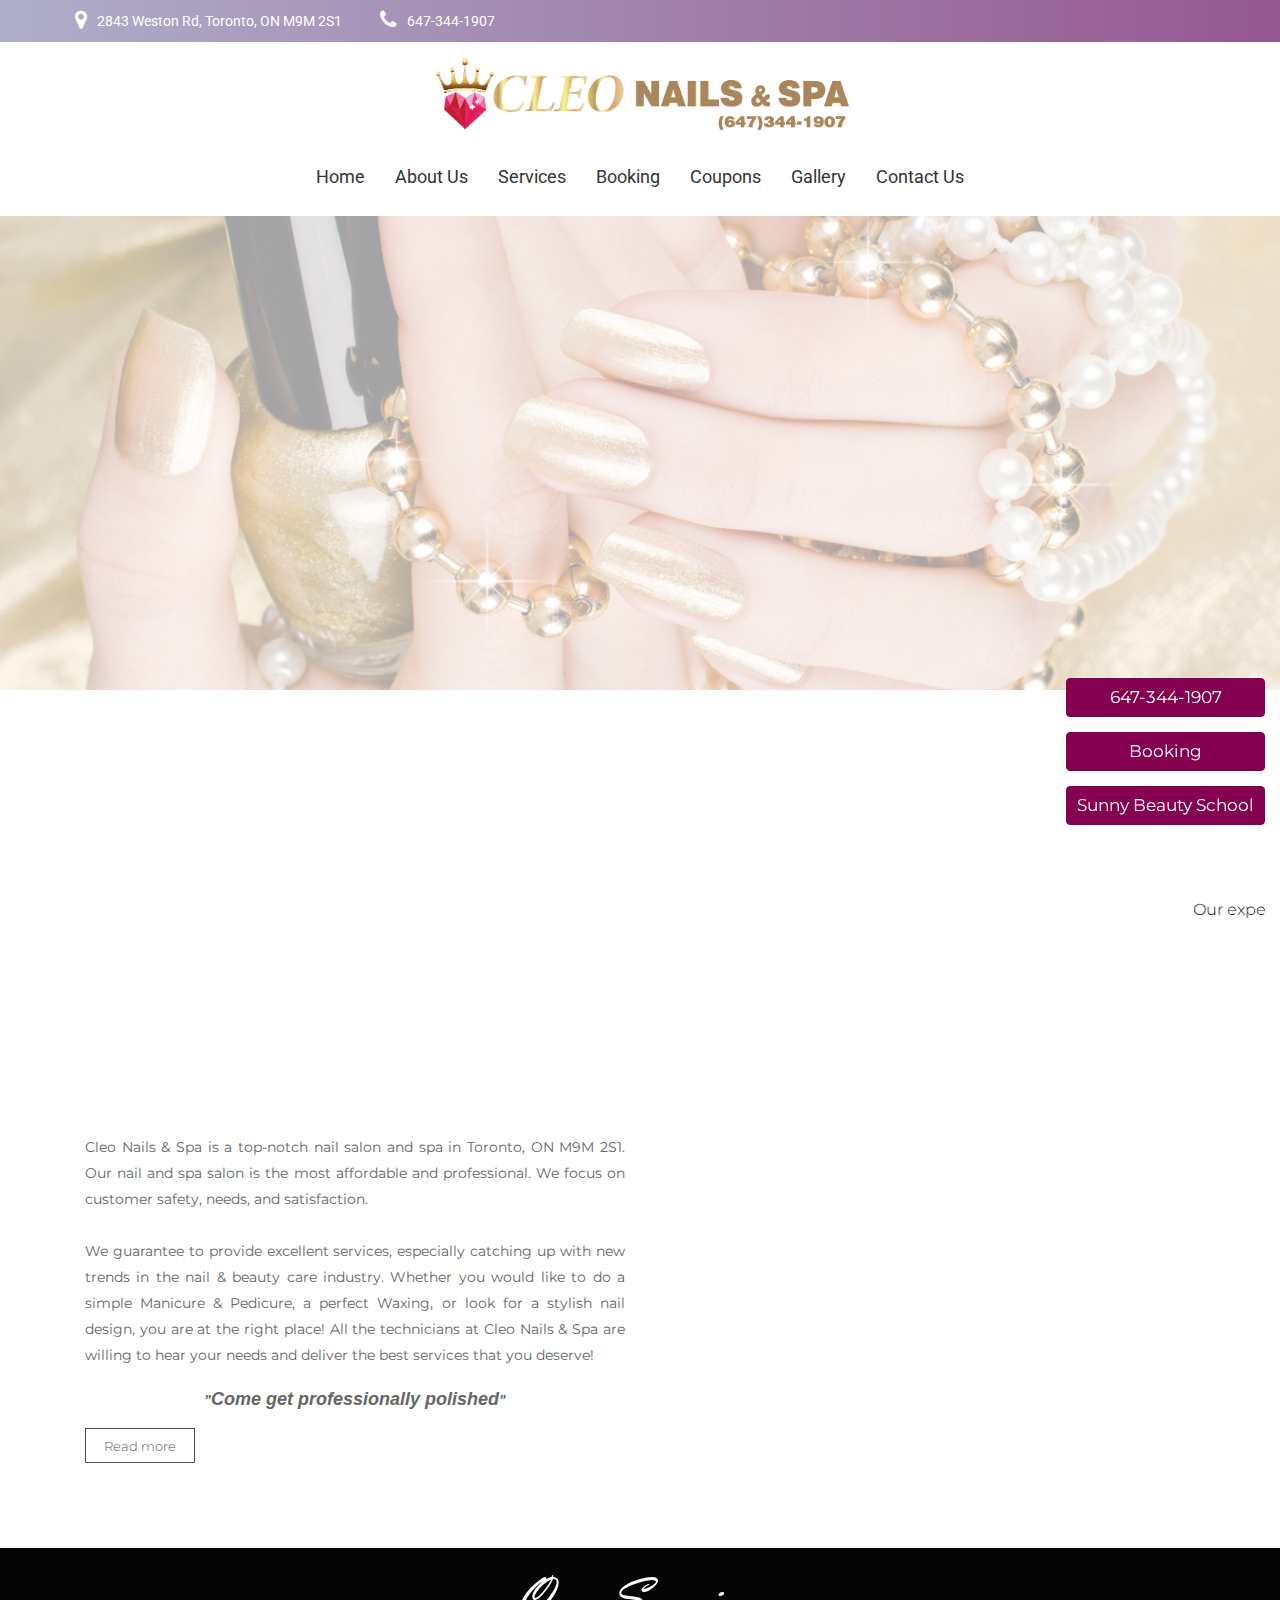
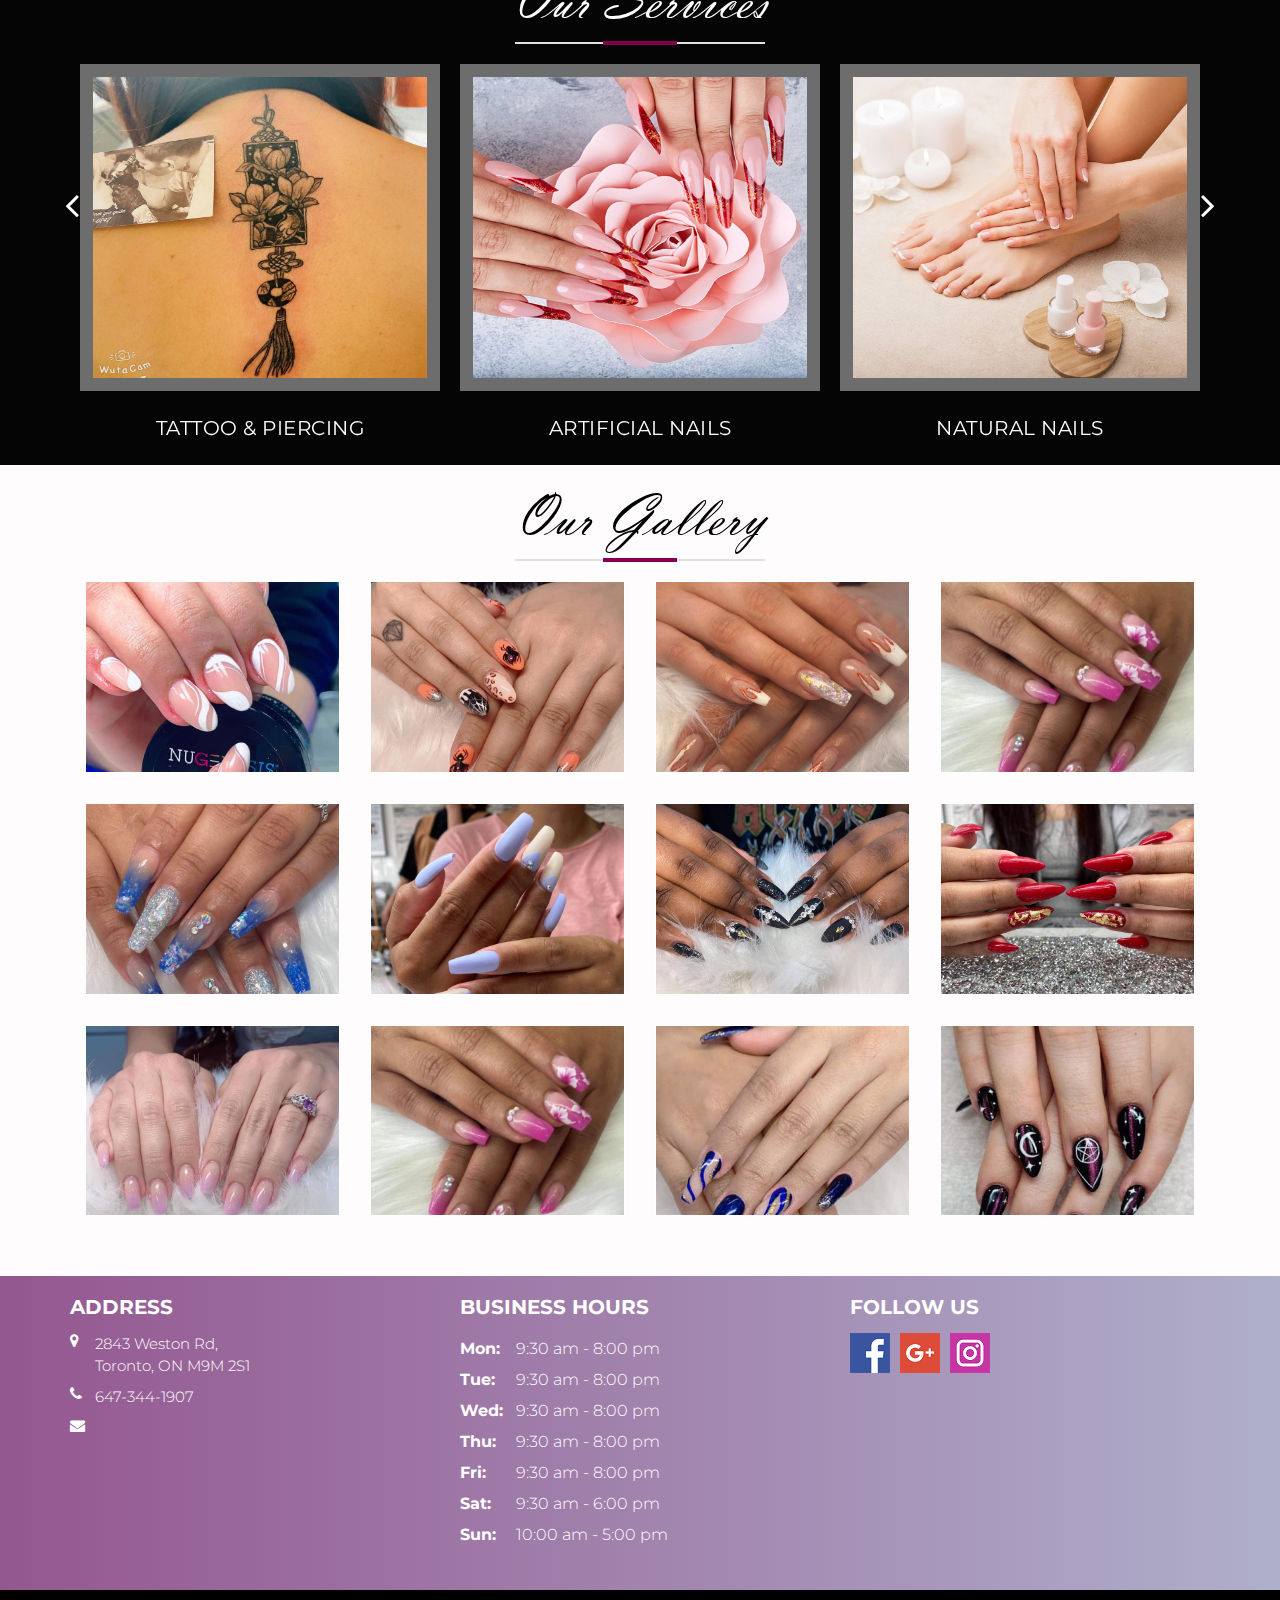
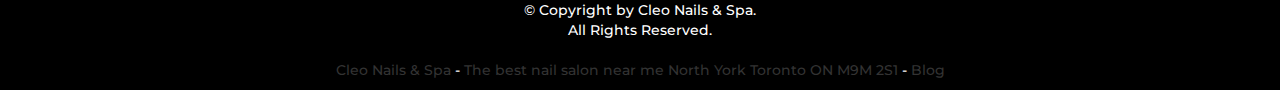
<file: index.html>
<!DOCTYPE html>
<html xmlns="http://www.w3.org/1999/xhtml" dir="ltr"
      lang="en"
      xmlns:og="http://ogp.me/ns#"
      xmlns:fb="http://www.facebook.com/2008/fbml"
      itemscope itemtype="https://schema.org/NailSalon">


<!-- Mirrored from cleonailsspatoronto.com/ by HTTrack Website Copier/3.x [XR&CO'2014], Fri, 03 Dec 2021 07:30:10 GMT -->
<!-- Added by HTTrack --><meta http-equiv="content-type" content="text/html;charset=UTF-8" /><!-- /Added by HTTrack -->
<head>
    <!-- Language -->
    <meta http-equiv="content-language" content="en"/>
            <link rel="alternate" href="index.html" hreflang="x-default">
            <link rel="alternate" href="index.html" hreflang="en-CA">
    
    <!-- Meta limit -->
    
    <!-- Meta Tags -->
    <meta charset="utf-8">
    <meta name="viewport" content="width=device-width,initial-scale=1.0"/>
    <meta http-equiv="content-type" content="text/html; charset=UTF-8"/>
    <meta name="description" content="Cleo Nails &amp; Spa is a top-notch nail salon and spa in North York ​Toronto, ON M9M 2S1 with: Manicure, Pedicure, Acrylic, Waxing, Eyelash Extensions, permanent makeup, facial..."/>
    <meta name="keywords" content=""/>
    <meta name="author" content="Cleo Nails &amp; Spa- The best nail salon near me  in North York ​Toronto, ON M9M 2S1"/>

    <!-- OG -->
    <meta property="og:title" content="Cleo Nails &amp; Spa- The best nail salon near me  in North York ​Toronto, ON M9M 2S1"/>
    <meta property="og:description" content="Cleo Nails &amp; Spa is a top-notch nail salon and spa in North York ​Toronto, ON M9M 2S1 with: Manicure, Pedicure, Acrylic, Waxing, Eyelash Extensions, permanent makeup, facial..."/>
    <meta property="og:image" content="uploads/fnail0dlojwt6/attach/1637044966_1636450233_logo_btv2-3496-cleo.webp"/>
    <meta property="og:url" content="index.html"/>
    <meta property="og:type" content="website"/>
    <meta property="og:site_name" content="Cleo Nails & Spa"/>

    <!-- Dublin Core -->
    <link rel="schema.DC" href="http://purl.org/dc/elements/1.1/">
    <meta name="DC.title" content="Cleo Nails &amp; Spa- The best nail salon near me  in North York ​Toronto, ON M9M 2S1">
    <meta name="DC.identifier" content="index.html">
    <meta name="DC.description" content="Cleo Nails &amp; Spa is a top-notch nail salon and spa in North York ​Toronto, ON M9M 2S1 with: Manicure, Pedicure, Acrylic, Waxing, Eyelash Extensions, permanent makeup, facial...">
    <meta name="DC.subject" content="">
    <meta name="DC.language" scheme="UTF-8" content="en-ca">
    <meta itemprop="priceRange" name="priceRange" content="&#036;&#036;">

    <!-- GEO meta -->
    <meta name="geo.region" content="CA-ON">
    <meta name="geo.placename" content="Toronto">
    <meta name="geo.position" content="43.7209102,-79.5370291">
    <meta name="ICBM" content="43.7209102,-79.5370291">

    <!-- Page Title -->
    <title>Cleo Nails &amp; Spa- The best nail salon near me  in North York Toronto, ON M9M 2S1</title>
    <!-- <base href="/themes/fnail03d/assets/"> -->

    <!-- canonical -->
            <link rel="canonical" href="index.html">
    
    
    
    <!-- Favicons -->
    <link rel="icon" href="uploads/fnail0dlojwt6/attach/1637044997_favicon_1636450233_logo_btv2-3496-cleo.webp" type="image/x-icon">
    <link rel="shortcut icon" href="uploads/fnail0dlojwt6/attach/1637044997_favicon_1636450233_logo_btv2-3496-cleo.webp" type="image/x-icon">
    <link rel="apple-touch-icon" href="uploads/fnail0dlojwt6/attach/1637044997_favicon_1636450233_logo_btv2-3496-cleo.webp" type="image/x-icon">

    <!-- Css -->
    <link rel="preconnect" href="https://fonts.googleapis.com/">
    <link rel="preconnect" href="https://fonts.gstatic.com/" crossorigin>
    <link href="https://fonts.googleapis.com/css2?family=Dosis&amp;family=Great+Vibes&amp;family=Montserrat&amp;family=Open+Sans&amp;family=Prata&amp;family=Roboto&amp;family=Stardos+Stencil&amp;display=swap"
          rel="stylesheet">

    <!-- CSS -->
    <link type="text/css" href='public/library/bootstrap/v3.3.7/bootstrap.min.css' rel="stylesheet">
<link type="text/css" href='public/library/font-awesome/v4.7.0/css/font-awesome.min.css' rel="stylesheet">
<link type="text/css" href='public/library/animate/animate.css' rel="stylesheet">
<link type="text/css" href='public/library/youtube/youtube-lazy.css' rel="stylesheet">
<link type="text/css" href='public/library/revolution/themepunch.revolution.settings.css' rel="stylesheet">
<link type="text/css" href='themes/fnail03d/assets/css/settings.css' rel="stylesheet">
<link type="text/css" href='public/library/owl-carousel/v1.3.3/owl.carousel.min.css' rel="stylesheet">
<link type="text/css" href='public/library/magnific-popup/magnific-popup.css' rel="stylesheet">

    <link type="text/css" href='themes/fnail03d/assets/css/menu_bar.css' rel="stylesheet">
<link type="text/css" href='themes/fnail03d/assets/css/main-styles.css' rel="stylesheet">
<link type="text/css" href='themes/fnail03d/assets/css/style.css' rel="stylesheet">
<link type="text/css" href='themes/fnail03d/assets/css/app.css' rel="stylesheet">
<link type="text/css" href='themes/fnail03d/assets/css/responsive.css' rel="stylesheet">
<link type="text/css" href='themes/fnail03d/assets/css/custom2048.css?v=1.5' rel="stylesheet">

    <style type="text/css">@media (max-width: 575px) { .contact-footer { padding: 15px; } } .service-staff-info h5, .date-info, .time-info { font-size: 17px; }.content-side-menu, body, .header-container { z-index: 2; position: static; } .layout-header-1.pad-vertical-5.row.background-42.hidden-sm.hidden-xs { background: #868686; } p.title_giftcard { font-size: 24px;} @media screen and (max-width: 992px){ .content-item-about-us { margin-bottom: 0px; margin: 10px; }} .content-item-about-us p { margin-top: 10px;}.content-item-about-us, .img-item-about-us, .content-item-about-us p { width: 100%; padding: 0 !important; margin: 0 !important; } .about-us-page-1 .title-about-us { font-size: 30px; text-align: left; margin-bottom: 20px; } #owl-demo .item img { width: 18%;} .banner-page-list h2 { color: #000;} .banner-page-list { background-image: url(uploads/fnail0dlojwt6/filemanager/dreamstime_m_14109279_13666.jpg); background-size: cover;} .img-info-staff { display: none; } p.review { color: #850050 !IMPORTANT; font-weight: 600; } #owl-demo .item img { border: inherit !important; } .title-standard h2 { color: #000;} .abc .owl-item p { color: #fff; font-style: italic; } .our-services.abc { background-image: none !important; background: linear-gradient(to right,#e9e9ff,#945790) !important; } .layout-header-1.pad-vertical-5.row.background-42.hidden-sm.hidden-xs { background: linear-gradient(to right,#afafca,#945790) !important; } @media ( max-width: 767px ) { .our-services, .banner-page-list { background-position: center; background-size: 100%; background-attachment: scroll; } .our-services { background-size: cover; } } .footer-page { background-position: center; } .footer-page { background: linear-gradient(to right,#945790,#AFAFCB) !important; } #owl-demo .item img { width: 13%; text-align: center; margin: auto; display: block; width: 150px !important; } .review { padding-top: 10px; } @media (max-width: 687px){ .banner-page-list { height: 100px !important; }} @media ( max-width: 575px ) { .info-staff { float: none; width: 100%; } } .detail-price-name { font-weight: normal !important; } .detail-price-number { font-weight: 600; } .col-xs-4.staff-avatar { display: none; } .arrow-footer.zindex-1 { display: none; } .img-our-services { width: 100%; height: 327px; } @media only screen and (max-width: 687px) { .about-us-page-1 .title-about-us { font-size: 24px; text-align: center;}} .copyright p { color: #fff;} .contact-footer p spam { color: #fff; } .footer-page:after { background: none; }</style>

    <script type="text/javascript" src="public/library/jquery/v2.2.4/jquery.min.js" ></script>

    <script type="text/javascript">
        let webForm = {"required":"(required)","optional":"(optional)","any_person":"Any person","price":"Price","morning":"Morning","afternoon":"Afternoon","sunday":"Sunday","monday":"Monday","tuesday":"Tuesday","wednesday":"Wednesday","thursday":"Thursday","friday":"Friday","saturday":"Saturday","jan":"Jan","feb":"Feb","mar":"Mar","apr":"Apr","may":"May","jun":"Jun","jul":"Jul","aug":"Aug","sep":"Sep","oct":"Oct","nov":"Nov","dec":"Dec","contact_name":"Your name","contact_name_placeholder":"","contact_name_maxlength":"75","contact_email":"Your email","contact_email_placeholder":"","contact_email_maxlength":"75","contact_phone":"Your phone","contact_phone_placeholder":"","contact_phone_maxlength":"15","contact_subject":"Your subject","contact_subject_placeholder":"","contact_subject_maxlength":"250","contact_message":"Your message","contact_message_placeholder":"","contact_message_maxlength":"500","contact_btn_send":"Send Us","contact_name_err":"Please enter your name","contact_email_err":"Please enter your email","contact_phone_err":"Please enter your phone","contact_subject_err":"Please enter your subject","contact_message_err":"Please enter your message","newsletter_name":"Your name","newsletter_name_placeholder":"","newsletter_name_maxlength":"75","newsletter_email":"Your email","newsletter_email_placeholder":"","newsletter_email_maxlength":"75","newsletter_phone":"Your phone","newsletter_phone_placeholder":"","newsletter_phone_maxlength":"15","newsletter_btn_send":"Submit","newsletter_name_err":"Please enter your name","newsletter_email_err":"Please enter your email","newsletter_phone_err":"Please enter your phone","newsletter_success":"Thank you for your subscription","booking_name":"Your name","booking_name_placeholder":"","booking_name_maxlength":"75","booking_phone":"Your phone","booking_phone_placeholder":"","booking_phone_maxlength":"15","booking_email":"Your email","booking_email_placeholder":"","booking_email_maxlength":"75","booking_service":"Service","booking_service_placeholder":"Select service","booking_menu":"Menu","booking_menu_placeholder":"Select menu","booking_technician":"Technician","booking_technician_placeholder":"Select technician","booking_person_number":"Number","booking_date":"Date","booking_date_placeholder":"","booking_date_maxlength":"15","booking_hours":"Hour","booking_hours_placeholder":"Select hour","booking_note":"Note","booking_note_maxlength":"200","booking_note_placeholder":"(Max length 200 character)","booking_store":"Storefront","booking_store_placeholder":"Select storefront","booking_add_another_service":"Add another service","booking_information":"Appointment Information","booking_order_information":"Order Information","booking_popup_message":"Message","booking_popup_confirm":"Confirm booking information ?","booking_popup_confirm_description":"We will send a text message to you via the number below after we confirm the calendar for your booking.","booking_order_popup_confirm":"Confirm order information ?","booking_order_popup_confirm_description":"We will send a text message to you via the number below after we confirm the calendar for your order.","booking_btn_send":"Send appointment now","booking_btn_search":"Search","booking_btn_booking":"Booking","booking_btn_confirm":"Confirm","booking_btn_cancel":"Cancel","booking_hours_expired":"Has expired","booking_name_err":"Please enter your name","booking_phone_err":"Please enter your phone","booking_email_err":"Please enter your email","booking_service_err":"Please choose a service","booking_menu_err":"Please choose a menu","booking_technician_err":"Please choose a technician","booking_date_err":"Please choose date","booking_hours_err":"Please choose hour","booking_get_hours_timeout":"Network timeout, Please click the button search to try again"};
        let webBooking = {
            enable: true,
            minDate: "12/03/2021",
            requiredTechnician: false,
            requiredEmail: false,
            requiredHour: true,
        };
        let webFormat = {
            dateFormat: "MM/DD/YYYY",
            datePosition: "1,0,2",
            phoneFormat: "(000) 000-0000",
        };
        let webGlobal = {
            site: "idx",
            siteAct: "",
            siteSubAct: "",
            noPhoto: "/public/library/global/no-photo.jpg",
            isTablet: false,
            isMobile: false,
            enableRecaptcha: false,
        };

        var bookingRequiredTechnician = '';
        var bookingRequiredEmail = '';
        var enableRecaptcha = 0;
        var posFormat = "1,0,2";
        var dateFormatBooking = "MM/DD/YYYY";
        var minDateBooking = '12/03/2021';
        var phoneFormat = "(000) 000-0000";
        var num_paging = "12";
        var site = "idx";
    </script>

    <!-- Header Code -->
    <meta name="google-site-verification" content="uh0lSc7acrBxhar4ODWYhZpUT5wncmkHX5Ro-19NZeM" /><!-- <meta name="robots" content="none, noarchive"> -->        </head>
<body class="site-main-page site-idx site-act- home">
    <!-- Facebook Root And H1 Seo -->
    <h1 style="display: none">Cleo Nails &amp; Spa- The best nail salon near me  in North York ​Toronto, ON M9M 2S1</h1>
    <div id="fb-root" style="display: none"></div>

    <!-- Main Body -->
    <!-- Tpl header main -->
<!-- Active freeze header by insert this html into the website page -->
<!-- value = "1": Mobile and Desktop;  -->
<!-- value = "2": Mobile;  -->
<!-- value = "3": Desktop;  -->
<!--<input type="hidden" name="activeFreezeHeader" value="1">--><div class="menu-bar-mobile">
    <div class="logo-menu">
        <a itemprop="url" href="index.html">
            <img itemprop="logo" class="transition" src="uploads/fnail0dlojwt6/attach/1636450233_logo_btv2-3496-cleo.png" alt="">
        </a>
    </div>
     <ul><li itemprop="name"><a itemprop="url" href="index.html">Home</a></li><li><a itemprop="url" href="about.html">About Us</a></li><li itemprop="name"><a itemprop="url" href="service.html">Services</a></li><li itemprop="name"><a itemprop="url" href="https://booking.gocheckin.net/11776/appointment/book">Booking</a></li><li itemprop="name"><a itemprop="url" href="coupons.html" title="">Coupons</a></li><li itemprop="name"><a itemprop="url" href="gallery.html">Gallery</a></li><li itemprop="name"><a itemprop="url" href="contact.html">Contact Us</a></li></ul></div><div class="content-side-menu">
    <div class="shadow-mobile"></div>
    <!-- Tpl header_main -->
<div class="header-container">
    <div class="layout-header-1 pad-vertical-5 row background-42 hidden-sm hidden-xs">
        <div class="container">
            <div class="row">
                <div class="col-lg-8 col-md-8 col-sm-12 col-xs-12 hidden-sm hidden-xs">
    <div class="contact-link">
        <p class="inline-block mar-horizontal-5 company_address"><i class="fa fa-map-marker mar-right-10"></i>
            <span itemprop="address">2843 Weston Rd, </br>Toronto, ON M9M 2S1 </span>
        </p>
        <p class="inline-block mar-horizontal-5">
            <i class="fa fa-phone mar-right-10"></i>
            <span>
                <a itemprop="telephone" style="color: #ffffff;" href="tel:647-344-1907">647-344-1907</a>
            </span>
        </p>
    </div>
</div>            </div>
        </div>
    </div>

    <div class="wrap-freeze-header-mobile clearfix hidden-md hidden-lg">
        <div class="flag-freeze-header-mobile">
            <div class="container">
                <div class="box-color clearfix">
                    <div class="layout-header-2 pad-vertical-5">
                        <div class="logo">
                            <a itemprop="url" href="index.html" title="">
    <img itemprop="logo"  src="uploads/fnail0dlojwt6/attach/1636450233_logo_btv2-3496-cleo.png" alt=""/>
</a>                        </div>
                        <div class="menu-btn-show pos-left">
                            <span class="border-style"></span>
                            <span class="border-style"></span>
                            <span class="border-style"></span>
                        </div>
                    </div>
                </div>
            </div>
        </div>
    </div>

    <div class="container hidden-xs hidden-sm">
        <div class="box-color clearfix">
            <div class="layout-header-2 pad-vertical-5">
                <div class="logo">
                    <a itemprop="url" href="index.html" title="">
    <img itemprop="logo"  src="uploads/fnail0dlojwt6/attach/1636450233_logo_btv2-3496-cleo.png" alt=""/>
</a>                </div>
            </div>
        </div>
    </div>
    <div class="wrap-freeze-header clearfix hidden-xs hidden-sm">
        <div class="flag-freeze-header">
            <div class="container">
                <div class="box-color clearfix">
                    <div class="layout-header-3 pad-vertical-5">
                        <div class="main-menu center">
                            <ul><li itemprop="name"><a itemprop="url" href="index.html">Home</a></li><li><a itemprop="url" href="about.html">About Us</a></li><li itemprop="name"><a itemprop="url" href="service.html">Services</a></li><li itemprop="name"><a itemprop="url" href="https://booking.gocheckin.net/v2/11776">Booking</a></li><li itemprop="name"><a itemprop="url" href="coupons.html" title="">Coupons</a></li><li itemprop="name"><a itemprop="url" href="gallery.html">Gallery</a></li><li itemprop="name"><a itemprop="url" href="contact.html">Contact Us</a></li></ul>                        </div>
                    </div>
                </div>
            </div>
        </div>
    </div>
</div>    <!--# Support render.slider.board, render.slider2.board, render.slider3.board--> <!-- Extend /public/library/revolution/themepunch.revolution.settings.csscss/settings.css success --><!-- Extend /public/library/revolution/jquery.themepunch.plugins.min.js/public/library/revolution/jquery.themepunch.revolution.min.js success --><!-- Extend /public/library/global/js/init.slider-revolution.js success -->
<div class="banner-slider-index">
    <div class="ac">
        <div class="box-color">
            <div class="tp-banner-container">
                <div class="slider-width-height tp-banner-img" style="display: inline-block; width: 100%; height: 1px; overflow: hidden;">
                    <!-- SLIDER OPTION -->
                    <!--
#Used for slider
## delay: number
# Sets the delay/interval (in milliseconds) at which the autoplay will run.
# Default value: 10000
#
#Used for slider 2
## autoplay: true/ false
# Indicates whether or not autoplay will be enabled.
# Default value: true
#
## autoplayDelay: number
# Sets the delay/interval (in milliseconds) at which the autoplay will run.
# Default value: 5000
#
## autoplayDirection: normal/ backwards
# Indicates whether autoplay will navigate to the next slide or previous slide.
# Default value: normal
#
## fade: true/ false
# Indicates if fade will be used.
# Default value: false
-->
<div id="slider-option"
     data-delay="10000"
     data-autoplay="true"
     data-autoplayDelay="5000"
     data-autoplayDirection="normal"
     data-fade="true"></div>                    <!-- END SLIDER OPTION -->

                    <!-- USE FOR CALCULATOR START WIDTH HEIGHT -->
                    <!--
                    custom height with css:
                    .slider-width-height .fixed {
                        height: 0px; /* - set 0 if auto height, set numbers greater than zero if fixed height - */
                    }
                    -->
                    <div class="fixed" style="width: 100%;"></div>
                                            <img src="uploads/fnail0dlojwt6/logo/2021/11/09/dreamstime_l_29809930.jpg" style="width: 100%; height: auto;" alt="">
                                        <!-- END USE FOR CALCULATOR START WIDTH HEIGHT -->
                </div>
                <div class="tp-banner" id="my-slider">
                    <ul> 
                                                <li data-transition="fade" data-slotamount="7" data-masterspeed="1500" >
                            <!-- MAIN IMAGE -->
                            <img src="uploads/fnail0dlojwt6/logo/2021/11/09/dreamstime_l_29809930.jpg"  alt="Cleo Nails &amp; Spa - The best nail salon near me North York Toronto ON M9M 2S1" data-bgfit="cover" data-bgposition="left top" data-bgrepeat="no-repeat">
                            <div class="tp-caption large_bold_grey skewfromrightshort customout"
                                 data-x="right"
                                 data-y="center"
                                 data-hoffset="-110" 
                                 data-voffset="0" 
                                 data-customout="x:0;y:0;z:0;rotationX:0;rotationY:0;rotationZ:0;scaleX:0.75;scaleY:0.75;skewX:0;skewY:0;opacity:0;transformPerspective:600;transformOrigin:50% 50%;"
                                 data-speed="500"
                                 data-start="800"
                                 data-easing="Back.easeOut"
                                 data-endspeed="500"
                                 data-endeasing="Power4.easeIn"
                                 data-captionhidden="on"
                                 style="z-index: 4">                                  
                            </div>
                        </li>
                                                <li data-transition="fade" data-slotamount="7" data-masterspeed="1500" >
                            <!-- MAIN IMAGE -->
                            <img src="uploads/fnail0dlojwt6/logo/2021/11/09/dreamstime_s_71844158.png"  alt="Cleo Nails &amp; Spa - The best nail salon near me North York Toronto ON M9M 2S1" data-bgfit="cover" data-bgposition="left top" data-bgrepeat="no-repeat">
                            <div class="tp-caption large_bold_grey skewfromrightshort customout"
                                 data-x="right"
                                 data-y="center"
                                 data-hoffset="-110" 
                                 data-voffset="0" 
                                 data-customout="x:0;y:0;z:0;rotationX:0;rotationY:0;rotationZ:0;scaleX:0.75;scaleY:0.75;skewX:0;skewY:0;opacity:0;transformPerspective:600;transformOrigin:50% 50%;"
                                 data-speed="500"
                                 data-start="800"
                                 data-easing="Back.easeOut"
                                 data-endspeed="500"
                                 data-endeasing="Power4.easeIn"
                                 data-captionhidden="on"
                                 style="z-index: 4">                                  
                            </div>
                        </li>
                                                <li data-transition="fade" data-slotamount="7" data-masterspeed="1500" >
                            <!-- MAIN IMAGE -->
                            <img src="uploads/fnail0dlojwt6/logo/2021/11/09/dreamstime_l_8511710.jpg"  alt="Cleo Nails &amp; Spa - The best nail salon near me North York Toronto ON M9M 2S1" data-bgfit="cover" data-bgposition="left top" data-bgrepeat="no-repeat">
                            <div class="tp-caption large_bold_grey skewfromrightshort customout"
                                 data-x="right"
                                 data-y="center"
                                 data-hoffset="-110" 
                                 data-voffset="0" 
                                 data-customout="x:0;y:0;z:0;rotationX:0;rotationY:0;rotationZ:0;scaleX:0.75;scaleY:0.75;skewX:0;skewY:0;opacity:0;transformPerspective:600;transformOrigin:50% 50%;"
                                 data-speed="500"
                                 data-start="800"
                                 data-easing="Back.easeOut"
                                 data-endspeed="500"
                                 data-endeasing="Power4.easeIn"
                                 data-captionhidden="on"
                                 style="z-index: 4">                                  
                            </div>
                        </li>
                                                <li data-transition="fade" data-slotamount="7" data-masterspeed="1500" >
                            <!-- MAIN IMAGE -->
                            <img src="uploads/fnail0dlojwt6/logo/2021/11/09/dreamstime_m_108071774.jpg"  alt="Cleo Nails &amp; Spa - The best nail salon near me North York Toronto ON M9M 2S1" data-bgfit="cover" data-bgposition="left top" data-bgrepeat="no-repeat">
                            <div class="tp-caption large_bold_grey skewfromrightshort customout"
                                 data-x="right"
                                 data-y="center"
                                 data-hoffset="-110" 
                                 data-voffset="0" 
                                 data-customout="x:0;y:0;z:0;rotationX:0;rotationY:0;rotationZ:0;scaleX:0.75;scaleY:0.75;skewX:0;skewY:0;opacity:0;transformPerspective:600;transformOrigin:50% 50%;"
                                 data-speed="500"
                                 data-start="800"
                                 data-easing="Back.easeOut"
                                 data-endspeed="500"
                                 data-endeasing="Power4.easeIn"
                                 data-captionhidden="on"
                                 style="z-index: 4">                                  
                            </div>
                        </li>
                                                <li data-transition="fade" data-slotamount="7" data-masterspeed="1500" >
                            <!-- MAIN IMAGE -->
                            <img src="uploads/fnail0dlojwt6/logo/2021/11/13/CapturePNG.png"  alt="Capture.PNG" data-bgfit="cover" data-bgposition="left top" data-bgrepeat="no-repeat">
                            <div class="tp-caption large_bold_grey skewfromrightshort customout"
                                 data-x="right"
                                 data-y="center"
                                 data-hoffset="-110" 
                                 data-voffset="0" 
                                 data-customout="x:0;y:0;z:0;rotationX:0;rotationY:0;rotationZ:0;scaleX:0.75;scaleY:0.75;skewX:0;skewY:0;opacity:0;transformPerspective:600;transformOrigin:50% 50%;"
                                 data-speed="500"
                                 data-start="800"
                                 data-easing="Back.easeOut"
                                 data-endspeed="500"
                                 data-endeasing="Power4.easeIn"
                                 data-captionhidden="on"
                                 style="z-index: 4">                                  
                            </div>
                        </li>
                                                <li data-transition="fade" data-slotamount="7" data-masterspeed="1500" >
                            <!-- MAIN IMAGE -->
                            <img src="uploads/fnail0dlojwt6/logo/2021/11/13/Capture1PNG.png"  alt="Cleo Nails &amp; Spa - The best nail salon near me North York Toronto ON M9M 2S1" data-bgfit="cover" data-bgposition="left top" data-bgrepeat="no-repeat">
                            <div class="tp-caption large_bold_grey skewfromrightshort customout"
                                 data-x="right"
                                 data-y="center"
                                 data-hoffset="-110" 
                                 data-voffset="0" 
                                 data-customout="x:0;y:0;z:0;rotationX:0;rotationY:0;rotationZ:0;scaleX:0.75;scaleY:0.75;skewX:0;skewY:0;opacity:0;transformPerspective:600;transformOrigin:50% 50%;"
                                 data-speed="500"
                                 data-start="800"
                                 data-easing="Back.easeOut"
                                 data-endspeed="500"
                                 data-endeasing="Power4.easeIn"
                                 data-captionhidden="on"
                                 style="z-index: 4">                                  
                            </div>
                        </li>
                                                <li data-transition="fade" data-slotamount="7" data-masterspeed="1500" >
                            <!-- MAIN IMAGE -->
                            <img src="uploads/fnail0dlojwt6/logo/2021/11/13/Capture3PNG.png"  alt="Cleo Nails &amp; Spa - The best nail salon near me North York Toronto ON M9M 2S1" data-bgfit="cover" data-bgposition="left top" data-bgrepeat="no-repeat">
                            <div class="tp-caption large_bold_grey skewfromrightshort customout"
                                 data-x="right"
                                 data-y="center"
                                 data-hoffset="-110" 
                                 data-voffset="0" 
                                 data-customout="x:0;y:0;z:0;rotationX:0;rotationY:0;rotationZ:0;scaleX:0.75;scaleY:0.75;skewX:0;skewY:0;opacity:0;transformPerspective:600;transformOrigin:50% 50%;"
                                 data-speed="500"
                                 data-start="800"
                                 data-easing="Back.easeOut"
                                 data-endspeed="500"
                                 data-endeasing="Power4.easeIn"
                                 data-captionhidden="on"
                                 style="z-index: 4">                                  
                            </div>
                        </li>
                                                <li data-transition="fade" data-slotamount="7" data-masterspeed="1500" >
                            <!-- MAIN IMAGE -->
                            <img src="uploads/fnail0dlojwt6/logo/2021/11/13/255137365_849043195788497_2806085624283794275_n.png"  alt="Cleo Nails &amp; Spa - The best nail salon near me North York Toronto ON M9M 2S1" data-bgfit="cover" data-bgposition="left top" data-bgrepeat="no-repeat">
                            <div class="tp-caption large_bold_grey skewfromrightshort customout"
                                 data-x="right"
                                 data-y="center"
                                 data-hoffset="-110" 
                                 data-voffset="0" 
                                 data-customout="x:0;y:0;z:0;rotationX:0;rotationY:0;rotationZ:0;scaleX:0.75;scaleY:0.75;skewX:0;skewY:0;opacity:0;transformPerspective:600;transformOrigin:50% 50%;"
                                 data-speed="500"
                                 data-start="800"
                                 data-easing="Back.easeOut"
                                 data-endspeed="500"
                                 data-endeasing="Power4.easeIn"
                                 data-captionhidden="on"
                                 style="z-index: 4">                                  
                            </div>
                        </li>
                                            </ul>
                    <div class="tp-bannertimer"></div>
                </div>
            </div>
        </div>
    </div>
</div><div class="main-content"><section id="embed_Marquee"><style>.marquee p {    text-align: center;    font-size: 16px;}.marquee h3 {    text-align: center;    color: #000;    font-size: 60px;    font-family: 'vladimir';font-weight: normal;}</style><div class="col-md-12 marquee"><marquee><div class="text-mar"><h3 style="text-align: center;">Welcome to our Tattoo & Piercing</h3><p style="text-align: center;">We are always professional and accommodating to our customers.</p><p style="text-align: center;">Our experienced professional tattoo artists and body piercer not only specialize in pre selected or custom designs, our artists oilers theirs own unique style of work.</p><p style="text-align: center;">They can handle any tattoo request you may have, from custom one-of-a-kinds, Flash, Traditional, Tribal, Portrait, or even Tattoo Cover-Ups.</p><p style="text-align: center;">We can do them all!</p><p style="text-align: center;">$80 and up for small to medium pieces</p><p style="text-align: center;">$150/ hour for large pieces</p></div></marquee></div></section><div class="about-us">
    <div class="container">
        <div class="bg-about-us clearfix">
            <div class="title-standard">
    <h2 itemprop="name" class="wow pulse">About us</h2>
</div>            <div class="row ctn-about-us ">
                <div class="col-md-6 col-xs-12">
                    <p itemprop="description" style="text-align: justify;">Cleo Nails & Spa is a top-notch nail salon and spa in Toronto, ON M9M 2S1. Our nail and spa salon is the most affordable and professional. We focus on customer safety, needs, and satisfaction. <br /><br />We guarantee to provide excellent services, especially catching up with new trends in the nail & beauty care industry. Whether you would like to do a simple Manicure & Pedicure, a perfect Waxing, or look for a stylish nail design, you are at the right place! All the technicians at Cleo Nails & Spa are willing to hear your needs and deliver the best services that you deserve! </p><br /><p align="center"><span style="font-family: &#39;comic sans ms&#39;, sans-serif;"><strong><em>"<span style="font-size: 18px;">Come get professionally polished</span>"</em></strong></span></p>                    <a itemprop="url" href="about.html" class="read-more">Read more</a>
                </div>
                <div class="col-md-6 col-xs-12">
                    <div class="video_intro">
                        <iframe width="300" height="150" src="https://www.youtube.com/embed/LTDdSwoGcpc?rel=0&amp;autoplay=1&amp;mute=1" frameborder="0" allowfullscreen="allowfullscreen"></iframe>                    </div>
                </div>
            </div>
        </div>
    </div>
</div> <!-- TPL Service Board -->
<!--
# Support tpl.title_service.board, render.service_data.board, render.service_data2.board
-->
<div class="our-services" style="background-image:url(themes/fnail03d/assets/images/925_1491380174_20858e4a7ce8ed23.jpg)">
    <div class="container">
        <div class="ctn-our-services">
            <div class="title-standard">
    <h2 itemprop="name">Our Services</h2>
</div>            <!-- Extend /public/library/owl-carousel/v1.3.3/owl.carousel.min.css success -->
<!-- Extend /public/library/owl-carousel/v1.3.3/owl.carousel.min.js success --><!-- Extend js/init.home-service.owl-carousel.js success -->
<div class="owl-carousel owl-theme" id="owl-our-services">
            <div class="item-our-services">
            <div class="img-our-services">
                <a itemprop="url" href="service.html?group=78">
                    <img itemprop="image" class="lazyOwl" src="uploads/fnail0dlojwt6/product/241237923_455162872252307_5999568857809751026_n-copy.jpg"
                         data-src="uploads/fnail0dlojwt6/product/241237923_455162872252307_5999568857809751026_n-copy.jpg"
                         alt="TATTOO & PIERCING ">
                </a>
            </div>
            <div class="title-our-services">
                <h2 itemprop="name"><a itemprop="url"
                                       href="service.html?group=78">TATTOO & PIERCING </a></h2>
            </div>
        </div>
            <div class="item-our-services">
            <div class="img-our-services">
                <a itemprop="url" href="service.html?group=58">
                    <img itemprop="image" class="lazyOwl" src="uploads/fnail0dlojwt6/product/dreamstime_s_145711160.jpg"
                         data-src="uploads/fnail0dlojwt6/product/dreamstime_s_145711160.jpg"
                         alt="ARTIFICIAL NAILS">
                </a>
            </div>
            <div class="title-our-services">
                <h2 itemprop="name"><a itemprop="url"
                                       href="service.html?group=58">ARTIFICIAL NAILS</a></h2>
            </div>
        </div>
            <div class="item-our-services">
            <div class="img-our-services">
                <a itemprop="url" href="service.html?group=59">
                    <img itemprop="image" class="lazyOwl" src="uploads/fnail0dlojwt6/product/dreamstime_l_68790437.jpg"
                         data-src="uploads/fnail0dlojwt6/product/dreamstime_l_68790437.jpg"
                         alt="NATURAL NAILS">
                </a>
            </div>
            <div class="title-our-services">
                <h2 itemprop="name"><a itemprop="url"
                                       href="service.html?group=59">NATURAL NAILS</a></h2>
            </div>
        </div>
            <div class="item-our-services">
            <div class="img-our-services">
                <a itemprop="url" href="service.html?group=74">
                    <img itemprop="image" class="lazyOwl" src="uploads/fnail0dlojwt6/product/dreamstime_m_29809930.jpg"
                         data-src="uploads/fnail0dlojwt6/product/dreamstime_m_29809930.jpg"
                         alt="REGULAR COLOR">
                </a>
            </div>
            <div class="title-our-services">
                <h2 itemprop="name"><a itemprop="url"
                                       href="service.html?group=74">REGULAR COLOR</a></h2>
            </div>
        </div>
            <div class="item-our-services">
            <div class="img-our-services">
                <a itemprop="url" href="service.html?group=75">
                    <img itemprop="image" class="lazyOwl" src="uploads/fnail0dlojwt6/product/dreamstime_s_39366733.jpg"
                         data-src="uploads/fnail0dlojwt6/product/dreamstime_s_39366733.jpg"
                         alt="SHELLAC COLOR">
                </a>
            </div>
            <div class="title-our-services">
                <h2 itemprop="name"><a itemprop="url"
                                       href="service.html?group=75">SHELLAC COLOR</a></h2>
            </div>
        </div>
            <div class="item-our-services">
            <div class="img-our-services">
                <a itemprop="url" href="service.html?group=70">
                    <img itemprop="image" class="lazyOwl" src="uploads/fnail0dlojwt6/product/dreamstime_s_128953769.jpg"
                         data-src="uploads/fnail0dlojwt6/product/dreamstime_s_128953769.jpg"
                         alt="EYELASH EXTENSIONS">
                </a>
            </div>
            <div class="title-our-services">
                <h2 itemprop="name"><a itemprop="url"
                                       href="service.html?group=70">EYELASH EXTENSIONS</a></h2>
            </div>
        </div>
            <div class="item-our-services">
            <div class="img-our-services">
                <a itemprop="url" href="service.html?group=71">
                    <img itemprop="image" class="lazyOwl" src="uploads/fnail0dlojwt6/product/dreamstime_s_117702117.jpg"
                         data-src="uploads/fnail0dlojwt6/product/dreamstime_s_117702117.jpg"
                         alt="THREADING">
                </a>
            </div>
            <div class="title-our-services">
                <h2 itemprop="name"><a itemprop="url"
                                       href="service.html?group=71">THREADING</a></h2>
            </div>
        </div>
            <div class="item-our-services">
            <div class="img-our-services">
                <a itemprop="url" href="service.html?group=72">
                    <img itemprop="image" class="lazyOwl" src="uploads/fnail0dlojwt6/product/dreamstime_s_150989562.jpg"
                         data-src="uploads/fnail0dlojwt6/product/dreamstime_s_150989562.jpg"
                         alt="TINTING">
                </a>
            </div>
            <div class="title-our-services">
                <h2 itemprop="name"><a itemprop="url"
                                       href="service.html?group=72">TINTING</a></h2>
            </div>
        </div>
            <div class="item-our-services">
            <div class="img-our-services">
                <a itemprop="url" href="service.html?group=61">
                    <img itemprop="image" class="lazyOwl" src="uploads/fnail0dlojwt6/product/dreamstime_s_124298091.jpg"
                         data-src="uploads/fnail0dlojwt6/product/dreamstime_s_124298091.jpg"
                         alt="PERMANENT MAKEUP">
                </a>
            </div>
            <div class="title-our-services">
                <h2 itemprop="name"><a itemprop="url"
                                       href="service.html?group=61">PERMANENT MAKEUP</a></h2>
            </div>
        </div>
            <div class="item-our-services">
            <div class="img-our-services">
                <a itemprop="url" href="service.html?group=63">
                    <img itemprop="image" class="lazyOwl" src="uploads/fnail0dlojwt6/product/dreamstime_s_22945999.jpg"
                         data-src="uploads/fnail0dlojwt6/product/dreamstime_s_22945999.jpg"
                         alt="FACIAL">
                </a>
            </div>
            <div class="title-our-services">
                <h2 itemprop="name"><a itemprop="url"
                                       href="service.html?group=63">FACIAL</a></h2>
            </div>
        </div>
    </div>        </div>
    </div>
</div>       <!-- TPL gallery -->
<!--
# Support
# tpl.title_gallery.board, render.gallery_data.board,
# render.gallery_data_slider.board, render.gallery_data_slider2.board
# render.gallery_tab.board
-->
<div class="gallery-index">
    <div class="container">
        <div class="title-standard"><h2 itemprop="name">Our Gallery</h2></div>    </div>
    <div class="main-content">
        <div class="gallery-style-1 bg-fa gallery-inpage ">
            <div class="list-gallery">
                <div class="container">
                    <div class="tab-content">
                        <div class="tab-pane fade active in">
                            <!-- Extend /public/library/magnific-popup/magnific-popup.css success -->
<!-- Extend /public/library/magnific-popup/magnific-popup.min.js success --><!-- Extend /public/library/global/js/init.magnific-popup.js success -->
        <div class="col-lg-3 col-md-3 col-sm-6 col-xs-6">
            <div class="item-gallery">
                <div class="img-item-gallery">
                    <div class="img-item">
                        <a itemprop="url" rel="group1" class="gallery-item2"
                           href="uploads/fnail0dlojwt6/gallery/Cleo-Nails-Spa-The-best-nail-salon-near-me-North-York-Toronto-ON-M9M-2S1-No-20.jpg">
                            <span style="background-image:url('uploads/fnail0dlojwt6/gallery/Cleo-Nails-Spa-The-best-nail-salon-near-me-North-York-Toronto-ON-M9M-2S1-No-20.jpg')"></span>
                            <img style="display: none" itemprop="image"
                                 src="uploads/fnail0dlojwt6/gallery/Cleo-Nails-Spa-The-best-nail-salon-near-me-North-York-Toronto-ON-M9M-2S1-No-20.jpg"
                                 alt="1113">
                        </a>
                    </div>
                </div>
                <a itemprop="url" rel="group1" class="clearfix gallery-item1 m-magnific-popup"
                   href="uploads/fnail0dlojwt6/gallery/Cleo-Nails-Spa-The-best-nail-salon-near-me-North-York-Toronto-ON-M9M-2S1-No-20.jpg">
                    <div class="social-item-gallery">
                        <div class="vertical">
                            <h2 itemprop="name">
                                                        <span class="a">
                                                        1113                                                        </span>
                            </h2>
                            <div class="img-vector-services">
                                <img itemprop="image" src="themes/fnail03d/assets/images/icon-vector-services.png">
                            </div>
                            <span itemprop="name">1113</span>
                        </div>
                    </div>
                </a>
            </div>
        </div>
            <div class="col-lg-3 col-md-3 col-sm-6 col-xs-6">
            <div class="item-gallery">
                <div class="img-item-gallery">
                    <div class="img-item">
                        <a itemprop="url" rel="group1" class="gallery-item2"
                           href="uploads/fnail0dlojwt6/gallery/Cleo-Nails-Spa-The-best-nail-salon-near-me-North-York-Toronto-ON-M9M-2S1-No-19.jpg">
                            <span style="background-image:url('uploads/fnail0dlojwt6/gallery/Cleo-Nails-Spa-The-best-nail-salon-near-me-North-York-Toronto-ON-M9M-2S1-No-19.jpg')"></span>
                            <img style="display: none" itemprop="image"
                                 src="uploads/fnail0dlojwt6/gallery/Cleo-Nails-Spa-The-best-nail-salon-near-me-North-York-Toronto-ON-M9M-2S1-No-19.jpg"
                                 alt="1113">
                        </a>
                    </div>
                </div>
                <a itemprop="url" rel="group1" class="clearfix gallery-item1 m-magnific-popup"
                   href="uploads/fnail0dlojwt6/gallery/Cleo-Nails-Spa-The-best-nail-salon-near-me-North-York-Toronto-ON-M9M-2S1-No-19.jpg">
                    <div class="social-item-gallery">
                        <div class="vertical">
                            <h2 itemprop="name">
                                                        <span class="a">
                                                        1113                                                        </span>
                            </h2>
                            <div class="img-vector-services">
                                <img itemprop="image" src="themes/fnail03d/assets/images/icon-vector-services.png">
                            </div>
                            <span itemprop="name">1113</span>
                        </div>
                    </div>
                </a>
            </div>
        </div>
            <div class="col-lg-3 col-md-3 col-sm-6 col-xs-6">
            <div class="item-gallery">
                <div class="img-item-gallery">
                    <div class="img-item">
                        <a itemprop="url" rel="group1" class="gallery-item2"
                           href="uploads/fnail0dlojwt6/gallery/Cleo-Nails-Spa-The-best-nail-salon-near-me-North-York-Toronto-ON-M9M-2S1-No-18.jpg">
                            <span style="background-image:url('uploads/fnail0dlojwt6/gallery/Cleo-Nails-Spa-The-best-nail-salon-near-me-North-York-Toronto-ON-M9M-2S1-No-18.jpg')"></span>
                            <img style="display: none" itemprop="image"
                                 src="uploads/fnail0dlojwt6/gallery/Cleo-Nails-Spa-The-best-nail-salon-near-me-North-York-Toronto-ON-M9M-2S1-No-18.jpg"
                                 alt="1113">
                        </a>
                    </div>
                </div>
                <a itemprop="url" rel="group1" class="clearfix gallery-item1 m-magnific-popup"
                   href="uploads/fnail0dlojwt6/gallery/Cleo-Nails-Spa-The-best-nail-salon-near-me-North-York-Toronto-ON-M9M-2S1-No-18.jpg">
                    <div class="social-item-gallery">
                        <div class="vertical">
                            <h2 itemprop="name">
                                                        <span class="a">
                                                        1113                                                        </span>
                            </h2>
                            <div class="img-vector-services">
                                <img itemprop="image" src="themes/fnail03d/assets/images/icon-vector-services.png">
                            </div>
                            <span itemprop="name">1113</span>
                        </div>
                    </div>
                </a>
            </div>
        </div>
            <div class="col-lg-3 col-md-3 col-sm-6 col-xs-6">
            <div class="item-gallery">
                <div class="img-item-gallery">
                    <div class="img-item">
                        <a itemprop="url" rel="group1" class="gallery-item2"
                           href="uploads/fnail0dlojwt6/gallery/Cleo-Nails-Spa-The-best-nail-salon-near-me-North-York-Toronto-ON-M9M-2S1-No-17.jpg">
                            <span style="background-image:url('uploads/fnail0dlojwt6/gallery/Cleo-Nails-Spa-The-best-nail-salon-near-me-North-York-Toronto-ON-M9M-2S1-No-17.jpg')"></span>
                            <img style="display: none" itemprop="image"
                                 src="uploads/fnail0dlojwt6/gallery/Cleo-Nails-Spa-The-best-nail-salon-near-me-North-York-Toronto-ON-M9M-2S1-No-17.jpg"
                                 alt="1113">
                        </a>
                    </div>
                </div>
                <a itemprop="url" rel="group1" class="clearfix gallery-item1 m-magnific-popup"
                   href="uploads/fnail0dlojwt6/gallery/Cleo-Nails-Spa-The-best-nail-salon-near-me-North-York-Toronto-ON-M9M-2S1-No-17.jpg">
                    <div class="social-item-gallery">
                        <div class="vertical">
                            <h2 itemprop="name">
                                                        <span class="a">
                                                        1113                                                        </span>
                            </h2>
                            <div class="img-vector-services">
                                <img itemprop="image" src="themes/fnail03d/assets/images/icon-vector-services.png">
                            </div>
                            <span itemprop="name">1113</span>
                        </div>
                    </div>
                </a>
            </div>
        </div>
            <div class="col-lg-3 col-md-3 col-sm-6 col-xs-6">
            <div class="item-gallery">
                <div class="img-item-gallery">
                    <div class="img-item">
                        <a itemprop="url" rel="group1" class="gallery-item2"
                           href="uploads/fnail0dlojwt6/gallery/Cleo-Nails-Spa-The-best-nail-salon-near-me-North-York-Toronto-ON-M9M-2S1-No-16.jpg">
                            <span style="background-image:url('uploads/fnail0dlojwt6/gallery/Cleo-Nails-Spa-The-best-nail-salon-near-me-North-York-Toronto-ON-M9M-2S1-No-16.jpg')"></span>
                            <img style="display: none" itemprop="image"
                                 src="uploads/fnail0dlojwt6/gallery/Cleo-Nails-Spa-The-best-nail-salon-near-me-North-York-Toronto-ON-M9M-2S1-No-16.jpg"
                                 alt="1113">
                        </a>
                    </div>
                </div>
                <a itemprop="url" rel="group1" class="clearfix gallery-item1 m-magnific-popup"
                   href="uploads/fnail0dlojwt6/gallery/Cleo-Nails-Spa-The-best-nail-salon-near-me-North-York-Toronto-ON-M9M-2S1-No-16.jpg">
                    <div class="social-item-gallery">
                        <div class="vertical">
                            <h2 itemprop="name">
                                                        <span class="a">
                                                        1113                                                        </span>
                            </h2>
                            <div class="img-vector-services">
                                <img itemprop="image" src="themes/fnail03d/assets/images/icon-vector-services.png">
                            </div>
                            <span itemprop="name">1113</span>
                        </div>
                    </div>
                </a>
            </div>
        </div>
            <div class="col-lg-3 col-md-3 col-sm-6 col-xs-6">
            <div class="item-gallery">
                <div class="img-item-gallery">
                    <div class="img-item">
                        <a itemprop="url" rel="group1" class="gallery-item2"
                           href="uploads/fnail0dlojwt6/gallery/Cleo-Nails-Spa-The-best-nail-salon-near-me-North-York-Toronto-ON-M9M-2S1-No-15.jpg">
                            <span style="background-image:url('uploads/fnail0dlojwt6/gallery/Cleo-Nails-Spa-The-best-nail-salon-near-me-North-York-Toronto-ON-M9M-2S1-No-15.jpg')"></span>
                            <img style="display: none" itemprop="image"
                                 src="uploads/fnail0dlojwt6/gallery/Cleo-Nails-Spa-The-best-nail-salon-near-me-North-York-Toronto-ON-M9M-2S1-No-15.jpg"
                                 alt="1113">
                        </a>
                    </div>
                </div>
                <a itemprop="url" rel="group1" class="clearfix gallery-item1 m-magnific-popup"
                   href="uploads/fnail0dlojwt6/gallery/Cleo-Nails-Spa-The-best-nail-salon-near-me-North-York-Toronto-ON-M9M-2S1-No-15.jpg">
                    <div class="social-item-gallery">
                        <div class="vertical">
                            <h2 itemprop="name">
                                                        <span class="a">
                                                        1113                                                        </span>
                            </h2>
                            <div class="img-vector-services">
                                <img itemprop="image" src="themes/fnail03d/assets/images/icon-vector-services.png">
                            </div>
                            <span itemprop="name">1113</span>
                        </div>
                    </div>
                </a>
            </div>
        </div>
            <div class="col-lg-3 col-md-3 col-sm-6 col-xs-6">
            <div class="item-gallery">
                <div class="img-item-gallery">
                    <div class="img-item">
                        <a itemprop="url" rel="group1" class="gallery-item2"
                           href="uploads/fnail0dlojwt6/gallery/Cleo-Nails-Spa-The-best-nail-salon-near-me-North-York-Toronto-ON-M9M-2S1-No-14.jpg">
                            <span style="background-image:url('uploads/fnail0dlojwt6/gallery/Cleo-Nails-Spa-The-best-nail-salon-near-me-North-York-Toronto-ON-M9M-2S1-No-14.jpg')"></span>
                            <img style="display: none" itemprop="image"
                                 src="uploads/fnail0dlojwt6/gallery/Cleo-Nails-Spa-The-best-nail-salon-near-me-North-York-Toronto-ON-M9M-2S1-No-14.jpg"
                                 alt="1113">
                        </a>
                    </div>
                </div>
                <a itemprop="url" rel="group1" class="clearfix gallery-item1 m-magnific-popup"
                   href="uploads/fnail0dlojwt6/gallery/Cleo-Nails-Spa-The-best-nail-salon-near-me-North-York-Toronto-ON-M9M-2S1-No-14.jpg">
                    <div class="social-item-gallery">
                        <div class="vertical">
                            <h2 itemprop="name">
                                                        <span class="a">
                                                        1113                                                        </span>
                            </h2>
                            <div class="img-vector-services">
                                <img itemprop="image" src="themes/fnail03d/assets/images/icon-vector-services.png">
                            </div>
                            <span itemprop="name">1113</span>
                        </div>
                    </div>
                </a>
            </div>
        </div>
            <div class="col-lg-3 col-md-3 col-sm-6 col-xs-6">
            <div class="item-gallery">
                <div class="img-item-gallery">
                    <div class="img-item">
                        <a itemprop="url" rel="group1" class="gallery-item2"
                           href="uploads/fnail0dlojwt6/gallery/Cleo-Nails-Spa-The-best-nail-salon-near-me-North-York-Toronto-ON-M9M-2S1-No-13.jpg">
                            <span style="background-image:url('uploads/fnail0dlojwt6/gallery/Cleo-Nails-Spa-The-best-nail-salon-near-me-North-York-Toronto-ON-M9M-2S1-No-13.jpg')"></span>
                            <img style="display: none" itemprop="image"
                                 src="uploads/fnail0dlojwt6/gallery/Cleo-Nails-Spa-The-best-nail-salon-near-me-North-York-Toronto-ON-M9M-2S1-No-13.jpg"
                                 alt="1113">
                        </a>
                    </div>
                </div>
                <a itemprop="url" rel="group1" class="clearfix gallery-item1 m-magnific-popup"
                   href="uploads/fnail0dlojwt6/gallery/Cleo-Nails-Spa-The-best-nail-salon-near-me-North-York-Toronto-ON-M9M-2S1-No-13.jpg">
                    <div class="social-item-gallery">
                        <div class="vertical">
                            <h2 itemprop="name">
                                                        <span class="a">
                                                        1113                                                        </span>
                            </h2>
                            <div class="img-vector-services">
                                <img itemprop="image" src="themes/fnail03d/assets/images/icon-vector-services.png">
                            </div>
                            <span itemprop="name">1113</span>
                        </div>
                    </div>
                </a>
            </div>
        </div>
            <div class="col-lg-3 col-md-3 col-sm-6 col-xs-6">
            <div class="item-gallery">
                <div class="img-item-gallery">
                    <div class="img-item">
                        <a itemprop="url" rel="group1" class="gallery-item2"
                           href="uploads/fnail0dlojwt6/gallery/Cleo-Nails-Spa-The-best-nail-salon-near-me-North-York-Toronto-ON-M9M-2S1-No-12.jpg">
                            <span style="background-image:url('uploads/fnail0dlojwt6/gallery/Cleo-Nails-Spa-The-best-nail-salon-near-me-North-York-Toronto-ON-M9M-2S1-No-12.jpg')"></span>
                            <img style="display: none" itemprop="image"
                                 src="uploads/fnail0dlojwt6/gallery/Cleo-Nails-Spa-The-best-nail-salon-near-me-North-York-Toronto-ON-M9M-2S1-No-12.jpg"
                                 alt="1113">
                        </a>
                    </div>
                </div>
                <a itemprop="url" rel="group1" class="clearfix gallery-item1 m-magnific-popup"
                   href="uploads/fnail0dlojwt6/gallery/Cleo-Nails-Spa-The-best-nail-salon-near-me-North-York-Toronto-ON-M9M-2S1-No-12.jpg">
                    <div class="social-item-gallery">
                        <div class="vertical">
                            <h2 itemprop="name">
                                                        <span class="a">
                                                        1113                                                        </span>
                            </h2>
                            <div class="img-vector-services">
                                <img itemprop="image" src="themes/fnail03d/assets/images/icon-vector-services.png">
                            </div>
                            <span itemprop="name">1113</span>
                        </div>
                    </div>
                </a>
            </div>
        </div>
            <div class="col-lg-3 col-md-3 col-sm-6 col-xs-6">
            <div class="item-gallery">
                <div class="img-item-gallery">
                    <div class="img-item">
                        <a itemprop="url" rel="group1" class="gallery-item2"
                           href="uploads/fnail0dlojwt6/gallery/Cleo-Nails-Spa-The-best-nail-salon-near-me-North-York-Toronto-ON-M9M-2S1-No-11.jpg">
                            <span style="background-image:url('uploads/fnail0dlojwt6/gallery/Cleo-Nails-Spa-The-best-nail-salon-near-me-North-York-Toronto-ON-M9M-2S1-No-11.jpg')"></span>
                            <img style="display: none" itemprop="image"
                                 src="uploads/fnail0dlojwt6/gallery/Cleo-Nails-Spa-The-best-nail-salon-near-me-North-York-Toronto-ON-M9M-2S1-No-11.jpg"
                                 alt="1113">
                        </a>
                    </div>
                </div>
                <a itemprop="url" rel="group1" class="clearfix gallery-item1 m-magnific-popup"
                   href="uploads/fnail0dlojwt6/gallery/Cleo-Nails-Spa-The-best-nail-salon-near-me-North-York-Toronto-ON-M9M-2S1-No-11.jpg">
                    <div class="social-item-gallery">
                        <div class="vertical">
                            <h2 itemprop="name">
                                                        <span class="a">
                                                        1113                                                        </span>
                            </h2>
                            <div class="img-vector-services">
                                <img itemprop="image" src="themes/fnail03d/assets/images/icon-vector-services.png">
                            </div>
                            <span itemprop="name">1113</span>
                        </div>
                    </div>
                </a>
            </div>
        </div>
            <div class="col-lg-3 col-md-3 col-sm-6 col-xs-6">
            <div class="item-gallery">
                <div class="img-item-gallery">
                    <div class="img-item">
                        <a itemprop="url" rel="group1" class="gallery-item2"
                           href="uploads/fnail0dlojwt6/gallery/Cleo-Nails-Spa-The-best-nail-salon-near-me-North-York-Toronto-ON-M9M-2S1-No-10.jpg">
                            <span style="background-image:url('uploads/fnail0dlojwt6/gallery/Cleo-Nails-Spa-The-best-nail-salon-near-me-North-York-Toronto-ON-M9M-2S1-No-10.jpg')"></span>
                            <img style="display: none" itemprop="image"
                                 src="uploads/fnail0dlojwt6/gallery/Cleo-Nails-Spa-The-best-nail-salon-near-me-North-York-Toronto-ON-M9M-2S1-No-10.jpg"
                                 alt="1113">
                        </a>
                    </div>
                </div>
                <a itemprop="url" rel="group1" class="clearfix gallery-item1 m-magnific-popup"
                   href="uploads/fnail0dlojwt6/gallery/Cleo-Nails-Spa-The-best-nail-salon-near-me-North-York-Toronto-ON-M9M-2S1-No-10.jpg">
                    <div class="social-item-gallery">
                        <div class="vertical">
                            <h2 itemprop="name">
                                                        <span class="a">
                                                        1113                                                        </span>
                            </h2>
                            <div class="img-vector-services">
                                <img itemprop="image" src="themes/fnail03d/assets/images/icon-vector-services.png">
                            </div>
                            <span itemprop="name">1113</span>
                        </div>
                    </div>
                </a>
            </div>
        </div>
            <div class="col-lg-3 col-md-3 col-sm-6 col-xs-6">
            <div class="item-gallery">
                <div class="img-item-gallery">
                    <div class="img-item">
                        <a itemprop="url" rel="group1" class="gallery-item2"
                           href="uploads/fnail0dlojwt6/gallery/Cleo-Nails-Spa-The-best-nail-salon-near-me-North-York-Toronto-ON-M9M-2S1-No-9.jpg">
                            <span style="background-image:url('uploads/fnail0dlojwt6/gallery/Cleo-Nails-Spa-The-best-nail-salon-near-me-North-York-Toronto-ON-M9M-2S1-No-9.jpg')"></span>
                            <img style="display: none" itemprop="image"
                                 src="uploads/fnail0dlojwt6/gallery/Cleo-Nails-Spa-The-best-nail-salon-near-me-North-York-Toronto-ON-M9M-2S1-No-9.jpg"
                                 alt="1113">
                        </a>
                    </div>
                </div>
                <a itemprop="url" rel="group1" class="clearfix gallery-item1 m-magnific-popup"
                   href="uploads/fnail0dlojwt6/gallery/Cleo-Nails-Spa-The-best-nail-salon-near-me-North-York-Toronto-ON-M9M-2S1-No-9.jpg">
                    <div class="social-item-gallery">
                        <div class="vertical">
                            <h2 itemprop="name">
                                                        <span class="a">
                                                        1113                                                        </span>
                            </h2>
                            <div class="img-vector-services">
                                <img itemprop="image" src="themes/fnail03d/assets/images/icon-vector-services.png">
                            </div>
                            <span itemprop="name">1113</span>
                        </div>
                    </div>
                </a>
            </div>
        </div>
    
<script>
    $('.main-content').on("mouseover", ".item-gallery", function () {
        $(".item-gallery").removeClass("active");
        $(this).addClass("active");
    });
</script>                        </div>
                    </div>
                </div>
            </div>
        </div>
    </div>
</div></div>        <!-- Tpl footer_main -->
    <!-- Tpl Footer main -->
<div class="footer-page center">
    <div class="contact-footer center">
        <div class="container">
            <div class="row">
                <div class="col-lg-4 col-md-4 col-sm-6 col-xs-12">
    <div class="item-footer">
        <h2 itemprop="name">Address</h2>
        <ul class="address_info">
                            <li style="color: #FFFFFF; font-size: 15px;"><i class="fa fa-map-marker"></i> <span itemprop="address">2843 Weston Rd, </br>Toronto, ON M9M 2S1</span></li>
                            <li ><a style="color: #FFFFFF; font-size: 15px;" itemprop="url" href="tel:647-344-1907"><i class="fa fa-phone"></i><span itemprop="telephone"> 647-344-1907</span> </a></li>
            <li ><a style="color: #FFFFFF; font-size: 15px;" itemprop="url" href="mailto:"><i class="fa fa-envelope"></i><span> </span> </a></li>
                        </ul>
        
    </div>
</div>

                 <div class="col-lg-4 col-md-4 col-sm-6 col-xs-12">
                    <div class="item-footer business-hour">
                        <h2 itemprop="name"><strong>Business Hours</strong></h2><ul>
<li itemprop="openingHours" data="mon 9:30 am-8:00 pm">
        <p>
<spam><strong>mon:</strong></spam>
            <span> 9:30 am - 8:00 pm</span>
        </p>
    </li>
<li itemprop="openingHours" data="tue 9:30 am-8:00 pm">
        <p>
<spam><strong>tue:</strong></spam>
            <span> 9:30 am - 8:00 pm</span>
        </p>
    </li>
<li itemprop="openingHours" data="wed 9:30 am-8:00 pm">
        <p>
<spam><strong>wed:</strong></spam>
            <span> 9:30 am - 8:00 pm</span>
        </p>
    </li>
<li itemprop="openingHours" data="thu 9:30 am-8:00 pm">
        <p>
<spam><strong>thu:</strong></spam>
            <span> 9:30 am - 8:00 pm</span>
        </p>
    </li>
<li itemprop="openingHours" data="fri 9:30 am-8:00 pm">
        <p>
<spam><strong>fri:</strong></spam>
            <span> 9:30 am - 8:00 pm</span>
        </p>
    </li>
<li itemprop="openingHours" data="sat 9:30 am-6:00 pm">
        <p>
<spam><strong>sat:</strong></spam>
            <span> 9:30 am - 6:00 pm</span>
        </p>
    </li>
<li itemprop="openingHours" data="sun 10:00 am-5:00 pm">
        <p>
<spam><strong>sun:</strong></spam>
            <span> 10:00 am - 5:00 pm</span>
        </p>
    </li>
</ul>





                    </div>
                </div>
                <div class="col-lg-4 col-md-4 col-sm-6 col-xs-12"><div class="item-footer"><h2>FOLLOW US</h2><div class="list-icon center"><ul>
            <li><a target="_blank" rel="nofollow noreferrer" href="https://www.facebook.com/Cleo-Nails-Spa-112381227902617">
                <img src="public/library/social/square/facebook.png" alt="facebook">
            </a></li>
    
    <!-- google link -->
            <li><a target="_blank" rel="nofollow noreferrer" href="https://www.google.com.vn/search?_ga=2.79932692.244578751.1635779542-427043917.1634333972&amp;lsig=AB86z5UHyAeIDLRapCFvZmayXLuj&amp;ludocid=8554242044889450953&amp;q=Cleo+Nails+%26+Spa&amp;ved=1t%3A65428#fpstate=lie">
                <img src="public/library/social/square/google-plus.png" alt="google">
            </a></li>
    
    <!-- twitter link -->
    
    <!-- youtube link -->
    
    <!-- instagram link -->
            <li><a target="_blank" rel="nofollow noreferrer" href="https://www.instagram.com/cleonailsspa_toronto">
                <img src="public/library/social/square/instagram.png" alt="instagram">
            </a></li>
    
    <!-- tiktok link -->
    
    <!-- yelp link -->
    
    <!-- vimeo link -->
        <!-- blog link -->
    
    
    <!-- pinterest link -->
    
    </ul></div></div></div>            </div>
        </div>
        <div class="arrow-footer zindex-1" data-aos="fade-up" data-aos-easing="linear" data-aos-duration="700">
            <span class="fa fa-angle-up" data-aos="fade-up" data-aos-easing="linear" data-aos-duration="1100"></span>
            <span class="fa fa-angle-up" data-aos="fade-up" data-aos-easing="linear" data-aos-duration="1000"></span>
        </div>
    </div>
    <div class="copyright zindex-9 center">
        <p>© Copyright by Cleo Nails & Spa. <br />All Rights Reserved.<br /><br /> <a href="index.html" title="Cleo Nails & Spa - The best nail salon near me North York Toronto ON M9M 2S1">Cleo Nails & Spa</a> -<a href="index.html" title="Cleo Nails & Spa - The best nail salon near me North York Toronto ON M9M 2S1"> The best nail salon near me North York Toronto ON M9M 2S1</a> - <a href="news.html" title="Blog">Blog</a></p>    </div>
</div>    <!-- Active freeze footer by delete style display: none --><div class="freeze-footer"><ul><li><a href="tel:647-344-1907" class="btn btn-default btn_call_now btn-call" title="Call us">647-344-1907</a></li><li><a href="https://booking.gocheckin.net/v2/11776" class="btn btn-default btn_make_appointment" title="Booking">Booking</a></li><li>
<a href="https://sunny-beauty-canadian-school.webflow.io/" class="btn btn-default btn_make_appointment" title="Booking">Sunny Beauty School</a>
</li></ul></div></div>

<!-- Pnotify & Popup -->

    <!-- Disable Booking -->
    
    <!-- JS -->
    <script type="text/javascript" src="public/library/bootstrap/v3.3.7/bootstrap.min.js" ></script>
<script type="text/javascript" src="public/library/wow/wow.min.js" ></script>
<script type="text/javascript" src="public/library/youtube/youtube-lazy.js" ></script>
<script type="text/javascript" src="public/library/revolution/jquery.themepunch.plugins.min.js" ></script>
<script type="text/javascript" src="public/library/revolution/jquery.themepunch.revolution.min.js" ></script>
<script type="text/javascript" src="public/library/owl-carousel/v1.3.3/owl.carousel.min.js" ></script>
<script type="text/javascript" src="public/library/magnific-popup/magnific-popup.min.js" ></script>
<script type="text/javascript" src="public/library/global/js/init.slider-revolution.js" ></script>
<script type="text/javascript" src="themes/fnail03d/assets/js/init.home-service.owl-carousel.js" ></script>
<script type="text/javascript" src="public/library/global/js/init.magnific-popup.js" ></script>
<script type="text/javascript" src="public/library/global/js/init.global.js" ></script>
<script type="text/javascript" src="public/library/global/js/init.header-is-on-freeze.js" ></script>
<script type="text/javascript" src="themes/fnail03d/assets/js/script.js" ></script>

    <script type="text/javascript"></script>

    <!-- Google Analytics -->
    
    <!-- Footer Code -->
    </body>

<!-- Mirrored from cleonailsspatoronto.com/ by HTTrack Website Copier/3.x [XR&CO'2014], Fri, 03 Dec 2021 07:30:35 GMT -->
</html>
</file>
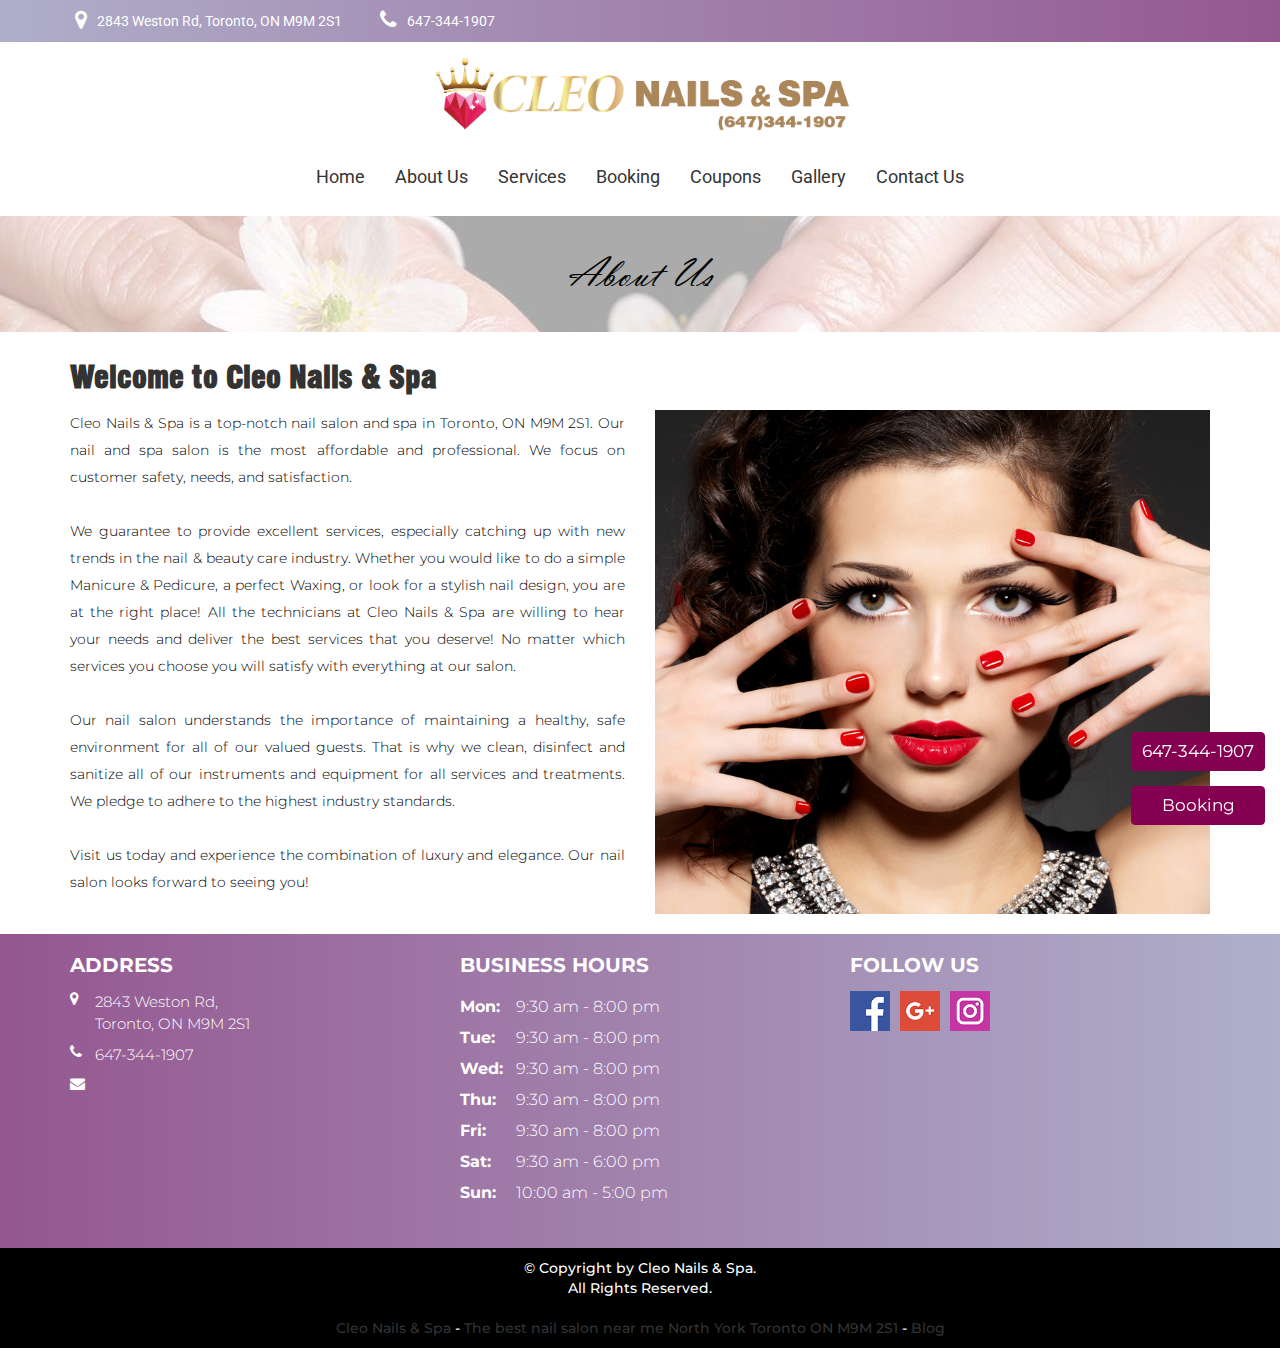
<file: about.html>
<!DOCTYPE html>
<html xmlns="http://www.w3.org/1999/xhtml" dir="ltr"
      lang="en"
      xmlns:og="http://ogp.me/ns#"
      xmlns:fb="http://www.facebook.com/2008/fbml"
      itemscope itemtype="https://schema.org/NailSalon">


<!-- Mirrored from cleonailsspatoronto.com/about by HTTrack Website Copier/3.x [XR&CO'2014], Fri, 03 Dec 2021 07:30:59 GMT -->
<!-- Added by HTTrack --><meta http-equiv="content-type" content="text/html;charset=UTF-8" /><!-- /Added by HTTrack -->
<head>
    <!-- Language -->
    <meta http-equiv="content-language" content="en"/>
            <link rel="alternate" href="index.html" hreflang="x-default">
            <link rel="alternate" href="index.html" hreflang="en-CA">
    
    <!-- Meta limit -->
    
    <!-- Meta Tags -->
    <meta charset="utf-8">
    <meta name="viewport" content="width=device-width,initial-scale=1.0"/>
    <meta http-equiv="content-type" content="text/html; charset=UTF-8"/>
    <meta name="description" content="Cleo Nails &amp; Spa - No 1 nail salon near me North York Toronto, ON M9M 2S1. We guarantee to provide excellent services, especially catching up with new trends in the nail &amp; beauty care industry. Whether you would like to do a simple Manicure &amp; Pedicure, a perfect Waxing, or look for a stylish nail design, you are at the right place&#33;"/>
    <meta name="keywords" content=""/>
    <meta name="author" content="Cleo Nails &amp; Spa- The best nail salon near me  in North York ​Toronto, ON M9M 2S1"/>

    <!-- OG -->
    <meta property="og:title" content="About -  Cleo Nails &amp; Spa - No 1 nail salon near me North York Toronto, ON M9M 2S1"/>
    <meta property="og:description" content="Cleo Nails &amp; Spa - No 1 nail salon near me North York Toronto, ON M9M 2S1. We guarantee to provide excellent services, especially catching up with new trends in the nail &amp; beauty care industry. Whether you would like to do a simple Manicure &amp; Pedicure, a perfect Waxing, or look for a stylish nail design, you are at the right place&#33;"/>
    <meta property="og:image" content="uploads/fnail0dlojwt6/seo/2021/11/16/3_1637045243_14_1636450233_logo_btv2-3496-cleo.webp"/>
    <meta property="og:url" content="about.html"/>
    <meta property="og:type" content="website"/>
    <meta property="og:site_name" content="Cleo Nails & Spa"/>

    <!-- Dublin Core -->
    <link rel="schema.DC" href="http://purl.org/dc/elements/1.1/">
    <meta name="DC.title" content="About -  Cleo Nails &amp; Spa - No 1 nail salon near me North York Toronto, ON M9M 2S1">
    <meta name="DC.identifier" content="about.html">
    <meta name="DC.description" content="Cleo Nails &amp; Spa - No 1 nail salon near me North York Toronto, ON M9M 2S1. We guarantee to provide excellent services, especially catching up with new trends in the nail &amp; beauty care industry. Whether you would like to do a simple Manicure &amp; Pedicure, a perfect Waxing, or look for a stylish nail design, you are at the right place&#33;">
    <meta name="DC.subject" content="">
    <meta name="DC.language" scheme="UTF-8" content="en-ca">
    <meta itemprop="priceRange" name="priceRange" content="&#036;&#036;">

    <!-- GEO meta -->
    <meta name="geo.region" content="CA-ON">
    <meta name="geo.placename" content="Toronto">
    <meta name="geo.position" content="43.7209102,-79.5370291">
    <meta name="ICBM" content="43.7209102,-79.5370291">

    <!-- Page Title -->
    <title>About -  Cleo Nails &amp; Spa - No 1 nail salon near me North York Toronto, ON M9M 2S1</title>
    <!-- <base href="/themes/fnail03d/assets/"> -->

    <!-- canonical -->
            <link rel="canonical" href="about.html">
    
    
    
    <!-- Favicons -->
    <link rel="icon" href="uploads/fnail0dlojwt6/attach/1637044997_favicon_1636450233_logo_btv2-3496-cleo.webp" type="image/x-icon">
    <link rel="shortcut icon" href="uploads/fnail0dlojwt6/attach/1637044997_favicon_1636450233_logo_btv2-3496-cleo.webp" type="image/x-icon">
    <link rel="apple-touch-icon" href="uploads/fnail0dlojwt6/attach/1637044997_favicon_1636450233_logo_btv2-3496-cleo.webp" type="image/x-icon">

    <!-- Css -->
    <link rel="preconnect" href="https://fonts.googleapis.com/">
    <link rel="preconnect" href="https://fonts.gstatic.com/" crossorigin>
    <link href="https://fonts.googleapis.com/css2?family=Dosis&amp;family=Great+Vibes&amp;family=Montserrat&amp;family=Open+Sans&amp;family=Prata&amp;family=Roboto&amp;family=Stardos+Stencil&amp;display=swap"
          rel="stylesheet">

    <!-- CSS -->
    <link type="text/css" href='public/library/bootstrap/v3.3.7/bootstrap.min.css' rel="stylesheet">
<link type="text/css" href='public/library/font-awesome/v4.7.0/css/font-awesome.min.css' rel="stylesheet">
<link type="text/css" href='public/library/animate/animate.css' rel="stylesheet">
<link type="text/css" href='public/library/youtube/youtube-lazy.css' rel="stylesheet">

    <link type="text/css" href='themes/fnail03d/assets/css/menu_bar.css' rel="stylesheet">
<link type="text/css" href='themes/fnail03d/assets/css/main-styles.css' rel="stylesheet">
<link type="text/css" href='themes/fnail03d/assets/css/style.css' rel="stylesheet">
<link type="text/css" href='themes/fnail03d/assets/css/app.css' rel="stylesheet">
<link type="text/css" href='themes/fnail03d/assets/css/responsive.css' rel="stylesheet">
<link type="text/css" href='themes/fnail03d/assets/css/custom2048.css?v=1.5' rel="stylesheet">

    <style type="text/css">@media (max-width: 575px) { .contact-footer { padding: 15px; } } .service-staff-info h5, .date-info, .time-info { font-size: 17px; }.content-side-menu, body, .header-container { z-index: 2; position: static; } .layout-header-1.pad-vertical-5.row.background-42.hidden-sm.hidden-xs { background: #868686; } p.title_giftcard { font-size: 24px;} @media screen and (max-width: 992px){ .content-item-about-us { margin-bottom: 0px; margin: 10px; }} .content-item-about-us p { margin-top: 10px;}.content-item-about-us, .img-item-about-us, .content-item-about-us p { width: 100%; padding: 0 !important; margin: 0 !important; } .about-us-page-1 .title-about-us { font-size: 30px; text-align: left; margin-bottom: 20px; } #owl-demo .item img { width: 18%;} .banner-page-list h2 { color: #000;} .banner-page-list { background-image: url(uploads/fnail0dlojwt6/filemanager/dreamstime_m_14109279_13666.jpg); background-size: cover;} .img-info-staff { display: none; } p.review { color: #850050 !IMPORTANT; font-weight: 600; } #owl-demo .item img { border: inherit !important; } .title-standard h2 { color: #000;} .abc .owl-item p { color: #fff; font-style: italic; } .our-services.abc { background-image: none !important; background: linear-gradient(to right,#e9e9ff,#945790) !important; } .layout-header-1.pad-vertical-5.row.background-42.hidden-sm.hidden-xs { background: linear-gradient(to right,#afafca,#945790) !important; } @media ( max-width: 767px ) { .our-services, .banner-page-list { background-position: center; background-size: 100%; background-attachment: scroll; } .our-services { background-size: cover; } } .footer-page { background-position: center; } .footer-page { background: linear-gradient(to right,#945790,#AFAFCB) !important; } #owl-demo .item img { width: 13%; text-align: center; margin: auto; display: block; width: 150px !important; } .review { padding-top: 10px; } @media (max-width: 687px){ .banner-page-list { height: 100px !important; }} @media ( max-width: 575px ) { .info-staff { float: none; width: 100%; } } .detail-price-name { font-weight: normal !important; } .detail-price-number { font-weight: 600; } .col-xs-4.staff-avatar { display: none; } .arrow-footer.zindex-1 { display: none; } .img-our-services { width: 100%; height: 327px; } @media only screen and (max-width: 687px) { .about-us-page-1 .title-about-us { font-size: 24px; text-align: center;}} .copyright p { color: #fff;} .contact-footer p spam { color: #fff; } .footer-page:after { background: none; }</style>

    <script type="text/javascript" src="public/library/jquery/v2.2.4/jquery.min.js" ></script>

    <script type="text/javascript">
        let webForm = {"required":"(required)","optional":"(optional)","any_person":"Any person","price":"Price","morning":"Morning","afternoon":"Afternoon","sunday":"Sunday","monday":"Monday","tuesday":"Tuesday","wednesday":"Wednesday","thursday":"Thursday","friday":"Friday","saturday":"Saturday","jan":"Jan","feb":"Feb","mar":"Mar","apr":"Apr","may":"May","jun":"Jun","jul":"Jul","aug":"Aug","sep":"Sep","oct":"Oct","nov":"Nov","dec":"Dec","contact_name":"Your name","contact_name_placeholder":"","contact_name_maxlength":"75","contact_email":"Your email","contact_email_placeholder":"","contact_email_maxlength":"75","contact_phone":"Your phone","contact_phone_placeholder":"","contact_phone_maxlength":"15","contact_subject":"Your subject","contact_subject_placeholder":"","contact_subject_maxlength":"250","contact_message":"Your message","contact_message_placeholder":"","contact_message_maxlength":"500","contact_btn_send":"Send Us","contact_name_err":"Please enter your name","contact_email_err":"Please enter your email","contact_phone_err":"Please enter your phone","contact_subject_err":"Please enter your subject","contact_message_err":"Please enter your message","newsletter_name":"Your name","newsletter_name_placeholder":"","newsletter_name_maxlength":"75","newsletter_email":"Your email","newsletter_email_placeholder":"","newsletter_email_maxlength":"75","newsletter_phone":"Your phone","newsletter_phone_placeholder":"","newsletter_phone_maxlength":"15","newsletter_btn_send":"Submit","newsletter_name_err":"Please enter your name","newsletter_email_err":"Please enter your email","newsletter_phone_err":"Please enter your phone","newsletter_success":"Thank you for your subscription","booking_name":"Your name","booking_name_placeholder":"","booking_name_maxlength":"75","booking_phone":"Your phone","booking_phone_placeholder":"","booking_phone_maxlength":"15","booking_email":"Your email","booking_email_placeholder":"","booking_email_maxlength":"75","booking_service":"Service","booking_service_placeholder":"Select service","booking_menu":"Menu","booking_menu_placeholder":"Select menu","booking_technician":"Technician","booking_technician_placeholder":"Select technician","booking_person_number":"Number","booking_date":"Date","booking_date_placeholder":"","booking_date_maxlength":"15","booking_hours":"Hour","booking_hours_placeholder":"Select hour","booking_note":"Note","booking_note_maxlength":"200","booking_note_placeholder":"(Max length 200 character)","booking_store":"Storefront","booking_store_placeholder":"Select storefront","booking_add_another_service":"Add another service","booking_information":"Appointment Information","booking_order_information":"Order Information","booking_popup_message":"Message","booking_popup_confirm":"Confirm booking information ?","booking_popup_confirm_description":"We will send a text message to you via the number below after we confirm the calendar for your booking.","booking_order_popup_confirm":"Confirm order information ?","booking_order_popup_confirm_description":"We will send a text message to you via the number below after we confirm the calendar for your order.","booking_btn_send":"Send appointment now","booking_btn_search":"Search","booking_btn_booking":"Booking","booking_btn_confirm":"Confirm","booking_btn_cancel":"Cancel","booking_hours_expired":"Has expired","booking_name_err":"Please enter your name","booking_phone_err":"Please enter your phone","booking_email_err":"Please enter your email","booking_service_err":"Please choose a service","booking_menu_err":"Please choose a menu","booking_technician_err":"Please choose a technician","booking_date_err":"Please choose date","booking_hours_err":"Please choose hour","booking_get_hours_timeout":"Network timeout, Please click the button search to try again"};
        let webBooking = {
            enable: true,
            minDate: "12/03/2021",
            requiredTechnician: false,
            requiredEmail: false,
            requiredHour: true,
        };
        let webFormat = {
            dateFormat: "MM/DD/YYYY",
            datePosition: "1,0,2",
            phoneFormat: "(000) 000-0000",
        };
        let webGlobal = {
            site: "about",
            siteAct: "",
            siteSubAct: "",
            noPhoto: "/public/library/global/no-photo.jpg",
            isTablet: false,
            isMobile: false,
            enableRecaptcha: false,
        };

        var bookingRequiredTechnician = '';
        var bookingRequiredEmail = '';
        var enableRecaptcha = 0;
        var posFormat = "1,0,2";
        var dateFormatBooking = "MM/DD/YYYY";
        var minDateBooking = '12/03/2021';
        var phoneFormat = "(000) 000-0000";
        var num_paging = "12";
        var site = "about";
    </script>

    <!-- Header Code -->
    <meta name="google-site-verification" content="uh0lSc7acrBxhar4ODWYhZpUT5wncmkHX5Ro-19NZeM" /><!-- <meta name="robots" content="none, noarchive"> -->        </head>
<body class="site-sub-page site-about site-act- home">
    <!-- Facebook Root And H1 Seo -->
    <h1 style="display: none"></h1>
    <div id="fb-root" style="display: none"></div>

    <!-- Main Body -->
    <!-- Tpl header main -->
<!-- Active freeze header by insert this html into the website page -->
<!-- value = "1": Mobile and Desktop;  -->
<!-- value = "2": Mobile;  -->
<!-- value = "3": Desktop;  -->
<!--<input type="hidden" name="activeFreezeHeader" value="1">--><div class="menu-bar-mobile">
    <div class="logo-menu">
        <a itemprop="url" href="index.html">
            <img itemprop="logo" class="transition" src="uploads/fnail0dlojwt6/attach/1636450233_logo_btv2-3496-cleo.png" alt="">
        </a>
    </div>
     <ul><li itemprop="name"><a itemprop="url" href="index.html">Home</a></li><li><a itemprop="url" href="about.html">About Us</a></li><li itemprop="name"><a itemprop="url" href="service.html">Services</a></li><li itemprop="name"><a itemprop="url" href="https://booking.gocheckin.net/v2/11776">Booking</a></li><li itemprop="name"><a itemprop="url" href="coupons.html" title="">Coupons</a></li><li itemprop="name"><a itemprop="url" href="gallery.html">Gallery</a></li><li itemprop="name"><a itemprop="url" href="contact.html">Contact Us</a></li></ul></div><div class="content-side-menu">
    <div class="shadow-mobile"></div>
    <!-- Tpl header_main -->
<div class="header-container">
    <div class="layout-header-1 pad-vertical-5 row background-42 hidden-sm hidden-xs">
        <div class="container">
            <div class="row">
                <div class="col-lg-8 col-md-8 col-sm-12 col-xs-12 hidden-sm hidden-xs">
    <div class="contact-link">
        <p class="inline-block mar-horizontal-5 company_address"><i class="fa fa-map-marker mar-right-10"></i>
            <span itemprop="address">2843 Weston Rd, </br>Toronto, ON M9M 2S1 </span>
        </p>
        <p class="inline-block mar-horizontal-5">
            <i class="fa fa-phone mar-right-10"></i>
            <span>
                <a itemprop="telephone" style="color: #ffffff;" href="tel:647-344-1907">647-344-1907</a>
            </span>
        </p>
    </div>
</div>            </div>
        </div>
    </div>

    <div class="wrap-freeze-header-mobile clearfix hidden-md hidden-lg">
        <div class="flag-freeze-header-mobile">
            <div class="container">
                <div class="box-color clearfix">
                    <div class="layout-header-2 pad-vertical-5">
                        <div class="logo">
                            <a itemprop="url" href="index.html" title="">
    <img itemprop="logo"  src="uploads/fnail0dlojwt6/attach/1636450233_logo_btv2-3496-cleo.png" alt=""/>
</a>                        </div>
                        <div class="menu-btn-show pos-left">
                            <span class="border-style"></span>
                            <span class="border-style"></span>
                            <span class="border-style"></span>
                        </div>
                    </div>
                </div>
            </div>
        </div>
    </div>

    <div class="container hidden-xs hidden-sm">
        <div class="box-color clearfix">
            <div class="layout-header-2 pad-vertical-5">
                <div class="logo">
                    <a itemprop="url" href="index.html" title="">
    <img itemprop="logo"  src="uploads/fnail0dlojwt6/attach/1636450233_logo_btv2-3496-cleo.png" alt=""/>
</a>                </div>
            </div>
        </div>
    </div>
    <div class="wrap-freeze-header clearfix hidden-xs hidden-sm">
        <div class="flag-freeze-header">
            <div class="container">
                <div class="box-color clearfix">
                    <div class="layout-header-3 pad-vertical-5">
                        <div class="main-menu center">
                            <ul><li itemprop="name"><a itemprop="url" href="index.html">Home</a></li><li><a itemprop="url" href="about.html">About Us</a></li><li itemprop="name"><a itemprop="url" href="service.html">Services</a></li><li itemprop="name"><a itemprop="url" href="https://booking.gocheckin.net/v2/11776">Booking</a></li><li itemprop="name"><a itemprop="url" href="coupons.html" title="">Coupons</a></li><li itemprop="name"><a itemprop="url" href="gallery.html">Gallery</a></li><li itemprop="name"><a itemprop="url" href="contact.html">Contact Us</a></li></ul>                        </div>
                    </div>
                </div>
            </div>
        </div>
    </div>
</div>     <div class="banner-page-list">
    <div class="title-page">
        <div class="ac">
            <h2>About Us</h2>
            <div class="breakcrumb">
                <a itemprop="url" href="index.html">Home</a>
                / 
                <p itemprop="name">About Us</p>
            </div>
        </div>
    </div>
</div>


<div class="main-content">
    <!-- About us page 1 -->
    <div class="about-us-page-1">
        <div class="container">
            <style type="text/css">.img-item-list-gallery img {
                    width: 100%;
                }
                .title-standard h2 {text-align: center !important;} 
                .read-more{text-align: center !important;}
                .item-services-2 ul li p{padding-left:10px; padding-right:10px; color:#828282; font-size:13px;}</style>
            <div class="instroduce">
                <div class="item-about-us"><h2 class="title-about-us" itemprop="name">Welcome to Cleo Nails & Spa</h2><div class="row"><div class="col-md-6 clearfix"><div itemprop="description" class="content-item-about-us"><p style="text-align: justify;"><span style="color: #000000;">Cleo Nails & Spa is a top-notch nail salon and spa in Toronto, ON M9M 2S1. Our nail and spa salon is the most affordable and professional. We focus on customer safety, needs, and satisfaction.<br /><br /> We guarantee to provide excellent services, especially catching up with new trends in the nail & beauty care industry. Whether you would like to do a simple Manicure & Pedicure, a perfect Waxing, or look for a stylish nail design, you are at the right place! All the technicians at Cleo Nails & Spa are willing to hear your needs and deliver the best services that you deserve! No matter which services you choose you will satisfy with everything at our salon. <br /><br />Our nail salon understands the importance of maintaining a healthy, safe environment for all of our valued guests. That is why we clean, disinfect and sanitize all of our instruments and equipment for all services and treatments. We pledge to adhere to the highest industry standards.<br /><br /> Visit us today and experience the combination of luxury and elegance. Our nail salon looks forward to seeing you!</span></p></div></div><div class="col-md-6 clearfix"><div class="img-item-about-us "><a itemprop="url" href="index.html"> <img itemprop="image" src="uploads/fnail0dlojwt6/filemanager/dreamstime_s_28120247.jpg" caption="false" /> </a></div></div></div></div>            </div>
        </div>
    </div>
    <!-- End About us page 1 -->
</div>
        <!-- Tpl footer_main -->
    <!-- Tpl Footer main -->
<div class="footer-page center">
    <div class="contact-footer center">
        <div class="container">
            <div class="row">
                <div class="col-lg-4 col-md-4 col-sm-6 col-xs-12">
    <div class="item-footer">
        <h2 itemprop="name">Address</h2>
        <ul class="address_info">
                            <li style="color: #FFFFFF; font-size: 15px;"><i class="fa fa-map-marker"></i> <span itemprop="address">2843 Weston Rd, </br>Toronto, ON M9M 2S1</span></li>
                            <li ><a style="color: #FFFFFF; font-size: 15px;" itemprop="url" href="tel:647-344-1907"><i class="fa fa-phone"></i><span itemprop="telephone"> 647-344-1907</span> </a></li>
            <li ><a style="color: #FFFFFF; font-size: 15px;" itemprop="url" href="mailto:"><i class="fa fa-envelope"></i><span> </span> </a></li>
                        </ul>
        
    </div>
</div>

                 <div class="col-lg-4 col-md-4 col-sm-6 col-xs-12">
                    <div class="item-footer business-hour">
                        <h2 itemprop="name"><strong>Business Hours</strong></h2><ul>
<li itemprop="openingHours" data="mon 9:30 am-8:00 pm">
        <p>
<spam><strong>mon:</strong></spam>
            <span> 9:30 am - 8:00 pm</span>
        </p>
    </li>
<li itemprop="openingHours" data="tue 9:30 am-8:00 pm">
        <p>
<spam><strong>tue:</strong></spam>
            <span> 9:30 am - 8:00 pm</span>
        </p>
    </li>
<li itemprop="openingHours" data="wed 9:30 am-8:00 pm">
        <p>
<spam><strong>wed:</strong></spam>
            <span> 9:30 am - 8:00 pm</span>
        </p>
    </li>
<li itemprop="openingHours" data="thu 9:30 am-8:00 pm">
        <p>
<spam><strong>thu:</strong></spam>
            <span> 9:30 am - 8:00 pm</span>
        </p>
    </li>
<li itemprop="openingHours" data="fri 9:30 am-8:00 pm">
        <p>
<spam><strong>fri:</strong></spam>
            <span> 9:30 am - 8:00 pm</span>
        </p>
    </li>
<li itemprop="openingHours" data="sat 9:30 am-6:00 pm">
        <p>
<spam><strong>sat:</strong></spam>
            <span> 9:30 am - 6:00 pm</span>
        </p>
    </li>
<li itemprop="openingHours" data="sun 10:00 am-5:00 pm">
        <p>
<spam><strong>sun:</strong></spam>
            <span> 10:00 am - 5:00 pm</span>
        </p>
    </li>
</ul>





                    </div>
                </div>
                <div class="col-lg-4 col-md-4 col-sm-6 col-xs-12"><div class="item-footer"><h2>FOLLOW US</h2><div class="list-icon center"><ul>
            <li><a target="_blank" rel="nofollow noreferrer" href="https://www.facebook.com/Cleo-Nails-Spa-112381227902617">
                <img src="public/library/social/square/facebook.png" alt="facebook">
            </a></li>
    
    <!-- google link -->
            <li><a target="_blank" rel="nofollow noreferrer" href="https://www.google.com.vn/search?_ga=2.79932692.244578751.1635779542-427043917.1634333972&amp;lsig=AB86z5UHyAeIDLRapCFvZmayXLuj&amp;ludocid=8554242044889450953&amp;q=Cleo+Nails+%26+Spa&amp;ved=1t%3A65428#fpstate=lie">
                <img src="public/library/social/square/google-plus.png" alt="google">
            </a></li>
    
    <!-- twitter link -->
    
    <!-- youtube link -->
    
    <!-- instagram link -->
            <li><a target="_blank" rel="nofollow noreferrer" href="https://www.instagram.com/cleonailsspa.toronto">
                <img src="public/library/social/square/instagram.png" alt="instagram">
            </a></li>
    
    <!-- tiktok link -->
    
    <!-- yelp link -->
    
    <!-- vimeo link -->
        <!-- blog link -->
    
    
    <!-- pinterest link -->
    
    </ul></div></div></div>            </div>
        </div>
        <div class="arrow-footer zindex-1" data-aos="fade-up" data-aos-easing="linear" data-aos-duration="700">
            <span class="fa fa-angle-up" data-aos="fade-up" data-aos-easing="linear" data-aos-duration="1100"></span>
            <span class="fa fa-angle-up" data-aos="fade-up" data-aos-easing="linear" data-aos-duration="1000"></span>
        </div>
    </div>
    <div class="copyright zindex-9 center">
        <p>© Copyright by Cleo Nails & Spa. <br />All Rights Reserved.<br /><br /> <a href="index.html" title="Cleo Nails & Spa - The best nail salon near me North York Toronto ON M9M 2S1">Cleo Nails & Spa</a> -<a href="index.html" title="Cleo Nails & Spa - The best nail salon near me North York Toronto ON M9M 2S1"> The best nail salon near me North York Toronto ON M9M 2S1</a> - <a href="news.html" title="Blog">Blog</a></p>    </div>
</div>    <!-- Active freeze footer by delete style display: none --><div class="freeze-footer"><ul><li><a href="tel:647-344-1907" class="btn btn-default btn_call_now btn-call" title="Call us">647-344-1907</a></li><li><a href="https://booking.gocheckin.net/11776/appointment/book" class="btn btn-default btn_make_appointment" title="Booking">Booking</a></li></ul></div></div>

<!-- Pnotify & Popup -->

    <!-- Disable Booking -->
    
    <!-- JS -->
    <script type="text/javascript" src="public/library/bootstrap/v3.3.7/bootstrap.min.js" ></script>
<script type="text/javascript" src="public/library/wow/wow.min.js" ></script>
<script type="text/javascript" src="public/library/youtube/youtube-lazy.js" ></script>
<script type="text/javascript" src="public/library/global/js/init.global.js" ></script>
<script type="text/javascript" src="public/library/global/js/init.header-is-on-freeze.js" ></script>
<script type="text/javascript" src="themes/fnail03d/assets/js/script.js" ></script>

    <script type="text/javascript"></script>

    <!-- Google Analytics -->
    
    <!-- Footer Code -->
    </body>

<!-- Mirrored from cleonailsspatoronto.com/about by HTTrack Website Copier/3.x [XR&CO'2014], Fri, 03 Dec 2021 07:31:01 GMT -->
</html>
</file>
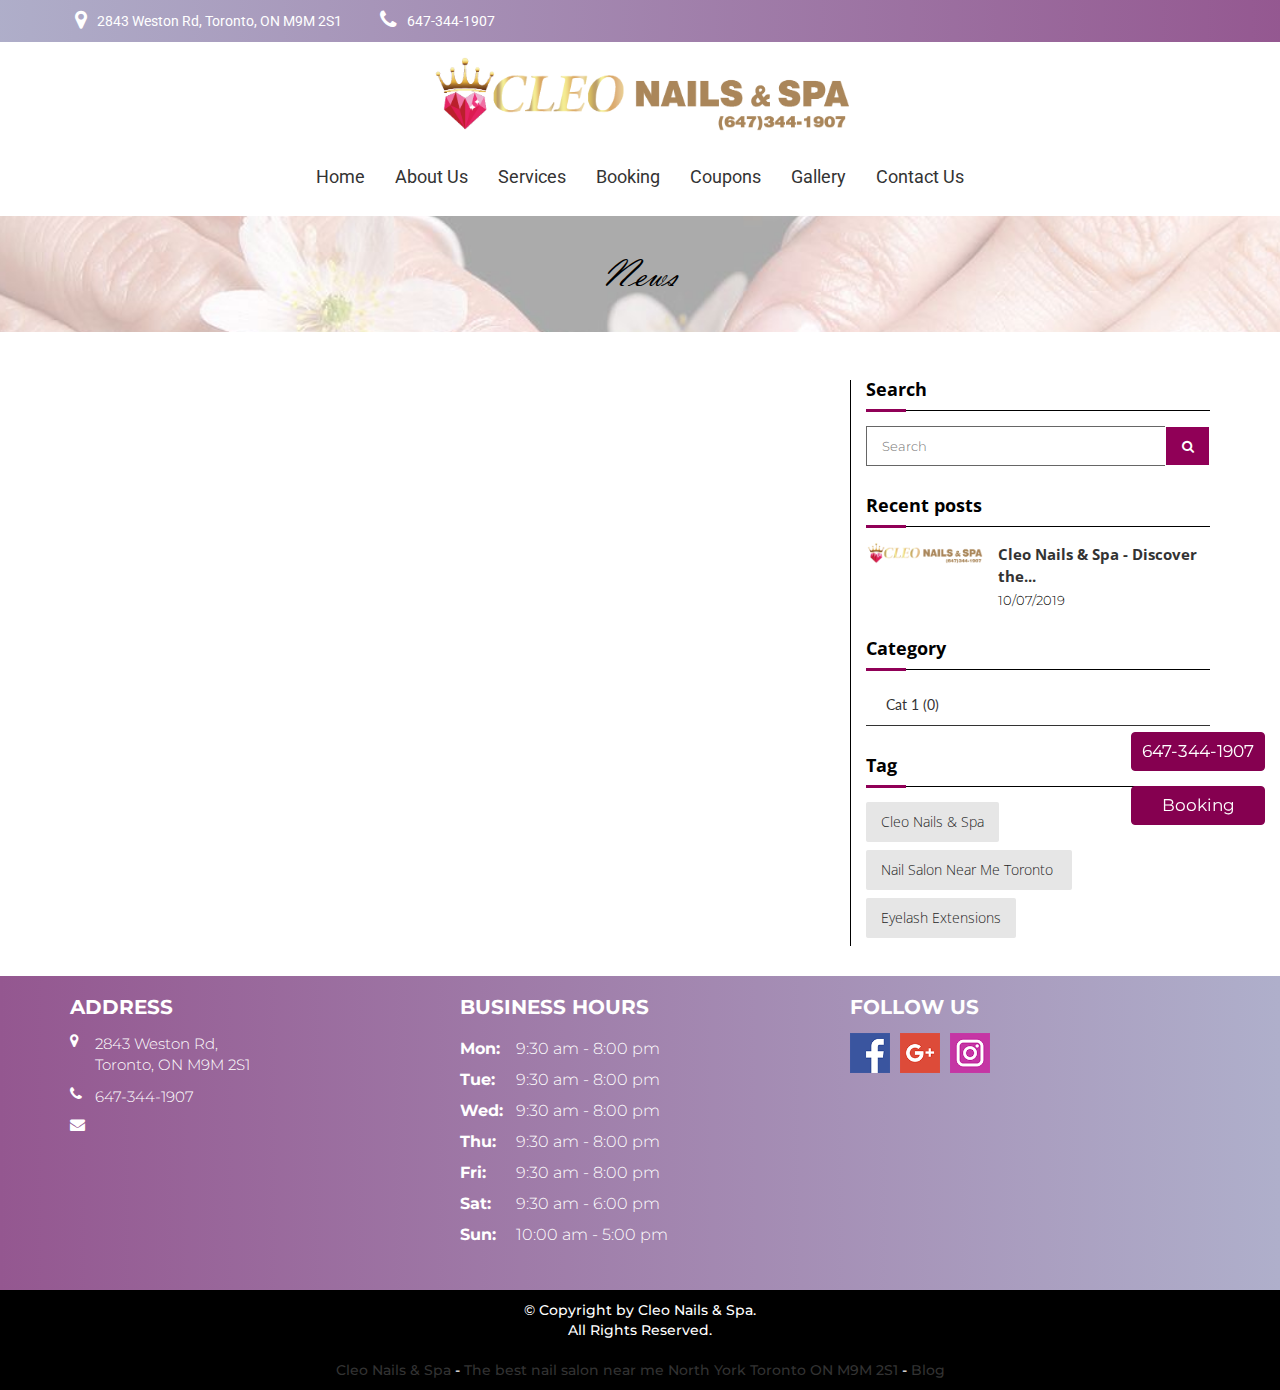
<file: cat-1-nc1.html>
<!DOCTYPE html>
<html xmlns="http://www.w3.org/1999/xhtml" dir="ltr"
      lang="en"
      xmlns:og="http://ogp.me/ns#"
      xmlns:fb="http://www.facebook.com/2008/fbml"
      itemscope itemtype="https://schema.org/NailSalon">


<!-- Mirrored from cleonailsspatoronto.com/cat-1-nc1.html by HTTrack Website Copier/3.x [XR&CO'2014], Fri, 03 Dec 2021 07:31:13 GMT -->
<!-- Added by HTTrack --><meta http-equiv="content-type" content="text/html;charset=UTF-8" /><!-- /Added by HTTrack -->
<head>
    <!-- Language -->
    <meta http-equiv="content-language" content="en"/>
            <link rel="alternate" href="index.html" hreflang="x-default">
            <link rel="alternate" href="index.html" hreflang="en-CA">
    
    <!-- Meta limit -->
    
    <!-- Meta Tags -->
    <meta charset="utf-8">
    <meta name="viewport" content="width=device-width,initial-scale=1.0"/>
    <meta http-equiv="content-type" content="text/html; charset=UTF-8"/>
    <meta name="description" content=""/>
    <meta name="keywords" content=""/>
    <meta name="author" content="Cleo Nails &amp; Spa- The best nail salon near me  in North York ​Toronto, ON M9M 2S1"/>

    <!-- OG -->
    <meta property="og:title" content="Cat 1"/>
    <meta property="og:description" content=""/>
    <meta property="og:image" content="uploads/fnail0dlojwt6/attach/1637044966_1636450233_logo_btv2-3496-cleo.webp"/>
    <meta property="og:url" content="cat-1-nc1.html"/>
    <meta property="og:type" content="article"/>
    <meta property="og:site_name" content="Cleo Nails & Spa"/>

    <!-- Dublin Core -->
    <link rel="schema.DC" href="http://purl.org/dc/elements/1.1/">
    <meta name="DC.title" content="Cat 1">
    <meta name="DC.identifier" content="cat-1-nc1.html">
    <meta name="DC.description" content="">
    <meta name="DC.subject" content="">
    <meta name="DC.language" scheme="UTF-8" content="en-ca">
    <meta itemprop="priceRange" name="priceRange" content="&#036;&#036;">

    <!-- GEO meta -->
    <meta name="geo.region" content="CA-ON">
    <meta name="geo.placename" content="Toronto">
    <meta name="geo.position" content="43.7209102,-79.5370291">
    <meta name="ICBM" content="43.7209102,-79.5370291">

    <!-- Page Title -->
    <title>Cat 1</title>
    <!-- <base href="/themes/fnail03d/assets/"> -->

    <!-- canonical -->
            <link rel="canonical" href="cat-1-nc1.html">
    
    
    
    <!-- Favicons -->
    <link rel="icon" href="uploads/fnail0dlojwt6/attach/1637044997_favicon_1636450233_logo_btv2-3496-cleo.webp" type="image/x-icon">
    <link rel="shortcut icon" href="uploads/fnail0dlojwt6/attach/1637044997_favicon_1636450233_logo_btv2-3496-cleo.webp" type="image/x-icon">
    <link rel="apple-touch-icon" href="uploads/fnail0dlojwt6/attach/1637044997_favicon_1636450233_logo_btv2-3496-cleo.webp" type="image/x-icon">

    <!-- Css -->
    <link rel="preconnect" href="https://fonts.googleapis.com/">
    <link rel="preconnect" href="https://fonts.gstatic.com/" crossorigin>
    <link href="https://fonts.googleapis.com/css2?family=Dosis&amp;family=Great+Vibes&amp;family=Montserrat&amp;family=Open+Sans&amp;family=Prata&amp;family=Roboto&amp;family=Stardos+Stencil&amp;display=swap"
          rel="stylesheet">

    <!-- CSS -->
    <link type="text/css" href='public/library/bootstrap/v3.3.7/bootstrap.min.css' rel="stylesheet">
<link type="text/css" href='public/library/font-awesome/v4.7.0/css/font-awesome.min.css' rel="stylesheet">
<link type="text/css" href='public/library/animate/animate.css' rel="stylesheet">
<link type="text/css" href='public/library/youtube/youtube-lazy.css' rel="stylesheet">

    <link type="text/css" href='themes/fnail03d/assets/css/menu_bar.css' rel="stylesheet">
<link type="text/css" href='themes/fnail03d/assets/css/main-styles.css' rel="stylesheet">
<link type="text/css" href='themes/fnail03d/assets/css/style.css' rel="stylesheet">
<link type="text/css" href='themes/fnail03d/assets/css/app.css' rel="stylesheet">
<link type="text/css" href='themes/fnail03d/assets/css/responsive.css' rel="stylesheet">
<link type="text/css" href='themes/fnail03d/assets/css/custom2048.css?v=1.5' rel="stylesheet">

    <style type="text/css">@media (max-width: 575px) { .contact-footer { padding: 15px; } } .service-staff-info h5, .date-info, .time-info { font-size: 17px; }.content-side-menu, body, .header-container { z-index: 2; position: static; } .layout-header-1.pad-vertical-5.row.background-42.hidden-sm.hidden-xs { background: #868686; } p.title_giftcard { font-size: 24px;} @media screen and (max-width: 992px){ .content-item-about-us { margin-bottom: 0px; margin: 10px; }} .content-item-about-us p { margin-top: 10px;}.content-item-about-us, .img-item-about-us, .content-item-about-us p { width: 100%; padding: 0 !important; margin: 0 !important; } .about-us-page-1 .title-about-us { font-size: 30px; text-align: left; margin-bottom: 20px; } #owl-demo .item img { width: 18%;} .banner-page-list h2 { color: #000;} .banner-page-list { background-image: url(uploads/fnail0dlojwt6/filemanager/dreamstime_m_14109279_13666.jpg); background-size: cover;} .img-info-staff { display: none; } p.review { color: #850050 !IMPORTANT; font-weight: 600; } #owl-demo .item img { border: inherit !important; } .title-standard h2 { color: #000;} .abc .owl-item p { color: #fff; font-style: italic; } .our-services.abc { background-image: none !important; background: linear-gradient(to right,#e9e9ff,#945790) !important; } .layout-header-1.pad-vertical-5.row.background-42.hidden-sm.hidden-xs { background: linear-gradient(to right,#afafca,#945790) !important; } @media ( max-width: 767px ) { .our-services, .banner-page-list { background-position: center; background-size: 100%; background-attachment: scroll; } .our-services { background-size: cover; } } .footer-page { background-position: center; } .footer-page { background: linear-gradient(to right,#945790,#AFAFCB) !important; } #owl-demo .item img { width: 13%; text-align: center; margin: auto; display: block; width: 150px !important; } .review { padding-top: 10px; } @media (max-width: 687px){ .banner-page-list { height: 100px !important; }} @media ( max-width: 575px ) { .info-staff { float: none; width: 100%; } } .detail-price-name { font-weight: normal !important; } .detail-price-number { font-weight: 600; } .col-xs-4.staff-avatar { display: none; } .arrow-footer.zindex-1 { display: none; } .img-our-services { width: 100%; height: 327px; } @media only screen and (max-width: 687px) { .about-us-page-1 .title-about-us { font-size: 24px; text-align: center;}} .copyright p { color: #fff;} .contact-footer p spam { color: #fff; } .footer-page:after { background: none; }</style>

    <script type="text/javascript" src="public/library/jquery/v2.2.4/jquery.min.js" ></script>

    <script type="text/javascript">
        let webForm = {"required":"(required)","optional":"(optional)","any_person":"Any person","price":"Price","morning":"Morning","afternoon":"Afternoon","sunday":"Sunday","monday":"Monday","tuesday":"Tuesday","wednesday":"Wednesday","thursday":"Thursday","friday":"Friday","saturday":"Saturday","jan":"Jan","feb":"Feb","mar":"Mar","apr":"Apr","may":"May","jun":"Jun","jul":"Jul","aug":"Aug","sep":"Sep","oct":"Oct","nov":"Nov","dec":"Dec","contact_name":"Your name","contact_name_placeholder":"","contact_name_maxlength":"75","contact_email":"Your email","contact_email_placeholder":"","contact_email_maxlength":"75","contact_phone":"Your phone","contact_phone_placeholder":"","contact_phone_maxlength":"15","contact_subject":"Your subject","contact_subject_placeholder":"","contact_subject_maxlength":"250","contact_message":"Your message","contact_message_placeholder":"","contact_message_maxlength":"500","contact_btn_send":"Send Us","contact_name_err":"Please enter your name","contact_email_err":"Please enter your email","contact_phone_err":"Please enter your phone","contact_subject_err":"Please enter your subject","contact_message_err":"Please enter your message","newsletter_name":"Your name","newsletter_name_placeholder":"","newsletter_name_maxlength":"75","newsletter_email":"Your email","newsletter_email_placeholder":"","newsletter_email_maxlength":"75","newsletter_phone":"Your phone","newsletter_phone_placeholder":"","newsletter_phone_maxlength":"15","newsletter_btn_send":"Submit","newsletter_name_err":"Please enter your name","newsletter_email_err":"Please enter your email","newsletter_phone_err":"Please enter your phone","newsletter_success":"Thank you for your subscription","booking_name":"Your name","booking_name_placeholder":"","booking_name_maxlength":"75","booking_phone":"Your phone","booking_phone_placeholder":"","booking_phone_maxlength":"15","booking_email":"Your email","booking_email_placeholder":"","booking_email_maxlength":"75","booking_service":"Service","booking_service_placeholder":"Select service","booking_menu":"Menu","booking_menu_placeholder":"Select menu","booking_technician":"Technician","booking_technician_placeholder":"Select technician","booking_person_number":"Number","booking_date":"Date","booking_date_placeholder":"","booking_date_maxlength":"15","booking_hours":"Hour","booking_hours_placeholder":"Select hour","booking_note":"Note","booking_note_maxlength":"200","booking_note_placeholder":"(Max length 200 character)","booking_store":"Storefront","booking_store_placeholder":"Select storefront","booking_add_another_service":"Add another service","booking_information":"Appointment Information","booking_order_information":"Order Information","booking_popup_message":"Message","booking_popup_confirm":"Confirm booking information ?","booking_popup_confirm_description":"We will send a text message to you via the number below after we confirm the calendar for your booking.","booking_order_popup_confirm":"Confirm order information ?","booking_order_popup_confirm_description":"We will send a text message to you via the number below after we confirm the calendar for your order.","booking_btn_send":"Send appointment now","booking_btn_search":"Search","booking_btn_booking":"Booking","booking_btn_confirm":"Confirm","booking_btn_cancel":"Cancel","booking_hours_expired":"Has expired","booking_name_err":"Please enter your name","booking_phone_err":"Please enter your phone","booking_email_err":"Please enter your email","booking_service_err":"Please choose a service","booking_menu_err":"Please choose a menu","booking_technician_err":"Please choose a technician","booking_date_err":"Please choose date","booking_hours_err":"Please choose hour","booking_get_hours_timeout":"Network timeout, Please click the button search to try again"};
        let webBooking = {
            enable: true,
            minDate: "12/03/2021",
            requiredTechnician: false,
            requiredEmail: false,
            requiredHour: true,
        };
        let webFormat = {
            dateFormat: "MM/DD/YYYY",
            datePosition: "1,0,2",
            phoneFormat: "(000) 000-0000",
        };
        let webGlobal = {
            site: "news",
            siteAct: "category",
            siteSubAct: "1",
            noPhoto: "/public/library/global/no-photo.jpg",
            isTablet: false,
            isMobile: false,
            enableRecaptcha: false,
        };

        var bookingRequiredTechnician = '';
        var bookingRequiredEmail = '';
        var enableRecaptcha = 0;
        var posFormat = "1,0,2";
        var dateFormatBooking = "MM/DD/YYYY";
        var minDateBooking = '12/03/2021';
        var phoneFormat = "(000) 000-0000";
        var num_paging = "12";
        var site = "news";
    </script>

    <!-- Header Code -->
    <meta name="google-site-verification" content="uh0lSc7acrBxhar4ODWYhZpUT5wncmkHX5Ro-19NZeM" /><!-- <meta name="robots" content="none, noarchive"> -->        </head>
<body class="site-sub-page site-news site-act-category home">
    <!-- Facebook Root And H1 Seo -->
    <h1 style="display: none">Cleo Nails &amp; Spa- The best nail salon near me  in North York ​Toronto, ON M9M 2S1</h1>
    <div id="fb-root" style="display: none"></div>

    <!-- Main Body -->
    <!-- Tpl header main -->
<!-- Active freeze header by insert this html into the website page -->
<!-- value = "1": Mobile and Desktop;  -->
<!-- value = "2": Mobile;  -->
<!-- value = "3": Desktop;  -->
<!--<input type="hidden" name="activeFreezeHeader" value="1">--><div class="menu-bar-mobile">
    <div class="logo-menu">
        <a itemprop="url" href="index.html">
            <img itemprop="logo" class="transition" src="uploads/fnail0dlojwt6/attach/1636450233_logo_btv2-3496-cleo.png" alt="">
        </a>
    </div>
     <ul><li itemprop="name"><a itemprop="url" href="index.html">Home</a></li><li><a itemprop="url" href="about.html">About Us</a></li><li itemprop="name"><a itemprop="url" href="service.html">Services</a></li><li itemprop="name"><a itemprop="url" href="https://booking.gocheckin.net/11776/appointment/book">Booking</a></li><li itemprop="name"><a itemprop="url" href="coupons.html" title="">Coupons</a></li><li itemprop="name"><a itemprop="url" href="gallery.html">Gallery</a></li><li itemprop="name"><a itemprop="url" href="contact.html">Contact Us</a></li></ul></div><div class="content-side-menu">
    <div class="shadow-mobile"></div>
    <!-- Tpl header_main -->
<div class="header-container">
    <div class="layout-header-1 pad-vertical-5 row background-42 hidden-sm hidden-xs">
        <div class="container">
            <div class="row">
                <div class="col-lg-8 col-md-8 col-sm-12 col-xs-12 hidden-sm hidden-xs">
    <div class="contact-link">
        <p class="inline-block mar-horizontal-5 company_address"><i class="fa fa-map-marker mar-right-10"></i>
            <span itemprop="address">2843 Weston Rd, </br>Toronto, ON M9M 2S1 </span>
        </p>
        <p class="inline-block mar-horizontal-5">
            <i class="fa fa-phone mar-right-10"></i>
            <span>
                <a itemprop="telephone" style="color: #ffffff;" href="tel:647-344-1907">647-344-1907</a>
            </span>
        </p>
    </div>
</div>            </div>
        </div>
    </div>

    <div class="wrap-freeze-header-mobile clearfix hidden-md hidden-lg">
        <div class="flag-freeze-header-mobile">
            <div class="container">
                <div class="box-color clearfix">
                    <div class="layout-header-2 pad-vertical-5">
                        <div class="logo">
                            <a itemprop="url" href="index.html" title="">
    <img itemprop="logo"  src="uploads/fnail0dlojwt6/attach/1636450233_logo_btv2-3496-cleo.png" alt=""/>
</a>                        </div>
                        <div class="menu-btn-show pos-left">
                            <span class="border-style"></span>
                            <span class="border-style"></span>
                            <span class="border-style"></span>
                        </div>
                    </div>
                </div>
            </div>
        </div>
    </div>

    <div class="container hidden-xs hidden-sm">
        <div class="box-color clearfix">
            <div class="layout-header-2 pad-vertical-5">
                <div class="logo">
                    <a itemprop="url" href="index.html" title="">
    <img itemprop="logo"  src="uploads/fnail0dlojwt6/attach/1636450233_logo_btv2-3496-cleo.png" alt=""/>
</a>                </div>
            </div>
        </div>
    </div>
    <div class="wrap-freeze-header clearfix hidden-xs hidden-sm">
        <div class="flag-freeze-header">
            <div class="container">
                <div class="box-color clearfix">
                    <div class="layout-header-3 pad-vertical-5">
                        <div class="main-menu center">
                            <ul><li itemprop="name"><a itemprop="url" href="index.html">Home</a></li><li><a itemprop="url" href="about.html">About Us</a></li><li itemprop="name"><a itemprop="url" href="service.html">Services</a></li><li itemprop="name"><a itemprop="url" href="https://booking.gocheckin.net/11776/appointment/book">Booking</a></li><li itemprop="name"><a itemprop="url" href="coupons.html" title="">Coupons</a></li><li itemprop="name"><a itemprop="url" href="gallery.html">Gallery</a></li><li itemprop="name"><a itemprop="url" href="contact.html">Contact Us</a></li></ul>                        </div>
                    </div>
                </div>
            </div>
        </div>
    </div>
</div>    
<link type="text/css" href='public/library/global/css/news.css' rel="stylesheet">

<!-- Extend /public/library/global/js/init.scroll-jump-to.jsjs/init.news.js success -->
<!-- Tpl main news -->
<!--
 # Support render.widget.news, render.news_data.news, render.news_title.news
 -->
<div class="pmain">
    <div class="banner-page-list">
        <div class="title-page">
            <div class="ac">
                <h2>News</h2>
            </div>
        </div>
    </div>
    <div class="in-container" style="margin-top: 30px;">
        <div class="container">
            <div class="in-content">
                <div class="section-news">
                    <div class="row">
                        <div class="col-md-8">
                            <div class="text-center">
    <div class="row">
    <div class="pagination_v1 text-center">
        <ul>
                    </ul>
    </div>
</div>
</div>
                        </div>
                        <div class="col-md-4">
                            <!-- Tpl widget news -->
<!--
 # Support render.search.news, render.news_latest.news, render.news_category.news, render.news_tag.news
 -->
<div class="news_sidebar_left">
    <div class="search_area_bar">
    <h3 class="leave_comment_v1" itemprop="name">Search</h3>
    <form enctype="multipart/form-data" action="news.html" method="post">
        <input name="keyword" value="" placeholder="Search" type="text">
        <button class="submit" type="submit"><i class="fa fa-search"></i></button>
    </form>
</div>    <div class="recent_area_bar">
        <h3 class="leave_comment_v1" itemprop="name">Recent posts</h3>
        <!-- Start recent posts -->
    <div class="signle_post_v1">
        <div class="img_post_rc_v1">
            <a itemprop="url" href="cleo-nails-spa--discover-the-best-eyelash-extension-style-for-every-eye-shape--nail-salon-near-me-toronto-n1.html" title="image recent">
                <img itemprop="image" src="uploads/fnail0dlojwt6/news/2021/11/16/149e6add8ba57afd39e20fc7f6c40d1e.webp" alt="image recent">
            </a>
        </div>
        <div class="txt_post_rc_v1">
            <h3 itemprop="name"><a itemprop="url" href="cleo-nails-spa--discover-the-best-eyelash-extension-style-for-every-eye-shape--nail-salon-near-me-toronto-n1.html">Cleo Nails & Spa - Discover the...</a></h3>
            <span>10/07/2019</span>
        </div>
    </div>
<!-- End recent posts -->    </div>
    <div class="category_news_v1">
        <h3 class="leave_comment_v1" itemprop="name">Category</h3>
        <ul class="clearfix list-category-news">
    <!-- Start category -->
            <li itemprop="name"><a itemprop="url" href="cat-1-nc1.html">Cat 1 <span>(0)</span></a></li>
        <!-- Start category -->
</ul>    </div>
    <div class="tag_news_v1">
        <h3 class="leave_comment_v1" itemprop="name">Tag</h3>
        <!-- Start tags -->
    <ul class="clearfix list-category-tags">
                    <li itemprop="name"><a itemprop="url" href="Cleo-Nails-%26-Spa.html">Cleo Nails &amp; Spa</a></li>
                    <li itemprop="name"><a itemprop="url" href="nail-salon-near-me-Toronto%c2%a0.html">nail salon near me Toronto </a></li>
                    <li itemprop="name"><a itemprop="url" href="eyelash-extensions.html">eyelash extensions</a></li>
            </ul>
<!-- End tags -->    </div>
</div>                        </div>
                    </div>
                </div>
            </div>
        </div>
    </div>
</div>        <!-- Tpl footer_main -->
    <!-- Tpl Footer main -->
<div class="footer-page center">
    <div class="contact-footer center">
        <div class="container">
            <div class="row">
                <div class="col-lg-4 col-md-4 col-sm-6 col-xs-12">
    <div class="item-footer">
        <h2 itemprop="name">Address</h2>
        <ul class="address_info">
                            <li style="color: #FFFFFF; font-size: 15px;"><i class="fa fa-map-marker"></i> <span itemprop="address">2843 Weston Rd, </br>Toronto, ON M9M 2S1</span></li>
                            <li ><a style="color: #FFFFFF; font-size: 15px;" itemprop="url" href="tel:647-344-1907"><i class="fa fa-phone"></i><span itemprop="telephone"> 647-344-1907</span> </a></li>
            <li ><a style="color: #FFFFFF; font-size: 15px;" itemprop="url" href="mailto:"><i class="fa fa-envelope"></i><span> </span> </a></li>
                        </ul>
        
    </div>
</div>

                 <div class="col-lg-4 col-md-4 col-sm-6 col-xs-12">
                    <div class="item-footer business-hour">
                        <h2 itemprop="name"><strong>Business Hours</strong></h2><ul>
<li itemprop="openingHours" data="mon 9:30 am-8:00 pm">
        <p>
<spam><strong>mon:</strong></spam>
            <span> 9:30 am - 8:00 pm</span>
        </p>
    </li>
<li itemprop="openingHours" data="tue 9:30 am-8:00 pm">
        <p>
<spam><strong>tue:</strong></spam>
            <span> 9:30 am - 8:00 pm</span>
        </p>
    </li>
<li itemprop="openingHours" data="wed 9:30 am-8:00 pm">
        <p>
<spam><strong>wed:</strong></spam>
            <span> 9:30 am - 8:00 pm</span>
        </p>
    </li>
<li itemprop="openingHours" data="thu 9:30 am-8:00 pm">
        <p>
<spam><strong>thu:</strong></spam>
            <span> 9:30 am - 8:00 pm</span>
        </p>
    </li>
<li itemprop="openingHours" data="fri 9:30 am-8:00 pm">
        <p>
<spam><strong>fri:</strong></spam>
            <span> 9:30 am - 8:00 pm</span>
        </p>
    </li>
<li itemprop="openingHours" data="sat 9:30 am-6:00 pm">
        <p>
<spam><strong>sat:</strong></spam>
            <span> 9:30 am - 6:00 pm</span>
        </p>
    </li>
<li itemprop="openingHours" data="sun 10:00 am-5:00 pm">
        <p>
<spam><strong>sun:</strong></spam>
            <span> 10:00 am - 5:00 pm</span>
        </p>
    </li>
</ul>





                    </div>
                </div>
                <div class="col-lg-4 col-md-4 col-sm-6 col-xs-12"><div class="item-footer"><h2>FOLLOW US</h2><div class="list-icon center"><ul>
            <li><a target="_blank" rel="nofollow noreferrer" href="https://www.facebook.com/Cleo-Nails-Spa-112381227902617">
                <img src="public/library/social/square/facebook.png" alt="facebook">
            </a></li>
    
    <!-- google link -->
            <li><a target="_blank" rel="nofollow noreferrer" href="https://www.google.com.vn/search?_ga=2.79932692.244578751.1635779542-427043917.1634333972&amp;lsig=AB86z5UHyAeIDLRapCFvZmayXLuj&amp;ludocid=8554242044889450953&amp;q=Cleo+Nails+%26+Spa&amp;ved=1t%3A65428#fpstate=lie">
                <img src="public/library/social/square/google-plus.png" alt="google">
            </a></li>
    
    <!-- twitter link -->
    
    <!-- youtube link -->
    
    <!-- instagram link -->
            <li><a target="_blank" rel="nofollow noreferrer" href="https://www.instagram.com/cleonailsspa.toronto">
                <img src="public/library/social/square/instagram.png" alt="instagram">
            </a></li>
    
    <!-- tiktok link -->
    
    <!-- yelp link -->
    
    <!-- vimeo link -->
        <!-- blog link -->
    
    
    <!-- pinterest link -->
    
    </ul></div></div></div>            </div>
        </div>
        <div class="arrow-footer zindex-1" data-aos="fade-up" data-aos-easing="linear" data-aos-duration="700">
            <span class="fa fa-angle-up" data-aos="fade-up" data-aos-easing="linear" data-aos-duration="1100"></span>
            <span class="fa fa-angle-up" data-aos="fade-up" data-aos-easing="linear" data-aos-duration="1000"></span>
        </div>
    </div>
    <div class="copyright zindex-9 center">
        <p>© Copyright by Cleo Nails & Spa. <br />All Rights Reserved.<br /><br /> <a href="index.html" title="Cleo Nails & Spa - The best nail salon near me North York Toronto ON M9M 2S1">Cleo Nails & Spa</a> -<a href="index.html" title="Cleo Nails & Spa - The best nail salon near me North York Toronto ON M9M 2S1"> The best nail salon near me North York Toronto ON M9M 2S1</a> - <a href="news.html" title="Blog">Blog</a></p>    </div>
</div>    <!-- Active freeze footer by delete style display: none --><div class="freeze-footer"><ul><li><a href="tel:647-344-1907" class="btn btn-default btn_call_now btn-call" title="Call us">647-344-1907</a></li><li><a href="https://booking.gocheckin.net/11776/appointment/book" class="btn btn-default btn_make_appointment" title="Booking">Booking</a></li></ul></div></div>

<!-- Pnotify & Popup -->

    <!-- Disable Booking -->
    
    <!-- JS -->
    <script type="text/javascript" src="public/library/bootstrap/v3.3.7/bootstrap.min.js" ></script>
<script type="text/javascript" src="public/library/wow/wow.min.js" ></script>
<script type="text/javascript" src="public/library/youtube/youtube-lazy.js" ></script>
<script type="text/javascript" src="public/library/global/js/init.scroll-jump-to.js" ></script>
<script type="text/javascript" src="themes/fnail03d/assets/js/init.news.js" ></script>
<script type="text/javascript" src="public/library/global/js/init.global.js" ></script>
<script type="text/javascript" src="public/library/global/js/init.header-is-on-freeze.js" ></script>
<script type="text/javascript" src="themes/fnail03d/assets/js/script.js" ></script>

    <script type="text/javascript"></script>

    <!-- Google Analytics -->
    
    <!-- Footer Code -->
    </body>

<!-- Mirrored from cleonailsspatoronto.com/cat-1-nc1.html by HTTrack Website Copier/3.x [XR&CO'2014], Fri, 03 Dec 2021 07:31:13 GMT -->
</html>
</file>
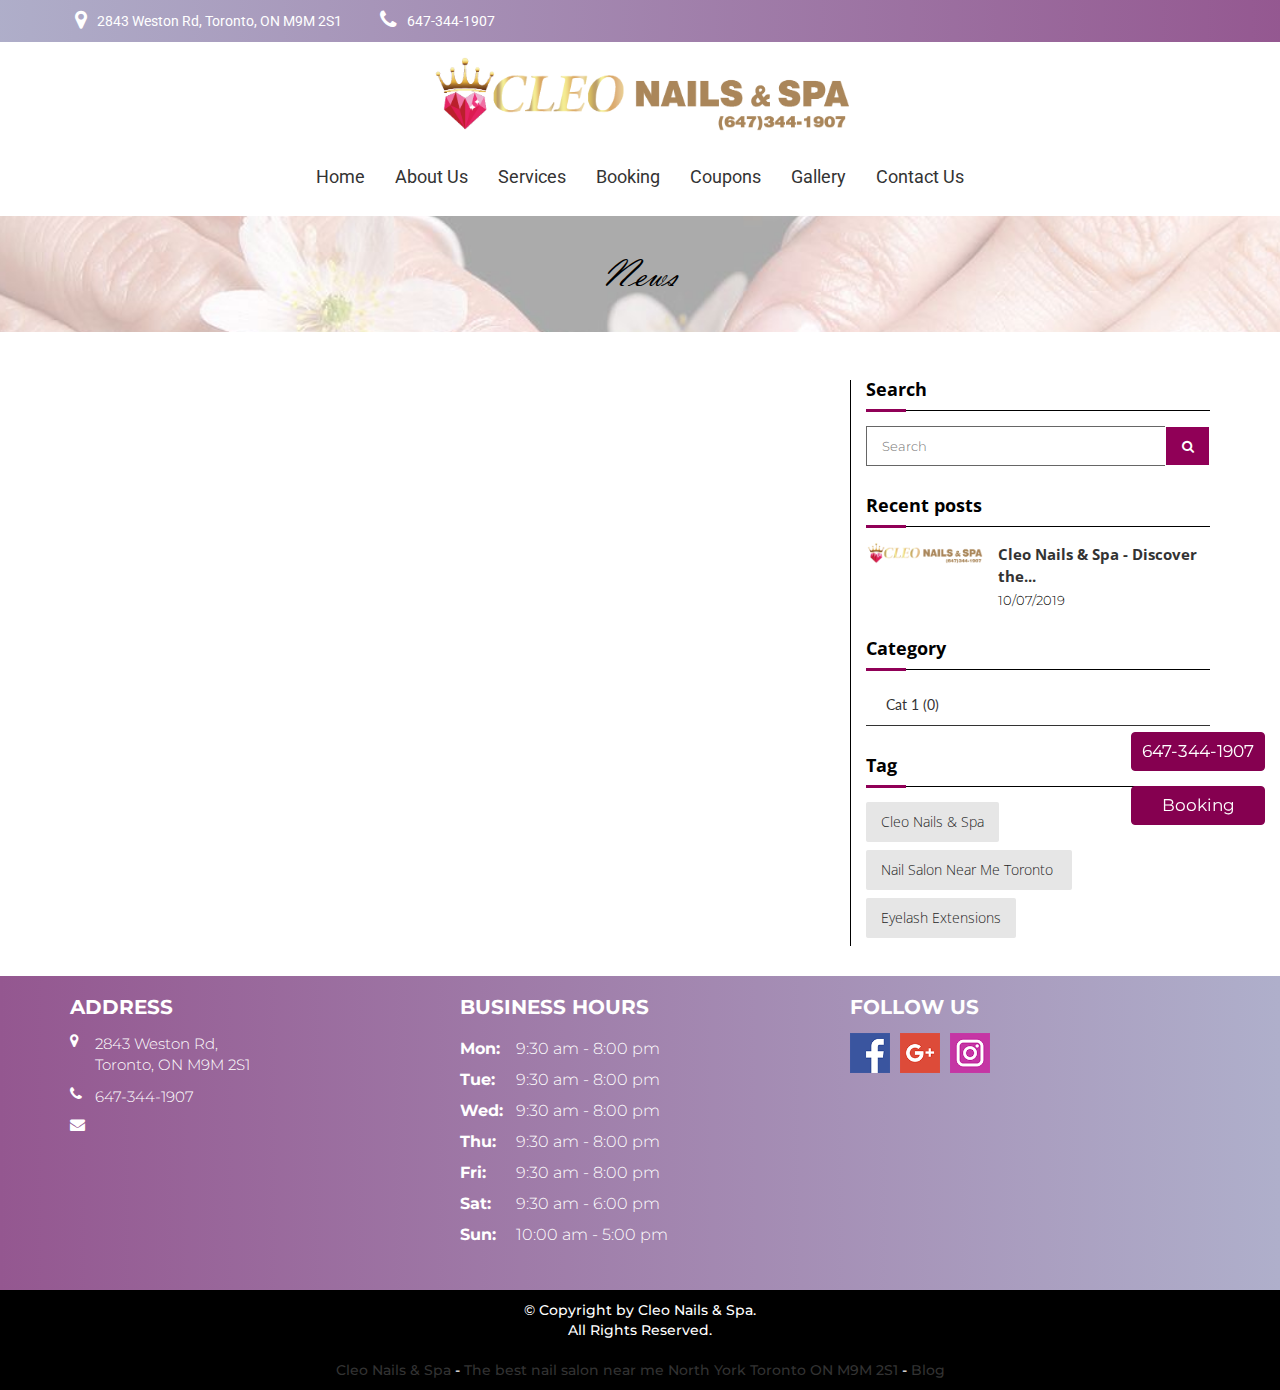
<file: Cleo-Nails-&-Spa.html>
<!DOCTYPE html>
<html xmlns="http://www.w3.org/1999/xhtml" dir="ltr"
      lang="en"
      xmlns:og="http://ogp.me/ns#"
      xmlns:fb="http://www.facebook.com/2008/fbml"
      itemscope itemtype="https://schema.org/NailSalon">


<!-- Mirrored from cleonailsspatoronto.com/Cleo-Nails-&-Spa by HTTrack Website Copier/3.x [XR&CO'2014], Fri, 03 Dec 2021 07:31:13 GMT -->
<!-- Added by HTTrack --><meta http-equiv="content-type" content="text/html;charset=UTF-8" /><!-- /Added by HTTrack -->
<head>
    <!-- Language -->
    <meta http-equiv="content-language" content="en"/>
            <link rel="alternate" href="index.html" hreflang="x-default">
            <link rel="alternate" href="index.html" hreflang="en-CA">
    
    <!-- Meta limit -->
    
    <!-- Meta Tags -->
    <meta charset="utf-8">
    <meta name="viewport" content="width=device-width,initial-scale=1.0"/>
    <meta http-equiv="content-type" content="text/html; charset=UTF-8"/>
    <meta name="description" content="Cleo Nails &amp; Spa is a top-notch nail salon and spa in North York ​Toronto, ON M9M 2S1 with: Manicure, Pedicure, Acrylic, Waxing, Eyelash Extensions, permanent makeup, facial..."/>
    <meta name="keywords" content=""/>
    <meta name="author" content="Cleo Nails &amp; Spa- The best nail salon near me  in North York ​Toronto, ON M9M 2S1"/>

    <!-- OG -->
    <meta property="og:title" content="Cleo Nails &amp; Spa- The best nail salon near me  in North York ​Toronto, ON M9M 2S1"/>
    <meta property="og:description" content="Cleo Nails &amp; Spa is a top-notch nail salon and spa in North York ​Toronto, ON M9M 2S1 with: Manicure, Pedicure, Acrylic, Waxing, Eyelash Extensions, permanent makeup, facial..."/>
    <meta property="og:image" content="uploads/fnail0dlojwt6/attach/1637044966_1636450233_logo_btv2-3496-cleo.webp"/>
    <meta property="og:url" content="Cleo-Nails-%26-Spa.html"/>
    <meta property="og:type" content="article"/>
    <meta property="og:site_name" content="Cleo Nails & Spa"/>

    <!-- Dublin Core -->
    <link rel="schema.DC" href="http://purl.org/dc/elements/1.1/">
    <meta name="DC.title" content="Cleo Nails &amp; Spa- The best nail salon near me  in North York ​Toronto, ON M9M 2S1">
    <meta name="DC.identifier" content="Cleo-Nails-%26-Spa.html">
    <meta name="DC.description" content="Cleo Nails &amp; Spa is a top-notch nail salon and spa in North York ​Toronto, ON M9M 2S1 with: Manicure, Pedicure, Acrylic, Waxing, Eyelash Extensions, permanent makeup, facial...">
    <meta name="DC.subject" content="">
    <meta name="DC.language" scheme="UTF-8" content="en-ca">
    <meta itemprop="priceRange" name="priceRange" content="&#036;&#036;">

    <!-- GEO meta -->
    <meta name="geo.region" content="CA-ON">
    <meta name="geo.placename" content="Toronto">
    <meta name="geo.position" content="43.7209102,-79.5370291">
    <meta name="ICBM" content="43.7209102,-79.5370291">

    <!-- Page Title -->
    <title>Cleo Nails &amp; Spa- The best nail salon near me  in North York Toronto, ON M9M 2S1</title>
    <!-- <base href="/themes/fnail03d/assets/"> -->

    <!-- canonical -->
            <link rel="canonical" href="Cleo-Nails-&-Spa.html">
    
    
    
    <!-- Favicons -->
    <link rel="icon" href="uploads/fnail0dlojwt6/attach/1637044997_favicon_1636450233_logo_btv2-3496-cleo.webp" type="image/x-icon">
    <link rel="shortcut icon" href="uploads/fnail0dlojwt6/attach/1637044997_favicon_1636450233_logo_btv2-3496-cleo.webp" type="image/x-icon">
    <link rel="apple-touch-icon" href="uploads/fnail0dlojwt6/attach/1637044997_favicon_1636450233_logo_btv2-3496-cleo.webp" type="image/x-icon">

    <!-- Css -->
    <link rel="preconnect" href="https://fonts.googleapis.com/">
    <link rel="preconnect" href="https://fonts.gstatic.com/" crossorigin>
    <link href="https://fonts.googleapis.com/css2?family=Dosis&amp;family=Great+Vibes&amp;family=Montserrat&amp;family=Open+Sans&amp;family=Prata&amp;family=Roboto&amp;family=Stardos+Stencil&amp;display=swap"
          rel="stylesheet">

    <!-- CSS -->
    <link type="text/css" href='public/library/bootstrap/v3.3.7/bootstrap.min.css' rel="stylesheet">
<link type="text/css" href='public/library/font-awesome/v4.7.0/css/font-awesome.min.css' rel="stylesheet">
<link type="text/css" href='public/library/animate/animate.css' rel="stylesheet">
<link type="text/css" href='public/library/youtube/youtube-lazy.css' rel="stylesheet">

    <link type="text/css" href='themes/fnail03d/assets/css/menu_bar.css' rel="stylesheet">
<link type="text/css" href='themes/fnail03d/assets/css/main-styles.css' rel="stylesheet">
<link type="text/css" href='themes/fnail03d/assets/css/style.css' rel="stylesheet">
<link type="text/css" href='themes/fnail03d/assets/css/app.css' rel="stylesheet">
<link type="text/css" href='themes/fnail03d/assets/css/responsive.css' rel="stylesheet">
<link type="text/css" href='themes/fnail03d/assets/css/custom2048.css?v=1.5' rel="stylesheet">

    <style type="text/css">@media (max-width: 575px) { .contact-footer { padding: 15px; } } .service-staff-info h5, .date-info, .time-info { font-size: 17px; }.content-side-menu, body, .header-container { z-index: 2; position: static; } .layout-header-1.pad-vertical-5.row.background-42.hidden-sm.hidden-xs { background: #868686; } p.title_giftcard { font-size: 24px;} @media screen and (max-width: 992px){ .content-item-about-us { margin-bottom: 0px; margin: 10px; }} .content-item-about-us p { margin-top: 10px;}.content-item-about-us, .img-item-about-us, .content-item-about-us p { width: 100%; padding: 0 !important; margin: 0 !important; } .about-us-page-1 .title-about-us { font-size: 30px; text-align: left; margin-bottom: 20px; } #owl-demo .item img { width: 18%;} .banner-page-list h2 { color: #000;} .banner-page-list { background-image: url(uploads/fnail0dlojwt6/filemanager/dreamstime_m_14109279_13666.jpg); background-size: cover;} .img-info-staff { display: none; } p.review { color: #850050 !IMPORTANT; font-weight: 600; } #owl-demo .item img { border: inherit !important; } .title-standard h2 { color: #000;} .abc .owl-item p { color: #fff; font-style: italic; } .our-services.abc { background-image: none !important; background: linear-gradient(to right,#e9e9ff,#945790) !important; } .layout-header-1.pad-vertical-5.row.background-42.hidden-sm.hidden-xs { background: linear-gradient(to right,#afafca,#945790) !important; } @media ( max-width: 767px ) { .our-services, .banner-page-list { background-position: center; background-size: 100%; background-attachment: scroll; } .our-services { background-size: cover; } } .footer-page { background-position: center; } .footer-page { background: linear-gradient(to right,#945790,#AFAFCB) !important; } #owl-demo .item img { width: 13%; text-align: center; margin: auto; display: block; width: 150px !important; } .review { padding-top: 10px; } @media (max-width: 687px){ .banner-page-list { height: 100px !important; }} @media ( max-width: 575px ) { .info-staff { float: none; width: 100%; } } .detail-price-name { font-weight: normal !important; } .detail-price-number { font-weight: 600; } .col-xs-4.staff-avatar { display: none; } .arrow-footer.zindex-1 { display: none; } .img-our-services { width: 100%; height: 327px; } @media only screen and (max-width: 687px) { .about-us-page-1 .title-about-us { font-size: 24px; text-align: center;}} .copyright p { color: #fff;} .contact-footer p spam { color: #fff; } .footer-page:after { background: none; }</style>

    <script type="text/javascript" src="public/library/jquery/v2.2.4/jquery.min.js" ></script>

    <script type="text/javascript">
        let webForm = {"required":"(required)","optional":"(optional)","any_person":"Any person","price":"Price","morning":"Morning","afternoon":"Afternoon","sunday":"Sunday","monday":"Monday","tuesday":"Tuesday","wednesday":"Wednesday","thursday":"Thursday","friday":"Friday","saturday":"Saturday","jan":"Jan","feb":"Feb","mar":"Mar","apr":"Apr","may":"May","jun":"Jun","jul":"Jul","aug":"Aug","sep":"Sep","oct":"Oct","nov":"Nov","dec":"Dec","contact_name":"Your name","contact_name_placeholder":"","contact_name_maxlength":"75","contact_email":"Your email","contact_email_placeholder":"","contact_email_maxlength":"75","contact_phone":"Your phone","contact_phone_placeholder":"","contact_phone_maxlength":"15","contact_subject":"Your subject","contact_subject_placeholder":"","contact_subject_maxlength":"250","contact_message":"Your message","contact_message_placeholder":"","contact_message_maxlength":"500","contact_btn_send":"Send Us","contact_name_err":"Please enter your name","contact_email_err":"Please enter your email","contact_phone_err":"Please enter your phone","contact_subject_err":"Please enter your subject","contact_message_err":"Please enter your message","newsletter_name":"Your name","newsletter_name_placeholder":"","newsletter_name_maxlength":"75","newsletter_email":"Your email","newsletter_email_placeholder":"","newsletter_email_maxlength":"75","newsletter_phone":"Your phone","newsletter_phone_placeholder":"","newsletter_phone_maxlength":"15","newsletter_btn_send":"Submit","newsletter_name_err":"Please enter your name","newsletter_email_err":"Please enter your email","newsletter_phone_err":"Please enter your phone","newsletter_success":"Thank you for your subscription","booking_name":"Your name","booking_name_placeholder":"","booking_name_maxlength":"75","booking_phone":"Your phone","booking_phone_placeholder":"","booking_phone_maxlength":"15","booking_email":"Your email","booking_email_placeholder":"","booking_email_maxlength":"75","booking_service":"Service","booking_service_placeholder":"Select service","booking_menu":"Menu","booking_menu_placeholder":"Select menu","booking_technician":"Technician","booking_technician_placeholder":"Select technician","booking_person_number":"Number","booking_date":"Date","booking_date_placeholder":"","booking_date_maxlength":"15","booking_hours":"Hour","booking_hours_placeholder":"Select hour","booking_note":"Note","booking_note_maxlength":"200","booking_note_placeholder":"(Max length 200 character)","booking_store":"Storefront","booking_store_placeholder":"Select storefront","booking_add_another_service":"Add another service","booking_information":"Appointment Information","booking_order_information":"Order Information","booking_popup_message":"Message","booking_popup_confirm":"Confirm booking information ?","booking_popup_confirm_description":"We will send a text message to you via the number below after we confirm the calendar for your booking.","booking_order_popup_confirm":"Confirm order information ?","booking_order_popup_confirm_description":"We will send a text message to you via the number below after we confirm the calendar for your order.","booking_btn_send":"Send appointment now","booking_btn_search":"Search","booking_btn_booking":"Booking","booking_btn_confirm":"Confirm","booking_btn_cancel":"Cancel","booking_hours_expired":"Has expired","booking_name_err":"Please enter your name","booking_phone_err":"Please enter your phone","booking_email_err":"Please enter your email","booking_service_err":"Please choose a service","booking_menu_err":"Please choose a menu","booking_technician_err":"Please choose a technician","booking_date_err":"Please choose date","booking_hours_err":"Please choose hour","booking_get_hours_timeout":"Network timeout, Please click the button search to try again"};
        let webBooking = {
            enable: true,
            minDate: "12/03/2021",
            requiredTechnician: false,
            requiredEmail: false,
            requiredHour: true,
        };
        let webFormat = {
            dateFormat: "MM/DD/YYYY",
            datePosition: "1,0,2",
            phoneFormat: "(000) 000-0000",
        };
        let webGlobal = {
            site: "news",
            siteAct: "tags",
            siteSubAct: "Cleo-Nails-&-Spa",
            noPhoto: "/public/library/global/no-photo.jpg",
            isTablet: false,
            isMobile: false,
            enableRecaptcha: false,
        };

        var bookingRequiredTechnician = '';
        var bookingRequiredEmail = '';
        var enableRecaptcha = 0;
        var posFormat = "1,0,2";
        var dateFormatBooking = "MM/DD/YYYY";
        var minDateBooking = '12/03/2021';
        var phoneFormat = "(000) 000-0000";
        var num_paging = "12";
        var site = "news";
    </script>

    <!-- Header Code -->
    <meta name="google-site-verification" content="uh0lSc7acrBxhar4ODWYhZpUT5wncmkHX5Ro-19NZeM" /><!-- <meta name="robots" content="none, noarchive"> -->        </head>
<body class="site-sub-page site-news site-act-tags home">
    <!-- Facebook Root And H1 Seo -->
    <h1 style="display: none">Cleo Nails &amp; Spa- The best nail salon near me  in North York ​Toronto, ON M9M 2S1</h1>
    <div id="fb-root" style="display: none"></div>

    <!-- Main Body -->
    <!-- Tpl header main -->
<!-- Active freeze header by insert this html into the website page -->
<!-- value = "1": Mobile and Desktop;  -->
<!-- value = "2": Mobile;  -->
<!-- value = "3": Desktop;  -->
<!--<input type="hidden" name="activeFreezeHeader" value="1">--><div class="menu-bar-mobile">
    <div class="logo-menu">
        <a itemprop="url" href="index.html">
            <img itemprop="logo" class="transition" src="uploads/fnail0dlojwt6/attach/1636450233_logo_btv2-3496-cleo.png" alt="">
        </a>
    </div>
     <ul><li itemprop="name"><a itemprop="url" href="index.html">Home</a></li><li><a itemprop="url" href="about.html">About Us</a></li><li itemprop="name"><a itemprop="url" href="service.html">Services</a></li><li itemprop="name"><a itemprop="url" href="https://booking.gocheckin.net/11776/appointment/book">Booking</a></li><li itemprop="name"><a itemprop="url" href="coupons.html" title="">Coupons</a></li><li itemprop="name"><a itemprop="url" href="gallery.html">Gallery</a></li><li itemprop="name"><a itemprop="url" href="contact.html">Contact Us</a></li></ul></div><div class="content-side-menu">
    <div class="shadow-mobile"></div>
    <!-- Tpl header_main -->
<div class="header-container">
    <div class="layout-header-1 pad-vertical-5 row background-42 hidden-sm hidden-xs">
        <div class="container">
            <div class="row">
                <div class="col-lg-8 col-md-8 col-sm-12 col-xs-12 hidden-sm hidden-xs">
    <div class="contact-link">
        <p class="inline-block mar-horizontal-5 company_address"><i class="fa fa-map-marker mar-right-10"></i>
            <span itemprop="address">2843 Weston Rd, </br>Toronto, ON M9M 2S1 </span>
        </p>
        <p class="inline-block mar-horizontal-5">
            <i class="fa fa-phone mar-right-10"></i>
            <span>
                <a itemprop="telephone" style="color: #ffffff;" href="tel:647-344-1907">647-344-1907</a>
            </span>
        </p>
    </div>
</div>            </div>
        </div>
    </div>

    <div class="wrap-freeze-header-mobile clearfix hidden-md hidden-lg">
        <div class="flag-freeze-header-mobile">
            <div class="container">
                <div class="box-color clearfix">
                    <div class="layout-header-2 pad-vertical-5">
                        <div class="logo">
                            <a itemprop="url" href="index.html" title="">
    <img itemprop="logo"  src="uploads/fnail0dlojwt6/attach/1636450233_logo_btv2-3496-cleo.png" alt=""/>
</a>                        </div>
                        <div class="menu-btn-show pos-left">
                            <span class="border-style"></span>
                            <span class="border-style"></span>
                            <span class="border-style"></span>
                        </div>
                    </div>
                </div>
            </div>
        </div>
    </div>

    <div class="container hidden-xs hidden-sm">
        <div class="box-color clearfix">
            <div class="layout-header-2 pad-vertical-5">
                <div class="logo">
                    <a itemprop="url" href="index.html" title="">
    <img itemprop="logo"  src="uploads/fnail0dlojwt6/attach/1636450233_logo_btv2-3496-cleo.png" alt=""/>
</a>                </div>
            </div>
        </div>
    </div>
    <div class="wrap-freeze-header clearfix hidden-xs hidden-sm">
        <div class="flag-freeze-header">
            <div class="container">
                <div class="box-color clearfix">
                    <div class="layout-header-3 pad-vertical-5">
                        <div class="main-menu center">
                            <ul><li itemprop="name"><a itemprop="url" href="index.html">Home</a></li><li><a itemprop="url" href="about.html">About Us</a></li><li itemprop="name"><a itemprop="url" href="service.html">Services</a></li><li itemprop="name"><a itemprop="url" href="https://booking.gocheckin.net/11776/appointment/book">Booking</a></li><li itemprop="name"><a itemprop="url" href="coupons.html" title="">Coupons</a></li><li itemprop="name"><a itemprop="url" href="gallery.html">Gallery</a></li><li itemprop="name"><a itemprop="url" href="contact.html">Contact Us</a></li></ul>                        </div>
                    </div>
                </div>
            </div>
        </div>
    </div>
</div>    
<link type="text/css" href='public/library/global/css/news.css' rel="stylesheet">

<!-- Extend /public/library/global/js/init.scroll-jump-to.jsjs/init.news.js success -->
<!-- Tpl main news -->
<!--
 # Support render.widget.news, render.news_data.news, render.news_title.news
 -->
<div class="pmain">
    <div class="banner-page-list">
        <div class="title-page">
            <div class="ac">
                <h2>News</h2>
            </div>
        </div>
    </div>
    <div class="in-container" style="margin-top: 30px;">
        <div class="container">
            <div class="in-content">
                <div class="section-news">
                    <div class="row">
                        <div class="col-md-8">
                            <div class="text-center">
    <div class="row">
    <div class="pagination_v1 text-center">
        <ul>
                    </ul>
    </div>
</div>
</div>
                        </div>
                        <div class="col-md-4">
                            <!-- Tpl widget news -->
<!--
 # Support render.search.news, render.news_latest.news, render.news_category.news, render.news_tag.news
 -->
<div class="news_sidebar_left">
    <div class="search_area_bar">
    <h3 class="leave_comment_v1" itemprop="name">Search</h3>
    <form enctype="multipart/form-data" action="news.html" method="post">
        <input name="keyword" value="" placeholder="Search" type="text">
        <button class="submit" type="submit"><i class="fa fa-search"></i></button>
    </form>
</div>    <div class="recent_area_bar">
        <h3 class="leave_comment_v1" itemprop="name">Recent posts</h3>
        <!-- Start recent posts -->
    <div class="signle_post_v1">
        <div class="img_post_rc_v1">
            <a itemprop="url" href="cleo-nails-spa--discover-the-best-eyelash-extension-style-for-every-eye-shape--nail-salon-near-me-toronto-n1.html" title="image recent">
                <img itemprop="image" src="uploads/fnail0dlojwt6/news/2021/11/16/149e6add8ba57afd39e20fc7f6c40d1e.webp" alt="image recent">
            </a>
        </div>
        <div class="txt_post_rc_v1">
            <h3 itemprop="name"><a itemprop="url" href="cleo-nails-spa--discover-the-best-eyelash-extension-style-for-every-eye-shape--nail-salon-near-me-toronto-n1.html">Cleo Nails & Spa - Discover the...</a></h3>
            <span>10/07/2019</span>
        </div>
    </div>
<!-- End recent posts -->    </div>
    <div class="category_news_v1">
        <h3 class="leave_comment_v1" itemprop="name">Category</h3>
        <ul class="clearfix list-category-news">
    <!-- Start category -->
            <li itemprop="name"><a itemprop="url" href="cat-1-nc1.html">Cat 1 <span>(0)</span></a></li>
        <!-- Start category -->
</ul>    </div>
    <div class="tag_news_v1">
        <h3 class="leave_comment_v1" itemprop="name">Tag</h3>
        <!-- Start tags -->
    <ul class="clearfix list-category-tags">
                    <li itemprop="name"><a itemprop="url" href="Cleo-Nails-&-Spa.html">Cleo Nails &amp; Spa</a></li>
                    <li itemprop="name"><a itemprop="url" href="nail-salon-near-me-Toronto%C2%A0.html">nail salon near me Toronto </a></li>
                    <li itemprop="name"><a itemprop="url" href="eyelash-extensions.html">eyelash extensions</a></li>
            </ul>
<!-- End tags -->    </div>
</div>                        </div>
                    </div>
                </div>
            </div>
        </div>
    </div>
</div>        <!-- Tpl footer_main -->
    <!-- Tpl Footer main -->
<div class="footer-page center">
    <div class="contact-footer center">
        <div class="container">
            <div class="row">
                <div class="col-lg-4 col-md-4 col-sm-6 col-xs-12">
    <div class="item-footer">
        <h2 itemprop="name">Address</h2>
        <ul class="address_info">
                            <li style="color: #FFFFFF; font-size: 15px;"><i class="fa fa-map-marker"></i> <span itemprop="address">2843 Weston Rd, </br>Toronto, ON M9M 2S1</span></li>
                            <li ><a style="color: #FFFFFF; font-size: 15px;" itemprop="url" href="tel:647-344-1907"><i class="fa fa-phone"></i><span itemprop="telephone"> 647-344-1907</span> </a></li>
            <li ><a style="color: #FFFFFF; font-size: 15px;" itemprop="url" href="mailto:"><i class="fa fa-envelope"></i><span> </span> </a></li>
                        </ul>
        
    </div>
</div>

                 <div class="col-lg-4 col-md-4 col-sm-6 col-xs-12">
                    <div class="item-footer business-hour">
                        <h2 itemprop="name"><strong>Business Hours</strong></h2><ul>
<li itemprop="openingHours" data="mon 9:30 am-8:00 pm">
        <p>
<spam><strong>mon:</strong></spam>
            <span> 9:30 am - 8:00 pm</span>
        </p>
    </li>
<li itemprop="openingHours" data="tue 9:30 am-8:00 pm">
        <p>
<spam><strong>tue:</strong></spam>
            <span> 9:30 am - 8:00 pm</span>
        </p>
    </li>
<li itemprop="openingHours" data="wed 9:30 am-8:00 pm">
        <p>
<spam><strong>wed:</strong></spam>
            <span> 9:30 am - 8:00 pm</span>
        </p>
    </li>
<li itemprop="openingHours" data="thu 9:30 am-8:00 pm">
        <p>
<spam><strong>thu:</strong></spam>
            <span> 9:30 am - 8:00 pm</span>
        </p>
    </li>
<li itemprop="openingHours" data="fri 9:30 am-8:00 pm">
        <p>
<spam><strong>fri:</strong></spam>
            <span> 9:30 am - 8:00 pm</span>
        </p>
    </li>
<li itemprop="openingHours" data="sat 9:30 am-6:00 pm">
        <p>
<spam><strong>sat:</strong></spam>
            <span> 9:30 am - 6:00 pm</span>
        </p>
    </li>
<li itemprop="openingHours" data="sun 10:00 am-5:00 pm">
        <p>
<spam><strong>sun:</strong></spam>
            <span> 10:00 am - 5:00 pm</span>
        </p>
    </li>
</ul>





                    </div>
                </div>
                <div class="col-lg-4 col-md-4 col-sm-6 col-xs-12"><div class="item-footer"><h2>FOLLOW US</h2><div class="list-icon center"><ul>
            <li><a target="_blank" rel="nofollow noreferrer" href="https://www.facebook.com/Cleo-Nails-Spa-112381227902617">
                <img src="public/library/social/square/facebook.png" alt="facebook">
            </a></li>
    
    <!-- google link -->
            <li><a target="_blank" rel="nofollow noreferrer" href="https://www.google.com.vn/search?_ga=2.79932692.244578751.1635779542-427043917.1634333972&amp;lsig=AB86z5UHyAeIDLRapCFvZmayXLuj&amp;ludocid=8554242044889450953&amp;q=Cleo+Nails+%26+Spa&amp;ved=1t%3A65428#fpstate=lie">
                <img src="public/library/social/square/google-plus.png" alt="google">
            </a></li>
    
    <!-- twitter link -->
    
    <!-- youtube link -->
    
    <!-- instagram link -->
            <li><a target="_blank" rel="nofollow noreferrer" href="https://www.instagram.com/cleonailsspa.toronto">
                <img src="public/library/social/square/instagram.png" alt="instagram">
            </a></li>
    
    <!-- tiktok link -->
    
    <!-- yelp link -->
    
    <!-- vimeo link -->
        <!-- blog link -->
    
    
    <!-- pinterest link -->
    
    </ul></div></div></div>            </div>
        </div>
        <div class="arrow-footer zindex-1" data-aos="fade-up" data-aos-easing="linear" data-aos-duration="700">
            <span class="fa fa-angle-up" data-aos="fade-up" data-aos-easing="linear" data-aos-duration="1100"></span>
            <span class="fa fa-angle-up" data-aos="fade-up" data-aos-easing="linear" data-aos-duration="1000"></span>
        </div>
    </div>
    <div class="copyright zindex-9 center">
        <p>© Copyright by Cleo Nails & Spa. <br />All Rights Reserved.<br /><br /> <a href="index.html" title="Cleo Nails & Spa - The best nail salon near me North York Toronto ON M9M 2S1">Cleo Nails & Spa</a> -<a href="index.html" title="Cleo Nails & Spa - The best nail salon near me North York Toronto ON M9M 2S1"> The best nail salon near me North York Toronto ON M9M 2S1</a> - <a href="news.html" title="Blog">Blog</a></p>    </div>
</div>    <!-- Active freeze footer by delete style display: none --><div class="freeze-footer"><ul><li><a href="tel:647-344-1907" class="btn btn-default btn_call_now btn-call" title="Call us">647-344-1907</a></li><li><a href="https://booking.gocheckin.net/11776/appointment/book" class="btn btn-default btn_make_appointment" title="Booking">Booking</a></li></ul></div></div>

<!-- Pnotify & Popup -->

    <!-- Disable Booking -->
    
    <!-- JS -->
    <script type="text/javascript" src="public/library/bootstrap/v3.3.7/bootstrap.min.js" ></script>
<script type="text/javascript" src="public/library/wow/wow.min.js" ></script>
<script type="text/javascript" src="public/library/youtube/youtube-lazy.js" ></script>
<script type="text/javascript" src="public/library/global/js/init.scroll-jump-to.js" ></script>
<script type="text/javascript" src="themes/fnail03d/assets/js/init.news.js" ></script>
<script type="text/javascript" src="public/library/global/js/init.global.js" ></script>
<script type="text/javascript" src="public/library/global/js/init.header-is-on-freeze.js" ></script>
<script type="text/javascript" src="themes/fnail03d/assets/js/script.js" ></script>

    <script type="text/javascript"></script>

    <!-- Google Analytics -->
    
    <!-- Footer Code -->
    </body>

<!-- Mirrored from cleonailsspatoronto.com/Cleo-Nails-&-Spa by HTTrack Website Copier/3.x [XR&CO'2014], Fri, 03 Dec 2021 07:31:13 GMT -->
</html>
</file>
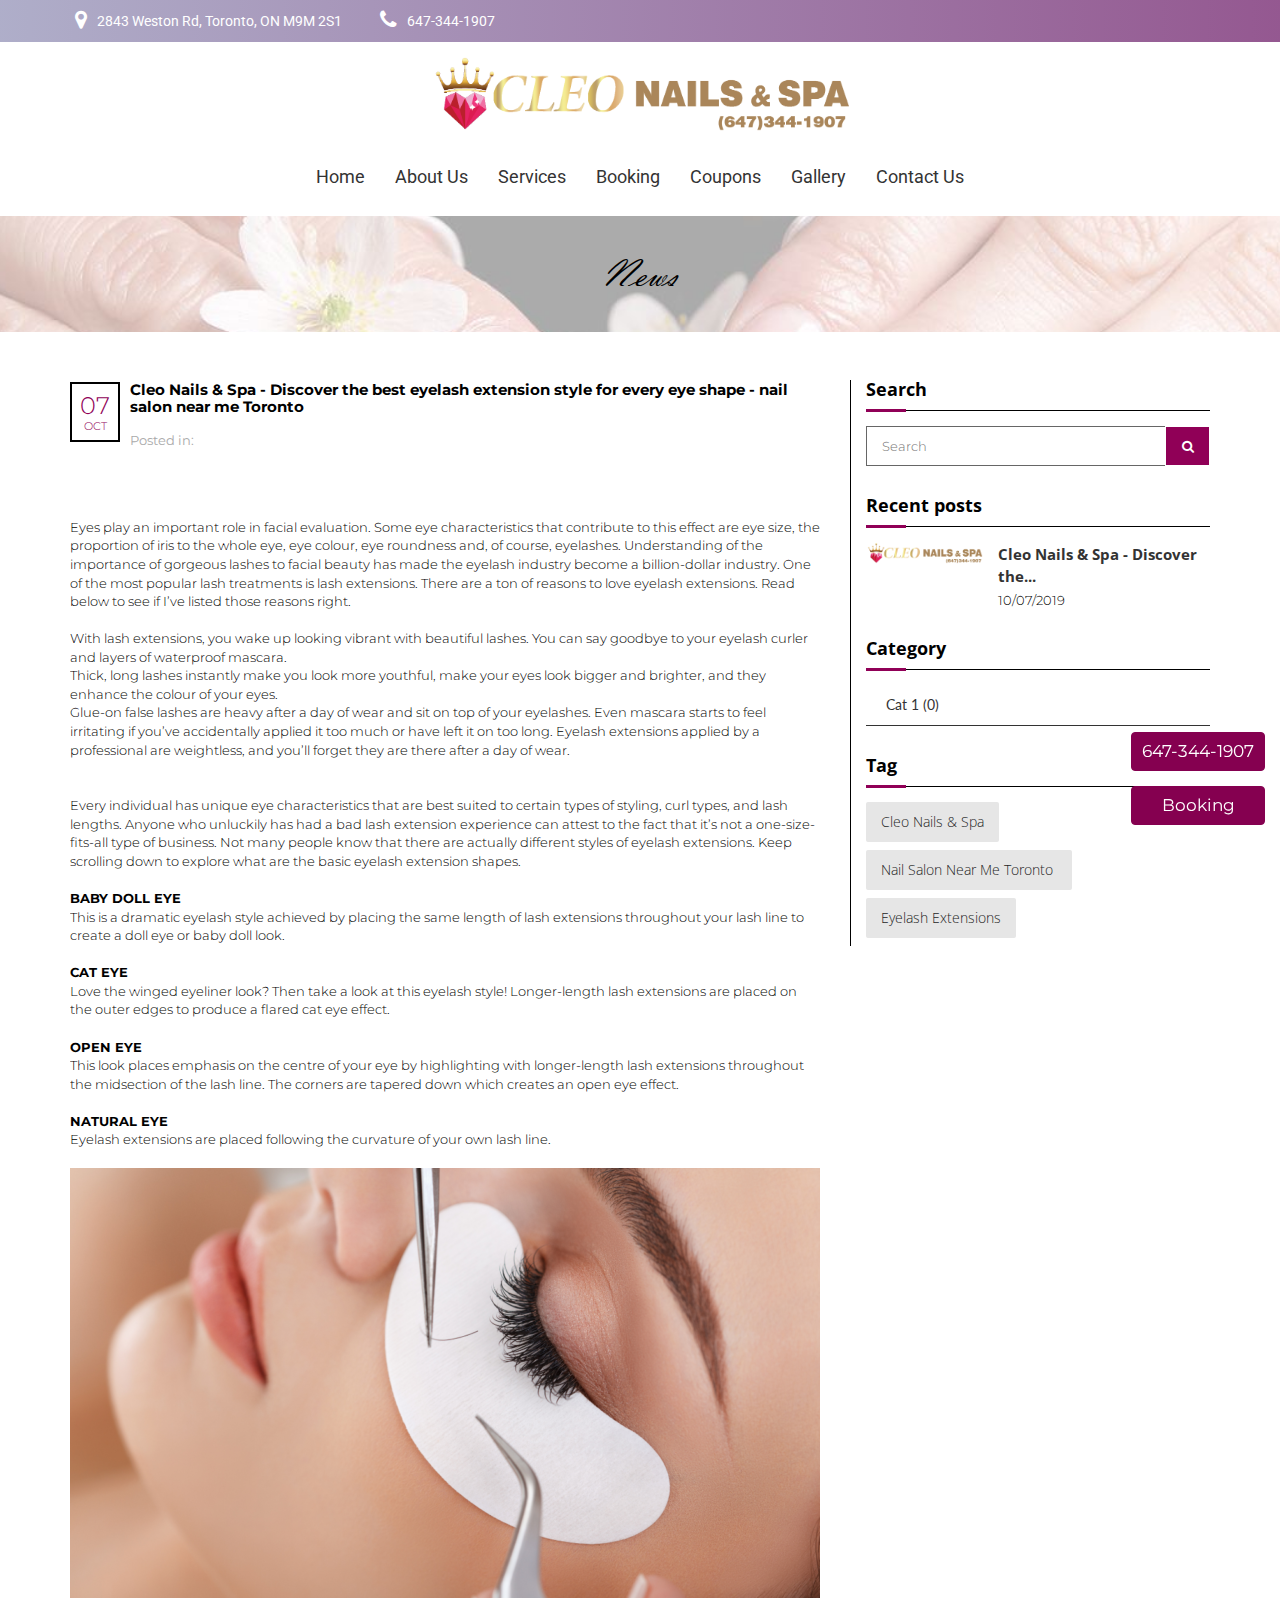
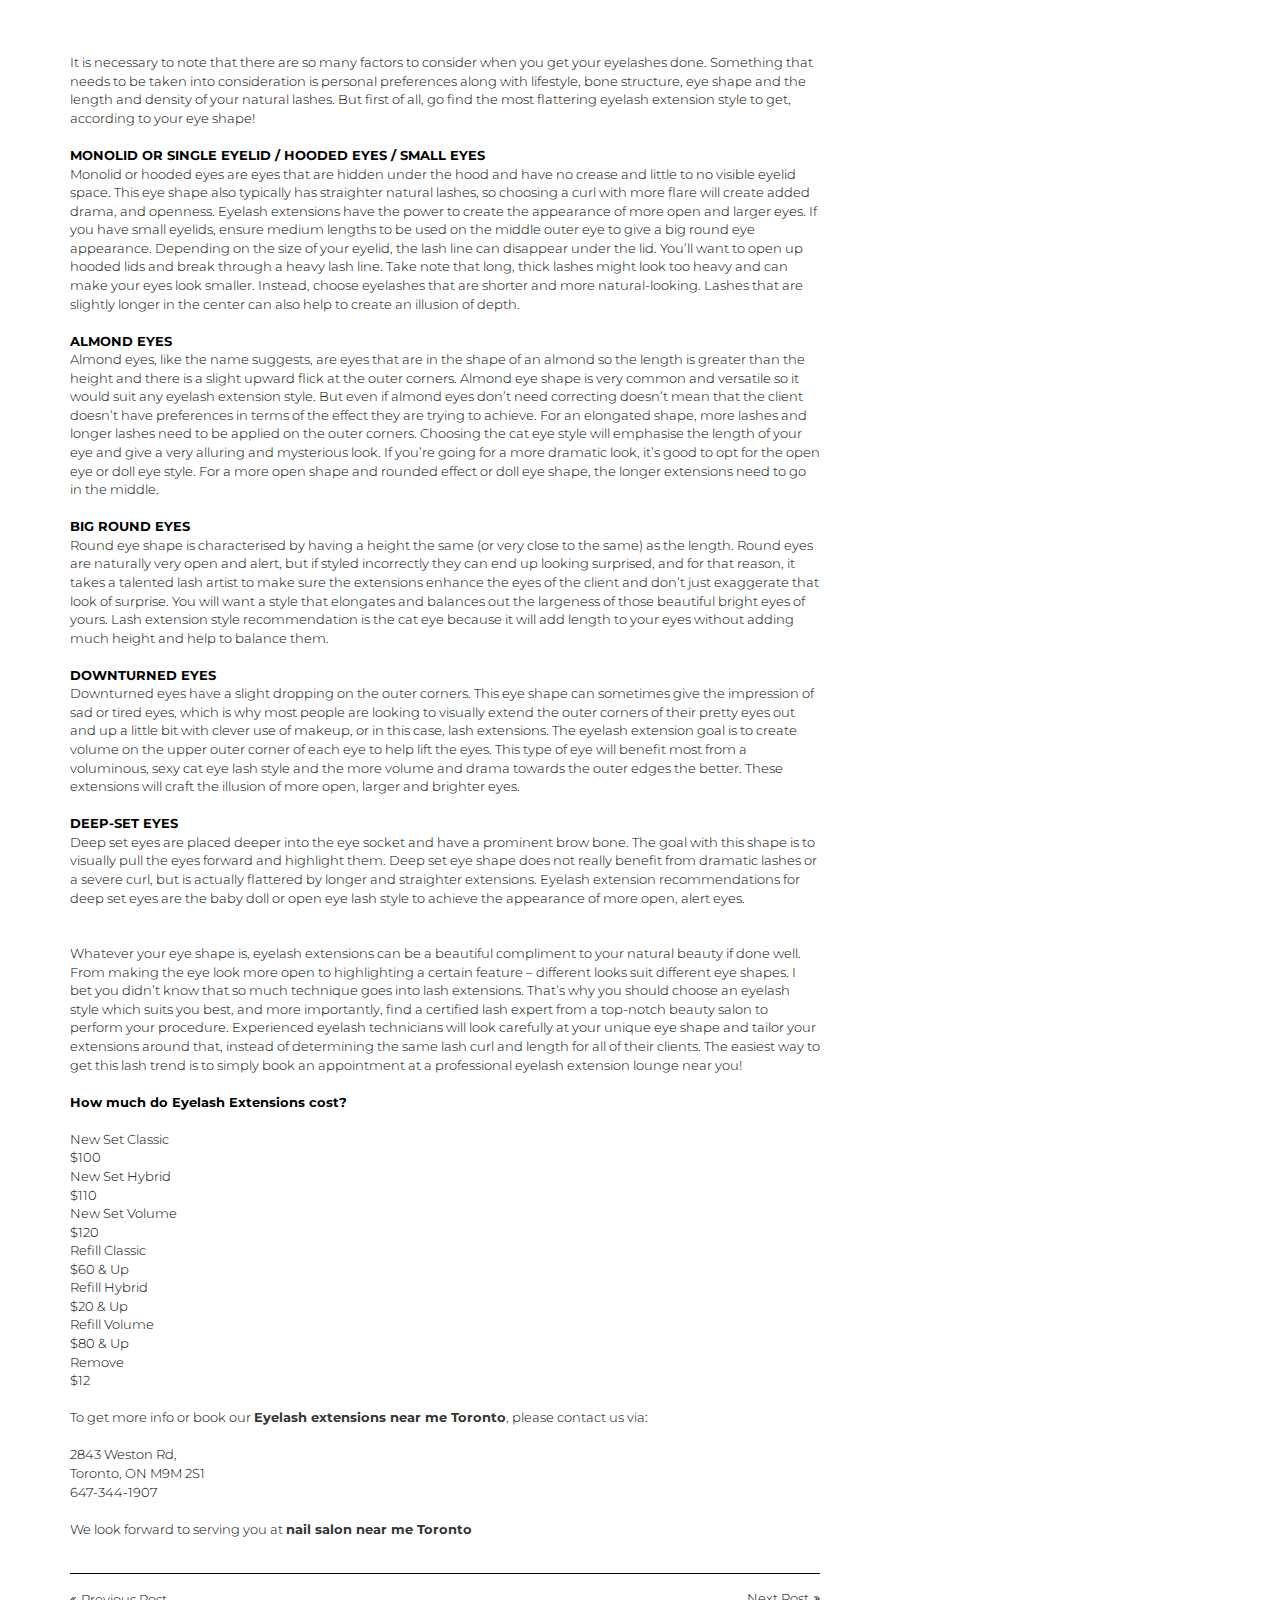
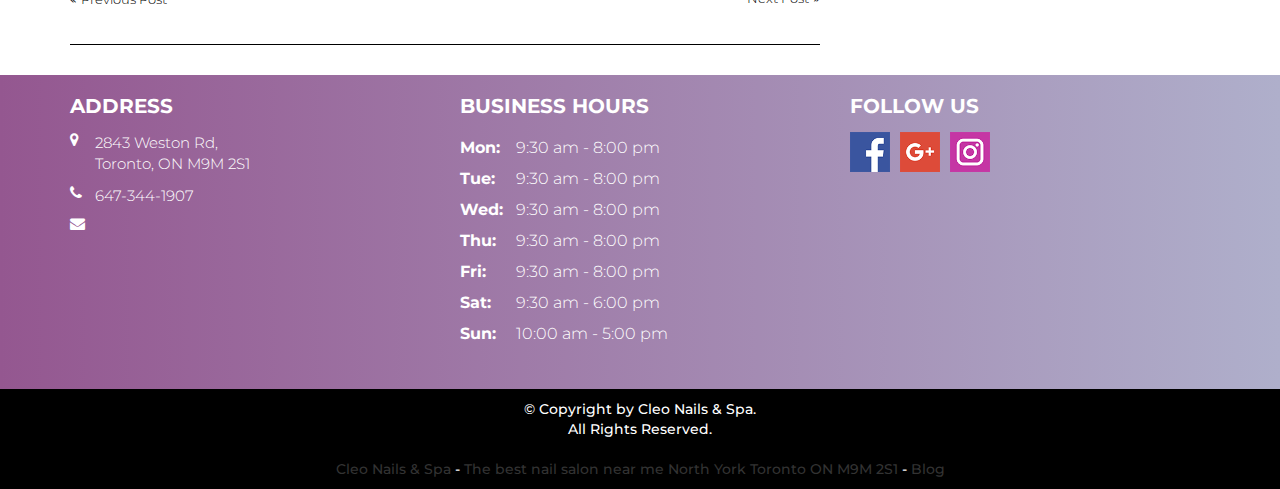
<file: cleo-nails-spa--discover-the-best-eyelash-extension-style-for-every-eye-shape--nail-salon-near-me-toronto-n1.html>
<!DOCTYPE html>
<html xmlns="http://www.w3.org/1999/xhtml" dir="ltr"
      lang="en"
      xmlns:og="http://ogp.me/ns#"
      xmlns:fb="http://www.facebook.com/2008/fbml"
      itemscope itemtype="https://schema.org/NailSalon">


<!-- Mirrored from cleonailsspatoronto.com/cleo-nails-spa--discover-the-best-eyelash-extension-style-for-every-eye-shape--nail-salon-near-me-toronto-n1.html by HTTrack Website Copier/3.x [XR&CO'2014], Fri, 03 Dec 2021 07:31:11 GMT -->
<!-- Added by HTTrack --><meta http-equiv="content-type" content="text/html;charset=UTF-8" /><!-- /Added by HTTrack -->
<head>
    <!-- Language -->
    <meta http-equiv="content-language" content="en"/>
            <link rel="alternate" href="index.html" hreflang="x-default">
            <link rel="alternate" href="index.html" hreflang="en-CA">
    
    <!-- Meta limit -->
    
    <!-- Meta Tags -->
    <meta charset="utf-8">
    <meta name="viewport" content="width=device-width,initial-scale=1.0"/>
    <meta http-equiv="content-type" content="text/html; charset=UTF-8"/>
    <meta name="description" content="Eyes play an important role in facial evaluation. Some eye characteristics that contribute to this effect are eye size, proportion of iris to the whole eye, eye colour, eye roundness and, of course, eyelashes. - nail salon near me Toronto"/>
    <meta name="keywords" content=""/>
    <meta name="author" content="Cleo Nails &amp; Spa- The best nail salon near me  in North York ​Toronto, ON M9M 2S1"/>

    <!-- OG -->
    <meta property="og:title" content="Cleo Nails & Spa - Discover the best eyelash extension style for every eye shape - nail salon near me Toronto"/>
    <meta property="og:description" content="Eyes play an important role in facial evaluation. Some eye characteristics that contribute to this effect are eye size, proportion of iris to the whole eye, eye colour, eye roundness and, of course, eyelashes. - nail salon near me Toronto"/>
    <meta property="og:image" content="uploads/fnail0dlojwt6/news/2021/11/16/thumbnail_medium/149e6add8ba57afd39e20fc7f6c40d1e.webp"/>
    <meta property="og:url" content="cleo-nails-spa--discover-the-best-eyelash-extension-style-for-every-eye-shape--nail-salon-near-me-toronto-n1.html"/>
    <meta property="og:type" content="article"/>
    <meta property="og:site_name" content="Cleo Nails & Spa"/>

    <!-- Dublin Core -->
    <link rel="schema.DC" href="http://purl.org/dc/elements/1.1/">
    <meta name="DC.title" content="Cleo Nails & Spa - Discover the best eyelash extension style for every eye shape - nail salon near me Toronto">
    <meta name="DC.identifier" content="cleo-nails-spa--discover-the-best-eyelash-extension-style-for-every-eye-shape--nail-salon-near-me-toronto-n1.html">
    <meta name="DC.description" content="Eyes play an important role in facial evaluation. Some eye characteristics that contribute to this effect are eye size, proportion of iris to the whole eye, eye colour, eye roundness and, of course, eyelashes. - nail salon near me Toronto">
    <meta name="DC.subject" content="">
    <meta name="DC.language" scheme="UTF-8" content="en-ca">
    <meta itemprop="priceRange" name="priceRange" content="&#036;&#036;">

    <!-- GEO meta -->
    <meta name="geo.region" content="CA-ON">
    <meta name="geo.placename" content="Toronto">
    <meta name="geo.position" content="43.7209102,-79.5370291">
    <meta name="ICBM" content="43.7209102,-79.5370291">

    <!-- Page Title -->
    <title>Cleo Nails & Spa - Discover the best eyelash extension style for every eye shape - nail salon near me Toronto</title>
    <!-- <base href="/themes/fnail03d/assets/"> -->

    <!-- canonical -->
            <link rel="canonical" href="cleo-nails-spa--discover-the-best-eyelash-extension-style-for-every-eye-shape--nail-salon-near-me-toronto-n1.html">
    
    
    
    <!-- Favicons -->
    <link rel="icon" href="uploads/fnail0dlojwt6/attach/1637044997_favicon_1636450233_logo_btv2-3496-cleo.webp" type="image/x-icon">
    <link rel="shortcut icon" href="uploads/fnail0dlojwt6/attach/1637044997_favicon_1636450233_logo_btv2-3496-cleo.webp" type="image/x-icon">
    <link rel="apple-touch-icon" href="uploads/fnail0dlojwt6/attach/1637044997_favicon_1636450233_logo_btv2-3496-cleo.webp" type="image/x-icon">

    <!-- Css -->
    <link rel="preconnect" href="https://fonts.googleapis.com/">
    <link rel="preconnect" href="https://fonts.gstatic.com/" crossorigin>
    <link href="https://fonts.googleapis.com/css2?family=Dosis&amp;family=Great+Vibes&amp;family=Montserrat&amp;family=Open+Sans&amp;family=Prata&amp;family=Roboto&amp;family=Stardos+Stencil&amp;display=swap"
          rel="stylesheet">

    <!-- CSS -->
    <link type="text/css" href='public/library/bootstrap/v3.3.7/bootstrap.min.css' rel="stylesheet">
<link type="text/css" href='public/library/font-awesome/v4.7.0/css/font-awesome.min.css' rel="stylesheet">
<link type="text/css" href='public/library/animate/animate.css' rel="stylesheet">
<link type="text/css" href='public/library/youtube/youtube-lazy.css' rel="stylesheet">

    <link type="text/css" href='themes/fnail03d/assets/css/menu_bar.css' rel="stylesheet">
<link type="text/css" href='themes/fnail03d/assets/css/main-styles.css' rel="stylesheet">
<link type="text/css" href='themes/fnail03d/assets/css/style.css' rel="stylesheet">
<link type="text/css" href='themes/fnail03d/assets/css/app.css' rel="stylesheet">
<link type="text/css" href='themes/fnail03d/assets/css/responsive.css' rel="stylesheet">
<link type="text/css" href='themes/fnail03d/assets/css/custom2048.css?v=1.5' rel="stylesheet">

    <style type="text/css">@media (max-width: 575px) { .contact-footer { padding: 15px; } } .service-staff-info h5, .date-info, .time-info { font-size: 17px; }.content-side-menu, body, .header-container { z-index: 2; position: static; } .layout-header-1.pad-vertical-5.row.background-42.hidden-sm.hidden-xs { background: #868686; } p.title_giftcard { font-size: 24px;} @media screen and (max-width: 992px){ .content-item-about-us { margin-bottom: 0px; margin: 10px; }} .content-item-about-us p { margin-top: 10px;}.content-item-about-us, .img-item-about-us, .content-item-about-us p { width: 100%; padding: 0 !important; margin: 0 !important; } .about-us-page-1 .title-about-us { font-size: 30px; text-align: left; margin-bottom: 20px; } #owl-demo .item img { width: 18%;} .banner-page-list h2 { color: #000;} .banner-page-list { background-image: url(uploads/fnail0dlojwt6/filemanager/dreamstime_m_14109279_13666.jpg); background-size: cover;} .img-info-staff { display: none; } p.review { color: #850050 !IMPORTANT; font-weight: 600; } #owl-demo .item img { border: inherit !important; } .title-standard h2 { color: #000;} .abc .owl-item p { color: #fff; font-style: italic; } .our-services.abc { background-image: none !important; background: linear-gradient(to right,#e9e9ff,#945790) !important; } .layout-header-1.pad-vertical-5.row.background-42.hidden-sm.hidden-xs { background: linear-gradient(to right,#afafca,#945790) !important; } @media ( max-width: 767px ) { .our-services, .banner-page-list { background-position: center; background-size: 100%; background-attachment: scroll; } .our-services { background-size: cover; } } .footer-page { background-position: center; } .footer-page { background: linear-gradient(to right,#945790,#AFAFCB) !important; } #owl-demo .item img { width: 13%; text-align: center; margin: auto; display: block; width: 150px !important; } .review { padding-top: 10px; } @media (max-width: 687px){ .banner-page-list { height: 100px !important; }} @media ( max-width: 575px ) { .info-staff { float: none; width: 100%; } } .detail-price-name { font-weight: normal !important; } .detail-price-number { font-weight: 600; } .col-xs-4.staff-avatar { display: none; } .arrow-footer.zindex-1 { display: none; } .img-our-services { width: 100%; height: 327px; } @media only screen and (max-width: 687px) { .about-us-page-1 .title-about-us { font-size: 24px; text-align: center;}} .copyright p { color: #fff;} .contact-footer p spam { color: #fff; } .footer-page:after { background: none; }</style>

    <script type="text/javascript" src="public/library/jquery/v2.2.4/jquery.min.js" ></script>

    <script type="text/javascript">
        let webForm = {"required":"(required)","optional":"(optional)","any_person":"Any person","price":"Price","morning":"Morning","afternoon":"Afternoon","sunday":"Sunday","monday":"Monday","tuesday":"Tuesday","wednesday":"Wednesday","thursday":"Thursday","friday":"Friday","saturday":"Saturday","jan":"Jan","feb":"Feb","mar":"Mar","apr":"Apr","may":"May","jun":"Jun","jul":"Jul","aug":"Aug","sep":"Sep","oct":"Oct","nov":"Nov","dec":"Dec","contact_name":"Your name","contact_name_placeholder":"","contact_name_maxlength":"75","contact_email":"Your email","contact_email_placeholder":"","contact_email_maxlength":"75","contact_phone":"Your phone","contact_phone_placeholder":"","contact_phone_maxlength":"15","contact_subject":"Your subject","contact_subject_placeholder":"","contact_subject_maxlength":"250","contact_message":"Your message","contact_message_placeholder":"","contact_message_maxlength":"500","contact_btn_send":"Send Us","contact_name_err":"Please enter your name","contact_email_err":"Please enter your email","contact_phone_err":"Please enter your phone","contact_subject_err":"Please enter your subject","contact_message_err":"Please enter your message","newsletter_name":"Your name","newsletter_name_placeholder":"","newsletter_name_maxlength":"75","newsletter_email":"Your email","newsletter_email_placeholder":"","newsletter_email_maxlength":"75","newsletter_phone":"Your phone","newsletter_phone_placeholder":"","newsletter_phone_maxlength":"15","newsletter_btn_send":"Submit","newsletter_name_err":"Please enter your name","newsletter_email_err":"Please enter your email","newsletter_phone_err":"Please enter your phone","newsletter_success":"Thank you for your subscription","booking_name":"Your name","booking_name_placeholder":"","booking_name_maxlength":"75","booking_phone":"Your phone","booking_phone_placeholder":"","booking_phone_maxlength":"15","booking_email":"Your email","booking_email_placeholder":"","booking_email_maxlength":"75","booking_service":"Service","booking_service_placeholder":"Select service","booking_menu":"Menu","booking_menu_placeholder":"Select menu","booking_technician":"Technician","booking_technician_placeholder":"Select technician","booking_person_number":"Number","booking_date":"Date","booking_date_placeholder":"","booking_date_maxlength":"15","booking_hours":"Hour","booking_hours_placeholder":"Select hour","booking_note":"Note","booking_note_maxlength":"200","booking_note_placeholder":"(Max length 200 character)","booking_store":"Storefront","booking_store_placeholder":"Select storefront","booking_add_another_service":"Add another service","booking_information":"Appointment Information","booking_order_information":"Order Information","booking_popup_message":"Message","booking_popup_confirm":"Confirm booking information ?","booking_popup_confirm_description":"We will send a text message to you via the number below after we confirm the calendar for your booking.","booking_order_popup_confirm":"Confirm order information ?","booking_order_popup_confirm_description":"We will send a text message to you via the number below after we confirm the calendar for your order.","booking_btn_send":"Send appointment now","booking_btn_search":"Search","booking_btn_booking":"Booking","booking_btn_confirm":"Confirm","booking_btn_cancel":"Cancel","booking_hours_expired":"Has expired","booking_name_err":"Please enter your name","booking_phone_err":"Please enter your phone","booking_email_err":"Please enter your email","booking_service_err":"Please choose a service","booking_menu_err":"Please choose a menu","booking_technician_err":"Please choose a technician","booking_date_err":"Please choose date","booking_hours_err":"Please choose hour","booking_get_hours_timeout":"Network timeout, Please click the button search to try again"};
        let webBooking = {
            enable: true,
            minDate: "12/03/2021",
            requiredTechnician: false,
            requiredEmail: false,
            requiredHour: true,
        };
        let webFormat = {
            dateFormat: "MM/DD/YYYY",
            datePosition: "1,0,2",
            phoneFormat: "(000) 000-0000",
        };
        let webGlobal = {
            site: "news",
            siteAct: "detail",
            siteSubAct: "1",
            noPhoto: "/public/library/global/no-photo.jpg",
            isTablet: false,
            isMobile: false,
            enableRecaptcha: false,
        };

        var bookingRequiredTechnician = '';
        var bookingRequiredEmail = '';
        var enableRecaptcha = 0;
        var posFormat = "1,0,2";
        var dateFormatBooking = "MM/DD/YYYY";
        var minDateBooking = '12/03/2021';
        var phoneFormat = "(000) 000-0000";
        var num_paging = "12";
        var site = "news";
    </script>

    <!-- Header Code -->
    <meta name="google-site-verification" content="uh0lSc7acrBxhar4ODWYhZpUT5wncmkHX5Ro-19NZeM" /><!-- <meta name="robots" content="none, noarchive"> -->        </head>
<body class="site-sub-page site-news site-act-detail home">
    <!-- Facebook Root And H1 Seo -->
    <h1 style="display: none">Cleo Nails &amp; Spa- The best nail salon near me  in North York ​Toronto, ON M9M 2S1</h1>
    <div id="fb-root" style="display: none"></div>

    <!-- Main Body -->
    <!-- Tpl header main -->
<!-- Active freeze header by insert this html into the website page -->
<!-- value = "1": Mobile and Desktop;  -->
<!-- value = "2": Mobile;  -->
<!-- value = "3": Desktop;  -->
<!--<input type="hidden" name="activeFreezeHeader" value="1">--><div class="menu-bar-mobile">
    <div class="logo-menu">
        <a itemprop="url" href="index.html">
            <img itemprop="logo" class="transition" src="uploads/fnail0dlojwt6/attach/1636450233_logo_btv2-3496-cleo.png" alt="">
        </a>
    </div>
     <ul><li itemprop="name"><a itemprop="url" href="index.html">Home</a></li><li><a itemprop="url" href="about.html">About Us</a></li><li itemprop="name"><a itemprop="url" href="service.html">Services</a></li><li itemprop="name"><a itemprop="url" href="https://booking.gocheckin.net/11776/appointment/book">Booking</a></li><li itemprop="name"><a itemprop="url" href="coupons.html" title="">Coupons</a></li><li itemprop="name"><a itemprop="url" href="gallery.html">Gallery</a></li><li itemprop="name"><a itemprop="url" href="contact.html">Contact Us</a></li></ul></div><div class="content-side-menu">
    <div class="shadow-mobile"></div>
    <!-- Tpl header_main -->
<div class="header-container">
    <div class="layout-header-1 pad-vertical-5 row background-42 hidden-sm hidden-xs">
        <div class="container">
            <div class="row">
                <div class="col-lg-8 col-md-8 col-sm-12 col-xs-12 hidden-sm hidden-xs">
    <div class="contact-link">
        <p class="inline-block mar-horizontal-5 company_address"><i class="fa fa-map-marker mar-right-10"></i>
            <span itemprop="address">2843 Weston Rd, </br>Toronto, ON M9M 2S1 </span>
        </p>
        <p class="inline-block mar-horizontal-5">
            <i class="fa fa-phone mar-right-10"></i>
            <span>
                <a itemprop="telephone" style="color: #ffffff;" href="tel:647-344-1907">647-344-1907</a>
            </span>
        </p>
    </div>
</div>            </div>
        </div>
    </div>

    <div class="wrap-freeze-header-mobile clearfix hidden-md hidden-lg">
        <div class="flag-freeze-header-mobile">
            <div class="container">
                <div class="box-color clearfix">
                    <div class="layout-header-2 pad-vertical-5">
                        <div class="logo">
                            <a itemprop="url" href="index.html" title="">
    <img itemprop="logo"  src="uploads/fnail0dlojwt6/attach/1636450233_logo_btv2-3496-cleo.png" alt=""/>
</a>                        </div>
                        <div class="menu-btn-show pos-left">
                            <span class="border-style"></span>
                            <span class="border-style"></span>
                            <span class="border-style"></span>
                        </div>
                    </div>
                </div>
            </div>
        </div>
    </div>

    <div class="container hidden-xs hidden-sm">
        <div class="box-color clearfix">
            <div class="layout-header-2 pad-vertical-5">
                <div class="logo">
                    <a itemprop="url" href="index.html" title="">
    <img itemprop="logo"  src="uploads/fnail0dlojwt6/attach/1636450233_logo_btv2-3496-cleo.png" alt=""/>
</a>                </div>
            </div>
        </div>
    </div>
    <div class="wrap-freeze-header clearfix hidden-xs hidden-sm">
        <div class="flag-freeze-header">
            <div class="container">
                <div class="box-color clearfix">
                    <div class="layout-header-3 pad-vertical-5">
                        <div class="main-menu center">
                            <ul><li itemprop="name"><a itemprop="url" href="index.html">Home</a></li><li><a itemprop="url" href="about.html">About Us</a></li><li itemprop="name"><a itemprop="url" href="service.html">Services</a></li><li itemprop="name"><a itemprop="url" href="https://booking.gocheckin.net/11776/appointment/book">Booking</a></li><li itemprop="name"><a itemprop="url" href="coupons.html" title="">Coupons</a></li><li itemprop="name"><a itemprop="url" href="gallery.html">Gallery</a></li><li itemprop="name"><a itemprop="url" href="contact.html">Contact Us</a></li></ul>                        </div>
                    </div>
                </div>
            </div>
        </div>
    </div>
</div>    
<link type="text/css" href='public/library/global/css/news.css' rel="stylesheet">

<!-- Extend /public/library/global/js/init.scroll-jump-to.jsjs/init.news.js success -->
<!-- Tpl detail news -->
<!--
 # Support render.widget.news, render.news_detail.news, render.news_title.news
 -->
<div class="pmain">
    <div class="banner-page-list">
        <div class="title-page">
            <div class="ac">
                <h2>News</h2>
            </div>
        </div>
    </div>
    <div class="in-container" style="margin-top: 30px;">
        <div class="container">
            <div class="in-content">
                <div class="section-news">
                    <div class="row">
                        <div class="col-md-8">
                            <div class="n-item n-detail">
    <div class="n-inner">
        <div class="n-meta">
            <div class="date-d">07</div>
            <div class="date-m">Oct</div>
        </div>
        <div class="n-info">
            <h3>Cleo Nails & Spa - Discover the best eyelash extension style for every eye shape - nail salon near me Toronto</h3>
            <div class="n-author">
                <span>Posted in:</span>
                <a href="#" title=""></a>
            </div>
        </div>
        <div class="n-info n-content">
            <div class="n-desc"><br /><br /><br />Eyes play an important role in facial evaluation. Some eye characteristics that contribute to this effect are eye size, the proportion of iris to the whole eye, eye colour, eye roundness and, of course, eyelashes. Understanding of the importance of gorgeous lashes to facial beauty has made the eyelash industry become a billion-dollar industry. One of the most popular lash treatments is lash extensions. There are a ton of reasons to love eyelash extensions. Read below to see if I’ve listed those reasons right.<br /><br />With lash extensions, you wake up looking vibrant with beautiful lashes. You can say goodbye to your eyelash curler and layers of waterproof mascara. <br />Thick, long lashes instantly make you look more youthful, make your eyes look bigger and brighter, and they enhance the colour of your eyes.<br />Glue-on false lashes are heavy after a day of wear and sit on top of your eyelashes. Even mascara starts to feel irritating if you’ve accidentally applied it too much or have left it on too long. Eyelash extensions applied by a professional are weightless, and you’ll forget they are there after a day of wear.<br /> <br /><br />Every individual has unique eye characteristics that are best suited to certain types of styling, curl types, and lash lengths. Anyone who unluckily has had a bad lash extension experience can attest to the fact that it’s not a one-size-fits-all type of business. Not many people know that there are actually different styles of eyelash extensions. Keep scrolling down to explore what are the basic eyelash extension shapes.<br /><br /><strong>BABY DOLL EYE</strong><br />This is a dramatic eyelash style achieved by placing the same length of lash extensions throughout your lash line to create a doll eye or baby doll look.<br /><br /><strong>CAT EYE</strong><br />Love the winged eyeliner look? Then take a look at this eyelash style! Longer-length lash extensions are placed on the outer edges to produce a flared cat eye effect.<br /><br /><strong>OPEN EYE</strong><br />This look places emphasis on the centre of your eye by highlighting with longer-length lash extensions throughout the midsection of the lash line. The corners are tapered down which creates an open eye effect.<br /><br /><strong>NATURAL EYE</strong><br />Eyelash extensions are placed following the curvature of your own lash line.<br /><br /><a href="contact.html" title="Cleo Nails & Spa - The best nail salon near me North York Toronto ON M9M 2S1"><img src="uploads/fnail0dlojwt6/news/2021/11/16/eyelash-extensions-750x430.png" alt="Do&#39;s and Don&#39;ts Before Going For Eyelash Extensions - Cityfrill" /></a><br /><br /><br /><br />It is necessary to note that there are so many factors to consider when you get your eyelashes done. Something that needs to be taken into consideration is personal preferences along with lifestyle, bone structure, eye shape and the length and density of your natural lashes. But first of all, go find the most flattering eyelash extension style to get, according to your eye shape! <br /><br /><strong>MONOLID OR SINGLE EYELID / HOODED EYES / SMALL EYES</strong><br />Monolid or hooded eyes are eyes that are hidden under the hood and have no crease and little to no visible eyelid space. This eye shape also typically has straighter natural lashes, so choosing a curl with more flare will create added drama, and openness. Eyelash extensions have the power to create the appearance of more open and larger eyes. If you have small eyelids, ensure medium lengths to be used on the middle outer eye to give a big round eye appearance. Depending on the size of your eyelid, the lash line can disappear under the lid. You’ll want to open up hooded lids and break through a heavy lash line. Take note that long, thick lashes might look too heavy and can make your eyes look smaller. Instead, choose eyelashes that are shorter and more natural-looking. Lashes that are slightly longer in the center can also help to create an illusion of depth. <br /><br /><strong>ALMOND EYES</strong><br />Almond eyes, like the name suggests, are eyes that are in the shape of an almond so the length is greater than the height and there is a slight upward flick at the outer corners. Almond eye shape is very common and versatile so it would suit any eyelash extension style. But even if almond eyes don’t need correcting doesn’t mean that the client doesn’t have preferences in terms of the effect they are trying to achieve. For an elongated shape, more lashes and longer lashes need to be applied on the outer corners. Choosing the cat eye style will emphasise the length of your eye and give a very alluring and mysterious look. If you’re going for a more dramatic look, it’s good to opt for the open eye or doll eye style. For a more open shape and rounded effect or doll eye shape, the longer extensions need to go in the middle. <br /><br /><strong>BIG ROUND EYES</strong><br />Round eye shape is characterised by having a height the same (or very close to the same) as the length. Round eyes are naturally very open and alert, but if styled incorrectly they can end up looking surprised, and for that reason, it takes a talented lash artist to make sure the extensions enhance the eyes of the client and don’t just exaggerate that look of surprise. You will want a style that elongates and balances out the largeness of those beautiful bright eyes of yours. Lash extension style recommendation is the cat eye because it will add length to your eyes without adding much height and help to balance them.<br /><br /><strong>DOWNTURNED EYES</strong><br />Downturned eyes have a slight dropping on the outer corners. This eye shape can sometimes give the impression of sad or tired eyes, which is why most people are looking to visually extend the outer corners of their pretty eyes out and up a little bit with clever use of makeup, or in this case, lash extensions. The eyelash extension goal is to create volume on the upper outer corner of each eye to help lift the eyes. This type of eye will benefit most from a voluminous, sexy cat eye lash style and the more volume and drama towards the outer edges the better. These extensions will craft the illusion of more open, larger and brighter eyes.<br /><br /><strong>DEEP-SET EYES</strong><br />Deep set eyes are placed deeper into the eye socket and have a prominent brow bone. The goal with this shape is to visually pull the eyes forward and highlight them. Deep set eye shape does not really benefit from dramatic lashes or a severe curl, but is actually flattered by longer and straighter extensions. Eyelash extension recommendations for deep set eyes are the baby doll or open eye lash style to achieve the appearance of more open, alert eyes. <br /><br /><br />Whatever your eye shape is, eyelash extensions can be a beautiful compliment to your natural beauty if done well. From making the eye look more open to highlighting a certain feature – different looks suit different eye shapes. I bet you didn’t know that so much technique goes into lash extensions. That’s why you should choose an eyelash style which suits you best, and more importantly, find a certified lash expert from a top-notch beauty salon to perform your procedure. Experienced eyelash technicians will look carefully at your unique eye shape and tailor your extensions around that, instead of determining the same lash curl and length for all of their clients. The easiest way to get this lash trend is to simply book an appointment at a professional eyelash extension lounge near you!<br /><br /><strong>How much do Eyelash Extensions cost?</strong><br /><br />New Set Classic<br />$100 <br />New Set Hybrid<br />$110 <br />New Set Volume<br />$120 <br />Refill Classic<br />$60 & Up<br />Refill Hybrid<br />$20 & Up<br />Refill Volume<br />$80 & Up<br />Remove<br />$12 <br /><br />To get more info or book our <a href="service.html" title="Cleo Nails & Spa - The best nail salon near me North York Toronto ON M9M 2S1"><strong>Eyelash extensions near me Toronto</strong></a>, please contact us via:<br /><br />2843 Weston Rd,<br />Toronto, ON M9M 2S1<br />647-344-1907<br /><br />We look forward to serving you at <a href="index.html" title="Cleo Nails & Spa - The best nail salon near me North York Toronto ON M9M 2S1"><strong>nail salon near me Toronto </strong></a></div>
            <div class="clearfix text-right">
                <!-- Go to www.addthis.com/dashboard to customize your tools -->
<script type="text/javascript">
    if($('#addthisShare').length <= 0) {
        $('body').prepend(`
            <script id="addthisShare" type="text/javascript" src="//s7.addthis.com/js/300/addthis_widget.js#pubid=ra-59b8fec5dd14e0f2" async><\/script>
            <script type="text/javascript">
                let addthis_share = {
                    url: "https://cleonailsspatoronto.com/cleo-nails-spa--discover-the-best-eyelash-extension-style-for-every-eye-shape--nail-salon-near-me-toronto-n1.html",
                    title: "Cleo Nails & Spa - Discover the best eyelash extension style for every eye shape - nail salon near me Toronto",
                    description: "Eyes play an important role in facial evaluation. Some eye characteristics that contribute to this effect are eye size, proportion of iris to the whole eye, eye colour, eye roundness and, of course, eyelashes. - nail salon near me Toronto",
                    media: "https://cleonailsspatoronto.com/uploads/fnail0dlojwt6//news/2021/11/16/thumbnail_medium/149e6add8ba57afd39e20fc7f6c40d1e.webp"
                };
            <\/script>
        `);
    }
</script><div class="addthis_inline_share_toolbox" style="margin-top: 5px;"></div>            </div>
        </div>
    </div>
</div>                            <div class="nearby">
    <div class="row">
        <div class="col-sm-6">
            <div class="nearby-prev">
                <div class="prev-inner">
                    <div class="prev-title">
                        <i class="fa fa-angle-double-left"></i><span>Previous Post</span>
                    </div>
                    <a href="#" title="" rel="prev">
                        <h3></h3>
                    </a>
                </div>
            </div>
        </div>
        <div class="col-sm-6">
            <div class="nearby-next">
                <div class="next-inner">
                    <div class="next-title">
                        <span>Next Post</span><i class="fa fa-angle-double-right"></i>
                    </div>
                    <a href="#" title="" rel="next">
                        <h3></h3>
                    </a>
                </div>
            </div>
        </div>
    </div>
</div>                        </div>
                        <div class="col-md-4">
                            <!-- Tpl widget news -->
<!--
 # Support render.search.news, render.news_latest.news, render.news_category.news, render.news_tag.news
 -->
<div class="news_sidebar_left">
    <div class="search_area_bar">
    <h3 class="leave_comment_v1" itemprop="name">Search</h3>
    <form enctype="multipart/form-data" action="news.html" method="post">
        <input name="keyword" value="" placeholder="Search" type="text">
        <button class="submit" type="submit"><i class="fa fa-search"></i></button>
    </form>
</div>    <div class="recent_area_bar">
        <h3 class="leave_comment_v1" itemprop="name">Recent posts</h3>
        <!-- Start recent posts -->
    <div class="signle_post_v1">
        <div class="img_post_rc_v1">
            <a itemprop="url" href="cleo-nails-spa--discover-the-best-eyelash-extension-style-for-every-eye-shape--nail-salon-near-me-toronto-n1.html" title="image recent">
                <img itemprop="image" src="uploads/fnail0dlojwt6/news/2021/11/16/149e6add8ba57afd39e20fc7f6c40d1e.webp" alt="image recent">
            </a>
        </div>
        <div class="txt_post_rc_v1">
            <h3 itemprop="name"><a itemprop="url" href="cleo-nails-spa--discover-the-best-eyelash-extension-style-for-every-eye-shape--nail-salon-near-me-toronto-n1.html">Cleo Nails & Spa - Discover the...</a></h3>
            <span>10/07/2019</span>
        </div>
    </div>
<!-- End recent posts -->    </div>
    <div class="category_news_v1">
        <h3 class="leave_comment_v1" itemprop="name">Category</h3>
        <ul class="clearfix list-category-news">
    <!-- Start category -->
            <li itemprop="name"><a itemprop="url" href="cat-1-nc1.html">Cat 1 <span>(0)</span></a></li>
        <!-- Start category -->
</ul>    </div>
    <div class="tag_news_v1">
        <h3 class="leave_comment_v1" itemprop="name">Tag</h3>
        <!-- Start tags -->
    <ul class="clearfix list-category-tags">
                    <li itemprop="name"><a itemprop="url" href="Cleo-Nails-%26-Spa.html">Cleo Nails &amp; Spa</a></li>
                    <li itemprop="name"><a itemprop="url" href="nail-salon-near-me-Toronto%c2%a0.html">nail salon near me Toronto </a></li>
                    <li itemprop="name"><a itemprop="url" href="eyelash-extensions.html">eyelash extensions</a></li>
            </ul>
<!-- End tags -->    </div>
</div>                        </div>
                    </div>
                </div>
            </div>
        </div>
    </div>
</div>        <!-- Tpl footer_main -->
    <!-- Tpl Footer main -->
<div class="footer-page center">
    <div class="contact-footer center">
        <div class="container">
            <div class="row">
                <div class="col-lg-4 col-md-4 col-sm-6 col-xs-12">
    <div class="item-footer">
        <h2 itemprop="name">Address</h2>
        <ul class="address_info">
                            <li style="color: #FFFFFF; font-size: 15px;"><i class="fa fa-map-marker"></i> <span itemprop="address">2843 Weston Rd, </br>Toronto, ON M9M 2S1</span></li>
                            <li ><a style="color: #FFFFFF; font-size: 15px;" itemprop="url" href="tel:647-344-1907"><i class="fa fa-phone"></i><span itemprop="telephone"> 647-344-1907</span> </a></li>
            <li ><a style="color: #FFFFFF; font-size: 15px;" itemprop="url" href="mailto:"><i class="fa fa-envelope"></i><span> </span> </a></li>
                        </ul>
        
    </div>
</div>

                 <div class="col-lg-4 col-md-4 col-sm-6 col-xs-12">
                    <div class="item-footer business-hour">
                        <h2 itemprop="name"><strong>Business Hours</strong></h2><ul>
<li itemprop="openingHours" data="mon 9:30 am-8:00 pm">
        <p>
<spam><strong>mon:</strong></spam>
            <span> 9:30 am - 8:00 pm</span>
        </p>
    </li>
<li itemprop="openingHours" data="tue 9:30 am-8:00 pm">
        <p>
<spam><strong>tue:</strong></spam>
            <span> 9:30 am - 8:00 pm</span>
        </p>
    </li>
<li itemprop="openingHours" data="wed 9:30 am-8:00 pm">
        <p>
<spam><strong>wed:</strong></spam>
            <span> 9:30 am - 8:00 pm</span>
        </p>
    </li>
<li itemprop="openingHours" data="thu 9:30 am-8:00 pm">
        <p>
<spam><strong>thu:</strong></spam>
            <span> 9:30 am - 8:00 pm</span>
        </p>
    </li>
<li itemprop="openingHours" data="fri 9:30 am-8:00 pm">
        <p>
<spam><strong>fri:</strong></spam>
            <span> 9:30 am - 8:00 pm</span>
        </p>
    </li>
<li itemprop="openingHours" data="sat 9:30 am-6:00 pm">
        <p>
<spam><strong>sat:</strong></spam>
            <span> 9:30 am - 6:00 pm</span>
        </p>
    </li>
<li itemprop="openingHours" data="sun 10:00 am-5:00 pm">
        <p>
<spam><strong>sun:</strong></spam>
            <span> 10:00 am - 5:00 pm</span>
        </p>
    </li>
</ul>





                    </div>
                </div>
                <div class="col-lg-4 col-md-4 col-sm-6 col-xs-12"><div class="item-footer"><h2>FOLLOW US</h2><div class="list-icon center"><ul>
            <li><a target="_blank" rel="nofollow noreferrer" href="https://www.facebook.com/Cleo-Nails-Spa-112381227902617">
                <img src="public/library/social/square/facebook.png" alt="facebook">
            </a></li>
    
    <!-- google link -->
            <li><a target="_blank" rel="nofollow noreferrer" href="https://www.google.com.vn/search?_ga=2.79932692.244578751.1635779542-427043917.1634333972&amp;lsig=AB86z5UHyAeIDLRapCFvZmayXLuj&amp;ludocid=8554242044889450953&amp;q=Cleo+Nails+%26+Spa&amp;ved=1t%3A65428#fpstate=lie">
                <img src="public/library/social/square/google-plus.png" alt="google">
            </a></li>
    
    <!-- twitter link -->
    
    <!-- youtube link -->
    
    <!-- instagram link -->
            <li><a target="_blank" rel="nofollow noreferrer" href="https://www.instagram.com/cleonailsspa.toronto">
                <img src="public/library/social/square/instagram.png" alt="instagram">
            </a></li>
    
    <!-- tiktok link -->
    
    <!-- yelp link -->
    
    <!-- vimeo link -->
        <!-- blog link -->
    
    
    <!-- pinterest link -->
    
    </ul></div></div></div>            </div>
        </div>
        <div class="arrow-footer zindex-1" data-aos="fade-up" data-aos-easing="linear" data-aos-duration="700">
            <span class="fa fa-angle-up" data-aos="fade-up" data-aos-easing="linear" data-aos-duration="1100"></span>
            <span class="fa fa-angle-up" data-aos="fade-up" data-aos-easing="linear" data-aos-duration="1000"></span>
        </div>
    </div>
    <div class="copyright zindex-9 center">
        <p>© Copyright by Cleo Nails & Spa. <br />All Rights Reserved.<br /><br /> <a href="index.html" title="Cleo Nails & Spa - The best nail salon near me North York Toronto ON M9M 2S1">Cleo Nails & Spa</a> -<a href="index.html" title="Cleo Nails & Spa - The best nail salon near me North York Toronto ON M9M 2S1"> The best nail salon near me North York Toronto ON M9M 2S1</a> - <a href="news.html" title="Blog">Blog</a></p>    </div>
</div>    <!-- Active freeze footer by delete style display: none --><div class="freeze-footer"><ul><li><a href="tel:647-344-1907" class="btn btn-default btn_call_now btn-call" title="Call us">647-344-1907</a></li><li><a href="https://booking.gocheckin.net/11776/appointment/book" class="btn btn-default btn_make_appointment" title="Booking">Booking</a></li></ul></div></div>

<!-- Pnotify & Popup -->

    <!-- Disable Booking -->
    
    <!-- JS -->
    <script type="text/javascript" src="public/library/bootstrap/v3.3.7/bootstrap.min.js" ></script>
<script type="text/javascript" src="public/library/wow/wow.min.js" ></script>
<script type="text/javascript" src="public/library/youtube/youtube-lazy.js" ></script>
<script type="text/javascript" src="public/library/global/js/init.scroll-jump-to.js" ></script>
<script type="text/javascript" src="themes/fnail03d/assets/js/init.news.js" ></script>
<script type="text/javascript" src="public/library/global/js/init.global.js" ></script>
<script type="text/javascript" src="public/library/global/js/init.header-is-on-freeze.js" ></script>
<script type="text/javascript" src="themes/fnail03d/assets/js/script.js" ></script>

    <script type="text/javascript"></script>

    <!-- Google Analytics -->
    
    <!-- Footer Code -->
    </body>

<!-- Mirrored from cleonailsspatoronto.com/cleo-nails-spa--discover-the-best-eyelash-extension-style-for-every-eye-shape--nail-salon-near-me-toronto-n1.html by HTTrack Website Copier/3.x [XR&CO'2014], Fri, 03 Dec 2021 07:31:13 GMT -->
</html>
</file>
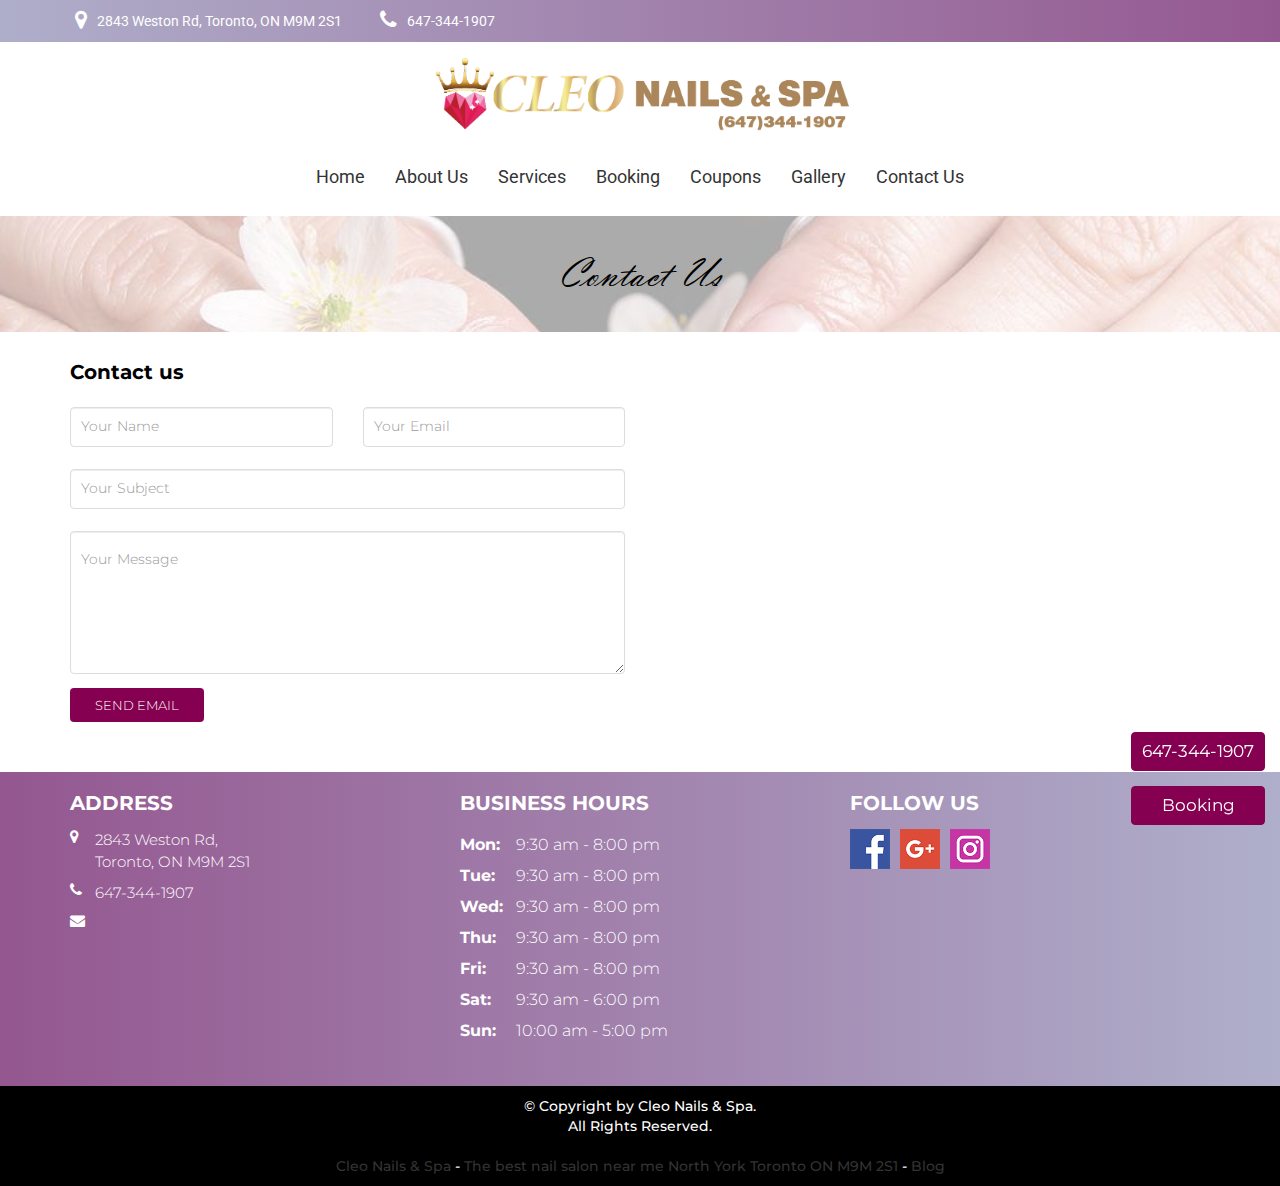
<file: contact.html>
<!DOCTYPE html>
<html xmlns="http://www.w3.org/1999/xhtml" dir="ltr"
      lang="en"
      xmlns:og="http://ogp.me/ns#"
      xmlns:fb="http://www.facebook.com/2008/fbml"
      itemscope itemtype="https://schema.org/NailSalon">


<!-- Mirrored from cleonailsspatoronto.com/contact by HTTrack Website Copier/3.x [XR&CO'2014], Fri, 03 Dec 2021 07:31:04 GMT -->
<!-- Added by HTTrack --><meta http-equiv="content-type" content="text/html;charset=UTF-8" /><!-- /Added by HTTrack -->
<head>
    <!-- Language -->
    <meta http-equiv="content-language" content="en"/>
            <link rel="alternate" href="index.html" hreflang="x-default">
            <link rel="alternate" href="index.html" hreflang="en-CA">
    
    <!-- Meta limit -->
    
    <!-- Meta Tags -->
    <meta charset="utf-8">
    <meta name="viewport" content="width=device-width,initial-scale=1.0"/>
    <meta http-equiv="content-type" content="text/html; charset=UTF-8"/>
    <meta name="description" content="Contact - Cleo Nails &amp; Spa - The best nail salon near me North York Toronto, ON M9M 2S1 for more promotion. Our nail salon will choose the best services to fit your needs. Call 647-344-1907/ 2843 Weston Rd, Toronto, ON M9M 2S1"/>
    <meta name="keywords" content=""/>
    <meta name="author" content="Cleo Nails &amp; Spa- The best nail salon near me  in North York ​Toronto, ON M9M 2S1"/>

    <!-- OG -->
    <meta property="og:title" content="Contact - Cleo Nails &amp; Spa - The best nail salon near me North York Toronto, ON M9M 2S1"/>
    <meta property="og:description" content="Contact - Cleo Nails &amp; Spa - The best nail salon near me North York Toronto, ON M9M 2S1 for more promotion. Our nail salon will choose the best services to fit your needs. Call 647-344-1907/ 2843 Weston Rd, Toronto, ON M9M 2S1"/>
    <meta property="og:image" content="uploads/fnail0dlojwt6/seo/2021/11/16/3_1637045395_3_1636450233_logo_btv2-3496-cleo.webp"/>
    <meta property="og:url" content="contact.html"/>
    <meta property="og:type" content="website"/>
    <meta property="og:site_name" content="Cleo Nails & Spa"/>

    <!-- Dublin Core -->
    <link rel="schema.DC" href="http://purl.org/dc/elements/1.1/">
    <meta name="DC.title" content="Contact - Cleo Nails &amp; Spa - The best nail salon near me North York Toronto, ON M9M 2S1">
    <meta name="DC.identifier" content="contact.html">
    <meta name="DC.description" content="Contact - Cleo Nails &amp; Spa - The best nail salon near me North York Toronto, ON M9M 2S1 for more promotion. Our nail salon will choose the best services to fit your needs. Call 647-344-1907/ 2843 Weston Rd, Toronto, ON M9M 2S1">
    <meta name="DC.subject" content="">
    <meta name="DC.language" scheme="UTF-8" content="en-ca">
    <meta itemprop="priceRange" name="priceRange" content="&#036;&#036;">

    <!-- GEO meta -->
    <meta name="geo.region" content="CA-ON">
    <meta name="geo.placename" content="Toronto">
    <meta name="geo.position" content="43.7209102,-79.5370291">
    <meta name="ICBM" content="43.7209102,-79.5370291">

    <!-- Page Title -->
    <title>Contact - Cleo Nails &amp; Spa - The best nail salon near me North York Toronto, ON M9M 2S1</title>
    <!-- <base href="/themes/fnail03d/assets/"> -->

    <!-- canonical -->
            <link rel="canonical" href="contact.html">
    
    
    
    <!-- Favicons -->
    <link rel="icon" href="uploads/fnail0dlojwt6/attach/1637044997_favicon_1636450233_logo_btv2-3496-cleo.webp" type="image/x-icon">
    <link rel="shortcut icon" href="uploads/fnail0dlojwt6/attach/1637044997_favicon_1636450233_logo_btv2-3496-cleo.webp" type="image/x-icon">
    <link rel="apple-touch-icon" href="uploads/fnail0dlojwt6/attach/1637044997_favicon_1636450233_logo_btv2-3496-cleo.webp" type="image/x-icon">

    <!-- Css -->
    <link rel="preconnect" href="https://fonts.googleapis.com/">
    <link rel="preconnect" href="https://fonts.gstatic.com/" crossorigin>
    <link href="https://fonts.googleapis.com/css2?family=Dosis&amp;family=Great+Vibes&amp;family=Montserrat&amp;family=Open+Sans&amp;family=Prata&amp;family=Roboto&amp;family=Stardos+Stencil&amp;display=swap"
          rel="stylesheet">

    <!-- CSS -->
    <link type="text/css" href='public/library/bootstrap/v3.3.7/bootstrap.min.css' rel="stylesheet">
<link type="text/css" href='public/library/font-awesome/v4.7.0/css/font-awesome.min.css' rel="stylesheet">
<link type="text/css" href='public/library/animate/animate.css' rel="stylesheet">
<link type="text/css" href='public/library/youtube/youtube-lazy.css' rel="stylesheet">
<link type="text/css" href='public/library/validation/validation.css' rel="stylesheet">

    <link type="text/css" href='themes/fnail03d/assets/css/menu_bar.css' rel="stylesheet">
<link type="text/css" href='themes/fnail03d/assets/css/main-styles.css' rel="stylesheet">
<link type="text/css" href='themes/fnail03d/assets/css/style.css' rel="stylesheet">
<link type="text/css" href='themes/fnail03d/assets/css/app.css' rel="stylesheet">
<link type="text/css" href='themes/fnail03d/assets/css/responsive.css' rel="stylesheet">
<link type="text/css" href='themes/fnail03d/assets/css/custom2048.css?v=1.5' rel="stylesheet">

    <style type="text/css">@media (max-width: 575px) { .contact-footer { padding: 15px; } } .service-staff-info h5, .date-info, .time-info { font-size: 17px; }.content-side-menu, body, .header-container { z-index: 2; position: static; } .layout-header-1.pad-vertical-5.row.background-42.hidden-sm.hidden-xs { background: #868686; } p.title_giftcard { font-size: 24px;} @media screen and (max-width: 992px){ .content-item-about-us { margin-bottom: 0px; margin: 10px; }} .content-item-about-us p { margin-top: 10px;}.content-item-about-us, .img-item-about-us, .content-item-about-us p { width: 100%; padding: 0 !important; margin: 0 !important; } .about-us-page-1 .title-about-us { font-size: 30px; text-align: left; margin-bottom: 20px; } #owl-demo .item img { width: 18%;} .banner-page-list h2 { color: #000;} .banner-page-list { background-image: url(uploads/fnail0dlojwt6/filemanager/dreamstime_m_14109279_13666.jpg); background-size: cover;} .img-info-staff { display: none; } p.review { color: #850050 !IMPORTANT; font-weight: 600; } #owl-demo .item img { border: inherit !important; } .title-standard h2 { color: #000;} .abc .owl-item p { color: #fff; font-style: italic; } .our-services.abc { background-image: none !important; background: linear-gradient(to right,#e9e9ff,#945790) !important; } .layout-header-1.pad-vertical-5.row.background-42.hidden-sm.hidden-xs { background: linear-gradient(to right,#afafca,#945790) !important; } @media ( max-width: 767px ) { .our-services, .banner-page-list { background-position: center; background-size: 100%; background-attachment: scroll; } .our-services { background-size: cover; } } .footer-page { background-position: center; } .footer-page { background: linear-gradient(to right,#945790,#AFAFCB) !important; } #owl-demo .item img { width: 13%; text-align: center; margin: auto; display: block; width: 150px !important; } .review { padding-top: 10px; } @media (max-width: 687px){ .banner-page-list { height: 100px !important; }} @media ( max-width: 575px ) { .info-staff { float: none; width: 100%; } } .detail-price-name { font-weight: normal !important; } .detail-price-number { font-weight: 600; } .col-xs-4.staff-avatar { display: none; } .arrow-footer.zindex-1 { display: none; } .img-our-services { width: 100%; height: 327px; } @media only screen and (max-width: 687px) { .about-us-page-1 .title-about-us { font-size: 24px; text-align: center;}} .copyright p { color: #fff;} .contact-footer p spam { color: #fff; } .footer-page:after { background: none; }</style>

    <script type="text/javascript" src="public/library/jquery/v2.2.4/jquery.min.js" ></script>

    <script type="text/javascript">
        let webForm = {"required":"(required)","optional":"(optional)","any_person":"Any person","price":"Price","morning":"Morning","afternoon":"Afternoon","sunday":"Sunday","monday":"Monday","tuesday":"Tuesday","wednesday":"Wednesday","thursday":"Thursday","friday":"Friday","saturday":"Saturday","jan":"Jan","feb":"Feb","mar":"Mar","apr":"Apr","may":"May","jun":"Jun","jul":"Jul","aug":"Aug","sep":"Sep","oct":"Oct","nov":"Nov","dec":"Dec","contact_name":"Your name","contact_name_placeholder":"","contact_name_maxlength":"75","contact_email":"Your email","contact_email_placeholder":"","contact_email_maxlength":"75","contact_phone":"Your phone","contact_phone_placeholder":"","contact_phone_maxlength":"15","contact_subject":"Your subject","contact_subject_placeholder":"","contact_subject_maxlength":"250","contact_message":"Your message","contact_message_placeholder":"","contact_message_maxlength":"500","contact_btn_send":"Send Us","contact_name_err":"Please enter your name","contact_email_err":"Please enter your email","contact_phone_err":"Please enter your phone","contact_subject_err":"Please enter your subject","contact_message_err":"Please enter your message","newsletter_name":"Your name","newsletter_name_placeholder":"","newsletter_name_maxlength":"75","newsletter_email":"Your email","newsletter_email_placeholder":"","newsletter_email_maxlength":"75","newsletter_phone":"Your phone","newsletter_phone_placeholder":"","newsletter_phone_maxlength":"15","newsletter_btn_send":"Submit","newsletter_name_err":"Please enter your name","newsletter_email_err":"Please enter your email","newsletter_phone_err":"Please enter your phone","newsletter_success":"Thank you for your subscription","booking_name":"Your name","booking_name_placeholder":"","booking_name_maxlength":"75","booking_phone":"Your phone","booking_phone_placeholder":"","booking_phone_maxlength":"15","booking_email":"Your email","booking_email_placeholder":"","booking_email_maxlength":"75","booking_service":"Service","booking_service_placeholder":"Select service","booking_menu":"Menu","booking_menu_placeholder":"Select menu","booking_technician":"Technician","booking_technician_placeholder":"Select technician","booking_person_number":"Number","booking_date":"Date","booking_date_placeholder":"","booking_date_maxlength":"15","booking_hours":"Hour","booking_hours_placeholder":"Select hour","booking_note":"Note","booking_note_maxlength":"200","booking_note_placeholder":"(Max length 200 character)","booking_store":"Storefront","booking_store_placeholder":"Select storefront","booking_add_another_service":"Add another service","booking_information":"Appointment Information","booking_order_information":"Order Information","booking_popup_message":"Message","booking_popup_confirm":"Confirm booking information ?","booking_popup_confirm_description":"We will send a text message to you via the number below after we confirm the calendar for your booking.","booking_order_popup_confirm":"Confirm order information ?","booking_order_popup_confirm_description":"We will send a text message to you via the number below after we confirm the calendar for your order.","booking_btn_send":"Send appointment now","booking_btn_search":"Search","booking_btn_booking":"Booking","booking_btn_confirm":"Confirm","booking_btn_cancel":"Cancel","booking_hours_expired":"Has expired","booking_name_err":"Please enter your name","booking_phone_err":"Please enter your phone","booking_email_err":"Please enter your email","booking_service_err":"Please choose a service","booking_menu_err":"Please choose a menu","booking_technician_err":"Please choose a technician","booking_date_err":"Please choose date","booking_hours_err":"Please choose hour","booking_get_hours_timeout":"Network timeout, Please click the button search to try again"};
        let webBooking = {
            enable: true,
            minDate: "12/03/2021",
            requiredTechnician: false,
            requiredEmail: false,
            requiredHour: true,
        };
        let webFormat = {
            dateFormat: "MM/DD/YYYY",
            datePosition: "1,0,2",
            phoneFormat: "(000) 000-0000",
        };
        let webGlobal = {
            site: "contact",
            siteAct: "",
            siteSubAct: "",
            noPhoto: "/public/library/global/no-photo.jpg",
            isTablet: false,
            isMobile: false,
            enableRecaptcha: false,
        };

        var bookingRequiredTechnician = '';
        var bookingRequiredEmail = '';
        var enableRecaptcha = 0;
        var posFormat = "1,0,2";
        var dateFormatBooking = "MM/DD/YYYY";
        var minDateBooking = '12/03/2021';
        var phoneFormat = "(000) 000-0000";
        var num_paging = "12";
        var site = "contact";
    </script>

    <!-- Header Code -->
    <meta name="google-site-verification" content="uh0lSc7acrBxhar4ODWYhZpUT5wncmkHX5Ro-19NZeM" /><!-- <meta name="robots" content="none, noarchive"> -->        </head>
<body class="site-sub-page site-contact site-act- home">
    <!-- Facebook Root And H1 Seo -->
    <h1 style="display: none"></h1>
    <div id="fb-root" style="display: none"></div>

    <!-- Main Body -->
    <!-- Tpl header main -->
<!-- Active freeze header by insert this html into the website page -->
<!-- value = "1": Mobile and Desktop;  -->
<!-- value = "2": Mobile;  -->
<!-- value = "3": Desktop;  -->
<!--<input type="hidden" name="activeFreezeHeader" value="1">--><div class="menu-bar-mobile">
    <div class="logo-menu">
        <a itemprop="url" href="index.html">
            <img itemprop="logo" class="transition" src="uploads/fnail0dlojwt6/attach/1636450233_logo_btv2-3496-cleo.png" alt="">
        </a>
    </div>
     <ul><li itemprop="name"><a itemprop="url" href="index.html">Home</a></li><li><a itemprop="url" href="about.html">About Us</a></li><li itemprop="name"><a itemprop="url" href="service.html">Services</a></li><li itemprop="name"><a itemprop="url" href="https://booking.gocheckin.net/v2/11776">Booking</a></li><li itemprop="name"><a itemprop="url" href="coupons.html" title="">Coupons</a></li><li itemprop="name"><a itemprop="url" href="gallery.html">Gallery</a></li><li itemprop="name"><a itemprop="url" href="contact.html">Contact Us</a></li></ul></div><div class="content-side-menu">
    <div class="shadow-mobile"></div>
    <!-- Tpl header_main -->
<div class="header-container">
    <div class="layout-header-1 pad-vertical-5 row background-42 hidden-sm hidden-xs">
        <div class="container">
            <div class="row">
                <div class="col-lg-8 col-md-8 col-sm-12 col-xs-12 hidden-sm hidden-xs">
    <div class="contact-link">
        <p class="inline-block mar-horizontal-5 company_address"><i class="fa fa-map-marker mar-right-10"></i>
            <span itemprop="address">2843 Weston Rd, </br>Toronto, ON M9M 2S1 </span>
        </p>
        <p class="inline-block mar-horizontal-5">
            <i class="fa fa-phone mar-right-10"></i>
            <span>
                <a itemprop="telephone" style="color: #ffffff;" href="tel:647-344-1907">647-344-1907</a>
            </span>
        </p>
    </div>
</div>            </div>
        </div>
    </div>

    <div class="wrap-freeze-header-mobile clearfix hidden-md hidden-lg">
        <div class="flag-freeze-header-mobile">
            <div class="container">
                <div class="box-color clearfix">
                    <div class="layout-header-2 pad-vertical-5">
                        <div class="logo">
                            <a itemprop="url" href="index.html" title="">
    <img itemprop="logo"  src="uploads/fnail0dlojwt6/attach/1636450233_logo_btv2-3496-cleo.png" alt=""/>
</a>                        </div>
                        <div class="menu-btn-show pos-left">
                            <span class="border-style"></span>
                            <span class="border-style"></span>
                            <span class="border-style"></span>
                        </div>
                    </div>
                </div>
            </div>
        </div>
    </div>

    <div class="container hidden-xs hidden-sm">
        <div class="box-color clearfix">
            <div class="layout-header-2 pad-vertical-5">
                <div class="logo">
                    <a itemprop="url" href="index.html" title="">
    <img itemprop="logo"  src="uploads/fnail0dlojwt6/attach/1636450233_logo_btv2-3496-cleo.png" alt=""/>
</a>                </div>
            </div>
        </div>
    </div>
    <div class="wrap-freeze-header clearfix hidden-xs hidden-sm">
        <div class="flag-freeze-header">
            <div class="container">
                <div class="box-color clearfix">
                    <div class="layout-header-3 pad-vertical-5">
                        <div class="main-menu center">
                            <ul><li itemprop="name"><a itemprop="url" href="index.html">Home</a></li><li><a itemprop="url" href="about.html">About Us</a></li><li itemprop="name"><a itemprop="url" href="service.html">Services</a></li><li itemprop="name"><a itemprop="url" href="https://booking.gocheckin.net/v2/11776">Booking</a></li><li itemprop="name"><a itemprop="url" href="coupons.html" title="">Coupons</a></li><li itemprop="name"><a itemprop="url" href="gallery.html">Gallery</a></li><li itemprop="name"><a itemprop="url" href="contact.html">Contact Us</a></li></ul>                        </div>
                    </div>
                </div>
            </div>
        </div>
    </div>
</div>    <!-- Extend /public/library/validation/validation.css success --><!-- Extend /public/library/moment/moment-with-locales.js/public/library/bootstrap-datetimepicker/bootstrap-datetimepicker.js/public/library/mask/mask.min.js/public/library/validation/validation.min.js success --><!-- Extend /public/library/global/js/init.form.jsjs/init.contact.js success -->
<div class="banner-page-list">
    <div class="title-page">
        <div class="ac">
            <h2>Contact Us</h2>
            <div class="breakcrumb">
                <a itemprop="url" href="index.html">Home</a>
                / 
                <p itemprop="name">Contact</p>
            </div>
        </div>
    </div>
</div><div class="main-content"><!-- About us page 1 --><div class="contact-page-1"><div class="container"><div class="row multi-columns-row"><div class="col-md-6"><script src='https://www.google.com/recaptcha/api.js?hl=en' async defer></script><!-- Google reCaptcha -->
 <script type="text/javascript">
<!--
    function ezyCaptcha_send_contact_main(token, is_submit) 
    {
        is_submit=0;
        if ( $("#password").length )
        {
            //$("input:password").val(md5(clean_input($("#password").val())));
        }
        return true;
    }
//-->
</script><div class="form-input-infor">
    <h2>Contact us</h2>
    <form enctype="multipart/form-data" method="post" name="send_contact" id="send_contact_main" action="contact.html">
        <div class="row">
            <div class="col-md-6">
                <div class="form-group">
                    <input type="text" data-validation="[NOTEMPTY]" data-validation-message="Please enter your name!"
                           autocomplete="off" class="form-control style-input" placeholder="Your Name"
                           name="contactname">
                </div>
            </div>
            <div class="col-md-6">
                <div class="form-group">
                    <input type="text" data-validation="[EMAIL]"
                           data-validation-message="Invalid email" autocomplete="off"
                           class="form-control style-input" placeholder="Your Email" name="contactemail">
                </div>
            </div>
        </div>
        <div class="row">
            <div class="col-md-12">
                <div class="form-group">
                    <input type="text" data-validation="[NOTEMPTY]" data-validation-message="Please enter a subject!"
                           autocomplete="off" class="form-control style-input" placeholder="Your Subject"
                           name="contactsubject">
                </div>
            </div>
        </div>
        <div class="row">
            <div class="col-md-12">
                <div class="form-group">
                    <textarea rows="3" data-validation="[NOTEMPTY]" data-validation-message="Please enter a content!"
                              autocomplete="off" class="form-control style-input style-textarea"
                              placeholder="Your Message" name="contactcontent"></textarea>
                    <div class="btn-sauna">
                        <input class="btn_contact style-button "
                               type="submit" value="Send Email" name="submit_ok">
                    </div>
                </div>
            </div>
        </div>
    </form>
</div></div><div class="col-md-6"> 
    <div class="clearfix">
    <!-- Google map area -->
    <div class="google-map-wrapper">
        <div class="google-map" id="map" style="float: left;width: 100%;"><iframe src="https://www.google.com/maps/embed?pb=!1m18!1m12!1m3!1d2883.501198074543!2d-79.53921778511689!3d43.72091405606853!2m3!1f0!2f0!3f0!3m2!1i1024!2i768!4f13.1!3m3!1m2!1s0x882b31ae52f35a7b%3A0x76b6c5d14858c9c9!2sCleo%20Nails%20%26%20Spa!5e0!3m2!1sen!2s!4v1636518249470!5m2!1sen!2s" width="100%" height="450" style="border:0;" allowfullscreen="" loading="lazy"></iframe></div>
    </div>

    </div>
</div></div></div></div><!-- End About us page 1 --></div>        <!-- Tpl footer_main -->
    <!-- Tpl Footer main -->
<div class="footer-page center">
    <div class="contact-footer center">
        <div class="container">
            <div class="row">
                <div class="col-lg-4 col-md-4 col-sm-6 col-xs-12">
    <div class="item-footer">
        <h2 itemprop="name">Address</h2>
        <ul class="address_info">
                            <li style="color: #FFFFFF; font-size: 15px;"><i class="fa fa-map-marker"></i> <span itemprop="address">2843 Weston Rd, </br>Toronto, ON M9M 2S1</span></li>
                            <li ><a style="color: #FFFFFF; font-size: 15px;" itemprop="url" href="tel:647-344-1907"><i class="fa fa-phone"></i><span itemprop="telephone"> 647-344-1907</span> </a></li>
            <li ><a style="color: #FFFFFF; font-size: 15px;" itemprop="url" href="mailto:"><i class="fa fa-envelope"></i><span> </span> </a></li>
                        </ul>
        
    </div>
</div>

                 <div class="col-lg-4 col-md-4 col-sm-6 col-xs-12">
                    <div class="item-footer business-hour">
                        <h2 itemprop="name"><strong>Business Hours</strong></h2><ul>
<li itemprop="openingHours" data="mon 9:30 am-8:00 pm">
        <p>
<spam><strong>mon:</strong></spam>
            <span> 9:30 am - 8:00 pm</span>
        </p>
    </li>
<li itemprop="openingHours" data="tue 9:30 am-8:00 pm">
        <p>
<spam><strong>tue:</strong></spam>
            <span> 9:30 am - 8:00 pm</span>
        </p>
    </li>
<li itemprop="openingHours" data="wed 9:30 am-8:00 pm">
        <p>
<spam><strong>wed:</strong></spam>
            <span> 9:30 am - 8:00 pm</span>
        </p>
    </li>
<li itemprop="openingHours" data="thu 9:30 am-8:00 pm">
        <p>
<spam><strong>thu:</strong></spam>
            <span> 9:30 am - 8:00 pm</span>
        </p>
    </li>
<li itemprop="openingHours" data="fri 9:30 am-8:00 pm">
        <p>
<spam><strong>fri:</strong></spam>
            <span> 9:30 am - 8:00 pm</span>
        </p>
    </li>
<li itemprop="openingHours" data="sat 9:30 am-6:00 pm">
        <p>
<spam><strong>sat:</strong></spam>
            <span> 9:30 am - 6:00 pm</span>
        </p>
    </li>
<li itemprop="openingHours" data="sun 10:00 am-5:00 pm">
        <p>
<spam><strong>sun:</strong></spam>
            <span> 10:00 am - 5:00 pm</span>
        </p>
    </li>
</ul>





                    </div>
                </div>
                <div class="col-lg-4 col-md-4 col-sm-6 col-xs-12"><div class="item-footer"><h2>FOLLOW US</h2><div class="list-icon center"><ul>
            <li><a target="_blank" rel="nofollow noreferrer" href="https://www.facebook.com/Cleo-Nails-Spa-112381227902617">
                <img src="public/library/social/square/facebook.png" alt="facebook">
            </a></li>
    
    <!-- google link -->
            <li><a target="_blank" rel="nofollow noreferrer" href="https://www.google.com.vn/search?_ga=2.79932692.244578751.1635779542-427043917.1634333972&amp;lsig=AB86z5UHyAeIDLRapCFvZmayXLuj&amp;ludocid=8554242044889450953&amp;q=Cleo+Nails+%26+Spa&amp;ved=1t%3A65428#fpstate=lie">
                <img src="public/library/social/square/google-plus.png" alt="google">
            </a></li>
    
    <!-- twitter link -->
    
    <!-- youtube link -->
    
    <!-- instagram link -->
            <li><a target="_blank" rel="nofollow noreferrer" href="https://www.instagram.com/cleonailsspa.toronto">
                <img src="public/library/social/square/instagram.png" alt="instagram">
            </a></li>
    
    <!-- tiktok link -->
    
    <!-- yelp link -->
    
    <!-- vimeo link -->
        <!-- blog link -->
    
    
    <!-- pinterest link -->
    
    </ul></div></div></div>            </div>
        </div>
        <div class="arrow-footer zindex-1" data-aos="fade-up" data-aos-easing="linear" data-aos-duration="700">
            <span class="fa fa-angle-up" data-aos="fade-up" data-aos-easing="linear" data-aos-duration="1100"></span>
            <span class="fa fa-angle-up" data-aos="fade-up" data-aos-easing="linear" data-aos-duration="1000"></span>
        </div>
    </div>
    <div class="copyright zindex-9 center">
        <p>© Copyright by Cleo Nails & Spa. <br />All Rights Reserved.<br /><br /> <a href="index.html" title="Cleo Nails & Spa - The best nail salon near me North York Toronto ON M9M 2S1">Cleo Nails & Spa</a> -<a href="index.html" title="Cleo Nails & Spa - The best nail salon near me North York Toronto ON M9M 2S1"> The best nail salon near me North York Toronto ON M9M 2S1</a> - <a href="news.html" title="Blog">Blog</a></p>    </div>
</div>    <!-- Active freeze footer by delete style display: none --><div class="freeze-footer"><ul><li><a href="tel:647-344-1907" class="btn btn-default btn_call_now btn-call" title="Call us">647-344-1907</a></li><li><a href="https://booking.gocheckin.net/v2/11776" class="btn btn-default btn_make_appointment" title="Booking">Booking</a></li></ul></div></div>

<!-- Pnotify & Popup -->

    <!-- Disable Booking -->
    
    <!-- JS -->
    <script type="text/javascript" src="public/library/bootstrap/v3.3.7/bootstrap.min.js" ></script>
<script type="text/javascript" src="public/library/wow/wow.min.js" ></script>
<script type="text/javascript" src="public/library/youtube/youtube-lazy.js" ></script>
<script type="text/javascript" src="public/library/moment/moment-with-locales.js" ></script>
<script type="text/javascript" src="public/library/bootstrap-datetimepicker/bootstrap-datetimepicker.js" ></script>
<script type="text/javascript" src="public/library/mask/mask.min.js" ></script>
<script type="text/javascript" src="public/library/validation/validation.min.js" ></script>
<script type="text/javascript" src="public/library/global/js/init.form.js" ></script>
<script type="text/javascript" src="themes/fnail03d/assets/js/init.contact.js" ></script>
<script type="text/javascript" src="public/library/global/js/init.global.js" ></script>
<script type="text/javascript" src="public/library/global/js/init.header-is-on-freeze.js" ></script>
<script type="text/javascript" src="themes/fnail03d/assets/js/script.js" ></script>

    <script type="text/javascript"></script>

    <!-- Google Analytics -->
    
    <!-- Footer Code -->
    </body>

<!-- Mirrored from cleonailsspatoronto.com/contact by HTTrack Website Copier/3.x [XR&CO'2014], Fri, 03 Dec 2021 07:31:07 GMT -->
</html>
</file>
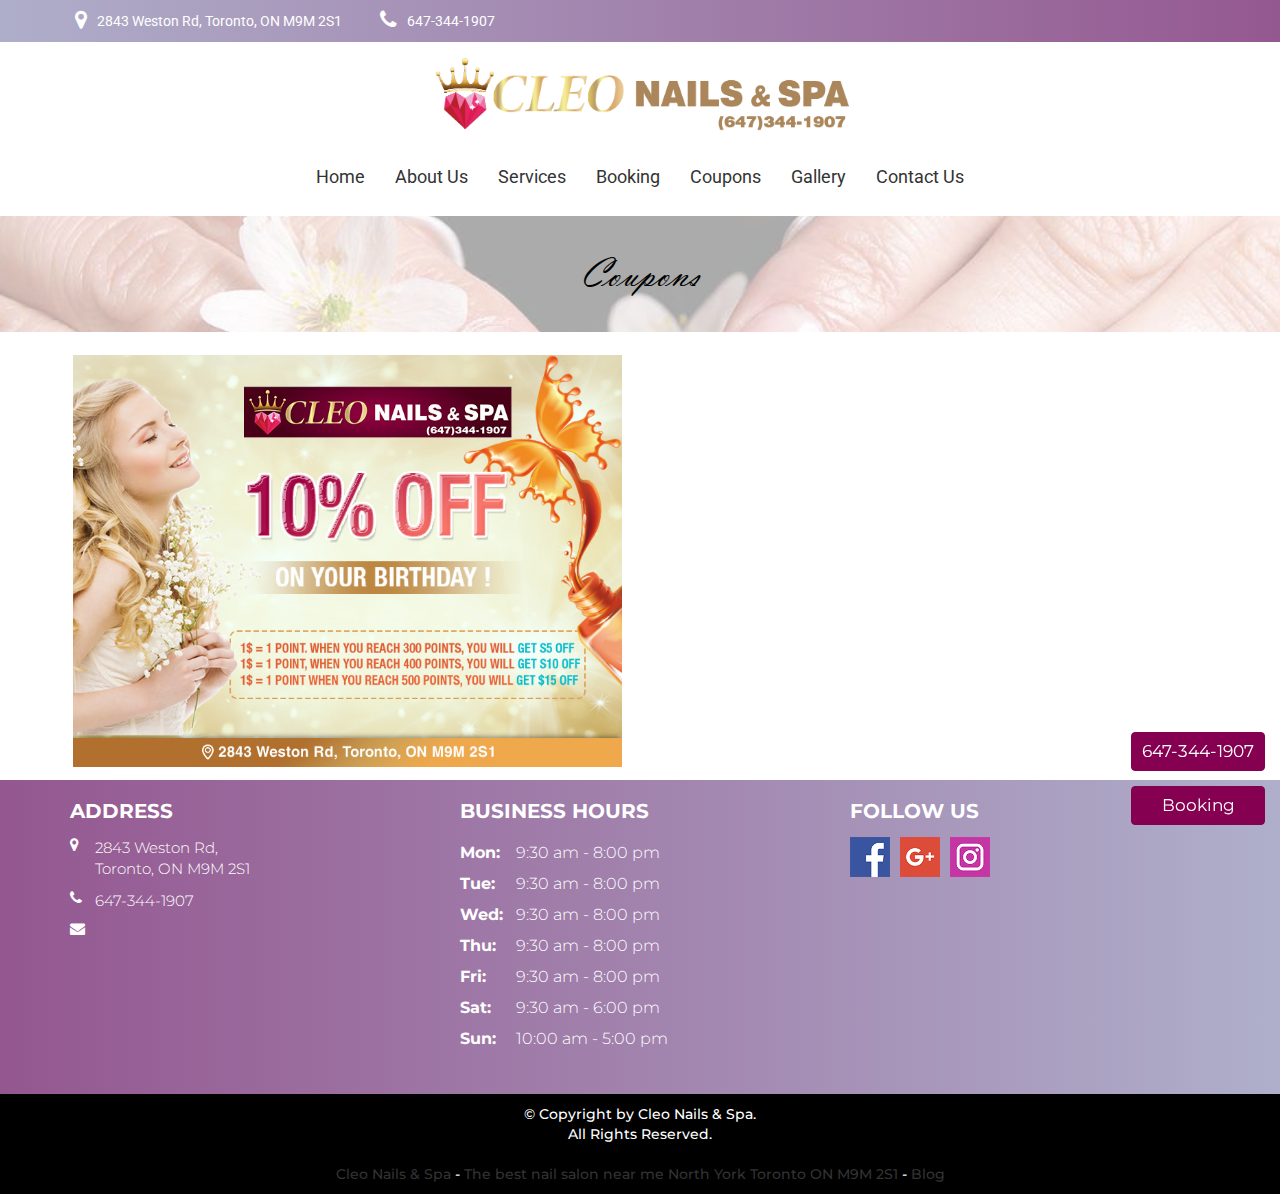
<file: coupons.html>
<!DOCTYPE html>
<html xmlns="http://www.w3.org/1999/xhtml" dir="ltr"
      lang="en"
      xmlns:og="http://ogp.me/ns#"
      xmlns:fb="http://www.facebook.com/2008/fbml"
      itemscope itemtype="https://schema.org/NailSalon">


<!-- Mirrored from cleonailsspatoronto.com/coupons by HTTrack Website Copier/3.x [XR&CO'2014], Fri, 03 Dec 2021 07:31:04 GMT -->
<!-- Added by HTTrack --><meta http-equiv="content-type" content="text/html;charset=UTF-8" /><!-- /Added by HTTrack -->
<head>
    <!-- Language -->
    <meta http-equiv="content-language" content="en"/>
            <link rel="alternate" href="index.html" hreflang="x-default">
            <link rel="alternate" href="index.html" hreflang="en-CA">
    
    <!-- Meta limit -->
    
    <!-- Meta Tags -->
    <meta charset="utf-8">
    <meta name="viewport" content="width=device-width,initial-scale=1.0"/>
    <meta http-equiv="content-type" content="text/html; charset=UTF-8"/>
    <meta name="description" content="Coupons - Cleo Nails &amp; Spa - The best nail salon near me North York Toronto, ON M9M 2S1. Save 10% OFF for the customer&#39;s b-day. Book us: 647-344-1907/ 2843 Weston Rd, Toronto, ON M9M 2S1"/>
    <meta name="keywords" content=""/>
    <meta name="author" content="Cleo Nails &amp; Spa- The best nail salon near me  in North York ​Toronto, ON M9M 2S1"/>

    <!-- OG -->
    <meta property="og:title" content="Coupons - Cleo Nails &amp; Spa - The best nail salon near me North York Toronto, ON M9M 2S1"/>
    <meta property="og:description" content="Coupons - Cleo Nails &amp; Spa - The best nail salon near me North York Toronto, ON M9M 2S1. Save 10% OFF for the customer&#39;s b-day. Book us: 647-344-1907/ 2843 Weston Rd, Toronto, ON M9M 2S1"/>
    <meta property="og:image" content="uploads/fnail0dlojwt6/seo/2021/11/16/3_1637045508_71_1636450233_logo_btv2-3496-cleo.webp"/>
    <meta property="og:url" content="coupons.html"/>
    <meta property="og:type" content="website"/>
    <meta property="og:site_name" content="Cleo Nails & Spa"/>

    <!-- Dublin Core -->
    <link rel="schema.DC" href="http://purl.org/dc/elements/1.1/">
    <meta name="DC.title" content="Coupons - Cleo Nails &amp; Spa - The best nail salon near me North York Toronto, ON M9M 2S1">
    <meta name="DC.identifier" content="coupons.html">
    <meta name="DC.description" content="Coupons - Cleo Nails &amp; Spa - The best nail salon near me North York Toronto, ON M9M 2S1. Save 10% OFF for the customer&#39;s b-day. Book us: 647-344-1907/ 2843 Weston Rd, Toronto, ON M9M 2S1">
    <meta name="DC.subject" content="">
    <meta name="DC.language" scheme="UTF-8" content="en-ca">
    <meta itemprop="priceRange" name="priceRange" content="&#036;&#036;">

    <!-- GEO meta -->
    <meta name="geo.region" content="CA-ON">
    <meta name="geo.placename" content="Toronto">
    <meta name="geo.position" content="43.7209102,-79.5370291">
    <meta name="ICBM" content="43.7209102,-79.5370291">

    <!-- Page Title -->
    <title>Coupons - Cleo Nails &amp; Spa - The best nail salon near me North York Toronto, ON M9M 2S1</title>
    <!-- <base href="/themes/fnail03d/assets/"> -->

    <!-- canonical -->
            <link rel="canonical" href="coupons.html">
    
    
    
    <!-- Favicons -->
    <link rel="icon" href="uploads/fnail0dlojwt6/attach/1637044997_favicon_1636450233_logo_btv2-3496-cleo.webp" type="image/x-icon">
    <link rel="shortcut icon" href="uploads/fnail0dlojwt6/attach/1637044997_favicon_1636450233_logo_btv2-3496-cleo.webp" type="image/x-icon">
    <link rel="apple-touch-icon" href="uploads/fnail0dlojwt6/attach/1637044997_favicon_1636450233_logo_btv2-3496-cleo.webp" type="image/x-icon">

    <!-- Css -->
    <link rel="preconnect" href="https://fonts.googleapis.com/">
    <link rel="preconnect" href="https://fonts.gstatic.com/" crossorigin>
    <link href="https://fonts.googleapis.com/css2?family=Dosis&amp;family=Great+Vibes&amp;family=Montserrat&amp;family=Open+Sans&amp;family=Prata&amp;family=Roboto&amp;family=Stardos+Stencil&amp;display=swap"
          rel="stylesheet">

    <!-- CSS -->
    <link type="text/css" href='public/library/bootstrap/v3.3.7/bootstrap.min.css' rel="stylesheet">
<link type="text/css" href='public/library/font-awesome/v4.7.0/css/font-awesome.min.css' rel="stylesheet">
<link type="text/css" href='public/library/animate/animate.css' rel="stylesheet">
<link type="text/css" href='public/library/youtube/youtube-lazy.css' rel="stylesheet">
<link type="text/css" href='public/library/magnific-popup/magnific-popup.css' rel="stylesheet">

    <link type="text/css" href='themes/fnail03d/assets/css/menu_bar.css' rel="stylesheet">
<link type="text/css" href='themes/fnail03d/assets/css/main-styles.css' rel="stylesheet">
<link type="text/css" href='themes/fnail03d/assets/css/style.css' rel="stylesheet">
<link type="text/css" href='themes/fnail03d/assets/css/app.css' rel="stylesheet">
<link type="text/css" href='themes/fnail03d/assets/css/responsive.css' rel="stylesheet">
<link type="text/css" href='themes/fnail03d/assets/css/custom2048.css?v=1.5' rel="stylesheet">

    <style type="text/css">@media (max-width: 575px) { .contact-footer { padding: 15px; } } .service-staff-info h5, .date-info, .time-info { font-size: 17px; }.content-side-menu, body, .header-container { z-index: 2; position: static; } .layout-header-1.pad-vertical-5.row.background-42.hidden-sm.hidden-xs { background: #868686; } p.title_giftcard { font-size: 24px;} @media screen and (max-width: 992px){ .content-item-about-us { margin-bottom: 0px; margin: 10px; }} .content-item-about-us p { margin-top: 10px;}.content-item-about-us, .img-item-about-us, .content-item-about-us p { width: 100%; padding: 0 !important; margin: 0 !important; } .about-us-page-1 .title-about-us { font-size: 30px; text-align: left; margin-bottom: 20px; } #owl-demo .item img { width: 18%;} .banner-page-list h2 { color: #000;} .banner-page-list { background-image: url(uploads/fnail0dlojwt6/filemanager/dreamstime_m_14109279_13666.jpg); background-size: cover;} .img-info-staff { display: none; } p.review { color: #850050 !IMPORTANT; font-weight: 600; } #owl-demo .item img { border: inherit !important; } .title-standard h2 { color: #000;} .abc .owl-item p { color: #fff; font-style: italic; } .our-services.abc { background-image: none !important; background: linear-gradient(to right,#e9e9ff,#945790) !important; } .layout-header-1.pad-vertical-5.row.background-42.hidden-sm.hidden-xs { background: linear-gradient(to right,#afafca,#945790) !important; } @media ( max-width: 767px ) { .our-services, .banner-page-list { background-position: center; background-size: 100%; background-attachment: scroll; } .our-services { background-size: cover; } } .footer-page { background-position: center; } .footer-page { background: linear-gradient(to right,#945790,#AFAFCB) !important; } #owl-demo .item img { width: 13%; text-align: center; margin: auto; display: block; width: 150px !important; } .review { padding-top: 10px; } @media (max-width: 687px){ .banner-page-list { height: 100px !important; }} @media ( max-width: 575px ) { .info-staff { float: none; width: 100%; } } .detail-price-name { font-weight: normal !important; } .detail-price-number { font-weight: 600; } .col-xs-4.staff-avatar { display: none; } .arrow-footer.zindex-1 { display: none; } .img-our-services { width: 100%; height: 327px; } @media only screen and (max-width: 687px) { .about-us-page-1 .title-about-us { font-size: 24px; text-align: center;}} .copyright p { color: #fff;} .contact-footer p spam { color: #fff; } .footer-page:after { background: none; }</style>

    <script type="text/javascript" src="public/library/jquery/v2.2.4/jquery.min.js" ></script>

    <script type="text/javascript">
        let webForm = {"required":"(required)","optional":"(optional)","any_person":"Any person","price":"Price","morning":"Morning","afternoon":"Afternoon","sunday":"Sunday","monday":"Monday","tuesday":"Tuesday","wednesday":"Wednesday","thursday":"Thursday","friday":"Friday","saturday":"Saturday","jan":"Jan","feb":"Feb","mar":"Mar","apr":"Apr","may":"May","jun":"Jun","jul":"Jul","aug":"Aug","sep":"Sep","oct":"Oct","nov":"Nov","dec":"Dec","contact_name":"Your name","contact_name_placeholder":"","contact_name_maxlength":"75","contact_email":"Your email","contact_email_placeholder":"","contact_email_maxlength":"75","contact_phone":"Your phone","contact_phone_placeholder":"","contact_phone_maxlength":"15","contact_subject":"Your subject","contact_subject_placeholder":"","contact_subject_maxlength":"250","contact_message":"Your message","contact_message_placeholder":"","contact_message_maxlength":"500","contact_btn_send":"Send Us","contact_name_err":"Please enter your name","contact_email_err":"Please enter your email","contact_phone_err":"Please enter your phone","contact_subject_err":"Please enter your subject","contact_message_err":"Please enter your message","newsletter_name":"Your name","newsletter_name_placeholder":"","newsletter_name_maxlength":"75","newsletter_email":"Your email","newsletter_email_placeholder":"","newsletter_email_maxlength":"75","newsletter_phone":"Your phone","newsletter_phone_placeholder":"","newsletter_phone_maxlength":"15","newsletter_btn_send":"Submit","newsletter_name_err":"Please enter your name","newsletter_email_err":"Please enter your email","newsletter_phone_err":"Please enter your phone","newsletter_success":"Thank you for your subscription","booking_name":"Your name","booking_name_placeholder":"","booking_name_maxlength":"75","booking_phone":"Your phone","booking_phone_placeholder":"","booking_phone_maxlength":"15","booking_email":"Your email","booking_email_placeholder":"","booking_email_maxlength":"75","booking_service":"Service","booking_service_placeholder":"Select service","booking_menu":"Menu","booking_menu_placeholder":"Select menu","booking_technician":"Technician","booking_technician_placeholder":"Select technician","booking_person_number":"Number","booking_date":"Date","booking_date_placeholder":"","booking_date_maxlength":"15","booking_hours":"Hour","booking_hours_placeholder":"Select hour","booking_note":"Note","booking_note_maxlength":"200","booking_note_placeholder":"(Max length 200 character)","booking_store":"Storefront","booking_store_placeholder":"Select storefront","booking_add_another_service":"Add another service","booking_information":"Appointment Information","booking_order_information":"Order Information","booking_popup_message":"Message","booking_popup_confirm":"Confirm booking information ?","booking_popup_confirm_description":"We will send a text message to you via the number below after we confirm the calendar for your booking.","booking_order_popup_confirm":"Confirm order information ?","booking_order_popup_confirm_description":"We will send a text message to you via the number below after we confirm the calendar for your order.","booking_btn_send":"Send appointment now","booking_btn_search":"Search","booking_btn_booking":"Booking","booking_btn_confirm":"Confirm","booking_btn_cancel":"Cancel","booking_hours_expired":"Has expired","booking_name_err":"Please enter your name","booking_phone_err":"Please enter your phone","booking_email_err":"Please enter your email","booking_service_err":"Please choose a service","booking_menu_err":"Please choose a menu","booking_technician_err":"Please choose a technician","booking_date_err":"Please choose date","booking_hours_err":"Please choose hour","booking_get_hours_timeout":"Network timeout, Please click the button search to try again"};
        let webBooking = {
            enable: true,
            minDate: "12/03/2021",
            requiredTechnician: false,
            requiredEmail: false,
            requiredHour: true,
        };
        let webFormat = {
            dateFormat: "MM/DD/YYYY",
            datePosition: "1,0,2",
            phoneFormat: "(000) 000-0000",
        };
        let webGlobal = {
            site: "coupons",
            siteAct: "",
            siteSubAct: "",
            noPhoto: "/public/library/global/no-photo.jpg",
            isTablet: false,
            isMobile: false,
            enableRecaptcha: false,
        };

        var bookingRequiredTechnician = '';
        var bookingRequiredEmail = '';
        var enableRecaptcha = 0;
        var posFormat = "1,0,2";
        var dateFormatBooking = "MM/DD/YYYY";
        var minDateBooking = '12/03/2021';
        var phoneFormat = "(000) 000-0000";
        var num_paging = "12";
        var site = "coupons";
    </script>

    <!-- Header Code -->
    <meta name="google-site-verification" content="uh0lSc7acrBxhar4ODWYhZpUT5wncmkHX5Ro-19NZeM" /><!-- <meta name="robots" content="none, noarchive"> -->        </head>
<body class="site-sub-page site-coupons site-act- home">
    <!-- Facebook Root And H1 Seo -->
    <h1 style="display: none"></h1>
    <div id="fb-root" style="display: none"></div>

    <!-- Main Body -->
    <!-- Tpl header main -->
<!-- Active freeze header by insert this html into the website page -->
<!-- value = "1": Mobile and Desktop;  -->
<!-- value = "2": Mobile;  -->
<!-- value = "3": Desktop;  -->
<!--<input type="hidden" name="activeFreezeHeader" value="1">--><div class="menu-bar-mobile">
    <div class="logo-menu">
        <a itemprop="url" href="index.html">
            <img itemprop="logo" class="transition" src="uploads/fnail0dlojwt6/attach/1636450233_logo_btv2-3496-cleo.png" alt="">
        </a>
    </div>
     <ul><li itemprop="name"><a itemprop="url" href="index.html">Home</a></li><li><a itemprop="url" href="about.html">About Us</a></li><li itemprop="name"><a itemprop="url" href="service.html">Services</a></li><li itemprop="name"><a itemprop="url" href="https://booking.gocheckin.net/v2/11776">Booking</a></li><li itemprop="name"><a itemprop="url" href="coupons.html" title="">Coupons</a></li><li itemprop="name"><a itemprop="url" href="gallery.html">Gallery</a></li><li itemprop="name"><a itemprop="url" href="contact.html">Contact Us</a></li></ul></div><div class="content-side-menu">
    <div class="shadow-mobile"></div>
    <!-- Tpl header_main -->
<div class="header-container">
    <div class="layout-header-1 pad-vertical-5 row background-42 hidden-sm hidden-xs">
        <div class="container">
            <div class="row">
                <div class="col-lg-8 col-md-8 col-sm-12 col-xs-12 hidden-sm hidden-xs">
    <div class="contact-link">
        <p class="inline-block mar-horizontal-5 company_address"><i class="fa fa-map-marker mar-right-10"></i>
            <span itemprop="address">2843 Weston Rd, </br>Toronto, ON M9M 2S1 </span>
        </p>
        <p class="inline-block mar-horizontal-5">
            <i class="fa fa-phone mar-right-10"></i>
            <span>
                <a itemprop="telephone" style="color: #ffffff;" href="tel:647-344-1907">647-344-1907</a>
            </span>
        </p>
    </div>
</div>            </div>
        </div>
    </div>

    <div class="wrap-freeze-header-mobile clearfix hidden-md hidden-lg">
        <div class="flag-freeze-header-mobile">
            <div class="container">
                <div class="box-color clearfix">
                    <div class="layout-header-2 pad-vertical-5">
                        <div class="logo">
                            <a itemprop="url" href="index.html" title="">
    <img itemprop="logo"  src="uploads/fnail0dlojwt6/attach/1636450233_logo_btv2-3496-cleo.png" alt=""/>
</a>                        </div>
                        <div class="menu-btn-show pos-left">
                            <span class="border-style"></span>
                            <span class="border-style"></span>
                            <span class="border-style"></span>
                        </div>
                    </div>
                </div>
            </div>
        </div>
    </div>

    <div class="container hidden-xs hidden-sm">
        <div class="box-color clearfix">
            <div class="layout-header-2 pad-vertical-5">
                <div class="logo">
                    <a itemprop="url" href="index.html" title="">
    <img itemprop="logo"  src="uploads/fnail0dlojwt6/attach/1636450233_logo_btv2-3496-cleo.png" alt=""/>
</a>                </div>
            </div>
        </div>
    </div>
    <div class="wrap-freeze-header clearfix hidden-xs hidden-sm">
        <div class="flag-freeze-header">
            <div class="container">
                <div class="box-color clearfix">
                    <div class="layout-header-3 pad-vertical-5">
                        <div class="main-menu center">
                            <ul><li itemprop="name"><a itemprop="url" href="index.html">Home</a></li><li><a itemprop="url" href="about.html">About Us</a></li><li itemprop="name"><a itemprop="url" href="service.html">Services</a></li><li itemprop="name"><a itemprop="url" href="https://booking.gocheckin.net/v2/11776">Booking</a></li><li itemprop="name"><a itemprop="url" href="coupons.html" title="">Coupons</a></li><li itemprop="name"><a itemprop="url" href="gallery.html">Gallery</a></li><li itemprop="name"><a itemprop="url" href="contact.html">Contact Us</a></li></ul>                        </div>
                    </div>
                </div>
            </div>
        </div>
    </div>
</div>    <!-- Extend /public/library/magnific-popup/magnific-popup.css success --><!-- Extend /public/library/magnific-popup/magnific-popup.min.js success --><!-- Extend /public/library/global/js/init.magnific-popup.js success -->
<div class="banner-page-list">
    <div class="title-page">
        <div class="ac">
            <h2> 
                Coupons
            </h2>
            <div class="breakcrumb">
                <a href="index.html">Home</a>
                / 
                <p>Coupons</p>
            </div>
        </div>
    </div>
</div><!-- module 3 -->
<section class="coupon_page_v1">
    <div class="container">
        <section class="coupon_code_v1">
            <div class="row ">
                <!-- Start list coupons -->
                                    <div class="col-xs-12 col-sm-6 col-md-6 col-lg-6">
                        <div class="coupon_img_v1">
                            <a rel="group2" href="uploads/fnail0dlojwt6/coupon/1636533989_img_coupon1636533989.jpg"
                               class="coupon_gift m-magnific-popup">
                                <img itemprop="image" class="img_size"
                                     src="uploads/fnail0dlojwt6/coupon/1636533989_img_coupon1636533989.jpg" alt="coupon v1">
                            </a>
                        </div>
                    </div>
                                <!-- End list coupons -->
            </div>
        </section>
    </div>
</section>
<!-- module 4 -->        <!-- Tpl footer_main -->
    <!-- Tpl Footer main -->
<div class="footer-page center">
    <div class="contact-footer center">
        <div class="container">
            <div class="row">
                <div class="col-lg-4 col-md-4 col-sm-6 col-xs-12">
    <div class="item-footer">
        <h2 itemprop="name">Address</h2>
        <ul class="address_info">
                            <li style="color: #FFFFFF; font-size: 15px;"><i class="fa fa-map-marker"></i> <span itemprop="address">2843 Weston Rd, </br>Toronto, ON M9M 2S1</span></li>
                            <li ><a style="color: #FFFFFF; font-size: 15px;" itemprop="url" href="tel:647-344-1907"><i class="fa fa-phone"></i><span itemprop="telephone"> 647-344-1907</span> </a></li>
            <li ><a style="color: #FFFFFF; font-size: 15px;" itemprop="url" href="mailto:"><i class="fa fa-envelope"></i><span> </span> </a></li>
                        </ul>
        
    </div>
</div>

                 <div class="col-lg-4 col-md-4 col-sm-6 col-xs-12">
                    <div class="item-footer business-hour">
                        <h2 itemprop="name"><strong>Business Hours</strong></h2><ul>
<li itemprop="openingHours" data="mon 9:30 am-8:00 pm">
        <p>
<spam><strong>mon:</strong></spam>
            <span> 9:30 am - 8:00 pm</span>
        </p>
    </li>
<li itemprop="openingHours" data="tue 9:30 am-8:00 pm">
        <p>
<spam><strong>tue:</strong></spam>
            <span> 9:30 am - 8:00 pm</span>
        </p>
    </li>
<li itemprop="openingHours" data="wed 9:30 am-8:00 pm">
        <p>
<spam><strong>wed:</strong></spam>
            <span> 9:30 am - 8:00 pm</span>
        </p>
    </li>
<li itemprop="openingHours" data="thu 9:30 am-8:00 pm">
        <p>
<spam><strong>thu:</strong></spam>
            <span> 9:30 am - 8:00 pm</span>
        </p>
    </li>
<li itemprop="openingHours" data="fri 9:30 am-8:00 pm">
        <p>
<spam><strong>fri:</strong></spam>
            <span> 9:30 am - 8:00 pm</span>
        </p>
    </li>
<li itemprop="openingHours" data="sat 9:30 am-6:00 pm">
        <p>
<spam><strong>sat:</strong></spam>
            <span> 9:30 am - 6:00 pm</span>
        </p>
    </li>
<li itemprop="openingHours" data="sun 10:00 am-5:00 pm">
        <p>
<spam><strong>sun:</strong></spam>
            <span> 10:00 am - 5:00 pm</span>
        </p>
    </li>
</ul>





                    </div>
                </div>
                <div class="col-lg-4 col-md-4 col-sm-6 col-xs-12"><div class="item-footer"><h2>FOLLOW US</h2><div class="list-icon center"><ul>
            <li><a target="_blank" rel="nofollow noreferrer" href="https://www.facebook.com/Cleo-Nails-Spa-112381227902617">
                <img src="public/library/social/square/facebook.png" alt="facebook">
            </a></li>
    
    <!-- google link -->
            <li><a target="_blank" rel="nofollow noreferrer" href="https://www.google.com.vn/search?_ga=2.79932692.244578751.1635779542-427043917.1634333972&amp;lsig=AB86z5UHyAeIDLRapCFvZmayXLuj&amp;ludocid=8554242044889450953&amp;q=Cleo+Nails+%26+Spa&amp;ved=1t%3A65428#fpstate=lie">
                <img src="public/library/social/square/google-plus.png" alt="google">
            </a></li>
    
    <!-- twitter link -->
    
    <!-- youtube link -->
    
    <!-- instagram link -->
            <li><a target="_blank" rel="nofollow noreferrer" href="https://www.instagram.com/cleonailsspa.toronto">
                <img src="public/library/social/square/instagram.png" alt="instagram">
            </a></li>
    
    <!-- tiktok link -->
    
    <!-- yelp link -->
    
    <!-- vimeo link -->
        <!-- blog link -->
    
    
    <!-- pinterest link -->
    
    </ul></div></div></div>            </div>
        </div>
        <div class="arrow-footer zindex-1" data-aos="fade-up" data-aos-easing="linear" data-aos-duration="700">
            <span class="fa fa-angle-up" data-aos="fade-up" data-aos-easing="linear" data-aos-duration="1100"></span>
            <span class="fa fa-angle-up" data-aos="fade-up" data-aos-easing="linear" data-aos-duration="1000"></span>
        </div>
    </div>
    <div class="copyright zindex-9 center">
        <p>© Copyright by Cleo Nails & Spa. <br />All Rights Reserved.<br /><br /> <a href="index.html" title="Cleo Nails & Spa - The best nail salon near me North York Toronto ON M9M 2S1">Cleo Nails & Spa</a> -<a href="index.html" title="Cleo Nails & Spa - The best nail salon near me North York Toronto ON M9M 2S1"> The best nail salon near me North York Toronto ON M9M 2S1</a> - <a href="news.html" title="Blog">Blog</a></p>    </div>
</div>    <!-- Active freeze footer by delete style display: none --><div class="freeze-footer"><ul><li><a href="tel:647-344-1907" class="btn btn-default btn_call_now btn-call" title="Call us">647-344-1907</a></li><li><a href="https://booking.gocheckin.net/v2/11776" class="btn btn-default btn_make_appointment" title="Booking">Booking</a></li></ul></div></div>

<!-- Pnotify & Popup -->

    <!-- Disable Booking -->
    
    <!-- JS -->
    <script type="text/javascript" src="public/library/bootstrap/v3.3.7/bootstrap.min.js" ></script>
<script type="text/javascript" src="public/library/wow/wow.min.js" ></script>
<script type="text/javascript" src="public/library/youtube/youtube-lazy.js" ></script>
<script type="text/javascript" src="public/library/magnific-popup/magnific-popup.min.js" ></script>
<script type="text/javascript" src="public/library/global/js/init.magnific-popup.js" ></script>
<script type="text/javascript" src="public/library/global/js/init.global.js" ></script>
<script type="text/javascript" src="public/library/global/js/init.header-is-on-freeze.js" ></script>
<script type="text/javascript" src="themes/fnail03d/assets/js/script.js" ></script>

    <script type="text/javascript"></script>

    <!-- Google Analytics -->
    
    <!-- Footer Code -->
    </body>

<!-- Mirrored from cleonailsspatoronto.com/coupons by HTTrack Website Copier/3.x [XR&CO'2014], Fri, 03 Dec 2021 07:31:04 GMT -->
</html>
</file>
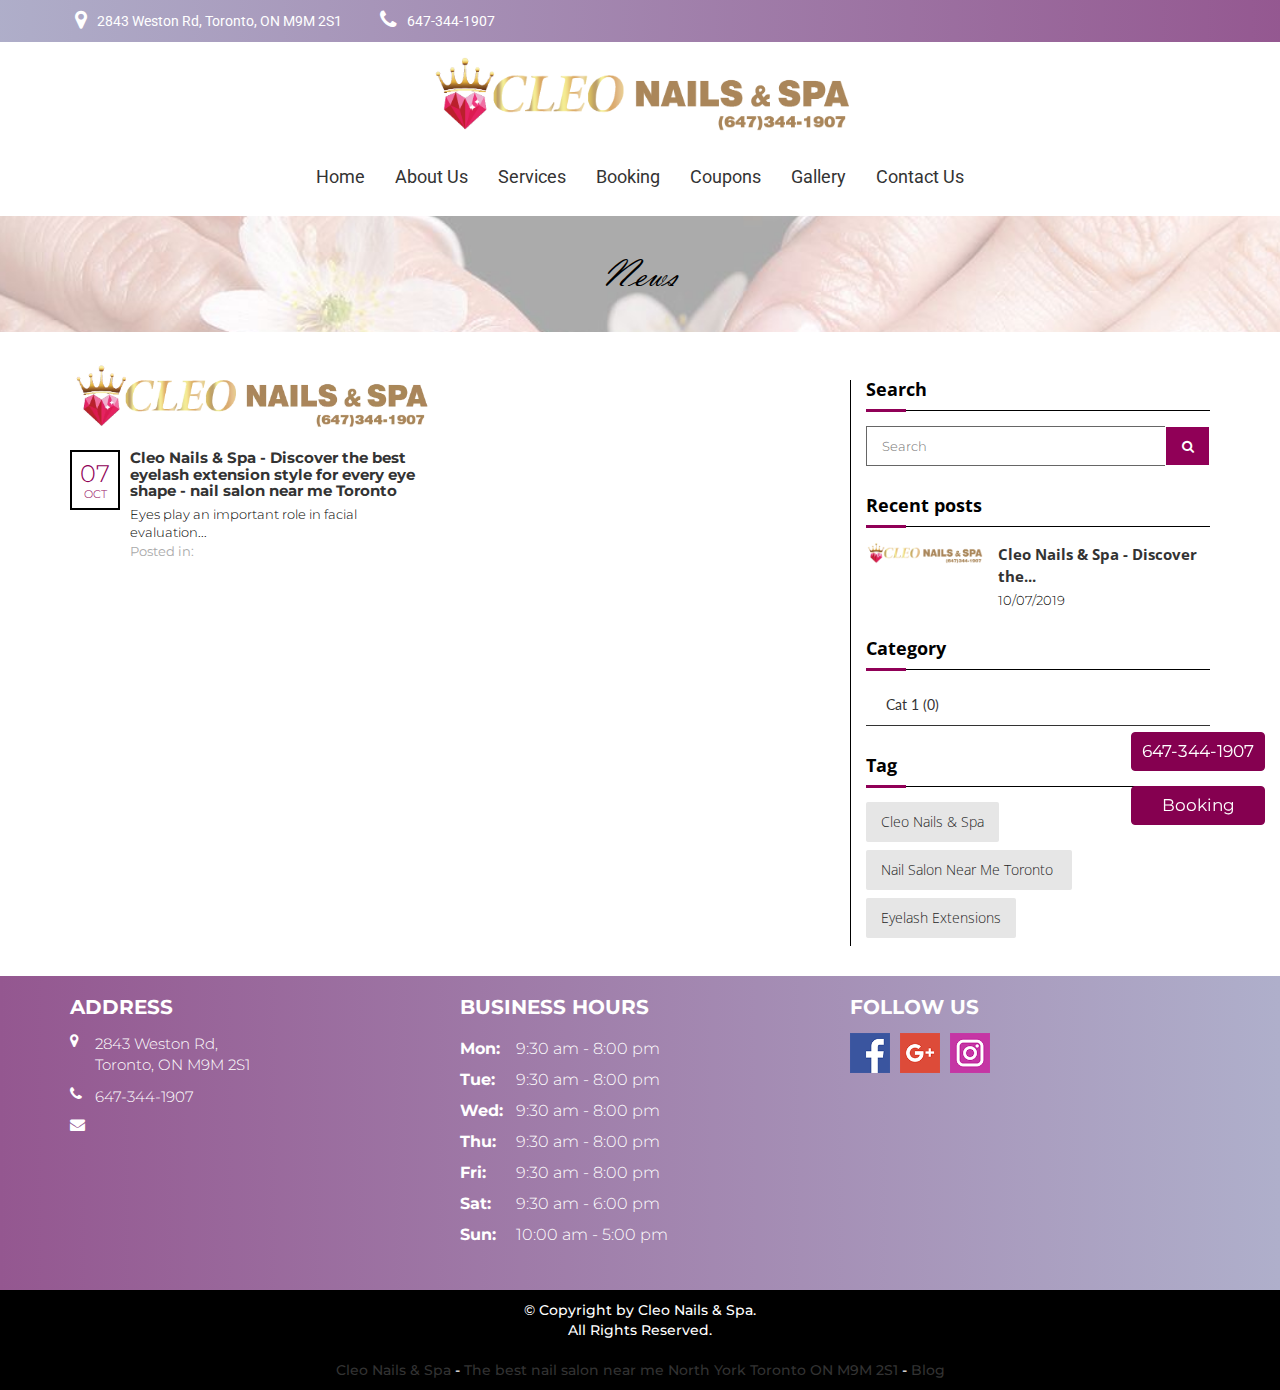
<file: eyelash-extensions.html>
<!DOCTYPE html>
<html xmlns="http://www.w3.org/1999/xhtml" dir="ltr"
      lang="en"
      xmlns:og="http://ogp.me/ns#"
      xmlns:fb="http://www.facebook.com/2008/fbml"
      itemscope itemtype="https://schema.org/NailSalon">


<!-- Mirrored from cleonailsspatoronto.com/eyelash-extensions by HTTrack Website Copier/3.x [XR&CO'2014], Fri, 03 Dec 2021 07:31:14 GMT -->
<!-- Added by HTTrack --><meta http-equiv="content-type" content="text/html;charset=UTF-8" /><!-- /Added by HTTrack -->
<head>
    <!-- Language -->
    <meta http-equiv="content-language" content="en"/>
            <link rel="alternate" href="index.html" hreflang="x-default">
            <link rel="alternate" href="index.html" hreflang="en-CA">
    
    <!-- Meta limit -->
    
    <!-- Meta Tags -->
    <meta charset="utf-8">
    <meta name="viewport" content="width=device-width,initial-scale=1.0"/>
    <meta http-equiv="content-type" content="text/html; charset=UTF-8"/>
    <meta name="description" content="Cleo Nails &amp; Spa is a top-notch nail salon and spa in North York ​Toronto, ON M9M 2S1 with: Manicure, Pedicure, Acrylic, Waxing, Eyelash Extensions, permanent makeup, facial..."/>
    <meta name="keywords" content=""/>
    <meta name="author" content="Cleo Nails &amp; Spa- The best nail salon near me  in North York ​Toronto, ON M9M 2S1"/>

    <!-- OG -->
    <meta property="og:title" content="Cleo Nails &amp; Spa- The best nail salon near me  in North York ​Toronto, ON M9M 2S1"/>
    <meta property="og:description" content="Cleo Nails &amp; Spa is a top-notch nail salon and spa in North York ​Toronto, ON M9M 2S1 with: Manicure, Pedicure, Acrylic, Waxing, Eyelash Extensions, permanent makeup, facial..."/>
    <meta property="og:image" content="uploads/fnail0dlojwt6/attach/1637044966_1636450233_logo_btv2-3496-cleo.webp"/>
    <meta property="og:url" content="eyelash-extensions.html"/>
    <meta property="og:type" content="article"/>
    <meta property="og:site_name" content="Cleo Nails & Spa"/>

    <!-- Dublin Core -->
    <link rel="schema.DC" href="http://purl.org/dc/elements/1.1/">
    <meta name="DC.title" content="Cleo Nails &amp; Spa- The best nail salon near me  in North York ​Toronto, ON M9M 2S1">
    <meta name="DC.identifier" content="eyelash-extensions.html">
    <meta name="DC.description" content="Cleo Nails &amp; Spa is a top-notch nail salon and spa in North York ​Toronto, ON M9M 2S1 with: Manicure, Pedicure, Acrylic, Waxing, Eyelash Extensions, permanent makeup, facial...">
    <meta name="DC.subject" content="">
    <meta name="DC.language" scheme="UTF-8" content="en-ca">
    <meta itemprop="priceRange" name="priceRange" content="&#036;&#036;">

    <!-- GEO meta -->
    <meta name="geo.region" content="CA-ON">
    <meta name="geo.placename" content="Toronto">
    <meta name="geo.position" content="43.7209102,-79.5370291">
    <meta name="ICBM" content="43.7209102,-79.5370291">

    <!-- Page Title -->
    <title>Cleo Nails &amp; Spa- The best nail salon near me  in North York Toronto, ON M9M 2S1</title>
    <!-- <base href="/themes/fnail03d/assets/"> -->

    <!-- canonical -->
            <link rel="canonical" href="eyelash-extensions.html">
    
    
    
    <!-- Favicons -->
    <link rel="icon" href="uploads/fnail0dlojwt6/attach/1637044997_favicon_1636450233_logo_btv2-3496-cleo.webp" type="image/x-icon">
    <link rel="shortcut icon" href="uploads/fnail0dlojwt6/attach/1637044997_favicon_1636450233_logo_btv2-3496-cleo.webp" type="image/x-icon">
    <link rel="apple-touch-icon" href="uploads/fnail0dlojwt6/attach/1637044997_favicon_1636450233_logo_btv2-3496-cleo.webp" type="image/x-icon">

    <!-- Css -->
    <link rel="preconnect" href="https://fonts.googleapis.com/">
    <link rel="preconnect" href="https://fonts.gstatic.com/" crossorigin>
    <link href="https://fonts.googleapis.com/css2?family=Dosis&amp;family=Great+Vibes&amp;family=Montserrat&amp;family=Open+Sans&amp;family=Prata&amp;family=Roboto&amp;family=Stardos+Stencil&amp;display=swap"
          rel="stylesheet">

    <!-- CSS -->
    <link type="text/css" href='public/library/bootstrap/v3.3.7/bootstrap.min.css' rel="stylesheet">
<link type="text/css" href='public/library/font-awesome/v4.7.0/css/font-awesome.min.css' rel="stylesheet">
<link type="text/css" href='public/library/animate/animate.css' rel="stylesheet">
<link type="text/css" href='public/library/youtube/youtube-lazy.css' rel="stylesheet">

    <link type="text/css" href='themes/fnail03d/assets/css/menu_bar.css' rel="stylesheet">
<link type="text/css" href='themes/fnail03d/assets/css/main-styles.css' rel="stylesheet">
<link type="text/css" href='themes/fnail03d/assets/css/style.css' rel="stylesheet">
<link type="text/css" href='themes/fnail03d/assets/css/app.css' rel="stylesheet">
<link type="text/css" href='themes/fnail03d/assets/css/responsive.css' rel="stylesheet">
<link type="text/css" href='themes/fnail03d/assets/css/custom2048.css?v=1.5' rel="stylesheet">

    <style type="text/css">@media (max-width: 575px) { .contact-footer { padding: 15px; } } .service-staff-info h5, .date-info, .time-info { font-size: 17px; }.content-side-menu, body, .header-container { z-index: 2; position: static; } .layout-header-1.pad-vertical-5.row.background-42.hidden-sm.hidden-xs { background: #868686; } p.title_giftcard { font-size: 24px;} @media screen and (max-width: 992px){ .content-item-about-us { margin-bottom: 0px; margin: 10px; }} .content-item-about-us p { margin-top: 10px;}.content-item-about-us, .img-item-about-us, .content-item-about-us p { width: 100%; padding: 0 !important; margin: 0 !important; } .about-us-page-1 .title-about-us { font-size: 30px; text-align: left; margin-bottom: 20px; } #owl-demo .item img { width: 18%;} .banner-page-list h2 { color: #000;} .banner-page-list { background-image: url(uploads/fnail0dlojwt6/filemanager/dreamstime_m_14109279_13666.jpg); background-size: cover;} .img-info-staff { display: none; } p.review { color: #850050 !IMPORTANT; font-weight: 600; } #owl-demo .item img { border: inherit !important; } .title-standard h2 { color: #000;} .abc .owl-item p { color: #fff; font-style: italic; } .our-services.abc { background-image: none !important; background: linear-gradient(to right,#e9e9ff,#945790) !important; } .layout-header-1.pad-vertical-5.row.background-42.hidden-sm.hidden-xs { background: linear-gradient(to right,#afafca,#945790) !important; } @media ( max-width: 767px ) { .our-services, .banner-page-list { background-position: center; background-size: 100%; background-attachment: scroll; } .our-services { background-size: cover; } } .footer-page { background-position: center; } .footer-page { background: linear-gradient(to right,#945790,#AFAFCB) !important; } #owl-demo .item img { width: 13%; text-align: center; margin: auto; display: block; width: 150px !important; } .review { padding-top: 10px; } @media (max-width: 687px){ .banner-page-list { height: 100px !important; }} @media ( max-width: 575px ) { .info-staff { float: none; width: 100%; } } .detail-price-name { font-weight: normal !important; } .detail-price-number { font-weight: 600; } .col-xs-4.staff-avatar { display: none; } .arrow-footer.zindex-1 { display: none; } .img-our-services { width: 100%; height: 327px; } @media only screen and (max-width: 687px) { .about-us-page-1 .title-about-us { font-size: 24px; text-align: center;}} .copyright p { color: #fff;} .contact-footer p spam { color: #fff; } .footer-page:after { background: none; }</style>

    <script type="text/javascript" src="public/library/jquery/v2.2.4/jquery.min.js" ></script>

    <script type="text/javascript">
        let webForm = {"required":"(required)","optional":"(optional)","any_person":"Any person","price":"Price","morning":"Morning","afternoon":"Afternoon","sunday":"Sunday","monday":"Monday","tuesday":"Tuesday","wednesday":"Wednesday","thursday":"Thursday","friday":"Friday","saturday":"Saturday","jan":"Jan","feb":"Feb","mar":"Mar","apr":"Apr","may":"May","jun":"Jun","jul":"Jul","aug":"Aug","sep":"Sep","oct":"Oct","nov":"Nov","dec":"Dec","contact_name":"Your name","contact_name_placeholder":"","contact_name_maxlength":"75","contact_email":"Your email","contact_email_placeholder":"","contact_email_maxlength":"75","contact_phone":"Your phone","contact_phone_placeholder":"","contact_phone_maxlength":"15","contact_subject":"Your subject","contact_subject_placeholder":"","contact_subject_maxlength":"250","contact_message":"Your message","contact_message_placeholder":"","contact_message_maxlength":"500","contact_btn_send":"Send Us","contact_name_err":"Please enter your name","contact_email_err":"Please enter your email","contact_phone_err":"Please enter your phone","contact_subject_err":"Please enter your subject","contact_message_err":"Please enter your message","newsletter_name":"Your name","newsletter_name_placeholder":"","newsletter_name_maxlength":"75","newsletter_email":"Your email","newsletter_email_placeholder":"","newsletter_email_maxlength":"75","newsletter_phone":"Your phone","newsletter_phone_placeholder":"","newsletter_phone_maxlength":"15","newsletter_btn_send":"Submit","newsletter_name_err":"Please enter your name","newsletter_email_err":"Please enter your email","newsletter_phone_err":"Please enter your phone","newsletter_success":"Thank you for your subscription","booking_name":"Your name","booking_name_placeholder":"","booking_name_maxlength":"75","booking_phone":"Your phone","booking_phone_placeholder":"","booking_phone_maxlength":"15","booking_email":"Your email","booking_email_placeholder":"","booking_email_maxlength":"75","booking_service":"Service","booking_service_placeholder":"Select service","booking_menu":"Menu","booking_menu_placeholder":"Select menu","booking_technician":"Technician","booking_technician_placeholder":"Select technician","booking_person_number":"Number","booking_date":"Date","booking_date_placeholder":"","booking_date_maxlength":"15","booking_hours":"Hour","booking_hours_placeholder":"Select hour","booking_note":"Note","booking_note_maxlength":"200","booking_note_placeholder":"(Max length 200 character)","booking_store":"Storefront","booking_store_placeholder":"Select storefront","booking_add_another_service":"Add another service","booking_information":"Appointment Information","booking_order_information":"Order Information","booking_popup_message":"Message","booking_popup_confirm":"Confirm booking information ?","booking_popup_confirm_description":"We will send a text message to you via the number below after we confirm the calendar for your booking.","booking_order_popup_confirm":"Confirm order information ?","booking_order_popup_confirm_description":"We will send a text message to you via the number below after we confirm the calendar for your order.","booking_btn_send":"Send appointment now","booking_btn_search":"Search","booking_btn_booking":"Booking","booking_btn_confirm":"Confirm","booking_btn_cancel":"Cancel","booking_hours_expired":"Has expired","booking_name_err":"Please enter your name","booking_phone_err":"Please enter your phone","booking_email_err":"Please enter your email","booking_service_err":"Please choose a service","booking_menu_err":"Please choose a menu","booking_technician_err":"Please choose a technician","booking_date_err":"Please choose date","booking_hours_err":"Please choose hour","booking_get_hours_timeout":"Network timeout, Please click the button search to try again"};
        let webBooking = {
            enable: true,
            minDate: "12/03/2021",
            requiredTechnician: false,
            requiredEmail: false,
            requiredHour: true,
        };
        let webFormat = {
            dateFormat: "MM/DD/YYYY",
            datePosition: "1,0,2",
            phoneFormat: "(000) 000-0000",
        };
        let webGlobal = {
            site: "news",
            siteAct: "tags",
            siteSubAct: "eyelash-extensions",
            noPhoto: "/public/library/global/no-photo.jpg",
            isTablet: false,
            isMobile: false,
            enableRecaptcha: false,
        };

        var bookingRequiredTechnician = '';
        var bookingRequiredEmail = '';
        var enableRecaptcha = 0;
        var posFormat = "1,0,2";
        var dateFormatBooking = "MM/DD/YYYY";
        var minDateBooking = '12/03/2021';
        var phoneFormat = "(000) 000-0000";
        var num_paging = "12";
        var site = "news";
    </script>

    <!-- Header Code -->
    <meta name="google-site-verification" content="uh0lSc7acrBxhar4ODWYhZpUT5wncmkHX5Ro-19NZeM" /><!-- <meta name="robots" content="none, noarchive"> -->        </head>
<body class="site-sub-page site-news site-act-tags home">
    <!-- Facebook Root And H1 Seo -->
    <h1 style="display: none">Cleo Nails &amp; Spa- The best nail salon near me  in North York ​Toronto, ON M9M 2S1</h1>
    <div id="fb-root" style="display: none"></div>

    <!-- Main Body -->
    <!-- Tpl header main -->
<!-- Active freeze header by insert this html into the website page -->
<!-- value = "1": Mobile and Desktop;  -->
<!-- value = "2": Mobile;  -->
<!-- value = "3": Desktop;  -->
<!--<input type="hidden" name="activeFreezeHeader" value="1">--><div class="menu-bar-mobile">
    <div class="logo-menu">
        <a itemprop="url" href="index.html">
            <img itemprop="logo" class="transition" src="uploads/fnail0dlojwt6/attach/1636450233_logo_btv2-3496-cleo.png" alt="">
        </a>
    </div>
     <ul><li itemprop="name"><a itemprop="url" href="index.html">Home</a></li><li><a itemprop="url" href="about.html">About Us</a></li><li itemprop="name"><a itemprop="url" href="service.html">Services</a></li><li itemprop="name"><a itemprop="url" href="https://booking.gocheckin.net/11776/appointment/book">Booking</a></li><li itemprop="name"><a itemprop="url" href="coupons.html" title="">Coupons</a></li><li itemprop="name"><a itemprop="url" href="gallery.html">Gallery</a></li><li itemprop="name"><a itemprop="url" href="contact.html">Contact Us</a></li></ul></div><div class="content-side-menu">
    <div class="shadow-mobile"></div>
    <!-- Tpl header_main -->
<div class="header-container">
    <div class="layout-header-1 pad-vertical-5 row background-42 hidden-sm hidden-xs">
        <div class="container">
            <div class="row">
                <div class="col-lg-8 col-md-8 col-sm-12 col-xs-12 hidden-sm hidden-xs">
    <div class="contact-link">
        <p class="inline-block mar-horizontal-5 company_address"><i class="fa fa-map-marker mar-right-10"></i>
            <span itemprop="address">2843 Weston Rd, </br>Toronto, ON M9M 2S1 </span>
        </p>
        <p class="inline-block mar-horizontal-5">
            <i class="fa fa-phone mar-right-10"></i>
            <span>
                <a itemprop="telephone" style="color: #ffffff;" href="tel:647-344-1907">647-344-1907</a>
            </span>
        </p>
    </div>
</div>            </div>
        </div>
    </div>

    <div class="wrap-freeze-header-mobile clearfix hidden-md hidden-lg">
        <div class="flag-freeze-header-mobile">
            <div class="container">
                <div class="box-color clearfix">
                    <div class="layout-header-2 pad-vertical-5">
                        <div class="logo">
                            <a itemprop="url" href="index.html" title="">
    <img itemprop="logo"  src="uploads/fnail0dlojwt6/attach/1636450233_logo_btv2-3496-cleo.png" alt=""/>
</a>                        </div>
                        <div class="menu-btn-show pos-left">
                            <span class="border-style"></span>
                            <span class="border-style"></span>
                            <span class="border-style"></span>
                        </div>
                    </div>
                </div>
            </div>
        </div>
    </div>

    <div class="container hidden-xs hidden-sm">
        <div class="box-color clearfix">
            <div class="layout-header-2 pad-vertical-5">
                <div class="logo">
                    <a itemprop="url" href="index.html" title="">
    <img itemprop="logo"  src="uploads/fnail0dlojwt6/attach/1636450233_logo_btv2-3496-cleo.png" alt=""/>
</a>                </div>
            </div>
        </div>
    </div>
    <div class="wrap-freeze-header clearfix hidden-xs hidden-sm">
        <div class="flag-freeze-header">
            <div class="container">
                <div class="box-color clearfix">
                    <div class="layout-header-3 pad-vertical-5">
                        <div class="main-menu center">
                            <ul><li itemprop="name"><a itemprop="url" href="index.html">Home</a></li><li><a itemprop="url" href="about.html">About Us</a></li><li itemprop="name"><a itemprop="url" href="service.html">Services</a></li><li itemprop="name"><a itemprop="url" href="https://booking.gocheckin.net/11776/appointment/book">Booking</a></li><li itemprop="name"><a itemprop="url" href="coupons.html" title="">Coupons</a></li><li itemprop="name"><a itemprop="url" href="gallery.html">Gallery</a></li><li itemprop="name"><a itemprop="url" href="contact.html">Contact Us</a></li></ul>                        </div>
                    </div>
                </div>
            </div>
        </div>
    </div>
</div>    
<link type="text/css" href='public/library/global/css/news.css' rel="stylesheet">

<!-- Extend /public/library/global/js/init.scroll-jump-to.jsjs/init.news.js success -->
<!-- Tpl main news -->
<!--
 # Support render.widget.news, render.news_data.news, render.news_title.news
 -->
<div class="pmain">
    <div class="banner-page-list">
        <div class="title-page">
            <div class="ac">
                <h2>News</h2>
            </div>
        </div>
    </div>
    <div class="in-container" style="margin-top: 30px;">
        <div class="container">
            <div class="in-content">
                <div class="section-news">
                    <div class="row">
                        <div class="col-md-8">
                                <div class="row section-news-row">
                                <div class="col-sm-6 col-md-6">
                <div class="n-item">
                    <div class="n-thumb">
                        <a href="cleo-nails-spa--discover-the-best-eyelash-extension-style-for-every-eye-shape--nail-salon-near-me-toronto-n1.html" title="Cleo Nails & Spa - Discover the best eyelash extension style for every eye shape - nail salon near me Toronto">
                            <img src="uploads/fnail0dlojwt6/news/2021/11/16/149e6add8ba57afd39e20fc7f6c40d1e.webp"
                                 alt="Cleo Nails & Spa - Discover the best eyelash extension style for every eye shape - nail salon near me Toronto" class="imgrps">
                        </a>
                    </div>
                    <div class="n-inner">
                        <div class="n-meta">
                            <div class="date-d">07</div>
                            <div class="date-m">Oct</div>
                        </div>
                        <div class="n-info">
                            <h3><a href="cleo-nails-spa--discover-the-best-eyelash-extension-style-for-every-eye-shape--nail-salon-near-me-toronto-n1.html" title="Cleo Nails & Spa - Discover the best eyelash extension style for every eye shape - nail salon near me Toronto">Cleo Nails & Spa - Discover the best eyelash extension style for every eye shape - nail salon near me Toronto</a></h3>
                            <div class="n-desc">Eyes play an important role in facial evaluation...</div>
                            <div class="n-author">
                                <span>Posted in:</span>
                                <a href="#" title=""></a>
                            </div>
                        </div>
                    </div>
                </div>
            </div>
            </div>
<div class="text-center">
    <div class="row">
    <div class="pagination_v1 text-center">
        <ul>
                    </ul>
    </div>
</div>
</div>
                        </div>
                        <div class="col-md-4">
                            <!-- Tpl widget news -->
<!--
 # Support render.search.news, render.news_latest.news, render.news_category.news, render.news_tag.news
 -->
<div class="news_sidebar_left">
    <div class="search_area_bar">
    <h3 class="leave_comment_v1" itemprop="name">Search</h3>
    <form enctype="multipart/form-data" action="news.html" method="post">
        <input name="keyword" value="" placeholder="Search" type="text">
        <button class="submit" type="submit"><i class="fa fa-search"></i></button>
    </form>
</div>    <div class="recent_area_bar">
        <h3 class="leave_comment_v1" itemprop="name">Recent posts</h3>
        <!-- Start recent posts -->
    <div class="signle_post_v1">
        <div class="img_post_rc_v1">
            <a itemprop="url" href="cleo-nails-spa--discover-the-best-eyelash-extension-style-for-every-eye-shape--nail-salon-near-me-toronto-n1.html" title="image recent">
                <img itemprop="image" src="uploads/fnail0dlojwt6/news/2021/11/16/149e6add8ba57afd39e20fc7f6c40d1e.webp" alt="image recent">
            </a>
        </div>
        <div class="txt_post_rc_v1">
            <h3 itemprop="name"><a itemprop="url" href="cleo-nails-spa--discover-the-best-eyelash-extension-style-for-every-eye-shape--nail-salon-near-me-toronto-n1.html">Cleo Nails & Spa - Discover the...</a></h3>
            <span>10/07/2019</span>
        </div>
    </div>
<!-- End recent posts -->    </div>
    <div class="category_news_v1">
        <h3 class="leave_comment_v1" itemprop="name">Category</h3>
        <ul class="clearfix list-category-news">
    <!-- Start category -->
            <li itemprop="name"><a itemprop="url" href="cat-1-nc1.html">Cat 1 <span>(0)</span></a></li>
        <!-- Start category -->
</ul>    </div>
    <div class="tag_news_v1">
        <h3 class="leave_comment_v1" itemprop="name">Tag</h3>
        <!-- Start tags -->
    <ul class="clearfix list-category-tags">
                    <li itemprop="name"><a itemprop="url" href="Cleo-Nails-%26-Spa.html">Cleo Nails &amp; Spa</a></li>
                    <li itemprop="name"><a itemprop="url" href="nail-salon-near-me-Toronto%C2%A0.html">nail salon near me Toronto </a></li>
                    <li itemprop="name"><a itemprop="url" href="eyelash-extensions.html">eyelash extensions</a></li>
            </ul>
<!-- End tags -->    </div>
</div>                        </div>
                    </div>
                </div>
            </div>
        </div>
    </div>
</div>        <!-- Tpl footer_main -->
    <!-- Tpl Footer main -->
<div class="footer-page center">
    <div class="contact-footer center">
        <div class="container">
            <div class="row">
                <div class="col-lg-4 col-md-4 col-sm-6 col-xs-12">
    <div class="item-footer">
        <h2 itemprop="name">Address</h2>
        <ul class="address_info">
                            <li style="color: #FFFFFF; font-size: 15px;"><i class="fa fa-map-marker"></i> <span itemprop="address">2843 Weston Rd, </br>Toronto, ON M9M 2S1</span></li>
                            <li ><a style="color: #FFFFFF; font-size: 15px;" itemprop="url" href="tel:647-344-1907"><i class="fa fa-phone"></i><span itemprop="telephone"> 647-344-1907</span> </a></li>
            <li ><a style="color: #FFFFFF; font-size: 15px;" itemprop="url" href="mailto:"><i class="fa fa-envelope"></i><span> </span> </a></li>
                        </ul>
        
    </div>
</div>

                 <div class="col-lg-4 col-md-4 col-sm-6 col-xs-12">
                    <div class="item-footer business-hour">
                        <h2 itemprop="name"><strong>Business Hours</strong></h2><ul>
<li itemprop="openingHours" data="mon 9:30 am-8:00 pm">
        <p>
<spam><strong>mon:</strong></spam>
            <span> 9:30 am - 8:00 pm</span>
        </p>
    </li>
<li itemprop="openingHours" data="tue 9:30 am-8:00 pm">
        <p>
<spam><strong>tue:</strong></spam>
            <span> 9:30 am - 8:00 pm</span>
        </p>
    </li>
<li itemprop="openingHours" data="wed 9:30 am-8:00 pm">
        <p>
<spam><strong>wed:</strong></spam>
            <span> 9:30 am - 8:00 pm</span>
        </p>
    </li>
<li itemprop="openingHours" data="thu 9:30 am-8:00 pm">
        <p>
<spam><strong>thu:</strong></spam>
            <span> 9:30 am - 8:00 pm</span>
        </p>
    </li>
<li itemprop="openingHours" data="fri 9:30 am-8:00 pm">
        <p>
<spam><strong>fri:</strong></spam>
            <span> 9:30 am - 8:00 pm</span>
        </p>
    </li>
<li itemprop="openingHours" data="sat 9:30 am-6:00 pm">
        <p>
<spam><strong>sat:</strong></spam>
            <span> 9:30 am - 6:00 pm</span>
        </p>
    </li>
<li itemprop="openingHours" data="sun 10:00 am-5:00 pm">
        <p>
<spam><strong>sun:</strong></spam>
            <span> 10:00 am - 5:00 pm</span>
        </p>
    </li>
</ul>





                    </div>
                </div>
                <div class="col-lg-4 col-md-4 col-sm-6 col-xs-12"><div class="item-footer"><h2>FOLLOW US</h2><div class="list-icon center"><ul>
            <li><a target="_blank" rel="nofollow noreferrer" href="https://www.facebook.com/Cleo-Nails-Spa-112381227902617">
                <img src="public/library/social/square/facebook.png" alt="facebook">
            </a></li>
    
    <!-- google link -->
            <li><a target="_blank" rel="nofollow noreferrer" href="https://www.google.com.vn/search?_ga=2.79932692.244578751.1635779542-427043917.1634333972&amp;lsig=AB86z5UHyAeIDLRapCFvZmayXLuj&amp;ludocid=8554242044889450953&amp;q=Cleo+Nails+%26+Spa&amp;ved=1t%3A65428#fpstate=lie">
                <img src="public/library/social/square/google-plus.png" alt="google">
            </a></li>
    
    <!-- twitter link -->
    
    <!-- youtube link -->
    
    <!-- instagram link -->
            <li><a target="_blank" rel="nofollow noreferrer" href="https://www.instagram.com/cleonailsspa.toronto">
                <img src="public/library/social/square/instagram.png" alt="instagram">
            </a></li>
    
    <!-- tiktok link -->
    
    <!-- yelp link -->
    
    <!-- vimeo link -->
        <!-- blog link -->
    
    
    <!-- pinterest link -->
    
    </ul></div></div></div>            </div>
        </div>
        <div class="arrow-footer zindex-1" data-aos="fade-up" data-aos-easing="linear" data-aos-duration="700">
            <span class="fa fa-angle-up" data-aos="fade-up" data-aos-easing="linear" data-aos-duration="1100"></span>
            <span class="fa fa-angle-up" data-aos="fade-up" data-aos-easing="linear" data-aos-duration="1000"></span>
        </div>
    </div>
    <div class="copyright zindex-9 center">
        <p>© Copyright by Cleo Nails & Spa. <br />All Rights Reserved.<br /><br /> <a href="index.html" title="Cleo Nails & Spa - The best nail salon near me North York Toronto ON M9M 2S1">Cleo Nails & Spa</a> -<a href="index.html" title="Cleo Nails & Spa - The best nail salon near me North York Toronto ON M9M 2S1"> The best nail salon near me North York Toronto ON M9M 2S1</a> - <a href="news.html" title="Blog">Blog</a></p>    </div>
</div>    <!-- Active freeze footer by delete style display: none --><div class="freeze-footer"><ul><li><a href="tel:647-344-1907" class="btn btn-default btn_call_now btn-call" title="Call us">647-344-1907</a></li><li><a href="https://booking.gocheckin.net/11776/appointment/book" class="btn btn-default btn_make_appointment" title="Booking">Booking</a></li></ul></div></div>

<!-- Pnotify & Popup -->

    <!-- Disable Booking -->
    
    <!-- JS -->
    <script type="text/javascript" src="public/library/bootstrap/v3.3.7/bootstrap.min.js" ></script>
<script type="text/javascript" src="public/library/wow/wow.min.js" ></script>
<script type="text/javascript" src="public/library/youtube/youtube-lazy.js" ></script>
<script type="text/javascript" src="public/library/global/js/init.scroll-jump-to.js" ></script>
<script type="text/javascript" src="themes/fnail03d/assets/js/init.news.js" ></script>
<script type="text/javascript" src="public/library/global/js/init.global.js" ></script>
<script type="text/javascript" src="public/library/global/js/init.header-is-on-freeze.js" ></script>
<script type="text/javascript" src="themes/fnail03d/assets/js/script.js" ></script>

    <script type="text/javascript"></script>

    <!-- Google Analytics -->
    
    <!-- Footer Code -->
    </body>

<!-- Mirrored from cleonailsspatoronto.com/eyelash-extensions by HTTrack Website Copier/3.x [XR&CO'2014], Fri, 03 Dec 2021 07:31:14 GMT -->
</html>
</file>
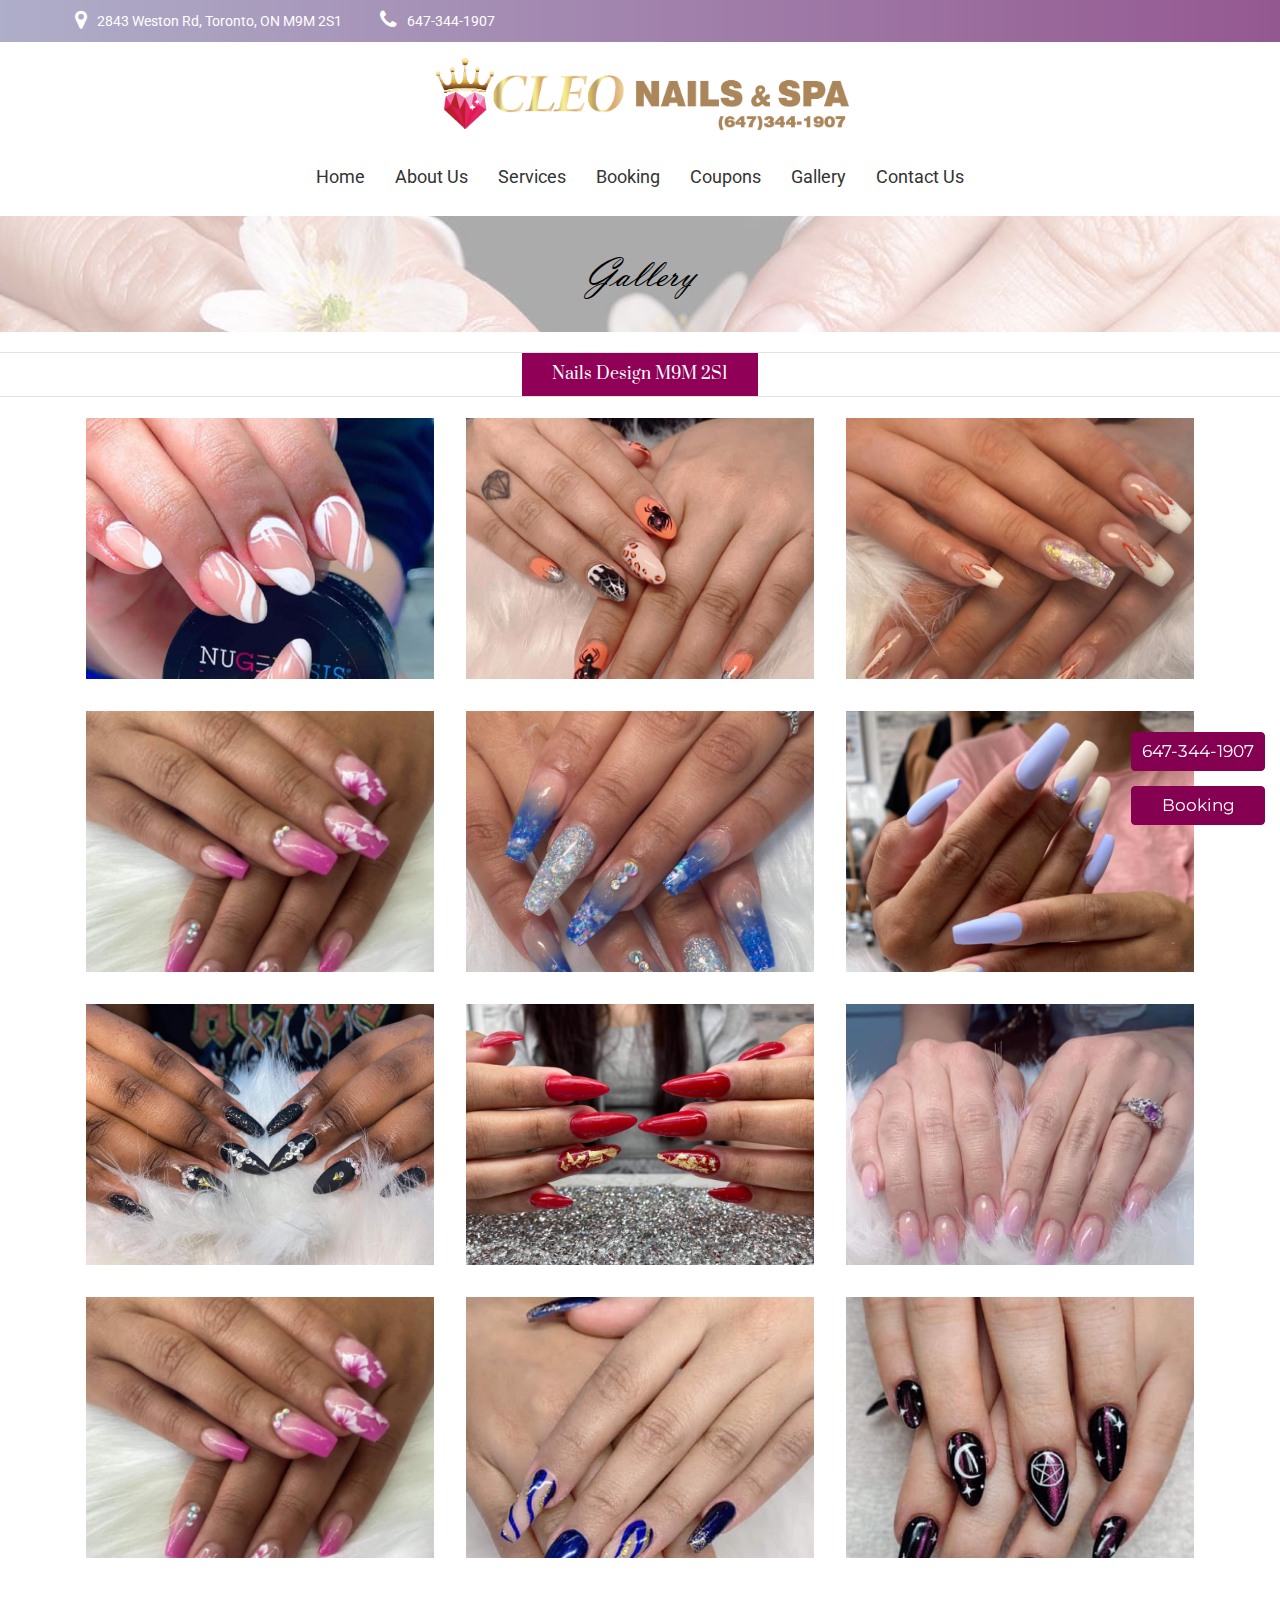
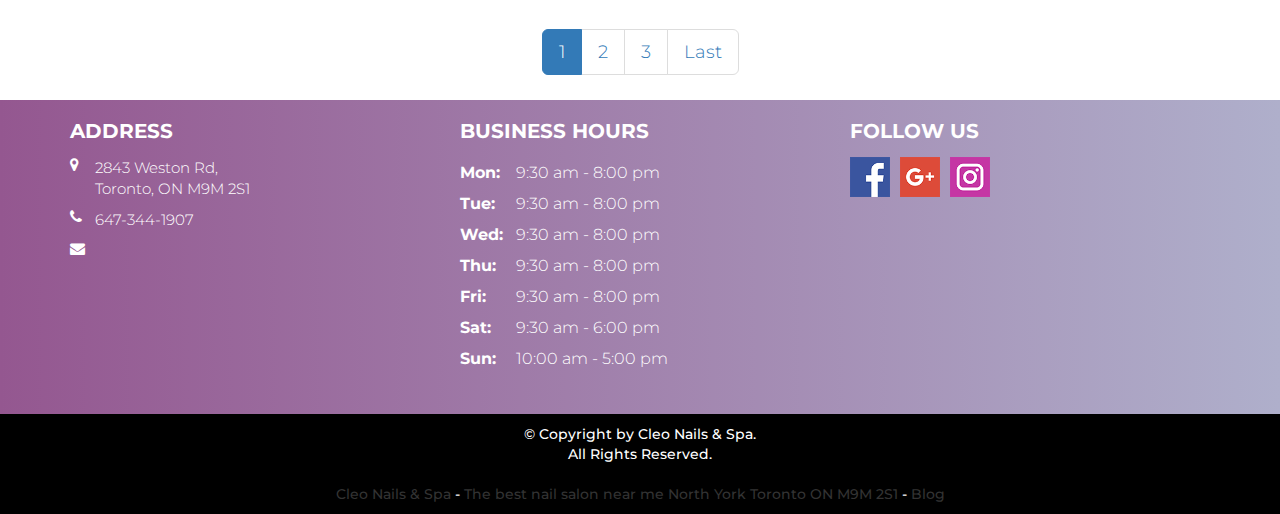
<file: gallery.html>
<!DOCTYPE html>
<html xmlns="http://www.w3.org/1999/xhtml" dir="ltr"
      lang="en"
      xmlns:og="http://ogp.me/ns#"
      xmlns:fb="http://www.facebook.com/2008/fbml"
      itemscope itemtype="https://schema.org/NailSalon">


<!-- Mirrored from cleonailsspatoronto.com/gallery by HTTrack Website Copier/3.x [XR&CO'2014], Fri, 03 Dec 2021 07:31:04 GMT -->
<!-- Added by HTTrack --><meta http-equiv="content-type" content="text/html;charset=UTF-8" /><!-- /Added by HTTrack -->
<head>
    <!-- Language -->
    <meta http-equiv="content-language" content="en"/>
            <link rel="alternate" href="index.html" hreflang="x-default">
            <link rel="alternate" href="index.html" hreflang="en-CA">
    
    <!-- Meta limit -->
    
    <!-- Meta Tags -->
    <meta charset="utf-8">
    <meta name="viewport" content="width=device-width,initial-scale=1.0"/>
    <meta http-equiv="content-type" content="text/html; charset=UTF-8"/>
    <meta name="description" content="Gallery - Cleo Nails &amp; Spa - No1 nail salon near me North York Toronto, ON M9M 2S1. Let&#39;s come to our nail salon to see how deluxe salon &amp; the unique nails art only at our salon"/>
    <meta name="keywords" content=""/>
    <meta name="author" content="Cleo Nails &amp; Spa- The best nail salon near me  in North York ​Toronto, ON M9M 2S1"/>

    <!-- OG -->
    <meta property="og:title" content="Gallery - Cleo Nails &amp; Spa - No1 nail salon near me North York Toronto, ON M9M 2S1"/>
    <meta property="og:description" content="Gallery - Cleo Nails &amp; Spa - No1 nail salon near me North York Toronto, ON M9M 2S1. Let&#39;s come to our nail salon to see how deluxe salon &amp; the unique nails art only at our salon"/>
    <meta property="og:image" content="uploads/fnail0dlojwt6/seo/2021/11/16/3_1637045314_71_1636450233_logo_btv2-3496-cleo.webp"/>
    <meta property="og:url" content="gallery.html"/>
    <meta property="og:type" content="website"/>
    <meta property="og:site_name" content="Cleo Nails & Spa"/>

    <!-- Dublin Core -->
    <link rel="schema.DC" href="http://purl.org/dc/elements/1.1/">
    <meta name="DC.title" content="Gallery - Cleo Nails &amp; Spa - No1 nail salon near me North York Toronto, ON M9M 2S1">
    <meta name="DC.identifier" content="gallery.html">
    <meta name="DC.description" content="Gallery - Cleo Nails &amp; Spa - No1 nail salon near me North York Toronto, ON M9M 2S1. Let&#39;s come to our nail salon to see how deluxe salon &amp; the unique nails art only at our salon">
    <meta name="DC.subject" content="">
    <meta name="DC.language" scheme="UTF-8" content="en-ca">
    <meta itemprop="priceRange" name="priceRange" content="&#036;&#036;">

    <!-- GEO meta -->
    <meta name="geo.region" content="CA-ON">
    <meta name="geo.placename" content="Toronto">
    <meta name="geo.position" content="43.7209102,-79.5370291">
    <meta name="ICBM" content="43.7209102,-79.5370291">

    <!-- Page Title -->
    <title>Gallery - Cleo Nails &amp; Spa - No1 nail salon near me North York Toronto, ON M9M 2S1</title>
    <!-- <base href="/themes/fnail03d/assets/"> -->

    <!-- canonical -->
            <link rel="canonical" href="gallery.html">
    
    
    
    <!-- Favicons -->
    <link rel="icon" href="uploads/fnail0dlojwt6/attach/1637044997_favicon_1636450233_logo_btv2-3496-cleo.webp" type="image/x-icon">
    <link rel="shortcut icon" href="uploads/fnail0dlojwt6/attach/1637044997_favicon_1636450233_logo_btv2-3496-cleo.webp" type="image/x-icon">
    <link rel="apple-touch-icon" href="uploads/fnail0dlojwt6/attach/1637044997_favicon_1636450233_logo_btv2-3496-cleo.webp" type="image/x-icon">

    <!-- Css -->
    <link rel="preconnect" href="https://fonts.googleapis.com/">
    <link rel="preconnect" href="https://fonts.gstatic.com/" crossorigin>
    <link href="https://fonts.googleapis.com/css2?family=Dosis&amp;family=Great+Vibes&amp;family=Montserrat&amp;family=Open+Sans&amp;family=Prata&amp;family=Roboto&amp;family=Stardos+Stencil&amp;display=swap"
          rel="stylesheet">

    <!-- CSS -->
    <link type="text/css" href='public/library/bootstrap/v3.3.7/bootstrap.min.css' rel="stylesheet">
<link type="text/css" href='public/library/font-awesome/v4.7.0/css/font-awesome.min.css' rel="stylesheet">
<link type="text/css" href='public/library/animate/animate.css' rel="stylesheet">
<link type="text/css" href='public/library/youtube/youtube-lazy.css' rel="stylesheet">
<link type="text/css" href='public/library/magnific-popup/magnific-popup.css' rel="stylesheet">

    <link type="text/css" href='themes/fnail03d/assets/css/menu_bar.css' rel="stylesheet">
<link type="text/css" href='themes/fnail03d/assets/css/main-styles.css' rel="stylesheet">
<link type="text/css" href='themes/fnail03d/assets/css/style.css' rel="stylesheet">
<link type="text/css" href='themes/fnail03d/assets/css/app.css' rel="stylesheet">
<link type="text/css" href='themes/fnail03d/assets/css/responsive.css' rel="stylesheet">
<link type="text/css" href='themes/fnail03d/assets/css/custom2048.css?v=1.5' rel="stylesheet">

    <style type="text/css">@media (max-width: 575px) { .contact-footer { padding: 15px; } } .service-staff-info h5, .date-info, .time-info { font-size: 17px; }.content-side-menu, body, .header-container { z-index: 2; position: static; } .layout-header-1.pad-vertical-5.row.background-42.hidden-sm.hidden-xs { background: #868686; } p.title_giftcard { font-size: 24px;} @media screen and (max-width: 992px){ .content-item-about-us { margin-bottom: 0px; margin: 10px; }} .content-item-about-us p { margin-top: 10px;}.content-item-about-us, .img-item-about-us, .content-item-about-us p { width: 100%; padding: 0 !important; margin: 0 !important; } .about-us-page-1 .title-about-us { font-size: 30px; text-align: left; margin-bottom: 20px; } #owl-demo .item img { width: 18%;} .banner-page-list h2 { color: #000;} .banner-page-list { background-image: url(uploads/fnail0dlojwt6/filemanager/dreamstime_m_14109279_13666.jpg); background-size: cover;} .img-info-staff { display: none; } p.review { color: #850050 !IMPORTANT; font-weight: 600; } #owl-demo .item img { border: inherit !important; } .title-standard h2 { color: #000;} .abc .owl-item p { color: #fff; font-style: italic; } .our-services.abc { background-image: none !important; background: linear-gradient(to right,#e9e9ff,#945790) !important; } .layout-header-1.pad-vertical-5.row.background-42.hidden-sm.hidden-xs { background: linear-gradient(to right,#afafca,#945790) !important; } @media ( max-width: 767px ) { .our-services, .banner-page-list { background-position: center; background-size: 100%; background-attachment: scroll; } .our-services { background-size: cover; } } .footer-page { background-position: center; } .footer-page { background: linear-gradient(to right,#945790,#AFAFCB) !important; } #owl-demo .item img { width: 13%; text-align: center; margin: auto; display: block; width: 150px !important; } .review { padding-top: 10px; } @media (max-width: 687px){ .banner-page-list { height: 100px !important; }} @media ( max-width: 575px ) { .info-staff { float: none; width: 100%; } } .detail-price-name { font-weight: normal !important; } .detail-price-number { font-weight: 600; } .col-xs-4.staff-avatar { display: none; } .arrow-footer.zindex-1 { display: none; } .img-our-services { width: 100%; height: 327px; } @media only screen and (max-width: 687px) { .about-us-page-1 .title-about-us { font-size: 24px; text-align: center;}} .copyright p { color: #fff;} .contact-footer p spam { color: #fff; } .footer-page:after { background: none; }</style>

    <script type="text/javascript" src="public/library/jquery/v2.2.4/jquery.min.js" ></script>

    <script type="text/javascript">
        let webForm = {"required":"(required)","optional":"(optional)","any_person":"Any person","price":"Price","morning":"Morning","afternoon":"Afternoon","sunday":"Sunday","monday":"Monday","tuesday":"Tuesday","wednesday":"Wednesday","thursday":"Thursday","friday":"Friday","saturday":"Saturday","jan":"Jan","feb":"Feb","mar":"Mar","apr":"Apr","may":"May","jun":"Jun","jul":"Jul","aug":"Aug","sep":"Sep","oct":"Oct","nov":"Nov","dec":"Dec","contact_name":"Your name","contact_name_placeholder":"","contact_name_maxlength":"75","contact_email":"Your email","contact_email_placeholder":"","contact_email_maxlength":"75","contact_phone":"Your phone","contact_phone_placeholder":"","contact_phone_maxlength":"15","contact_subject":"Your subject","contact_subject_placeholder":"","contact_subject_maxlength":"250","contact_message":"Your message","contact_message_placeholder":"","contact_message_maxlength":"500","contact_btn_send":"Send Us","contact_name_err":"Please enter your name","contact_email_err":"Please enter your email","contact_phone_err":"Please enter your phone","contact_subject_err":"Please enter your subject","contact_message_err":"Please enter your message","newsletter_name":"Your name","newsletter_name_placeholder":"","newsletter_name_maxlength":"75","newsletter_email":"Your email","newsletter_email_placeholder":"","newsletter_email_maxlength":"75","newsletter_phone":"Your phone","newsletter_phone_placeholder":"","newsletter_phone_maxlength":"15","newsletter_btn_send":"Submit","newsletter_name_err":"Please enter your name","newsletter_email_err":"Please enter your email","newsletter_phone_err":"Please enter your phone","newsletter_success":"Thank you for your subscription","booking_name":"Your name","booking_name_placeholder":"","booking_name_maxlength":"75","booking_phone":"Your phone","booking_phone_placeholder":"","booking_phone_maxlength":"15","booking_email":"Your email","booking_email_placeholder":"","booking_email_maxlength":"75","booking_service":"Service","booking_service_placeholder":"Select service","booking_menu":"Menu","booking_menu_placeholder":"Select menu","booking_technician":"Technician","booking_technician_placeholder":"Select technician","booking_person_number":"Number","booking_date":"Date","booking_date_placeholder":"","booking_date_maxlength":"15","booking_hours":"Hour","booking_hours_placeholder":"Select hour","booking_note":"Note","booking_note_maxlength":"200","booking_note_placeholder":"(Max length 200 character)","booking_store":"Storefront","booking_store_placeholder":"Select storefront","booking_add_another_service":"Add another service","booking_information":"Appointment Information","booking_order_information":"Order Information","booking_popup_message":"Message","booking_popup_confirm":"Confirm booking information ?","booking_popup_confirm_description":"We will send a text message to you via the number below after we confirm the calendar for your booking.","booking_order_popup_confirm":"Confirm order information ?","booking_order_popup_confirm_description":"We will send a text message to you via the number below after we confirm the calendar for your order.","booking_btn_send":"Send appointment now","booking_btn_search":"Search","booking_btn_booking":"Booking","booking_btn_confirm":"Confirm","booking_btn_cancel":"Cancel","booking_hours_expired":"Has expired","booking_name_err":"Please enter your name","booking_phone_err":"Please enter your phone","booking_email_err":"Please enter your email","booking_service_err":"Please choose a service","booking_menu_err":"Please choose a menu","booking_technician_err":"Please choose a technician","booking_date_err":"Please choose date","booking_hours_err":"Please choose hour","booking_get_hours_timeout":"Network timeout, Please click the button search to try again"};
        let webBooking = {
            enable: true,
            minDate: "12/03/2021",
            requiredTechnician: false,
            requiredEmail: false,
            requiredHour: true,
        };
        let webFormat = {
            dateFormat: "MM/DD/YYYY",
            datePosition: "1,0,2",
            phoneFormat: "(000) 000-0000",
        };
        let webGlobal = {
            site: "gallery",
            siteAct: "",
            siteSubAct: "",
            noPhoto: "/public/library/global/no-photo.jpg",
            isTablet: false,
            isMobile: false,
            enableRecaptcha: false,
        };

        var bookingRequiredTechnician = '';
        var bookingRequiredEmail = '';
        var enableRecaptcha = 0;
        var posFormat = "1,0,2";
        var dateFormatBooking = "MM/DD/YYYY";
        var minDateBooking = '12/03/2021';
        var phoneFormat = "(000) 000-0000";
        var num_paging = "12";
        var site = "gallery";
    </script>

    <!-- Header Code -->
    <meta name="google-site-verification" content="uh0lSc7acrBxhar4ODWYhZpUT5wncmkHX5Ro-19NZeM" /><!-- <meta name="robots" content="none, noarchive"> -->        </head>
<body class="site-sub-page site-gallery site-act- home">
    <!-- Facebook Root And H1 Seo -->
    <h1 style="display: none"></h1>
    <div id="fb-root" style="display: none"></div>

    <!-- Main Body -->
    <!-- Tpl header main -->
<!-- Active freeze header by insert this html into the website page -->
<!-- value = "1": Mobile and Desktop;  -->
<!-- value = "2": Mobile;  -->
<!-- value = "3": Desktop;  -->
<!--<input type="hidden" name="activeFreezeHeader" value="1">--><div class="menu-bar-mobile">
    <div class="logo-menu">
        <a itemprop="url" href="index.html">
            <img itemprop="logo" class="transition" src="uploads/fnail0dlojwt6/attach/1636450233_logo_btv2-3496-cleo.png" alt="">
        </a>
    </div>
     <ul><li itemprop="name"><a itemprop="url" href="index.html">Home</a></li><li><a itemprop="url" href="about.html">About Us</a></li><li itemprop="name"><a itemprop="url" href="service.html">Services</a></li><li itemprop="name"><a itemprop="url" href="https://booking.gocheckin.net/v2/11776">Booking</a></li><li itemprop="name"><a itemprop="url" href="coupons.html" title="">Coupons</a></li><li itemprop="name"><a itemprop="url" href="gallery.html">Gallery</a></li><li itemprop="name"><a itemprop="url" href="contact.html">Contact Us</a></li></ul></div><div class="content-side-menu">
    <div class="shadow-mobile"></div>
    <!-- Tpl header_main -->
<div class="header-container">
    <div class="layout-header-1 pad-vertical-5 row background-42 hidden-sm hidden-xs">
        <div class="container">
            <div class="row">
                <div class="col-lg-8 col-md-8 col-sm-12 col-xs-12 hidden-sm hidden-xs">
    <div class="contact-link">
        <p class="inline-block mar-horizontal-5 company_address"><i class="fa fa-map-marker mar-right-10"></i>
            <span itemprop="address">2843 Weston Rd, </br>Toronto, ON M9M 2S1 </span>
        </p>
        <p class="inline-block mar-horizontal-5">
            <i class="fa fa-phone mar-right-10"></i>
            <span>
                <a itemprop="telephone" style="color: #ffffff;" href="tel:647-344-1907">647-344-1907</a>
            </span>
        </p>
    </div>
</div>            </div>
        </div>
    </div>

    <div class="wrap-freeze-header-mobile clearfix hidden-md hidden-lg">
        <div class="flag-freeze-header-mobile">
            <div class="container">
                <div class="box-color clearfix">
                    <div class="layout-header-2 pad-vertical-5">
                        <div class="logo">
                            <a itemprop="url" href="index.html" title="">
    <img itemprop="logo"  src="uploads/fnail0dlojwt6/attach/1636450233_logo_btv2-3496-cleo.png" alt=""/>
</a>                        </div>
                        <div class="menu-btn-show pos-left">
                            <span class="border-style"></span>
                            <span class="border-style"></span>
                            <span class="border-style"></span>
                        </div>
                    </div>
                </div>
            </div>
        </div>
    </div>

    <div class="container hidden-xs hidden-sm">
        <div class="box-color clearfix">
            <div class="layout-header-2 pad-vertical-5">
                <div class="logo">
                    <a itemprop="url" href="index.html" title="">
    <img itemprop="logo"  src="uploads/fnail0dlojwt6/attach/1636450233_logo_btv2-3496-cleo.png" alt=""/>
</a>                </div>
            </div>
        </div>
    </div>
    <div class="wrap-freeze-header clearfix hidden-xs hidden-sm">
        <div class="flag-freeze-header">
            <div class="container">
                <div class="box-color clearfix">
                    <div class="layout-header-3 pad-vertical-5">
                        <div class="main-menu center">
                            <ul><li itemprop="name"><a itemprop="url" href="index.html">Home</a></li><li><a itemprop="url" href="about.html">About Us</a></li><li itemprop="name"><a itemprop="url" href="service.html">Services</a></li><li itemprop="name"><a itemprop="url" href="https://booking.gocheckin.net/v2/11776">Booking</a></li><li itemprop="name"><a itemprop="url" href="coupons.html" title="">Coupons</a></li><li itemprop="name"><a itemprop="url" href="gallery.html">Gallery</a></li><li itemprop="name"><a itemprop="url" href="contact.html">Contact Us</a></li></ul>                        </div>
                    </div>
                </div>
            </div>
        </div>
    </div>
</div>    <!-- Extend /public/library/magnific-popup/magnific-popup.css success --><!-- Extend /public/library/magnific-popup/magnific-popup.min.js success --><!-- Extend /public/library/global/js/init.magnific-popup.jsjs/init.gallery.js success -->
<div class="banner-page-list">
    <div class="title-page">
        <div class="ac">
            <h2>Gallery</h2>
            <div class="breakcrumb">
                <a itemprop="url" href="index.html">Home</a>
                / 
                <p itemprop="name">Gallery</p>
            </div>
        </div>
    </div>
</div> <!-- CONTAINER -->
<div class="main-content">
    <!-- Gallery page 1 -->
    <div class="gallery-style-1 bg-fa gallery-inpage ">
        <div class="cate-gallery hidden-xs">
            <div class="container">
                <ul id="filter">
                                            <li itemprop="name" class="">
                            <a data-id="16">Nails Design M9M 2S1</a></li>
                                    </ul>
            </div>
        </div>
        <div class="hidden-sm hidden-md hidden-lg hidden-xl">
            <!--<div class="please-choose">Please choose categories</div>-->
            <div class="form-group col-md-12 col-xs-12">
                <select id="filter_select" class="form-control select_tab" autocomplete="off" name="filter_select">
                    <!-- Category data -->
                                            <option value="16">Nails Design M9M 2S1</option>
                                        <!-- Category data -->
                </select>
            </div>
        </div>
        <div class="list-gallery">
            <div class="container">
                <div class="box_list_gallery">

                </div>
            </div>
        </div>
    </div>
    <!-- End Gallery page 1 -->
    <!--Start paging-->
    <nav class="text-center box_paging text-center"></nav>
    <!--End paging-->
</div>
<script>
    $('.main-content').on("mouseover", ".item-gallery", function () {
        $(".item-gallery").removeClass("active");
        $(this).addClass("active");
    });
</script>
<!-- end CONTAINER -->        <!-- Tpl footer_main -->
    <!-- Tpl Footer main -->
<div class="footer-page center">
    <div class="contact-footer center">
        <div class="container">
            <div class="row">
                <div class="col-lg-4 col-md-4 col-sm-6 col-xs-12">
    <div class="item-footer">
        <h2 itemprop="name">Address</h2>
        <ul class="address_info">
                            <li style="color: #FFFFFF; font-size: 15px;"><i class="fa fa-map-marker"></i> <span itemprop="address">2843 Weston Rd, </br>Toronto, ON M9M 2S1</span></li>
                            <li ><a style="color: #FFFFFF; font-size: 15px;" itemprop="url" href="tel:647-344-1907"><i class="fa fa-phone"></i><span itemprop="telephone"> 647-344-1907</span> </a></li>
            <li ><a style="color: #FFFFFF; font-size: 15px;" itemprop="url" href="mailto:"><i class="fa fa-envelope"></i><span> </span> </a></li>
                        </ul>
        
    </div>
</div>

                 <div class="col-lg-4 col-md-4 col-sm-6 col-xs-12">
                    <div class="item-footer business-hour">
                        <h2 itemprop="name"><strong>Business Hours</strong></h2><ul>
<li itemprop="openingHours" data="mon 9:30 am-8:00 pm">
        <p>
<spam><strong>mon:</strong></spam>
            <span> 9:30 am - 8:00 pm</span>
        </p>
    </li>
<li itemprop="openingHours" data="tue 9:30 am-8:00 pm">
        <p>
<spam><strong>tue:</strong></spam>
            <span> 9:30 am - 8:00 pm</span>
        </p>
    </li>
<li itemprop="openingHours" data="wed 9:30 am-8:00 pm">
        <p>
<spam><strong>wed:</strong></spam>
            <span> 9:30 am - 8:00 pm</span>
        </p>
    </li>
<li itemprop="openingHours" data="thu 9:30 am-8:00 pm">
        <p>
<spam><strong>thu:</strong></spam>
            <span> 9:30 am - 8:00 pm</span>
        </p>
    </li>
<li itemprop="openingHours" data="fri 9:30 am-8:00 pm">
        <p>
<spam><strong>fri:</strong></spam>
            <span> 9:30 am - 8:00 pm</span>
        </p>
    </li>
<li itemprop="openingHours" data="sat 9:30 am-6:00 pm">
        <p>
<spam><strong>sat:</strong></spam>
            <span> 9:30 am - 6:00 pm</span>
        </p>
    </li>
<li itemprop="openingHours" data="sun 10:00 am-5:00 pm">
        <p>
<spam><strong>sun:</strong></spam>
            <span> 10:00 am - 5:00 pm</span>
        </p>
    </li>
</ul>





                    </div>
                </div>
                <div class="col-lg-4 col-md-4 col-sm-6 col-xs-12"><div class="item-footer"><h2>FOLLOW US</h2><div class="list-icon center"><ul>
            <li><a target="_blank" rel="nofollow noreferrer" href="https://www.facebook.com/Cleo-Nails-Spa-112381227902617">
                <img src="public/library/social/square/facebook.png" alt="facebook">
            </a></li>
    
    <!-- google link -->
            <li><a target="_blank" rel="nofollow noreferrer" href="https://www.google.com.vn/search?_ga=2.79932692.244578751.1635779542-427043917.1634333972&amp;lsig=AB86z5UHyAeIDLRapCFvZmayXLuj&amp;ludocid=8554242044889450953&amp;q=Cleo+Nails+%26+Spa&amp;ved=1t%3A65428#fpstate=lie">
                <img src="public/library/social/square/google-plus.png" alt="google">
            </a></li>
    
    <!-- twitter link -->
    
    <!-- youtube link -->
    
    <!-- instagram link -->
            <li><a target="_blank" rel="nofollow noreferrer" href="https://www.instagram.com/cleonailsspa.toronto">
                <img src="public/library/social/square/instagram.png" alt="instagram">
            </a></li>
    
    <!-- tiktok link -->
    
    <!-- yelp link -->
    
    <!-- vimeo link -->
        <!-- blog link -->
    
    
    <!-- pinterest link -->
    
    </ul></div></div></div>            </div>
        </div>
        <div class="arrow-footer zindex-1" data-aos="fade-up" data-aos-easing="linear" data-aos-duration="700">
            <span class="fa fa-angle-up" data-aos="fade-up" data-aos-easing="linear" data-aos-duration="1100"></span>
            <span class="fa fa-angle-up" data-aos="fade-up" data-aos-easing="linear" data-aos-duration="1000"></span>
        </div>
    </div>
    <div class="copyright zindex-9 center">
        <p>© Copyright by Cleo Nails & Spa. <br />All Rights Reserved.<br /><br /> <a href="index.html" title="Cleo Nails & Spa - The best nail salon near me North York Toronto ON M9M 2S1">Cleo Nails & Spa</a> -<a href="index.html" title="Cleo Nails & Spa - The best nail salon near me North York Toronto ON M9M 2S1"> The best nail salon near me North York Toronto ON M9M 2S1</a> - <a href="news.html" title="Blog">Blog</a></p>    </div>
</div>    <!-- Active freeze footer by delete style display: none --><div class="freeze-footer"><ul><li><a href="tel:647-344-1907" class="btn btn-default btn_call_now btn-call" title="Call us">647-344-1907</a></li><li><a href="https://booking.gocheckin.net/v2/11776" class="btn btn-default btn_make_appointment" title="Booking">Booking</a></li></ul></div></div>

<!-- Pnotify & Popup -->

    <!-- Disable Booking -->
    
    <!-- JS -->
    <script type="text/javascript" src="public/library/bootstrap/v3.3.7/bootstrap.min.js" ></script>
<script type="text/javascript" src="public/library/wow/wow.min.js" ></script>
<script type="text/javascript" src="public/library/youtube/youtube-lazy.js" ></script>
<script type="text/javascript" src="public/library/magnific-popup/magnific-popup.min.js" ></script>
<script type="text/javascript" src="public/library/global/js/init.magnific-popup.js" ></script>
<script type="text/javascript" src="themes/fnail03d/assets/js/init.gallery.js" ></script>
<script type="text/javascript" src="public/library/global/js/init.global.js" ></script>
<script type="text/javascript" src="public/library/global/js/init.header-is-on-freeze.js" ></script>
<script type="text/javascript" src="themes/fnail03d/assets/js/script.js" ></script>

    <script type="text/javascript"></script>

    <!-- Google Analytics -->
    
    <!-- Footer Code -->
    </body>

<!-- Mirrored from cleonailsspatoronto.com/gallery by HTTrack Website Copier/3.x [XR&CO'2014], Fri, 03 Dec 2021 07:31:04 GMT -->
</html>
</file>
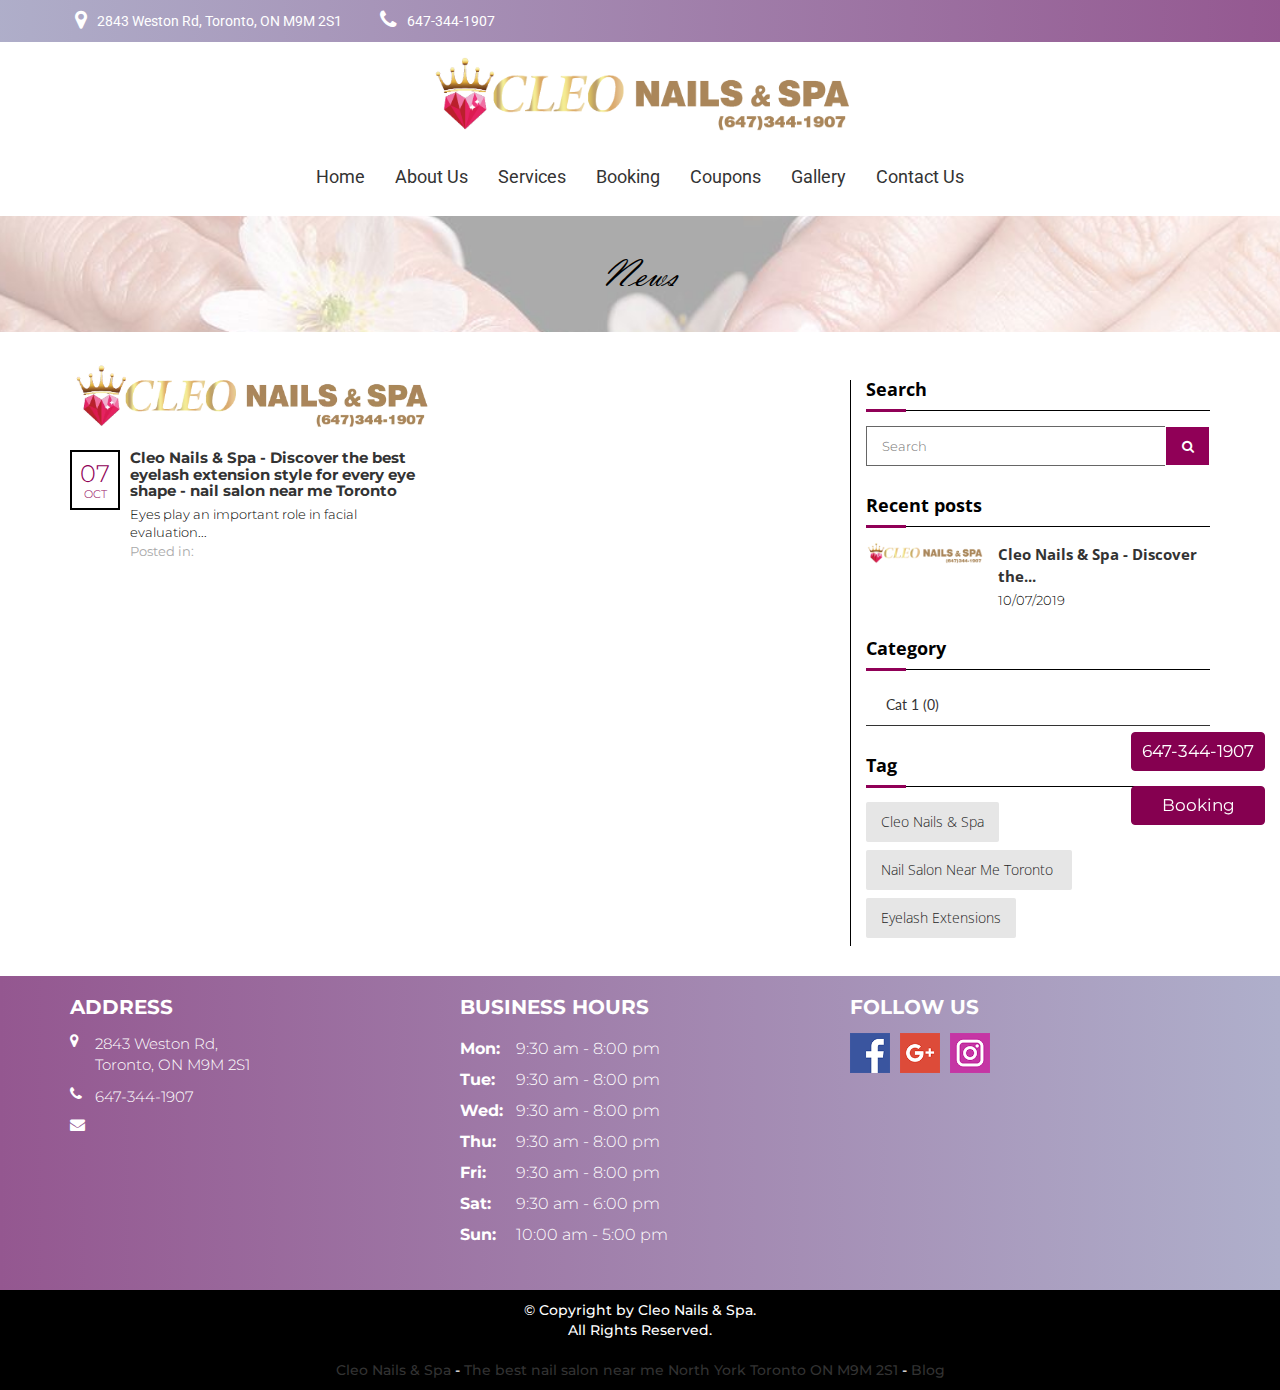
<file: nail-salon-near-me-Toronto .html>
<!DOCTYPE html>
<html xmlns="http://www.w3.org/1999/xhtml" dir="ltr"
      lang="en"
      xmlns:og="http://ogp.me/ns#"
      xmlns:fb="http://www.facebook.com/2008/fbml"
      itemscope itemtype="https://schema.org/NailSalon">


<!-- Mirrored from cleonailsspatoronto.com/nail-salon-near-me-Toronto  by HTTrack Website Copier/3.x [XR&CO'2014], Fri, 03 Dec 2021 07:31:13 GMT -->
<!-- Added by HTTrack --><meta http-equiv="content-type" content="text/html;charset=UTF-8" /><!-- /Added by HTTrack -->
<head>
    <!-- Language -->
    <meta http-equiv="content-language" content="en"/>
            <link rel="alternate" href="index.html" hreflang="x-default">
            <link rel="alternate" href="index.html" hreflang="en-CA">
    
    <!-- Meta limit -->
    
    <!-- Meta Tags -->
    <meta charset="utf-8">
    <meta name="viewport" content="width=device-width,initial-scale=1.0"/>
    <meta http-equiv="content-type" content="text/html; charset=UTF-8"/>
    <meta name="description" content="Cleo Nails &amp; Spa is a top-notch nail salon and spa in North York ​Toronto, ON M9M 2S1 with: Manicure, Pedicure, Acrylic, Waxing, Eyelash Extensions, permanent makeup, facial..."/>
    <meta name="keywords" content=""/>
    <meta name="author" content="Cleo Nails &amp; Spa- The best nail salon near me  in North York ​Toronto, ON M9M 2S1"/>

    <!-- OG -->
    <meta property="og:title" content="Cleo Nails &amp; Spa- The best nail salon near me  in North York ​Toronto, ON M9M 2S1"/>
    <meta property="og:description" content="Cleo Nails &amp; Spa is a top-notch nail salon and spa in North York ​Toronto, ON M9M 2S1 with: Manicure, Pedicure, Acrylic, Waxing, Eyelash Extensions, permanent makeup, facial..."/>
    <meta property="og:image" content="uploads/fnail0dlojwt6/attach/1637044966_1636450233_logo_btv2-3496-cleo.webp"/>
    <meta property="og:url" content="nail-salon-near-me-Toronto%c2%a0.html"/>
    <meta property="og:type" content="article"/>
    <meta property="og:site_name" content="Cleo Nails & Spa"/>

    <!-- Dublin Core -->
    <link rel="schema.DC" href="http://purl.org/dc/elements/1.1/">
    <meta name="DC.title" content="Cleo Nails &amp; Spa- The best nail salon near me  in North York ​Toronto, ON M9M 2S1">
    <meta name="DC.identifier" content="nail-salon-near-me-Toronto%c2%a0.html">
    <meta name="DC.description" content="Cleo Nails &amp; Spa is a top-notch nail salon and spa in North York ​Toronto, ON M9M 2S1 with: Manicure, Pedicure, Acrylic, Waxing, Eyelash Extensions, permanent makeup, facial...">
    <meta name="DC.subject" content="">
    <meta name="DC.language" scheme="UTF-8" content="en-ca">
    <meta itemprop="priceRange" name="priceRange" content="&#036;&#036;">

    <!-- GEO meta -->
    <meta name="geo.region" content="CA-ON">
    <meta name="geo.placename" content="Toronto">
    <meta name="geo.position" content="43.7209102,-79.5370291">
    <meta name="ICBM" content="43.7209102,-79.5370291">

    <!-- Page Title -->
    <title>Cleo Nails &amp; Spa- The best nail salon near me  in North York Toronto, ON M9M 2S1</title>
    <!-- <base href="/themes/fnail03d/assets/"> -->

    <!-- canonical -->
            <link rel="canonical" href="nail-salon-near-me-Toronto .html">
    
    
    
    <!-- Favicons -->
    <link rel="icon" href="uploads/fnail0dlojwt6/attach/1637044997_favicon_1636450233_logo_btv2-3496-cleo.webp" type="image/x-icon">
    <link rel="shortcut icon" href="uploads/fnail0dlojwt6/attach/1637044997_favicon_1636450233_logo_btv2-3496-cleo.webp" type="image/x-icon">
    <link rel="apple-touch-icon" href="uploads/fnail0dlojwt6/attach/1637044997_favicon_1636450233_logo_btv2-3496-cleo.webp" type="image/x-icon">

    <!-- Css -->
    <link rel="preconnect" href="https://fonts.googleapis.com/">
    <link rel="preconnect" href="https://fonts.gstatic.com/" crossorigin>
    <link href="https://fonts.googleapis.com/css2?family=Dosis&amp;family=Great+Vibes&amp;family=Montserrat&amp;family=Open+Sans&amp;family=Prata&amp;family=Roboto&amp;family=Stardos+Stencil&amp;display=swap"
          rel="stylesheet">

    <!-- CSS -->
    <link type="text/css" href='public/library/bootstrap/v3.3.7/bootstrap.min.css' rel="stylesheet">
<link type="text/css" href='public/library/font-awesome/v4.7.0/css/font-awesome.min.css' rel="stylesheet">
<link type="text/css" href='public/library/animate/animate.css' rel="stylesheet">
<link type="text/css" href='public/library/youtube/youtube-lazy.css' rel="stylesheet">

    <link type="text/css" href='themes/fnail03d/assets/css/menu_bar.css' rel="stylesheet">
<link type="text/css" href='themes/fnail03d/assets/css/main-styles.css' rel="stylesheet">
<link type="text/css" href='themes/fnail03d/assets/css/style.css' rel="stylesheet">
<link type="text/css" href='themes/fnail03d/assets/css/app.css' rel="stylesheet">
<link type="text/css" href='themes/fnail03d/assets/css/responsive.css' rel="stylesheet">
<link type="text/css" href='themes/fnail03d/assets/css/custom2048.css?v=1.5' rel="stylesheet">

    <style type="text/css">@media (max-width: 575px) { .contact-footer { padding: 15px; } } .service-staff-info h5, .date-info, .time-info { font-size: 17px; }.content-side-menu, body, .header-container { z-index: 2; position: static; } .layout-header-1.pad-vertical-5.row.background-42.hidden-sm.hidden-xs { background: #868686; } p.title_giftcard { font-size: 24px;} @media screen and (max-width: 992px){ .content-item-about-us { margin-bottom: 0px; margin: 10px; }} .content-item-about-us p { margin-top: 10px;}.content-item-about-us, .img-item-about-us, .content-item-about-us p { width: 100%; padding: 0 !important; margin: 0 !important; } .about-us-page-1 .title-about-us { font-size: 30px; text-align: left; margin-bottom: 20px; } #owl-demo .item img { width: 18%;} .banner-page-list h2 { color: #000;} .banner-page-list { background-image: url(uploads/fnail0dlojwt6/filemanager/dreamstime_m_14109279_13666.jpg); background-size: cover;} .img-info-staff { display: none; } p.review { color: #850050 !IMPORTANT; font-weight: 600; } #owl-demo .item img { border: inherit !important; } .title-standard h2 { color: #000;} .abc .owl-item p { color: #fff; font-style: italic; } .our-services.abc { background-image: none !important; background: linear-gradient(to right,#e9e9ff,#945790) !important; } .layout-header-1.pad-vertical-5.row.background-42.hidden-sm.hidden-xs { background: linear-gradient(to right,#afafca,#945790) !important; } @media ( max-width: 767px ) { .our-services, .banner-page-list { background-position: center; background-size: 100%; background-attachment: scroll; } .our-services { background-size: cover; } } .footer-page { background-position: center; } .footer-page { background: linear-gradient(to right,#945790,#AFAFCB) !important; } #owl-demo .item img { width: 13%; text-align: center; margin: auto; display: block; width: 150px !important; } .review { padding-top: 10px; } @media (max-width: 687px){ .banner-page-list { height: 100px !important; }} @media ( max-width: 575px ) { .info-staff { float: none; width: 100%; } } .detail-price-name { font-weight: normal !important; } .detail-price-number { font-weight: 600; } .col-xs-4.staff-avatar { display: none; } .arrow-footer.zindex-1 { display: none; } .img-our-services { width: 100%; height: 327px; } @media only screen and (max-width: 687px) { .about-us-page-1 .title-about-us { font-size: 24px; text-align: center;}} .copyright p { color: #fff;} .contact-footer p spam { color: #fff; } .footer-page:after { background: none; }</style>

    <script type="text/javascript" src="public/library/jquery/v2.2.4/jquery.min.js" ></script>

    <script type="text/javascript">
        let webForm = {"required":"(required)","optional":"(optional)","any_person":"Any person","price":"Price","morning":"Morning","afternoon":"Afternoon","sunday":"Sunday","monday":"Monday","tuesday":"Tuesday","wednesday":"Wednesday","thursday":"Thursday","friday":"Friday","saturday":"Saturday","jan":"Jan","feb":"Feb","mar":"Mar","apr":"Apr","may":"May","jun":"Jun","jul":"Jul","aug":"Aug","sep":"Sep","oct":"Oct","nov":"Nov","dec":"Dec","contact_name":"Your name","contact_name_placeholder":"","contact_name_maxlength":"75","contact_email":"Your email","contact_email_placeholder":"","contact_email_maxlength":"75","contact_phone":"Your phone","contact_phone_placeholder":"","contact_phone_maxlength":"15","contact_subject":"Your subject","contact_subject_placeholder":"","contact_subject_maxlength":"250","contact_message":"Your message","contact_message_placeholder":"","contact_message_maxlength":"500","contact_btn_send":"Send Us","contact_name_err":"Please enter your name","contact_email_err":"Please enter your email","contact_phone_err":"Please enter your phone","contact_subject_err":"Please enter your subject","contact_message_err":"Please enter your message","newsletter_name":"Your name","newsletter_name_placeholder":"","newsletter_name_maxlength":"75","newsletter_email":"Your email","newsletter_email_placeholder":"","newsletter_email_maxlength":"75","newsletter_phone":"Your phone","newsletter_phone_placeholder":"","newsletter_phone_maxlength":"15","newsletter_btn_send":"Submit","newsletter_name_err":"Please enter your name","newsletter_email_err":"Please enter your email","newsletter_phone_err":"Please enter your phone","newsletter_success":"Thank you for your subscription","booking_name":"Your name","booking_name_placeholder":"","booking_name_maxlength":"75","booking_phone":"Your phone","booking_phone_placeholder":"","booking_phone_maxlength":"15","booking_email":"Your email","booking_email_placeholder":"","booking_email_maxlength":"75","booking_service":"Service","booking_service_placeholder":"Select service","booking_menu":"Menu","booking_menu_placeholder":"Select menu","booking_technician":"Technician","booking_technician_placeholder":"Select technician","booking_person_number":"Number","booking_date":"Date","booking_date_placeholder":"","booking_date_maxlength":"15","booking_hours":"Hour","booking_hours_placeholder":"Select hour","booking_note":"Note","booking_note_maxlength":"200","booking_note_placeholder":"(Max length 200 character)","booking_store":"Storefront","booking_store_placeholder":"Select storefront","booking_add_another_service":"Add another service","booking_information":"Appointment Information","booking_order_information":"Order Information","booking_popup_message":"Message","booking_popup_confirm":"Confirm booking information ?","booking_popup_confirm_description":"We will send a text message to you via the number below after we confirm the calendar for your booking.","booking_order_popup_confirm":"Confirm order information ?","booking_order_popup_confirm_description":"We will send a text message to you via the number below after we confirm the calendar for your order.","booking_btn_send":"Send appointment now","booking_btn_search":"Search","booking_btn_booking":"Booking","booking_btn_confirm":"Confirm","booking_btn_cancel":"Cancel","booking_hours_expired":"Has expired","booking_name_err":"Please enter your name","booking_phone_err":"Please enter your phone","booking_email_err":"Please enter your email","booking_service_err":"Please choose a service","booking_menu_err":"Please choose a menu","booking_technician_err":"Please choose a technician","booking_date_err":"Please choose date","booking_hours_err":"Please choose hour","booking_get_hours_timeout":"Network timeout, Please click the button search to try again"};
        let webBooking = {
            enable: true,
            minDate: "12/03/2021",
            requiredTechnician: false,
            requiredEmail: false,
            requiredHour: true,
        };
        let webFormat = {
            dateFormat: "MM/DD/YYYY",
            datePosition: "1,0,2",
            phoneFormat: "(000) 000-0000",
        };
        let webGlobal = {
            site: "news",
            siteAct: "tags",
            siteSubAct: "nail-salon-near-me-Toronto%c2%a0",
            noPhoto: "/public/library/global/no-photo.jpg",
            isTablet: false,
            isMobile: false,
            enableRecaptcha: false,
        };

        var bookingRequiredTechnician = '';
        var bookingRequiredEmail = '';
        var enableRecaptcha = 0;
        var posFormat = "1,0,2";
        var dateFormatBooking = "MM/DD/YYYY";
        var minDateBooking = '12/03/2021';
        var phoneFormat = "(000) 000-0000";
        var num_paging = "12";
        var site = "news";
    </script>

    <!-- Header Code -->
    <meta name="google-site-verification" content="uh0lSc7acrBxhar4ODWYhZpUT5wncmkHX5Ro-19NZeM" /><!-- <meta name="robots" content="none, noarchive"> -->        </head>
<body class="site-sub-page site-news site-act-tags home">
    <!-- Facebook Root And H1 Seo -->
    <h1 style="display: none">Cleo Nails &amp; Spa- The best nail salon near me  in North York ​Toronto, ON M9M 2S1</h1>
    <div id="fb-root" style="display: none"></div>

    <!-- Main Body -->
    <!-- Tpl header main -->
<!-- Active freeze header by insert this html into the website page -->
<!-- value = "1": Mobile and Desktop;  -->
<!-- value = "2": Mobile;  -->
<!-- value = "3": Desktop;  -->
<!--<input type="hidden" name="activeFreezeHeader" value="1">--><div class="menu-bar-mobile">
    <div class="logo-menu">
        <a itemprop="url" href="index.html">
            <img itemprop="logo" class="transition" src="uploads/fnail0dlojwt6/attach/1636450233_logo_btv2-3496-cleo.png" alt="">
        </a>
    </div>
     <ul><li itemprop="name"><a itemprop="url" href="index.html">Home</a></li><li><a itemprop="url" href="about.html">About Us</a></li><li itemprop="name"><a itemprop="url" href="service.html">Services</a></li><li itemprop="name"><a itemprop="url" href="https://booking.gocheckin.net/11776/appointment/book">Booking</a></li><li itemprop="name"><a itemprop="url" href="coupons.html" title="">Coupons</a></li><li itemprop="name"><a itemprop="url" href="gallery.html">Gallery</a></li><li itemprop="name"><a itemprop="url" href="contact.html">Contact Us</a></li></ul></div><div class="content-side-menu">
    <div class="shadow-mobile"></div>
    <!-- Tpl header_main -->
<div class="header-container">
    <div class="layout-header-1 pad-vertical-5 row background-42 hidden-sm hidden-xs">
        <div class="container">
            <div class="row">
                <div class="col-lg-8 col-md-8 col-sm-12 col-xs-12 hidden-sm hidden-xs">
    <div class="contact-link">
        <p class="inline-block mar-horizontal-5 company_address"><i class="fa fa-map-marker mar-right-10"></i>
            <span itemprop="address">2843 Weston Rd, </br>Toronto, ON M9M 2S1 </span>
        </p>
        <p class="inline-block mar-horizontal-5">
            <i class="fa fa-phone mar-right-10"></i>
            <span>
                <a itemprop="telephone" style="color: #ffffff;" href="tel:647-344-1907">647-344-1907</a>
            </span>
        </p>
    </div>
</div>            </div>
        </div>
    </div>

    <div class="wrap-freeze-header-mobile clearfix hidden-md hidden-lg">
        <div class="flag-freeze-header-mobile">
            <div class="container">
                <div class="box-color clearfix">
                    <div class="layout-header-2 pad-vertical-5">
                        <div class="logo">
                            <a itemprop="url" href="index.html" title="">
    <img itemprop="logo"  src="uploads/fnail0dlojwt6/attach/1636450233_logo_btv2-3496-cleo.png" alt=""/>
</a>                        </div>
                        <div class="menu-btn-show pos-left">
                            <span class="border-style"></span>
                            <span class="border-style"></span>
                            <span class="border-style"></span>
                        </div>
                    </div>
                </div>
            </div>
        </div>
    </div>

    <div class="container hidden-xs hidden-sm">
        <div class="box-color clearfix">
            <div class="layout-header-2 pad-vertical-5">
                <div class="logo">
                    <a itemprop="url" href="index.html" title="">
    <img itemprop="logo"  src="uploads/fnail0dlojwt6/attach/1636450233_logo_btv2-3496-cleo.png" alt=""/>
</a>                </div>
            </div>
        </div>
    </div>
    <div class="wrap-freeze-header clearfix hidden-xs hidden-sm">
        <div class="flag-freeze-header">
            <div class="container">
                <div class="box-color clearfix">
                    <div class="layout-header-3 pad-vertical-5">
                        <div class="main-menu center">
                            <ul><li itemprop="name"><a itemprop="url" href="index.html">Home</a></li><li><a itemprop="url" href="about.html">About Us</a></li><li itemprop="name"><a itemprop="url" href="service.html">Services</a></li><li itemprop="name"><a itemprop="url" href="https://booking.gocheckin.net/11776/appointment/book">Booking</a></li><li itemprop="name"><a itemprop="url" href="coupons.html" title="">Coupons</a></li><li itemprop="name"><a itemprop="url" href="gallery.html">Gallery</a></li><li itemprop="name"><a itemprop="url" href="contact.html">Contact Us</a></li></ul>                        </div>
                    </div>
                </div>
            </div>
        </div>
    </div>
</div>    
<link type="text/css" href='public/library/global/css/news.css' rel="stylesheet">

<!-- Extend /public/library/global/js/init.scroll-jump-to.jsjs/init.news.js success -->
<!-- Tpl main news -->
<!--
 # Support render.widget.news, render.news_data.news, render.news_title.news
 -->
<div class="pmain">
    <div class="banner-page-list">
        <div class="title-page">
            <div class="ac">
                <h2>News</h2>
            </div>
        </div>
    </div>
    <div class="in-container" style="margin-top: 30px;">
        <div class="container">
            <div class="in-content">
                <div class="section-news">
                    <div class="row">
                        <div class="col-md-8">
                                <div class="row section-news-row">
                                <div class="col-sm-6 col-md-6">
                <div class="n-item">
                    <div class="n-thumb">
                        <a href="cleo-nails-spa--discover-the-best-eyelash-extension-style-for-every-eye-shape--nail-salon-near-me-toronto-n1.html" title="Cleo Nails & Spa - Discover the best eyelash extension style for every eye shape - nail salon near me Toronto">
                            <img src="uploads/fnail0dlojwt6/news/2021/11/16/149e6add8ba57afd39e20fc7f6c40d1e.webp"
                                 alt="Cleo Nails & Spa - Discover the best eyelash extension style for every eye shape - nail salon near me Toronto" class="imgrps">
                        </a>
                    </div>
                    <div class="n-inner">
                        <div class="n-meta">
                            <div class="date-d">07</div>
                            <div class="date-m">Oct</div>
                        </div>
                        <div class="n-info">
                            <h3><a href="cleo-nails-spa--discover-the-best-eyelash-extension-style-for-every-eye-shape--nail-salon-near-me-toronto-n1.html" title="Cleo Nails & Spa - Discover the best eyelash extension style for every eye shape - nail salon near me Toronto">Cleo Nails & Spa - Discover the best eyelash extension style for every eye shape - nail salon near me Toronto</a></h3>
                            <div class="n-desc">Eyes play an important role in facial evaluation...</div>
                            <div class="n-author">
                                <span>Posted in:</span>
                                <a href="#" title=""></a>
                            </div>
                        </div>
                    </div>
                </div>
            </div>
            </div>
<div class="text-center">
    <div class="row">
    <div class="pagination_v1 text-center">
        <ul>
                    </ul>
    </div>
</div>
</div>
                        </div>
                        <div class="col-md-4">
                            <!-- Tpl widget news -->
<!--
 # Support render.search.news, render.news_latest.news, render.news_category.news, render.news_tag.news
 -->
<div class="news_sidebar_left">
    <div class="search_area_bar">
    <h3 class="leave_comment_v1" itemprop="name">Search</h3>
    <form enctype="multipart/form-data" action="news.html" method="post">
        <input name="keyword" value="" placeholder="Search" type="text">
        <button class="submit" type="submit"><i class="fa fa-search"></i></button>
    </form>
</div>    <div class="recent_area_bar">
        <h3 class="leave_comment_v1" itemprop="name">Recent posts</h3>
        <!-- Start recent posts -->
    <div class="signle_post_v1">
        <div class="img_post_rc_v1">
            <a itemprop="url" href="cleo-nails-spa--discover-the-best-eyelash-extension-style-for-every-eye-shape--nail-salon-near-me-toronto-n1.html" title="image recent">
                <img itemprop="image" src="uploads/fnail0dlojwt6/news/2021/11/16/149e6add8ba57afd39e20fc7f6c40d1e.webp" alt="image recent">
            </a>
        </div>
        <div class="txt_post_rc_v1">
            <h3 itemprop="name"><a itemprop="url" href="cleo-nails-spa--discover-the-best-eyelash-extension-style-for-every-eye-shape--nail-salon-near-me-toronto-n1.html">Cleo Nails & Spa - Discover the...</a></h3>
            <span>10/07/2019</span>
        </div>
    </div>
<!-- End recent posts -->    </div>
    <div class="category_news_v1">
        <h3 class="leave_comment_v1" itemprop="name">Category</h3>
        <ul class="clearfix list-category-news">
    <!-- Start category -->
            <li itemprop="name"><a itemprop="url" href="cat-1-nc1.html">Cat 1 <span>(0)</span></a></li>
        <!-- Start category -->
</ul>    </div>
    <div class="tag_news_v1">
        <h3 class="leave_comment_v1" itemprop="name">Tag</h3>
        <!-- Start tags -->
    <ul class="clearfix list-category-tags">
                    <li itemprop="name"><a itemprop="url" href="Cleo-Nails-%26-Spa.html">Cleo Nails &amp; Spa</a></li>
                    <li itemprop="name"><a itemprop="url" href="nail-salon-near-me-Toronto .html">nail salon near me Toronto </a></li>
                    <li itemprop="name"><a itemprop="url" href="eyelash-extensions.html">eyelash extensions</a></li>
            </ul>
<!-- End tags -->    </div>
</div>                        </div>
                    </div>
                </div>
            </div>
        </div>
    </div>
</div>        <!-- Tpl footer_main -->
    <!-- Tpl Footer main -->
<div class="footer-page center">
    <div class="contact-footer center">
        <div class="container">
            <div class="row">
                <div class="col-lg-4 col-md-4 col-sm-6 col-xs-12">
    <div class="item-footer">
        <h2 itemprop="name">Address</h2>
        <ul class="address_info">
                            <li style="color: #FFFFFF; font-size: 15px;"><i class="fa fa-map-marker"></i> <span itemprop="address">2843 Weston Rd, </br>Toronto, ON M9M 2S1</span></li>
                            <li ><a style="color: #FFFFFF; font-size: 15px;" itemprop="url" href="tel:647-344-1907"><i class="fa fa-phone"></i><span itemprop="telephone"> 647-344-1907</span> </a></li>
            <li ><a style="color: #FFFFFF; font-size: 15px;" itemprop="url" href="mailto:"><i class="fa fa-envelope"></i><span> </span> </a></li>
                        </ul>
        
    </div>
</div>

                 <div class="col-lg-4 col-md-4 col-sm-6 col-xs-12">
                    <div class="item-footer business-hour">
                        <h2 itemprop="name"><strong>Business Hours</strong></h2><ul>
<li itemprop="openingHours" data="mon 9:30 am-8:00 pm">
        <p>
<spam><strong>mon:</strong></spam>
            <span> 9:30 am - 8:00 pm</span>
        </p>
    </li>
<li itemprop="openingHours" data="tue 9:30 am-8:00 pm">
        <p>
<spam><strong>tue:</strong></spam>
            <span> 9:30 am - 8:00 pm</span>
        </p>
    </li>
<li itemprop="openingHours" data="wed 9:30 am-8:00 pm">
        <p>
<spam><strong>wed:</strong></spam>
            <span> 9:30 am - 8:00 pm</span>
        </p>
    </li>
<li itemprop="openingHours" data="thu 9:30 am-8:00 pm">
        <p>
<spam><strong>thu:</strong></spam>
            <span> 9:30 am - 8:00 pm</span>
        </p>
    </li>
<li itemprop="openingHours" data="fri 9:30 am-8:00 pm">
        <p>
<spam><strong>fri:</strong></spam>
            <span> 9:30 am - 8:00 pm</span>
        </p>
    </li>
<li itemprop="openingHours" data="sat 9:30 am-6:00 pm">
        <p>
<spam><strong>sat:</strong></spam>
            <span> 9:30 am - 6:00 pm</span>
        </p>
    </li>
<li itemprop="openingHours" data="sun 10:00 am-5:00 pm">
        <p>
<spam><strong>sun:</strong></spam>
            <span> 10:00 am - 5:00 pm</span>
        </p>
    </li>
</ul>





                    </div>
                </div>
                <div class="col-lg-4 col-md-4 col-sm-6 col-xs-12"><div class="item-footer"><h2>FOLLOW US</h2><div class="list-icon center"><ul>
            <li><a target="_blank" rel="nofollow noreferrer" href="https://www.facebook.com/Cleo-Nails-Spa-112381227902617">
                <img src="public/library/social/square/facebook.png" alt="facebook">
            </a></li>
    
    <!-- google link -->
            <li><a target="_blank" rel="nofollow noreferrer" href="https://www.google.com.vn/search?_ga=2.79932692.244578751.1635779542-427043917.1634333972&amp;lsig=AB86z5UHyAeIDLRapCFvZmayXLuj&amp;ludocid=8554242044889450953&amp;q=Cleo+Nails+%26+Spa&amp;ved=1t%3A65428#fpstate=lie">
                <img src="public/library/social/square/google-plus.png" alt="google">
            </a></li>
    
    <!-- twitter link -->
    
    <!-- youtube link -->
    
    <!-- instagram link -->
            <li><a target="_blank" rel="nofollow noreferrer" href="https://www.instagram.com/cleonailsspa.toronto">
                <img src="public/library/social/square/instagram.png" alt="instagram">
            </a></li>
    
    <!-- tiktok link -->
    
    <!-- yelp link -->
    
    <!-- vimeo link -->
        <!-- blog link -->
    
    
    <!-- pinterest link -->
    
    </ul></div></div></div>            </div>
        </div>
        <div class="arrow-footer zindex-1" data-aos="fade-up" data-aos-easing="linear" data-aos-duration="700">
            <span class="fa fa-angle-up" data-aos="fade-up" data-aos-easing="linear" data-aos-duration="1100"></span>
            <span class="fa fa-angle-up" data-aos="fade-up" data-aos-easing="linear" data-aos-duration="1000"></span>
        </div>
    </div>
    <div class="copyright zindex-9 center">
        <p>© Copyright by Cleo Nails & Spa. <br />All Rights Reserved.<br /><br /> <a href="index.html" title="Cleo Nails & Spa - The best nail salon near me North York Toronto ON M9M 2S1">Cleo Nails & Spa</a> -<a href="index.html" title="Cleo Nails & Spa - The best nail salon near me North York Toronto ON M9M 2S1"> The best nail salon near me North York Toronto ON M9M 2S1</a> - <a href="news.html" title="Blog">Blog</a></p>    </div>
</div>    <!-- Active freeze footer by delete style display: none --><div class="freeze-footer"><ul><li><a href="tel:647-344-1907" class="btn btn-default btn_call_now btn-call" title="Call us">647-344-1907</a></li><li><a href="https://booking.gocheckin.net/11776/appointment/book" class="btn btn-default btn_make_appointment" title="Booking">Booking</a></li></ul></div></div>

<!-- Pnotify & Popup -->

    <!-- Disable Booking -->
    
    <!-- JS -->
    <script type="text/javascript" src="public/library/bootstrap/v3.3.7/bootstrap.min.js" ></script>
<script type="text/javascript" src="public/library/wow/wow.min.js" ></script>
<script type="text/javascript" src="public/library/youtube/youtube-lazy.js" ></script>
<script type="text/javascript" src="public/library/global/js/init.scroll-jump-to.js" ></script>
<script type="text/javascript" src="themes/fnail03d/assets/js/init.news.js" ></script>
<script type="text/javascript" src="public/library/global/js/init.global.js" ></script>
<script type="text/javascript" src="public/library/global/js/init.header-is-on-freeze.js" ></script>
<script type="text/javascript" src="themes/fnail03d/assets/js/script.js" ></script>

    <script type="text/javascript"></script>

    <!-- Google Analytics -->
    
    <!-- Footer Code -->
    </body>

<!-- Mirrored from cleonailsspatoronto.com/nail-salon-near-me-Toronto  by HTTrack Website Copier/3.x [XR&CO'2014], Fri, 03 Dec 2021 07:31:13 GMT -->
</html>
</file>
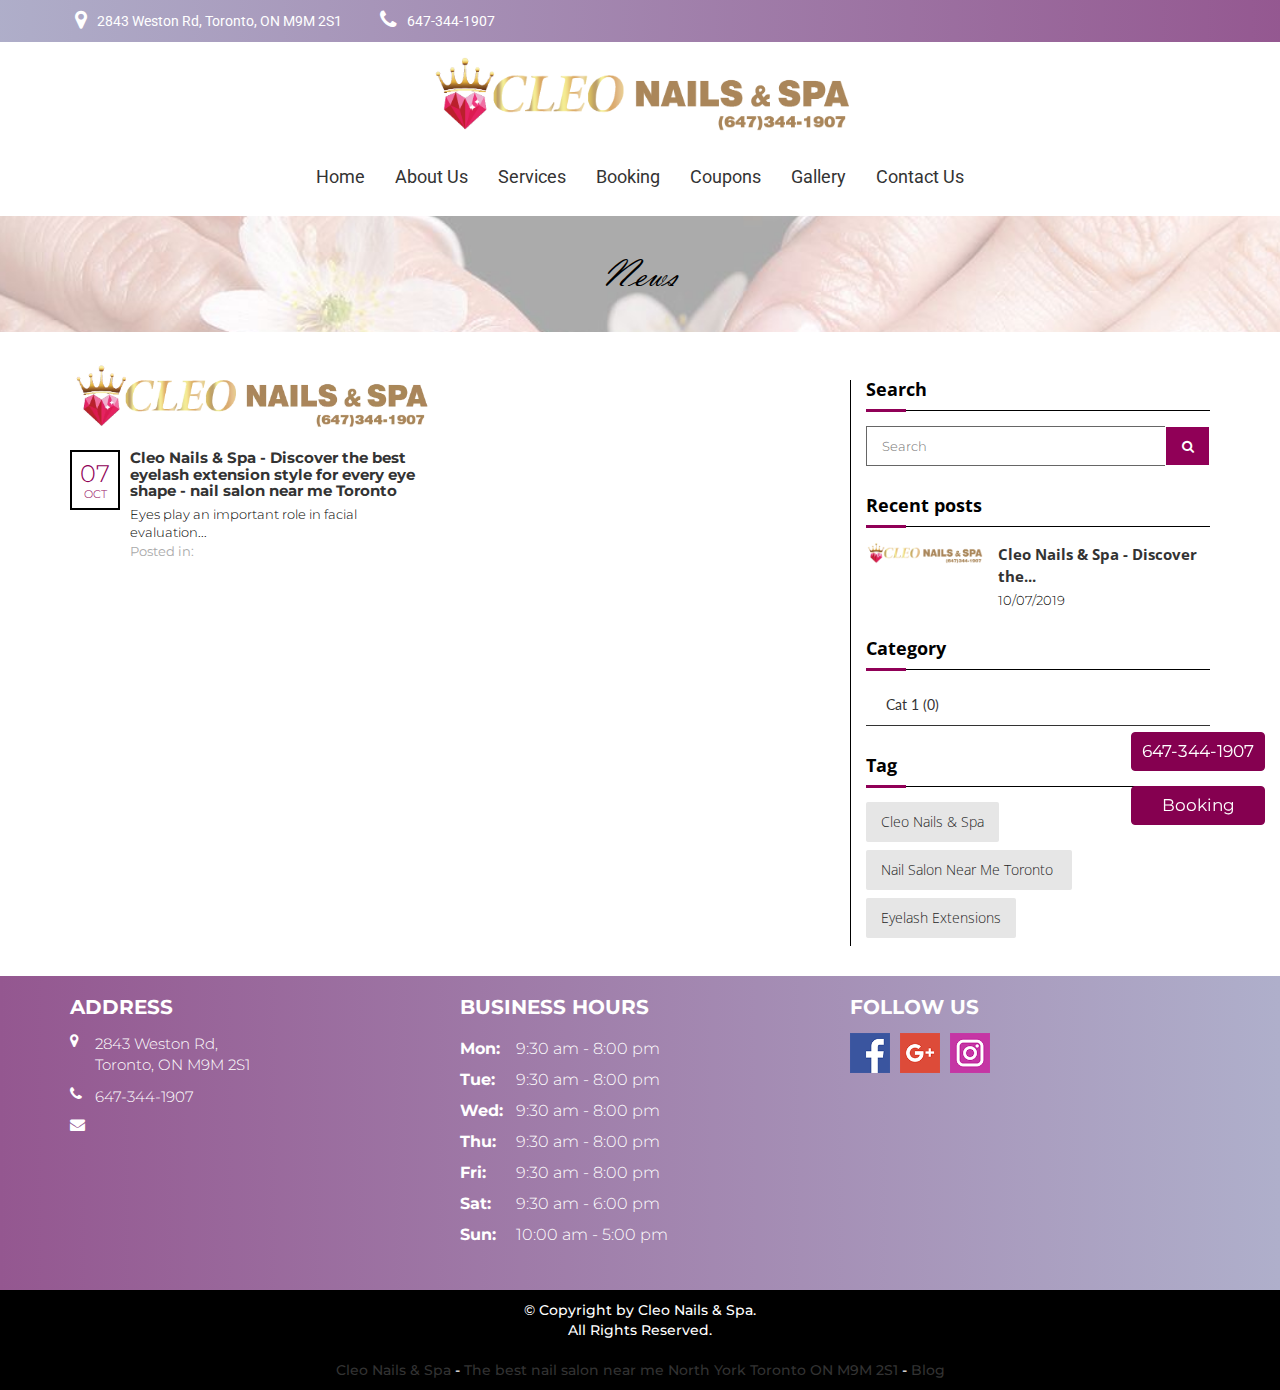
<file: news.html>
<!DOCTYPE html>
<html xmlns="http://www.w3.org/1999/xhtml" dir="ltr"
      lang="en"
      xmlns:og="http://ogp.me/ns#"
      xmlns:fb="http://www.facebook.com/2008/fbml"
      itemscope itemtype="https://schema.org/NailSalon">


<!-- Mirrored from cleonailsspatoronto.com/news by HTTrack Website Copier/3.x [XR&CO'2014], Fri, 03 Dec 2021 07:31:08 GMT -->
<!-- Added by HTTrack --><meta http-equiv="content-type" content="text/html;charset=UTF-8" /><!-- /Added by HTTrack -->
<head>
    <!-- Language -->
    <meta http-equiv="content-language" content="en"/>
            <link rel="alternate" href="index.html" hreflang="x-default">
            <link rel="alternate" href="index.html" hreflang="en-CA">
    
    <!-- Meta limit -->
    
    <!-- Meta Tags -->
    <meta charset="utf-8">
    <meta name="viewport" content="width=device-width,initial-scale=1.0"/>
    <meta http-equiv="content-type" content="text/html; charset=UTF-8"/>
    <meta name="description" content="Cleo Nails &amp; Spa is a top-notch nail salon and spa in North York ​Toronto, ON M9M 2S1 with: Manicure, Pedicure, Acrylic, Waxing, Eyelash Extensions, permanent makeup, facial..."/>
    <meta name="keywords" content=""/>
    <meta name="author" content="Cleo Nails &amp; Spa- The best nail salon near me  in North York ​Toronto, ON M9M 2S1"/>

    <!-- OG -->
    <meta property="og:title" content="Cleo Nails &amp; Spa- The best nail salon near me  in North York ​Toronto, ON M9M 2S1"/>
    <meta property="og:description" content="Cleo Nails &amp; Spa is a top-notch nail salon and spa in North York ​Toronto, ON M9M 2S1 with: Manicure, Pedicure, Acrylic, Waxing, Eyelash Extensions, permanent makeup, facial..."/>
    <meta property="og:image" content="uploads/fnail0dlojwt6/attach/1637044966_1636450233_logo_btv2-3496-cleo.webp"/>
    <meta property="og:url" content="news.html"/>
    <meta property="og:type" content="article"/>
    <meta property="og:site_name" content="Cleo Nails & Spa"/>

    <!-- Dublin Core -->
    <link rel="schema.DC" href="http://purl.org/dc/elements/1.1/">
    <meta name="DC.title" content="Cleo Nails &amp; Spa- The best nail salon near me  in North York ​Toronto, ON M9M 2S1">
    <meta name="DC.identifier" content="news.html">
    <meta name="DC.description" content="Cleo Nails &amp; Spa is a top-notch nail salon and spa in North York ​Toronto, ON M9M 2S1 with: Manicure, Pedicure, Acrylic, Waxing, Eyelash Extensions, permanent makeup, facial...">
    <meta name="DC.subject" content="">
    <meta name="DC.language" scheme="UTF-8" content="en-ca">
    <meta itemprop="priceRange" name="priceRange" content="&#036;&#036;">

    <!-- GEO meta -->
    <meta name="geo.region" content="CA-ON">
    <meta name="geo.placename" content="Toronto">
    <meta name="geo.position" content="43.7209102,-79.5370291">
    <meta name="ICBM" content="43.7209102,-79.5370291">

    <!-- Page Title -->
    <title>Cleo Nails &amp; Spa- The best nail salon near me  in North York Toronto, ON M9M 2S1</title>
    <!-- <base href="/themes/fnail03d/assets/"> -->

    <!-- canonical -->
            <link rel="canonical" href="news.html">
    
    
    
    <!-- Favicons -->
    <link rel="icon" href="uploads/fnail0dlojwt6/attach/1637044997_favicon_1636450233_logo_btv2-3496-cleo.webp" type="image/x-icon">
    <link rel="shortcut icon" href="uploads/fnail0dlojwt6/attach/1637044997_favicon_1636450233_logo_btv2-3496-cleo.webp" type="image/x-icon">
    <link rel="apple-touch-icon" href="uploads/fnail0dlojwt6/attach/1637044997_favicon_1636450233_logo_btv2-3496-cleo.webp" type="image/x-icon">

    <!-- Css -->
    <link rel="preconnect" href="https://fonts.googleapis.com/">
    <link rel="preconnect" href="https://fonts.gstatic.com/" crossorigin>
    <link href="https://fonts.googleapis.com/css2?family=Dosis&amp;family=Great+Vibes&amp;family=Montserrat&amp;family=Open+Sans&amp;family=Prata&amp;family=Roboto&amp;family=Stardos+Stencil&amp;display=swap"
          rel="stylesheet">

    <!-- CSS -->
    <link type="text/css" href='public/library/bootstrap/v3.3.7/bootstrap.min.css' rel="stylesheet">
<link type="text/css" href='public/library/font-awesome/v4.7.0/css/font-awesome.min.css' rel="stylesheet">
<link type="text/css" href='public/library/animate/animate.css' rel="stylesheet">
<link type="text/css" href='public/library/youtube/youtube-lazy.css' rel="stylesheet">

    <link type="text/css" href='themes/fnail03d/assets/css/menu_bar.css' rel="stylesheet">
<link type="text/css" href='themes/fnail03d/assets/css/main-styles.css' rel="stylesheet">
<link type="text/css" href='themes/fnail03d/assets/css/style.css' rel="stylesheet">
<link type="text/css" href='themes/fnail03d/assets/css/app.css' rel="stylesheet">
<link type="text/css" href='themes/fnail03d/assets/css/responsive.css' rel="stylesheet">
<link type="text/css" href='themes/fnail03d/assets/css/custom2048.css?v=1.5' rel="stylesheet">

    <style type="text/css">@media (max-width: 575px) { .contact-footer { padding: 15px; } } .service-staff-info h5, .date-info, .time-info { font-size: 17px; }.content-side-menu, body, .header-container { z-index: 2; position: static; } .layout-header-1.pad-vertical-5.row.background-42.hidden-sm.hidden-xs { background: #868686; } p.title_giftcard { font-size: 24px;} @media screen and (max-width: 992px){ .content-item-about-us { margin-bottom: 0px; margin: 10px; }} .content-item-about-us p { margin-top: 10px;}.content-item-about-us, .img-item-about-us, .content-item-about-us p { width: 100%; padding: 0 !important; margin: 0 !important; } .about-us-page-1 .title-about-us { font-size: 30px; text-align: left; margin-bottom: 20px; } #owl-demo .item img { width: 18%;} .banner-page-list h2 { color: #000;} .banner-page-list { background-image: url(uploads/fnail0dlojwt6/filemanager/dreamstime_m_14109279_13666.jpg); background-size: cover;} .img-info-staff { display: none; } p.review { color: #850050 !IMPORTANT; font-weight: 600; } #owl-demo .item img { border: inherit !important; } .title-standard h2 { color: #000;} .abc .owl-item p { color: #fff; font-style: italic; } .our-services.abc { background-image: none !important; background: linear-gradient(to right,#e9e9ff,#945790) !important; } .layout-header-1.pad-vertical-5.row.background-42.hidden-sm.hidden-xs { background: linear-gradient(to right,#afafca,#945790) !important; } @media ( max-width: 767px ) { .our-services, .banner-page-list { background-position: center; background-size: 100%; background-attachment: scroll; } .our-services { background-size: cover; } } .footer-page { background-position: center; } .footer-page { background: linear-gradient(to right,#945790,#AFAFCB) !important; } #owl-demo .item img { width: 13%; text-align: center; margin: auto; display: block; width: 150px !important; } .review { padding-top: 10px; } @media (max-width: 687px){ .banner-page-list { height: 100px !important; }} @media ( max-width: 575px ) { .info-staff { float: none; width: 100%; } } .detail-price-name { font-weight: normal !important; } .detail-price-number { font-weight: 600; } .col-xs-4.staff-avatar { display: none; } .arrow-footer.zindex-1 { display: none; } .img-our-services { width: 100%; height: 327px; } @media only screen and (max-width: 687px) { .about-us-page-1 .title-about-us { font-size: 24px; text-align: center;}} .copyright p { color: #fff;} .contact-footer p spam { color: #fff; } .footer-page:after { background: none; }</style>

    <script type="text/javascript" src="public/library/jquery/v2.2.4/jquery.min.js" ></script>

    <script type="text/javascript">
        let webForm = {"required":"(required)","optional":"(optional)","any_person":"Any person","price":"Price","morning":"Morning","afternoon":"Afternoon","sunday":"Sunday","monday":"Monday","tuesday":"Tuesday","wednesday":"Wednesday","thursday":"Thursday","friday":"Friday","saturday":"Saturday","jan":"Jan","feb":"Feb","mar":"Mar","apr":"Apr","may":"May","jun":"Jun","jul":"Jul","aug":"Aug","sep":"Sep","oct":"Oct","nov":"Nov","dec":"Dec","contact_name":"Your name","contact_name_placeholder":"","contact_name_maxlength":"75","contact_email":"Your email","contact_email_placeholder":"","contact_email_maxlength":"75","contact_phone":"Your phone","contact_phone_placeholder":"","contact_phone_maxlength":"15","contact_subject":"Your subject","contact_subject_placeholder":"","contact_subject_maxlength":"250","contact_message":"Your message","contact_message_placeholder":"","contact_message_maxlength":"500","contact_btn_send":"Send Us","contact_name_err":"Please enter your name","contact_email_err":"Please enter your email","contact_phone_err":"Please enter your phone","contact_subject_err":"Please enter your subject","contact_message_err":"Please enter your message","newsletter_name":"Your name","newsletter_name_placeholder":"","newsletter_name_maxlength":"75","newsletter_email":"Your email","newsletter_email_placeholder":"","newsletter_email_maxlength":"75","newsletter_phone":"Your phone","newsletter_phone_placeholder":"","newsletter_phone_maxlength":"15","newsletter_btn_send":"Submit","newsletter_name_err":"Please enter your name","newsletter_email_err":"Please enter your email","newsletter_phone_err":"Please enter your phone","newsletter_success":"Thank you for your subscription","booking_name":"Your name","booking_name_placeholder":"","booking_name_maxlength":"75","booking_phone":"Your phone","booking_phone_placeholder":"","booking_phone_maxlength":"15","booking_email":"Your email","booking_email_placeholder":"","booking_email_maxlength":"75","booking_service":"Service","booking_service_placeholder":"Select service","booking_menu":"Menu","booking_menu_placeholder":"Select menu","booking_technician":"Technician","booking_technician_placeholder":"Select technician","booking_person_number":"Number","booking_date":"Date","booking_date_placeholder":"","booking_date_maxlength":"15","booking_hours":"Hour","booking_hours_placeholder":"Select hour","booking_note":"Note","booking_note_maxlength":"200","booking_note_placeholder":"(Max length 200 character)","booking_store":"Storefront","booking_store_placeholder":"Select storefront","booking_add_another_service":"Add another service","booking_information":"Appointment Information","booking_order_information":"Order Information","booking_popup_message":"Message","booking_popup_confirm":"Confirm booking information ?","booking_popup_confirm_description":"We will send a text message to you via the number below after we confirm the calendar for your booking.","booking_order_popup_confirm":"Confirm order information ?","booking_order_popup_confirm_description":"We will send a text message to you via the number below after we confirm the calendar for your order.","booking_btn_send":"Send appointment now","booking_btn_search":"Search","booking_btn_booking":"Booking","booking_btn_confirm":"Confirm","booking_btn_cancel":"Cancel","booking_hours_expired":"Has expired","booking_name_err":"Please enter your name","booking_phone_err":"Please enter your phone","booking_email_err":"Please enter your email","booking_service_err":"Please choose a service","booking_menu_err":"Please choose a menu","booking_technician_err":"Please choose a technician","booking_date_err":"Please choose date","booking_hours_err":"Please choose hour","booking_get_hours_timeout":"Network timeout, Please click the button search to try again"};
        let webBooking = {
            enable: true,
            minDate: "12/03/2021",
            requiredTechnician: false,
            requiredEmail: false,
            requiredHour: true,
        };
        let webFormat = {
            dateFormat: "MM/DD/YYYY",
            datePosition: "1,0,2",
            phoneFormat: "(000) 000-0000",
        };
        let webGlobal = {
            site: "news",
            siteAct: "",
            siteSubAct: "",
            noPhoto: "/public/library/global/no-photo.jpg",
            isTablet: false,
            isMobile: false,
            enableRecaptcha: false,
        };

        var bookingRequiredTechnician = '';
        var bookingRequiredEmail = '';
        var enableRecaptcha = 0;
        var posFormat = "1,0,2";
        var dateFormatBooking = "MM/DD/YYYY";
        var minDateBooking = '12/03/2021';
        var phoneFormat = "(000) 000-0000";
        var num_paging = "12";
        var site = "news";
    </script>

    <!-- Header Code -->
    <meta name="google-site-verification" content="uh0lSc7acrBxhar4ODWYhZpUT5wncmkHX5Ro-19NZeM" /><!-- <meta name="robots" content="none, noarchive"> -->        </head>
<body class="site-sub-page site-news site-act- home">
    <!-- Facebook Root And H1 Seo -->
    <h1 style="display: none">Cleo Nails &amp; Spa- The best nail salon near me  in North York ​Toronto, ON M9M 2S1</h1>
    <div id="fb-root" style="display: none"></div>

    <!-- Main Body -->
    <!-- Tpl header main -->
<!-- Active freeze header by insert this html into the website page -->
<!-- value = "1": Mobile and Desktop;  -->
<!-- value = "2": Mobile;  -->
<!-- value = "3": Desktop;  -->
<!--<input type="hidden" name="activeFreezeHeader" value="1">--><div class="menu-bar-mobile">
    <div class="logo-menu">
        <a itemprop="url" href="index.html">
            <img itemprop="logo" class="transition" src="uploads/fnail0dlojwt6/attach/1636450233_logo_btv2-3496-cleo.png" alt="">
        </a>
    </div>
     <ul><li itemprop="name"><a itemprop="url" href="index.html">Home</a></li><li><a itemprop="url" href="about.html">About Us</a></li><li itemprop="name"><a itemprop="url" href="service.html">Services</a></li><li itemprop="name"><a itemprop="url" href="https://booking.gocheckin.net/11776/appointment/book">Booking</a></li><li itemprop="name"><a itemprop="url" href="coupons.html" title="">Coupons</a></li><li itemprop="name"><a itemprop="url" href="gallery.html">Gallery</a></li><li itemprop="name"><a itemprop="url" href="contact.html">Contact Us</a></li></ul></div><div class="content-side-menu">
    <div class="shadow-mobile"></div>
    <!-- Tpl header_main -->
<div class="header-container">
    <div class="layout-header-1 pad-vertical-5 row background-42 hidden-sm hidden-xs">
        <div class="container">
            <div class="row">
                <div class="col-lg-8 col-md-8 col-sm-12 col-xs-12 hidden-sm hidden-xs">
    <div class="contact-link">
        <p class="inline-block mar-horizontal-5 company_address"><i class="fa fa-map-marker mar-right-10"></i>
            <span itemprop="address">2843 Weston Rd, </br>Toronto, ON M9M 2S1 </span>
        </p>
        <p class="inline-block mar-horizontal-5">
            <i class="fa fa-phone mar-right-10"></i>
            <span>
                <a itemprop="telephone" style="color: #ffffff;" href="tel:647-344-1907">647-344-1907</a>
            </span>
        </p>
    </div>
</div>            </div>
        </div>
    </div>

    <div class="wrap-freeze-header-mobile clearfix hidden-md hidden-lg">
        <div class="flag-freeze-header-mobile">
            <div class="container">
                <div class="box-color clearfix">
                    <div class="layout-header-2 pad-vertical-5">
                        <div class="logo">
                            <a itemprop="url" href="index.html" title="">
    <img itemprop="logo"  src="uploads/fnail0dlojwt6/attach/1636450233_logo_btv2-3496-cleo.png" alt=""/>
</a>                        </div>
                        <div class="menu-btn-show pos-left">
                            <span class="border-style"></span>
                            <span class="border-style"></span>
                            <span class="border-style"></span>
                        </div>
                    </div>
                </div>
            </div>
        </div>
    </div>

    <div class="container hidden-xs hidden-sm">
        <div class="box-color clearfix">
            <div class="layout-header-2 pad-vertical-5">
                <div class="logo">
                    <a itemprop="url" href="index.html" title="">
    <img itemprop="logo"  src="uploads/fnail0dlojwt6/attach/1636450233_logo_btv2-3496-cleo.png" alt=""/>
</a>                </div>
            </div>
        </div>
    </div>
    <div class="wrap-freeze-header clearfix hidden-xs hidden-sm">
        <div class="flag-freeze-header">
            <div class="container">
                <div class="box-color clearfix">
                    <div class="layout-header-3 pad-vertical-5">
                        <div class="main-menu center">
                            <ul><li itemprop="name"><a itemprop="url" href="index.html">Home</a></li><li><a itemprop="url" href="about.html">About Us</a></li><li itemprop="name"><a itemprop="url" href="service.html">Services</a></li><li itemprop="name"><a itemprop="url" href="https://booking.gocheckin.net/11776/appointment/book">Booking</a></li><li itemprop="name"><a itemprop="url" href="coupons.html" title="">Coupons</a></li><li itemprop="name"><a itemprop="url" href="gallery.html">Gallery</a></li><li itemprop="name"><a itemprop="url" href="contact.html">Contact Us</a></li></ul>                        </div>
                    </div>
                </div>
            </div>
        </div>
    </div>
</div>    
<link type="text/css" href='public/library/global/css/news.css' rel="stylesheet">

<!-- Extend /public/library/global/js/init.scroll-jump-to.jsjs/init.news.js success -->
<!-- Tpl main news -->
<!--
 # Support render.widget.news, render.news_data.news, render.news_title.news
 -->
<div class="pmain">
    <div class="banner-page-list">
        <div class="title-page">
            <div class="ac">
                <h2>News</h2>
            </div>
        </div>
    </div>
    <div class="in-container" style="margin-top: 30px;">
        <div class="container">
            <div class="in-content">
                <div class="section-news">
                    <div class="row">
                        <div class="col-md-8">
                                <div class="row section-news-row">
                                <div class="col-sm-6 col-md-6">
                <div class="n-item">
                    <div class="n-thumb">
                        <a href="cleo-nails-spa--discover-the-best-eyelash-extension-style-for-every-eye-shape--nail-salon-near-me-toronto-n1.html" title="Cleo Nails & Spa - Discover the best eyelash extension style for every eye shape - nail salon near me Toronto">
                            <img src="uploads/fnail0dlojwt6/news/2021/11/16/149e6add8ba57afd39e20fc7f6c40d1e.webp"
                                 alt="Cleo Nails & Spa - Discover the best eyelash extension style for every eye shape - nail salon near me Toronto" class="imgrps">
                        </a>
                    </div>
                    <div class="n-inner">
                        <div class="n-meta">
                            <div class="date-d">07</div>
                            <div class="date-m">Oct</div>
                        </div>
                        <div class="n-info">
                            <h3><a href="cleo-nails-spa--discover-the-best-eyelash-extension-style-for-every-eye-shape--nail-salon-near-me-toronto-n1.html" title="Cleo Nails & Spa - Discover the best eyelash extension style for every eye shape - nail salon near me Toronto">Cleo Nails & Spa - Discover the best eyelash extension style for every eye shape - nail salon near me Toronto</a></h3>
                            <div class="n-desc">Eyes play an important role in facial evaluation...</div>
                            <div class="n-author">
                                <span>Posted in:</span>
                                <a href="#" title=""></a>
                            </div>
                        </div>
                    </div>
                </div>
            </div>
            </div>
<div class="text-center">
    <div class="row">
    <div class="pagination_v1 text-center">
        <ul>
                    </ul>
    </div>
</div>
</div>
                        </div>
                        <div class="col-md-4">
                            <!-- Tpl widget news -->
<!--
 # Support render.search.news, render.news_latest.news, render.news_category.news, render.news_tag.news
 -->
<div class="news_sidebar_left">
    <div class="search_area_bar">
    <h3 class="leave_comment_v1" itemprop="name">Search</h3>
    <form enctype="multipart/form-data" action="news.html" method="post">
        <input name="keyword" value="" placeholder="Search" type="text">
        <button class="submit" type="submit"><i class="fa fa-search"></i></button>
    </form>
</div>    <div class="recent_area_bar">
        <h3 class="leave_comment_v1" itemprop="name">Recent posts</h3>
        <!-- Start recent posts -->
    <div class="signle_post_v1">
        <div class="img_post_rc_v1">
            <a itemprop="url" href="cleo-nails-spa--discover-the-best-eyelash-extension-style-for-every-eye-shape--nail-salon-near-me-toronto-n1.html" title="image recent">
                <img itemprop="image" src="uploads/fnail0dlojwt6/news/2021/11/16/149e6add8ba57afd39e20fc7f6c40d1e.webp" alt="image recent">
            </a>
        </div>
        <div class="txt_post_rc_v1">
            <h3 itemprop="name"><a itemprop="url" href="cleo-nails-spa--discover-the-best-eyelash-extension-style-for-every-eye-shape--nail-salon-near-me-toronto-n1.html">Cleo Nails & Spa - Discover the...</a></h3>
            <span>10/07/2019</span>
        </div>
    </div>
<!-- End recent posts -->    </div>
    <div class="category_news_v1">
        <h3 class="leave_comment_v1" itemprop="name">Category</h3>
        <ul class="clearfix list-category-news">
    <!-- Start category -->
            <li itemprop="name"><a itemprop="url" href="cat-1-nc1.html">Cat 1 <span>(0)</span></a></li>
        <!-- Start category -->
</ul>    </div>
    <div class="tag_news_v1">
        <h3 class="leave_comment_v1" itemprop="name">Tag</h3>
        <!-- Start tags -->
    <ul class="clearfix list-category-tags">
                    <li itemprop="name"><a itemprop="url" href="Cleo-Nails-%26-Spa.html">Cleo Nails &amp; Spa</a></li>
                    <li itemprop="name"><a itemprop="url" href="nail-salon-near-me-Toronto%c2%a0.html">nail salon near me Toronto </a></li>
                    <li itemprop="name"><a itemprop="url" href="eyelash-extensions.html">eyelash extensions</a></li>
            </ul>
<!-- End tags -->    </div>
</div>                        </div>
                    </div>
                </div>
            </div>
        </div>
    </div>
</div>        <!-- Tpl footer_main -->
    <!-- Tpl Footer main -->
<div class="footer-page center">
    <div class="contact-footer center">
        <div class="container">
            <div class="row">
                <div class="col-lg-4 col-md-4 col-sm-6 col-xs-12">
    <div class="item-footer">
        <h2 itemprop="name">Address</h2>
        <ul class="address_info">
                            <li style="color: #FFFFFF; font-size: 15px;"><i class="fa fa-map-marker"></i> <span itemprop="address">2843 Weston Rd, </br>Toronto, ON M9M 2S1</span></li>
                            <li ><a style="color: #FFFFFF; font-size: 15px;" itemprop="url" href="tel:647-344-1907"><i class="fa fa-phone"></i><span itemprop="telephone"> 647-344-1907</span> </a></li>
            <li ><a style="color: #FFFFFF; font-size: 15px;" itemprop="url" href="mailto:"><i class="fa fa-envelope"></i><span> </span> </a></li>
                        </ul>
        
    </div>
</div>

                 <div class="col-lg-4 col-md-4 col-sm-6 col-xs-12">
                    <div class="item-footer business-hour">
                        <h2 itemprop="name"><strong>Business Hours</strong></h2><ul>
<li itemprop="openingHours" data="mon 9:30 am-8:00 pm">
        <p>
<spam><strong>mon:</strong></spam>
            <span> 9:30 am - 8:00 pm</span>
        </p>
    </li>
<li itemprop="openingHours" data="tue 9:30 am-8:00 pm">
        <p>
<spam><strong>tue:</strong></spam>
            <span> 9:30 am - 8:00 pm</span>
        </p>
    </li>
<li itemprop="openingHours" data="wed 9:30 am-8:00 pm">
        <p>
<spam><strong>wed:</strong></spam>
            <span> 9:30 am - 8:00 pm</span>
        </p>
    </li>
<li itemprop="openingHours" data="thu 9:30 am-8:00 pm">
        <p>
<spam><strong>thu:</strong></spam>
            <span> 9:30 am - 8:00 pm</span>
        </p>
    </li>
<li itemprop="openingHours" data="fri 9:30 am-8:00 pm">
        <p>
<spam><strong>fri:</strong></spam>
            <span> 9:30 am - 8:00 pm</span>
        </p>
    </li>
<li itemprop="openingHours" data="sat 9:30 am-6:00 pm">
        <p>
<spam><strong>sat:</strong></spam>
            <span> 9:30 am - 6:00 pm</span>
        </p>
    </li>
<li itemprop="openingHours" data="sun 10:00 am-5:00 pm">
        <p>
<spam><strong>sun:</strong></spam>
            <span> 10:00 am - 5:00 pm</span>
        </p>
    </li>
</ul>





                    </div>
                </div>
                <div class="col-lg-4 col-md-4 col-sm-6 col-xs-12"><div class="item-footer"><h2>FOLLOW US</h2><div class="list-icon center"><ul>
            <li><a target="_blank" rel="nofollow noreferrer" href="https://www.facebook.com/Cleo-Nails-Spa-112381227902617">
                <img src="public/library/social/square/facebook.png" alt="facebook">
            </a></li>
    
    <!-- google link -->
            <li><a target="_blank" rel="nofollow noreferrer" href="https://www.google.com.vn/search?_ga=2.79932692.244578751.1635779542-427043917.1634333972&amp;lsig=AB86z5UHyAeIDLRapCFvZmayXLuj&amp;ludocid=8554242044889450953&amp;q=Cleo+Nails+%26+Spa&amp;ved=1t%3A65428#fpstate=lie">
                <img src="public/library/social/square/google-plus.png" alt="google">
            </a></li>
    
    <!-- twitter link -->
    
    <!-- youtube link -->
    
    <!-- instagram link -->
            <li><a target="_blank" rel="nofollow noreferrer" href="https://www.instagram.com/cleonailsspa.toronto">
                <img src="public/library/social/square/instagram.png" alt="instagram">
            </a></li>
    
    <!-- tiktok link -->
    
    <!-- yelp link -->
    
    <!-- vimeo link -->
        <!-- blog link -->
    
    
    <!-- pinterest link -->
    
    </ul></div></div></div>            </div>
        </div>
        <div class="arrow-footer zindex-1" data-aos="fade-up" data-aos-easing="linear" data-aos-duration="700">
            <span class="fa fa-angle-up" data-aos="fade-up" data-aos-easing="linear" data-aos-duration="1100"></span>
            <span class="fa fa-angle-up" data-aos="fade-up" data-aos-easing="linear" data-aos-duration="1000"></span>
        </div>
    </div>
    <div class="copyright zindex-9 center">
        <p>© Copyright by Cleo Nails & Spa. <br />All Rights Reserved.<br /><br /> <a href="index.html" title="Cleo Nails & Spa - The best nail salon near me North York Toronto ON M9M 2S1">Cleo Nails & Spa</a> -<a href="index.html" title="Cleo Nails & Spa - The best nail salon near me North York Toronto ON M9M 2S1"> The best nail salon near me North York Toronto ON M9M 2S1</a> - <a href="news.html" title="Blog">Blog</a></p>    </div>
</div>    <!-- Active freeze footer by delete style display: none --><div class="freeze-footer"><ul><li><a href="tel:647-344-1907" class="btn btn-default btn_call_now btn-call" title="Call us">647-344-1907</a></li><li><a href="https://booking.gocheckin.net/11776/appointment/book" class="btn btn-default btn_make_appointment" title="Booking">Booking</a></li></ul></div></div>

<!-- Pnotify & Popup -->

    <!-- Disable Booking -->
    
    <!-- JS -->
    <script type="text/javascript" src="public/library/bootstrap/v3.3.7/bootstrap.min.js" ></script>
<script type="text/javascript" src="public/library/wow/wow.min.js" ></script>
<script type="text/javascript" src="public/library/youtube/youtube-lazy.js" ></script>
<script type="text/javascript" src="public/library/global/js/init.scroll-jump-to.js" ></script>
<script type="text/javascript" src="themes/fnail03d/assets/js/init.news.js" ></script>
<script type="text/javascript" src="public/library/global/js/init.global.js" ></script>
<script type="text/javascript" src="public/library/global/js/init.header-is-on-freeze.js" ></script>
<script type="text/javascript" src="themes/fnail03d/assets/js/script.js" ></script>

    <script type="text/javascript"></script>

    <!-- Google Analytics -->
    
    <!-- Footer Code -->
    </body>

<!-- Mirrored from cleonailsspatoronto.com/news by HTTrack Website Copier/3.x [XR&CO'2014], Fri, 03 Dec 2021 07:31:10 GMT -->
</html>
</file>
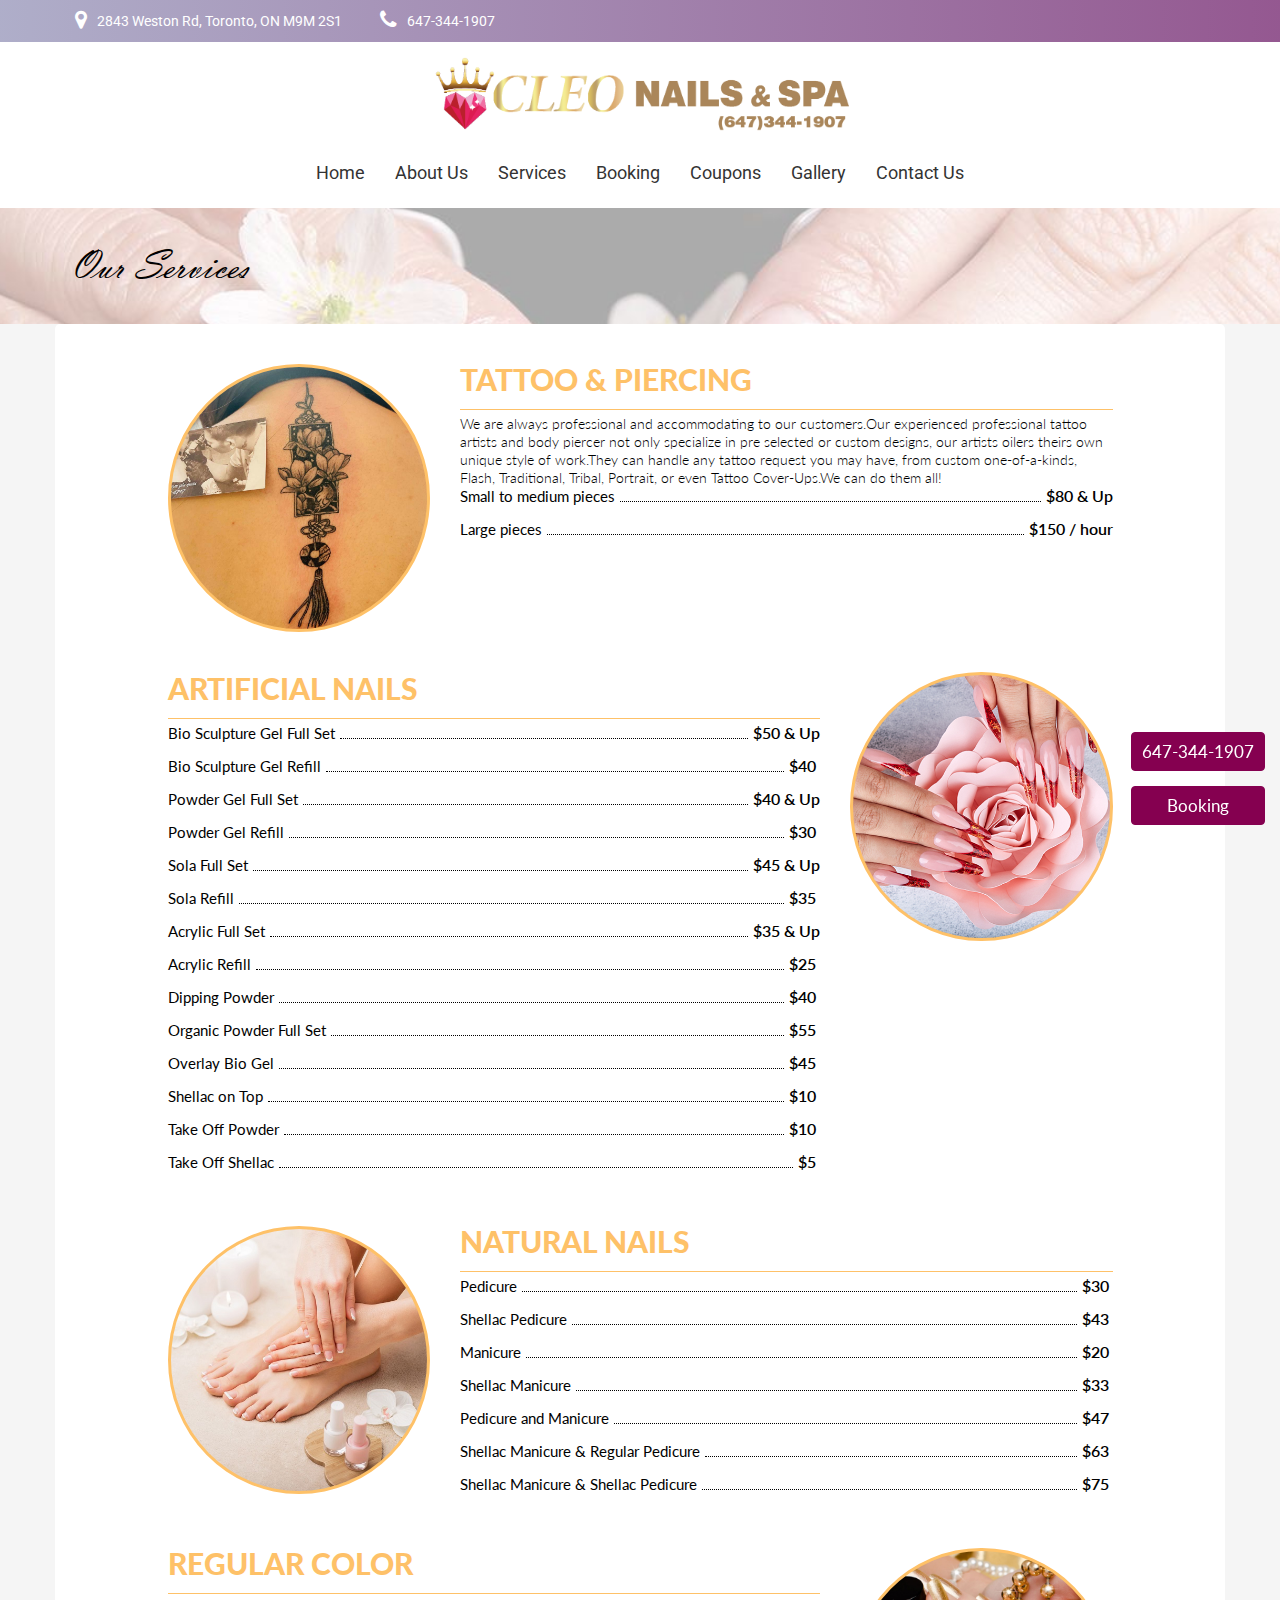
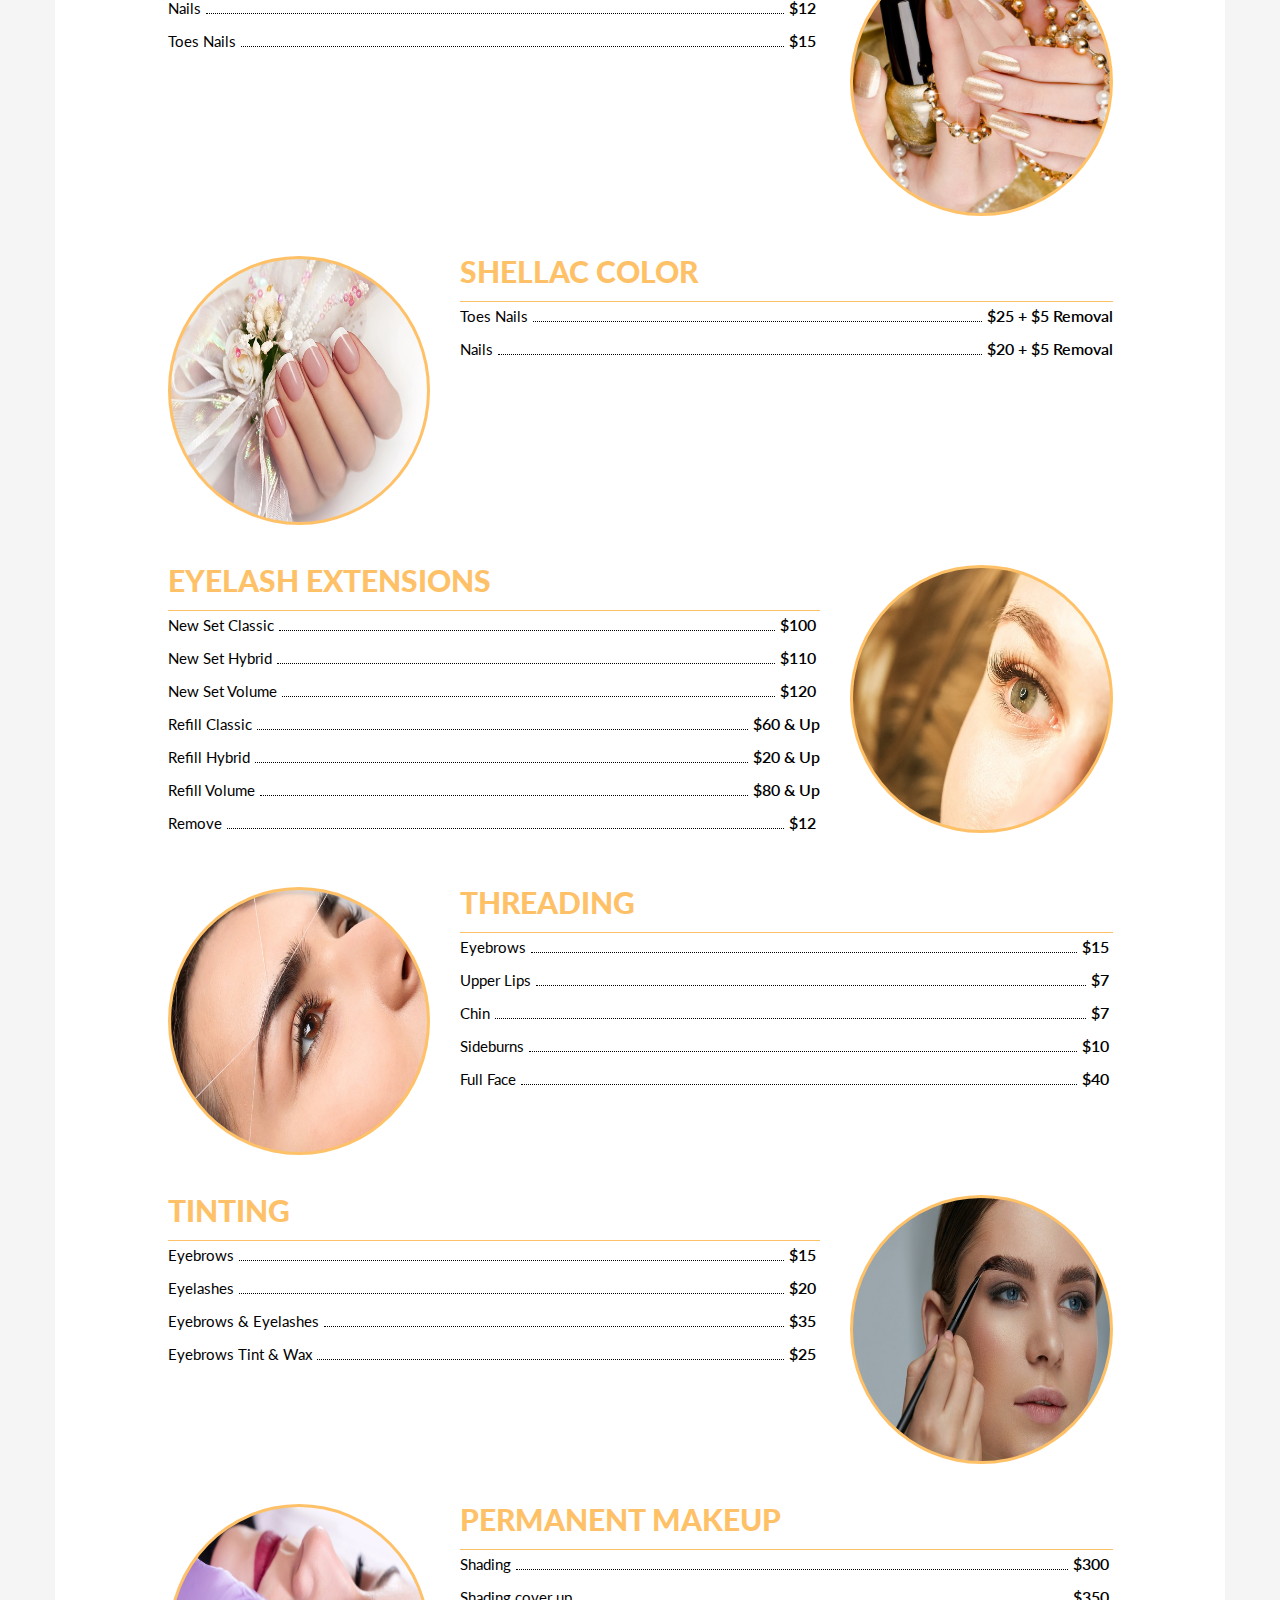
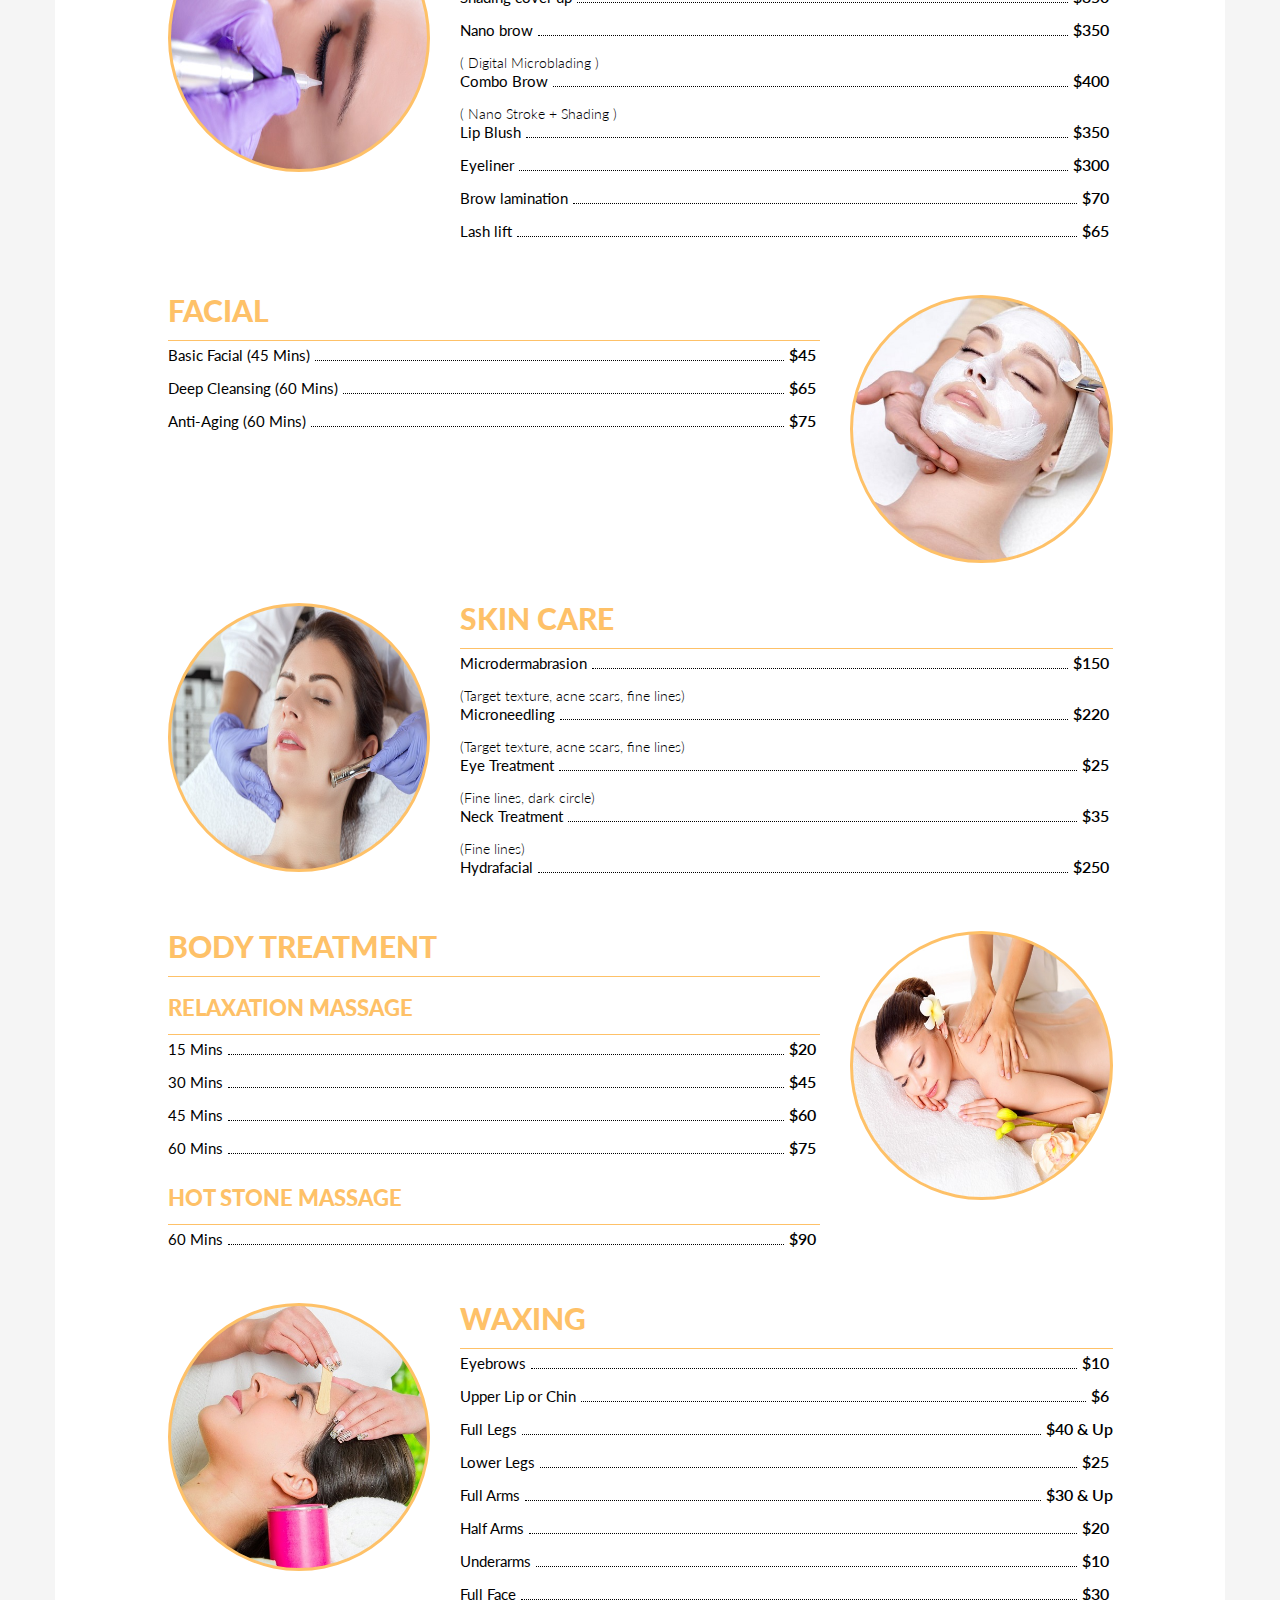
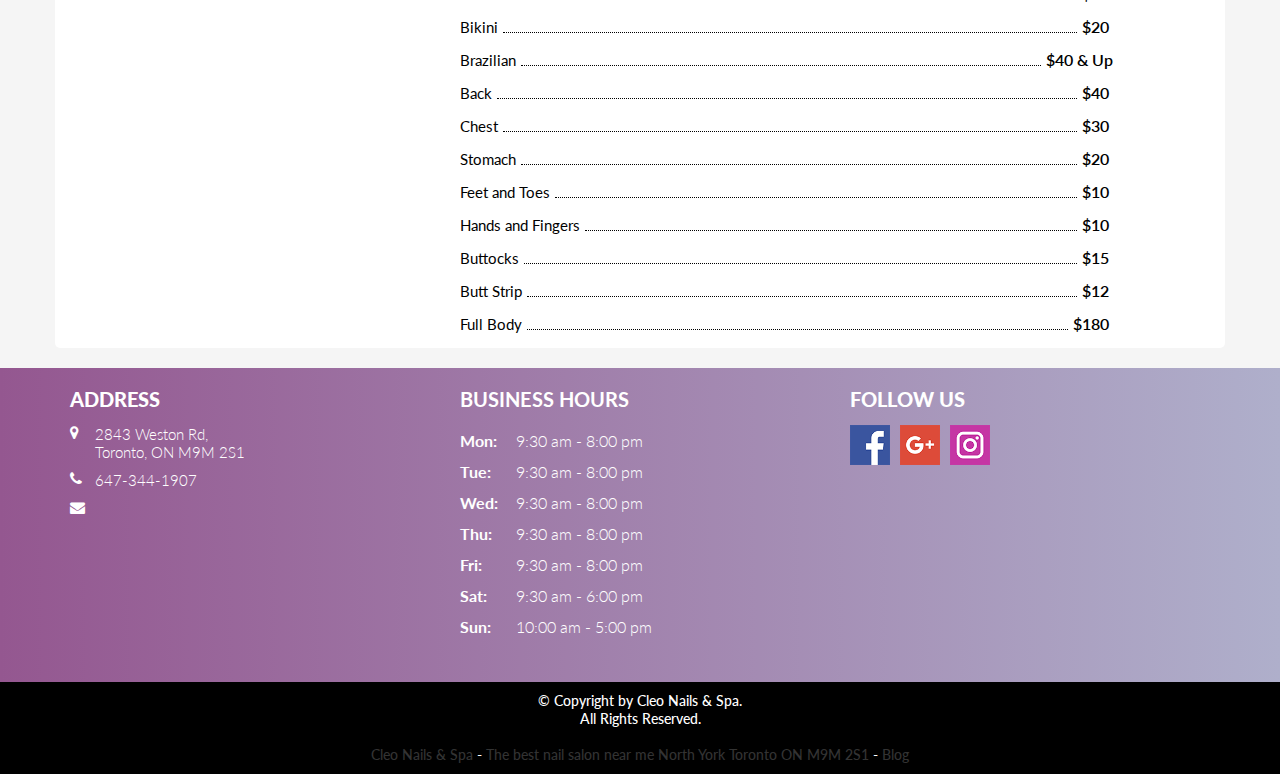
<file: service.html>
<!DOCTYPE html>
<html xmlns="http://www.w3.org/1999/xhtml" dir="ltr"
      lang="en"
      xmlns:og="http://ogp.me/ns#"
      xmlns:fb="http://www.facebook.com/2008/fbml"
      itemscope itemtype="https://schema.org/NailSalon">


<!-- Mirrored from cleonailsspatoronto.com/service by HTTrack Website Copier/3.x [XR&CO'2014], Fri, 03 Dec 2021 07:31:01 GMT -->
<!-- Added by HTTrack --><meta http-equiv="content-type" content="text/html;charset=UTF-8" /><!-- /Added by HTTrack -->
<head>
    <!-- Language -->
    <meta http-equiv="content-language" content="en"/>
            <link rel="alternate" href="index.html" hreflang="x-default">
            <link rel="alternate" href="index.html" hreflang="en-CA">
    
    <!-- Meta limit -->
    
    <!-- Meta Tags -->
    <meta charset="utf-8">
    <meta name="viewport" content="width=device-width,initial-scale=1.0"/>
    <meta http-equiv="content-type" content="text/html; charset=UTF-8"/>
    <meta name="description" content="Services - Cleo Nails &amp; Spa - The best nail salon near me North York Toronto, ON M9M 2S1. Our premier services: Manicure, Pedicure, waxing, eyelash extensions, threading, shellac color, permanent makeup, facial, skincare, body treatment..."/>
    <meta name="keywords" content=""/>
    <meta name="author" content="Cleo Nails &amp; Spa- The best nail salon near me  in North York ​Toronto, ON M9M 2S1"/>

    <!-- OG -->
    <meta property="og:title" content="Services - Cleo Nails &amp; Spa - The best nail salon near me North York Toronto, ON M9M 2S1"/>
    <meta property="og:description" content="Services - Cleo Nails &amp; Spa - The best nail salon near me North York Toronto, ON M9M 2S1. Our premier services: Manicure, Pedicure, waxing, eyelash extensions, threading, shellac color, permanent makeup, facial, skincare, body treatment..."/>
    <meta property="og:image" content="uploads/fnail0dlojwt6/seo/2021/11/16/3_1637045188_19_1636450233_logo_btv2-3496-cleo.webp"/>
    <meta property="og:url" content="service.html"/>
    <meta property="og:type" content="website"/>
    <meta property="og:site_name" content="Cleo Nails & Spa"/>

    <!-- Dublin Core -->
    <link rel="schema.DC" href="http://purl.org/dc/elements/1.1/">
    <meta name="DC.title" content="Services - Cleo Nails &amp; Spa - The best nail salon near me North York Toronto, ON M9M 2S1">
    <meta name="DC.identifier" content="service.html">
    <meta name="DC.description" content="Services - Cleo Nails &amp; Spa - The best nail salon near me North York Toronto, ON M9M 2S1. Our premier services: Manicure, Pedicure, waxing, eyelash extensions, threading, shellac color, permanent makeup, facial, skincare, body treatment...">
    <meta name="DC.subject" content="">
    <meta name="DC.language" scheme="UTF-8" content="en-ca">
    <meta itemprop="priceRange" name="priceRange" content="&#036;&#036;">

    <!-- GEO meta -->
    <meta name="geo.region" content="CA-ON">
    <meta name="geo.placename" content="Toronto">
    <meta name="geo.position" content="43.7209102,-79.5370291">
    <meta name="ICBM" content="43.7209102,-79.5370291">

    <!-- Page Title -->
    <title>Services - Cleo Nails &amp; Spa - The best nail salon near me North York Toronto, ON M9M 2S1</title>
    <!-- <base href="/themes/fnail03d/assets/"> -->

    <!-- canonical -->
            <link rel="canonical" href="service.html">
    
    
    
    <!-- Favicons -->
    <link rel="icon" href="uploads/fnail0dlojwt6/attach/1637044997_favicon_1636450233_logo_btv2-3496-cleo.webp" type="image/x-icon">
    <link rel="shortcut icon" href="uploads/fnail0dlojwt6/attach/1637044997_favicon_1636450233_logo_btv2-3496-cleo.webp" type="image/x-icon">
    <link rel="apple-touch-icon" href="uploads/fnail0dlojwt6/attach/1637044997_favicon_1636450233_logo_btv2-3496-cleo.webp" type="image/x-icon">

    <!-- Css -->
    <link rel="preconnect" href="https://fonts.googleapis.com/">
    <link rel="preconnect" href="https://fonts.gstatic.com/" crossorigin>
    <link href="https://fonts.googleapis.com/css2?family=Dosis&amp;family=Great+Vibes&amp;family=Montserrat&amp;family=Open+Sans&amp;family=Prata&amp;family=Roboto&amp;family=Stardos+Stencil&amp;display=swap"
          rel="stylesheet">

    <!-- CSS -->
    <link type="text/css" href='public/library/bootstrap/v3.3.7/bootstrap.min.css' rel="stylesheet">
<link type="text/css" href='public/library/font-awesome/v4.7.0/css/font-awesome.min.css' rel="stylesheet">
<link type="text/css" href='public/library/animate/animate.css' rel="stylesheet">
<link type="text/css" href='public/library/youtube/youtube-lazy.css' rel="stylesheet">

    <link type="text/css" href='themes/fnail03d/assets/css/menu_bar.css' rel="stylesheet">
<link type="text/css" href='themes/fnail03d/assets/css/main-styles.css' rel="stylesheet">
<link type="text/css" href='themes/fnail03d/assets/css/style.css' rel="stylesheet">
<link type="text/css" href='themes/fnail03d/assets/css/app.css' rel="stylesheet">
<link type="text/css" href='themes/fnail03d/assets/css/responsive.css' rel="stylesheet">
<link type="text/css" href='themes/fnail03d/assets/css/service.css' rel="stylesheet">
<link type="text/css" href='themes/fnail03d/assets/css/custom2048.css?v=1.5' rel="stylesheet">

    <style type="text/css">@media (max-width: 575px) { .contact-footer { padding: 15px; } } .service-staff-info h5, .date-info, .time-info { font-size: 17px; }.content-side-menu, body, .header-container { z-index: 2; position: static; } .layout-header-1.pad-vertical-5.row.background-42.hidden-sm.hidden-xs { background: #868686; } p.title_giftcard { font-size: 24px;} @media screen and (max-width: 992px){ .content-item-about-us { margin-bottom: 0px; margin: 10px; }} .content-item-about-us p { margin-top: 10px;}.content-item-about-us, .img-item-about-us, .content-item-about-us p { width: 100%; padding: 0 !important; margin: 0 !important; } .about-us-page-1 .title-about-us { font-size: 30px; text-align: left; margin-bottom: 20px; } #owl-demo .item img { width: 18%;} .banner-page-list h2 { color: #000;} .banner-page-list { background-image: url(uploads/fnail0dlojwt6/filemanager/dreamstime_m_14109279_13666.jpg); background-size: cover;} .img-info-staff { display: none; } p.review { color: #850050 !IMPORTANT; font-weight: 600; } #owl-demo .item img { border: inherit !important; } .title-standard h2 { color: #000;} .abc .owl-item p { color: #fff; font-style: italic; } .our-services.abc { background-image: none !important; background: linear-gradient(to right,#e9e9ff,#945790) !important; } .layout-header-1.pad-vertical-5.row.background-42.hidden-sm.hidden-xs { background: linear-gradient(to right,#afafca,#945790) !important; } @media ( max-width: 767px ) { .our-services, .banner-page-list { background-position: center; background-size: 100%; background-attachment: scroll; } .our-services { background-size: cover; } } .footer-page { background-position: center; } .footer-page { background: linear-gradient(to right,#945790,#AFAFCB) !important; } #owl-demo .item img { width: 13%; text-align: center; margin: auto; display: block; width: 150px !important; } .review { padding-top: 10px; } @media (max-width: 687px){ .banner-page-list { height: 100px !important; }} @media ( max-width: 575px ) { .info-staff { float: none; width: 100%; } } .detail-price-name { font-weight: normal !important; } .detail-price-number { font-weight: 600; } .col-xs-4.staff-avatar { display: none; } .arrow-footer.zindex-1 { display: none; } .img-our-services { width: 100%; height: 327px; } @media only screen and (max-width: 687px) { .about-us-page-1 .title-about-us { font-size: 24px; text-align: center;}} .copyright p { color: #fff;} .contact-footer p spam { color: #fff; } .footer-page:after { background: none; }</style>

    <script type="text/javascript" src="public/library/jquery/v2.2.4/jquery.min.js" ></script>

    <script type="text/javascript">
        let webForm = {"required":"(required)","optional":"(optional)","any_person":"Any person","price":"Price","morning":"Morning","afternoon":"Afternoon","sunday":"Sunday","monday":"Monday","tuesday":"Tuesday","wednesday":"Wednesday","thursday":"Thursday","friday":"Friday","saturday":"Saturday","jan":"Jan","feb":"Feb","mar":"Mar","apr":"Apr","may":"May","jun":"Jun","jul":"Jul","aug":"Aug","sep":"Sep","oct":"Oct","nov":"Nov","dec":"Dec","contact_name":"Your name","contact_name_placeholder":"","contact_name_maxlength":"75","contact_email":"Your email","contact_email_placeholder":"","contact_email_maxlength":"75","contact_phone":"Your phone","contact_phone_placeholder":"","contact_phone_maxlength":"15","contact_subject":"Your subject","contact_subject_placeholder":"","contact_subject_maxlength":"250","contact_message":"Your message","contact_message_placeholder":"","contact_message_maxlength":"500","contact_btn_send":"Send Us","contact_name_err":"Please enter your name","contact_email_err":"Please enter your email","contact_phone_err":"Please enter your phone","contact_subject_err":"Please enter your subject","contact_message_err":"Please enter your message","newsletter_name":"Your name","newsletter_name_placeholder":"","newsletter_name_maxlength":"75","newsletter_email":"Your email","newsletter_email_placeholder":"","newsletter_email_maxlength":"75","newsletter_phone":"Your phone","newsletter_phone_placeholder":"","newsletter_phone_maxlength":"15","newsletter_btn_send":"Submit","newsletter_name_err":"Please enter your name","newsletter_email_err":"Please enter your email","newsletter_phone_err":"Please enter your phone","newsletter_success":"Thank you for your subscription","booking_name":"Your name","booking_name_placeholder":"","booking_name_maxlength":"75","booking_phone":"Your phone","booking_phone_placeholder":"","booking_phone_maxlength":"15","booking_email":"Your email","booking_email_placeholder":"","booking_email_maxlength":"75","booking_service":"Service","booking_service_placeholder":"Select service","booking_menu":"Menu","booking_menu_placeholder":"Select menu","booking_technician":"Technician","booking_technician_placeholder":"Select technician","booking_person_number":"Number","booking_date":"Date","booking_date_placeholder":"","booking_date_maxlength":"15","booking_hours":"Hour","booking_hours_placeholder":"Select hour","booking_note":"Note","booking_note_maxlength":"200","booking_note_placeholder":"(Max length 200 character)","booking_store":"Storefront","booking_store_placeholder":"Select storefront","booking_add_another_service":"Add another service","booking_information":"Appointment Information","booking_order_information":"Order Information","booking_popup_message":"Message","booking_popup_confirm":"Confirm booking information ?","booking_popup_confirm_description":"We will send a text message to you via the number below after we confirm the calendar for your booking.","booking_order_popup_confirm":"Confirm order information ?","booking_order_popup_confirm_description":"We will send a text message to you via the number below after we confirm the calendar for your order.","booking_btn_send":"Send appointment now","booking_btn_search":"Search","booking_btn_booking":"Booking","booking_btn_confirm":"Confirm","booking_btn_cancel":"Cancel","booking_hours_expired":"Has expired","booking_name_err":"Please enter your name","booking_phone_err":"Please enter your phone","booking_email_err":"Please enter your email","booking_service_err":"Please choose a service","booking_menu_err":"Please choose a menu","booking_technician_err":"Please choose a technician","booking_date_err":"Please choose date","booking_hours_err":"Please choose hour","booking_get_hours_timeout":"Network timeout, Please click the button search to try again"};
        let webBooking = {
            enable: true,
            minDate: "12/03/2021",
            requiredTechnician: false,
            requiredEmail: false,
            requiredHour: true,
        };
        let webFormat = {
            dateFormat: "MM/DD/YYYY",
            datePosition: "1,0,2",
            phoneFormat: "(000) 000-0000",
        };
        let webGlobal = {
            site: "service",
            siteAct: "",
            siteSubAct: "",
            noPhoto: "/public/library/global/no-photo.jpg",
            isTablet: false,
            isMobile: false,
            enableRecaptcha: false,
        };

        var bookingRequiredTechnician = '';
        var bookingRequiredEmail = '';
        var enableRecaptcha = 0;
        var posFormat = "1,0,2";
        var dateFormatBooking = "MM/DD/YYYY";
        var minDateBooking = '12/03/2021';
        var phoneFormat = "(000) 000-0000";
        var num_paging = "12";
        var site = "service";
    </script>

    <!-- Header Code -->
    <meta name="google-site-verification" content="uh0lSc7acrBxhar4ODWYhZpUT5wncmkHX5Ro-19NZeM" /><!-- <meta name="robots" content="none, noarchive"> -->        </head>
<body class="site-sub-page site-service site-act- home">
    <!-- Facebook Root And H1 Seo -->
    <h1 style="display: none"></h1>
    <div id="fb-root" style="display: none"></div>

    <!-- Main Body -->
    <!-- Tpl header main -->
<!-- Active freeze header by insert this html into the website page -->
<!-- value = "1": Mobile and Desktop;  -->
<!-- value = "2": Mobile;  -->
<!-- value = "3": Desktop;  -->
<!--<input type="hidden" name="activeFreezeHeader" value="1">--><div class="menu-bar-mobile">
    <div class="logo-menu">
        <a itemprop="url" href="index.html">
            <img itemprop="logo" class="transition" src="uploads/fnail0dlojwt6/attach/1636450233_logo_btv2-3496-cleo.png" alt="">
        </a>
    </div>
     <ul><li itemprop="name"><a itemprop="url" href="index.html">Home</a></li><li><a itemprop="url" href="about.html">About Us</a></li><li itemprop="name"><a itemprop="url" href="service.html">Services</a></li><li itemprop="name"><a itemprop="url" href="https://booking.gocheckin.net/11776/appointment/book">Booking</a></li><li itemprop="name"><a itemprop="url" href="coupons.html" title="">Coupons</a></li><li itemprop="name"><a itemprop="url" href="gallery.html">Gallery</a></li><li itemprop="name"><a itemprop="url" href="contact.html">Contact Us</a></li></ul></div><div class="content-side-menu">
    <div class="shadow-mobile"></div>
    <!-- Tpl header_main -->
<div class="header-container">
    <div class="layout-header-1 pad-vertical-5 row background-42 hidden-sm hidden-xs">
        <div class="container">
            <div class="row">
                <div class="col-lg-8 col-md-8 col-sm-12 col-xs-12 hidden-sm hidden-xs">
    <div class="contact-link">
        <p class="inline-block mar-horizontal-5 company_address"><i class="fa fa-map-marker mar-right-10"></i>
            <span itemprop="address">2843 Weston Rd, </br>Toronto, ON M9M 2S1 </span>
        </p>
        <p class="inline-block mar-horizontal-5">
            <i class="fa fa-phone mar-right-10"></i>
            <span>
                <a itemprop="telephone" style="color: #ffffff;" href="tel:647-344-1907">647-344-1907</a>
            </span>
        </p>
    </div>
</div>            </div>
        </div>
    </div>

    <div class="wrap-freeze-header-mobile clearfix hidden-md hidden-lg">
        <div class="flag-freeze-header-mobile">
            <div class="container">
                <div class="box-color clearfix">
                    <div class="layout-header-2 pad-vertical-5">
                        <div class="logo">
                            <a itemprop="url" href="index.html" title="">
    <img itemprop="logo"  src="uploads/fnail0dlojwt6/attach/1636450233_logo_btv2-3496-cleo.png" alt=""/>
</a>                        </div>
                        <div class="menu-btn-show pos-left">
                            <span class="border-style"></span>
                            <span class="border-style"></span>
                            <span class="border-style"></span>
                        </div>
                    </div>
                </div>
            </div>
        </div>
    </div>

    <div class="container hidden-xs hidden-sm">
        <div class="box-color clearfix">
            <div class="layout-header-2 pad-vertical-5">
                <div class="logo">
                    <a itemprop="url" href="index.html" title="">
    <img itemprop="logo"  src="uploads/fnail0dlojwt6/attach/1636450233_logo_btv2-3496-cleo.png" alt=""/>
</a>                </div>
            </div>
        </div>
    </div>
    <div class="wrap-freeze-header clearfix hidden-xs hidden-sm">
        <div class="flag-freeze-header">
            <div class="container">
                <div class="box-color clearfix">
                    <div class="layout-header-3 pad-vertical-5">
                        <div class="main-menu center">
                            <ul><li itemprop="name"><a itemprop="url" href="index.html">Home</a></li><li><a itemprop="url" href="about.html">About Us</a></li><li itemprop="name"><a itemprop="url" href="service.html">Services</a></li><li itemprop="name"><a itemprop="url" href="https://booking.gocheckin.net/11776/appointment/book">Booking</a></li><li itemprop="name"><a itemprop="url" href="coupons.html" title="">Coupons</a></li><li itemprop="name"><a itemprop="url" href="gallery.html">Gallery</a></li><li itemprop="name"><a itemprop="url" href="contact.html">Contact Us</a></li></ul>                        </div>
                    </div>
                </div>
            </div>
        </div>
    </div>
</div>    <!-- Animation scroll to block service: with only add class 'animation_sroll_jumpto' in element contain entire html service data -->
<!-- Extend css/service.css success -->
<!-- Extend /public/library/global/js/init.service-is-on-scroll.js/public/library/global/js/init.scroll-jump-to.jsjs/init.service.js success -->
<input type="hidden" name="group_id" value="">
<div class="clearfix">
    <!-- module 2 --><div class="banner-page-list"><div class="container"><div class="title-page"><div class="row"><div class="col-md-6"><h2>Our Services</h2></div></div></div></div></div><div class="main-content animation_sroll_jumpto"><div class="container"><p style="text-align: center;"></p></div><div class="container page-container service-container">
                <div class="row service-row sroll_jumpto" id="sci_78">
                <div class="col-md-1 hidden-sm hidden-xs"></div>
                <div class="col-sm-4 col-md-3 text-center">
                    <div class="circle-service-image" style="background-image: url('uploads/fnail0dlojwt6/product/241237923_455162872252307_5999568857809751026_n-copy.jpg')"></div>
                </div>
                <div class="col-sm-8 col-md-7">
                        <h1 id="tattoo_piercing" class="service-name">TATTOO & PIERCING </h1>
                        <p class="cat_title">We are always professional and accommodating to our customers.Our experienced professional tattoo artists and body piercer not only specialize in pre selected or custom designs, our artists oilers theirs own unique style of work.They can handle any tattoo request you may have, from custom one-of-a-kinds, Flash, Traditional, Tribal, Portrait, or even Tattoo Cover-Ups.We can do them all!</p>
                                                                        <div class="box_service item-208">
                                <div class="detail-price-item">
                                    <span class="detail-price-name">Small to medium pieces</span>
                                    <span class="detail-price-dots"></span>
                                    <span class="detail-price-number">$80&nbsp;& Up</span>
                                </div>
                                <p></p>
                            </div>
                                                    <div class="box_service item-209">
                                <div class="detail-price-item">
                                    <span class="detail-price-name">Large pieces</span>
                                    <span class="detail-price-dots"></span>
                                    <span class="detail-price-number">$150&nbsp;/ hour</span>
                                </div>
                                <p></p>
                            </div>
                                                                                </div>
                <div class="col-md-1 hidden-sm hidden-xs"></div>
            </div>

        
            <div class="row service-row sroll_jumpto" id="sci_58">
                <div class="col-md-1 hidden-sm hidden-xs"></div>
                <div class="col-xs-12 text-center visible-xs">
                    <div class="circle-service-image" style="background-image: url('uploads/fnail0dlojwt6/product/dreamstime_s_145711160.jpg')"></div>
                </div>
                <div class="col-sm-8 col-md-7">
                    <h1 id="artificial_nails" class="service-name">ARTIFICIAL NAILS</h1>
                    <p class="cat_title"></p>
                                                                        <div class="box_service item-113">
                                <div class="detail-price-item">
                                    <span class="detail-price-name">Bio Sculpture Gel Full Set</span>
                                    <span class="detail-price-dots"></span>
                                    <span class="detail-price-number">$50&nbsp;& Up</span>
                                </div>
                                <p></p>
                            </div>
                                                    <div class="box_service item-114">
                                <div class="detail-price-item">
                                    <span class="detail-price-name">Bio Sculpture Gel Refill</span>
                                    <span class="detail-price-dots"></span>
                                    <span class="detail-price-number">$40&nbsp;</span>
                                </div>
                                <p></p>
                            </div>
                                                    <div class="box_service item-115">
                                <div class="detail-price-item">
                                    <span class="detail-price-name">Powder Gel Full Set</span>
                                    <span class="detail-price-dots"></span>
                                    <span class="detail-price-number">$40&nbsp;& Up</span>
                                </div>
                                <p></p>
                            </div>
                                                    <div class="box_service item-116">
                                <div class="detail-price-item">
                                    <span class="detail-price-name">Powder Gel Refill</span>
                                    <span class="detail-price-dots"></span>
                                    <span class="detail-price-number">$30&nbsp;</span>
                                </div>
                                <p></p>
                            </div>
                                                    <div class="box_service item-117">
                                <div class="detail-price-item">
                                    <span class="detail-price-name">Sola Full Set</span>
                                    <span class="detail-price-dots"></span>
                                    <span class="detail-price-number">$45&nbsp;& Up</span>
                                </div>
                                <p></p>
                            </div>
                                                    <div class="box_service item-118">
                                <div class="detail-price-item">
                                    <span class="detail-price-name">Sola Refill</span>
                                    <span class="detail-price-dots"></span>
                                    <span class="detail-price-number">$35&nbsp;</span>
                                </div>
                                <p></p>
                            </div>
                                                    <div class="box_service item-119">
                                <div class="detail-price-item">
                                    <span class="detail-price-name">Acrylic Full Set</span>
                                    <span class="detail-price-dots"></span>
                                    <span class="detail-price-number">$35&nbsp;& Up</span>
                                </div>
                                <p></p>
                            </div>
                                                    <div class="box_service item-120">
                                <div class="detail-price-item">
                                    <span class="detail-price-name">Acrylic Refill</span>
                                    <span class="detail-price-dots"></span>
                                    <span class="detail-price-number">$25&nbsp;</span>
                                </div>
                                <p></p>
                            </div>
                                                    <div class="box_service item-121">
                                <div class="detail-price-item">
                                    <span class="detail-price-name">Dipping Powder</span>
                                    <span class="detail-price-dots"></span>
                                    <span class="detail-price-number">$40&nbsp;</span>
                                </div>
                                <p></p>
                            </div>
                                                    <div class="box_service item-122">
                                <div class="detail-price-item">
                                    <span class="detail-price-name">Organic Powder Full Set</span>
                                    <span class="detail-price-dots"></span>
                                    <span class="detail-price-number">$55&nbsp;</span>
                                </div>
                                <p></p>
                            </div>
                                                    <div class="box_service item-123">
                                <div class="detail-price-item">
                                    <span class="detail-price-name">Overlay Bio Gel</span>
                                    <span class="detail-price-dots"></span>
                                    <span class="detail-price-number">$45&nbsp;</span>
                                </div>
                                <p></p>
                            </div>
                                                    <div class="box_service item-124">
                                <div class="detail-price-item">
                                    <span class="detail-price-name">Shellac on Top</span>
                                    <span class="detail-price-dots"></span>
                                    <span class="detail-price-number">$10&nbsp;</span>
                                </div>
                                <p></p>
                            </div>
                                                    <div class="box_service item-125">
                                <div class="detail-price-item">
                                    <span class="detail-price-name">Take Off Powder</span>
                                    <span class="detail-price-dots"></span>
                                    <span class="detail-price-number">$10&nbsp;</span>
                                </div>
                                <p></p>
                            </div>
                                                    <div class="box_service item-126">
                                <div class="detail-price-item">
                                    <span class="detail-price-name">Take Off Shellac</span>
                                    <span class="detail-price-dots"></span>
                                    <span class="detail-price-number">$5&nbsp;</span>
                                </div>
                                <p></p>
                            </div>
                                                                                </div>
                <div class="col-sm-4 col-md-3 text-center hidden-xs">
                    <div class="circle-service-image" style="background-image: url('uploads/fnail0dlojwt6/product/dreamstime_s_145711160.jpg')"></div>
                </div>
                <div class="col-md-1 hidden-sm hidden-xs"></div>
            </div>

                        <div class="row service-row sroll_jumpto" id="sci_59">
                <div class="col-md-1 hidden-sm hidden-xs"></div>
                <div class="col-sm-4 col-md-3 text-center">
                    <div class="circle-service-image" style="background-image: url('uploads/fnail0dlojwt6/product/dreamstime_l_68790437.jpg')"></div>
                </div>
                <div class="col-sm-8 col-md-7">
                        <h1 id="natural_nails" class="service-name">NATURAL NAILS</h1>
                        <p class="cat_title"></p>
                                                                        <div class="box_service item-138">
                                <div class="detail-price-item">
                                    <span class="detail-price-name">Pedicure</span>
                                    <span class="detail-price-dots"></span>
                                    <span class="detail-price-number">$30&nbsp;</span>
                                </div>
                                <p></p>
                            </div>
                                                    <div class="box_service item-139">
                                <div class="detail-price-item">
                                    <span class="detail-price-name">Shellac Pedicure</span>
                                    <span class="detail-price-dots"></span>
                                    <span class="detail-price-number">$43&nbsp;</span>
                                </div>
                                <p></p>
                            </div>
                                                    <div class="box_service item-140">
                                <div class="detail-price-item">
                                    <span class="detail-price-name">Manicure</span>
                                    <span class="detail-price-dots"></span>
                                    <span class="detail-price-number">$20&nbsp;</span>
                                </div>
                                <p></p>
                            </div>
                                                    <div class="box_service item-141">
                                <div class="detail-price-item">
                                    <span class="detail-price-name">Shellac Manicure</span>
                                    <span class="detail-price-dots"></span>
                                    <span class="detail-price-number">$33&nbsp;</span>
                                </div>
                                <p></p>
                            </div>
                                                    <div class="box_service item-142">
                                <div class="detail-price-item">
                                    <span class="detail-price-name">Pedicure and Manicure</span>
                                    <span class="detail-price-dots"></span>
                                    <span class="detail-price-number">$47&nbsp;</span>
                                </div>
                                <p></p>
                            </div>
                                                    <div class="box_service item-143">
                                <div class="detail-price-item">
                                    <span class="detail-price-name">Shellac Manicure & Regular Pedicure</span>
                                    <span class="detail-price-dots"></span>
                                    <span class="detail-price-number">$63&nbsp;</span>
                                </div>
                                <p></p>
                            </div>
                                                    <div class="box_service item-144">
                                <div class="detail-price-item">
                                    <span class="detail-price-name">Shellac Manicure & Shellac Pedicure</span>
                                    <span class="detail-price-dots"></span>
                                    <span class="detail-price-number">$75&nbsp;</span>
                                </div>
                                <p></p>
                            </div>
                                                                                </div>
                <div class="col-md-1 hidden-sm hidden-xs"></div>
            </div>

        
            <div class="row service-row sroll_jumpto" id="sci_74">
                <div class="col-md-1 hidden-sm hidden-xs"></div>
                <div class="col-xs-12 text-center visible-xs">
                    <div class="circle-service-image" style="background-image: url('uploads/fnail0dlojwt6/product/dreamstime_m_29809930.jpg')"></div>
                </div>
                <div class="col-sm-8 col-md-7">
                    <h1 id="regular_color" class="service-name">REGULAR COLOR</h1>
                    <p class="cat_title"></p>
                                                                        <div class="box_service item-196">
                                <div class="detail-price-item">
                                    <span class="detail-price-name">Nails</span>
                                    <span class="detail-price-dots"></span>
                                    <span class="detail-price-number">$12&nbsp;</span>
                                </div>
                                <p></p>
                            </div>
                                                    <div class="box_service item-197">
                                <div class="detail-price-item">
                                    <span class="detail-price-name">Toes Nails</span>
                                    <span class="detail-price-dots"></span>
                                    <span class="detail-price-number">$15&nbsp;</span>
                                </div>
                                <p></p>
                            </div>
                                                                                </div>
                <div class="col-sm-4 col-md-3 text-center hidden-xs">
                    <div class="circle-service-image" style="background-image: url('uploads/fnail0dlojwt6/product/dreamstime_m_29809930.jpg')"></div>
                </div>
                <div class="col-md-1 hidden-sm hidden-xs"></div>
            </div>

                        <div class="row service-row sroll_jumpto" id="sci_75">
                <div class="col-md-1 hidden-sm hidden-xs"></div>
                <div class="col-sm-4 col-md-3 text-center">
                    <div class="circle-service-image" style="background-image: url('uploads/fnail0dlojwt6/product/dreamstime_s_39366733.jpg')"></div>
                </div>
                <div class="col-sm-8 col-md-7">
                        <h1 id="shellac_color" class="service-name">SHELLAC COLOR</h1>
                        <p class="cat_title"></p>
                                                                        <div class="box_service item-200">
                                <div class="detail-price-item">
                                    <span class="detail-price-name">Toes Nails</span>
                                    <span class="detail-price-dots"></span>
                                    <span class="detail-price-number">$25&nbsp;+ $5 Removal</span>
                                </div>
                                <p></p>
                            </div>
                                                    <div class="box_service item-198">
                                <div class="detail-price-item">
                                    <span class="detail-price-name">Nails</span>
                                    <span class="detail-price-dots"></span>
                                    <span class="detail-price-number">$20&nbsp;+ $5 Removal</span>
                                </div>
                                <p></p>
                            </div>
                                                                                </div>
                <div class="col-md-1 hidden-sm hidden-xs"></div>
            </div>

        
            <div class="row service-row sroll_jumpto" id="sci_70">
                <div class="col-md-1 hidden-sm hidden-xs"></div>
                <div class="col-xs-12 text-center visible-xs">
                    <div class="circle-service-image" style="background-image: url('uploads/fnail0dlojwt6/product/dreamstime_s_128953769.jpg')"></div>
                </div>
                <div class="col-sm-8 col-md-7">
                    <h1 id="eyelash_extensions" class="service-name">EYELASH EXTENSIONS</h1>
                    <p class="cat_title"></p>
                                                                        <div class="box_service item-131">
                                <div class="detail-price-item">
                                    <span class="detail-price-name">New Set Classic</span>
                                    <span class="detail-price-dots"></span>
                                    <span class="detail-price-number">$100&nbsp;</span>
                                </div>
                                <p></p>
                            </div>
                                                    <div class="box_service item-132">
                                <div class="detail-price-item">
                                    <span class="detail-price-name">New Set Hybrid</span>
                                    <span class="detail-price-dots"></span>
                                    <span class="detail-price-number">$110&nbsp;</span>
                                </div>
                                <p></p>
                            </div>
                                                    <div class="box_service item-133">
                                <div class="detail-price-item">
                                    <span class="detail-price-name">New Set Volume</span>
                                    <span class="detail-price-dots"></span>
                                    <span class="detail-price-number">$120&nbsp;</span>
                                </div>
                                <p></p>
                            </div>
                                                    <div class="box_service item-134">
                                <div class="detail-price-item">
                                    <span class="detail-price-name">Refill Classic</span>
                                    <span class="detail-price-dots"></span>
                                    <span class="detail-price-number">$60&nbsp;& Up</span>
                                </div>
                                <p></p>
                            </div>
                                                    <div class="box_service item-135">
                                <div class="detail-price-item">
                                    <span class="detail-price-name">Refill Hybrid</span>
                                    <span class="detail-price-dots"></span>
                                    <span class="detail-price-number">$20&nbsp;& Up</span>
                                </div>
                                <p></p>
                            </div>
                                                    <div class="box_service item-136">
                                <div class="detail-price-item">
                                    <span class="detail-price-name">Refill Volume</span>
                                    <span class="detail-price-dots"></span>
                                    <span class="detail-price-number">$80&nbsp;& Up</span>
                                </div>
                                <p></p>
                            </div>
                                                    <div class="box_service item-137">
                                <div class="detail-price-item">
                                    <span class="detail-price-name">Remove</span>
                                    <span class="detail-price-dots"></span>
                                    <span class="detail-price-number">$12&nbsp;</span>
                                </div>
                                <p></p>
                            </div>
                                                                                </div>
                <div class="col-sm-4 col-md-3 text-center hidden-xs">
                    <div class="circle-service-image" style="background-image: url('uploads/fnail0dlojwt6/product/dreamstime_s_128953769.jpg')"></div>
                </div>
                <div class="col-md-1 hidden-sm hidden-xs"></div>
            </div>

                        <div class="row service-row sroll_jumpto" id="sci_71">
                <div class="col-md-1 hidden-sm hidden-xs"></div>
                <div class="col-sm-4 col-md-3 text-center">
                    <div class="circle-service-image" style="background-image: url('uploads/fnail0dlojwt6/product/dreamstime_s_117702117.jpg')"></div>
                </div>
                <div class="col-sm-8 col-md-7">
                        <h1 id="threading" class="service-name">THREADING</h1>
                        <p class="cat_title"></p>
                                                                        <div class="box_service item-127">
                                <div class="detail-price-item">
                                    <span class="detail-price-name">Eyebrows</span>
                                    <span class="detail-price-dots"></span>
                                    <span class="detail-price-number">$15&nbsp;</span>
                                </div>
                                <p></p>
                            </div>
                                                    <div class="box_service item-128">
                                <div class="detail-price-item">
                                    <span class="detail-price-name">Upper Lips</span>
                                    <span class="detail-price-dots"></span>
                                    <span class="detail-price-number">$7&nbsp;</span>
                                </div>
                                <p></p>
                            </div>
                                                    <div class="box_service item-129">
                                <div class="detail-price-item">
                                    <span class="detail-price-name">Chin</span>
                                    <span class="detail-price-dots"></span>
                                    <span class="detail-price-number">$7&nbsp;</span>
                                </div>
                                <p></p>
                            </div>
                                                    <div class="box_service item-130">
                                <div class="detail-price-item">
                                    <span class="detail-price-name">Sideburns</span>
                                    <span class="detail-price-dots"></span>
                                    <span class="detail-price-number">$10&nbsp;</span>
                                </div>
                                <p></p>
                            </div>
                                                    <div class="box_service item-195">
                                <div class="detail-price-item">
                                    <span class="detail-price-name">Full Face</span>
                                    <span class="detail-price-dots"></span>
                                    <span class="detail-price-number">$40&nbsp;</span>
                                </div>
                                <p></p>
                            </div>
                                                                                </div>
                <div class="col-md-1 hidden-sm hidden-xs"></div>
            </div>

        
            <div class="row service-row sroll_jumpto" id="sci_72">
                <div class="col-md-1 hidden-sm hidden-xs"></div>
                <div class="col-xs-12 text-center visible-xs">
                    <div class="circle-service-image" style="background-image: url('uploads/fnail0dlojwt6/product/dreamstime_s_150989562.jpg')"></div>
                </div>
                <div class="col-sm-8 col-md-7">
                    <h1 id="tinting" class="service-name">TINTING</h1>
                    <p class="cat_title"></p>
                                                                        <div class="box_service item-145">
                                <div class="detail-price-item">
                                    <span class="detail-price-name">Eyebrows</span>
                                    <span class="detail-price-dots"></span>
                                    <span class="detail-price-number">$15&nbsp;</span>
                                </div>
                                <p></p>
                            </div>
                                                    <div class="box_service item-146">
                                <div class="detail-price-item">
                                    <span class="detail-price-name">Eyelashes</span>
                                    <span class="detail-price-dots"></span>
                                    <span class="detail-price-number">$20&nbsp;</span>
                                </div>
                                <p></p>
                            </div>
                                                    <div class="box_service item-147">
                                <div class="detail-price-item">
                                    <span class="detail-price-name">Eyebrows & Eyelashes</span>
                                    <span class="detail-price-dots"></span>
                                    <span class="detail-price-number">$35&nbsp;</span>
                                </div>
                                <p></p>
                            </div>
                                                    <div class="box_service item-199">
                                <div class="detail-price-item">
                                    <span class="detail-price-name">Eyebrows Tint & Wax</span>
                                    <span class="detail-price-dots"></span>
                                    <span class="detail-price-number">$25&nbsp;</span>
                                </div>
                                <p></p>
                            </div>
                                                                                </div>
                <div class="col-sm-4 col-md-3 text-center hidden-xs">
                    <div class="circle-service-image" style="background-image: url('uploads/fnail0dlojwt6/product/dreamstime_s_150989562.jpg')"></div>
                </div>
                <div class="col-md-1 hidden-sm hidden-xs"></div>
            </div>

                        <div class="row service-row sroll_jumpto" id="sci_61">
                <div class="col-md-1 hidden-sm hidden-xs"></div>
                <div class="col-sm-4 col-md-3 text-center">
                    <div class="circle-service-image" style="background-image: url('uploads/fnail0dlojwt6/product/dreamstime_s_124298091.jpg')"></div>
                </div>
                <div class="col-sm-8 col-md-7">
                        <h1 id="permanent_makeup" class="service-name">PERMANENT MAKEUP</h1>
                        <p class="cat_title"></p>
                                                                        <div class="box_service item-154">
                                <div class="detail-price-item">
                                    <span class="detail-price-name">Shading</span>
                                    <span class="detail-price-dots"></span>
                                    <span class="detail-price-number">$300&nbsp;</span>
                                </div>
                                <p></p>
                            </div>
                                                    <div class="box_service item-155">
                                <div class="detail-price-item">
                                    <span class="detail-price-name">Shading cover up</span>
                                    <span class="detail-price-dots"></span>
                                    <span class="detail-price-number">$350&nbsp;</span>
                                </div>
                                <p></p>
                            </div>
                                                    <div class="box_service item-156">
                                <div class="detail-price-item">
                                    <span class="detail-price-name">Nano brow</span>
                                    <span class="detail-price-dots"></span>
                                    <span class="detail-price-number">$350&nbsp;</span>
                                </div>
                                <p><p>( Digital Microblading )</p></p>
                            </div>
                                                    <div class="box_service item-157">
                                <div class="detail-price-item">
                                    <span class="detail-price-name">Combo Brow</span>
                                    <span class="detail-price-dots"></span>
                                    <span class="detail-price-number">$400&nbsp;</span>
                                </div>
                                <p><p>( Nano Stroke + Shading )</p></p>
                            </div>
                                                    <div class="box_service item-158">
                                <div class="detail-price-item">
                                    <span class="detail-price-name">Lip Blush</span>
                                    <span class="detail-price-dots"></span>
                                    <span class="detail-price-number">$350&nbsp;</span>
                                </div>
                                <p></p>
                            </div>
                                                    <div class="box_service item-159">
                                <div class="detail-price-item">
                                    <span class="detail-price-name">Eyeliner</span>
                                    <span class="detail-price-dots"></span>
                                    <span class="detail-price-number">$300&nbsp;</span>
                                </div>
                                <p></p>
                            </div>
                                                    <div class="box_service item-160">
                                <div class="detail-price-item">
                                    <span class="detail-price-name">Brow lamination</span>
                                    <span class="detail-price-dots"></span>
                                    <span class="detail-price-number">$70&nbsp;</span>
                                </div>
                                <p></p>
                            </div>
                                                    <div class="box_service item-161">
                                <div class="detail-price-item">
                                    <span class="detail-price-name">Lash lift</span>
                                    <span class="detail-price-dots"></span>
                                    <span class="detail-price-number">$65&nbsp;</span>
                                </div>
                                <p></p>
                            </div>
                                                                                </div>
                <div class="col-md-1 hidden-sm hidden-xs"></div>
            </div>

        
            <div class="row service-row sroll_jumpto" id="sci_63">
                <div class="col-md-1 hidden-sm hidden-xs"></div>
                <div class="col-xs-12 text-center visible-xs">
                    <div class="circle-service-image" style="background-image: url('uploads/fnail0dlojwt6/product/dreamstime_s_22945999.jpg')"></div>
                </div>
                <div class="col-sm-8 col-md-7">
                    <h1 id="facial" class="service-name">FACIAL</h1>
                    <p class="cat_title"></p>
                                                                        <div class="box_service item-185">
                                <div class="detail-price-item">
                                    <span class="detail-price-name">Basic Facial (45 Mins)</span>
                                    <span class="detail-price-dots"></span>
                                    <span class="detail-price-number">$45&nbsp;</span>
                                </div>
                                <p></p>
                            </div>
                                                    <div class="box_service item-186">
                                <div class="detail-price-item">
                                    <span class="detail-price-name">Deep Cleansing (60 Mins)</span>
                                    <span class="detail-price-dots"></span>
                                    <span class="detail-price-number">$65&nbsp;</span>
                                </div>
                                <p></p>
                            </div>
                                                    <div class="box_service item-187">
                                <div class="detail-price-item">
                                    <span class="detail-price-name">Anti-Aging (60 Mins)</span>
                                    <span class="detail-price-dots"></span>
                                    <span class="detail-price-number">$75&nbsp;</span>
                                </div>
                                <p></p>
                            </div>
                                                                                </div>
                <div class="col-sm-4 col-md-3 text-center hidden-xs">
                    <div class="circle-service-image" style="background-image: url('uploads/fnail0dlojwt6/product/dreamstime_s_22945999.jpg')"></div>
                </div>
                <div class="col-md-1 hidden-sm hidden-xs"></div>
            </div>

                        <div class="row service-row sroll_jumpto" id="sci_73">
                <div class="col-md-1 hidden-sm hidden-xs"></div>
                <div class="col-sm-4 col-md-3 text-center">
                    <div class="circle-service-image" style="background-image: url('uploads/fnail0dlojwt6/product/dreamstime_s_170857411.jpg')"></div>
                </div>
                <div class="col-sm-8 col-md-7">
                        <h1 id="skin_care" class="service-name">SKIN CARE</h1>
                        <p class="cat_title"></p>
                                                                        <div class="box_service item-203">
                                <div class="detail-price-item">
                                    <span class="detail-price-name">Microdermabrasion</span>
                                    <span class="detail-price-dots"></span>
                                    <span class="detail-price-number">$150&nbsp;</span>
                                </div>
                                <p><p>(Target texture, acne scars, fine lines)&nbsp;</p></p>
                            </div>
                                                    <div class="box_service item-204">
                                <div class="detail-price-item">
                                    <span class="detail-price-name">Microneedling</span>
                                    <span class="detail-price-dots"></span>
                                    <span class="detail-price-number">$220&nbsp;</span>
                                </div>
                                <p><p>(Target texture, acne scars, fine lines)</p></p>
                            </div>
                                                    <div class="box_service item-205">
                                <div class="detail-price-item">
                                    <span class="detail-price-name">Eye Treatment</span>
                                    <span class="detail-price-dots"></span>
                                    <span class="detail-price-number">$25&nbsp;</span>
                                </div>
                                <p><p>(Fine lines, dark circle)</p></p>
                            </div>
                                                    <div class="box_service item-206">
                                <div class="detail-price-item">
                                    <span class="detail-price-name">Neck Treatment</span>
                                    <span class="detail-price-dots"></span>
                                    <span class="detail-price-number">$35&nbsp;</span>
                                </div>
                                <p><p>(Fine lines)</p></p>
                            </div>
                                                    <div class="box_service item-207">
                                <div class="detail-price-item">
                                    <span class="detail-price-name">Hydrafacial</span>
                                    <span class="detail-price-dots"></span>
                                    <span class="detail-price-number">$250&nbsp;</span>
                                </div>
                                <p></p>
                            </div>
                                                                                </div>
                <div class="col-md-1 hidden-sm hidden-xs"></div>
            </div>

        
            <div class="row service-row sroll_jumpto" id="sci_60">
                <div class="col-md-1 hidden-sm hidden-xs"></div>
                <div class="col-xs-12 text-center visible-xs">
                    <div class="circle-service-image" style="background-image: url('uploads/fnail0dlojwt6/product/dreamstime_s_32951435.jpg')"></div>
                </div>
                <div class="col-sm-8 col-md-7">
                    <h1 id="body_treatment" class="service-name">BODY TREATMENT </h1>
                    <p class="cat_title"></p>
                                                                <div class="row sub_service">
                            <div class="col-md-12">
                                                                    <h1 class="service-name sroll_jumpto" id="sci_76">RELAXATION MASSAGE</h1>
                                    <p class="cat_title"></p>
                                    <div id="relaxation_massage"></div>
                                                                                                                        <div class="box_service item-148">
                                                <div class="detail-price-item">
                                                    <span class="detail-price-name">15 Mins</span>
                                                    <span class="detail-price-dots"></span>
                                                    <span class="detail-price-number">$20&nbsp;</span>
                                                </div>
                                                <p></p>
                                            </div>
                                                                                    <div class="box_service item-149">
                                                <div class="detail-price-item">
                                                    <span class="detail-price-name">30 Mins</span>
                                                    <span class="detail-price-dots"></span>
                                                    <span class="detail-price-number">$45&nbsp;</span>
                                                </div>
                                                <p></p>
                                            </div>
                                                                                    <div class="box_service item-150">
                                                <div class="detail-price-item">
                                                    <span class="detail-price-name">45 Mins</span>
                                                    <span class="detail-price-dots"></span>
                                                    <span class="detail-price-number">$60&nbsp;</span>
                                                </div>
                                                <p></p>
                                            </div>
                                                                                    <div class="box_service item-151">
                                                <div class="detail-price-item">
                                                    <span class="detail-price-name">60 Mins</span>
                                                    <span class="detail-price-dots"></span>
                                                    <span class="detail-price-number">$75&nbsp;</span>
                                                </div>
                                                <p></p>
                                            </div>
                                                                                                                                                <h1 class="service-name sroll_jumpto" id="sci_77">HOT STONE MASSAGE</h1>
                                    <p class="cat_title"></p>
                                    <div id="hot_stone_massage"></div>
                                                                                                                        <div class="box_service item-152">
                                                <div class="detail-price-item">
                                                    <span class="detail-price-name">60 Mins</span>
                                                    <span class="detail-price-dots"></span>
                                                    <span class="detail-price-number">$90&nbsp;</span>
                                                </div>
                                                <p></p>
                                            </div>
                                                                                                                                        </div>
                        </div>

                                    </div>
                <div class="col-sm-4 col-md-3 text-center hidden-xs">
                    <div class="circle-service-image" style="background-image: url('uploads/fnail0dlojwt6/product/dreamstime_s_32951435.jpg')"></div>
                </div>
                <div class="col-md-1 hidden-sm hidden-xs"></div>
            </div>

                        <div class="row service-row sroll_jumpto" id="sci_62">
                <div class="col-md-1 hidden-sm hidden-xs"></div>
                <div class="col-sm-4 col-md-3 text-center">
                    <div class="circle-service-image" style="background-image: url('uploads/fnail0dlojwt6/product/dreamstime_xl_70500411.jpg')"></div>
                </div>
                <div class="col-sm-8 col-md-7">
                        <h1 id="waxing" class="service-name">WAXING</h1>
                        <p class="cat_title"></p>
                                                                        <div class="box_service item-169">
                                <div class="detail-price-item">
                                    <span class="detail-price-name">Eyebrows</span>
                                    <span class="detail-price-dots"></span>
                                    <span class="detail-price-number">$10&nbsp;</span>
                                </div>
                                <p></p>
                            </div>
                                                    <div class="box_service item-170">
                                <div class="detail-price-item">
                                    <span class="detail-price-name">Upper Lip or Chin</span>
                                    <span class="detail-price-dots"></span>
                                    <span class="detail-price-number">$6&nbsp;</span>
                                </div>
                                <p></p>
                            </div>
                                                    <div class="box_service item-171">
                                <div class="detail-price-item">
                                    <span class="detail-price-name">Full Legs</span>
                                    <span class="detail-price-dots"></span>
                                    <span class="detail-price-number">$40&nbsp;& Up</span>
                                </div>
                                <p></p>
                            </div>
                                                    <div class="box_service item-172">
                                <div class="detail-price-item">
                                    <span class="detail-price-name">Lower Legs</span>
                                    <span class="detail-price-dots"></span>
                                    <span class="detail-price-number">$25&nbsp;</span>
                                </div>
                                <p></p>
                            </div>
                                                    <div class="box_service item-173">
                                <div class="detail-price-item">
                                    <span class="detail-price-name">Full Arms</span>
                                    <span class="detail-price-dots"></span>
                                    <span class="detail-price-number">$30&nbsp;& Up</span>
                                </div>
                                <p></p>
                            </div>
                                                    <div class="box_service item-174">
                                <div class="detail-price-item">
                                    <span class="detail-price-name">Half Arms</span>
                                    <span class="detail-price-dots"></span>
                                    <span class="detail-price-number">$20&nbsp;</span>
                                </div>
                                <p></p>
                            </div>
                                                    <div class="box_service item-175">
                                <div class="detail-price-item">
                                    <span class="detail-price-name">Underarms</span>
                                    <span class="detail-price-dots"></span>
                                    <span class="detail-price-number">$10&nbsp;</span>
                                </div>
                                <p></p>
                            </div>
                                                    <div class="box_service item-176">
                                <div class="detail-price-item">
                                    <span class="detail-price-name">Full Face</span>
                                    <span class="detail-price-dots"></span>
                                    <span class="detail-price-number">$30&nbsp;</span>
                                </div>
                                <p></p>
                            </div>
                                                    <div class="box_service item-177">
                                <div class="detail-price-item">
                                    <span class="detail-price-name">Bikini</span>
                                    <span class="detail-price-dots"></span>
                                    <span class="detail-price-number">$20&nbsp;</span>
                                </div>
                                <p></p>
                            </div>
                                                    <div class="box_service item-178">
                                <div class="detail-price-item">
                                    <span class="detail-price-name">Brazilian</span>
                                    <span class="detail-price-dots"></span>
                                    <span class="detail-price-number">$40&nbsp;& Up</span>
                                </div>
                                <p></p>
                            </div>
                                                    <div class="box_service item-179">
                                <div class="detail-price-item">
                                    <span class="detail-price-name">Back</span>
                                    <span class="detail-price-dots"></span>
                                    <span class="detail-price-number">$40&nbsp;</span>
                                </div>
                                <p></p>
                            </div>
                                                    <div class="box_service item-180">
                                <div class="detail-price-item">
                                    <span class="detail-price-name">Chest</span>
                                    <span class="detail-price-dots"></span>
                                    <span class="detail-price-number">$30&nbsp;</span>
                                </div>
                                <p></p>
                            </div>
                                                    <div class="box_service item-181">
                                <div class="detail-price-item">
                                    <span class="detail-price-name">Stomach</span>
                                    <span class="detail-price-dots"></span>
                                    <span class="detail-price-number">$20&nbsp;</span>
                                </div>
                                <p></p>
                            </div>
                                                    <div class="box_service item-182">
                                <div class="detail-price-item">
                                    <span class="detail-price-name">Feet and Toes</span>
                                    <span class="detail-price-dots"></span>
                                    <span class="detail-price-number">$10&nbsp;</span>
                                </div>
                                <p></p>
                            </div>
                                                    <div class="box_service item-183">
                                <div class="detail-price-item">
                                    <span class="detail-price-name">Hands and Fingers</span>
                                    <span class="detail-price-dots"></span>
                                    <span class="detail-price-number">$10&nbsp;</span>
                                </div>
                                <p></p>
                            </div>
                                                    <div class="box_service item-184">
                                <div class="detail-price-item">
                                    <span class="detail-price-name">Buttocks</span>
                                    <span class="detail-price-dots"></span>
                                    <span class="detail-price-number">$15&nbsp;</span>
                                </div>
                                <p></p>
                            </div>
                                                    <div class="box_service item-201">
                                <div class="detail-price-item">
                                    <span class="detail-price-name">Butt Strip</span>
                                    <span class="detail-price-dots"></span>
                                    <span class="detail-price-number">$12&nbsp;</span>
                                </div>
                                <p></p>
                            </div>
                                                    <div class="box_service item-202">
                                <div class="detail-price-item">
                                    <span class="detail-price-name">Full Body</span>
                                    <span class="detail-price-dots"></span>
                                    <span class="detail-price-number">$180&nbsp;</span>
                                </div>
                                <p></p>
                            </div>
                                                                                </div>
                <div class="col-md-1 hidden-sm hidden-xs"></div>
            </div>

        
</div></div></div>
        <!-- Tpl footer_main -->
    <!-- Tpl Footer main -->
<div class="footer-page center">
    <div class="contact-footer center">
        <div class="container">
            <div class="row">
                <div class="col-lg-4 col-md-4 col-sm-6 col-xs-12">
    <div class="item-footer">
        <h2 itemprop="name">Address</h2>
        <ul class="address_info">
                            <li style="color: #FFFFFF; font-size: 15px;"><i class="fa fa-map-marker"></i> <span itemprop="address">2843 Weston Rd, </br>Toronto, ON M9M 2S1</span></li>
                            <li ><a style="color: #FFFFFF; font-size: 15px;" itemprop="url" href="tel:647-344-1907"><i class="fa fa-phone"></i><span itemprop="telephone"> 647-344-1907</span> </a></li>
            <li ><a style="color: #FFFFFF; font-size: 15px;" itemprop="url" href="mailto:"><i class="fa fa-envelope"></i><span> </span> </a></li>
                        </ul>
        
    </div>
</div>

                 <div class="col-lg-4 col-md-4 col-sm-6 col-xs-12">
                    <div class="item-footer business-hour">
                        <h2 itemprop="name"><strong>Business Hours</strong></h2><ul>
<li itemprop="openingHours" data="mon 9:30 am-8:00 pm">
        <p>
<spam><strong>mon:</strong></spam>
            <span> 9:30 am - 8:00 pm</span>
        </p>
    </li>
<li itemprop="openingHours" data="tue 9:30 am-8:00 pm">
        <p>
<spam><strong>tue:</strong></spam>
            <span> 9:30 am - 8:00 pm</span>
        </p>
    </li>
<li itemprop="openingHours" data="wed 9:30 am-8:00 pm">
        <p>
<spam><strong>wed:</strong></spam>
            <span> 9:30 am - 8:00 pm</span>
        </p>
    </li>
<li itemprop="openingHours" data="thu 9:30 am-8:00 pm">
        <p>
<spam><strong>thu:</strong></spam>
            <span> 9:30 am - 8:00 pm</span>
        </p>
    </li>
<li itemprop="openingHours" data="fri 9:30 am-8:00 pm">
        <p>
<spam><strong>fri:</strong></spam>
            <span> 9:30 am - 8:00 pm</span>
        </p>
    </li>
<li itemprop="openingHours" data="sat 9:30 am-6:00 pm">
        <p>
<spam><strong>sat:</strong></spam>
            <span> 9:30 am - 6:00 pm</span>
        </p>
    </li>
<li itemprop="openingHours" data="sun 10:00 am-5:00 pm">
        <p>
<spam><strong>sun:</strong></spam>
            <span> 10:00 am - 5:00 pm</span>
        </p>
    </li>
</ul>





                    </div>
                </div>
                <div class="col-lg-4 col-md-4 col-sm-6 col-xs-12"><div class="item-footer"><h2>FOLLOW US</h2><div class="list-icon center"><ul>
            <li><a target="_blank" rel="nofollow noreferrer" href="https://www.facebook.com/Cleo-Nails-Spa-112381227902617">
                <img src="public/library/social/square/facebook.png" alt="facebook">
            </a></li>
    
    <!-- google link -->
            <li><a target="_blank" rel="nofollow noreferrer" href="https://www.google.com.vn/search?_ga=2.79932692.244578751.1635779542-427043917.1634333972&amp;lsig=AB86z5UHyAeIDLRapCFvZmayXLuj&amp;ludocid=8554242044889450953&amp;q=Cleo+Nails+%26+Spa&amp;ved=1t%3A65428#fpstate=lie">
                <img src="public/library/social/square/google-plus.png" alt="google">
            </a></li>
    
    <!-- twitter link -->
    
    <!-- youtube link -->
    
    <!-- instagram link -->
            <li><a target="_blank" rel="nofollow noreferrer" href="https://www.instagram.com/cleonailsspa.toronto">
                <img src="public/library/social/square/instagram.png" alt="instagram">
            </a></li>
    
    <!-- tiktok link -->
    
    <!-- yelp link -->
    
    <!-- vimeo link -->
        <!-- blog link -->
    
    
    <!-- pinterest link -->
    
    </ul></div></div></div>            </div>
        </div>
        <div class="arrow-footer zindex-1" data-aos="fade-up" data-aos-easing="linear" data-aos-duration="700">
            <span class="fa fa-angle-up" data-aos="fade-up" data-aos-easing="linear" data-aos-duration="1100"></span>
            <span class="fa fa-angle-up" data-aos="fade-up" data-aos-easing="linear" data-aos-duration="1000"></span>
        </div>
    </div>
    <div class="copyright zindex-9 center">
        <p>© Copyright by Cleo Nails & Spa. <br />All Rights Reserved.<br /><br /> <a href="index.html" title="Cleo Nails & Spa - The best nail salon near me North York Toronto ON M9M 2S1">Cleo Nails & Spa</a> -<a href="index.html" title="Cleo Nails & Spa - The best nail salon near me North York Toronto ON M9M 2S1"> The best nail salon near me North York Toronto ON M9M 2S1</a> - <a href="news.html" title="Blog">Blog</a></p>    </div>
</div>    <!-- Active freeze footer by delete style display: none --><div class="freeze-footer"><ul><li><a href="tel:647-344-1907" class="btn btn-default btn_call_now btn-call" title="Call us">647-344-1907</a></li><li><a href="https://booking.gocheckin.net/11776/appointment/book" class="btn btn-default btn_make_appointment" title="Booking">Booking</a></li></ul></div></div>

<!-- Pnotify & Popup -->

    <!-- Disable Booking -->
    
    <!-- JS -->
    <script type="text/javascript" src="public/library/bootstrap/v3.3.7/bootstrap.min.js" ></script>
<script type="text/javascript" src="public/library/wow/wow.min.js" ></script>
<script type="text/javascript" src="public/library/youtube/youtube-lazy.js" ></script>
<script type="text/javascript" src="public/library/global/js/init.service-is-on-scroll.js" ></script>
<script type="text/javascript" src="public/library/global/js/init.scroll-jump-to.js" ></script>
<script type="text/javascript" src="themes/fnail03d/assets/js/init.service.js" ></script>
<script type="text/javascript" src="public/library/global/js/init.global.js" ></script>
<script type="text/javascript" src="public/library/global/js/init.header-is-on-freeze.js" ></script>
<script type="text/javascript" src="themes/fnail03d/assets/js/script.js" ></script>

    <script type="text/javascript"></script>

    <!-- Google Analytics -->
    
    <!-- Footer Code -->
    </body>

<!-- Mirrored from cleonailsspatoronto.com/service by HTTrack Website Copier/3.x [XR&CO'2014], Fri, 03 Dec 2021 07:31:03 GMT -->
</html>
</file>
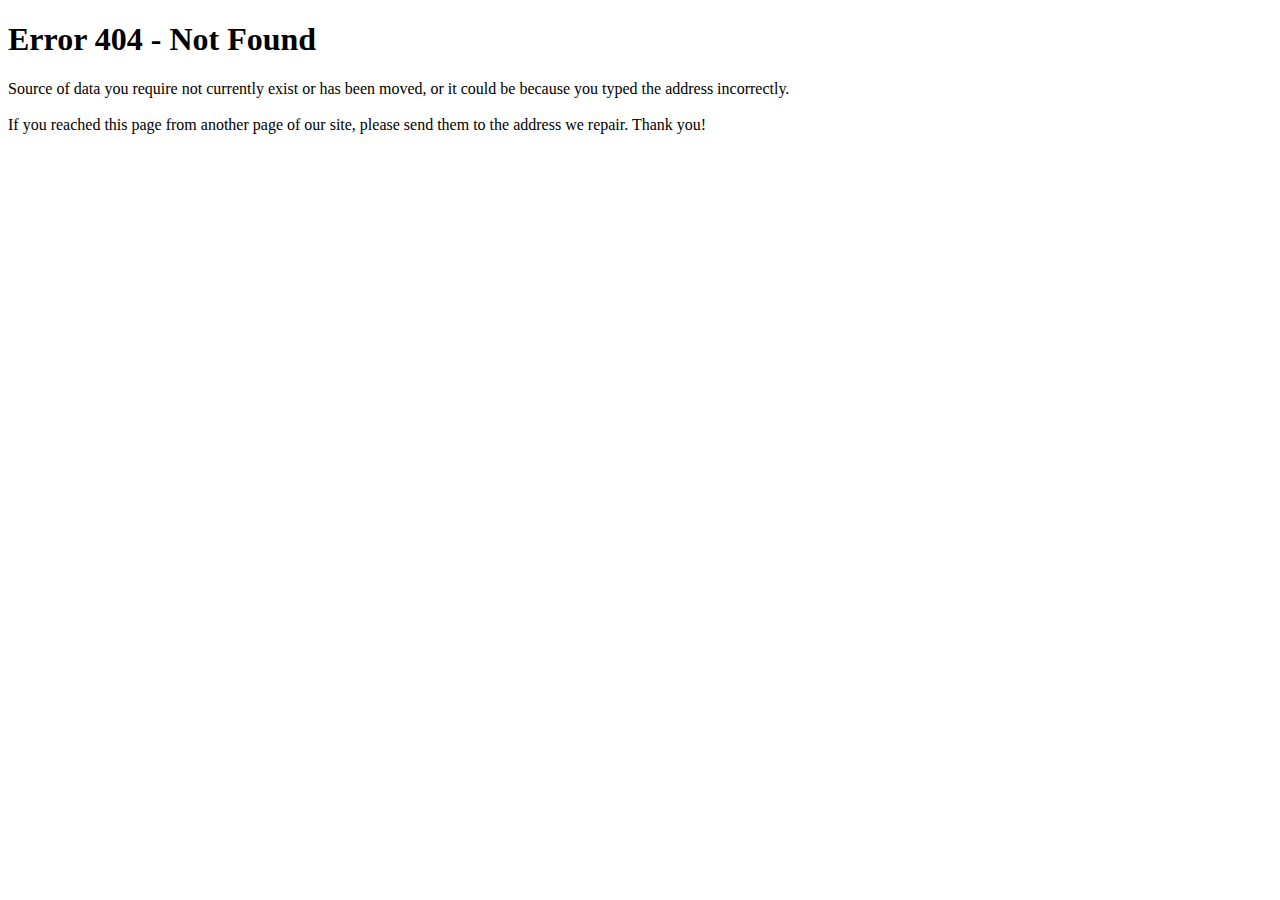
<file: public/library/validation/loader-medium.html>
<!DOCTYPE html PUBLIC "-//W3C//DTD XHTML 1.0 Transitional//EN" "http://www.w3.org/TR/xhtml1/DTD/xhtml1-transitional.dtd">
<html>
<head>
<title>Error 404 - Not Found</title>
</head>
<body>
<h1>Error 404 - Not Found</h1>
<p>Source of data you require not currently exist or has been moved, or it could be because you typed the address incorrectly.
<br /><br />
If you reached this page from another page of our site, please send them to the address we repair. Thank you! </p>
</body>
</html>
</file>
<file: public/library/youtube/youtube-lazy.css>
/**
* Web: https://noembed.com
* Edit by ThamLV Y2021M11D05
*/
.youtube-lazy-player {
    position: relative;
    margin: auto;
    padding-bottom: 56.25%; /* Use 75% for 4:3 videos */
    height: 0;
    max-width: 100%;
    background: #000;
    overflow: hidden;
}

.youtube-lazy-player .youtube-lazy-image {
    position: absolute;
    left: 0;
    top: 0;
    width: 100%;
    height: 100%;
    -webkit-transition: 0.3s all;
    -moz-transition: 0.3s all;
    transition: 0.3s all;
    cursor: pointer;
}

.youtube-lazy-player .youtube-lazy-image:hover {
    -webkit-filter: brightness(75%);
}

.youtube-lazy-player .youtube-lazy-play {
    position: absolute;
    left: 50%;
    top: 50%;
    width: 72px;
    height: 72px;
    margin: -36px auto auto -36px;
    background: url("themes/fnail03d/assets/images/play.png") no-repeat center center;
    background-size: 100%;
    opacity: 0.7;
    cursor: pointer;
}

.youtube-lazy-player:hover .youtube-lazy-play {
    background: url("themes/fnail03d/assets/images/play-hover.png") no-repeat center center;
    background-size: 100%;
    opacity: 1;
}

.youtube-lazy-player .youtube-lazy-title {
    position: absolute;
    top: 0;
    left: 0;
    width: 100%;
    height: auto;
    padding: 7px;
    margin: auto;
    color: #fff;
    text-shadow: 1px 1px #333;
    overflow: hidden;
    white-space: nowrap;
    text-overflow: ellipsis;
    font-size: 13px;
}
</file>
<file: public/library/revolution/themepunch.revolution.settings.css>
/*-----------------------------------------------------------------------------

        -	Revolution Slider 4.1 Captions -

                Screen Stylesheet

version:   	1.4.5
date:      	27/11/13
author:		themepunch
email:     	info@themepunch.com
website:   	http://www.themepunch.com
-----------------------------------------------------------------------------*/



/*************************
        -	CAPTIONS	-
**************************/

.tp-hide-revslider,.tp-caption.tp-hidden-caption	{	visibility:hidden !important; display:none !important;}


.tp-caption { z-index:1; white-space:nowrap}

.tp-caption-demo .tp-caption	{	position:relative !important; display:inline-block; margin-bottom:10px; margin-right:20px !important;}


.tp-caption.whitedivider3px {

    color: #000000;
    text-shadow: none;
    background-color: rgb(255, 255, 255);
    background-color: rgba(255, 255, 255, 1);
    text-decoration: none;
    min-width: 408px;
    min-height: 3px;
    background-position: initial initial;
    background-repeat: initial initial;
    border-width: 0px;
    border-color: #000000;
    border-style: none;
}


.tp-caption.finewide_large_white {
    color:#ffffff;
    text-shadow:none;
    font-size:60px;
    line-height:60px;
    font-weight:300;
    font-family:"Open Sans", sans-serif;
    background-color:transparent;
    text-decoration:none;
    text-transform:uppercase;
    letter-spacing:8px;
    border-width:0px;
    border-color:rgb(0, 0, 0);
    border-style:none;
}

.tp-caption.whitedivider3px {
    color:#000000;
    text-shadow:none;
    background-color:rgb(255, 255, 255);
    background-color:rgba(255, 255, 255, 1);
    text-decoration:none;
    font-size:0px;
    line-height:0;
    min-width:468px;
    min-height:3px;
    border-width:0px;
    border-color:rgb(0, 0, 0);
    border-style:none;
}

.tp-caption.finewide_medium_white {
    color:#ffffff;
    text-shadow:none;
    font-size:37px;
    line-height:37px;
    font-weight:300;
    font-family:"Open Sans", sans-serif;
    background-color:transparent;
    text-decoration:none;
    text-transform:uppercase;
    letter-spacing:5px;
    border-width:0px;
    border-color:rgb(0, 0, 0);
    border-style:none;
}

.tp-caption.boldwide_small_white {
    font-size:25px;
    line-height:25px;
    font-weight:800;
    font-family:"Open Sans", sans-serif;
    color:rgb(255, 255, 255);
    text-decoration:none;
    background-color:transparent;
    text-shadow:none;
    text-transform:uppercase;
    letter-spacing:5px;
    border-width:0px;
    border-color:rgb(0, 0, 0);
    border-style:none;
}

.tp-caption.whitedivider3px_vertical {
    color:#000000;
    text-shadow:none;
    background-color:rgb(255, 255, 255);
    background-color:rgba(255, 255, 255, 1);
    text-decoration:none;
    font-size:0px;
    line-height:0;
    min-width:3px;
    min-height:130px;
    border-width:0px;
    border-color:rgb(0, 0, 0);
    border-style:none;
}

.tp-caption.finewide_small_white {
    color:#ffffff;
    text-shadow:none;
    font-size:25px;
    line-height:25px;
    font-weight:300;
    font-family:"Open Sans", sans-serif;
    background-color:transparent;
    text-decoration:none;
    text-transform:uppercase;
    letter-spacing:5px;
    border-width:0px;
    border-color:rgb(0, 0, 0);
    border-style:none;
}

.tp-caption.finewide_verysmall_white_mw {
    font-size:13px;
    line-height:25px;
    font-weight:400;
    font-family:"Open Sans", sans-serif;
    color:#ffffff;
    text-decoration:none;
    background-color:transparent;
    text-shadow:none;
    text-transform:uppercase;
    letter-spacing:5px;
    max-width:470px;
    white-space:normal !important;
    border-width:0px;
    border-color:rgb(0, 0, 0);
    border-style:none;
}

.tp-caption.lightgrey_divider {
    text-decoration:none;
    background-color:rgb(235, 235, 235);
    background-color:rgba(235, 235, 235, 1);
    width:370px;
    height:3px;
    background-position:initial initial;
    background-repeat:initial initial;
    border-width:0px;
    border-color:rgb(34, 34, 34);
    border-style:none;
}

.tp-caption.finewide_large_white {
    color: #FFF;
    text-shadow: none;
    font-size: 60px;
    line-height: 60px;
    font-weight: 300;
    font-family: "Open Sans", sans-serif;
    background-color: rgba(0, 0, 0, 0);
    text-decoration: none;
    text-transform: uppercase;
    letter-spacing: 8px;
    border-width: 0px;
    border-color: #000;
    border-style: none;
}

.tp-caption.finewide_medium_white {
    color: #FFF;
    text-shadow: none;
    font-size: 34px;
    line-height: 34px;
    font-weight: 300;
    font-family: "Open Sans", sans-serif;
    background-color: rgba(0, 0, 0, 0);
    text-decoration: none;
    text-transform: uppercase;
    letter-spacing: 5px;
    border-width: 0px;
    border-color: #000;
    border-style: none;
}

.tp-caption.huge_red {
    position:absolute;
    color:rgb(223,75,107);
    font-weight:400;
    font-size:150px;
    line-height:130px;
    font-family: 'Oswald', sans-serif;
    margin:0px;
    border-width:0px;
    border-style:none;
    white-space:nowrap;
    background-color:rgb(45,49,54);
    padding:0px;
}

.tp-caption.middle_yellow {
    position:absolute;
    color:rgb(251,213,114);
    font-weight:600;
    font-size:50px;
    line-height:50px;
    font-family: 'Open Sans', sans-serif;
    margin:0px;
    border-width:0px;
    border-style:none;
    white-space:nowrap;
}

.tp-caption.huge_thin_yellow {
    position:absolute;
    color:rgb(251,213,114);
    font-weight:300;
    font-size:90px;
    line-height:90px;
    font-family: 'Open Sans', sans-serif;
    margin:0px;
    letter-spacing: 20px;
    border-width:0px;
    border-style:none;
    white-space:nowrap;
}

.tp-caption.big_dark {
    position:absolute;
    color:#333;
    font-weight:700;
    font-size:70px;
    line-height:70px;
    font-family:"Open Sans";
    margin:0px;
    border-width:0px;
    border-style:none;
    white-space:nowrap;
}

.tp-caption.medium_dark {
    position:absolute;
    color:#333;
    font-weight:300;
    font-size:40px;
    line-height:40px;
    font-family:"Open Sans";
    margin:0px;
    letter-spacing: 5px;
    border-width:0px;
    border-style:none;
    white-space:nowrap;
}


.tp-caption.medium_grey {
    position:absolute;
    color:#fff;
    text-shadow:0px 2px 5px rgba(0, 0, 0, 0.5);
    font-weight:700;
    font-size:20px;
    line-height:20px;
    font-family:Arial;
    padding:2px 4px;
    margin:0px;
    border-width:0px;
    border-style:none;
    background-color:#888;
    white-space:nowrap;
}

.tp-caption.small_text {
    position:absolute;
    color:#fff;
    text-shadow:0px 2px 5px rgba(0, 0, 0, 0.5);
    font-weight:700;
    font-size:14px;
    line-height:20px;
    font-family:Arial;
    margin:0px;
    border-width:0px;
    border-style:none;
    white-space:nowrap;
}

.tp-caption.medium_text {
    position:absolute;
    color:#fff;
    text-shadow:0px 2px 5px rgba(0, 0, 0, 0.5);
    font-weight:700;
    font-size:20px;
    line-height:20px;
    font-family:Arial;
    margin:0px;
    border-width:0px;
    border-style:none;
    white-space:nowrap;
}


.tp-caption.large_bold_white_25 {
    font-size:55px;
    line-height:65px;
    font-weight:700;
    font-family:"Open Sans";
    color:#fff;
    text-decoration:none;
    background-color:transparent;
    text-align:center;
    text-shadow:#000 0px 5px 10px;
    border-width:0px;
    border-color:rgb(255, 255, 255);
    border-style:none;
}

.tp-caption.medium_text_shadow {
    font-size:25px;
    line-height:25px;
    font-weight:600;
    font-family:"Open Sans";
    color:#fff;
    text-decoration:none;
    background-color:transparent;
    text-align:center;
    text-shadow:#000 0px 5px 10px;
    border-width:0px;
    border-color:rgb(255, 255, 255);
    border-style:none;
}

.tp-caption.large_text {
    position:absolute;
    color:#fff;
    text-shadow:0px 2px 5px rgba(0, 0, 0, 0.5);
    font-weight:700;
    font-size:40px;
    line-height:40px;
    font-family:Arial;
    margin:0px;
    border-width:0px;
    border-style:none;
    white-space:nowrap;
}

.tp-caption.medium_bold_grey {
    font-size:30px;
    line-height:30px;
    font-weight:800;
    font-family:"Open Sans";
    color:rgb(102, 102, 102);
    text-decoration:none;
    background-color:transparent;
    text-shadow:none;
    margin:0px;
    padding:1px 4px 0px;
    border-width:0px;
    border-color:rgb(255, 214, 88);
    border-style:none;
}

.tp-caption.very_large_text {
    position:absolute;
    color:#fff;
    text-shadow:0px 2px 5px rgba(0, 0, 0, 0.5);
    font-weight:700;
    font-size:60px;
    line-height:60px;
    font-family:Arial;
    margin:0px;
    border-width:0px;
    border-style:none;
    white-space:nowrap;
    letter-spacing:-2px;
}

.tp-caption.very_big_white {
    position:absolute;
    color:#fff;
    text-shadow:none;
    font-weight:800;
    font-size:60px;
    line-height:60px;
    font-family:Arial;
    margin:0px;
    border-width:0px;
    border-style:none;
    white-space:nowrap;
    padding:0px 4px;
    padding-top:1px;
    background-color:#000;
}

.tp-caption.very_big_black {
    position:absolute;
    color:#000;
    text-shadow:none;
    font-weight:700;
    font-size:60px;
    line-height:60px;
    font-family:Arial;
    margin:0px;
    border-width:0px;
    border-style:none;
    white-space:nowrap;
    padding:0px 4px;
    padding-top:1px;
    background-color:#fff;
}

.tp-caption.modern_medium_fat {
    position:absolute;
    color:#000;
    text-shadow:none;
    font-weight:800;
    font-size:24px;
    line-height:20px;
    font-family:"Open Sans", sans-serif;
    margin:0px;
    border-width:0px;
    border-style:none;
    white-space:nowrap;
}

.tp-caption.modern_medium_fat_white {
    position:absolute;
    color:#fff;
    text-shadow:none;
    font-weight:800;
    font-size:24px;
    line-height:20px;
    font-family:"Open Sans", sans-serif;
    margin:0px;
    border-width:0px;
    border-style:none;
    white-space:nowrap;
}

.tp-caption.modern_medium_light {
    position:absolute;
    color:#000;
    text-shadow:none;
    font-weight:300;
    font-size:24px;
    line-height:20px;
    font-family:"Open Sans", sans-serif;
    margin:0px;
    border-width:0px;
    border-style:none;
    white-space:nowrap;
}

.tp-caption.modern_big_bluebg {
    position:absolute;
    color:#fff;
    text-shadow:none;
    font-weight:800;
    font-size:30px;
    line-height:36px;
    font-family:"Open Sans", sans-serif;
    padding:3px 10px;
    margin:0px;
    border-width:0px;
    border-style:none;
    background-color:#4e5b6c;
    letter-spacing:0;
}

.tp-caption.modern_big_redbg {
    position:absolute;
    color:#fff;
    text-shadow:none;
    font-weight:300;
    font-size:30px;
    line-height:36px;
    font-family:"Open Sans", sans-serif;
    padding:3px 10px;
    padding-top:1px;
    margin:0px;
    border-width:0px;
    border-style:none;
    background-color:#de543e;
    letter-spacing:0;
}

.tp-caption.modern_small_text_dark {
    position:absolute;
    color:#555;
    text-shadow:none;
    font-size:14px;
    line-height:22px;
    font-family:Arial;
    margin:0px;
    border-width:0px;
    border-style:none;
    white-space:nowrap;
}

.tp-caption.boxshadow {
    -moz-box-shadow:0px 0px 20px rgba(0, 0, 0, 0.5);
    -webkit-box-shadow:0px 0px 20px rgba(0, 0, 0, 0.5);
    box-shadow:0px 0px 20px rgba(0, 0, 0, 0.5);
}

.tp-caption.black {
    color:#000;
    text-shadow:none;
}

.tp-caption.noshadow {
    text-shadow:none;
}

.tp-caption a {
    color:#ff7302;
    text-shadow:none;
    -webkit-transition:all 0.2s ease-out;
    -moz-transition:all 0.2s ease-out;
    -o-transition:all 0.2s ease-out;
    -ms-transition:all 0.2s ease-out;
}

.tp-caption a:hover {
    color:#ffa902;
}

.tp-caption.thinheadline_dark {
    position:absolute;
    color:rgba(0,0,0,0.85);
    text-shadow:none;
    font-weight:300;
    font-size:30px;
    line-height:30px;
    font-family:"Open Sans";
    background-color:transparent;
}

.tp-caption.thintext_dark {
    position:absolute;
    color:rgba(0,0,0,0.85);
    text-shadow:none;
    font-weight:300;
    font-size:16px;
    line-height:26px;
    font-family:"Open Sans";
    background-color:transparent;
}

.tp-caption.medium_bg_red a {
    color: #fff;
    text-decoration: none;
}

.tp-caption.medium_bg_red a:hover {
    color: #fff;
    text-decoration: underline;
}

.tp-caption.smoothcircle {
    font-size:30px;
    line-height:75px;
    font-weight:800;
    font-family:"Open Sans";
    color:rgb(255, 255, 255);
    text-decoration:none;
    background-color:rgb(0, 0, 0);
    background-color:rgba(0, 0, 0, 0.498039);
    padding:50px 25px;
    text-align:center;
    border-radius:500px 500px 500px 500px;
    border-width:0px;
    border-color:rgb(0, 0, 0);
    border-style:none;
}

.tp-caption.largeblackbg {
    font-size:50px;
    line-height:70px;
    font-weight:300;
    font-family:"Open Sans";
    color:rgb(255, 255, 255);
    text-decoration:none;
    background-color:rgb(0, 0, 0);
    padding:0px 20px 5px;
    text-shadow:none;
    border-width:0px;
    border-color:rgb(255, 255, 255);
    border-style:none;
}

.tp-caption.largepinkbg {
    position:absolute;
    color:#fff;
    text-shadow:none;
    font-weight:300;
    font-size:50px;
    line-height:70px;
    font-family:"Open Sans";
    background-color:#db4360;
    padding:0px 20px;
    -webkit-border-radius:0px;
    -moz-border-radius:0px;
    border-radius:0px;
}

.tp-caption.largewhitebg {
    position:absolute;
    color:#000;
    text-shadow:none;
    font-weight:300;
    font-size:50px;
    line-height:70px;
    font-family:"Open Sans";
    background-color:#fff;
    padding:0px 20px;
    -webkit-border-radius:0px;
    -moz-border-radius:0px;
    border-radius:0px;
}

.tp-caption.largegreenbg {
    position:absolute;
    color:#fff;
    text-shadow:none;
    font-weight:300;
    font-size:50px;
    line-height:70px;
    font-family:"Open Sans";
    background-color:#67ae73;
    padding:0px 20px;
    -webkit-border-radius:0px;
    -moz-border-radius:0px;
    border-radius:0px;
}

.tp-caption.excerpt {
    font-size:36px;
    line-height:36px;
    font-weight:700;
    font-family:Arial;
    color:#ffffff;
    text-decoration:none;
    background-color:rgba(0, 0, 0, 1);
    text-shadow:none;
    margin:0px;
    letter-spacing:-1.5px;
    padding:1px 4px 0px 4px;
    width:150px;
    white-space:normal !important;
    height:auto;
    border-width:0px;
    border-color:rgb(255, 255, 255);
    border-style:none;
}

.tp-caption.large_bold_grey {
    font-size:60px;
    line-height:60px;
    font-weight:800;
    font-family:"Open Sans";
    color:rgb(102, 102, 102);
    text-decoration:none;
    background-color:transparent;
    text-shadow:none;
    margin:0px;
    padding:1px 4px 0px;
    border-width:0px;
    border-color:rgb(255, 214, 88);
    border-style:none;
}

.tp-caption.medium_thin_grey {
    font-size:34px;
    line-height:30px;
    font-weight:300;
    font-family:"Open Sans";
    color:rgb(102, 102, 102);
    text-decoration:none;
    background-color:transparent;
    padding:1px 4px 0px;
    text-shadow:none;
    margin:0px;
    border-width:0px;
    border-color:rgb(255, 214, 88);
    border-style:none;
}

.tp-caption.small_thin_grey {
    font-size:18px;
    line-height:26px;
    font-weight:300;
    font-family:"Open Sans";
    color:rgb(117, 117, 117);
    text-decoration:none;
    background-color:transparent;
    padding:1px 4px 0px;
    text-shadow:none;
    margin:0px;
    border-width:0px;
    border-color:rgb(255, 214, 88);
    border-style:none;
}

.tp-caption.lightgrey_divider {
    text-decoration:none;
    background-color:rgba(235, 235, 235, 1);
    width:370px;
    height:3px;
    background-position:initial initial;
    background-repeat:initial initial;
    border-width:0px;
    border-color:rgb(34, 34, 34);
    border-style:none;
}

.tp-caption.large_bold_darkblue {
    font-size:58px;
    line-height:60px;
    font-weight:800;
    font-family:"Open Sans";
    color:rgb(52, 73, 94);
    text-decoration:none;
    background-color:transparent;
    border-width:0px;
    border-color:rgb(255, 214, 88);
    border-style:none;
}

.tp-caption.medium_bg_darkblue {
    font-size:20px;
    line-height:20px;
    font-weight:800;
    font-family:"Open Sans";
    color:rgb(255, 255, 255);
    text-decoration:none;
    background-color:rgb(52, 73, 94);
    padding:10px;
    border-width:0px;
    border-color:rgb(255, 214, 88);
    border-style:none;
}

.tp-caption.medium_bold_red {
    font-size:24px;
    line-height:30px;
    font-weight:800;
    font-family:"Open Sans";
    color:rgb(227, 58, 12);
    text-decoration:none;
    background-color:transparent;
    padding:0px;
    border-width:0px;
    border-color:rgb(255, 214, 88);
    border-style:none;
}

.tp-caption.medium_light_red {
    font-size:21px;
    line-height:26px;
    font-weight:300;
    font-family:"Open Sans";
    color:rgb(227, 58, 12);
    text-decoration:none;
    background-color:transparent;
    padding:0px;
    border-width:0px;
    border-color:rgb(255, 214, 88);
    border-style:none;
}

.tp-caption.medium_bg_red {
    font-size:20px;
    line-height:20px;
    font-weight:800;
    font-family:"Open Sans";
    color:rgb(255, 255, 255);
    text-decoration:none;
    background-color:rgb(227, 58, 12);
    padding:10px;
    border-width:0px;
    border-color:rgb(255, 214, 88);
    border-style:none;
}

.tp-caption.medium_bold_orange {
    font-size:24px;
    line-height:30px;
    font-weight:800;
    font-family:"Open Sans";
    color:rgb(243, 156, 18);
    text-decoration:none;
    background-color:transparent;
    border-width:0px;
    border-color:rgb(255, 214, 88);
    border-style:none;
}

.tp-caption.medium_bg_orange {
    font-size:20px;
    line-height:20px;
    font-weight:800;
    font-family:"Open Sans";
    color:rgb(255, 255, 255);
    text-decoration:none;
    background-color:rgb(243, 156, 18);
    padding:10px;
    border-width:0px;
    border-color:rgb(255, 214, 88);
    border-style:none;
}

.tp-caption.grassfloor {
    text-decoration:none;
    background-color:rgba(160, 179, 151, 1);
    width:4000px;
    height:150px;
    border-width:0px;
    border-color:rgb(34, 34, 34);
    border-style:none;
}

.tp-caption.large_bold_white {
    font-size:58px;
    line-height:60px;
    font-weight:800;
    font-family:"Open Sans";
    color:rgb(255, 255, 255);
    text-decoration:none;
    background-color:transparent;
    border-width:0px;
    border-color:rgb(255, 214, 88);
    border-style:none;
}

.tp-caption.medium_light_white {
    font-size:30px;
    line-height:36px;
    font-weight:300;
    font-family:"Open Sans";
    color:rgb(255, 255, 255);
    text-decoration:none;
    background-color:transparent;
    padding:0px;
    border-width:0px;
    border-color:rgb(255, 214, 88);
    border-style:none;
}

.tp-caption.mediumlarge_light_white {
    font-size:34px;
    line-height:40px;
    font-weight:300;
    font-family:"Open Sans";
    color:rgb(255, 255, 255);
    text-decoration:none;
    background-color:transparent;
    padding:0px;
    border-width:0px;
    border-color:rgb(255, 214, 88);
    border-style:none;
}

.tp-caption.mediumlarge_light_white_center {
    font-size:34px;
    line-height:40px;
    font-weight:300;
    font-family:"Open Sans";
    color:#ffffff;
    text-decoration:none;
    background-color:transparent;
    padding:0px 0px 0px 0px;
    text-align:center;
    border-width:0px;
    border-color:rgb(255, 214, 88);
    border-style:none;
}

.tp-caption.medium_bg_asbestos {
    font-size:20px;
    line-height:20px;
    font-weight:800;
    font-family:"Open Sans";
    color:rgb(255, 255, 255);
    text-decoration:none;
    background-color:rgb(127, 140, 141);
    padding:10px;
    border-width:0px;
    border-color:rgb(255, 214, 88);
    border-style:none;
}

.tp-caption.medium_light_black {
    font-size:30px;
    line-height:36px;
    font-weight:300;
    font-family:"Open Sans";
    color:rgb(0, 0, 0);
    text-decoration:none;
    background-color:transparent;
    padding:0px;
    border-width:0px;
    border-color:rgb(255, 214, 88);
    border-style:none;
}

.tp-caption.large_bold_black {
    font-size:58px;
    line-height:60px;
    font-weight:800;
    font-family:"Open Sans";
    color:rgb(0, 0, 0);
    text-decoration:none;
    background-color:transparent;
    border-width:0px;
    border-color:rgb(255, 214, 88);
    border-style:none;
}

.tp-caption.mediumlarge_light_darkblue {
    font-size:34px;
    line-height:40px;
    font-weight:300;
    font-family:"Open Sans";
    color:rgb(52, 73, 94);
    text-decoration:none;
    background-color:transparent;
    padding:0px;
    border-width:0px;
    border-color:rgb(255, 214, 88);
    border-style:none;
}

.tp-caption.small_light_white {
    font-size:17px;
    line-height:28px;
    font-weight:300;
    font-family:"Open Sans";
    color:rgb(255, 255, 255);
    text-decoration:none;
    background-color:transparent;
    padding:0px;
    border-width:0px;
    border-color:rgb(255, 214, 88);
    border-style:none;
}

.tp-caption.roundedimage {
    border-width:0px;
    border-color:rgb(34, 34, 34);
    border-style:none;
}

.tp-caption.large_bg_black {
    font-size:40px;
    line-height:40px;
    font-weight:800;
    font-family:"Open Sans";
    color:rgb(255, 255, 255);
    text-decoration:none;
    background-color:rgb(0, 0, 0);
    padding:10px 20px 15px;
    border-width:0px;
    border-color:rgb(255, 214, 88);
    border-style:none;
}

.tp-caption.mediumwhitebg {
    font-size:30px;
    line-height:30px;
    font-weight:300;
    font-family:"Open Sans";
    color:rgb(0, 0, 0);
    text-decoration:none;
    background-color:rgb(255, 255, 255);
    padding:5px 15px 10px;
    text-shadow:none;
    border-width:0px;
    border-color:rgb(0, 0, 0);
    border-style:none;
}

.tp-caption.medium_bg_orange_new1 {
    font-size:20px;
    line-height:20px;
    font-weight:800;
    font-family:"Open Sans";
    color:rgb(255, 255, 255);
    text-decoration:none;
    background-color:rgb(243, 156, 18);
    padding:10px;
    border-width:0px;
    border-color:rgb(255, 214, 88);
    border-style:none;
}



.tp-caption.boxshadow{
    -moz-box-shadow: 0px 0px 20px rgba(0, 0, 0, 0.5);
    -webkit-box-shadow: 0px 0px 20px rgba(0, 0, 0, 0.5);
    box-shadow: 0px 0px 20px rgba(0, 0, 0, 0.5);
}

.tp-caption.black{
    color: #000;
    text-shadow: none;
    font-weight: 300;
    font-size: 19px;
    line-height: 19px;
    font-family: 'Open Sans', sans;
}

.tp-caption.noshadow {
    text-shadow: none;
}


.tp_inner_padding	{	box-sizing:border-box;
                    -webkit-box-sizing:border-box;
                    -moz-box-sizing:border-box;
                    max-height:none !important;	}


/*.tp-caption			{	transform:none !important}*/


/*********************************
        -	SPECIAL TP CAPTIONS -
**********************************/
.tp-caption .frontcorner		{
    width: 0;
    height: 0;
    border-left: 40px solid transparent;
    border-right: 0px solid transparent;
    border-top: 40px solid #00A8FF;
    position: absolute;left:-40px;top:0px;
}

.tp-caption .backcorner		{
    width: 0;
    height: 0;
    border-left: 0px solid transparent;
    border-right: 40px solid transparent;
    border-bottom: 40px solid #00A8FF;
    position: absolute;right:0px;top:0px;
}

.tp-caption .frontcornertop		{
    width: 0;
    height: 0;
    border-left: 40px solid transparent;
    border-right: 0px solid transparent;
    border-bottom: 40px solid #00A8FF;
    position: absolute;left:-40px;top:0px;
}

.tp-caption .backcornertop		{
    width: 0;
    height: 0;
    border-left: 0px solid transparent;
    border-right: 40px solid transparent;
    border-top: 40px solid #00A8FF;
    position: absolute;right:0px;top:0px;
}

/******************************
        -	BUTTONS	-
*******************************/

.tp-simpleresponsive .button				{	padding:6px 13px 5px; border-radius: 3px; -moz-border-radius: 3px; -webkit-border-radius: 3px; height:30px;
                                  cursor:pointer;
                                  color:#fff !important; text-shadow:0px 1px 1px rgba(0, 0, 0, 0.6) !important; font-size:15px; line-height:45px !important;
                                  background:url(images/g30.png) repeat-x top; font-family: arial, sans-serif; font-weight: bold; letter-spacing: -1px;
}

.tp-simpleresponsive  .button.big			{	color:#fff; text-shadow:0px 1px 1px rgba(0, 0, 0, 0.6); font-weight:bold; padding:9px 20px; font-size:19px;  line-height:57px !important; background:url(images/g40.png) repeat-x top;}


.tp-simpleresponsive  .purchase:hover,
.tp-simpleresponsive  .button:hover,
.tp-simpleresponsive  .button.big:hover		{	background-position:bottom, 15px 11px;}



@media only screen and (min-width: 768px) and (max-width: 959px) {

}



@media only screen and (min-width: 480px) and (max-width: 767px) {
    .tp-simpleresponsive  .button	{	padding:4px 8px 3px; line-height:25px !important; font-size:11px !important;font-weight:normal;	}
    .tp-simpleresponsive  a.button { -webkit-transition: none; -moz-transition: none; -o-transition: none; -ms-transition: none;	 }


}

@media only screen and (min-width: 0px) and (max-width: 479px) {
    .tp-simpleresponsive  .button	{	padding:2px 5px 2px; line-height:20px !important; font-size:10px !important;}
    .tp-simpleresponsive  a.button { -webkit-transition: none; -moz-transition: none; -o-transition: none; -ms-transition: none;	 }
}





/*	BUTTON COLORS	*/



.tp-simpleresponsive  .button.green, .tp-simpleresponsive  .button:hover.green,
.tp-simpleresponsive  .purchase.green, .tp-simpleresponsive  .purchase:hover.green			{ background-color:#21a117; -webkit-box-shadow:  0px 3px 0px 0px #104d0b;        -moz-box-shadow:   0px 3px 0px 0px #104d0b;        box-shadow:   0px 3px 0px 0px #104d0b;  }


.tp-simpleresponsive  .button.blue, .tp-simpleresponsive  .button:hover.blue,
.tp-simpleresponsive  .purchase.blue, .tp-simpleresponsive  .purchase:hover.blue			{ background-color:#1d78cb; -webkit-box-shadow:  0px 3px 0px 0px #0f3e68;        -moz-box-shadow:   0px 3px 0px 0px #0f3e68;        box-shadow:   0px 3px 0px 0px #0f3e68;}


.tp-simpleresponsive  .button.red, .tp-simpleresponsive  .button:hover.red,
.tp-simpleresponsive  .purchase.red, .tp-simpleresponsive  .purchase:hover.red				{ background-color:#cb1d1d; -webkit-box-shadow:  0px 3px 0px 0px #7c1212;        -moz-box-shadow:   0px 3px 0px 0px #7c1212;        box-shadow:   0px 3px 0px 0px #7c1212;}

.tp-simpleresponsive  .button.orange, .tp-simpleresponsive  .button:hover.orange,
.tp-simpleresponsive  .purchase.orange, .tp-simpleresponsive  .purchase:hover.orange		{ background-color:#ff7700; -webkit-box-shadow:  0px 3px 0px 0px #a34c00;        -moz-box-shadow:   0px 3px 0px 0px #a34c00;        box-shadow:   0px 3px 0px 0px #a34c00;}

.tp-simpleresponsive  .button.darkgrey, .tp-simpleresponsive  .button.grey,
.tp-simpleresponsive  .button:hover.darkgrey, .tp-simpleresponsive  .button:hover.grey,
.tp-simpleresponsive  .purchase.darkgrey, .tp-simpleresponsive  .purchase:hover.darkgrey	{ background-color:#555; -webkit-box-shadow:  0px 3px 0px 0px #222;        -moz-box-shadow:   0px 3px 0px 0px #222;        box-shadow:   0px 3px 0px 0px #222;}

.tp-simpleresponsive  .button.lightgrey, .tp-simpleresponsive  .button:hover.lightgrey,
.tp-simpleresponsive  .purchase.lightgrey, .tp-simpleresponsive  .purchase:hover.lightgrey	{ background-color:#888; -webkit-box-shadow:  0px 3px 0px 0px #555;        -moz-box-shadow:   0px 3px 0px 0px #555;        box-shadow:   0px 3px 0px 0px #555;}



/****************************************************************

        -	SET THE ANIMATION EVEN MORE SMOOTHER ON ANDROID   -

******************************************************************/

/*.tp-simpleresponsive				{	-webkit-perspective: 1500px;
                                                                                -moz-perspective: 1500px;
                                                                                -o-perspective: 1500px;
                                                                                -ms-perspective: 1500px;
                                                                                perspective: 1500px;
                                                                        }*/




/**********************************************
        -	FULLSCREEN AND FULLWIDHT CONTAINERS	-
**********************************************/

.fullscreen-container {
    width:100%;
    position:relative;
    padding:0;
}



.fullwidthbanner-container{
    width:100%;
    position:relative;
    padding:0;
    overflow:hidden;
}

.fullwidthbanner-container .fullwidthbanner{
    width:100%;
    position:relative;
}



/************************************************
          - SOME CAPTION MODIFICATION AT START  -
*************************************************/
.tp-simpleresponsive .caption,
.tp-simpleresponsive .tp-caption {
    /*-ms-filter: "progid:DXImageTransform.Microsoft.Alpha(Opacity=0)";		-moz-opacity: 0;	-khtml-opacity: 0;	opacity: 0; */
    position:absolute;visibility: hidden;
    -webkit-font-smoothing: antialiased !important;
}


.tp-simpleresponsive img	{	max-width:none;}



/******************************
        -	IE8 HACKS	-
*******************************/
.noFilterClass {
    filter:none !important;
}


/******************************
        -	SHADOWS		-
******************************/
.tp-bannershadow  {
    position:absolute;

    margin-left:auto;
    margin-right:auto;
    -moz-user-select: none;
    -khtml-user-select: none;
    -webkit-user-select: none;
    -o-user-select: none;
}

.tp-bannershadow.tp-shadow1 {	background:url(images/shadow1.png) no-repeat; background-size:100% 100%; width:890px; height:60px; bottom:-60px;}
.tp-bannershadow.tp-shadow2 {	background:url(images/shadow2.png) no-repeat; background-size:100% 100%; width:890px; height:60px;bottom:-60px;}
.tp-bannershadow.tp-shadow3 {	background:url(images/shadow3.png) no-repeat; background-size:100% 100%; width:890px; height:60px;bottom:-60px;}


/********************************
        -	FULLSCREEN VIDEO	-
*********************************/
.caption.fullscreenvideo {	left:0px; top:0px; position:absolute;width:100%;height:100%;}
.caption.fullscreenvideo iframe,
.caption.fullscreenvideo video	{ width:100% !important; height:100% !important; display: none}

.tp-caption.fullscreenvideo	{	left:0px; top:0px; position:absolute;width:100%;height:100%;}


.tp-caption.fullscreenvideo iframe,
.tp-caption.fullscreenvideo iframe video	{ width:100% !important; height:100% !important; display: none;}


.fullcoveredvideo video,
.fullscreenvideo video					{	background: #000;}

.fullcoveredvideo .tp-poster		{	background-position: center center;background-size: cover;width:100%;height:100%;top:0px;left:0px;}

.html5vid.videoisplaying .tp-poster	{	display: none}

.tp-video-play-button		{	background:#000;
                         background:rgba(0,0,0,0.3);
                         padding:5px;
                         border-radius:5px;-moz-border-radius:5px;-webkit-border-radius:5px;
                         position: absolute;
                         top: 50%;
                         left: 50%;
                         font-size: 40px;
                         color: #FFF;
                         z-index: 3;
                         margin-top: -27px;
                         margin-left: -28px;
                         text-align: center;
                         cursor: pointer;
}

.html5vid .tp-revstop		{	width:6px;height:20px; border-left:5px solid #fff; border-right:5px solid #fff; position: relative;margin:10px 20px;}						
.html5vid .tp-revstop	{	display:none;}
.html5vid.videoisplaying .revicon-right-dir	{	display:none}
.html5vid.videoisplaying .tp-revstop	{	display:block}

.html5vid.videoisplaying .tp-video-play-button	{	display:none}
.html5vid:hover .tp-video-play-button { display:block}		

.fullcoveredvideo .tp-video-play-button	{	display:none !important}			


/********************************
        -	FULLSCREEN VIDEO ENDS	-
*********************************/


/********************************
        -	DOTTED OVERLAYS	-
*********************************/
.tp-dottedoverlay						{	background-repeat:repeat;width:100%;height:100%;position:absolute;top:0px;left:0px;z-index:1;}
.tp-dottedoverlay.twoxtwo				{	background:url(images/gridtile.png)}
.tp-dottedoverlay.twoxtwowhite			{	background:url(images/gridtile_white.png)}
.tp-dottedoverlay.threexthree			{	background:url(images/gridtile_3x3.png)}
.tp-dottedoverlay.threexthreewhite		{	background:url(images/gridtile_3x3_white.png)}
/********************************
        -	DOTTED OVERLAYS ENDS	-
*********************************/


/************************
        -	NAVIGATION	-
*************************/

/** BULLETS **/

.tpclear		{	clear:both;}


.tp-bullets									{	z-index:1000; position:absolute;
                      -ms-filter: "progid:DXImageTransform.Microsoft.Alpha(Opacity=100)";
                      -moz-opacity: 1;
                      -khtml-opacity: 1;
                      opacity: 1;
                      -webkit-transition: opacity 0.2s ease-out; -moz-transition: opacity 0.2s ease-out; -o-transition: opacity 0.2s ease-out; -ms-transition: opacity 0.2s ease-out;-webkit-transform: translateZ(5px);
}
.tp-bullets.hidebullets					{
    -ms-filter: "progid:DXImageTransform.Microsoft.Alpha(Opacity=0)";
    -moz-opacity: 0;
    -khtml-opacity: 0;
    opacity: 0;
}


.tp-bullets.simplebullets.navbar						{ 	border:1px solid #666; border-bottom:1px solid #444; background:url(images/boxed_bgtile.png); height:40px; padding:0px 10px; -webkit-border-radius: 5px; -moz-border-radius: 5px; border-radius: 5px ;}

.tp-bullets.simplebullets.navbar-old					{ 	 background:url(images/navigdots_bgtile.png); height:35px; padding:0px 10px; -webkit-border-radius: 5px; -moz-border-radius: 5px; border-radius: 5px ;}


.tp-bullets.simplebullets.round .bullet					{	cursor:pointer; position:relative;	background:url(images/bullet.png) no-Repeat top left;	width:20px;	height:20px;  margin-right:0px; float:left; margin-top:0px; margin-left:3px;}
.tp-bullets.simplebullets.round .bullet.last			{	margin-right:3px;}

.tp-bullets.simplebullets.round-old .bullet				{	cursor:pointer; position:relative;	background:url(images/bullets.png) no-Repeat bottom left;	width:23px;	height:23px;  margin-right:0px; float:left; margin-top:0px;}
.tp-bullets.simplebullets.round-old .bullet.last		{	margin-right:0px;}


/**	SQUARE BULLETS **/
.tp-bullets.simplebullets.square .bullet				{	cursor:pointer; position:relative;	background:url(images/bullets2.png) no-Repeat bottom left;	width:19px;	height:19px;  margin-right:0px; float:left; margin-top:0px;}
.tp-bullets.simplebullets.square .bullet.last			{	margin-right:0px;}


/**	SQUARE BULLETS **/
.tp-bullets.simplebullets.square-old .bullet			{	cursor:pointer; position:relative;	background:url(images/bullets2.png) no-Repeat bottom left;	width:19px;	height:19px;  margin-right:0px; float:left; margin-top:0px;}
.tp-bullets.simplebullets.square-old .bullet.last		{	margin-right:0px;}


/** navbar NAVIGATION VERSION **/
.tp-bullets.simplebullets.navbar .bullet			{	cursor:pointer; position:relative;	background:url(images/bullet_boxed.png) no-Repeat top left;	width:18px;	height:19px;   margin-right:5px; float:left; margin-top:0px;}

.tp-bullets.simplebullets.navbar .bullet.first		{	margin-left:0px !important;}
.tp-bullets.simplebullets.navbar .bullet.last		{	margin-right:0px !important;}



/** navbar NAVIGATION VERSION **/
.tp-bullets.simplebullets.navbar-old .bullet			{	cursor:pointer; position:relative;	background:url(images/navigdots.png) no-Repeat bottom left;	width:15px;	height:15px;  margin-left:5px !important; margin-right:5px !important;float:left; margin-top:10px;}
.tp-bullets.simplebullets.navbar-old .bullet.first		{	margin-left:0px !important;}
.tp-bullets.simplebullets.navbar-old .bullet.last		{	margin-right:0px !important;}


.tp-bullets.simplebullets .bullet:hover,
.tp-bullets.simplebullets .bullet.selected				{	background-position:top left; }

.tp-bullets.simplebullets.round .bullet:hover,
.tp-bullets.simplebullets.round .bullet.selected,
.tp-bullets.simplebullets.navbar .bullet:hover,
.tp-bullets.simplebullets.navbar .bullet.selected		{	background-position:bottom left; }



/*************************************
        -	TP ARROWS 	-
**************************************/
.tparrows												{	-ms-filter: "progid:DXImageTransform.Microsoft.Alpha(Opacity=100)";
                       -moz-opacity: 1;
                       -khtml-opacity: 1;
                       opacity: 1;
                       -webkit-transition: opacity 0.2s ease-out; -moz-transition: opacity 0.2s ease-out; -o-transition: opacity 0.2s ease-out; -ms-transition: opacity 0.2s ease-out;			
                       -webkit-transform: translateZ(5000px);
                       -webkit-transform-style: flat;
                       -webkit-backface-visibility: hidden;
                       z-index:600;
                       position: relative;

}
.tparrows.hidearrows									{
    -ms-filter: "progid:DXImageTransform.Microsoft.Alpha(Opacity=0)";
    -moz-opacity: 0;
    -khtml-opacity: 0;
    opacity: 0;
}
.tp-leftarrow											{	z-index:100;cursor:pointer; position:relative;	background:url(images/large_left.png) no-Repeat top left;	width:40px;	height:40px;   }
.tp-rightarrow											{	z-index:100;cursor:pointer; position:relative;	background:url(images/large_right.png) no-Repeat top left;	width:40px;	height:40px;   }


.tp-leftarrow.round										{	z-index:100;cursor:pointer; position:relative;	background:url(images/small_left.png) no-Repeat top left;	width:19px;	height:14px;  margin-right:0px; float:left; margin-top:0px;	}
.tp-rightarrow.round									{	z-index:100;cursor:pointer; position:relative;	background:url(images/small_right.png) no-Repeat top left;	width:19px;	height:14px;  margin-right:0px; float:left;	margin-top:0px;}


.tp-leftarrow.round-old									{	z-index:100;cursor:pointer; position:relative;	background:url(images/arrow_left.png) no-Repeat top left;	width:26px;	height:26px;  margin-right:0px; float:left; margin-top:0px;	}
.tp-rightarrow.round-old								{	z-index:100;cursor:pointer; position:relative;	background:url(images/arrow_right.png) no-Repeat top left;	width:26px;	height:26px;  margin-right:0px; float:left;	margin-top:0px;}


.tp-leftarrow.navbar									{	z-index:100;cursor:pointer; position:relative;	background:url(images/small_left_boxed.png) no-Repeat top left;	width:20px;	height:15px;   float:left;	margin-right:6px; margin-top:12px;}
.tp-rightarrow.navbar									{	z-index:100;cursor:pointer; position:relative;	background:url(images/small_right_boxed.png) no-Repeat top left;	width:20px;	height:15px;   float:left;	margin-left:6px; margin-top:12px;}


.tp-leftarrow.navbar-old								{	z-index:100;cursor:pointer; position:relative;	background:url(images/arrowleft.png) no-Repeat top left;		width:9px;	height:16px;   float:left;	margin-right:6px; margin-top:10px;}
.tp-rightarrow.navbar-old								{	z-index:100;cursor:pointer; position:relative;	background:url(images/arrowright.png) no-Repeat top left;	width:9px;	height:16px;   float:left;	margin-left:6px; margin-top:10px;}

.tp-leftarrow.navbar-old.thumbswitharrow				{	margin-right:10px; }
.tp-rightarrow.navbar-old.thumbswitharrow				{	margin-left:0px; }

.tp-leftarrow.square									{	z-index:100;cursor:pointer; position:relative;	background:url(images/arrow_left2.png) no-Repeat top left;	width:12px;	height:17px;   float:left;	margin-right:0px; margin-top:0px;}
.tp-rightarrow.square									{	z-index:100;cursor:pointer; position:relative;	background:url(images/arrow_right2.png) no-Repeat top left;	width:12px;	height:17px;   float:left;	margin-left:0px; margin-top:0px;}


.tp-leftarrow.square-old								{	z-index:100;cursor:pointer; position:relative;	background:url(images/arrow_left2.png) no-Repeat top left;	width:12px;	height:17px;   float:left;	margin-right:0px; margin-top:0px;}
.tp-rightarrow.square-old								{	z-index:100;cursor:pointer; position:relative;	background:url(images/arrow_right2.png) no-Repeat top left;	width:12px;	height:17px;   float:left;	margin-left:0px; margin-top:0px;}


.tp-leftarrow.default									{	z-index:100;cursor:pointer; position:relative;	background:url(images/large_left.png) no-Repeat 0 0;	width:40px;	height:40px;

}
.tp-rightarrow.default									{	z-index:100;cursor:pointer; position:relative;	background:url(images/large_right.png) no-Repeat 0 0;	width:40px;	height:40px;

}




.tp-leftarrow:hover,
.tp-rightarrow:hover 									{	background-position:bottom left; }






/****************************************************************************************************
        -	TP THUMBS 	-
*****************************************************************************************************

 - tp-thumbs & tp-mask Width is the width of the basic Thumb Container (500px basic settings)

 - .bullet width & height is the dimension of a simple Thumbnail (basic 100px x 50px)

 *****************************************************************************************************/


.tp-bullets.tp-thumbs						{	z-index:1000; position:absolute; padding:3px;background-color:#fff;
                             width:500px;height:50px; 			/* THE DIMENSIONS OF THE THUMB CONTAINER */
                             margin-top:-50px;
}


.fullwidthbanner-container .tp-thumbs		{  padding:3px;}

.tp-bullets.tp-thumbs .tp-mask				{	width:500px; height:50px;  			/* THE DIMENSIONS OF THE THUMB CONTAINER */
                                    overflow:hidden; position:relative;}


.tp-bullets.tp-thumbs .tp-mask .tp-thumbcontainer	{	width:5000px; position:absolute;}

.tp-bullets.tp-thumbs .bullet				{   width:100px; height:50px; 			/* THE DIMENSION OF A SINGLE THUMB */
                                     cursor:pointer; overflow:hidden;background:none;margin:0;float:left;
                                     -ms-filter: "progid:DXImageTransform.Microsoft.Alpha(Opacity=50)";
                                     /*filter: alpha(opacity=50);	*/
                                     -moz-opacity: 0.5;
                                     -khtml-opacity: 0.5;
                                     opacity: 0.5;

                                     -webkit-transition: all 0.2s ease-out; -moz-transition: all 0.2s ease-out; -o-transition: all 0.2s ease-out; -ms-transition: all 0.2s ease-out;
}


.tp-bullets.tp-thumbs .bullet:hover,
.tp-bullets.tp-thumbs .bullet.selected		{ 	-ms-filter: "progid:DXImageTransform.Microsoft.Alpha(Opacity=100)";

                                           -moz-opacity: 1;
                                           -khtml-opacity: 1;
                                           opacity: 1;
}
.tp-thumbs img								{	width:100%; }


/************************************
                -	TP BANNER TIMER		-
*************************************/
.tp-bannertimer								{	width:100%; height:10px; background:url(images/timer.png);position:absolute; z-index:200;top:0px;}
.tp-bannertimer.tp-bottom					{	bottom:0px;height:5px; top:auto;}




/***************************************
        -	RESPONSIVE SETTINGS 	-
****************************************/




@media only screen and (min-width: 0px) and (max-width: 479px) {
    .responsive .tp-bullets	{	display:none}
    .responsive .tparrows	{	display:none;}
}





/*********************************************

        -	BASIC SETTINGS FOR THE BANNER	-

***********************************************/

.tp-simpleresponsive img {
    -moz-user-select: none;
    -khtml-user-select: none;
    -webkit-user-select: none;
    -o-user-select: none;
}



.tp-simpleresponsive a{	text-decoration:none;}

.tp-simpleresponsive ul {
    list-style:none;
    padding:0;
    margin:0;
}

.tp-simpleresponsive >ul >li{
    list-stye:none;
    position:absolute;
    visibility:hidden;
}
/*  CAPTION SLIDELINK   **/
.caption.slidelink a div,
.tp-caption.slidelink a div {	width:3000px; height:1500px;  background:url(images/coloredbg.png) repeat;}

/******************************
        -	LOADER FORMS	-
********************************/

.tp-loader 	{	  
    top:50%; left:50%; 
    z-index:10000; 
    position:absolute;


}

.tp-loader.spinner0 {
    width: 40px;
    height: 40px;
    background:url(images/loader.gif) no-repeat center center;
    background-color: #fff;
    box-shadow: 0px 0px 20px 0px rgba(0,0,0,0.15);
    -webkit-box-shadow: 0px 0px 20px 0px rgba(0,0,0,0.15);  
    margin-top:-20px;
    margin-left:-20px;
    -webkit-animation: tp-rotateplane 1.2s infinite ease-in-out;
    animation: tp-rotateplane 1.2s infinite ease-in-out;
    border-radius: 3px;
    -moz-border-radius: 3px;
    -webkit-border-radius: 3px;
}


.tp-loader.spinner1 {
    width: 40px;
    height: 40px;
    background-color: #fff;
    box-shadow: 0px 0px 20px 0px rgba(0,0,0,0.15);
    -webkit-box-shadow: 0px 0px 20px 0px rgba(0,0,0,0.15);  
    margin-top:-20px;
    margin-left:-20px;
    -webkit-animation: tp-rotateplane 1.2s infinite ease-in-out;
    animation: tp-rotateplane 1.2s infinite ease-in-out;
    border-radius: 3px;
    -moz-border-radius: 3px;
    -webkit-border-radius: 3px;
}



.tp-loader.spinner5 	{	background:url(images/loader.gif) no-repeat 10px 10px;
                       background-color:#fff;  
                       margin:-22px -22px; 							
                       width:44px;height:44px;
                       border-radius: 3px;
                       -moz-border-radius: 3px;
                       -webkit-border-radius: 3px;
}


@-webkit-keyframes tp-rotateplane {
    0% { -webkit-transform: perspective(120px) }
    50% { -webkit-transform: perspective(120px) rotateY(180deg) }
    100% { -webkit-transform: perspective(120px) rotateY(180deg)  rotateX(180deg) }
}

@keyframes tp-rotateplane {
    0% { 
        transform: perspective(120px) rotateX(0deg) rotateY(0deg);
        -webkit-transform: perspective(120px) rotateX(0deg) rotateY(0deg) 
    } 50% { 
        transform: perspective(120px) rotateX(-180.1deg) rotateY(0deg);
        -webkit-transform: perspective(120px) rotateX(-180.1deg) rotateY(0deg) 
    } 100% { 
        transform: perspective(120px) rotateX(-180deg) rotateY(-179.9deg);
        -webkit-transform: perspective(120px) rotateX(-180deg) rotateY(-179.9deg);
    }
}


.tp-loader.spinner2 {
    width: 40px;
    height: 40px;
    margin-top:-20px;margin-left:-20px;
    background-color: #ff0000;
    box-shadow: 0px 0px 20px 0px rgba(0,0,0,0.15);
    -webkit-box-shadow: 0px 0px 20px 0px rgba(0,0,0,0.15);  
    border-radius: 100%;  
    -webkit-animation: tp-scaleout 1.0s infinite ease-in-out;
    animation: tp-scaleout 1.0s infinite ease-in-out;
}

@-webkit-keyframes tp-scaleout {
    0% { -webkit-transform: scale(0.0) }
    100% {
        -webkit-transform: scale(1.0);
        opacity: 0;
    }
}

@keyframes tp-scaleout {
    0% { 
        transform: scale(0.0);
        -webkit-transform: scale(0.0);
    } 100% {
        transform: scale(1.0);
        -webkit-transform: scale(1.0);
        opacity: 0;
    }
}




.tp-loader.spinner3 {
    margin: -9px 0px 0px -35px;
    width: 70px;
    text-align: center;

}

.tp-loader.spinner3 .bounce1,
.tp-loader.spinner3 .bounce2,
.tp-loader.spinner3 .bounce3 {
    width: 18px;
    height: 18px;
    background-color: #fff;
    box-shadow: 0px 0px 20px 0px rgba(0,0,0,0.15);
    -webkit-box-shadow: 0px 0px 20px 0px rgba(0,0,0,0.15);  
    border-radius: 100%;
    display: inline-block;
    -webkit-animation: tp-bouncedelay 1.4s infinite ease-in-out;
    animation: tp-bouncedelay 1.4s infinite ease-in-out;
    /* Prevent first frame from flickering when animation starts */
    -webkit-animation-fill-mode: both;
    animation-fill-mode: both;
}

.tp-loader.spinner3 .bounce1 {
    -webkit-animation-delay: -0.32s;
    animation-delay: -0.32s;
}

.tp-loader.spinner3 .bounce2 {
    -webkit-animation-delay: -0.16s;
    animation-delay: -0.16s;
}

@-webkit-keyframes tp-bouncedelay {
    0%, 80%, 100% { -webkit-transform: scale(0.0) }
    40% { -webkit-transform: scale(1.0) }
}

@keyframes tp-bouncedelay {
    0%, 80%, 100% { 
        transform: scale(0.0);
        -webkit-transform: scale(0.0);
    } 40% { 
        transform: scale(1.0);
        -webkit-transform: scale(1.0);
    }
}




.tp-loader.spinner4 {
    margin: -20px 0px 0px -20px;
    width: 40px;
    height: 40px;
    text-align: center; 
    -webkit-animation: tp-rotate 2.0s infinite linear;
    animation: tp-rotate 2.0s infinite linear;
}

.tp-loader.spinner4 .dot1, 
.tp-loader.spinner4 .dot2 {
    width: 60%;
    height: 60%;
    display: inline-block;
    position: absolute;
    top: 0;
    background-color: #fff;
    border-radius: 100%;  
    -webkit-animation: tp-bounce 2.0s infinite ease-in-out;
    animation: tp-bounce 2.0s infinite ease-in-out;
    box-shadow: 0px 0px 20px 0px rgba(0,0,0,0.15);
    -webkit-box-shadow: 0px 0px 20px 0px rgba(0,0,0,0.15);  
}

.tp-loader.spinner4 .dot2 {
    top: auto;
    bottom: 0px;
    -webkit-animation-delay: -1.0s;
    animation-delay: -1.0s;
}

@-webkit-keyframes tp-rotate { 100% { -webkit-transform: rotate(360deg) }}
@keyframes tp-rotate { 100% { transform: rotate(360deg); -webkit-transform: rotate(360deg) }}

@-webkit-keyframes tp-bounce {
    0%, 100% { -webkit-transform: scale(0.0) }
    50% { -webkit-transform: scale(1.0) }
}

@keyframes tp-bounce {
    0%, 100% { 
        transform: scale(0.0);
        -webkit-transform: scale(0.0);
    } 50% { 
        transform: scale(1.0);
        -webkit-transform: scale(1.0);
    }
}



.tp-transparentimg {	content:"url(images/transparent.png)"}
.tp-3d				{	-webkit-transform-style: preserve-3d;
            -webkit-transform-origin: 50% 50%;
}



.tp-caption img {
    background: transparent;
    -ms-filter: "progid:DXImageTransform.Microsoft.gradient(startColorstr=#00FFFFFF,endColorstr=#00FFFFFF)";
    filter: progid:DXImageTransform.Microsoft.gradient(startColorstr=#00FFFFFF,endColorstr=#00FFFFFF);
    zoom: 1;
}

.tp-caption.large_bold_grey {
    font-size: 89px;
    text-transform: uppercase;
    color: #fff;
    font-family: 'stencil std' !important;
}
.tp-caption.medium_thin_grey{
    text-transform: uppercase;
    color: #fff !important;
}

@media (max-width: 767px) {
    .tp-caption.large_bold_grey {
        font-size: larger !important;
    }
}

@font-face {
    font-family: 'revicons';
    src: url('fonts/revicons90c6.eot?5510888');
    src: url('fonts/revicons90c6.eot?5510888#iefix') format('embedded-opentype'),
        url('fonts/revicons90c6.woff?5510888') format('woff'),
        url('fonts/revicons90c6.ttf?5510888') format('truetype'),
        url('fonts/revicons90c6.svg?5510888#revicons') format('svg');
    font-weight: normal;
    font-style: normal;
}
/* Chrome hack: SVG is rendered more smooth in Windozze. 100% magic, uncomment if you need it. */
/* Note, that will break hinting! In other OS-es font will be not as sharp as it could be */
/*
@media screen and (-webkit-min-device-pixel-ratio:0) {
  @font-face {
    font-family: 'revicons';
    src: url('fonts/revicons.svg?5510888#revicons') format('svg');
  }
}
*/

[class^="revicon-"]:before, [class*=" revicon-"]:before {
    font-family: "revicons";
    font-style: normal;
    font-weight: normal;
    speak: none;

    display: inline-block;
    text-decoration: inherit;
    width: 1em;
    margin-right: .2em;
    text-align: center;
    /* opacity: .8; */

    /* For safety - reset parent styles, that can break glyph codes*/
    font-variant: normal;
    text-transform: none;

    /* fix buttons height, for twitter bootstrap */
    line-height: 1em;

    /* Animation center compensation - margins should be symmetric */
    /* remove if not needed */
    margin-left: .2em;

    /* you can be more comfortable with increased icons size */
    /* font-size: 120%; */

    /* Uncomment for 3D effect */
    /* text-shadow: 1px 1px 1px rgba(127, 127, 127, 0.3); */
}

.revicon-search-1:before { content: '\e802'; } /* '' */
.revicon-pencil-1:before { content: '\e831'; } /* '' */
.revicon-picture-1:before { content: '\e803'; } /* '' */
.revicon-cancel:before { content: '\e80a'; } /* '' */
.revicon-info-circled:before { content: '\e80f'; } /* '' */
.revicon-trash:before { content: '\e801'; } /* '' */
.revicon-left-dir:before { content: '\e817'; } /* '' */
.revicon-right-dir:before { content: '\e818'; } /* '' */
.revicon-down-open:before { content: '\e83b'; } /* '' */
.revicon-left-open:before { content: '\e819'; } /* '' */
.revicon-right-open:before { content: '\e81a'; } /* '' */
.revicon-angle-left:before { content: '\e820'; } /* '' */
.revicon-angle-right:before { content: '\e81d'; } /* '' */
.revicon-left-big:before { content: '\e81f'; } /* '' */
.revicon-right-big:before { content: '\e81e'; } /* '' */
.revicon-magic:before { content: '\e807'; } /* '' */
.revicon-picture:before { content: '\e800'; } /* '' */
.revicon-export:before { content: '\e80b'; } /* '' */
.revicon-cog:before { content: '\e832'; } /* '' */
.revicon-login:before { content: '\e833'; } /* '' */
.revicon-logout:before { content: '\e834'; } /* '' */
.revicon-video:before { content: '\e805'; } /* '' */
.revicon-arrow-combo:before { content: '\e827'; } /* '' */
.revicon-left-open-1:before { content: '\e82a'; } /* '' */
.revicon-right-open-1:before { content: '\e82b'; } /* '' */
.revicon-left-open-mini:before { content: '\e822'; } /* '' */
.revicon-right-open-mini:before { content: '\e823'; } /* '' */
.revicon-left-open-big:before { content: '\e824'; } /* '' */
.revicon-right-open-big:before { content: '\e825'; } /* '' */
.revicon-left:before { content: '\e836'; } /* '' */
.revicon-right:before { content: '\e826'; } /* '' */
.revicon-ccw:before { content: '\e808'; } /* '' */
.revicon-arrows-ccw:before { content: '\e806'; } /* '' */
.revicon-palette:before { content: '\e829'; } /* '' */
.revicon-list-add:before { content: '\e80c'; } /* '' */
.revicon-doc:before { content: '\e809'; } /* '' */
.revicon-left-open-outline:before { content: '\e82e'; } /* '' */
.revicon-left-open-2:before { content: '\e82c'; } /* '' */
.revicon-right-open-outline:before { content: '\e82f'; } /* '' */
.revicon-right-open-2:before { content: '\e82d'; } /* '' */
.revicon-equalizer:before { content: '\e83a'; } /* '' */
.revicon-layers-alt:before { content: '\e804'; } /* '' */
.revicon-popup:before { content: '\e828'; } /* '' */
</file>
<file: themes/fnail03d/assets/css/settings.css>
/*-----------------------------------------------------------------------------

        -	Revolution Slider 4.1 Captions -

                Screen Stylesheet

version:   	1.4.5
date:      	27/11/13
author:		themepunch
email:     	info@themepunch.com
website:   	http://www.themepunch.com
-----------------------------------------------------------------------------*/



/*************************
        -	CAPTIONS	-
**************************/

.tp-hide-revslider,.tp-caption.tp-hidden-caption	{	visibility:hidden !important; display:none !important;}


.tp-caption { z-index:1; white-space:nowrap}

.tp-caption-demo .tp-caption	{	position:relative !important; display:inline-block; margin-bottom:10px; margin-right:20px !important;}


.tp-caption.whitedivider3px {

    color: #000000;
    text-shadow: none;
    background-color: rgb(255, 255, 255);
    background-color: rgba(255, 255, 255, 1);
    text-decoration: none;
    min-width: 408px;
    min-height: 3px;
    background-position: initial initial;
    background-repeat: initial initial;
    border-width: 0px;
    border-color: #000000;
    border-style: none;
}


.tp-caption.finewide_large_white {
    color:#ffffff;
    text-shadow:none;
    font-size:60px;
    line-height:60px;
    font-weight:300;
    font-family:"Open Sans", sans-serif;
    background-color:transparent;
    text-decoration:none;
    text-transform:uppercase;
    letter-spacing:8px;
    border-width:0px;
    border-color:rgb(0, 0, 0);
    border-style:none;
}

.tp-caption.whitedivider3px {
    color:#000000;
    text-shadow:none;
    background-color:rgb(255, 255, 255);
    background-color:rgba(255, 255, 255, 1);
    text-decoration:none;
    font-size:0px;
    line-height:0;
    min-width:468px;
    min-height:3px;
    border-width:0px;
    border-color:rgb(0, 0, 0);
    border-style:none;
}

.tp-caption.finewide_medium_white {
    color:#ffffff;
    text-shadow:none;
    font-size:37px;
    line-height:37px;
    font-weight:300;
    font-family:"Open Sans", sans-serif;
    background-color:transparent;
    text-decoration:none;
    text-transform:uppercase;
    letter-spacing:5px;
    border-width:0px;
    border-color:rgb(0, 0, 0);
    border-style:none;
}

.tp-caption.boldwide_small_white {
    font-size:25px;
    line-height:25px;
    font-weight:800;
    font-family:"Open Sans", sans-serif;
    color:rgb(255, 255, 255);
    text-decoration:none;
    background-color:transparent;
    text-shadow:none;
    text-transform:uppercase;
    letter-spacing:5px;
    border-width:0px;
    border-color:rgb(0, 0, 0);
    border-style:none;
}

.tp-caption.whitedivider3px_vertical {
    color:#000000;
    text-shadow:none;
    background-color:rgb(255, 255, 255);
    background-color:rgba(255, 255, 255, 1);
    text-decoration:none;
    font-size:0px;
    line-height:0;
    min-width:3px;
    min-height:130px;
    border-width:0px;
    border-color:rgb(0, 0, 0);
    border-style:none;
}

.tp-caption.finewide_small_white {
    color:#ffffff;
    text-shadow:none;
    font-size:25px;
    line-height:25px;
    font-weight:300;
    font-family:"Open Sans", sans-serif;
    background-color:transparent;
    text-decoration:none;
    text-transform:uppercase;
    letter-spacing:5px;
    border-width:0px;
    border-color:rgb(0, 0, 0);
    border-style:none;
}

.tp-caption.finewide_verysmall_white_mw {
    font-size:13px;
    line-height:25px;
    font-weight:400;
    font-family:"Open Sans", sans-serif;
    color:#ffffff;
    text-decoration:none;
    background-color:transparent;
    text-shadow:none;
    text-transform:uppercase;
    letter-spacing:5px;
    max-width:470px;
    white-space:normal !important;
    border-width:0px;
    border-color:rgb(0, 0, 0);
    border-style:none;
}

.tp-caption.lightgrey_divider {
    text-decoration:none;
    background-color:rgb(235, 235, 235);
    background-color:rgba(235, 235, 235, 1);
    width:370px;
    height:3px;
    background-position:initial initial;
    background-repeat:initial initial;
    border-width:0px;
    border-color:rgb(34, 34, 34);
    border-style:none;
}

.tp-caption.finewide_large_white {
    color: #FFF;
    text-shadow: none;
    font-size: 60px;
    line-height: 60px;
    font-weight: 300;
    font-family: "Open Sans", sans-serif;
    background-color: rgba(0, 0, 0, 0);
    text-decoration: none;
    text-transform: uppercase;
    letter-spacing: 8px;
    border-width: 0px;
    border-color: #000;
    border-style: none;
}

.tp-caption.finewide_medium_white {
    color: #FFF;
    text-shadow: none;
    font-size: 34px;
    line-height: 34px;
    font-weight: 300;
    font-family: "Open Sans", sans-serif;
    background-color: rgba(0, 0, 0, 0);
    text-decoration: none;
    text-transform: uppercase;
    letter-spacing: 5px;
    border-width: 0px;
    border-color: #000;
    border-style: none;
}

.tp-caption.huge_red {
    position:absolute;
    color:rgb(223,75,107);
    font-weight:400;
    font-size:150px;
    line-height:130px;
    font-family: 'Oswald', sans-serif;
    margin:0px;
    border-width:0px;
    border-style:none;
    white-space:nowrap;
    background-color:rgb(45,49,54);
    padding:0px;
}

.tp-caption.middle_yellow {
    position:absolute;
    color:rgb(251,213,114);
    font-weight:600;
    font-size:50px;
    line-height:50px;
    font-family: 'Open Sans', sans-serif;
    margin:0px;
    border-width:0px;
    border-style:none;
    white-space:nowrap;
}

.tp-caption.huge_thin_yellow {
    position:absolute;
    color:rgb(251,213,114);
    font-weight:300;
    font-size:90px;
    line-height:90px;
    font-family: 'Open Sans', sans-serif;
    margin:0px;
    letter-spacing: 20px;
    border-width:0px;
    border-style:none;
    white-space:nowrap;
}

.tp-caption.big_dark {
    position:absolute;
    color:#333;
    font-weight:700;
    font-size:70px;
    line-height:70px;
    font-family:"Open Sans";
    margin:0px;
    border-width:0px;
    border-style:none;
    white-space:nowrap;
}

.tp-caption.medium_dark {
    position:absolute;
    color:#333;
    font-weight:300;
    font-size:40px;
    line-height:40px;
    font-family:"Open Sans";
    margin:0px;
    letter-spacing: 5px;
    border-width:0px;
    border-style:none;
    white-space:nowrap;
}


.tp-caption.medium_grey {
    position:absolute;
    color:#fff;
    text-shadow:0px 2px 5px rgba(0, 0, 0, 0.5);
    font-weight:700;
    font-size:20px;
    line-height:20px;
    font-family:Arial;
    padding:2px 4px;
    margin:0px;
    border-width:0px;
    border-style:none;
    background-color:#888;
    white-space:nowrap;
}

.tp-caption.small_text {
    position:absolute;
    color:#fff;
    text-shadow:0px 2px 5px rgba(0, 0, 0, 0.5);
    font-weight:700;
    font-size:14px;
    line-height:20px;
    font-family:Arial;
    margin:0px;
    border-width:0px;
    border-style:none;
    white-space:nowrap;
}

.tp-caption.medium_text {
    position:absolute;
    color:#fff;
    text-shadow:0px 2px 5px rgba(0, 0, 0, 0.5);
    font-weight:700;
    font-size:20px;
    line-height:20px;
    font-family:Arial;
    margin:0px;
    border-width:0px;
    border-style:none;
    white-space:nowrap;
}


.tp-caption.large_bold_white_25 {
    font-size:55px;
    line-height:65px;
    font-weight:700;
    font-family:"Open Sans";
    color:#fff;
    text-decoration:none;
    background-color:transparent;
    text-align:center;
    text-shadow:#000 0px 5px 10px;
    border-width:0px;
    border-color:rgb(255, 255, 255);
    border-style:none;
}

.tp-caption.medium_text_shadow {
    font-size:25px;
    line-height:25px;
    font-weight:600;
    font-family:"Open Sans";
    color:#fff;
    text-decoration:none;
    background-color:transparent;
    text-align:center;
    text-shadow:#000 0px 5px 10px;
    border-width:0px;
    border-color:rgb(255, 255, 255);
    border-style:none;
}

.tp-caption.large_text {
    position:absolute;
    color:#fff;
    text-shadow:0px 2px 5px rgba(0, 0, 0, 0.5);
    font-weight:700;
    font-size:40px;
    line-height:40px;
    font-family:Arial;
    margin:0px;
    border-width:0px;
    border-style:none;
    white-space:nowrap;
}

.tp-caption.medium_bold_grey {
    font-size:30px;
    line-height:30px;
    font-weight:800;
    font-family:"Open Sans";
    color:rgb(102, 102, 102);
    text-decoration:none;
    background-color:transparent;
    text-shadow:none;
    margin:0px;
    padding:1px 4px 0px;
    border-width:0px;
    border-color:rgb(255, 214, 88);
    border-style:none;
}

.tp-caption.very_large_text {
    position:absolute;
    color:#fff;
    text-shadow:0px 2px 5px rgba(0, 0, 0, 0.5);
    font-weight:700;
    font-size:60px;
    line-height:60px;
    font-family:Arial;
    margin:0px;
    border-width:0px;
    border-style:none;
    white-space:nowrap;
    letter-spacing:-2px;
}

.tp-caption.very_big_white {
    position:absolute;
    color:#fff;
    text-shadow:none;
    font-weight:800;
    font-size:60px;
    line-height:60px;
    font-family:Arial;
    margin:0px;
    border-width:0px;
    border-style:none;
    white-space:nowrap;
    padding:0px 4px;
    padding-top:1px;
    background-color:#000;
}

.tp-caption.very_big_black {
    position:absolute;
    color:#000;
    text-shadow:none;
    font-weight:700;
    font-size:60px;
    line-height:60px;
    font-family:Arial;
    margin:0px;
    border-width:0px;
    border-style:none;
    white-space:nowrap;
    padding:0px 4px;
    padding-top:1px;
    background-color:#fff;
}

.tp-caption.modern_medium_fat {
    position:absolute;
    color:#000;
    text-shadow:none;
    font-weight:800;
    font-size:24px;
    line-height:20px;
    font-family:"Open Sans", sans-serif;
    margin:0px;
    border-width:0px;
    border-style:none;
    white-space:nowrap;
}

.tp-caption.modern_medium_fat_white {
    position:absolute;
    color:#fff;
    text-shadow:none;
    font-weight:800;
    font-size:24px;
    line-height:20px;
    font-family:"Open Sans", sans-serif;
    margin:0px;
    border-width:0px;
    border-style:none;
    white-space:nowrap;
}

.tp-caption.modern_medium_light {
    position:absolute;
    color:#000;
    text-shadow:none;
    font-weight:300;
    font-size:24px;
    line-height:20px;
    font-family:"Open Sans", sans-serif;
    margin:0px;
    border-width:0px;
    border-style:none;
    white-space:nowrap;
}

.tp-caption.modern_big_bluebg {
    position:absolute;
    color:#fff;
    text-shadow:none;
    font-weight:800;
    font-size:30px;
    line-height:36px;
    font-family:"Open Sans", sans-serif;
    padding:3px 10px;
    margin:0px;
    border-width:0px;
    border-style:none;
    background-color:#4e5b6c;
    letter-spacing:0;
}

.tp-caption.modern_big_redbg {
    position:absolute;
    color:#fff;
    text-shadow:none;
    font-weight:300;
    font-size:30px;
    line-height:36px;
    font-family:"Open Sans", sans-serif;
    padding:3px 10px;
    padding-top:1px;
    margin:0px;
    border-width:0px;
    border-style:none;
    background-color:#de543e;
    letter-spacing:0;
}

.tp-caption.modern_small_text_dark {
    position:absolute;
    color:#555;
    text-shadow:none;
    font-size:14px;
    line-height:22px;
    font-family:Arial;
    margin:0px;
    border-width:0px;
    border-style:none;
    white-space:nowrap;
}

.tp-caption.boxshadow {
    -moz-box-shadow:0px 0px 20px rgba(0, 0, 0, 0.5);
    -webkit-box-shadow:0px 0px 20px rgba(0, 0, 0, 0.5);
    box-shadow:0px 0px 20px rgba(0, 0, 0, 0.5);
}

.tp-caption.black {
    color:#000;
    text-shadow:none;
}

.tp-caption.noshadow {
    text-shadow:none;
}

.tp-caption a {
    color:#ff7302;
    text-shadow:none;
    -webkit-transition:all 0.2s ease-out;
    -moz-transition:all 0.2s ease-out;
    -o-transition:all 0.2s ease-out;
    -ms-transition:all 0.2s ease-out;
}

.tp-caption a:hover {
    color:#ffa902;
}

.tp-caption.thinheadline_dark {
    position:absolute;
    color:rgba(0,0,0,0.85);
    text-shadow:none;
    font-weight:300;
    font-size:30px;
    line-height:30px;
    font-family:"Open Sans";
    background-color:transparent;
}

.tp-caption.thintext_dark {
    position:absolute;
    color:rgba(0,0,0,0.85);
    text-shadow:none;
    font-weight:300;
    font-size:16px;
    line-height:26px;
    font-family:"Open Sans";
    background-color:transparent;
}

.tp-caption.medium_bg_red a {
    color: #fff;
    text-decoration: none;
}

.tp-caption.medium_bg_red a:hover {
    color: #fff;
    text-decoration: underline;
}

.tp-caption.smoothcircle {
    font-size:30px;
    line-height:75px;
    font-weight:800;
    font-family:"Open Sans";
    color:rgb(255, 255, 255);
    text-decoration:none;
    background-color:rgb(0, 0, 0);
    background-color:rgba(0, 0, 0, 0.498039);
    padding:50px 25px;
    text-align:center;
    border-radius:500px 500px 500px 500px;
    border-width:0px;
    border-color:rgb(0, 0, 0);
    border-style:none;
}

.tp-caption.largeblackbg {
    font-size:50px;
    line-height:70px;
    font-weight:300;
    font-family:"Open Sans";
    color:rgb(255, 255, 255);
    text-decoration:none;
    background-color:rgb(0, 0, 0);
    padding:0px 20px 5px;
    text-shadow:none;
    border-width:0px;
    border-color:rgb(255, 255, 255);
    border-style:none;
}

.tp-caption.largepinkbg {
    position:absolute;
    color:#fff;
    text-shadow:none;
    font-weight:300;
    font-size:50px;
    line-height:70px;
    font-family:"Open Sans";
    background-color:#db4360;
    padding:0px 20px;
    -webkit-border-radius:0px;
    -moz-border-radius:0px;
    border-radius:0px;
}

.tp-caption.largewhitebg {
    position:absolute;
    color:#000;
    text-shadow:none;
    font-weight:300;
    font-size:50px;
    line-height:70px;
    font-family:"Open Sans";
    background-color:#fff;
    padding:0px 20px;
    -webkit-border-radius:0px;
    -moz-border-radius:0px;
    border-radius:0px;
}

.tp-caption.largegreenbg {
    position:absolute;
    color:#fff;
    text-shadow:none;
    font-weight:300;
    font-size:50px;
    line-height:70px;
    font-family:"Open Sans";
    background-color:#67ae73;
    padding:0px 20px;
    -webkit-border-radius:0px;
    -moz-border-radius:0px;
    border-radius:0px;
}

.tp-caption.excerpt {
    font-size:36px;
    line-height:36px;
    font-weight:700;
    font-family:Arial;
    color:#ffffff;
    text-decoration:none;
    background-color:rgba(0, 0, 0, 1);
    text-shadow:none;
    margin:0px;
    letter-spacing:-1.5px;
    padding:1px 4px 0px 4px;
    width:150px;
    white-space:normal !important;
    height:auto;
    border-width:0px;
    border-color:rgb(255, 255, 255);
    border-style:none;
}

.tp-caption.large_bold_grey {
    font-size:60px;
    line-height:60px;
    font-weight:800;
    font-family:"Open Sans";
    color:rgb(102, 102, 102);
    text-decoration:none;
    background-color:transparent;
    text-shadow:none;
    margin:0px;
    padding:1px 4px 0px;
    border-width:0px;
    border-color:rgb(255, 214, 88);
    border-style:none;
}

.tp-caption.medium_thin_grey {
    font-size:34px;
    line-height:30px;
    font-weight:300;
    font-family:"Open Sans";
    color:rgb(102, 102, 102);
    text-decoration:none;
    background-color:transparent;
    padding:1px 4px 0px;
    text-shadow:none;
    margin:0px;
    border-width:0px;
    border-color:rgb(255, 214, 88);
    border-style:none;
}

.tp-caption.small_thin_grey {
    font-size:18px;
    line-height:26px;
    font-weight:300;
    font-family:"Open Sans";
    color:rgb(117, 117, 117);
    text-decoration:none;
    background-color:transparent;
    padding:1px 4px 0px;
    text-shadow:none;
    margin:0px;
    border-width:0px;
    border-color:rgb(255, 214, 88);
    border-style:none;
}

.tp-caption.lightgrey_divider {
    text-decoration:none;
    background-color:rgba(235, 235, 235, 1);
    width:370px;
    height:3px;
    background-position:initial initial;
    background-repeat:initial initial;
    border-width:0px;
    border-color:rgb(34, 34, 34);
    border-style:none;
}

.tp-caption.large_bold_darkblue {
    font-size:58px;
    line-height:60px;
    font-weight:800;
    font-family:"Open Sans";
    color:rgb(52, 73, 94);
    text-decoration:none;
    background-color:transparent;
    border-width:0px;
    border-color:rgb(255, 214, 88);
    border-style:none;
}

.tp-caption.medium_bg_darkblue {
    font-size:20px;
    line-height:20px;
    font-weight:800;
    font-family:"Open Sans";
    color:rgb(255, 255, 255);
    text-decoration:none;
    background-color:rgb(52, 73, 94);
    padding:10px;
    border-width:0px;
    border-color:rgb(255, 214, 88);
    border-style:none;
}

.tp-caption.medium_bold_red {
    font-size:24px;
    line-height:30px;
    font-weight:800;
    font-family:"Open Sans";
    color:rgb(227, 58, 12);
    text-decoration:none;
    background-color:transparent;
    padding:0px;
    border-width:0px;
    border-color:rgb(255, 214, 88);
    border-style:none;
}

.tp-caption.medium_light_red {
    font-size:21px;
    line-height:26px;
    font-weight:300;
    font-family:"Open Sans";
    color:rgb(227, 58, 12);
    text-decoration:none;
    background-color:transparent;
    padding:0px;
    border-width:0px;
    border-color:rgb(255, 214, 88);
    border-style:none;
}

.tp-caption.medium_bg_red {
    font-size:20px;
    line-height:20px;
    font-weight:800;
    font-family:"Open Sans";
    color:rgb(255, 255, 255);
    text-decoration:none;
    background-color:rgb(227, 58, 12);
    padding:10px;
    border-width:0px;
    border-color:rgb(255, 214, 88);
    border-style:none;
}

.tp-caption.medium_bold_orange {
    font-size:24px;
    line-height:30px;
    font-weight:800;
    font-family:"Open Sans";
    color:rgb(243, 156, 18);
    text-decoration:none;
    background-color:transparent;
    border-width:0px;
    border-color:rgb(255, 214, 88);
    border-style:none;
}

.tp-caption.medium_bg_orange {
    font-size:20px;
    line-height:20px;
    font-weight:800;
    font-family:"Open Sans";
    color:rgb(255, 255, 255);
    text-decoration:none;
    background-color:rgb(243, 156, 18);
    padding:10px;
    border-width:0px;
    border-color:rgb(255, 214, 88);
    border-style:none;
}

.tp-caption.grassfloor {
    text-decoration:none;
    background-color:rgba(160, 179, 151, 1);
    width:4000px;
    height:150px;
    border-width:0px;
    border-color:rgb(34, 34, 34);
    border-style:none;
}

.tp-caption.large_bold_white {
    font-size:58px;
    line-height:60px;
    font-weight:800;
    font-family:"Open Sans";
    color:rgb(255, 255, 255);
    text-decoration:none;
    background-color:transparent;
    border-width:0px;
    border-color:rgb(255, 214, 88);
    border-style:none;
}

.tp-caption.medium_light_white {
    font-size:30px;
    line-height:36px;
    font-weight:300;
    font-family:"Open Sans";
    color:rgb(255, 255, 255);
    text-decoration:none;
    background-color:transparent;
    padding:0px;
    border-width:0px;
    border-color:rgb(255, 214, 88);
    border-style:none;
}

.tp-caption.mediumlarge_light_white {
    font-size:34px;
    line-height:40px;
    font-weight:300;
    font-family:"Open Sans";
    color:rgb(255, 255, 255);
    text-decoration:none;
    background-color:transparent;
    padding:0px;
    border-width:0px;
    border-color:rgb(255, 214, 88);
    border-style:none;
}

.tp-caption.mediumlarge_light_white_center {
    font-size:34px;
    line-height:40px;
    font-weight:300;
    font-family:"Open Sans";
    color:#ffffff;
    text-decoration:none;
    background-color:transparent;
    padding:0px 0px 0px 0px;
    text-align:center;
    border-width:0px;
    border-color:rgb(255, 214, 88);
    border-style:none;
}

.tp-caption.medium_bg_asbestos {
    font-size:20px;
    line-height:20px;
    font-weight:800;
    font-family:"Open Sans";
    color:rgb(255, 255, 255);
    text-decoration:none;
    background-color:rgb(127, 140, 141);
    padding:10px;
    border-width:0px;
    border-color:rgb(255, 214, 88);
    border-style:none;
}

.tp-caption.medium_light_black {
    font-size:30px;
    line-height:36px;
    font-weight:300;
    font-family:"Open Sans";
    color:rgb(0, 0, 0);
    text-decoration:none;
    background-color:transparent;
    padding:0px;
    border-width:0px;
    border-color:rgb(255, 214, 88);
    border-style:none;
}

.tp-caption.large_bold_black {
    font-size:58px;
    line-height:60px;
    font-weight:800;
    font-family:"Open Sans";
    color:rgb(0, 0, 0);
    text-decoration:none;
    background-color:transparent;
    border-width:0px;
    border-color:rgb(255, 214, 88);
    border-style:none;
}

.tp-caption.mediumlarge_light_darkblue {
    font-size:34px;
    line-height:40px;
    font-weight:300;
    font-family:"Open Sans";
    color:rgb(52, 73, 94);
    text-decoration:none;
    background-color:transparent;
    padding:0px;
    border-width:0px;
    border-color:rgb(255, 214, 88);
    border-style:none;
}

.tp-caption.small_light_white {
    font-size:17px;
    line-height:28px;
    font-weight:300;
    font-family:"Open Sans";
    color:rgb(255, 255, 255);
    text-decoration:none;
    background-color:transparent;
    padding:0px;
    border-width:0px;
    border-color:rgb(255, 214, 88);
    border-style:none;
}

.tp-caption.roundedimage {
    border-width:0px;
    border-color:rgb(34, 34, 34);
    border-style:none;
}

.tp-caption.large_bg_black {
    font-size:40px;
    line-height:40px;
    font-weight:800;
    font-family:"Open Sans";
    color:rgb(255, 255, 255);
    text-decoration:none;
    background-color:rgb(0, 0, 0);
    padding:10px 20px 15px;
    border-width:0px;
    border-color:rgb(255, 214, 88);
    border-style:none;
}

.tp-caption.mediumwhitebg {
    font-size:30px;
    line-height:30px;
    font-weight:300;
    font-family:"Open Sans";
    color:rgb(0, 0, 0);
    text-decoration:none;
    background-color:rgb(255, 255, 255);
    padding:5px 15px 10px;
    text-shadow:none;
    border-width:0px;
    border-color:rgb(0, 0, 0);
    border-style:none;
}

.tp-caption.medium_bg_orange_new1 {
    font-size:20px;
    line-height:20px;
    font-weight:800;
    font-family:"Open Sans";
    color:rgb(255, 255, 255);
    text-decoration:none;
    background-color:rgb(243, 156, 18);
    padding:10px;
    border-width:0px;
    border-color:rgb(255, 214, 88);
    border-style:none;
}



.tp-caption.boxshadow{
    -moz-box-shadow: 0px 0px 20px rgba(0, 0, 0, 0.5);
    -webkit-box-shadow: 0px 0px 20px rgba(0, 0, 0, 0.5);
    box-shadow: 0px 0px 20px rgba(0, 0, 0, 0.5);
}

.tp-caption.black{
    color: #000;
    text-shadow: none;
    font-weight: 300;
    font-size: 19px;
    line-height: 19px;
    font-family: 'Open Sans', sans;
}

.tp-caption.noshadow {
    text-shadow: none;
}


.tp_inner_padding	{	box-sizing:border-box;
                    -webkit-box-sizing:border-box;
                    -moz-box-sizing:border-box;
                    max-height:none !important;	}


/*.tp-caption			{	transform:none !important}*/


/*********************************
        -	SPECIAL TP CAPTIONS -
**********************************/
.tp-caption .frontcorner		{
    width: 0;
    height: 0;
    border-left: 40px solid transparent;
    border-right: 0px solid transparent;
    border-top: 40px solid #00A8FF;
    position: absolute;left:-40px;top:0px;
}

.tp-caption .backcorner		{
    width: 0;
    height: 0;
    border-left: 0px solid transparent;
    border-right: 40px solid transparent;
    border-bottom: 40px solid #00A8FF;
    position: absolute;right:0px;top:0px;
}

.tp-caption .frontcornertop		{
    width: 0;
    height: 0;
    border-left: 40px solid transparent;
    border-right: 0px solid transparent;
    border-bottom: 40px solid #00A8FF;
    position: absolute;left:-40px;top:0px;
}

.tp-caption .backcornertop		{
    width: 0;
    height: 0;
    border-left: 0px solid transparent;
    border-right: 40px solid transparent;
    border-top: 40px solid #00A8FF;
    position: absolute;right:0px;top:0px;
}

/******************************
        -	BUTTONS	-
*******************************/

.tp-simpleresponsive .button				{	padding:6px 13px 5px; border-radius: 3px; -moz-border-radius: 3px; -webkit-border-radius: 3px; height:30px;
                                  cursor:pointer;
                                  color:#fff !important; text-shadow:0px 1px 1px rgba(0, 0, 0, 0.6) !important; font-size:15px; line-height:45px !important;
                                  background:url(../images/gradient/g30.png) repeat-x top; font-family: arial, sans-serif; font-weight: bold; letter-spacing: -1px;
}

.tp-simpleresponsive  .button.big			{	color:#fff; text-shadow:0px 1px 1px rgba(0, 0, 0, 0.6); font-weight:bold; padding:9px 20px; font-size:19px;  line-height:57px !important; background:url(../images/gradient/g40.png) repeat-x top;}


.tp-simpleresponsive  .purchase:hover,
.tp-simpleresponsive  .button:hover,
.tp-simpleresponsive  .button.big:hover		{	background-position:bottom, 15px 11px;}



@media only screen and (min-width: 768px) and (max-width: 959px) {

}



@media only screen and (min-width: 480px) and (max-width: 767px) {
    .tp-simpleresponsive  .button	{	padding:4px 8px 3px; line-height:25px !important; font-size:11px !important;font-weight:normal;	}
    .tp-simpleresponsive  a.button { -webkit-transition: none; -moz-transition: none; -o-transition: none; -ms-transition: none;	 }


}

@media only screen and (min-width: 0px) and (max-width: 479px) {
    .tp-simpleresponsive  .button	{	padding:2px 5px 2px; line-height:20px !important; font-size:10px !important;}
    .tp-simpleresponsive  a.button { -webkit-transition: none; -moz-transition: none; -o-transition: none; -ms-transition: none;	 }
}





/*	BUTTON COLORS	*/



.tp-simpleresponsive  .button.green, .tp-simpleresponsive  .button:hover.green,
.tp-simpleresponsive  .purchase.green, .tp-simpleresponsive  .purchase:hover.green			{ background-color:#21a117; -webkit-box-shadow:  0px 3px 0px 0px #104d0b;        -moz-box-shadow:   0px 3px 0px 0px #104d0b;        box-shadow:   0px 3px 0px 0px #104d0b;  }


.tp-simpleresponsive  .button.blue, .tp-simpleresponsive  .button:hover.blue,
.tp-simpleresponsive  .purchase.blue, .tp-simpleresponsive  .purchase:hover.blue			{ background-color:#1d78cb; -webkit-box-shadow:  0px 3px 0px 0px #0f3e68;        -moz-box-shadow:   0px 3px 0px 0px #0f3e68;        box-shadow:   0px 3px 0px 0px #0f3e68;}


.tp-simpleresponsive  .button.red, .tp-simpleresponsive  .button:hover.red,
.tp-simpleresponsive  .purchase.red, .tp-simpleresponsive  .purchase:hover.red				{ background-color:#cb1d1d; -webkit-box-shadow:  0px 3px 0px 0px #7c1212;        -moz-box-shadow:   0px 3px 0px 0px #7c1212;        box-shadow:   0px 3px 0px 0px #7c1212;}

.tp-simpleresponsive  .button.orange, .tp-simpleresponsive  .button:hover.orange,
.tp-simpleresponsive  .purchase.orange, .tp-simpleresponsive  .purchase:hover.orange		{ background-color:#ff7700; -webkit-box-shadow:  0px 3px 0px 0px #a34c00;        -moz-box-shadow:   0px 3px 0px 0px #a34c00;        box-shadow:   0px 3px 0px 0px #a34c00;}

.tp-simpleresponsive  .button.darkgrey, .tp-simpleresponsive  .button.grey,
.tp-simpleresponsive  .button:hover.darkgrey, .tp-simpleresponsive  .button:hover.grey,
.tp-simpleresponsive  .purchase.darkgrey, .tp-simpleresponsive  .purchase:hover.darkgrey	{ background-color:#555; -webkit-box-shadow:  0px 3px 0px 0px #222;        -moz-box-shadow:   0px 3px 0px 0px #222;        box-shadow:   0px 3px 0px 0px #222;}

.tp-simpleresponsive  .button.lightgrey, .tp-simpleresponsive  .button:hover.lightgrey,
.tp-simpleresponsive  .purchase.lightgrey, .tp-simpleresponsive  .purchase:hover.lightgrey	{ background-color:#888; -webkit-box-shadow:  0px 3px 0px 0px #555;        -moz-box-shadow:   0px 3px 0px 0px #555;        box-shadow:   0px 3px 0px 0px #555;}



/****************************************************************

        -	SET THE ANIMATION EVEN MORE SMOOTHER ON ANDROID   -

******************************************************************/

/*.tp-simpleresponsive				{	-webkit-perspective: 1500px;
                                                                                -moz-perspective: 1500px;
                                                                                -o-perspective: 1500px;
                                                                                -ms-perspective: 1500px;
                                                                                perspective: 1500px;
                                                                        }*/




/**********************************************
        -	FULLSCREEN AND FULLWIDHT CONTAINERS	-
**********************************************/

.fullscreen-container {
    width:100%;
    position:relative;
    padding:0;
}



.fullwidthbanner-container{
    width:100%;
    position:relative;
    padding:0;
    overflow:hidden;
}

.fullwidthbanner-container .fullwidthbanner{
    width:100%;
    position:relative;
}



/************************************************
          - SOME CAPTION MODIFICATION AT START  -
*************************************************/
.tp-simpleresponsive .caption,
.tp-simpleresponsive .tp-caption {
    /*-ms-filter: "progid:DXImageTransform.Microsoft.Alpha(Opacity=0)";		-moz-opacity: 0;	-khtml-opacity: 0;	opacity: 0; */
    position:absolute;visibility: hidden;
    -webkit-font-smoothing: antialiased !important;
}


.tp-simpleresponsive img	{	max-width:none;}



/******************************
        -	IE8 HACKS	-
*******************************/
.noFilterClass {
    filter:none !important;
}


/******************************
        -	SHADOWS		-
******************************/
.tp-bannershadow  {
    position:absolute;

    margin-left:auto;
    margin-right:auto;
    -moz-user-select: none;
    -khtml-user-select: none;
    -webkit-user-select: none;
    -o-user-select: none;
}

.tp-bannershadow.tp-shadow1 {	background:url(../assets/shadow1.png) no-repeat; background-size:100% 100%; width:890px; height:60px; bottom:-60px;}
.tp-bannershadow.tp-shadow2 {	background:url(../assets/shadow2.png) no-repeat; background-size:100% 100%; width:890px; height:60px;bottom:-60px;}
.tp-bannershadow.tp-shadow3 {	background:url(../assets/shadow3.png) no-repeat; background-size:100% 100%; width:890px; height:60px;bottom:-60px;}


/********************************
        -	FULLSCREEN VIDEO	-
*********************************/
.caption.fullscreenvideo {	left:0px; top:0px; position:absolute;width:100%;height:100%;}
.caption.fullscreenvideo iframe,
.caption.fullscreenvideo video	{ width:100% !important; height:100% !important; display: none}

.tp-caption.fullscreenvideo	{	left:0px; top:0px; position:absolute;width:100%;height:100%;}


.tp-caption.fullscreenvideo iframe,
.tp-caption.fullscreenvideo iframe video	{ width:100% !important; height:100% !important; display: none;}


.fullcoveredvideo video,
.fullscreenvideo video					{	background: #000;}

.fullcoveredvideo .tp-poster		{	background-position: center center;background-size: cover;width:100%;height:100%;top:0px;left:0px;}

.html5vid.videoisplaying .tp-poster	{	display: none}

.tp-video-play-button		{	background:#000;
                         background:rgba(0,0,0,0.3);
                         padding:5px;
                         border-radius:5px;-moz-border-radius:5px;-webkit-border-radius:5px;
                         position: absolute;
                         top: 50%;
                         left: 50%;
                         font-size: 40px;
                         color: #FFF;
                         z-index: 3;
                         margin-top: -27px;
                         margin-left: -28px;
                         text-align: center;
                         cursor: pointer;
}

.html5vid .tp-revstop		{	width:6px;height:20px; border-left:5px solid #fff; border-right:5px solid #fff; position: relative;margin:10px 20px;}						
.html5vid .tp-revstop	{	display:none;}
.html5vid.videoisplaying .revicon-right-dir	{	display:none}
.html5vid.videoisplaying .tp-revstop	{	display:block}

.html5vid.videoisplaying .tp-video-play-button	{	display:none}
.html5vid:hover .tp-video-play-button { display:block}		

.fullcoveredvideo .tp-video-play-button	{	display:none !important}			


/********************************
        -	FULLSCREEN VIDEO ENDS	-
*********************************/


/********************************
        -	DOTTED OVERLAYS	-
*********************************/
.tp-dottedoverlay						{	background-repeat:repeat;width:100%;height:100%;position:absolute;top:0px;left:0px;z-index:1;}
.tp-dottedoverlay.twoxtwo				{	background:url(../assets/gridtile.png)}
.tp-dottedoverlay.twoxtwowhite			{	background:url(../assets/gridtile_white.png)}
.tp-dottedoverlay.threexthree			{	background:url(../assets/gridtile_3x3.png)}
.tp-dottedoverlay.threexthreewhite		{	background:url(../assets/gridtile_3x3_white.png)}
/********************************
        -	DOTTED OVERLAYS ENDS	-
*********************************/


/************************
        -	NAVIGATION	-
*************************/

/** BULLETS **/

.tpclear		{	clear:both;}


.tp-bullets									{	z-index:1000; position:absolute;
                      -ms-filter: "progid:DXImageTransform.Microsoft.Alpha(Opacity=100)";
                      -moz-opacity: 1;
                      -khtml-opacity: 1;
                      opacity: 1;
                      -webkit-transition: opacity 0.2s ease-out; -moz-transition: opacity 0.2s ease-out; -o-transition: opacity 0.2s ease-out; -ms-transition: opacity 0.2s ease-out;-webkit-transform: translateZ(5px);
}
.tp-bullets.hidebullets					{
    -ms-filter: "progid:DXImageTransform.Microsoft.Alpha(Opacity=0)";
    -moz-opacity: 0;
    -khtml-opacity: 0;
    opacity: 0;
}


.tp-bullets.simplebullets.navbar						{ 	border:1px solid #666; border-bottom:1px solid #444; background:url(../assets/boxed_bgtile.png); height:40px; padding:0px 10px; -webkit-border-radius: 5px; -moz-border-radius: 5px; border-radius: 5px ;}

.tp-bullets.simplebullets.navbar-old					{ 	 background:url(../assets/navigdots_bgtile.png); height:35px; padding:0px 10px; -webkit-border-radius: 5px; -moz-border-radius: 5px; border-radius: 5px ;}


.tp-bullets.simplebullets.round .bullet					{	cursor:pointer; position:relative;	background:url(../assets/bullet.png) no-Repeat top left;	width:20px;	height:20px;  margin-right:0px; float:left; margin-top:0px; margin-left:3px;}
.tp-bullets.simplebullets.round .bullet.last			{	margin-right:3px;}

.tp-bullets.simplebullets.round-old .bullet				{	cursor:pointer; position:relative;	background:url(../assets/bullets.png) no-Repeat bottom left;	width:23px;	height:23px;  margin-right:0px; float:left; margin-top:0px;}
.tp-bullets.simplebullets.round-old .bullet.last		{	margin-right:0px;}


/**	SQUARE BULLETS **/
.tp-bullets.simplebullets.square .bullet				{	cursor:pointer; position:relative;	background:url(../assets/bullets2.png) no-Repeat bottom left;	width:19px;	height:19px;  margin-right:0px; float:left; margin-top:0px;}
.tp-bullets.simplebullets.square .bullet.last			{	margin-right:0px;}


/**	SQUARE BULLETS **/
.tp-bullets.simplebullets.square-old .bullet			{	cursor:pointer; position:relative;	background:url(../assets/bullets2.png) no-Repeat bottom left;	width:19px;	height:19px;  margin-right:0px; float:left; margin-top:0px;}
.tp-bullets.simplebullets.square-old .bullet.last		{	margin-right:0px;}


/** navbar NAVIGATION VERSION **/
.tp-bullets.simplebullets.navbar .bullet			{	cursor:pointer; position:relative;	background:url(../assets/bullet_boxed.png) no-Repeat top left;	width:18px;	height:19px;   margin-right:5px; float:left; margin-top:0px;}

.tp-bullets.simplebullets.navbar .bullet.first		{	margin-left:0px !important;}
.tp-bullets.simplebullets.navbar .bullet.last		{	margin-right:0px !important;}



/** navbar NAVIGATION VERSION **/
.tp-bullets.simplebullets.navbar-old .bullet			{	cursor:pointer; position:relative;	background:url(../assets/navigdots.png) no-Repeat bottom left;	width:15px;	height:15px;  margin-left:5px !important; margin-right:5px !important;float:left; margin-top:10px;}
.tp-bullets.simplebullets.navbar-old .bullet.first		{	margin-left:0px !important;}
.tp-bullets.simplebullets.navbar-old .bullet.last		{	margin-right:0px !important;}


.tp-bullets.simplebullets .bullet:hover,
.tp-bullets.simplebullets .bullet.selected				{	background-position:top left; }

.tp-bullets.simplebullets.round .bullet:hover,
.tp-bullets.simplebullets.round .bullet.selected,
.tp-bullets.simplebullets.navbar .bullet:hover,
.tp-bullets.simplebullets.navbar .bullet.selected		{	background-position:bottom left; }



/*************************************
        -	TP ARROWS 	-
**************************************/
.tparrows												{	-ms-filter: "progid:DXImageTransform.Microsoft.Alpha(Opacity=100)";
                       -moz-opacity: 1;
                       -khtml-opacity: 1;
                       opacity: 1;
                       -webkit-transition: opacity 0.2s ease-out; -moz-transition: opacity 0.2s ease-out; -o-transition: opacity 0.2s ease-out; -ms-transition: opacity 0.2s ease-out;			
                       -webkit-transform: translateZ(5000px);
                       -webkit-transform-style: flat;
                       -webkit-backface-visibility: hidden;
                       z-index:600;
                       position: relative;

}
.tparrows.hidearrows									{
    -ms-filter: "progid:DXImageTransform.Microsoft.Alpha(Opacity=0)";
    -moz-opacity: 0;
    -khtml-opacity: 0;
    opacity: 0;
}
.tp-leftarrow											{	z-index:100;cursor:pointer; position:relative;	background:url(../assets/large_left.png) no-Repeat top left;	width:40px;	height:40px;   }
.tp-rightarrow											{	z-index:100;cursor:pointer; position:relative;	background:url(../assets/large_right.png) no-Repeat top left;	width:40px;	height:40px;   }


.tp-leftarrow.round										{	z-index:100;cursor:pointer; position:relative;	background:url(../assets/small_left.png) no-Repeat top left;	width:19px;	height:14px;  margin-right:0px; float:left; margin-top:0px;	}
.tp-rightarrow.round									{	z-index:100;cursor:pointer; position:relative;	background:url(../assets/small_right.png) no-Repeat top left;	width:19px;	height:14px;  margin-right:0px; float:left;	margin-top:0px;}


.tp-leftarrow.round-old									{	z-index:100;cursor:pointer; position:relative;	background:url(../assets/arrow_left.png) no-Repeat top left;	width:26px;	height:26px;  margin-right:0px; float:left; margin-top:0px;	}
.tp-rightarrow.round-old								{	z-index:100;cursor:pointer; position:relative;	background:url(../assets/arrow_right.png) no-Repeat top left;	width:26px;	height:26px;  margin-right:0px; float:left;	margin-top:0px;}


.tp-leftarrow.navbar									{	z-index:100;cursor:pointer; position:relative;	background:url(../assets/small_left_boxed.png) no-Repeat top left;	width:20px;	height:15px;   float:left;	margin-right:6px; margin-top:12px;}
.tp-rightarrow.navbar									{	z-index:100;cursor:pointer; position:relative;	background:url(../assets/small_right_boxed.png) no-Repeat top left;	width:20px;	height:15px;   float:left;	margin-left:6px; margin-top:12px;}


.tp-leftarrow.navbar-old								{	z-index:100;cursor:pointer; position:relative;	background:url(../assets/arrowleft.png) no-Repeat top left;		width:9px;	height:16px;   float:left;	margin-right:6px; margin-top:10px;}
.tp-rightarrow.navbar-old								{	z-index:100;cursor:pointer; position:relative;	background:url(../assets/arrowright.png) no-Repeat top left;	width:9px;	height:16px;   float:left;	margin-left:6px; margin-top:10px;}

.tp-leftarrow.navbar-old.thumbswitharrow				{	margin-right:10px; }
.tp-rightarrow.navbar-old.thumbswitharrow				{	margin-left:0px; }

.tp-leftarrow.square									{	z-index:100;cursor:pointer; position:relative;	background:url(../assets/arrow_left2.png) no-Repeat top left;	width:12px;	height:17px;   float:left;	margin-right:0px; margin-top:0px;}
.tp-rightarrow.square									{	z-index:100;cursor:pointer; position:relative;	background:url(../assets/arrow_right2.png) no-Repeat top left;	width:12px;	height:17px;   float:left;	margin-left:0px; margin-top:0px;}


.tp-leftarrow.square-old								{	z-index:100;cursor:pointer; position:relative;	background:url(../assets/arrow_left2.png) no-Repeat top left;	width:12px;	height:17px;   float:left;	margin-right:0px; margin-top:0px;}
.tp-rightarrow.square-old								{	z-index:100;cursor:pointer; position:relative;	background:url(../assets/arrow_right2.png) no-Repeat top left;	width:12px;	height:17px;   float:left;	margin-left:0px; margin-top:0px;}


.tp-leftarrow.default									{	z-index:100;cursor:pointer; position:relative;	background:url(../assets/large_left.png) no-Repeat 0 0;	width:40px;	height:40px;

}
.tp-rightarrow.default									{	z-index:100;cursor:pointer; position:relative;	background:url(../assets/large_right.png) no-Repeat 0 0;	width:40px;	height:40px;

}




.tp-leftarrow:hover,
.tp-rightarrow:hover 									{	background-position:bottom left; }






/****************************************************************************************************
        -	TP THUMBS 	-
*****************************************************************************************************

 - tp-thumbs & tp-mask Width is the width of the basic Thumb Container (500px basic settings)

 - .bullet width & height is the dimension of a simple Thumbnail (basic 100px x 50px)

 *****************************************************************************************************/


.tp-bullets.tp-thumbs						{	z-index:1000; position:absolute; padding:3px;background-color:#fff;
                             width:500px;height:50px; 			/* THE DIMENSIONS OF THE THUMB CONTAINER */
                             margin-top:-50px;
}


.fullwidthbanner-container .tp-thumbs		{  padding:3px;}

.tp-bullets.tp-thumbs .tp-mask				{	width:500px; height:50px;  			/* THE DIMENSIONS OF THE THUMB CONTAINER */
                                    overflow:hidden; position:relative;}


.tp-bullets.tp-thumbs .tp-mask .tp-thumbcontainer	{	width:5000px; position:absolute;}

.tp-bullets.tp-thumbs .bullet				{   width:100px; height:50px; 			/* THE DIMENSION OF A SINGLE THUMB */
                                     cursor:pointer; overflow:hidden;background:none;margin:0;float:left;
                                     -ms-filter: "progid:DXImageTransform.Microsoft.Alpha(Opacity=50)";
                                     /*filter: alpha(opacity=50);	*/
                                     -moz-opacity: 0.5;
                                     -khtml-opacity: 0.5;
                                     opacity: 0.5;

                                     -webkit-transition: all 0.2s ease-out; -moz-transition: all 0.2s ease-out; -o-transition: all 0.2s ease-out; -ms-transition: all 0.2s ease-out;
}


.tp-bullets.tp-thumbs .bullet:hover,
.tp-bullets.tp-thumbs .bullet.selected		{ 	-ms-filter: "progid:DXImageTransform.Microsoft.Alpha(Opacity=100)";

                                           -moz-opacity: 1;
                                           -khtml-opacity: 1;
                                           opacity: 1;
}
.tp-thumbs img								{	width:100%; }


/************************************
                -	TP BANNER TIMER		-
*************************************/
.tp-bannertimer								{	width:100%; height:10px; background:url(../assets/timer.png);position:absolute; z-index:200;top:0px;}
.tp-bannertimer.tp-bottom					{	bottom:0px;height:5px; top:auto;}




/***************************************
        -	RESPONSIVE SETTINGS 	-
****************************************/




@media only screen and (min-width: 0px) and (max-width: 479px) {
    .responsive .tp-bullets	{	display:none}
    .responsive .tparrows	{	display:none;}
}





/*********************************************

        -	BASIC SETTINGS FOR THE BANNER	-

***********************************************/

.tp-simpleresponsive img {
    -moz-user-select: none;
    -khtml-user-select: none;
    -webkit-user-select: none;
    -o-user-select: none;
}



.tp-simpleresponsive a{	text-decoration:none;}

.tp-simpleresponsive ul {
    list-style:none;
    padding:0;
    margin:0;
}

.tp-simpleresponsive >ul >li{
    list-stye:none;
    position:absolute;
    visibility:hidden;
}
/*  CAPTION SLIDELINK   **/
.caption.slidelink a div,
.tp-caption.slidelink a div {	width:3000px; height:1500px;  background:url(../assets/coloredbg.png) repeat;}

/******************************
        -	LOADER FORMS	-
********************************/

.tp-loader 	{	  
    top:50%; left:50%; 
    z-index:10000; 
    position:absolute;


}

.tp-loader.spinner0 {
    width: 40px;
    height: 40px;
    background:url(../assets/loader.gif) no-repeat center center;
    background-color: #fff;
    box-shadow: 0px 0px 20px 0px rgba(0,0,0,0.15);
    -webkit-box-shadow: 0px 0px 20px 0px rgba(0,0,0,0.15);  
    margin-top:-20px;
    margin-left:-20px;
    -webkit-animation: tp-rotateplane 1.2s infinite ease-in-out;
    animation: tp-rotateplane 1.2s infinite ease-in-out;
    border-radius: 3px;
    -moz-border-radius: 3px;
    -webkit-border-radius: 3px;
}


.tp-loader.spinner1 {
    width: 40px;
    height: 40px;
    background-color: #fff;
    box-shadow: 0px 0px 20px 0px rgba(0,0,0,0.15);
    -webkit-box-shadow: 0px 0px 20px 0px rgba(0,0,0,0.15);  
    margin-top:-20px;
    margin-left:-20px;
    -webkit-animation: tp-rotateplane 1.2s infinite ease-in-out;
    animation: tp-rotateplane 1.2s infinite ease-in-out;
    border-radius: 3px;
    -moz-border-radius: 3px;
    -webkit-border-radius: 3px;
}



.tp-loader.spinner5 	{	background:url(../assets/loader.gif) no-repeat 10px 10px; 
                       background-color:#fff;  
                       margin:-22px -22px; 							
                       width:44px;height:44px;
                       border-radius: 3px;
                       -moz-border-radius: 3px;
                       -webkit-border-radius: 3px;
}


@-webkit-keyframes tp-rotateplane {
    0% { -webkit-transform: perspective(120px) }
    50% { -webkit-transform: perspective(120px) rotateY(180deg) }
    100% { -webkit-transform: perspective(120px) rotateY(180deg)  rotateX(180deg) }
}

@keyframes tp-rotateplane {
    0% { 
        transform: perspective(120px) rotateX(0deg) rotateY(0deg);
        -webkit-transform: perspective(120px) rotateX(0deg) rotateY(0deg) 
    } 50% { 
        transform: perspective(120px) rotateX(-180.1deg) rotateY(0deg);
        -webkit-transform: perspective(120px) rotateX(-180.1deg) rotateY(0deg) 
    } 100% { 
        transform: perspective(120px) rotateX(-180deg) rotateY(-179.9deg);
        -webkit-transform: perspective(120px) rotateX(-180deg) rotateY(-179.9deg);
    }
}


.tp-loader.spinner2 {
    width: 40px;
    height: 40px;
    margin-top:-20px;margin-left:-20px;
    background-color: #ff0000;
    box-shadow: 0px 0px 20px 0px rgba(0,0,0,0.15);
    -webkit-box-shadow: 0px 0px 20px 0px rgba(0,0,0,0.15);  
    border-radius: 100%;  
    -webkit-animation: tp-scaleout 1.0s infinite ease-in-out;
    animation: tp-scaleout 1.0s infinite ease-in-out;
}

@-webkit-keyframes tp-scaleout {
    0% { -webkit-transform: scale(0.0) }
    100% {
        -webkit-transform: scale(1.0);
        opacity: 0;
    }
}

@keyframes tp-scaleout {
    0% { 
        transform: scale(0.0);
        -webkit-transform: scale(0.0);
    } 100% {
        transform: scale(1.0);
        -webkit-transform: scale(1.0);
        opacity: 0;
    }
}




.tp-loader.spinner3 {
    margin: -9px 0px 0px -35px;
    width: 70px;
    text-align: center;

}

.tp-loader.spinner3 .bounce1,
.tp-loader.spinner3 .bounce2,
.tp-loader.spinner3 .bounce3 {
    width: 18px;
    height: 18px;
    background-color: #fff;
    box-shadow: 0px 0px 20px 0px rgba(0,0,0,0.15);
    -webkit-box-shadow: 0px 0px 20px 0px rgba(0,0,0,0.15);  
    border-radius: 100%;
    display: inline-block;
    -webkit-animation: tp-bouncedelay 1.4s infinite ease-in-out;
    animation: tp-bouncedelay 1.4s infinite ease-in-out;
    /* Prevent first frame from flickering when animation starts */
    -webkit-animation-fill-mode: both;
    animation-fill-mode: both;
}

.tp-loader.spinner3 .bounce1 {
    -webkit-animation-delay: -0.32s;
    animation-delay: -0.32s;
}

.tp-loader.spinner3 .bounce2 {
    -webkit-animation-delay: -0.16s;
    animation-delay: -0.16s;
}

@-webkit-keyframes tp-bouncedelay {
    0%, 80%, 100% { -webkit-transform: scale(0.0) }
    40% { -webkit-transform: scale(1.0) }
}

@keyframes tp-bouncedelay {
    0%, 80%, 100% { 
        transform: scale(0.0);
        -webkit-transform: scale(0.0);
    } 40% { 
        transform: scale(1.0);
        -webkit-transform: scale(1.0);
    }
}




.tp-loader.spinner4 {
    margin: -20px 0px 0px -20px;
    width: 40px;
    height: 40px;
    text-align: center; 
    -webkit-animation: tp-rotate 2.0s infinite linear;
    animation: tp-rotate 2.0s infinite linear;
}

.tp-loader.spinner4 .dot1, 
.tp-loader.spinner4 .dot2 {
    width: 60%;
    height: 60%;
    display: inline-block;
    position: absolute;
    top: 0;
    background-color: #fff;
    border-radius: 100%;  
    -webkit-animation: tp-bounce 2.0s infinite ease-in-out;
    animation: tp-bounce 2.0s infinite ease-in-out;
    box-shadow: 0px 0px 20px 0px rgba(0,0,0,0.15);
    -webkit-box-shadow: 0px 0px 20px 0px rgba(0,0,0,0.15);  
}

.tp-loader.spinner4 .dot2 {
    top: auto;
    bottom: 0px;
    -webkit-animation-delay: -1.0s;
    animation-delay: -1.0s;
}

@-webkit-keyframes tp-rotate { 100% { -webkit-transform: rotate(360deg) }}
@keyframes tp-rotate { 100% { transform: rotate(360deg); -webkit-transform: rotate(360deg) }}

@-webkit-keyframes tp-bounce {
    0%, 100% { -webkit-transform: scale(0.0) }
    50% { -webkit-transform: scale(1.0) }
}

@keyframes tp-bounce {
    0%, 100% { 
        transform: scale(0.0);
        -webkit-transform: scale(0.0);
    } 50% { 
        transform: scale(1.0);
        -webkit-transform: scale(1.0);
    }
}



.tp-transparentimg {	content:"url(../assets/transparent.png)"}
.tp-3d				{	-webkit-transform-style: preserve-3d;
            -webkit-transform-origin: 50% 50%;
}



.tp-caption img {
    background: transparent;
    -ms-filter: "progid:DXImageTransform.Microsoft.gradient(startColorstr=#00FFFFFF,endColorstr=#00FFFFFF)";
    filter: progid:DXImageTransform.Microsoft.gradient(startColorstr=#00FFFFFF,endColorstr=#00FFFFFF);
    zoom: 1;
}


@font-face {
    font-family: 'revicons';
    src: url('../font/revicons.eot?5510888');
    src: url('../font/revicons.eot?5510888#iefix') format('embedded-opentype'),
        url('../font/revicons.woff?5510888') format('woff'),
        url('../font/revicons.ttf?5510888') format('truetype'),
        url('../font/revicons.svg?5510888#revicons') format('svg');
    font-weight: normal;
    font-style: normal;
}
/* Chrome hack: SVG is rendered more smooth in Windozze. 100% magic, uncomment if you need it. */
/* Note, that will break hinting! In other OS-es font will be not as sharp as it could be */
/*
@media screen and (-webkit-min-device-pixel-ratio:0) {
  @font-face {
    font-family: 'revicons';
    src: url('../font/revicons.svg?5510888#revicons') format('svg');
  }
}
*/

[class^="revicon-"]:before, [class*=" revicon-"]:before {
    font-family: "revicons";
    font-style: normal;
    font-weight: normal;
    speak: none;

    display: inline-block;
    text-decoration: inherit;
    width: 1em;
    margin-right: .2em;
    text-align: center;
    /* opacity: .8; */

    /* For safety - reset parent styles, that can break glyph codes*/
    font-variant: normal;
    text-transform: none;

    /* fix buttons height, for twitter bootstrap */
    line-height: 1em;

    /* Animation center compensation - margins should be symmetric */
    /* remove if not needed */
    margin-left: .2em;

    /* you can be more comfortable with increased icons size */
    /* font-size: 120%; */

    /* Uncomment for 3D effect */
    /* text-shadow: 1px 1px 1px rgba(127, 127, 127, 0.3); */
}

.revicon-search-1:before { content: '\e802'; } /* '' */
.revicon-pencil-1:before { content: '\e831'; } /* '' */
.revicon-picture-1:before { content: '\e803'; } /* '' */
.revicon-cancel:before { content: '\e80a'; } /* '' */
.revicon-info-circled:before { content: '\e80f'; } /* '' */
.revicon-trash:before { content: '\e801'; } /* '' */
.revicon-left-dir:before { content: '\e817'; } /* '' */
.revicon-right-dir:before { content: '\e818'; } /* '' */
.revicon-down-open:before { content: '\e83b'; } /* '' */
.revicon-left-open:before { content: '\e819'; } /* '' */
.revicon-right-open:before { content: '\e81a'; } /* '' */
.revicon-angle-left:before { content: '\e820'; } /* '' */
.revicon-angle-right:before { content: '\e81d'; } /* '' */
.revicon-left-big:before { content: '\e81f'; } /* '' */
.revicon-right-big:before { content: '\e81e'; } /* '' */
.revicon-magic:before { content: '\e807'; } /* '' */
.revicon-picture:before { content: '\e800'; } /* '' */
.revicon-export:before { content: '\e80b'; } /* '' */
.revicon-cog:before { content: '\e832'; } /* '' */
.revicon-login:before { content: '\e833'; } /* '' */
.revicon-logout:before { content: '\e834'; } /* '' */
.revicon-video:before { content: '\e805'; } /* '' */
.revicon-arrow-combo:before { content: '\e827'; } /* '' */
.revicon-left-open-1:before { content: '\e82a'; } /* '' */
.revicon-right-open-1:before { content: '\e82b'; } /* '' */
.revicon-left-open-mini:before { content: '\e822'; } /* '' */
.revicon-right-open-mini:before { content: '\e823'; } /* '' */
.revicon-left-open-big:before { content: '\e824'; } /* '' */
.revicon-right-open-big:before { content: '\e825'; } /* '' */
.revicon-left:before { content: '\e836'; } /* '' */
.revicon-right:before { content: '\e826'; } /* '' */
.revicon-ccw:before { content: '\e808'; } /* '' */
.revicon-arrows-ccw:before { content: '\e806'; } /* '' */
.revicon-palette:before { content: '\e829'; } /* '' */
.revicon-list-add:before { content: '\e80c'; } /* '' */
.revicon-doc:before { content: '\e809'; } /* '' */
.revicon-left-open-outline:before { content: '\e82e'; } /* '' */
.revicon-left-open-2:before { content: '\e82c'; } /* '' */
.revicon-right-open-outline:before { content: '\e82f'; } /* '' */
.revicon-right-open-2:before { content: '\e82d'; } /* '' */
.revicon-equalizer:before { content: '\e83a'; } /* '' */
.revicon-layers-alt:before { content: '\e804'; } /* '' */
.revicon-popup:before { content: '\e828'; } /* '' */
</file>
<file: themes/fnail03d/assets/css/menu_bar.css>
.menu-bar-mobile {
    position: fixed;
    height: 100%;
    width: 300px;
    background: #fff;
    z-index: 9999999;
    box-shadow: 1px 0px 1px #ccc;
    overflow-y: scroll;
    opacity: 0;
    margin-left: -305px;
    transition: all 0.5s ease-in-out 0s;
    -moz-transition: all 0.5s ease-in-out 0s;
    -o-transition: all 0.5s ease-in-out 0s;
    -webkit-transition: all 0.5s ease-in-out 0s;
    -ms-transition: all 0.5s ease-in-out 0s; 
}
.menu-bar-mobile-show{
    margin-left: 0px;
    opacity: 1;
}
.logo-menu{
    float: left;
    width: 100%;
    background: #fff;
}
.logo-menu img{
    width: 80%;
    margin-bottom: 15px;
}
.rotate-menu{
    transform:rotate(180deg);
    top: 10px !important;
}
.menu-btn-show {
    position: relative;
    width: 28px;
    height: 27px;
    float: left;
    margin-right: 15px;
    cursor: pointer;
}
.menu-btn-show .border-style {
    width: 100%;
    height: 4px;
    background: #515151;
    float: left;
    margin-bottom: 5px;
}
.fixed-box .menu-btn-show .border-style{
    background: #707070;
}
.box-login-logout {
    float: left;
    width: 100%;
    position: relative;
    background: #f9f9f9;
}
.boder-rotate {
    position: absolute;
    left: 50%;
    height: 40px;
    width: 1px;
    background: #ebebeb;
    transform: rotate(30deg);
}
.box-login-logout i{
    margin-right: 6px;
}
.box-login-logout .left{
    float: left;
    width: 50%;
    height: 40px;
    line-height: 40px;
    padding-left: 15px;
    font-size: 15px;
    border-top: 1px solid #ebebeb;
}
@media screen and (min-width: 1200px) {
    .menu-btn-show{
        display: none;
    }
}

@media screen and (max-width: 1200px) {
    .menu-btn-show{
        display: block;
    }
    .main-menu .custom_menu{
        display: none;
    }
}
@media screen and (max-width: 360px) {
    .menu-bar-mobile{
        width: 250px;
    }
}


.menu-bar-mobile > ul > li{
    float: left;
    width: 100%;
    position: relative;
}
.menu-bar-mobile > ul > li > a {
    float: left;
    width: 100%;
    height: 40px;
    line-height: 30px;
    background: #fff;
    margin-bottom: 1px;
    padding: 5px 15px;
    font-size: 14px;
    border-top: 1px solid #ebebeb;
}
.menu-bar-mobile > ul > li > a:hover{
    box-shadow: 0px 0px 2px #443333;
}

.menu-bar-mobile > ul > li > ul{
    position: relative;
    float: left;
    width: 100%;
    display: none;
}
.menu-bar-mobile > ul > li > ul >li > a {
    position: relative;
    float: left;
    width: 100%;
    padding: 5px 15px;
}
.menu-bar-mobile > ul > li > ul >li > a {
    width: 100%;
    /*height: 40px;*/
    line-height: 30px;
    background: #fff;
    margin-bottom: 1px;
    font-size: 14px;
    border-top: 1px solid #ebebeb;
}
</file>
<file: themes/fnail03d/assets/css/style.css>
.welcome-text {
    font-size: 14px;
    font-family: 'Roboto', 'Roboto Light', Arial, sans-serif;
    color: #fff;
    font-weight: 400;
}
.contact-link {
    font-size: 14px;
    font-family: 'Roboto', 'Roboto Light', Arial, sans-serif;
    color: #fff;
    font-weight: 400;
    height: 36px;
    line-height: 36px;
}
.layout-header-1{
    padding-top: 3px;
    padding-bottom: 3px;
}
.contact-link i{
    font-size: 21px;
    float: left;
    margin-top: 6px;
}
.contact-link p{
    margin-right: 30px;
}
.header-container{
    position: relative;
    z-index: 999;
}
.header-social{
    float: right;
}
.header-social ul li {
    display: inline-block;
    height: 36px;
    line-height: 36px;
    margin: 0px 8px;
}
.header-social ul li:last-child a{
    margin-right: 0px;
}
.header-social ul li a {
    color: #fff;
    font-size: 16px;
}
.contact-link{
    float: left;
}
.logo img {
    width: 225px;
    margin: 15px 0px;
}

.tp-leftarrow {
    z-index:100;
    cursor:pointer;
    position:relative;
    background:url(../images/next-copy-2.png) no-repeat top left !important;
    width:40px;
    height: 80px !important;
}
.tp-rightarrow {   
    z-index:100;
    cursor:pointer; 
    position:relative;  
    background:url(../images/next.png) no-repeat top left !important;   
    width:40px; 
    height: 80px !important;   
}

.tp-caption.large_bold_grey {
    font-size: 89px;
    text-transform: uppercase;
    color: #fff;
    font-family: 'stencil std' !important;
}
.tp-caption.medium_thin_grey{
    text-transform: uppercase;
    color: #fff !important;
}
.main-content{
    float: left;
    width: 100%;
}
.footer{
    float: left;width: 100%;
}
/*style about-us 1*/
.bg-about-us {
    width: 100%;
    margin: 0px 0px;
    padding-bottom: 60px;
    padding-top: 0px;
}
.title-standard{
    float: left;
    width: 100%;
}
.title-standard h2 {
    color: #666;
    font-family: 'vladimir';
    font-size: 60px;
    font-weight: 100;
    text-align: center;
    margin: 20px 0px;
    position: relative;
}
.title-standard h2:after{
    content: "";
    position: absolute;
    bottom: -10px;
    left: 0px;
    right: 0px;
    width: 250px;
    height: 2px;
    margin: auto;
    background: #e1e1e1;
}
.title-standard h2:before {
    content: "";
    position: absolute;
    bottom: -11px;
    left: 0px;
    right: 0px;
    width: 74px;
    height: 4px;
    margin: auto;
    background: #850050;
    z-index: 99;
}
.ctn-about-us{
    float: left;
    width: 100%;
    margin: 10px 0px;
}
.ctn-about-us p{
    color: #666;
    font-size: 14px;
    line-height: 26px;
    font-weight: 400;
}
.read-more{
    width: 110px;
    height: 35px;
    float: left;
    border: 1px solid #555555;
    color: #555;
    line-height: 35px;
    text-align: center;
    margin-top: 15px;
    margin-bottom: 15px;
}
.read-more:hover{
    background: #666;
    color: #fff;
}
.business-hour{
    float: left;
    width: 100%;
}
.business-hour h2 {
    font-size: 20px;
    font-weight: 500;
    margin-top: 30px;
    float: left;
    width: 100%;
    margin-bottom: 20px;
}
.business-hour ul{
    float: left;
    width: 100%;
}
.business-hour  ul li{
    width: 100%;
    float: left;
    font-size: 14px;
}
.business-hour  ul li p{
    color: #666;
    margin-bottom: 0px;
    float: left;
    width: 100%;
}
.business-hour ul li p spam {
    width: 50px;
    float: left;
    text-transform: capitalize;
}
.business-hour  ul li p span{
    margin-left: 6px;
}
/*end about us 1*/

/*end our-services 1*/
.our-services {
    float: left;
    width: 100%;
    background-repeat: no-repeat;
    background-size: cover;
    background-attachment: fixed;
    background-color: #000;
    padding: 0px;
    position: relative;
}
.our-services:after {
    content: "";
    position: absolute;
    left: 0px;
    top: 0px;
    background: rgba(10, 10, 10, 0.47);
    width: 100%;
    height: 100%;
}
.our-services .container{
    position: relative;
    z-index: 999;
}
#owl-our-services{
    float: left;
    width: 100%;
}
.our-services .title-standard h2{
    color: #fff;
}
#owl-our-services .owl-item{
    padding: 10px;
}
.item-our-services{
    float: left;
    width: 100%;
}
.img-our-services {
    float: left;
    width: 100%;
    height: 250px;
    margin-bottom: 10px;
    overflow: hidden;
    border: 13px solid rgba(255, 255, 255, 0.42);
}
.img-our-services img {
    height: 100%;
    max-width: initial;
    min-width: 100%;
}
.title-our-services{
    float: left;
    width: 100%;
    text-align: center;
}
.title-our-services h2 a {
    color: #fff;
    font-weight: 400;
    letter-spacing: 0.5px;
}
/*end our-services 1*/

/*end gallery 1*/
.list-gallery-page-1{
    float: left;
    width: 100%;
    padding-top: 60px;
    padding-bottom: 60px;
}
.item-list-gallery{
    float: left;
    width: 100%;
    margin-bottom: 30px;
    position: relative;
    overflow: hidden;
    height: 100%;
}
.img-item-list-gallery img{
    height: 100%;
    max-width: initial;
}
.btn-item-list-gallery{
    position: absolute;
    bottom: 0px;
    width: 100%;
    text-align: center;
    color: #fff;
    background: url(../images/bg-tran-slider.png);
}
.btn-item-list-gallery h2 a{
    color: #fff;
    font-family: Roboto;
    font-weight: 500;
}
.btn-item-list-gallery h2 a:hover {
    color: #f9c593;
}
.img-item-list-gallery{
    float: left;
    width: 100%;
    position: relative;
    height: 100%;
}
.gallery-index{
    float: left;
    width: 100%;
    position: relative;
    padding-bottom: 100px;
    background: #fefcfd;
}
.ctn-gallery-index{
    float: left;
    width: 100%;
    margin: 20px 0px;
}
.gallery-img-big, .gallery-img-small{
    float: left;
    height: 100%;
    width: 100%;
    overflow: hidden;
    max-height: 460px;
}
.gallery-img-big a, .gallery-img-big a img{
    float: left;
    height: 100%;
    min-width: 100%;
}
.gallery-img-small a{
    float: left;
    width: 100%;
    height: 50%;
}
.gallery-img-small a img{
    height: 100%;
    float: left;
    max-width: initial;
    min-width: 100%;
}
.gallery-img-small a:first-child{
    border-bottom: 15px solid #fff;
}
.gallery-img-small a:last-child{
    border-top: 15px solid #fff;
}
.bg-nail-gallery {
    background-position: left bottom;
    position: absolute;
    left: 0px;
    bottom: -200px;
    width: 1000px;
    height: 570px;
    background-repeat: no-repeat;
    z-index: 99;
}
.gallery-index .container{
    position: relative;
    z-index: 999;
}
/*end gallery1*/

/*contact form 1*/
.contact-form-1 {
    float: left;
    width: 100%;
    padding: 50px 0px;
    position: relative;
    padding-bottom: 10px;
}
.bg-fefcfd{
    background: #fefcfd;
}
.ctn-contact-form-1 {
    float: left;
    width: 100%;
    padding: 30px;
    box-shadow: 0px 0px 9px #ccc;
    position: relative;
    z-index: 999;
}
.ctn-order-fixed {
    padding: 0px 10px;
    margin-top: 0px;
    float: left;
    width: 100%;
}
.style-input {
    background: #fff;
    border: none;
    margin: 7px 0px;
    border-radius: 4px;
    height: 40px;
    padding-left: 10px;
    color: #000;
    width: 100%;
    line-height: 43px;
    border: 1px solid #ddd;

}
.ctn-order-fixed .style-input:first-child{
    margin-top: 0px;
}
.style-button {
    background: #850050;
    border: none;
    margin: 7px 0px;
    border-radius: 4px;
    padding-left: 10px;
    text-transform: uppercase;
    color: #fff;
    padding: 6px 25px;
    line-height: 22px;
    float: left;
}
.style-textarea{
    min-height: 120px;
}
.subscrible {
    float: left;
    width: 100%;
    margin-top: 80px;
    background: url(../images/bg-footer.png) no-repeat;
    height: 175px;
    background-size: 100%;
    overflow: hidden;
}
.subscrible .style-input {
    width: 100%;
    display: inline-block;
}
.subscrible .style-button {
    display: inline-block;
    float: initial;
}
.subscrible-form{
    float: left;
    width: 100%;
    margin-top: 65px;
    text-align: center;

}
.bg-contact-form {
    background-position: left bottom;
    position: absolute;
    right: 0px;
    bottom: 00px;
    width: 500px;
    height: 570px;
    background-repeat: no-repeat;
    z-index: -1;
}
.contact-form-1 .container{
    position: relative;
    z-index: 99;
}
.subscrible-form h2{
    font-family: 'uvn song sang';
    display: inline-block;
    font-size: 30px;
    margin: 0px;
}
.item-subscrible {
    width: 23.3333%;
    display: inline-block;
    margin: 0px 20px;
    position: relative;
}
.subscrible .style-button {
    display: inline-block;
    float: initial;
    margin-left: 15px;
}
.address-contact h2 {
    font-size: 20px;
    margin-top: 10px;
    width: 100%;
    margin-bottom: 15px;
}
.address-contact ul li {
    margin-bottom: 15px;
    font-size: 14px;
}
.map-address h2 {
    font-size: 16px;
    font-weight: 500;
    margin-top: 30px;
    float: left;
    width: 100%;
    margin-bottom: 25px;
    text-transform: uppercase;
}
.map-address iframe{
    width: 100%;
}
.contact-page-1{
    float: left;
    width: 100%;
    padding: 20px 0px;
    overflow: hidden;
    position: relative;
    z-index: 999999999;
}
.form-input-infor{
    width: 100%;
    margin-bottom: 10px;
}
.form-input-infor h2{
    margin-top: 10px;
}
.form-input-infor p{
    font-size: 15px;
    color: #777;
}
.form-input-infor .width-50:nth-child(3n){
    clear: both;
}
/*end contact form 1*/

/*footer template 1*/

.footer-page{
    background: url(../images/bg-trans-footer.jpg) no-repeat;
    background-size: cover;
    float: left;
    width: 100%;
}
.logo-footer{
    padding-top: 80px;
    padding-bottom: 40px;
}
.copyright {
    padding: 10px 0px;
    color: #fff;
    background: #000;
    font-size: 12px;
    position: relative;
    padding-bottom: 10px;
}
.contact-footer {
    padding-bottom: 40px;
    position: relative;
    /*padding-top: 30px;*/
    z-index: 99;
}
.contact-footer h2{
    color: #fff;
    font-size: 20px;
    text-transform: uppercase;
    margin-bottom: 15px;
    margin-top: 20px;
    text-align: left;
}
.contact-footer p {
    color: #fff;
    font-size: 16px;
    margin-bottom: 7px;
    line-height: 31px;
    text-align: left;
}
.footer-center span {
    float: left;
    width: 100%;
    color: #fff;
}
.contact-footer p spam{
    color: #ff0098;
}
.contact-footer p i{
    margin-right: 10px;
}
.background-music{
    position: absolute;
    bottom: -6px;
    width: 100%;
}
.item-footer{
    text-align: left;
}
.background-music audio{
    width: 100%;
}
.footer-center {
    width: 100%;
    margin: 20px auto;
    text-align: left;
    display: inline-block;
    margin-bottom: 20px !important;
}
.footer-center span spam {
    width: 130px;
    float: left;
    text-align: left;
}
.list-icon {
    position: relative;
    z-index: 999;
    text-align: left;
}
.list-icon a{
    margin-top: 5px;
}
.list-icon ul li a img{
    width: 40px;
}
.list-icon a:hover{
    color: #e2096d;

}
.list-icon ul li{
    float: left;
    padding-right: 10px;
    padding-bottom: 10px;
}
.arrow-footer {
    background: url(../images/Shape-4.png) center bottom no-repeat;
    width: 196px;
    height: 213px;
    position: absolute;
    left: 0px;
    right: 0px;
    bottom: -2px;
    margin: auto;
    cursor: pointer;
}
.arrow-footer span {
    color: #fff;
    position: absolute;
    bottom: 18px;
    width: 13px;
    left: 0px;
    right: 0px;
    margin: auto;
    font-size: 25px;
    padding-top: 200px;
}
.arrow-footer span:first-child {
    bottom: 20px;
    left: 4px;
    font-size: 12px;
}
.copyright p{
    color: #424242;
    font-weight: 500;
    font-size: 14px;
}
.footer-page{
    position: relative;
}
.footer-page:after {
    content: "";
    position: absolute;
    left: 0px;
    top: 0px;
    background: rgba(0, 0, 0, 0.82);
    width: 100%;
    height: 100%;
    z-index: 2;
}
/*end footer template 1*/

/*menu*/
.main-menu ul li a {
    font-size: 18px;
    font-family: 'Roboto', 'Roboto Light', Arial, sans-serif;
    font-weight: 400;

}

.main-menu ul > li > a {
    padding: 10px 0;
    float: left;
}

.main-menu ul li:hover a,.main-menu ul li.active a, .main-menu ul li.active a{
    border-bottom: 4px solid #900057;
}
.main-menu ul li {
    position: relative;
    display: inline-block;
    margin: 0 15px;
}
.main-menu ul > li > ul, .box-menu-2 {
    display: none;
    position: absolute;
    top: 100%;
    background: rgb(16, 15, 16);
    padding: 10px 0px;
    left: 0px;
    min-width: 185px;
}
.main-menu ul > li:hover > ul, .main-menu ul li:hover .box-menu-2{
    display: block;
}
.main-menu ul > li:hover > ul ul, .box-menu-3 {
    display: none;
    position: absolute;
    top: -10px;
    background: rgb(37, 25, 32);
    padding: 10px 0px;
    left: 100%;
    min-width: 170px;
    margin-left: 0px;
}
.main-menu ul > li > ul > li, .menu-item-lv2, .menu-item-lv3 {
    float: left;
    width: 100%;
    margin-bottom: 0px;
    position: relative;
    padding: 8px 15px;

}
.main-menu ul > li > ul > li:hover, .menu-item-lv2:hover{
    background: #251920;
}
.main-menu ul > li > ul > li:hover {
    margin: 0;
}
.main-menu ul > li > ul > li .span-lv-1 {
    color: #fff;
    right: 10px;
}


.main-menu ul > li > ul > li > a, .menu-item-lv2 a{
    margin: 0px;
    padding: 0px  !important;
}
.span-lv-1 {
    position: absolute;
    right: -13px;
    top: 16px;
    color: #000;
}
.span-lv-2 {
    position: absolute;
    right: 15px;
    top: 15px;
    color: #fff;
}
.main-menu ul > li > ul > li > a, .menu-item-lv2 a{
    margin: 0px !important;
    width: 100%; 
    float:left;
}
.main-menu ul > li > ul > li:hover > a, .main-menu ul > li > ul > li:hover > ul, .menu-item-lv2:hover .box-menu-3{
    display: block;
}

.main-menu ul > li > ul li {
    margin: 0px;
}

.box-menu-2 .menu-item-lv2:last-child, .box-menu-2 .menu-item-lv3:last-child{
    margin-bottom: 0px !important;
}
.main-menu ul > li > ul > li > a, .main-menu ul > li > ul > li > ul > li >a,  .menu-item-lv2 a, .menu-item-lv3 a {
    color: #fff !important;
    border-bottom: none !important;
    text-align: left;
    font-size: 15px !important;
    padding: 4px 0px !important;
}
 .main-menu ul > li > ul > li > ul > li:hover, .menu-item-lv3:hover {
    background: #100f10;
}



.menu-bar-mobile {
    position: fixed;
    height: 100%;
    width: 300px;
    background: #fff;
    z-index: 9999999;
    box-shadow: 1px 0px 1px #ccc;
    overflow-y: scroll;
    opacity: 0;
    margin-left: -305px;
    transition: all 0.5s ease-in-out 0s;
    -moz-transition: all 0.5s ease-in-out 0s;
    -o-transition: all 0.5s ease-in-out 0s;
    -webkit-transition: all 0.5s ease-in-out 0s;
    -ms-transition: all 0.5s ease-in-out 0s; 
}
.menu-bar-mobile-show{
    margin-left: 0px;
    opacity: 1;
}
.logo-menu{
    float: left;
    width: 100%;
    background: #fff;
}
.logo-menu img{
    width: 80%;
    margin-bottom: 15px;
}
.menu-bar-lv-1{
    float: left;
    width: 100%;
    position: relative;
}
.menu-bar-lv-1 a {
    float: left;
    width: 100%;
    height: 40px;
    line-height: 30px;
    background: #fff;
    margin-bottom: 1px;
    padding: 5px 15px;
    font-size: 14px;
    border-top: 1px solid #ebebeb;
}
.menu-bar-lv-1 a:hover{
    box-shadow: 0px 0px 2px #443333;
}
.menu-bar-lv-1 span {
    position: absolute;
    right: 10px;
    top: 4px;
    width: 30px;
    height: 30px;
    font-size: 17px;
    text-align: center;
    padding-top: 9px;
    cursor: pointer;
    transition: all 0.5s ease-in-out 0s;
    -moz-transition: all 0.5s ease-in-out 0s;
    -o-transition: all 0.5s ease-in-out 0s;
    -webkit-transition: all 0.5s ease-in-out 0s;
    -ms-transition: all 0.5s ease-in-out 0s; 
}
.menu-bar-lv-2, .menu-bar-lv-3{
    position: relative;
    float: left;
    width: 100%;
    display: none;
}
.menu-bar-lv-2 a {
    position: relative;
    float: left;
    width: 100%;
    padding: 5px 15px;
}
.menu-bar-lv-2 i:last-child{
    margin-right: 7px;
}
.menu-bar-lv-3 a {
    position: relative;
    float: left;
    width: 100%;
    padding: 5px 33px;
}
.rotate-menu{
    transform:rotate(180deg);
    top: 10px !important;
}
.menu-btn-show {
    position: absolute;
    width: 28px;
    height: 27px;
    float: left;
    margin-right: 15px;
    cursor: pointer;
    z-index: 9999;
    top: 125px;
}
.menu-btn-show .border-style {
    width: 100%;
    height: 4px;
    background: #515151;
    float: left;
    margin-bottom: 5px;
}
.fixed-box .menu-btn-show .border-style{
    background: #707070;
}
.box-login-logout {
    float: left;
    width: 100%;
    position: relative;
    background: #f9f9f9;
}
.boder-rotate {
    position: absolute;
    left: 50%;
    height: 40px;
    width: 1px;
    background: #ebebeb;
    transform: rotate(30deg);
}
.box-login-logout i{
    margin-right: 6px;
}
.box-login-logout .left{
    float: left;
    width: 50%;
    height: 40px;
    line-height: 40px;
    padding-left: 15px;
    font-size: 15px;
    border-top: 1px solid #ebebeb;
}
@media screen and (min-width: 1200px) {
    .menu-btn-show{
        display: none;
    }
}

@media screen and (max-width: 1200px) {
    .menu-btn-show{
        display: block;
    }
    .main-menu ul{
        display: none;
    }
}
@media screen and (max-width: 360px) {
    .menu-bar-mobile{
        width: 250px;
    }
}


/*end menu*/

/*header-style-2*/
.header-style-2{

}
.header-style-2 .layout-header-2{
    float: left;
}
.header-style-2 .logo img {
    width: 160px;
    margin: 15px 0px;
}
.header-style-2 .layout-header-3{
    float: right;
    margin-top: 30px;
}
.header-style-2 .main-menu ul li a {
    font-size: 16px;
    font-family: 'Roboto', 'Roboto Light', Arial, sans-serif;
    font-weight: 400;
}
/*end header-style-2*/

.banner-page-list{
    overflow: hidden;
    background-position: center center;
    background-attachment: fixed;
}
.banner-page-list h2{
    font-size: 42px;
    color: #fff;
    text-transform: capitalize;
    font-weight: 300;
    width: 100%;
    text-align: center;
    font-family: 'vladimir';
}
.banner-page-list .container{
    position: relative;
    height: 100%;
}
/*breakcrumb*/
.breakcrumb{
    display: none;
   float: left;
    width: 100%;
    background: transparent;
    bottom: 10px;
    padding-top: 10px;
    position: absolute;
    width: 100%;
    text-align: center;
    color: #fff;
    border-top: 1px solid rgba(255, 255, 255, 0.25);
}
.breakcrumb a, .breakcrumb span,.breakcrumb p{
    padding: 10px 7px;
    display: inline-block;
    color: #fff;
    font-size: 14px;
    font-family: 'Open Sans', serif;
}
/*end breakcrumb*/

/*style page services 1*/
.services-style-1{
    float: left;
    width: 100%;
    margin: 30px 0px;
    position: relative;
    z-index: 999;
}
.cate-services{
    float: left;
    width: 100%;
    position: relative;
    margin-bottom: 30px;
}
.cate-services h2 {
    float: left;
    width: 100%;
    margin: 15px 0px;
    color: #666;
    font-size: 18px;
    font-family: Roboto;
}
.cate-services ul{
    float: left;
    width: 100%;
    box-shadow: 0px 0px 5px #ccc;
}
.cate-services ul li a{
    float: left;
    width: 100%;
    margin: 0px;
    font-size: 15px;
    padding: 12px 25px;
    color: #666;
    font-family: Roboto;
    font-weight: 300;
    border-top: 1px solid #ebebeb;
}
.cate-services ul li:hover a, .cate-services ul li.active a{
    background: #900057;
    color: #fff;
}
.cate-services:after {
    content: "";
    background: url(../images/bg-bar-services.png) center bottom no-repeat;
    background-size: 100%;
    bottom: -9px;
    left: 4px;
    width: 100%;
    position: absolute;
    height: 15px;
}
.list-services{
    float: left;
    width: 100%;
}
.item-services {
    float: left;
    width: 100%;
    margin-bottom: 30px;
    padding-bottom: 30px;
    border-bottom: 1px solid #ebebeb;
}
.img-item-services{
    float: left;
    width: 180px;
    position: relative;
}
.img-item-services span.sale-off {
    position: absolute;
    top: 24px;
    right: 20px;
    height: 35px;
    width: 35px;
    background: #d59ebf;
    border-radius: 50%;
    font-size: 15px;
    white-space: nowrap;
    box-shadow: 0px 2px 3px #3f3c3e;
    color: #850050;
    padding-top: 8px;
    padding-left: 3px;
    font-family: Roboto;
    font-weight: 600;
    letter-spacing: -2px;
}
.img-item-services a{
    float: left;
    margin-right: 30px;
    width: 180px;
    height: 180px;
    border-radius: 50%;
    overflow: hidden;
    border: 5px solid #d59ebf;
    position: relative;
    margin-top: 25px;
}
.img-item-services img {
    position: absolute;
    min-height: 100%;
    max-width: 140%;
    left: -20%;
    top: 0%;
}
.title-item-services{
    padding-left: 210px;
}
.title-item-services h2 {
    clear: initial;
    margin-bottom: 12px;
}
.title-item-services h2 a{
    font-family: Roboto;
    font-weight: 300;
    font-size: 22px;
}
.title-item-services span.time{
    font-family: Roboto;
    font-weight: 300;
    font-size: 15px;
    color: #999;
}
.title-item-services p{
    font-family: Roboto;
    font-weight: 300;
    font-size: 15px;
    color: #999;
    margin-top: 5px;
}
.title-item-services p.price span{
    font-weight: bold;
    font-size: 20px;
    letter-spacing: 0.5px;
}
.title-item-services p.price span spam{
    font-weight: 300;
    font-size: 14px;
    text-decoration: line-through;
    margin-left: 5px;
}
.img-item-list-gallery img {
    width: initial !important;
    max-width: initial;
    transition: all 0.5s ease-in-out 0s;
    -moz-transition: all 0.5s ease-in-out 0s;
    -o-transition: all 0.5s ease-in-out 0s;
    -webkit-transition: all 0.5s ease-in-out 0s;
    -ms-transition: all 0.5s ease-in-out 0s; 
    min-width: 100%;
}
.img-item-list-gallery:hover img {
    transform: scale(1.1);
}
.title-item-services .view-more {
    background: #850050;
    color: #fff;
    padding: 6px 25px 4px 25px;
    display: inline-block;
    margin-top: 15px;
    font-size: 15px;
    border-radius: 4px;
    font-family: Roboto;
    font-weight: 300;
    text-transform: uppercase;
}
/*end style page services 1*/

/*style page gallery 1*/
.gallery-style-1{
    float: left;
    width: 100%;
}
.cate-gallery {
    float: left;
    width: 100%;
    text-align: center;
    margin: 20px 0;
    border-top: 1px solid #e1e1e1;
    border-bottom: 1px solid #e1e1e1;
}
.cate-gallery ul li{
    display: inline-block;
}
.cate-gallery ul li a {
        font-family: 'Prata',serif;
    font-weight: 400;
    font-size: 16px;
    position: relative;
    padding: 10px 30px;
    color: #666;
    display: inline-block;
}
.cate-gallery ul li.active a, .cate-gallery ul li:hover a {
    background: #900057;
    color: #fff;
}
.list-gallery .col-lg-4{
    /*padding: 0px;*/
}
.item-gallery {
    float: left;
    width: 100%;
    position: relative;
    border: 1px solid #fff;
    margin-bottom: 30px;
}
.gallery-index .item-gallery{
    height: auto;
}
.img-item-gallery{
    position: relative;
    left: 0px;
    top: 0px;
    width: 100%;
    overflow: hidden;
}
.img-item-gallery img {
    max-width: 100%;
    display: block;
    margin: auto;
}
.social-item-gallery{
    top: -7px;
    right: 0;
    position: absolute;
    width: 100%;
    background: rgba(255,255,255,.77);
    text-align: center;
    border: 7px solid #900057;
    display: table;
    opacity: 0;
    transition: all .5s ease-in-out 0s;
    padding-bottom: 75%;

    -moz-transition: all .5s ease-in-out 0s;
    -o-transition: all .5s ease-in-out 0s;
    -webkit-transition: all .5s ease-in-out 0s;
    -ms-transition: all .5s ease-in-out 0s;
}
.item-gallery .social-item-gallery span{
    font-size: 14px;
    color: #900057;
    text-transform: uppercase;
}

.social-item-gallery h2 a{
    text-align: center;
    color: #fff;
    float: left;
    width: 100%;
    font-size: 35px;
    margin-bottom: 90px;
    transition: all 0.5s ease-in-out 0s;
    -moz-transition: all 0.5s ease-in-out 0s;
    -o-transition: all 0.5s ease-in-out 0s;
    -webkit-transition: all 0.5s ease-in-out 0s;
    -ms-transition: all 0.5s ease-in-out 0s; 
}
.social-item-gallery ul li{
    display: inline-block;
    margin: 0px 6px;
}
.social-item-gallery ul li a {
    color: #fff;
    display: inline-block;
    font-size: 16px;
    border: 2px solid #fff;
    border-radius: 50%;
    height: 34px;
    width: 34px;
    padding-top: 5px;
}

.item-gallery.active .social-item-gallery{
    opacity: 1;
}
.item-gallery.active .social-item-gallery span {
    color: #900057;
    text-transform: uppercase;
    font-size: 14px;
}
.item-gallery.active .social-item-gallery h2 a{
    margin-bottom: 20px;
}
.social-item-gallery h2 a {
    text-align: center;
    color: #f9a392;
    float: left;
    width: 100%;
    font-size: 16px;
    margin-bottom: 90px;
    transition: all .5s ease-in-out 0s;
    -moz-transition: all .5s ease-in-out 0s;
    -o-transition: all .5s ease-in-out 0s;
    -webkit-transition: all .5s ease-in-out 0s;
    -ms-transition: all .5s ease-in-out 0s;
    font-family: 'Prata',serif;
    text-transform: uppercase;
}

.social-item-gallery ul li a:hover {
    color: #fff;
    background:  #8e0808;
    border: 2px solid #8e0808;
}
.list-gallery{
    float: left;
    width: 100%;
    /*margin-top: 30px;*/
    margin-bottom: 20px;
}
.gallery-index .list-gallery{
    margin-top: 10px;
    margin-bottom: 0px;
}
/*end style page gallery 1*/

/*about us 1*/
.about-us-page-1 .title-about-us {
    font-family: 'utm swiss condensed';
    color: #333333;
    font-size: 36px;
    margin-bottom: 0px;
}
.item-about-us{
    float: left;
    width: 100%;
}
.content-item-about-us{
    float: left;
    width: 50%;
}
.img-item-about-us{
    float: left;
    width: 50%;
}
.about-us-page-1 .item-about-us:nth-child(2n+1) .content-item-about-us{
    float: right;
}
.content-item-about-us p {
    font-size: 14px;
    line-height: 27px;
    text-align: justify;
    padding-right: 30px;
    margin-top: 50px;
    color: #333333;
}
.about-us-page-1 .item-about-us:nth-child(2n+1) .content-item-about-us{
    float: right;
    padding-right: 0px;
    padding-left: 30px;
}
/*end about us 1*/

/*Coupon page 1*/
.coupon-page-1{
    float: left;
    width: 100%;
    margin-top: 40px;
}
.coupon-page-1 .item-coupon{
    float: left;
    width: 100%;
    margin-bottom: 30px;
}
.coupon-page-1 .item-coupon h2{
    text-align: center;

}
/*end Coupon page 1*/

/*video page 1*/
.video-page-1{
    float: left;
    width: 100%;
    margin-top: 40px;
}
.video-page-1 .item-video{
    float: left;
    width: 100%;
    margin-bottom: 30px;
    position: relative;
}
.btn-item-video{
    position: absolute;
    top: 0px;
    left: 0px;
    width: 100%;
    height: 100%;
}
.btn-item-video:after {
    content: "";
    position: absolute;
    top: 0px;
    left: 0px;
    width: 100%;
    height: 100%;
    background: rgba(0, 0, 0, 0.48);
}
.btn-item-video a.button-play {
    height: 100%;
    width: 100%;
    position: absolute;
    left: 0px;
    right: 0px;
    bottom: 0px;
    top: 0px;
    margin: auto;
    background: url(../images/play-button.png) center center no-repeat;
    z-index: 9999;
    cursor: pointer;
}
.item-video h3 {
    position: absolute;
    bottom: 0px;
    z-index: 9999;
    width: 100%;
    color: #fff;
    padding: 15px;
    margin: 0px;
    background: rgba(0, 0, 0, 0.52);
}
.video-play{
    border-radius: 50%;
    text-align: center;
    position: relative;
    float: left;
    width: 100%;

}
.video-play:after {
    content: "";
    position: absolute;
    background: url(../images/bg-tran-slider.png);
    top: 9px;
    right: 0px;
    left: 0px;
    width: 482px;
    height: 482px;
    border-radius: 50%;
    margin: auto;
}
.width-show-iframe{
    position: absolute;
    top: 0px;
    bottom: 0px;
    left: 0px;
    right: 0px;
    margin: auto;
    width: 854px;
    height: 480px;
    z-index: 9999;
}
.show-iframe{
    position: absolute;
    top: 0px;
    bottom: 0px;
    left: 0px;
    right: 0px;
    margin: auto;
    width: 854px;
    height: 480px;
    z-index: 9999;
}
.overlay{
    float: left;
    width: 100%;
    position: fixed;
    width: 100%;
    height: 100%;
    top: 0px;
    left: 0px;
    transform:scale(0);
    z-index: 999999;
    transition: all 0.5s ease-in-out 0s;
    -moz-transition: all 0.5s ease-in-out 0s;
    -o-transition: all 0.5s ease-in-out 0s;
    -webkit-transition: all 0.5s ease-in-out 0s;
    -ms-transition: all 0.5s ease-in-out 0s; 
    background: url(../images/bg-tran-slider.png);
}
.show-overlay{
    transform:scale(1);
    display: block;
}

.hide-video{
    opacity: 1;
}
.bt-menu-trigger {
    position: absolute;
    top: 40px;
    right: 0px;
    z-index: 100;
    display: block;
    width: 50px;
    height: 50px;
    cursor: pointer;
    z-index: 200;
    -webkit-transform: translateY(-100%) translateY(-20px);
    transform: translateY(-100%) translateY(-20px);
    -webkit-transition: -webkit-transform 0.3s;
    transition: transform 0.3s;
}
.bt-menu-trigger span:before, .bt-menu-trigger span:after {
    position: absolute;
    left: 0;
    width: 100%;
    height: 3px;
    background: #fff;
    content: '';
}
.bt-menu-trigger span:before {
    -webkit-transform: rotate(45deg);
    transform: rotate(45deg);
}
.bt-menu-trigger span:after {
    -webkit-transform: rotate(-45deg);
    transform: rotate(-45deg);
}
.overlay-btn{
    content: "";
    position: absolute;
    background: url(../images/bg-tran-slider.png) ;
    top: 0px;
    left: 0px;
    width: 100%;
    height: 100%;
    display: none;
}
.show-iframe iframe{
    width: 100%;
    height: 100%;
}
.btn-play {
    position: absolute;
    background: url(../images/play.png) no-repeat;
    height: 75px;
    width: 65px;
    top: 0px;
    right: 0px;
    left: 0px;
    bottom: 0px;
    margin: auto;
    z-index: 999;
    cursor: pointer;
}
/*end video page 1*/

/*gift-card-page-1*/
.gift-card-page-1{
    float: left;
    width: 100%;
    margin: 40px 0; 
}
.title-certifie{
    float: left;
    width: 100%;
}
.title-certifie h2{
    font-weight: 300;
    text-align: center;
    color: #111;
}
.title-certifie p{
    text-align: center;
    margin-bottom: 15px;
    color: #565656;
}
.form-input-card {
    float: left;
    width: 100%;
    margin: 15px 0px;
    text-align: center;
}
.form-input-card input{
    min-width: 650px;
    height: 40px;
    padding: 0px 15px;
    border-radius: 5px;
    outline: none;
    border: 1px solid #ebebeb;
    margin: 0px 20px;
}
.form-input-name input{
    min-width: 300px;
    height: 40px;
    padding: 0px 15px;
    border-radius: 5px;
    outline: none;
    border: 1px solid #ebebeb;
    margin: 0px 20px;
}
.form-input-name{
    float: left;
    width: 100%;
    margin-top: 40px;
    margin-bottom: 10px;
    text-align: center;
}
span.note{
    float: left;
    width: 100%;
    text-align: center;
}
.add-ticket{
    float: left;
    width: 100%;
    margin-top: 30px;
    text-align: center;
}
.add-ticket h2 {
    font-weight: 300;
    text-align: center;
    color: #111;
    text-transform: uppercase;
    font-size: 14px;
}
.check-ticket input{
    margin-right: 10px;
}
.check-ticket{
    font-weight: 300;
    font-size: 14px;
    color: #666;
}
.check-ticket span{
    margin: 15px 0px;
}

/*gift card 2 page*/
.gift-card-page-2{
    float: left;
    width: 100%;
}
.gift-card-step-2{
    width: 700px;
    margin: 40px auto;
}
.ctn-gift-card-step2{
    float: left;
    width: 100%;
    background: #f9f9f9;
    border:2px solid #ddd;
    border-radius: 5px;
    padding: 30px;
}
.ctn-gift-card-step2 ul li{
    float: left;
    width: 100%;
}
.gift-card-item{
    float: left;
    width: 100%;
    margin-bottom: 15px;
    position: relative;
}
.gift-card-item label {
    float: left;
    width: 180px;
    position: absolute;
    left: 0px;
    top: 1px;
    font-weight: 600;
    font-family: Roboto;
}
.gift-card-item span{
    font-weight: 600;
    font-family: Roboto;
    float: left;
    width: 100%;
}
.gift-card-item p {
    float: left;
    padding-left: 140px;
}
.gift-card-item img{
    width: 120px;
    border:1px solid #ebebeb;
    border-radius: 5px;
}
.gift-card-paypal img{
    width: initial;
    border: none;
}
.btn-purchase{
    float: left;
    width: 100%;
    text-align: center;
    margin-top: 15px;
}
.btn-purchase a {
    text-decoration: none;
    -webkit-transition: background-position 0.1s linear;
    -moz-transition: background-position 0.1s linear;
    -o-transition: background-position 0.1s linear;
    transition: background-position 0.1s linear;
    color: #ffffff;
    background: #51a351;
    -webkit-box-shadow: inset 0 1px 0 rgba(255, 255, 255, 0.2), 0 1px 2px rgba(0, 0, 0, 0.05);
    -moz-box-shadow: inset 0 1px 0 rgba(255, 255, 255, 0.2), 0 1px 2px rgba(0, 0, 0, 0.05);
    box-shadow: inset 0 1px 0 rgba(255, 255, 255, 0.2), 0 1px 2px rgba(0, 0, 0, 0.05);
    border: 1px solid transparent;
    padding: 7px 20px;
    border-radius: 4px;
    margin: 0px 5px;
}
.btn-purchase a:hover{
    background: #347234;
}
/*end gift card 2 page*/

/*gift card 3 page*/
.gift-card-page-3{
    float: left;
    width: 100%;
}
.gift-card-step-3{
    float: left;
    width: 670px;
    padding: 20px;
    border-radius: 5px;
    border: 2px solid #999;
    margin: 30px;
}
.img-gift-step-3{
    float: left;
    width: 100%;
    margin-bottom: 20px;
}
.ctn-gift-card-step-3{
    float: left;
    width: 100%;
}
.img-gift-step-3 img{
    width: 100%;
    border-radius: 5px;
}
.ctn-gift-step-3{
    float: left;
    width: 100%;
}
.img-step-3{
    float: left;
    width: 120px;
    margin-right: 30px;
}
.img-step-3 img{
    border-radius: 5px;
}
.ctn-gift-step-3 h2{
    clear: initial;
}
.ctn-gift-step-3 h2 a{
    font-size: 16px;
}
.qr-step-3{
    float: left;
    width: 100%;
}
.qr-step-3 ul{
    float: left;
    width: 300px;
    margin-top: 15px;
}
.qr-step-3 ul li p {
    font-family: "Roboto";
    font-size: 14px;
    font-weight: 400;

}
.qr-step-3 ul li p span{
    font-family: "Roboto";
    font-size: 14px;
    font-weight: 500;
    width: 100px;
    float: left;
}
.qr-step-3 ul li p spam{
    color: red;
}
.qr-img{
    float: right;
    padding: 5px;
    border-radius: 5px;
    border: 1px solid #ebebeb;
}
.qr-note{
    float: left;
    width: 100%;
    margin-top: 20px;
}
.qr-note p{
    padding: 15px;
    border: 1px solid #ebebeb;
    border-radius: 5px;
}
/*end gift card 3 page*/

/* .squaredFour */
.squaredFour {
    width: 20px; 
    position: relative;
    display: inline-block;
    margin-right: 7px;
}
.squaredFour label {
    width: 20px;
    height: 20px;
    cursor: pointer;
    position: absolute;
    top: 0;
    left: 0;
    background: #fcfff4;
    /*background: -webkit-linear-gradient(top, #fcfff4 0%, #dfe5d7 40%, #b3bead 100%);
    background: linear-gradient(to bottom, #fcfff4 0%, #dfe5d7 40%, #b3bead 100%);*/
    border-radius: 4px;
    box-shadow: inset 0px 1px 1px white, 0px 1px 3px rgba(0, 0, 0, 0.5);
}
.squaredFour label:after {
    content: '';
    width: 14px;
    height: 8px;
    position: absolute;
    top: 4px;
    left: 4px;
    border: 2px solid #333;
    border-top: none;
    border-right: none;
    background: transparent;
    opacity: 0;
    -webkit-transform: rotate(-45deg);
    transform: rotate(-45deg);
}
.squaredFour label:hover::after {
    opacity: 0.5;
}
.squaredFour input[type=checkbox], .squaredFour input[type=radio] {
    visibility: hidden;
}
.squaredFour input[type=checkbox]:checked + label:after {
    opacity: 1;
}
.squaredFour input[type=radio]:checked + label:after {
    opacity: 1;
}
.squaredFour label.radio-lb{
    border-radius: 50%;
}
.wpgc_terms{
    margin: 15px auto;
    width: 500px;
    max-height: 150px;
    overflow-y: scroll;
    border: 1px solid #ddd;
    padding: 15px;
    display: none;
}
/* end .squaredFour */
.add-ticket span{
    color: #828282;
    font-style: italic;
    font-size: 15px;
    font-weight: 300;
    font-family: Roboto;
    margin-top: 15px;
    float: left;
    width: 100%;
    text-align: center;
    margin-bottom: 15px;
}
.item-ticket {
    position: relative;
    width: 100%;
    float: left;
    margin-bottom: 50px;
}
.item-ticket .squaredFour {
    width: 20px;
    position: relative;
    display: inline-block;
    margin-right: 7px;
    position: absolute;
    top: 0px;
    left: 0px;
}
.img-item-ticket{
    padding-left: 30px;
}
.img-item-ticket img{
    float: left;
    width: 100%;
    border-radius: 20px;
}
.list-ticket{
    float: left;
    width: 100%;
    margin-top: 20px;
    margin-bottom: 20px;
}
.checkout-ticket{
    float: left;
    width: 100%;
    text-align: center;
}
.personalize{
    font-size: 14px;
}
.personalize span, .checkout-ticket p{
    margin-top: 10px;
    margin-bottom: 10px;
    float: left;
    width: 100%;
    text-align: center;
    font-size: 14px;
}
.checkout-ticket p a{
    color: red;
}
.checkout-ticket button{
    background: -webkit-linear-gradient(top, #0cbd11 0%, #0f9a12 40%, #076d09 100%);
    background: linear-gradient(to bottom, #0cbd11 0%, #0f9a12 40%, #076d09 100%);
    width: 160px;
    height: 45px;
    border: none;
    border-radius: 4px;
    font-size: 17px;
    color: #fff;
    margin-top: 20px;
    text-transform: uppercase;
}
/*gift-card-page-1*/

/*booking*/
.white-popup {
    position: relative;
    padding: 20px;
    width: auto;
    max-width: 800px;
    margin: 20px auto;
}
.content-shop-booking {
    float: left;
    width: 100%;
    margin-top: 30px;
    border-radius: 15px;
    background: #F9F9F9;
    padding: 30px;
}
.group-select select {
    color: #545554;
    font-family: Arial;
    font-size: 16px;
    padding-left: 10px;
    height: 34px;
    line-height: normal;
    border-radius: 4px;
    outline: none;
    background: rgba(255,255,255,1);
    background: -moz-linear-gradient(top, rgba(255,255,255,1) 0%, rgba(246,246,246,1) 47%, rgba(237,237,237,1) 100%);
    background: -webkit-gradient(left top, left bottom, color-stop(0%, rgba(255,255,255,1)), color-stop(47%, rgba(246,246,246,1)), color-stop(100%, rgba(237,237,237,1)));
    background: -webkit-linear-gradient(top, rgba(255,255,255,1) 0%, rgba(246,246,246,1) 47%, rgba(237,237,237,1) 100%);
    background: -o-linear-gradient(top, rgba(255,255,255,1) 0%, rgba(246,246,246,1) 47%, rgba(237,237,237,1) 100%);
    background: -ms-linear-gradient(top, rgba(255,255,255,1) 0%, rgba(246,246,246,1) 47%, rgba(237,237,237,1) 100%);
    background: linear-gradient(to bottom, rgba(255,255,255,1) 0%, rgba(246,246,246,1) 47%, rgba(237,237,237,1) 100%);
    filter: progid:DXImageTransform.Microsoft.gradient( startColorstr='#ffffff', endColorstr='#ededed', GradientType=0 );
}
optgroup {
    font-weight: 700;
    color: #b98656;
    height: 30px;
    float: left;
    width: 100%;
    display: table;
}
.group-select select option{
    color: #515151;
    height: 30px;
    float: left;
    width: 100%;
}
.group-select label{
    float: left;
    width: 100%;
    font-family: 'Roboto', 'Roboto Light', sans-serif;
    font-weight: 300;
    font-size: 20px;
    margin-bottom: 12px;
    color: rgba(0,0,0,.5);
}
.content-shop-booking{
    float: left;

    width: 100%;
}
.datepicker-days{
    padding: 10px;
}
.datepicker-days td.active:hover {
    background-color: #eb6663;
    color: #fff;
    text-shadow: 0 -1px 0 rgba(0,0,0,.25);
}
.old{
    color: #ccc;
    cursor: no-drop;
}
.fa-calendar{
    font-size: 21px;
    color: #444;
    margin-top: 37px;
    margin-left: 10px;
    float: left;
}
.btn-search{
    float: left;
    width: 100px;
    height: 40px;
    margin-top: 35px;
    margin-left: 30px;
    border: none;
    text-transform: uppercase;
    color: #fff;
    background-color: #850050;
}
.group-select {
    float: left;
    width: 260px;
    margin-right: 30px;
}
.group-select select{
    width: 100%;
}
.box-date{
    margin-right: 0px;
    width: 120px;
}
.add-services{
    float: left;
    width: 100%;
    font-size: 15px;
    margin-top: 15px;
    cursor: pointer;
    margin-bottom: 30px;
}
.add-services img{
    margin-top: -4px;
    margin-right: 6px;
}
.item-booking{
    float: left;
    width: 100%;
    margin-bottom: 20px;
    position: relative;
}
.removeButton {
    cursor: pointer;
    position: absolute;
    /*left: -35px;*/
    /*top: 6px;*/
}
.infor-booking{
    float: left;
    width: 100%;
    margin: 0px 0px;
    background: #fff;
}
.staff{
    float: left;
    width: 100%;
    padding: 15px;

}
.img-info-staff{
    float: left;
    max-width: 150px;
    margin-right: 15px;
}
.title-staff h2 {
    clear: none;
    font-size: 17px;
    text-transform: uppercase;
    margin-bottom: 6px;
    margin-top: 5px;
}
.title-staff h2 a{
    color: #666;
}
.title-staff span {
    display: block;
    margin-bottom: 6px;
    font-size: 14px;
    color: #9a8b8b;
}
.info-staff{
    float: left;
    width: 50%;
    margin-bottom: 15px;
}
.time-booking{
    float: left;
    width: 100%;
    padding: 15px;
}
.time-booking p{
    font-size: 15px;
    text-transform: uppercase;
    margin-bottom: 15px;
}
.am, .pm{
    float: left;
    width: 100%;
    margin-bottom: 15px;
}
.am label, .pm label{
    font-size: 14px;
    float: left;
    width: 100%;
    margin-bottom: 7px;
}
.am a, .pm a {
    float: left;
    padding: 7px 15px 5px 15px;
    background: #ebebeb;
    margin-right: 7px;
    font-size: 14px;
    margin-bottom: 7px;
    width: 100px;
}
.social-box {
    float: left;width: 100%;
    margin: 10px;
}
.social-box  ul li{
    display: inline-block;
}
.social-box  ul li a{
    background: #000;
    color: #fff;
    width: 20px;
    height: 20px;
    border-radius: 50px;
    float: left;
    margin-right: 10px;
    text-align: center;
    padding-top: -1px;
    font-size: 15px;
}
.bg-red{
    background: red !important;
}
.bg-blue{
    background: #395C94 !important;
}
.skype{
    background: #AEDCF3 !important;
}
.pinter{
    background: #CA1E2C !important;
}
.style-2{
    display: flex;
}
.style-2 .staff {
    float: left;
    width: initial; 
    padding: 15px;
    display: flex;
}
.style-2 .info-staff {
    float: left;
    width: initial; 
    display: flex;
    min-width: 300px;
}
.style-2 .img-info-staff {
    float: left;
    max-width: 150px;
    margin-right: 15px;
}
.modal-header {
    min-height: 16.43px;
    padding: 15px;
    border-bottom: 1px solid #e5e5e5;
    background: #e9eaea;
}
.modal-header .close {
    margin-top: -2px;
    position: absolute;
    right: 18px;
}
.modal-title {
    margin: 0;
    line-height: 21px;
    font-size: 21px;
    color: #71706e;
    letter-spacing: 1px;
}
.modal-body, .box-account{
    float: left;
    width: 100%;
}
.bg-pop-white {
    background: #fff;
    padding: 15px;
    float: left;
    width: 100%;
}
.box-account h2 {
    font-weight: bold;
    font-size: 23px;
    text-align: center;
    font-weight: normal;
    color: #7e7e7e;
    clear: both;
    padding-top: 5px;
    padding-bottom: 15px;
    margin-top: 6px;
}
.border-right{
    border-right: 1px solid #ebebeb;
}
.form-input-md{
    float: left;
    width: 100%;
    margin-bottom: 15px;
}
.inputbox-type1{
    float: left;
    height: 35px;
    padding-left: 10px;
    width: 100%;
}
.reset-pass{
    float: left;
    width: 100%;
}
#chkRemember{
    margin-right: 4px;
    float: left;
}
.reset-pass a {
    float: right;
    font-weight: bold;
    color: #8a0404;
}
.reset-pass span{
    float: left;
    margin-top: 2px;
}
.modal-content{
    float: left;
}
.modal-footer{
    float: left;
    width: 100%;
    background: #ebebeb;
}
.btn-close{
    border-radius: 0px;
    background: #515151;
    color: #fff;
    border:none;
}
#lnkRegister {
    float: left;
    width: 100%;
    height: 35px;
    border: none;
    background: #d67906;
    color: #fff;
    text-transform: uppercase;
    font-size: 12px;
}
.btn-close:hover {
    color: #fff;
    background-color: #635757;
    border-color: #adadad;
}
.or{
    float: left;
    width: 100%;
    margin-bottom: 10px;
    margin-top: 3px;
    font-weight: bold;
    font-size: 15px;
    text-align: center;
}
.btn-login {
    float: left;
    height: 35px;
    border: none;
    background: #e04a32;
    color: #fff;
    text-transform: uppercase;
    font-size: 12px;
    padding: 10px 30px;
    border-radius: 0;
    margin-left: 15px;
}
.btn-login:hover{
    background: #d67906;
    color: #fff;
}
.cont-order p {
    font-weight: bold;
    float: left;
    margin-bottom: 5px;
    margin-right: 30px;
    font-size: 15px;
}
.cont-order p span{
    font-weight: normal;
    margin-left: 5px;
}
.group-p{
    float: left;
    width: 100%;
}
.sdt-customer{
    float: left;
    width: 100%;
    display: flex;
    margin-bottom: 7px;
    margin-top: 10px;
}
.sdt-customer select{
    height: 35px;
    border: 1px solid #ccc;
    padding: 0px 15px;
    margin-right: 10px;
    float: left;
}
.sdt-customer input{
    max-width: 200px;
    border: 1px solid #ccc;
}
.comment-customer{
    float: left;
    width: 100%;
    margin-top: 10px;
    padding-top: 10px;
    border-top: 1px solid #ccc;
    display: flex;
}
.comment-customer label{
    margin-right: 15px;
}
.comment-customer textarea{
    border: 1px solid #ccc;
    width: 250px;
    height: 70px;
}
.note label{
    font-weight: normal;
    font-size: 13px;
    margin-top: 10px;
    color: #ccc;
}
.white-popup {
    position: relative;
    padding: 20px;
    width: auto;
    max-width: 800px;
    margin: 20px auto;
}
.social-login {
    margin: 0px auto;
    width: 300px;
    display: flex;
}
.social-login a {
    width: 50%;
    display: inline-block;
    padding: 15px;
}
.social-login a img{
}
.star-inline span{
    display: inline-block;
}

/*reviews*/
.box-review-shop{
    float: left;
    width: 100%;
    padding: 30px;
}
.add-reviews{
    float: right;
}
.add-reviews a{
    float: right;
    padding: 10px 15px;
    border:1px solid #ebebeb;
    background: rgba(99, 28, 47, 0.48);
    color: #fff;
    margin-top: 15px;
    cursor: pointer;
}
.add-reviews a i{
    margin-right: 7px;
}
.img-care-item h2{
    float: left;
    width: 100%;
    text-align: center;
    font-size: 17px;
    margin-bottom: 5px;
}
.box-review-shop .title-care-item{
    margin-top: 25px;
    width: 70%;
}
.user-comment .img-care-item {
    float: left;
    width: 150px;
    height: 175px;
    overflow: hidden;
    text-align: center;
}
.add-review-star{
    float: left;
    width: 100%;
}
.add-review-star label{
    font-size: 16px;
    float: left;
    margin-right: 10px;
    margin-top: 5px;
}
.add-review-star span{
    font-size: 20px;
}
.add-review-comment label{
    font-size: 16px;
    float: left;
    margin-right: 10px;
    margin-bottom: 10px;
    margin-top: 25px;
}
.add-review-comment textarea{
    float: left;
    width: 100%;
    padding: 10px;
    min-height: 150px;
}
.content-wrap-show .shop-themes {
    float: left;
    width: 100%;
    margin: 0px 0px;
}
.bg-shop-special {
    background: #eceaea;
    background-size: 100%;
    float: left;
    width: 100%;
    background-position: 0px 0px;
    /* background-color: #5e1439; */
}
.mfp-close {
    right: 12px;
    top: 20px;
}
.btn-close {
    border-radius: 0px;
    background: #515151 !important;
    color: #fff !important;
    border: none;
    width: 80px;
    font-size: 12px;
    text-transform: uppercase;
    top: 14px;
    height: 35px;
    line-height: 35px;
    right: 30px;
}
.modal-footer, .modal-header {
    position: relative;
}
.left-ctn-book{
    float: left;
    width: 100%;
}
.btn-item-booking{
    float: left;
}
.left-ctn-book .item-booking .group-select, .left-ctn-book .item-booking .btn-item-booking{
    width: 33.333%;
    float: left;
    margin-right: 0px;
    padding-right: 30px;
    position: relative;
}
.left-ctn-book .item-booking:first-child > .group-select:after {
    content: "";
    height: 60px;
    width: 1px;
    background: #ccc;
    position: absolute;
    right: 14px;
    top: 28px;
}
.group-select label {
    float: left;
    width: 100%;
    font-family: 'Roboto', 'Roboto Light', sans-serif;
    font-weight: 400;
    font-size: 18px;
    margin-bottom: 12px;
    color: rgba(49, 25, 25, 0.81);
    text-shadow: 0 1px 0 rgba(0,0,0,0.2);
}
.left-ctn-book .item-booking .btn-item-booking{
    padding-right: 0px;
}
.group-select select {
    width: 100%;
    display: block;
    padding: 9px 12px;
    width: 100%;
    border: 1px solid #ccc;
    color: #454545;
    -webkit-border-radius: 18px;
    -moz-border-radius: 18px;
    border-radius: 18px;
    height: 40px;
}
.box-date label {
    float: left;
    width: 100%;
    font-family: 'Roboto', 'Roboto Light', sans-serif;
    font-weight: 400;
    font-size: 18px;
    margin-bottom: 12px;
    color: rgba(49, 25, 25, 0.81);
    text-shadow: 0 1px 0 rgba(0,0,0,0.2);
}
.box-date input {
    width: 100%;
    display: block;
    padding: 9px 12px;
    width: 100%;
    border: 1px solid #ccc;
    color: #454545;
    -webkit-border-radius: 18px;
    -moz-border-radius: 18px;
    border-radius: 18px;
    height: 40px;
}
.box-date{
    width: 100%;
}
.box-date .fa-calendar{
    position: absolute;
    margin-top: 0px;
    right: 20px;
    top: 45px;
    font-size: 18px;
    color: #ccc;
}
.btn-form-booking{
    float: left;
    width: 100%;
    text-align: center;
}
.btn-form-booking .btn-search {
    float: initial;
    width: 115px;
    height: 34px;
    margin-top: 10px;
    margin-left: 0px;
    border: none;
    font-weight: 600;
    color: #fff;
    text-transform: uppercase;
    text-shadow: 0 1px 0 rgba(0,0,0,0.2);
    background: #41AFAA;
    background: -moz-linear-gradient(top, #41AFAA 0%, #5FC8C2 100%);
    background: -webkit-gradient(linear, left top, left bottom, color-stop(0%,#41AFAA), color-stop(100%,#5FC8C2));
    background: -webkit-linear-gradient(top, #41AFAA 0%,#5FC8C2 100%);
    background: -o-linear-gradient(top, #41AFAA 0%,#5FC8C2 100%);
    background: -ms-linear-gradient(top, #41AFAA 0%,#5FC8C2 100%);
    background: linear-gradient(to bottom, #fc099b 0%,#850050 100%);
    border-radius: 18px;
}
/* end booking*/

#owl-our-services .owl-prev {
    position: absolute;
    top: 30%;
    left: -5px;
    color: #fff;
    font-size: 39px;
}
#owl-our-services .owl-next{
    position: absolute;
    top: 30%;
    right: -5px;
    color: #fff;
    font-size: 39px;
}

/*list-services style 2*/
.list-services-style-2 .item-services{
    float: left;
    width: 50%;
    border-bottom: none;
}
.news-page-stl{
    margin: 20px 0px;
}
.news-page-stl .listnews .list-item{
    float: left;
    width: 33.33333%;
    padding: 0px 15px;
    margin-bottom: 30px;
}
.news-page-stl .listnews{
    margin: 0px -15px;
}
.news-page-stl .listnews .list{
    margin-top: 50px;
    float: left;
    width: 100%;
}
.list-content-img{
    float: left;
    width: 100%;
    height: 180px;
    overflow: hidden;
    position: relative;
    margin-bottom: 10px;
}
.list-content-img img{
    position: absolute;
    min-width: 100%;
    height: 100%;
    max-width: initial;
}
.list-content-title{
    float: left;
    width: 100%;
}
.list-content-title a {
    color: #3d3131;
    font-size: 16px;
    font-family: Roboto;
    font-weight: 600;
    text-transform: uppercase;
    float: left;
    width: 100%;
    margin-bottom: 9px;
    height: 45px;
    overflow: hidden;
}
.list-content-title a:hover{
    color: #f60124;
}
.list-content-detail{
    float: left;
    width: 100%;
}
.list-content-detail p{
    float: left;
    width: 100%;
    font-size: 15px;
    font-weight: 300;
    font-family: Roboto;
    text-align: justify;
    height: 105px;
    overflow: hidden;
}
.list-content-detail span{
    float: left;
    width: 100%;
    margin-bottom: 8px;
    color: #ccc;
}
.list-content-detail span i {
    margin-right: 10px;
    margin-top: 0px;
    margin-left: 0px;
    font-size: 16px;
    color: #ccc;
}
.view-detail-news{
    float: left;
    display: inline-block;
    margin-top: 15px;
    padding: 7px 20px;
    background: #900057;
    color: #fff;
    border-radius: 4px;
}
.view-detail-news:hover{
    color: #fff;
}
.blog-wrapper h1{
    margin-bottom: 10px;
    margin-top: 15px;
}
.blog-wrapper h1 a{
}
.interview{
    float: left;
    width: 100%;
    margin: 10px 0px;
}
.interview .fa-calendar{
    font-size: 14px;
    margin-top: 1px;
    margin-right: 10px;
    color: #aaa;
    margin-left: 0px;
}
.item-news-related .fa-calendar{
    font-size: 14px;
    margin-top: 1px;
    margin-right: 10px;
    color: #aaa;
    margin-left: 0px;
}
.interview p{
    color: #aaa;
}
.item-coupon {
    text-align: center;
    margin-bottom: 60px !important;
}
.print-me {
    text-align: center;
    display: inline-block;
    padding: 8px 15px;
    background: #ffffff;
    border: 1px solid #fa5f87;
    color: #2f2828;
}
.print-me i{
    margin-right: 8px;
}
.print-me:hover{
    text-align: center;
    display: inline-block;
    padding: 8px 15px;
    background: #fe88a0;
    border: 1px solid #fa5f87;
    color: #fff;
}
.news-page-stl .listnews-style2 .list-item{
    width: 100%;
}
.news-page-stl .listnews-style2 .list-content-img {
    float: left;
    width: 230px;
    height: 180px;
    overflow: hidden;
    position: relative;
    margin-bottom: 10px;
    left: 0px;
}
.news-page-stl .listnews-style2 .list-content-body{
    padding-left: 260px;
}
.news-page-stl .listnews-style2 .list-content-detail p {
    float: left;
    width: 100%;
    font-size: 15px;
    font-weight: 300;
    font-family: Roboto;
    text-align: justify;
    height: initial;
    overflow: hidden;
}
.news-page-stl .listnews-style2 .list-content-title a {
    color: #3d3131;
    font-size: 16px;
    font-family: Roboto;
    font-weight: 600;
    text-transform: uppercase;
    float: left;
    width: 100%;
    margin-bottom: 9px;
    height: initial;
    overflow: hidden;
}
.news-page-stl .listnews-style2 .view-detail-news {
    float: left;
    display: inline-block;
    margin-top: 9px;
    padding: 7px 0px;
    background: transparent;
    color: #f60124;
    border-radius: 4px;
    text-decoration: underline;
    font-style: italic;
}
.news-page-stl .listnews-style2 .view-detail-news:hover{
    color: #333;
}
.news-page-stl .listnews-style2 .list-content-title a:hover{
    color: #f60124;
}
/*end list-services style 2*/

.title-standard .description{
    text-align: center;
    font-size: 16px;
    margin-top: -10px;
}
.ctn-gallery-instagram{
    float: left;
    width: 100%;
    margin: 30px 0px;
    position: relative;
    z-index: 999;
}
.ctn-gallery-instagram ul {
    background: #fff;
    padding: 3px;
}
.ctn-gallery-instagram ul li {
    width: 14.28571428571429%;
    float: left;
    padding: 3px;
    background: #fff;
}
.ctn-gallery-instagram ul li img {
    width: 100%;
}
.content-side-menu{
    z-index: 999;
}
/*.mfp-bg {
    top: 0;
    left: 0;
    width: 100%;
    height: 100%;
    z-index: 9999999;
    overflow: hidden;
    position: fixed;
    background: #0b0b0b;
    opacity: 0.8;
}
.mfp-close-btn-in .mfp-close{
    cursor: pointer;
}*/
#alert-box{
    opacity: 0.924224;
    position: fixed;
    width: 100%;
    height: 100%;
    padding: 60px;
    z-index: 9999;
    background: rgba(0, 0, 0, 0.6);
}
#yj-alert{
    width: 300px;
    margin: 0 auto;
    background: #fff;
    border: 2px solid #ccc;
    padding: 30px 20px 20px 20px;
    text-align: center;
    position: relative;
    z-index: 9;
    font-size: 16px;
}
.yj-closeFlash{
    position: absolute;
    top: 0px;
    right: 6px;
}
.ico{display:inline-block;
     font:normal normal normal 14px/1 FontAwesome;
     font-size:inherit;
     text-rendering:auto;
     -webkit-font-smoothing:antialiased;
     -moz-osx-font-smoothing:grayscale;
     transform:translate(0, 0)
}
.ico-refrest:before{content:"\f021"}
#yw0_button{
    position: absolute;
    right: -22px;
    top: 13px;
}

/* services 2*/
.services-style-2{
    float: left;
    width: 100%;
    margin: 20px 0px;
}
.title-services-2 {
    float: left;
    width: 100%;
    font-weight: 400;
    font-size: 24px;
    color: #333333;
    margin: 15px 0px;
    position: relative;
}
.title-services-2:after{
    content: "";
    position: absolute;
    bottom: -22px;
    left: 0px;
    width: 100%;
    height: 10px;
    background: url(../images/mod-line.png) no-repeat;
}
.box-services-left {
    float: left;
    width: 100%;
    padding-left: 45px;
    padding-right: 50px;
}
.item-services-2 {
    float: left;
    width: 100%;
    padding-bottom: 25px;
}
.item-services-2 h3 {
    font-weight: 600;
    font-size: 20px;
    color: #ff0000;
    text-transform: uppercase;
    font-family: Open Sans;
    float: left;
    width: 100%;
    margin-bottom: 20px;
    margin-top: 23px;
    border-bottom: 1px solid #ccc;
    padding-bottom: 17px;
}
.item-services-2 ul{
    float: left;
    width: 100%;
}
.item-services-2 ul li {
    float: left;
    width: 100%;
    display: block;
    margin-bottom: 12px;
    padding-bottom: 5px;
    border-bottom: 1px dotted #ccc;
    padding-top: 5px;
}
.item-services-2 ul li p {
    float: left;
    width: 100%;
    margin-bottom: 5px;
    font-size: 16px;
    color: #999;
}
.item-services-2 ul li p span {
    margin-left: 0px;
    font-size: 14px;
    color: #ff0101;
}
.item-services-2 ul li div {
    float: left;
    width: 100%;
    margin-bottom: 5px;
    font-size: 16px;
    color: #999;
}
.item-services-2 ul li p span spam{
    text-decoration: line-through;
    font-size: 13px;
    letter-spacing: 1px;
    margin-left: 9px;
    color: #888;
}
.item-services-2 ul li a.view-more{
    padding: 4px 16px;
    display: inline-block;
    border: 1px solid #ccc;
    font-size: 13px;
    max-height: 30px;
    text-transform: uppercase;
    white-space: nowrap;
}
.item-services-2 ul li a.view-more:hover{
    background: #333;
    color: #fff;
}
.table-list-services{
    float: left;
    width: 100%;
    margin-top: 15px;
}
.item-table-services{
    float: left;
    width: 100%;
    margin-bottom: 12px;
}
.item-table-services label {
    float: left;
    width: 50%;
    color: #ff6600;
    font-size: 14px;
    font-weight: 600;
    font-family: Open Sans;
}
.price-services {
    float: left;
    width: 100px;
    color: #ff6600;
    font-size: 14px;
    font-weight: 600;
    font-family: Open Sans;
    line-height: 29px;
    margin-top: -5px;
}
.manicure-services{
    float: right;
    color: #ff6600;
    font-size: 14px;
    font-weight: 600;
    font-family: Open Sans;
}
.box-services-right{
    float: left;
    width: 100%;
    padding-left: 70px;
}
.banner-services-2{
    float: left;
    width: 100%;
    margin-top: 30px;
}
.banner-services-2 img{
    width: 100%;
}
.item-services-2 ul li div p span{
    text-align: justify;
}
.sec-1-services{
    float: left;
    width: 100%;
    display: flex;
}
.sec-2-services{
    float: left;
    width: 100%;
}
.sec-1-right{
    text-align: right;
}
.item-services-2 ul li .sec-1-right p{
    margin-bottom: 10px;
}
/*end services 2*/

.mwidget{
    width: 100%;
    float: left;
}
.mwidget .mwcontent{
    width: 100%;
    float: left;
}

.module-position{
    width: 100%;
    float: left;
}
.img-item-list-gallery img {
    width: 100%;
}
.title-standard h2 {text-align: center !important;} 
.read-more{text-align: center !important;}
.item-services-2 ul li p{
    padding-left:10px; padding-right:10px; color:#828282; font-size:13px;
}

/***************fix service child ************/
li.list_child a {
    padding-left: 35px !important;
    position: relative;
}
li.list_child a:hover {
    text-decoration: none;
}

li.list_child a:before {
    position: absolute;
    content: "- ";
    top: 15px;
    left: 25px;
}

.pagination_v1 ul li {
    float: none !important;
}
/***************End fix service child***********/

@media(max-width:480px){
#owl-demo .item img,#owl-demo p{width:100% !important}
}
.abc .owl-pagination{
text-align: center;
    padding-top: 20px;
}
.abc #owl-demo .item {
    margin: 3px;
width:100%;
}
.abc .owl-item{
border:5px solid rgba(204, 204, 204, 0.47);
padding:10px;
}
#owl-demo .item img {
    display: block;
    width: 25%;
    height: auto;
    float:left;

border:10px solid rgba(255, 255, 255, 0.3);
}
.owl-theme .owl-controls .owl-page {
    display: inline-block;
}
.owl-theme .owl-controls .owl-page span {
    background: none repeat scroll 0 0 #869791;
    border-radius: 20px;
    display: block;
    height: 12px;
    margin: 5px 7px;
    opacity: 0.5;
    width: 12px;
}
.review{
    padding-top:50px;
}
.abc .owl-item p {
   width:90%;
   text-align:center;
   color:#FFF;
   font-size:15px;
}
.abc .owl-item a {
    color: #FFF;font-size: 150%;  
}
.company_address br{
    display:none;
}

/*////////////// GALLERY ///////////////*/
.gallery-item{
    display: block;
    position: relative;
    overflow: hidden;
    margin-top: 15px;
    margin-bottom: 15px;
    
}
.gallery-item>span{
    width: 100%;
    height: 100%;
    display: block;
    background-size: cover;
     background-position: top left;
    transition:transform 0.25s ease;
    padding-bottom: 75%;
}
.gallery-item:hover>span{
    transform:scale(1.1) rotate(-5deg);
}
.social-item-gallery a.gallery-item1{
    display: block;
}
.img-item{
    overflow: hidden;
}
.img-item>a>span{
    width: 100%;
    height: 100%;
    display: block;
    background-size: cover;
     background-position: top left;
    transition:transform 0.25s ease;
    padding-bottom: 75%;
}
.bg-about-us{
    /*background: url('../images/img1-1488354810.png') bottom right no-repeat;*/
}
.video_intro iframe{
    width: 100%;
    height: 250px;
}


/***** Cart **********/
/* Order Page*/


.cart-table ul li:first-child {
    border-bottom: 1px solid #dedede;
    width: 100%;
}

.cart-table .ui-inputText:focus {
    border: 1px solid #00c8b4;
}

.cart-table {
    background-color: #f6f6f6;
}

.cart-table thead tr th {
    background: #fff;
    border: medium none !important;
    color: #333333;
    height: 40px;
    margin-bottom: 10px;
    padding: 0;
    text-align: left;
    text-transform: uppercase;
    vertical-align: middle;
}

.cart-table thead tr th.product {
    min-width: 320px;
}

.cart-table thead tr th.price {
    min-width: 100px;
}

.cart-table thead tr th.qty {
    min-width: 100px;
}

.cart-table thead tr th.add-cart {
    min-width: 250px;
}

.cart-table thead tr th.remove {
    min-width: 90px;
}

.cart-table tbody tr td {
    border-color: #fff;
    border-style: solid;
    border-width: 0 0 2px;
    padding: 10px 0;
    text-align: left;
}

.cart-table tbody tr:first-child td {
    /*padding-top: 30px;*/
}

.cart-table tbody tr:last-child td {
    padding-bottom: 5px;
    border-bottom: none;
}

.cart-table .cart-product img {
    border: 1px solid #f3f3f3;
    display: block;
    float: left;
    margin-right: 25px;
    width: 93px;
}


.cart-table .cart-product .details a {
    color: #606060;
    display: block;
    font-size: 16px;
    font-weight: 600;
    margin-bottom: 5px;
    -webkit-transition: all 0.3s ease 0s;
    transition: all 0.3s ease 0s;
    font-family: 'Lato', sans-serif;
    font-variant-ligatures: common-ligatures;
}

.cart-table .cart-product .details a:hover {
    color: #7ac2d7;
    text-decoration: none;
}

.cart-table .cart-product .details p {
    margin: 0;
    font-weight: bold;
}

.cart-table .cart-price {
    font-weight: bold;
    font-family: 'Lato', sans-serif;
    font-variant-ligatures: common-ligatures;
}

.cart-table .cart-stock {
    color: #606060;
    text-transform: uppercase;
}


/*.cart-table .cart-pro-remove {
    background-color: transparent;
    border: 1px solid #999999;
    border-radius: 50%;
    color: #606060;
    height: 50px;
    -webkit-transition: all 0.3s ease 0s;
    transition: all 0.3s ease 0s;
    width: 50px;
    outline: none;
}*/

.cart-table .cart-pro-remove:hover {
    color: #7ac2d7;
}

.cart-table .cart-pro-remove i {
    display: block;
    font-size: 16px;
    line-height: 22px;
    margin-left: 35px;
}

.cart-table .ui-inputText {
    color: #333;
    transition: .3s;
    border: 1px solid #dfdfdf;
    border-radius: 0;
    width: 50%;
    padding: 0.6em;
}

.cart-table-ver1 .title {
    font-size: 14px;
    font-weight: bold;
    text-transform: uppercase;
    margin-bottom: 30px;
    padding: 15px 0;
    border-bottom: 1px solid #dedede;
}

.cart-table-ver1 {
    background-color: #f6f6f6;
    padding-top: 15px;
    padding-left: 15px;
}

.cart-table-ver1 .table>tbody>tr>td {
    border-top: none;
}

.cart-table-ver1 .table-striped>tbody>tr:nth-child(odd)>td {
    background-color: #fff;
}

.cart-table tr:first-child td {
    background-image: none;
}

.cart-table table tr:hover td {
    background-color: transparent;
}

.cart-table p {
    font-family: 'Lato', sans-serif;
    font-variant-ligatures: common-ligatures;
    font-size: 16px;
}

.cart-table p.mgr_100 {
    margin-right: 100px;
}
.btn_cart_order {
    background-color: #850050;
    border-radius: 0px;
    text-transform: uppercase;
    color: #fff;
    font-family: 'Lato',sans-serif;
    font-variant-ligatures: common-ligatures;
    padding: 10px 20px;
    font-size: 14px;
}
</file>
<file: themes/fnail03d/assets/css/app.css>
@import url('https://fonts.googleapis.com/css?family=Lato:300,300i,400,400i,600,700|Open+Sans:300,400,600');

/* Header module */
img{
    max-width: 100%;
}
.bg_grey {
    background-color: #f5f5f5;
}

.nails_logo {
    height: 100px;
    line-height: 100px;
}

.heaader_top_v1 {
    display: flex;
    justify-content: space-between;
    border-bottom: 1px solid #dedede;
    padding-top: 10px;
    padding-bottom: 5px;
}

.heaader_top_v1 ul li {
    display: inline-block;
}

.heaader_top_v1 ul li a {
    color: #ffb795;
}

.heaader_top_v1 ul li+li {
    margin-left: 15px;
}

.heaader_top_v1 li.registry_ver_1 a {
    text-decoration: none;
}

.header_wrap.scroll_header {
    animation: 300ms ease-in-out 0s normal none 1 running fadeInDown;
    background: #ffc267;
    box-shadow: 0 1px 3px rgba(50, 50, 50, 0.4);
    left: 0;
    margin: 0 auto;
    position: fixed;
    right: 0;
    top: 0;
    z-index: 999;
}

.heaader_top_v1 ul {
    margin-bottom: 0;
}

.heaader_top_v1 li.registry_ver_1 span.count {
    margin-left: 5px;
    background: #ffc267 none repeat scroll 0 0;
    padding-left: 10px;
    padding-right: 10px;
    padding-top: 5px;
    padding-bottom: 5px;
    color: #fff;
    position: relative;
}

.heaader_top_v1 li.registry_ver_1 .dropdown_menu_pos {
    left: auto;
    right: auto;
}

.heaader_top_v1 li.registry_ver_1 .dropdown_menu_pos.dropdown-menu.with_arrow::before {
    left: auto;
    right: 110px;
    margin: -7px 25px 0 0;
}

.heaader_top_v1 li.registry_ver_1 .dropdown-menu.with_arrow::before {
    border-bottom: 7px solid #fff;
    content: "";
    display: block;
    position: absolute;
    width: 0;
    height: 0;
    top: 0;
    border-left: 7px solid transparent;
    border-right: 7px solid transparent;
}

.heaader_top_v1 li.registry_ver_1 span.count::after {
    right: 99%;
    top: 51%;
    border: solid transparent;
    content: " ";
    height: 0;
    width: 0;
    position: absolute;
    pointer-events: none;
    border-color: rgba(255, 194, 103, 0);
    border-right-color: #ffc267;
    border-width: 8px;
    margin-top: -7.8px;
}

.heaader_top_v1 li.registry_ver_1 .img_user {
    width: 32px;
    height: 32px;
}

.heaader_top_v1 li.registry_ver_1 .dropdown>.dropdown-menu {
    margin-top: 15px;
    border-radius: 0;
    box-shadow: 0 2px 1px 0 rgba(0, 0, 0, 0.15);
    margin: 1px 0 0 0;
    padding: 0;
    border: 1px solid #e9e9e9;
}

.heaader_top_v1 li.registry_ver_1 ul.head_list li {
    display: block;
    padding-left: 10px;
    padding-right: 10px;
    padding-top: 5px;
    padding-bottom: 5px;
}

.heaader_top_v1 li.registry_ver_1 ul.head_list li i {
    margin-right: 5px;
}

.heaader_top_v1 li.registry_ver_1 ul.head_list li+li {
    margin-left: 0;
}

.main_nav_v1 ul li a {
    color: #3e3e3e;
}

.main_menu_v1 {
    display: flex;
    justify-content: flex-end;
}

.main_menu_v1 li.drop {
    position: relative;
}

.main_menu_v1 li+li {
    margin-left: 36px;
}

.main_menu_v1>li>a {
    display: block;
    font-family: 'Open Sans', sans-serif;
    font-size: 14px;
    font-weight: 600;
    height: 104px;
    line-height: 104px;
    text-transform: uppercase;
}

.main_menu_v1 li.drop {
    position: relative;
}

.main_menu_v1 li.drop ul.dropdown {
    background: #ffffff none repeat scroll 0 0;
    box-shadow: 0 0 0px rgba(0, 0, 0, 0.1), 0 1px 3px rgba(0, 0, 0, 0.1);
    left: 0;
    margin: 0;
    opacity: 0;
    padding: 0;
    position: absolute;
    transition: all 0.2s ease-in-out 0s;
    visibility: hidden;
    width: 200px;
    z-index: 999;
    top: 120%
}

.main_menu_v1 li.drop:hover ul.dropdown {
    opacity: 1;
    visibility: visible;
    top: 90%;
}

.main_menu_v1 ul.dropdown li {
    border-bottom: 1px solid #f4f4f4;
    display: block;
}

.main_menu_v1 ul.dropdown li a {
    background: #ffffff none repeat scroll 0 0;
    color: #999999;
    display: block;
    font-size: 14px;
    font-weight: 400;
    padding: 6px 20px 6px 25px;
    text-align: left;
    text-decoration: none;
    text-transform: capitalize;
    transition: all 0.3s ease 0s;
}

.main_menu_v1 li.drop ul.dropdown:before {
    content: "";
    position: absolute;
    border: 10px solid transparent;
    border-bottom-color: #fff;
    top: -20px;
    left: 10px;
}

.main_menu_v1 .dropdown>li {
    margin: 0;
}

.main_menu_v1 li.drop ul.dropdown li:hover>a {
    background: #fafafa none repeat scroll 0 0;
    color: #222222;
}

.mobile_menu_container_v1 {
    position: relative;
}

.mobile_logo {
    align-items: center;
    display: flex;
    height: 52px;
    left: 0;
    padding-left: 15px;
    position: absolute;
    top: 0;
    z-index: 9999999;
}


/*About Homepage module*/

.ptb_90 {
    padding-bottom: 90px;
    padding-top: 90px;
}

.about_thumb_v1 {
    display: flex;
}

.about_thumb_v1 .thumb_img {
    padding-left: 25px;
    padding-top: 20px;
    position: relative;
    width: 100%;
}


/*.about_thumb_v1 .thumb_img::before {
    background: #ffc267 none repeat scroll 0 0;
    content: "";
    height: calc(100% - 80px);
    left: 0;
    position: absolute;
    top: 0;
    width: 100%;
    z-index: -1;
}*/

.about_thumb_v1 .thumb_text {
    align-items: center;
    display: flex;
    justify-content: flex-start;
    position: relative;
    text-align: center;
    width: 80px;
}

.about_thumb_v1 .thumb_text::before {
    background: #ffc267 none repeat scroll 0 0;
    bottom: 0;
    content: "";
    height: calc(100% - 20px);
    left: 0;
    position: absolute;
    width: 100%;
    z-index: -1;
}

.about_text_home_v1 {
    width: 80px;
    writing-mode: sideways-lr;
}

.about_text_home_v1 h3 {
    font-size: 30px;
    line-height: 80px;
    text-align: center;
    text-transform: uppercase;
    color: #fff;
}

.about_box_right {
    box-shadow: 0 15px 25px rgba(0, 0, 0, 0.05), 0 10px 10px rgba(0, 0, 0, 0.05);
    padding: 90px 58px 70px;
}

.about_box_right h2 {
    text-align: center;
    font-size: 30px;
    color: #252525;
    line-height: 33px;
    text-transform: uppercase;
    font-family: 'Lato', sans-serif;
    font-weight: 400;
    font-variant-ligatures: common-ligatures;
}

.about_box_right p{
    font-size: 16px;
    margin-bottom: 43px;
    margin-top: 6px;
    color: #ffc267;
    text-align: center;
}

.about_box_right .about_details_home {
    padding-bottom: 38px;
}
/*
.about_box_right div > p:nth-child(n)
{
    font-size: 14px !important;
    text-align: left !important;
    color: #333 !important;
    margin-bottom: 15px !important;
}

.about_box_right div > p + p {
    margin-top: 22px;
}

.about_box_right div:last-child{
    margin-top: 5px;
    text-align: center;
}
*/
.about_box_right .about_details_home p {
    font-size: 14px;
    text-align: left;
    color: #333;
    margin-bottom: 15px;
}

.about_box_right .about_details_home p+p {
    margin-top: 22px;
}

.about_box_right .sign_writter {
    margin-top: 5px;
    text-align: center;
}

/* Service module*/

.our_service_title {
    margin-bottom: 90px;
}

.our_service_title h2.section_title,
.coupon_title h2.section_title,
.gallery_title h2.section_title,
.appoinment_title h2.section_title,
.news_trend_v1 h2.section_title,
.about_us_v1 h2,
.services_table h2.section_title,
.booking_services_v1 h2.section_title,
.booking_staff_title h2.section_title {
    color: #252525;
    font-size: 30px;
    line-height: 33px;
    text-align: center;
    text-transform: uppercase;
    font-family: 'Lato', sans-serif;
    font-weight: 400;
    font-variant-ligatures: common-ligatures;
    margin-top: 0;
    margin-bottom: 0;
}

.our_service_title p.section_details,
.coupon_title p.coupon_deatails,
.gallery_title p.section_details,
.news_trend_v1 p.news_details {
    color: #252525;
    text-align: center;
}

.single_service_area {
    padding: 32px 44px;
    transition: all 0.3s ease 0s;
    background: #fff none repeat scroll 0 0;
    text-align: center;
}

.single_service_area:hover {
    box-shadow: 0 15px 25px rgba(0, 0, 0, 0.05), 0 10px 10px rgba(0, 0, 0, 0.05);
}

.single_service_area .thumb_img {
    width: 150px;
    margin: 0 auto;
    height: auto;
}

.single_service_area .thumb_img img {
    margin-top: -100px;
    margin-bottom: 11px;
    border: 8px solid rgba(0, 0, 0, 0.04);
    -webkit-transition: all 0.2s ease;
    -o-transition: all 0.2s ease;
    transition: all 0.2s ease;
}

.single_service_area .service_tit {
    color: #333333;
    font-size: 20px;
    font-weight: 600;
    line-height: 33px;
    font-family: 'Lato', sans-serif;
    font-variant-ligatures: common-ligatures;
    margin-top: 0;
    margin-bottom: 0;
}

.single_service_area .btn_book_service {
    margin: 0 auto;
}

.single_service_area .btn_book_service a {
    position: absolute;
    bottom: 0;
    left: 0;
}

.single_service_area .btn_book_service a {
    background-color: #ffc267;
    font-size: 14px;
    text-transform: uppercase;
    color: #fff;
    padding: 10px 15px;
    border-radius: 20px;
    font-family: 'Lato', sans-serif;
    font-weight: 400;
    font-variant-ligatures: common-ligatures;
    text-decoration: none;
    margin-bottom: -15px;
    margin-left: 90px;
}

.single_service_area .btn_book_service a:hover {
    color: #fff !important;
}

.services_item_v1 .price_service_v1 {
    color: #ffc267;
    font-family: 'Lato', sans-serif;
    font-weight: 500;
    font-variant-ligatures: common-ligatures;
    font-size: 18px;
    margin-left: 5px;
}


/* Open Hours module*/

.cbox_open_hour_v1 {
    box-shadow: 0 15px 25px rgba(0, 0, 0, 0.05), 0 10px 10px rgba(0, 0, 0, 0.05);
    padding: 90px 58px 70px;
}

.cbox_open_hour_v1 h2.section_title {
    color: #252525;
    font-size: 30px;
    line-height: 33px;
    text-align: center;
    text-transform: uppercase;
    font-family: 'Lato', sans-serif;
    font-weight: 400;
    font-variant-ligatures: common-ligatures;
    margin-top: 0;
    margin-bottom: 0;
}

.cbox_open_hour_v1 .list_days {
    margin-top: 30px;
}

.cbox_open_hour_v1 .list_days li {
    font-size: 16px;
    font-family: 'Lato', sans-serif;
    color: #252525;
    font-weight: 400;
    font-variant-ligatures: common-ligatures;
}

.cbox_open_hour_v1 .list_days li+li {
    margin-top: 20px;
}

.cbox_open_hour_v1 .list_days li span {
    margin-left: 10px;
}

.open_hour_thumb {
    width: 150px;
    margin: 0 auto;
    height: auto;
}

.open_hour_thumb img {
    margin-top: -150px;
    margin-bottom: 11px;
    border: 8px solid rgba(0, 0, 0, 0.04);
    -webkit-transition: all 0.2s ease;
    -o-transition: all 0.2s ease;
    transition: all 0.2s ease;
}

.button_slide_book {
    opacity: 1;
    transform: translateX(0%);
    transition: all 1s ease-in-out 1.4s;
}

.button_slide_book .btn_book_open {
    padding: 0 22px;
    height: 45px;
    line-height: 45px;
    background: #ffc267 none repeat scroll 0 0;
    text-decoration: none;
    color: #fff !important;
}

.box_right_open_hour h2.section_title {
    margin-bottom: 20px;
}


/*Coupon Page module*/

.coupon_page_v1 {
}

.coupon_img_v1 {
    overflow: hidden;
    position: relative;
    margin-bottom: 10px;
    border: 3px solid #fff;
}

.coupon_img_v1 .img_size {
    width: 100%;
}

.coupon_img_v1 img {
    webkit-transition: all 0.5s ease 0s;
    -ms-transition: all 0.5s ease 0s;
    -o-transition: all 0.5s ease 0s;
    transition: all 0.5s ease 0s;
}

.coupon_img_v1:hover img {
    -webkit-transform: scale(1.2) rotate(5deg);
    -ms-transform: scale(1.2) rotate(5deg);
    -o-transform: scale(1.2) rotate(5deg);
    transform: scale(1.2) rotate(5deg);
}

.content_coupon {
    position: absolute;
    top: 15%;
    right: 10%;
}

.content_coupon h3 {
    font-size: 2rem;
    font-family: 'Lato', sans-serif;
    color: #252525;
    font-weight: 400;
    font-variant-ligatures: common-ligatures;
    text-transform: uppercase;
    letter-spacing: 4px;
}

.content_coupon .coupon_deal_v1 {
    font-size: 20px;
    letter-spacing: 5px;
    text-transform: capitalize;
    font-family: 'Lato', sans-serif;
    color: #252525;
    font-weight: 400;
    font-variant-ligatures: common-ligatures;
}

.coupon_code_v1 {
    margin-top: 20px;
}

.mgb-50 {
    margin-bottom: 50px;
}

.port-filter-nav {
    display: flex;
    justify-content: center;
    margin-top: 24px;
}

.port-filter-nav li {
    cursor: pointer;
    font-size: 24px;
    font-weight: 400;
    line-height: 24px;
    text-transform: capitalize;
    transition: 0.3s;
    font-family: 'Lato', sans-serif;
    font-variant-ligatures: common-ligatures;
}

.port-filter-nav li+li {
    margin-left: 22px;
    padding-left: 25px;
}

.port-filter-nav li.is-checked {
    color: #ffc267;
}

.pro-item:nth-child(-n+3) {
    margin-bottom: 30px;
}

.our-portfolio,
.blog-front {
    position: relative;
}

.our-hover-information,
.blog-hover-info {
    height: 100%;
    left: 0;
    position: absolute;
    top: 0;
    width: 100%;
    z-index: 1;
}

.our-hover-information::before,
.blog-hover-info::before {
    background: #000 none repeat scroll 0 0;
    content: "";
    height: 100%;
    opacity: 0;
    position: absolute;
    transition: all 0.3s ease 0s;
    visibility: hidden;
    width: 100%;
    z-index: -1;
}

.our-portfolio:hover .our-hover-information::before,
.single-blog-wrap:hover .blog-hover-info::before {
    opacity: 0.5;
    visibility: visible;
}

.our-hover-action,
.blog-hover-action {
    left: 50%;
    position: absolute;
    top: 50%;
    transform: translateX(-50%) translateY(-50%);
}

.our-hover-action a,
.blog-hover-action a {
    border: 1px solid #ffc267;
    border-radius: 100%;
    display: block;
    height: 50px;
    line-height: 55px;
    opacity: 0;
    text-align: center;
    transition: all 0.3s ease 0s;
    visibility: hidden;
    width: 50px;
}

.our-hover-action a i,
.blog-hover-action a i {
    color: #ffc267;
    font-size: 24px;
    line-height: 20px;
}

.our-portfolio:hover .our-hover-action a,
.single-blog-wrap:hover .blog-hover-action a {
    opacity: 1;
    visibility: visible;
}

.our-hover-action a:hover,
.blog-hover-action a:hover {
    background: #ffc267 none repeat scroll 0 0;
    border: 1px solid #ffc267;
}

.our-hover-action a:hover i,
.blog-hover-action a:hover i {
    color: #fff !important;
}

.our-port-filter-nav.our-port-filter-nav-2 {
    display: flex;
    justify-content: center;
    margin-top: 40px;
}

.mgt_50 {
    margin-top: 50px;
}

.mt_40 {
    margin-top: 40px;
}

.appoinment_form .input-box {
    display: flex;
}

.appoinment_form .input-box>input {
    background: #fff none repeat scroll 0 0;
    border: 1px solid transparent;
    color: #909090;
    height: 45px;
    line-height: 45px;
    padding-left: 20px;
    width: 50%;
    font-size: 14px;
    font-family: Lato;
    font-weight: 400;
}

.appoinment_form form select {
    -moz-appearance: none;
    -webkit-appearance: none;
    -o-appearance: none;
    background-color: #fff;
    background-image: url("../assets/img/select-option.png");
    background-position: right center;
    background-repeat: no-repeat;
}

.appoinment_form form select option {
    padding-left: 20px;
}

.appoinment_form .input-box select {
    border: 1px solid transparent;
    color: #909090;
    font-family: Lato;
    font-size: 14px;
    font-weight: 400;
    height: 45px;
    margin-left: 30px;
    padding-left: 20px;
    width: 50%;
    line-height: 45px;
}

.appoinment_form .input-box>input+input {
    margin-left: 30px;
}

.appoinment_form .input-box+.input-box {
    margin-top: 30px;
}

.appoinment_inner {
    margin-top: 40px;
}

.book_appoin_btn {
    margin-top: 18px;
    margin-top: 18px;
}

.book_appoin_btn a {
    text-decoration: none;
}


/*News Trend module*/

.box_news_details ul li,
.news_trend_details ul li {
    display: inline-block;
}

.box_news_details ul li a {
    text-transform: uppercase;
    font-size: 15px;
    font-family: 'Lato', sans-serif;
    font-variant-ligatures: common-ligatures;
    color: #333;
    text-decoration: none;
}

.news_trend_details ul li a {
    text-transform: uppercase;
    font-size: 14px;
    font-family: 'Lato', sans-serif;
    font-variant-ligatures: common-ligatures;
    color: #333;
    text-decoration: none;
}

.box_news_details ul li a.border_right_post,
.box_news_details ul li a i,
.news_trend_details ul li a.border_right_post,
.news_trend_details ul li a i {
    color: #bf9456;
}

.box_news_details ul li a i {
    padding-right: 5px;
    font-size: 15px;
}

.box_news_details ul li+li,
.news_trend_details ul li+li {
    margin-left: 5px;
}

.box_news_details ul li:hover a,
.news_trend_details ul li:hover a {
    color: #ffc267;
}

.box_news_details ul,
.news_trend_details ul {
    padding-bottom: 23px;
}

.box_news_details ul,
.news_trend_details ul {
    border-color: -moz-use-text-color;
    border-style: none none dashed;
    border-width: 0 0 1px;
    border-color: #dedede;
    margin-bottom: 17px;
    margin-top: 17px;
}

.box_news_details ul li a {
    color: #777777;
    font-size: 12px;
}

.news_trend_details h5 {
    font-size: 16px;
    text-transform: uppercase;
    font-family: 'Lato', sans-serif;
    font-variant-ligatures: common-ligatures;
    font-weight: 400;
}

.news_trend_details h5 a {
    text-decoration: none;
}

.news_trend_details ul li a i {
    font-size: 13px;
    padding-right: 5px;
}

.news_trend_details ul li a {
    color: #777777;
    font-size: 12px;
    text-transform: uppercase;
}

.box_news_details .border_right_post,
.news_trend_details .border_right_post {
    position: relative;
}

.box_news_details .border_right_post::after {
    border: 1px solid #ffc267;
    content: "";
    height: 10px;
    position: absolute;
    right: -10px;
    top: 3px;
}

.box_news_details ul li a,
.news_trend_details ul li a {
    padding-right: 10px;
}

.news_trend_details ul li {
    margin-top: 20px;
}

.news_hover_action a {
    border: 1px solid transparent;
    display: block;
    height: auto;
    line-height: 0;
    width: auto;
}

.news_trend_details .border_right_post::after {
    border: 1px solid #ffc267;
    content: "";
    height: 10px;
    position: absolute;
    right: -10px;
    top: 3px;
}

.news_trend_details .read_more {
    font-size: 12px;
    display: block;
    padding-bottom: 23px;
}

.news_trend_details .read_more {
    text-decoration: none;
    color: #777777;
    font-family: 'Lato', sans-serif;
    font-variant-ligatures: common-ligatures;
    font-weight: 400;
}

.news_trend_details a.read_more:hover {
    color: #ffc267;
}

.news_hover_action>a i {
    font-size: 70px;
}

.news_hover_action a:hover {
    background: transparent;
    border: 1px solid transparent;
    color: #ffc267;
}

.news_trend_title a {
    display: block;
    font-size: 13px;
    margin-bottom: 12px;
    text-transform: uppercase;
}

.news_trend_thumb img {
    width: 100%;
    height: 228px;
}

.news_post_date {
    display: flex;
    justify-content: space-between;
}

.news_post_date li {
    color: #909090;
    font-family: Lato;
    font-size: 14px;
    font-weight: 400;
}

.news_post_date li i {
    color: #909090;
    margin-right: 6px;
}

.news_post_date li span {
    color: #909090;
}

.news_trend_details {
    border: 1px solid #dfdfdf;
    padding: 27px 20px 10px;
    background-color: #f7f7f7;
}

.news_front {
    position: relative;
}

.news_hover_info {
    height: 100%;
    left: 0;
    position: absolute;
    top: 0;
    width: 100%;
    z-index: 1;
}

.news_hover_info::before {
    background: #000 none repeat scroll 0 0;
    content: "";
    height: 100%;
    opacity: 0;
    position: absolute;
    transition: all 0.3s ease 0s;
    visibility: hidden;
    width: 100%;
    z-index: -1;
}

.single_news_trend:hover .news_hover_info::before {
    opacity: 0.5;
    visibility: visible;
}

.news_hover_action {
    left: 50%;
    position: absolute;
    top: 50%;
    transform: translateX(-50%) translateY(-50%);
}

.news_hover_action a {
    border: 1px solid #ffc267;
    border-radius: 100%;
    display: block;
    height: 50px;
    line-height: 55px;
    opacity: 0;
    text-align: center;
    transition: all 0.3s ease 0s;
    visibility: hidden;
    width: 50px;
}

.news_hover_action a i {
    color: #ffc267;
    font-size: 24px;
    line-height: 20px;
}

.single_news_trend:hover .news_hover_action a {
    opacity: 1;
    visibility: visible;
}

.news_hover_action a:hover {
    background: #ffc267 none repeat scroll 0 0;
    border: 1px solid #ffc267;
}

.news_hover_action a:hover i {
    color: #fff !important;
}

.newsletter_area_v1 {
    position: relative;
    bottom: -60px;
}

.newsletter_v1_inner {
    margin: 0 15px;
    background-color: #ffc267 !important;
}

.newsletter_v1_inner .newsletter_tile {
    font-size: 23px;
    font-weight: 700;
    height: 120px;
    line-height: 120px;
    text-transform: uppercase;
    color: #fff;
    font-family: 'Lato', sans-serif;
    font-variant-ligatures: common-ligatures;
    margin-top: 0;
    margin-bottom: 0;
}

.nws_input_box {
    height: 120px;
    line-height: 120px;
}

.nws_input_box input {
    -moz-border-bottom-colors: none;
    -moz-border-left-colors: none;
    -moz-border-right-colors: none;
    -moz-border-top-colors: none;
    background: transparent none repeat scroll 0 0;
    border-color: transparent transparent #fff;
    border-image: none;
    border-style: solid;
    border-width: 1px;
    color: #eeeeee;
    font-family: Lato;
    font-size: 14px;
    font-weight: 400;
    line-height: 30px;
    padding-bottom: 1px;
    padding-left: 10px;
    width: 100%;
    outline: none;
}

.newsletter_v1_inner .sing_up_btn {
    align-items: center;
    display: flex;
    height: 120px;
    justify-content: flex-end;
}

.newsletter_v1_inner .sing_up_btn button {
    border: none;
    outline: none;
}


/*Footer module*/

.footer_top_v1 {
    padding-top: 130px;
    background-color: #131313;
    padding-bottom: 80px;
}

.single_footer_widget p {
    color: #fff;
}

.footer_logo_v1 {
    margin-bottom: 14px;
}

.single_footer_widget .social_icon {
    display: flex;
    margin-top: 44px;
}

.single_footer_widget .social_icon li a {
    border: 1px solid #a4a4a4;
    border-radius: 100%;
    display: block;
    height: 30px;
    line-height: 27px;
    text-align: center;
    transition: all 0.3s ease 0s;
    width: 30px;
    color: #fff;
}

.single_footer_widget .social_icon li+li {
    margin-left: 14px;
}

.single_footer_widget h5 {
    color: #fff;
    font-size: 18px;
    text-transform: uppercase;
    font-family: 'Lato', sans-serif;
    font-variant-ligatures: common-ligatures;
    margin-top: 0;
    margin-bottom: 0;
}

.single_footer_widget ul {
    margin-top: 43px;
}

.single_footer_widget ul li {
    color: #fff;
    font-size: 14px;
    line-height: 24px;
    font-family: 'Open Sans', sans-serif;
}

.single_footer_widget p.line_top {
    margin-top: 40px;
}

.footer_address_area_v1 {
    margin-top: 45px;
}

.single_address_v1 {
    color: #fff;
    display: flex;
}

.single_address_v1 .footer_icon_v1 {
    margin-top: 5px;
}

.single_address_v1 .footer_icon_v1 a {
    border: 1px solid #f6f6f6;
    border-radius: 50%;
    color: #ffc267;
    height: 30px;
    line-height: 28px;
    margin-right: 14px;
    text-align: center;
    transition: all 0.3s ease 0s;
    width: 30px;
    display: block;
}

.footer_address_v1 p {
    color: #fff;
    font-family: 'Open Sans', sans-serif;
}

.single_footer_widget .box_fanpage_fb {
    margin-top: 10px;
}


/*Services module*/

.breadcrumbs_area {
    padding-top: 100px;
    padding-bottom: 100px;
}

h2.page_title {
    color: #fff;
    font-size: 40px;
    margin-bottom: 10px;
    text-transform: uppercase;
    font-family: 'Lato', sans-serif;
    font-weight: 400;
    font-variant-ligatures: common-ligatures;
    margin-top: 0;
}

.breadcrumbs>ul li {
    color: #fff;
    display: inline-block;
    font-size: 13px;
    font-weight: 600;
    text-transform: uppercase;
}

.breadcrumbs>ul li a {
    color: #f8c12c;
    padding-right: 17px;
    position: relative;
    text-decoration: none;
}

.breadcrumbs ul li a::after {
    background-color: #5b5b5b;
    content: "";
    font-size: 8px;
    height: 15px;
    margin-left: 11px;
    position: absolute;
    right: 5px;
    top: 0;
    transform: rotate(33deg);
    width: 1.5px;
}

#working-hours {
    background: rgba(0, 0, 0, 0) url("../assets/img/working-hours.jpg") no-repeat scroll center top;
    background-size: cover;
    -webkit-background-size: cover;
    -moz-background-size: cover;
}

.parallex {
    color: #fff !important;
    position: relative;
    z-index: 44;
}

.section-padding {
    padding: 120px 0;
}

.parallex::before {
    background: rgba(0, 0, 0, 0.8) none repeat scroll 0 0;
    content: "";
    height: 100%;
    left: 0;
    position: absolute;
    top: 0;
    width: 100%;
}

.open_timings {
    padding-top: 30px;
}

/*
.open_timings ul>li {
    background: #d6b161 none repeat scroll 0 0 !important;
    color: #fff !important;
    display: inline-block !important;
    float: left !important;
    height: 200px !important;
    margin-right: 22px !important;
    text-align: center !important;
    width: 140px !important;
}

.work_timings .icon-set {
    position: relative;
}
*/

.open_timings p:nth-child(odd) {
    font-size: 36px;
    line-height: 136% !important;
    margin-top: 70px;
    text-transform: uppercase;
    font-family: "Open Sans", sans-serif;
    color: #fff;
}

.open_timings li {
    background: #d6b161 none repeat scroll 0 0;
    color: #fff;
    display: inline-block;
    float: left;
    height: 200px;
    margin-right: 22px;
    text-align: center;
    width: 140px;
}

.open_timings .icon-set {
    position: relative;
}

.open_timings .days {
    font-size: 36px;
    line-height: 136% !important;
    margin-top: 70px;
    text-transform: uppercase;
    font-family: "Open Sans", sans-serif;
}

.open_timings .day-time {
    font-family: "Open Sans", sans-serif;
}

.open_timings p:nth-child(even) {
    font-family: "Open Sans", sans-serif;
    color: #fff;
}

.icon-set i {
    position: absolute;
    left: 0;
    right: 0;
    margin-left: auto;
    margin-right: auto;
    font-size: 80px !important;
    margin-top: -16px;
}

.work_timings .closed {
    background: #343434 none repeat scroll 0 0 !important
}

.services_item_v1 a {
    text-decoration: none;
    font-size: 16px;
    color: #252525;
}

.services_item_v1 .btn_2 {
    padding: 0 15px !important;
    color: #fff !important;
    font-family: 'Lato', sans-serif;
    font-weight: 400;
    font-variant-ligatures: common-ligatures;
}

.services_item_v1 {
    padding-top: 20px;
    padding-bottom: 10px;
    padding-right: 0;
    padding-left: 0;
}

.services_item_v1 .line_item_v1 {
    display: flex;
}

.box_book_price ul li {
    border-bottom: 1px dashed #dedede;
    clear: both;
}

.box_book_price ul li:nth-child(2) {
    border-top: 1px dashed #dedede;
}

.box_book_price ul li:first-child {
    float: right;
    border-bottom: 0;
}

.box_book_price ul li:last-child {
    border-bottom: none;
}

.services_item_v1 .line_item_v1 .just_start_line {
    width: 100%;
}

.services_table {
    padding-bottom: 90px;
}

.ui-tabs .ui-tabs-nav {
    margin: 0
}

.ui-tabs .ui-tabs-nav li {
    list-style: none;
    float: left;
    position: relative;
    top: 0;
    white-space: nowrap;
    margin-bottom: 4px
}

.ui-tabs .ui-tabs-nav .ui-tabs-anchor {
    float: left;
    padding: .3em 1em;
    text-decoration: none
}

.ui-helper-reset {
    margin: 0;
    padding: 0;
    border: 0;
    outline: 0;
    line-height: 1.3;
    text-decoration: none;
    font-size: 100%;
    list-style: none
}

.ui-helper-clearfix:after,
.ui-helper-clearfix:before {
    content: "";
    display: table;
    border-collapse: collapse
}

.ui-helper-clearfix:after {
    clear: both
}

.ui-helper-clearfix {
    min-height: 0
}

.ui-helper-zfix {
    position: absolute;
    opacity: 0;
    filter: Alpha(Opacity=0)
}

.ui-tabs-vertical .ui-tabs-nav li {
    clear: left;
    width: 100%;
    padding: 13.5px 0!important;
    border-radius: 2px;
    -webkit-transition: all .2s ease-in-out;
    -moz-transition: all .2s ease-in-out;
    transition: all .2s ease-in-out;
    -ms-transition: all .2s ease-in-out;
    -o-transition: all .2s ease-in-out
}

.ui-tabs-vertical .ui-tabs-nav li a {
    display: block;
    font-family: 'Lato', sans-serif;
    font-weight: 400;
    font-variant-ligatures: common-ligatures;
}

.ui-state-active,
.ui-widget-content .ui-state-active,
.ui-widget-header .ui-state-active {
    background-color: #ffc267 !important;
}

.ui-dialog,
.ui-menu,
.ui-tabs .ui-tabs-nav .ui-tabs-anchor:focus,
li.ui-state-default.ui-corner-left:focus {
    outline: 0
}

.ui-tabs .ui-tabs-nav .ui-tabs-anchor {
    float: left;
    padding: .3em 1em;
    text-decoration: none
}

.ui-state-active a {
    color: #fff !important;
    width: 100%;
}

.ui-state-default a {
    color: #333;
    font-weight: 600;
    text-transform: uppercase;
    width: 100%;
}

.ui-state-default,
.ui-widget-content .ui-state-default,
.ui-widget-header .ui-state-default {
    background: #e6e6e6;
}

.ui-state-default:hover,
.ui-widget-content .ui-state-default:hover,
.ui-widget-header .ui-state-default:hover {
    background: #ffc267;
}

.breadcrumb-image {
    background: rgba(255, 25, 25, 0) url(../assets/img/working-hours.jpg);
    -webkit-background-size: cover;
    -moz-background-size: cover;
    background-repeat: no-repeat;
    background-size: cover;
    background-position: center center;
    background-attachment: fixed;
}


/*About module*/

.about_us_v1 {
    padding-top: 90px;
}

.about_us_v1 h2 {
    margin-bottom: 40px !important;
}

.about_us_v1 p {
    font-family: 'Open Sans', sans-serif;
    letter-spacing: 1px;
    line-height: 28px;
}


/*Contact module*/

.contact_us_v1 {
    padding-top: 90px;
    padding-bottom: 60px;
}

.contact_us_v1 .form-group {
    margin-bottom: 20px;
}

.contact_us_v1 .form-control,
.booking_nails_v1 .form-control,
.booking_nails_v1 .group_select select {
    font-size: 14px;
    color: #555;
    background-color: #fff;
    background-image: none;
    border: 1px solid #ccc;
    border-radius: 1px;
    height: auto;
    padding: 15px 12px;
    -webkit-box-shadow: none;
    -moz-box-shadow: none;
    box-shadow: none;
    -webkit-transition: all 0.2s cubic-bezier(0.000, 0.000, 0.580, 1.000);
    -moz-transition: all 0.2s cubic-bezier(0.000, 0.000, 0.580, 1.000);
    -o-transition: all 0.2s cubic-bezier(0.000, 0.000, 0.580, 1.000);
    -ms-transition: all 0.2s cubic-bezier(0.000, 0.000, 0.580, 1.000);
    transition: all 0.2s cubic-bezier(0.000, 0.000, 0.580, 1.000);
}

.contact_us_v1 button {
    border: 0;
    outline: none;
}

.hs-btn.btn_contact {
    color: #fff !important;
}

.contact_info>ul>li {
    backface-visibility: hidden;
    display: block;
    margin-bottom: 15px;
    overflow: hidden;
    width: 100%;
}

.contact_info>ul strong {
    color: #232323;
    display: block;
    margin-bottom: 12px;
    font-weight: 600;
    font-size: 18px;
    text-transform: uppercase;
    font-family: 'Lato', sans-serif;
    font-variant-ligatures: common-ligatures;
}

.contact_info>ul p {
    margin-top: -5px;
    font-family: 'Open Sans', sans-serif;
    letter-spacing: 1px;
    line-height: 28px;
}

.contact_info>ul p:last-child {
    margin-bottom: 0;
}

.contact_info .btn_contact {
    padding-bottom: 50px;
}

#map {
    height: 400px;
}

.thumb_img_appoiment .pdf_0 {
    padding-left: 0;
}

.service_gallery li a {
    width: 100%;
    height: 100%;
    float: left;
    position: relative;
}

.tab_gallery ul.service_gallery {
    padding-top: 0;
}

.tab_gallery .service_gallery li.ui-corner-left {
    margin-bottom: 15px;
}

ul.service_gallery li {
    float: left;
}

.tab_gallery ul.service_gallery {
    padding-top: 0
}

.tab_gallery ul.service_gallery li img {
    -webkit-transition: all .2s ease-in-out;
    -moz-transition: all .2s ease-in-out;
    transition: all .2s ease-in-out;
    -ms-transition: all .2s ease-in-out;
    -o-transition: all .2s ease-in-out
}

.tab_gallery li img:hover {
    opacity: .85
}


/*Gallery module*/

.gallery_box_page {
    padding-top: 90px;
}

#portfolio {
    background: #fafafa none repeat scroll 0 0;
}

/*End Filter Transparent Style*/

ul#portfolio-grid {
    overflow: hidden;
    margin-bottom: 0;
}

ul#portfolio-grid li img {
    width: 100%;
}

ul#portfolio-grid>li {
    float: left;
    display: block;
    height: auto;
}


/*Five Column Portfolio*/

ul#portfolio-grid.five-column>li {
    width: 20%;
}


/*Four Column Portfolio*/

ul#portfolio-grid.four-column>li {
    width: 25%;
}


/*Three Column Portfolio*/

ul#portfolio-grid.three-column>li {
    width: 33.33%;
}


/*Two Column Portfolio*/

ul#portfolio-grid.two-column>li {
    width: 50%;
}

@media (max-width: 1199px) {
    ul#portfolio-grid.five-column>li {
        width: 25%;
    }
}

@media (max-width: 991px) {
    ul#portfolio-grid.five-column>li,
    ul#portfolio-grid.four-column>li {
        width: 33.33%;
    }
}

@media (max-width: 767px) {
    ul#portfolio-grid.five-column>li,
    ul#portfolio-grid.four-column>li,
    ul#portfolio-grid.three-column>li {
        width: 50%;
    }
}

@media (max-width: 480px) {
    ul#portfolio-grid.five-column>li,
    ul#portfolio-grid.four-column>li,
    ul#portfolio-grid.three-column>li,
    ul#portfolio-grid.two-column>li {
        width: 100%;
    }
}

.portfolio-item.gutter {
    margin-bottom: 20px!important;
}

.portfolio {
    position: relative;
    overflow: hidden;
}


/* Portfolio overlay default
/* ------------------------------ */

.portfolio .tt-overlay {
    background-color: rgba(0, 0, 0, 0.5);
    position: absolute;
    width: 100%;
    height: 100%;
    opacity: 0;
    visibility: hidden;
    -webkit-transition: opacity 0.2s ease-out;
    -moz-transition: opacity 0.2s ease-out;
    -o-transition: opacity 0.2s ease-out;
    transition: opacity 0.2s ease-out;
}

.portfolio:hover .tt-overlay {
    opacity: 1;
    visibility: visible;
}

.portfolio-info .project-title,
.portfolio-info .links {
    position: absolute;
    left: 0;
    color: #fff;
    width: 100%;
    opacity: 0;
    visibility: hidden;
}

.portfolio-info .project-title {
    top: 60%;
    -webkit-transition: 0.3s;
    -moz-transition: 0.3s;
    -o-transition: 0.3s;
    transition: 0.3s;
}

.portfolio:hover .portfolio-info .project-title {
    top: 35%;
    opacity: 1;
    visibility: visible;
}

.portfolio-info .links {
    top: 90%;
    -webkit-transition: 0.4s;
    -moz-transition: 0.4s;
    -o-transition: 0.4s;
    transition: 0.4s;
}

.portfolio:hover .portfolio-info .links {
    top: 55%;
    opacity: 1;
    visibility: visible;
    color: #d6b161;
}

.portfolio-info .btn {
    background-color: transparent;
    border-color: #fff;
    padding: 12px 22px;
    border-radius: 20px;
}

.portfolio-info .btn:hover {
    background-color: #fff;
    ;
    border-color: #fff;
    color: #d6b161;
}

.portfolio-container .btn.view-more {
    margin-top: 40px;
}


/* Portfolio Hover Style Two
/* ------------------------------ */

.hover-two .portfolio:hover .portfolio-info .links {
    top: 46%;
}

.hover-two .portfolio .tt-overlay {
    background-color: rgba(0, 0, 0, 0.7);
}

.portfolio-details {
    position: absolute;
    left: 0;
    bottom: 0;
    width: 100%;
}

.portfolio-details li {
    display: inline-block;
    position: relative;
    bottom: -40px;
    opacity: 0;
    visibility: hidden;
    transform: translateZ(0);
}

.portfolio:hover .portfolio-details li {
    bottom: 0;
    opacity: 1;
    visibility: visible;
    color: #d6b161;
}

.portfolio:hover .portfolio-details li:nth-child(1) {
    -webkit-transition: 0.3s;
    -moz-transition: 0.3s;
    -o-transition: 0.3s;
    transition: 0.3s;
}

.portfolio:hover .portfolio-details li:nth-child(2) {
    -webkit-transition: 0.5s;
    -moz-transition: 0.5s;
    -o-transition: 0.5s;
    transition: 0.5s;
}

.portfolio-details li a {
    display: block;
    width: 40px;
    height: 40px;
    line-height: 40px;
    background-color: #d6b161;
}

.portfolio-details li a i {
    color: #fff;
}

.portfolio-version-two .recent-project .project-link {
    bottom: 30%;
    padding: 0;
    text-align: center;
    background-color: transparent;
}

.portfolio-version-two .recent-project:hover .project-link {
    bottom: 50%;
    margin-bottom: -32px;
}

.portfolio-version-two .project-link ul li {
    display: inline-block;
}

.portfolio-version-two .project-link ul li a {
    display: block;
    width: 45px;
    height: 45px;
    font-size: 20px;
    line-height: 41px;
    color: #d6b161;
    margin: 0 5px;
    border: 2px solid #d6b161;
    border-radius: 50%;
    -webkit-transform: translateZ(0);
    transform: translateZ(0);
}

.portfolio-version-two .project-link ul li a:hover {
    background-color: #d6b161;
    border-color: transparent;
    color: #fff;
}

.info {
    margin-top: 10px;
    color: #616161;
}

.info span {
    font-weight: 600;
    font-size: 16px;
    text-transform: uppercase;
}

.info a.like {
    color: #616161;
}

.info a.like i,
.info a.like:hover {
    color: #d6b161;
}

.portfolio-version-two.alter-bg .info span {
    display: block;
    font-size: 16px;
    line-height: 20px;
}

.portfolio-version-two .recent-project .tt-overlay {
    background-color: rgba(255, 255, 255, 0.8);
}

.portfolio-version-two.alter-bg .recent-project .tt-overlay {
    background-color: rgba(44, 62, 80, 0.8);
}

.portfolio-version-two.alter-bg .recent-project .project-link {
    padding: 10px 0;
    background-color: rgba(255, 255, 255, 0.9);
}


/*Magnific Popup CSS*/

.mfp-fade.mfp-bg {
    opacity: 0;
    -webkit-transition: all 0.4s ease-out;
    -moz-transition: all 0.4s ease-out;
    transition: all 0.4s ease-out;
}

.mfp-fade.mfp-bg.mfp-ready {
    opacity: 0.75;
}

.mfp-bottom-bar {
    display: none;
}

.mfp-fade.mfp-bg.mfp-removing {
    opacity: 0;
}

.mfp-arrow-right::after,
.mfp-arrow-left::after {
    font-family: 'FontAwesome';
    border: none !important;
    color: #fff;
    font-size: 65px;
    -webkit-transition: .5s;
    transition: .5s;
}

.mfp-arrow-right::after {
    content: "\f105" !important;
}

.mfp-arrow-left::after {
    content: "\f104" !important;
}

.mfp-arrow-right::before,
.mfp-arrow-left::before {
    border: none !important;
}

.mfp-arrow {
    height: 60px;
}

.mfp-arrow::before,
.mfp-arrow::after,
.mfp-arrow .mfp-b,
.mfp-arrow .mfp-a {
    margin-top: 15px;
    top: -1px !important;
}

img.mfp-img {
    /*padding: 40px 0px 0;*/
}

.mfp-fade.mfp-wrap .mfp-content {
    opacity: 0;
    transform: scale(0.95);
    -webkit-transition: all 0.4s ease-out;
    -moz-transition: all 0.4s ease-out;
    transition: all 0.4s ease-out;
}

.mfp-fade.mfp-wrap.mfp-ready .mfp-content {
    transform: scale(1);
    opacity: 1;
    -webkit-transition: all 0.4s ease-out;
    -moz-transition: all 0.4s ease-out;
    transition: all 0.4s ease-out;
}

.mfp-fade.mfp-wrap.mfp-removing .mfp-content {
    opacity: 0;
    transform: scale(0.95);
    -webkit-transition: all 0.4s ease-out;
    -moz-transition: all 0.4s ease-out;
    transition: all 0.4s ease-out;
}

.portfolio-details {
    bottom: 0;
    left: 0;
    position: absolute;
    width: 100%;
}

.portfolio-details li {
    bottom: -40px;
    display: inline-block;
    opacity: 0;
    position: relative;
    transform: translateZ(0px);
    visibility: hidden;
}

.portfolio:hover .portfolio-details li {
    bottom: 0;
    color: #d6b161;
    opacity: 1;
    visibility: visible;
}

.portfolio:hover .portfolio-details li:nth-child(1) {
    transition: all 0.3s ease 0s;
}

.portfolio:hover .portfolio-details li:nth-child(2) {
    transition: all 0.5s ease 0s;
}

.portfolio-details li a {
    background-color: #d6b161;
    display: block;
    height: 40px;
    line-height: 40px;
    width: 40px;
}

.portfolio-details li a i {
    color: #fff;
}

.control-two .carousel-control {
    background-color: rgba(255, 255, 255, 0.4);
    background-image: none;
    color: #202020;
    font-size: 30px;
    height: 60px;
    line-height: 58px;
    margin-top: -25px;
    opacity: 0;
    text-shadow: none;
    top: 50%;
    visibility: hidden;
    width: 30px;
}

.control-two:hover .carousel-control {
    opacity: 1;
    visibility: visible;
}

.control-two:hover .carousel-control:hover {
    background-color: rgba(255, 255, 255, 0.9);
    color: #d6b161;
}

.portfolio-nav {
    padding: 40px 0;
}

.portfolio-nav a {
    color: #a7a7a7;
    margin-right: 20px;
}

.portfolio-nav a:hover {
    color: #d6b161;
}

.project-overview {
    padding-top: 90px;
}

.single-project-section.alter .project-overview {
    padding: 0;
}

.project-overview h2 {
    font-size: 24px;
    font-weight: 600;
    line-height: 22px;
    margin-bottom: 20px;
    text-transform: uppercase;
}

.project-overview p {
    margin-bottom: 25px;
}

.quick-overview .btn {
    margin-top: 20px;
    text-transform: uppercase;
}

.portfolio-meta li {
    color: #666;
    margin: 15px 0;
}

.portfolio-meta li {
    margin: 15px 0;
}

.portfolio-meta li span {
    color: #202020;
    display: inline-block;
    font-weight: 600;
    letter-spacing: 1px;
    text-transform: uppercase;
    width: 130px;
}

.portfolio-meta li a {
    color: #a7a7a7;
    margin-right: 10px;
}

.portfolio-meta li a:hover {
    color: #d6b161;
}

@media (max-width: 991px) {
    .project-overview {}
    .quick-overview {
        margin-top: 30px;
    }
    .single-project-section.alter .project-overview {
        padding-bottom: 90px;
    }
}

.portfolio-info h3.project-title {
    color: #fff;
    font-size: 24px;
    font-family: 'Lato', sans-serif;
    text-transform: uppercase;
    font-weight: 400;
    font-variant-ligatures: common-ligatures;
    margin-top: 0;
    margin-bottom: 0;
}

.portfolio-info a {
    text-decoration: none;
    font-size: 14px;
    font-family: 'Lato', sans-serif;
    text-transform: uppercase;
    font-weight: 400;
    font-variant-ligatures: common-ligatures;
}


/*Booking module*/

.booking_services_v1 .booking_col_v1 {
    padding-top: 90px;
}

.booking_nails_v1 .icon-calendar {
    position: absolute;
    margin-top: 0px;
    right: 25px;
    top: 9px;
    font-size: 18px;
}

.booking_nails_v1 .hs-btn.btn_services_v1 {
    font-size: 14px;
    font-family: 'Lato', sans-serif;
    text-transform: uppercase;
    font-weight: 400;
    font-variant-ligatures: common-ligatures;
    width: 100%;
    text-align: center;
    color: #fff !important;
    text-decoration: none;
}

.booking_nails_v1 .form-control,
.booking_nails_v1 .group_select select {
    font-family: 'Lato', sans-serif;
    text-transform: uppercase;
    font-weight: 400;
    font-variant-ligatures: common-ligatures;
    outline: none;
    padding: 9px 12px;
}

.booking_nails_v1 .group_select select {
    -moz-appearance: none;
    -webkit-appearance: none;
    -o-appearance: none;
    background-color: #fff;
    background-image: url("../assets/img/select-option.png");
    background-position: right center;
    background-repeat: no-repeat;
}

.booking_nails_v1 .removeButton i {
    color: #f56a50;
    font-size: 16px;
}

.booking_services_v1 h2.section_title {
    margin-bottom: 45px;
}

.newletter_new_booking.newsletter_v1_inner {
    margin: 0;
}

.book_gallery_v1.gallery_box_page {
    padding-top: 0;
}

.box_staff_bg {
    background-color: #fff;
    padding: 20px;
    margin-top: 50px;
}

.box_staff_inner_v1 {
    padding-top: 45px;
    padding-bottom: 45px;
}

.booking_staff_title {
    text-align: center;
}

.booking_staff_title p.staff_us {
    font-size: 16px;
    text-transform: uppercase;
    letter-spacing: 5px;
    font-family: 'Lato', sans-serif;
    font-weight: 400;
    font-variant-ligatures: common-ligatures;
    line-height: 40px;
    margin-bottom: 0;
}

.pagination_v1 {
    margin-top: 50px;
    clear: both;
}

.pagination_v1 ul li {
    display: inline-block;
}

.pagination_v1 ul li+li {
    margin-left: 15px;
}

.pagination_v1 a:hover,
.pagination_v1 li.active a,
.pagination_v1 li.pagination_v1_icon a i:hover {
    background-color: #464646;
    border: 1px solid #464646;
    color: #ffc267;
}

.pagination_v1 a {
    border: 1px solid #c1c1c1;
    height: 40px;
    line-height: 37px;
    transition: all 0.3s ease 0s;
    width: 40px;
    display: inline-block;
    text-decoration: none;
    color: #3e3e3e;
    font-family: 'Lato', sans-serif;
    font-weight: 400;
    font-variant-ligatures: common-ligatures;
}


/*news module*/

.box_news_details {
    margin-top: 20px;
}

.box_news_details>h3 {
    font-size: 23px;
    text-transform: uppercase;
    font-family: 'Open sans', sans-serif;
    font-variant-ligatures: common-ligatures;
    color: #333;
}

.box_news_details blockquote {
    background-color: #f6f6f6;
    border-left: 2px solid #464646;
    color: #666666;
    font-size: 16px;
    line-height: 26px;
    margin: 23px 0;
    padding: 14px 50px;
    font-family: 'Open sans', sans-serif;
}

.news_comment_v1 {
    margin-top: 60px;
}

.news_comment_v1 h3.leave_comment_v1,
.box_comment_new_v1 h3.leave_comment_v1,
.search_area_bar h3.leave_comment_v1,
.recent_area_bar h3.leave_comment_v1,
.category_news_v1 h3.leave_comment_v1,
.tag_news_v1 h3.leave_comment_v1 {
    border-bottom: 1px solid #ddd;
    display: block;
    font-size: 18px;
    margin-bottom: 30px;
    padding-bottom: 10px;
    position: relative;
    font-family: 'Open sans', sans-serif;
}

.news_comment_v1 h3.leave_comment_v1::before,
.box_comment_new_v1 h3.leave_comment_v1::before,
.search_area_bar h3.leave_comment_v1::before,
.recent_area_bar h3.leave_comment_v1::before,
.category_news_v1 h3.leave_comment_v1::before,
.tag_news_v1 h3.leave_comment_v1::before {
    background: #ffc267 none repeat scroll 0 0;
    bottom: -2px;
    content: "";
    height: 3px;
    left: 0;
    position: absolute;
    right: 0;
    transition: all 0.4s ease 0s;
    width: 40px;
}

.news_top_comment .msg_avatar_v1 {
    display: inline-block;
    float: left;
    text-align: center;
}

.news_top_comment .msg_avatar_v1 a {
    color: #252525;
}

.news_top_comment .msg_avatar_v1 img {
    border-radius: 100%;
    width: 100%;
}

.news_details_title_v1 {
    padding-left: 90px;
}

.news_details_title_v1 .first_title_v1 h3 {
    font-size: 16px;
    font-weight: 500;
    margin-bottom: 6px;
    text-transform: capitalize;
    font-family: 'Open sans', sans-serif;
}

.news_details_title_v1 .first_title_v1 span {
    font-family: 'Open sans', sans-serif;
    color: #666666;
    display: block;
    margin-bottom: 7px;
}

.news_top_comment.middle_comment {
    margin: 32px 0 33px 90px;
}

.box_comment_new_v1 {
    margin-top: 60px;
}

.box_comment_new_v1 .leave_form input {
    background: transparent none repeat scroll 0 0;
    border: 1px solid #c1c1c1;
    color: #666666;
    font-size: 14px;
    height: 35px;
    margin-bottom: 30px;
    padding: 0 20px;
    width: 100%;
    outline: none;
}

.box_comment_new_v1 .text_leave textarea {
    background: transparent none repeat scroll 0 0;
    border: 1px solid #c1c1c1;
    color: #666666;
    font-size: 14px;
    height: 165px;
    margin-bottom: 30px;
    padding: 20px;
}

.box_comment_new_v1 .text_leave button.submit {
    background-color: #ffc267;
    border: 1px solid #ffc267;
    color: #fff;
    font-size: 12px;
    line-height: inherit;
    padding: 7px 30px;
    text-transform: uppercase;
    transition: all 0.3s ease 0s;
    outline: none;
}

.search_area_bar>form {
    position: relative;
}

.search_area_bar input[type="text"] {
    background-color: #fff;
    border: 1px solid #d3d3d3;
    color: #666666;
    height: 40px;
    line-height: 28.8px;
    margin: 0;
    outline: medium none;
    padding: 5px 48px 5px 15px;
    position: relative;
    transition: all 0.4s ease 0s;
    width: 100%;
    outline: none;
}

.search_area_bar button.submit {
    background-color: #ffc267;
    border: 1px solid #ffc267;
    height: 40px;
    padding: 0;
    position: absolute;
    right: 0;
    top: 0;
    transition: all 0.3s ease 0s;
    width: 45px;
    outline: none;
    color: #fff;
}

.recent_area_bar {
    margin-top: 60px;
    margin-bottom: 60px;
}

.recent_area_bar .signle_post_v1 {
    display: block;
    margin-bottom: 15px;
    overflow: hidden;
}

.signle_post_v1 .img_post_rc_v1 {
    display: inline-block;
    float: left;
    width: 34%;
}

.signle_post_v1 .txt_post_rc_v1 {
    display: inline-block;
    padding-left: 15px;
    width: 66%;
}

.signle_post_v1 .txt_post_rc_v1 h3 {
    margin-top: 0;
    font-family: 'Open sans', sans-serif;
    font-size: 20px;
}

.signle_post_v1 .txt_post_rc_v1 h3 a {
    text-decoration: none;
}

.category_news_v1 ul li a {
    color: #252525;
    text-decoration: none;
    font-family: 'Lato', sans-serif;
    font-weight: 400;
    font-variant-ligatures: common-ligatures;
    border-bottom: 1px solid #f1f1f1;
    display: block;
    font-size: 14px;
    padding: 10px 0;
    position: relative;
    transition: all 0.3s ease 0s;
}

.category_news_v1 ul li:hover a {
    color: #ffc267
}

.category_news_v1 ul li a::before {
    color: rgb(68, 68, 68);
    content: "\E80C";
    font-family: 'fontello';
    font-size: 13px;
    line-height: 12px;
    margin-left: 0px;
    margin-right: 10px;
    position: relative;
    top: 1px;
}

.tag_news_v1 {
    margin-top: 60px;
}

.tag_news_v1 ul li {
    float: left;
    margin: 0 8px 8px 0;
}

.tag_news_v1 ul li a {
    background-color: #e6e6e6;
    border-radius: 2px;
    color: #252525;
    display: block;
    font-size: 14px;
    line-height: 24px;
    opacity: 1;
    padding: 8px 15px;
    text-transform: capitalize;
    transition: all 0.2s linear 0s;
    text-decoration: none;
    font-variant-ligatures: common-ligatures;
    font-family: 'Open sans', sans-serif;
}

.tag_news_v1 ul li:hover a {
    background-color: #ffc267;
    color: #fff;
}


/*login module*/

.login_form_area .box_area_login_v1 {
    background-color: #fff;
    padding: 30px;
    text-align: center;
    align-items: center;
}

.box_area_login_v1 h2.section_title {
    color: #252525;
    font-size: 30px;
    line-height: 33px;
    text-align: center;
    font-family: 'Lato', sans-serif;
    font-weight: 400;
    font-variant-ligatures: common-ligatures;
    margin-top: 0;
    margin-bottom: 0;
}

.btn_login_social {
    margin-top: 20px;
}

.btn_login_social span,
.btn_login_social i {
    color: #fff !important;
    font-weight: 500;
    font-family: 'Lato', sans-serif;
    font-variant-ligatures: common-ligatures;
    font-size: 16px;
}

.btn_login_social .btn_facebook_v1 {
    background: #3B5998;
    padding: 7px 25px;
}

.btn_login_social .btn_gplus_v1 {
    background: #dd4b39;
    padding: 7px 35px;
}

.submit_name_psw {
    padding-left: 90px;
    padding-right: 90px;
    padding-top: 0;
    padding-bottom: 0;
}

.submit_name_psw>form {
    position: relative;
}

.submit_name_psw input {
    background: transparent none repeat scroll 0 0;
    border: 1px solid #c1c1c1;
    color: #666666;
    font-size: 16px;
    height: 35px;
    margin-bottom: 20px;
    padding: 0 10px;
    width: 100%;
    outline: none;
    font-weight: 500;
    font-family: 'Lato', sans-serif;
    font-variant-ligatures: common-ligatures;
}

.submit_name_psw {
    margin-top: 30px;
}

.btn_submit_login {
    margin-bottom: 30px;
}

.btn_submit_login button.submit {
    background-color: #850050;
    border: 1px solid #850050;
    color: #fff;
    font-size: 12px;
    line-height: inherit;
    padding: 10px 30px;
    width: 100%;
    text-transform: uppercase;
    transition: all 0.3s ease 0s;
    outline: none;
    border-radius: 3px;
}


/*inner booking module*/

.info_inner_booking {
    float: left;
    width: 100%;
    margin: 30px 0px;
}

.info_inner_booking .staff_service_v1 {
    float: left;
    width: 50%;
    margin-bottom: 15px;
}

.staff_service_v1 .info_staff {
    float: left;
    max-width: 150px;
    margin-right: 15px;
}

.staff_service_v1 .details_staff h2 {
    margin-top: 0;
    font-family: 'Open Sans', sans-serif;
    font-variant-ligatures: common-ligatures;
    text-transform: uppercase;
}

.staff_service_v1 .details_staff p {
    font-size: 16px;
    font-family: 'Open Sans', sans-serif;
    font-variant-ligatures: common-ligatures;
    font-weight: bold;
}

.time_work_staff_v1 {
    clear: both;
}

.time_work_staff_v1 ul li {
    display: inline-block;
}

.time_work_staff_v1 ul li+li {
    margin-left: 15px;
}

.time_work_staff_v1 ul li a {
    padding: 7px 15px 5px 15px;
    background: #ebebeb;
    margin-right: 7px;
    font-size: 14px;
    margin-bottom: 7px;
    text-decoration: none;
    font-family: 'Open Sans', sans-serif;
    font-variant-ligatures: common-ligatures;
}

.time_work_staff_v1 label,
.time_work_staff_v1 h3 {
    font-family: 'Open Sans', sans-serif;
    font-variant-ligatures: common-ligatures;
    font-weight: bold;
    text-transform: uppercase;
}

.time_work_staff_v1 ul {
    margin-top: 20px;
}

.white-popup {
    position: relative;
    padding: 20px;
    width: auto;
    max-width: 800px;
    margin: 20px auto;
}

.time_work_staff_v1 .time_am_v1,
.time_work_staff_v1 .time_pm_v1 {
    margin-top: 30px;
}

.modal-body,
.modal_form_header {
    float: left;
    width: 100%
}

.box_account_v1 {
    position: relative;
}

.box_account_v1 .modal_form_header {
    min-height: 16.43px;
    padding: 15px;
    border-bottom: 1px solid #e5e5e5;
    background: #e9eaea;
}

.modal_form_header h4 {
    margin: 0;
    line-height: 21px;
    font-size: 21px;
    color: #71706e;
    letter-spacing: 1px;
    font-family: 'Open Sans', sans-serif;
}

.mfp-close {
   /* right: 20px !important;
    top: 25px !important;*/
}

.popup_main_area {
    background: #fff;
    padding: 15px;
    float: left;
    width: 100%;
}

.box_login h2,
.box_register h2 {
    text-align: center;
    font-family: 'Open Sans', sans-serif;
    font-variant-ligatures: common-ligatures;
    font-weight: bold;
    font-size: 25px;
}

.popup_main_area .box_login input {
    background: transparent none repeat scroll 0 0;
    border: 1px solid #c1c1c1;
    color: #666666;
    font-size: 14px;
    height: 35px;
    margin-bottom: 15px;
    padding: 0 20px;
    width: 100%;
    outline: none;
    font-family: 'Open Sans', sans-serif;
    font-variant-ligatures: common-ligatures;
}

.popup_main_area .box_login .form_input_1 {
    margin-top: 40px;
}

.box_register .form_input_3 a {
    background-color: #ffc267;
    border: 1px solid #ffc267;
    color: #fff;
    font-size: 12px;
    line-height: inherit;
    padding: 10px 30px;
    width: 100%;
    text-transform: uppercase;
    transition: all 0.3s ease 0s;
    outline: none;
    border-radius: 3px;
}

.box_register .btn_submit_login {
    margin-top: 40px;
}

.popup_main_area .border_right {
    border-right: 1px solid #dedede;
}

.box_register .btn_login_social {
    text-align: center;
    align-items: center;
}

.txt_login a {
    color: #ffc267 !important;
}


/*booking copy module css*/

.content-shop-booking {
    float: left;
    width: 100%;
    padding: 20px 30px;
}

.group-select select {
    color: #545554;
    font-family: Arial;
    font-size: 16px;
    padding-left: 10px;
    height: 34px;
    line-height: normal;
    border-radius: 4px;
    outline: none;
    background: rgba(255, 255, 255, 1);
    background: -moz-linear-gradient(top, rgba(255, 255, 255, 1) 0%, rgba(246, 246, 246, 1) 47%, rgba(237, 237, 237, 1) 100%);
    background: -webkit-gradient(left top, left bottom, color-stop(0%, rgba(255, 255, 255, 1)), color-stop(47%, rgba(246, 246, 246, 1)), color-stop(100%, rgba(237, 237, 237, 1)));
    background: -webkit-linear-gradient(top, rgba(255, 255, 255, 1) 0%, rgba(246, 246, 246, 1) 47%, rgba(237, 237, 237, 1) 100%);
    background: -o-linear-gradient(top, rgba(255, 255, 255, 1) 0%, rgba(246, 246, 246, 1) 47%, rgba(237, 237, 237, 1) 100%);
    background: -ms-linear-gradient(top, rgba(255, 255, 255, 1) 0%, rgba(246, 246, 246, 1) 47%, rgba(237, 237, 237, 1) 100%);
    background: linear-gradient(to bottom, rgba(255, 255, 255, 1) 0%, rgba(246, 246, 246, 1) 47%, rgba(237, 237, 237, 1) 100%);
    filter: DXImageTransform.Microsoft.gradient( startColorstr='#ffffff', endColorstr='#ededed', GradientType=0);
}

.group-select input {
    font-size: 14px;
    color: #555;
    background-color: #fff;
    background-image: none;
    border: 1px solid #ccc;
    border-radius: 1px;
    height: auto;
    padding: 10px 12px;
    -webkit-box-shadow: none;
    -moz-box-shadow: none;
    box-shadow: none;
    -webkit-transition: all 0.2s cubic-bezier(0.000, 0.000, 0.580, 1.000);
    -moz-transition: all 0.2s cubic-bezier(0.000, 0.000, 0.580, 1.000);
    -o-transition: all 0.2s cubic-bezier(0.000, 0.000, 0.580, 1.000);
    -ms-transition: all 0.2s cubic-bezier(0.000, 0.000, 0.580, 1.000);
    transition: all 0.2s cubic-bezier(0.000, 0.000, 0.580, 1.000);
}

.group-select {
    position: relative;
}

.group-select .icon-calendar {
    position: absolute;
    margin-top: 0px;
    right: 10px;
    top: 40px;
    font-size: 18px;
}

.group-select optgroup {
    font-weight: 700;
    color: #b98656;
    height: 30px;
    float: left;
    width: 100%;
}

.group-select select option {
    color: #515151;
    height: 30px;
    float: left;
    width: 100%;
}

.group-select label {
    float: left;
    width: 100%;
    font-family: 'Open Sans', 'Roboto Light', sans-serif;
    font-weight: 300;
    font-size: 17px;
    margin-bottom: 8px;
    color: #333;
}

.content-shop-booking {
    float: left;
    width: 100%;
}


.group-select {
    float: left;
    width: 260px;
    margin-right: 30px;
}

.group-select select {
    width: 100%;
}

.box-date {
    margin-right: 0px;
    /*width: 300px;*/
}

.add-services {
    float: left;
    width: 100%;
    font-size: 15px;
    margin-top: 15px;
    cursor: pointer;
}

.add-services img {
    margin-top: -4px;
    margin-right: 6px;
}

.item-booking {
    float: left;
    width: 100%;
    margin-bottom: 20px;
    position: relative;
}

.removeButton {
    cursor: pointer;
    position: absolute;
    /*left: -35px;*/
    /*top: 6px;*/
    z-index: 1;
}
.removeButton + .group-select>label{
    margin-left: 30px;
}
.infor-booking {
    float: left;
    width: 100%;
    margin: 30px 0px;
    /*padding: 15px;*/
    background: #fff;
}
.services-book-inpage {
    float: left;
    width: 100%;
    margin-bottom: 60px;
    margin-top: 60px;
}

.services-book-inpage .content-shop-booking {
    padding: 0px;
}

.group-select select {
    width: 100%;
    background: #fff;
    border-radius: 0px;
    height: 43px;
    border: 1px solid #e1e1e1;
    color: #999;
    font-size: 14px;
}

#serviceForm {
    float: left;
    width: 100%;
    position: relative;
}

.left-ctn-book {
    float: left;
    width: 100%;
}

.keyword_search {
    margin-top: 30px;
}

.search_title_for h4 {
    display: inline-block;
    font-weight: 500;
    color: #3e3e3e;
}

.search_title_for .tags {
    list-style: none;
    margin: 0;
    overflow: hidden;
    padding: 0;
}

.search_title_for .tags li {
    float: left;
}

.search_title_for .tag {
    background: #eee;
    border-radius: 3px 0 0 3px;
    color: #999;
    display: inline-block;
    height: 26px;
    line-height: 26px;
    padding: 0 20px 0 23px;
    position: relative;
    margin: 0 10px 10px 0;
    text-decoration: none;
    -webkit-transition: color 0.2s;
}

.search_title_for .tag::before {
    background: #fff;
    border-radius: 10px;
    box-shadow: inset 0 1px rgba(0, 0, 0, 0.25);
    content: '';
    height: 6px;
    left: 10px;
    position: absolute;
    width: 6px;
    top: 10px;
}

.search_title_for .tag::after {
    background: #fff;
    border-bottom: 13px solid transparent;
    border-left: 10px solid #eee;
    border-top: 13px solid transparent;
    content: '';
    position: absolute;
    right: 0;
    top: 0;
}

.search_title_for .tag:hover {
    background-color: #ffc267;
    color: white;
}

.search_title_for .tag:hover::after {
    border-left-color: #ffc267;
}

.search_title_for .tags li {
    padding-top: 10px;
}

.search_title_for .tags li.title_search {
    margin-top: 3px;
    margin-right: 5px;
}

.search_title_for .tags li.title_search span {
    font-weight: 600;
    color: #3e3e3e;
    font-size: 16px;
    font-family: 'Open Sans', sans-serif;
    font-variant-ligatures: common-ligatures;
}

.search_title_for i {
    color: #ffc267;
}

.news_hover_action .icon-play {
    margin-left: 5px;
}

.post_video_user .media-left img {
    max-width: none;
    width: 80px;
    border-radius: 50%;
}

.post_video_user .name_author h4 {
    text-align: center;
    font-family: 'Open Sans', sans-serif;
    font-variant-ligatures: common-ligatures;
}

.author_post_desc .post_title h4 {
    font-family: 'Open Sans', sans-serif;
    font-variant-ligatures: common-ligatures;
    font-size: 24px;
}

.author_post_desc span+span {
    margin-left: 15px;
}

.button_sign .btn_sign {
    width: 100%;
    padding: 10px;
    border: 0;
}

.button_sign .color_sign_in {
    background-color: #3b88c8;
    font-family: 'Open Sans', sans-serif;
    font-variant-ligatures: common-ligatures;
    font-size: 14px;
    text-transform: uppercase;
    color: #fff;
}

.button_sign .color_sign_up {
    background-color: #fa5066;
    font-family: 'Open Sans', sans-serif;
    font-variant-ligatures: common-ligatures;
    font-size: 14px;
    text-transform: uppercase;
    color: #fff;
}
.padding_15{
    padding: 15px;
    display: flex;
}
.mb-15 {
    margin-bottom: 15px;
}

.please-choose{
    margin-top: 10px;
    padding: 5px 10px;
    text-align: left;
    font-size: 20px;
}
#send_contact_main .form-group{
    position: relative;
}
.scroll_btn{
    position: fixed;
    top: 0px;
    z-index: 1001;
}

@media (max-width: 768px) {
    .tp-caption.large_bold_grey {
        font-size: larger !important;
    }
}

.menu-bar-mobile > ul > li span {
    position: absolute;
    right: 10px;
    top: 10px;
    padding: 5px;
    cursor: pointer;
}

.menu-bar-mobile > ul > li ul {
    position: relative;
    float: left;
    width: 100%;
    display: none;
    padding-left: 15px;
}

.menu-bar-mobile > ul > li ul ul {
    padding-left: 30px;
}

.menu-bar-mobile > ul > li ul li { float: left; width: 100%; position: relative; padding: 5px 0;}


.b-loader {
    border: 5px solid #f3f3f3;
    border-radius: 50%;
    border-top: 5px solid #3498db;
    width: 20px;
    height: 20px;
    -webkit-animation: spin 2s linear infinite;
    animation: spin 2s linear infinite;
}

@-webkit-keyframes spin {
    0% { -webkit-transform: rotate(0deg); }
    100% { -webkit-transform: rotate(360deg); }
}

@keyframes spin {
    0% { transform: rotate(0deg); }
    100% { transform: rotate(360deg); }
}
</file>
<file: themes/fnail03d/assets/css/responsive.css>
@media screen and (max-width: 1599px) {
    .item-services-2 ul li p {
        float: left;
        width: 100%;
        font-size: 14px;
        color: #e6dede;
    }
}
@media screen and (min-width: 1400px) {

}
@media screen and (max-width: 1399px) {
    .ctn-contact-form-1 iframe{
        width: 100%;
        float: left;
    }
    .contact-link span{
        color: #fff;
    }
    .banner-page-list {
        overflow: hidden;
        background-position: center center;
        background-attachment: fixed;
        width: 100%;
    }
}
@media screen and (max-width: 1280px) {

}
@media screen and (min-width: 1200px) {

}

@media screen and (max-width: 1200px) {
    .header-container .layout-header-2 {
        float: left;
        width: 100%;
    }
    .header-container .layout-header-3 {
        float: left;
        position: absolute;
    }
    .logo img {
        width: 160px;
        margin: 15px 0px;
    }
    .menu-btn-show {
        display: block;
        margin-top: 0px;
        margin-right: 0px;
    }
    .bg-about-us {
        width: 100%;
        padding-right: 50%;
        float: left;
        width: 100%;
        background-size: 47% !important;
    }
    .layout-header-1{
        margin: 0px;
    }
    .list-services-style-2 .item-services {
        float: left;
        width: 50%;
        border-bottom: none;
    }
    .list-services-style-2 .img-item-services {
        float: left;
        width: 100%;
        position: relative;
        text-align: center;
        margin-bottom: 30px;
    }
    .list-services-style-2 .img-item-services a {
        width: 180px;
        height: 180px;
        border-radius: 50%;
        margin-right: 0px;
        overflow: hidden;
        border: 5px solid #d59ebf;
        position: relative;
        margin-top: 25px;
        display: inline-block;
        float: initial;
    }
    .list-services-style-2 .img-item-services span.sale-off {
        position: absolute;
        top: 24px;
        right: 105px;
    }
    .list-services-style-2 .title-item-services {
        padding-left: 0px;
        text-align: center;
    }
    .menu-btn-show {
        position: absolute;
        width: 28px;
        height: 27px;
        float: left;
        margin-right: 15px;
        cursor: pointer;
        z-index: 9999;
        top: 30px;
    }
}
@media screen and (max-width: 1024px) {
    .gallery-index{
        overflow: hidden;
    }
    .header-container {
        float: left;
        width: 100%;
        position: relative;
        overflow: hidden;
    }
    #owl-our-services{
        margin: 20px 0px;
    }
    #owl-our-services .owl-prev {
        position: absolute;
        top: 26%;
        left: -15px;
        color: #fff;
        font-size: 63px;
    }
    #owl-our-services .owl-next {
        position: absolute;
        top: 26%;
        right: -15px;
        color: #fff;
        font-size: 63px;
    }
    .bg-about-us {
        width: 100%;
        padding-right: 40% !important;
        float: left;
        width: 100%;
        background-size: 47% !important;
    }
    .bg-nail-gallery {
        background-position: left bottom;
        position: absolute;
        left: 0px;
        bottom: -100px;
        width: 1000px;
        height: 570px;
        background-repeat: no-repeat;
        z-index: 99;
        background-size: 65%;
    }
    .ctn-gallery-instagram ul li {
        width: 20%;
        float: left;
        padding: 3px;
        background: #fff;
    }
    .content-item-about-us p{
        padding-right: 0px;
    }
}
@media screen and (max-width: 992px) {
    .news-page-stl .listnews .list-item {
        float: left;
        width: 50%;
        padding: 0px 15px;
        margin-bottom: 30px;
    }
    .logo-menu img {
        width: 65%;
        margin-bottom: 15px;
        margin-top: 15px;
    }
    .title-item-services .view-more {
        float: left;
    }
    .bg-contact-form{
        display: none;
    }
    .ctn-contact-form-1 .col-sm-6{
        width: 100%;
    }
    .contact-form-1 {
        float: left;
        width: 100%;
        background: #fefcfd;
        padding: 10px 0px;
        position: relative;
        z-index: 9999;
    }
    .ctn-gallery-index .flex{
        display: block;
    }
    .ctn-gallery-index .col-sm-5, .ctn-gallery-index .col-sm-7{
        width: 100%;
        margin-bottom: 15px;
    }
    .gallery-img-big, .gallery-img-small {
        float: left;
        height: 100%;
        width: 100%;
        overflow: hidden;
        max-height: initial;
    }
    .gallery-img-small a{
        float: left;
        width: 50%;
        height: 210px;
    }
    .gallery-img-small a:first-child{
        border: none;
        border-right: 15px solid #fff;

    }
    .gallery-img-small a:last-child{
        border: none;
        border-left: 15px solid #fff;
        display: none;
    }
    .bg-about-us {
        width: 100%;
        padding-right: 50%;
        float: left;
        width: 100%;
        background-size: 47% !important;
    }
    .gallery-img-big a, .gallery-img-big a img {
        float: left;
        height: initial;
        min-width: 100%;
    }
    .content-item-about-us {
        float: left;
        width: 100%;
        padding: 0px;

        margin-bottom: 30px;
    }
    .img-item-about-us {
        float: left;
        width: 100%;
    }
    .about-us-page-1 .item-about-us:nth-child(2n+1) .content-item-about-us {
        float: right;
        padding: 0px;

        margin-bottom: 30px;
    }


    .banner-page-list {
        overflow: hidden;
        background-position: center center;
        background-attachment: fixed;

    }
    .breakcrumb{
        bottom: 0px;
    }
    .banner-page-list h2 {
        bottom: inherit;
        font-size: 35px;
        margin-top: 60px;
    }

    .show-iframe, .width-show-iframe{
        width: 97%;
        height: 300px;
    }
    .logo-menu{
        text-align: center;
    }
    .subscrible {
        background-size: 100% !important;
    }
    .news-page-stl .listnews-style2 .list-item {
        width: 100%;
    }
    .news-page-stl .listnews-style2 .list-content-detail p {
        float: left;
        width: 100%;
        font-size: 15px;
        font-weight: 300;
        font-family: Roboto;
        text-align: justify;
        height: 87px;
        overflow: hidden;
    }
    .list-services-style-2 .title-item-services .view-more {
        float: initial;
    }
    .list-services-style-2 .img-item-services span.sale-off {
        position: absolute;
        top: 22px;
        right: 49px;
    }
    .left-ctn-book .item-booking .group-select, .left-ctn-book .item-booking .btn-item-booking {
        width: 100%;
        float: left;
        margin-right: 0px;
        padding-right: 0px;
        margin-bottom: 30px;
        position: relative;
    }
    .left-ctn-book .item-booking:first-child > .group-select:after {
        content: "";
        height: 60px;
        width: 1px;
        background: #ccc;
        position: absolute;
        right: 14px;
        top: 28px;
        display: none;
    }
    .infor-booking{
        display: block !important;
    }
    .item-services-2 ul li {
        float: left;
        width: 100%;
        display: block; 
        margin-bottom: 20px;
        padding-bottom:10px;
    }
    .item-services-2 {
        float: left;
        width: 100%;
        border-bottom:none;
        padding-bottom: 25px;
    }
    .box-services-left{
        padding: 0px;
    }
    .capcha {
        position: relative;
        width: 95%;
    }
    .submit_name_psw{
        padding-left: 0px;
        padding-right: 0px;
    }
    .login_form_area .box_area_login_v1{
        padding: 0px;
    }
    .subscrible-form {
        margin-top: 0px;
    }
     .subscrible {
        background-position: 2px -20px;
    }
}

@media screen and (max-width: 900px) {

}
@media screen and (max-width:850px) {
    .subscrible-form h2 {
        font-family: 'uvn song sang';
        display: inline-block;
        font-size: 30px;
        margin: 0px;
        width: 100%;
        margin-bottom: 15px;
    }
    .subscrible {
        float: left;
        width: 100%;
        margin-top: 0px;
        height: initial;
    }
    .subscrible .item-subscrible {
        width: 60%;
        display: inline-block;
        margin: 10px 20px;
    }
    .subscrible .style-button {
        display: inline-block;
        float: initial;
        display: block;
        text-align: center;
        width: 120px;
        margin: 0 auto;
        margin-top: 30px;
    }
    .banner-page-list h2 {
        bottom: inherit;
    }
    .breakcrumb{
        bottom: 0px;
    }
    .ctn-gallery-instagram ul li {
        width: 25%;
        float: left;
        padding: 3px;
        background: #fff;
    }
    .list-gallery {
        margin-top: 30px; 
        margin-bottom: 30px; 
    }
    .gallery-index {
        padding-top: 20px;
     padding-bottom: 0px; 
    }
    .title-standard h2 {
        margin: 0px;
    }
}
@media screen and (max-width : 767px) {
    .bg-about-us {
        width: 100%;
        padding-right: 0%;
        float: left;
        width: 100%;
        background-size: 100% !important;
    }
    .form-input-card label, .form-input-card input{
        margin-bottom: 10px;
    }
    .form-input-card input {
        min-width: 95%;
    }
    .form-input-name input {
        min-width: 95%;
        margin-bottom: 15px;
    }
    .banner-page-list h2 {
        bottom: inherit;
        margin-top: 35px;
    }
    .breakcrumb{
        bottom: 50px;
    }
    .contact-page-1{
        padding: 20px 0;
    }
    .gift-card-step-2 {
        width: 93%;
        margin: 40px auto;
    }
    .bg-nail-gallery {
        background-position: left bottom;
        position: absolute;
        left: 0px;
        bottom: 0px;
        width: 1000px;
        height: 570px;
        background-repeat: no-repeat;
        z-index: 99;
        background-size: 35%;
    }
    .news-page-stl .listnews .list {
        margin-top: 0px; 
        float: left;
        width: 100%;
    }
    .news-page-stl .listnews-style2 .list-content-detail p {
        float: left;
        width: 100%;
        font-size: 15px;
        font-weight: 300;
        font-family: Roboto;
        text-align: justify;
        height: initial;
        overflow: hidden;
    }
    .list-services-style-2 .img-item-services span.sale-off {
        position: absolute;
        top: 22px;
        right: 96px;
    }
    .header-container .layout-header-2 {
        float: left;
        width: 100%;
        margin: 0px;
    }
    .bg-about-us, .gallery-index, .subscrible{
        margin-top: 0px;
    }
    .box-services-left{
        padding: 0px;
    }
    .item-services-2 ul li p {
        float: left;
        width: 100%;
        font-size: 14px;
        color: #e6dede;
    }
    .time-booking ul li span{
        display: none;
    }
   
}
@media screen and (max-width : 700px) {
    .tp-rightarrow, .tp-leftarrow {
        background-size: 21px !important;
        height: 44px !important;
    }
    .left-ctn-book{
        float: left;
        width: 100%;
    }
    .gift-card-step-3 {
        float: left;
        width: 86%;
        padding: 20px;
        border-radius: 5px;
        border: 2px solid #999;
        margin: 30px;
    }
}
@media screen and (max-width : 640px) {
    .menu-btn-show {
        position: absolute;
        width: 28px;
        height: 27px;
        margin-right: 15px;
        cursor: pointer;
        z-index: 9999;
        top: 30px;
        right: 0px;
    }
}
@media screen and (max-width : 620px) {
    .book-btn-care {
        float: left;
        width: 100%;
        padding: 0 15px;
    }
    .group-select {
        float: left;
        width: 100%;
        margin-right: 30px;
    }
    .box-date {
        margin-right: 0px;
        width: 100%;
    }
    .left-ctn-book{
        float: left;
        width: 100%;
    }
}
@media screen and (max-width : 600px) {
    #owl-our-services .owl-item {
        padding: 0px;
    }
    #owl-our-services {
        margin: 20px 0px;
    }
    .img-our-services {
        float: left;
        width: 100%;
        height: initial;
        margin-bottom: 10px;
        overflow: hidden;
        border: 13px solid rgba(255, 255, 255, 0.42);
    }
    .ctn-about-us p {
        color: #666;
        font-size: 14px;
        line-height: 26px;
        font-weight: 400;
        text-align: justify;
    }
    .ctn-contact-form-1 {
        float: left;
        width: 100%;
        padding: 20px 15px;
        box-shadow: 0px 0px 9px #ccc;
        position: relative;
        z-index: 999;
    }
    .contact-footer {

        padding: 10px;
        padding-bottom: 100px;
        position: relative;
        z-index: 99;
    }
    .img-item-services {
        width: 180px;
        margin-right: 0px;
        text-align: center;
        margin: 0 auto;
        height: 220px;
        float: initial;
        margin-bottom: 15px;
    }
    .title-item-services {
        padding-left: 0px;
        text-align: center;
    }
    .title-item-services .view-more {
        float: initial;
    }
    .coupon-page-1 .col-xs-6{
        width: 100%;
    }
    .subscrible .item-subscrible {
        width: 90%;
        display: inline-block;
        margin: 10px 20px;
    }
    .img-our-services img {
        height: initial;
        max-width: initial;
        min-width: 100%;
        max-height: 301px;
    }
    .about-us .container{
        padding: 0px;
    }
    .about-us .ctn-about-us{
        padding: 0px 15px;
    }
    .about-us .business-hour{
        padding: 0px 15px;
    }
    .bg-about-us {
        width: 100%;
        padding-right: 0% !important;
        float: left;
        width: 100%;
        background-size: 100% !important;
        margin-bottom: 0px;
    }
    .contact-form-1 .container {
        position: relative;
        z-index: 99;
        padding: 0px;
    }
    .ctn-order-fixed {
        padding: 0px 0px;
        margin-top: 0px;
        float: left;
        width: 100%;
    }
   
    .ctn-gallery-instagram ul li {
        width: 33.333333%;
        float: left;
        padding: 3px;
        background: #fff;
    }
    .content-shop-booking {
        float: left;
        width: 100%;
        margin-top: 30px;
        border-radius: 15px;
        background: #F9F9F9;
        padding: 15px;
    }
    .btn_login_social a{
        width: 100%;

    }
    .btn_login_social .btn_facebook_v1{
        margin-bottom: 15px;
    }
    .container {
        padding-right: 15px; 
        padding-left: 15px; 
    }
}

@media screen and (max-width : 560px) {
    .gallery-img-small a {
        float: left;
        width: 100%;
        height: initial;
        margin-bottom: 30px;
    }
    .gallery-img-small a:first-child, .gallery-img-small a:last-child{
        border: none;
    }
    .ctn-gift-step-3 h2 {
        clear: initial;
        float: left;
    }
    .qr-img{
        float: left;
        width: 100%;
        margin-top: 15px;
    }
    .qr-img img{
        width: 100%;
    }
    .list-services-style-2 .img-item-services span.sale-off {
        position: absolute;
        top: 22px;
        right: 46px;
    }
    .box-services-left {
        float: left;
        width: 100%;
        padding-left: 0px;
        padding-right: 0px;
    }
    .item-services-2 ul li a.view-more {
        padding: 4px 16px;
        display: inline-block;
        border: 1px solid #ccc;
        font-size: 13px;
        text-transform: uppercase;
        float: right;
    }
    .item-services-2 ul li {
        float: left;
        width: 100%;
        display: block;
        margin-bottom: 15px;
        position: relative;
    }
}


@media screen and (max-width : 500px){
    .business-hour ul li {
        width: 100%;
        float: left;
    }
    .cate-gallery ul li {
        display: inline-block;
        width: 100%;
        margin-bottom: 30px;
    }
    .video-page-1 .col-xs-6{
        width: 100%;
    }
    .img-item-video img{
        width: 100%;
    }

    .list-ticket .col-xs-6{
        width:100%;
    }
    .btn-search {
        float: left;
        width: 100%;
        height: 33px;
        margin-top: 33px;
        margin-left: 0px;
        border: none;
        color: #fff;
        text-transform: uppercase;
    }
    .list-services-style-2 .item-services {
        float: left;
        width: 100%;
        border-bottom: none;
    }
    .list-services-style-2 .img-item-services span.sale-off {
        position: absolute;
        top: 22px;
        right: 33%;
    }
}

@media screen and (max-width: 440px) {
    .list-gallery .col-xs-6{
        padding-right: 7px;
        padding-left: 7px;
    }
    .form-input-infor .width-50{
        width: 100%;
        padding-bottom: 0px;
    }
    .list-gallery-page-1 .col-xs-6{
        padding-right: 7px;
        padding-left: 7px;
    }
    .news-page-stl .listnews .list-item {
        float: left;
        width: 100%;
        padding: 0px 15px;
        margin-bottom: 30px;
    }
    .list-content-img {
        float: left;
        width: 100%;
        height: initial;
        overflow: initial;
        position: relative;
        margin-bottom: 10px;
    }
    .list-content-img img {
        position: relative;
        min-width: 100%;
        height: initial;
        max-width: 100%;
    }
    .news-page-stl .listnews-style2 .list-content-img {
        float: left;
        width: 100%;
        height: initial;
        overflow: initial;
        position: relative;
        margin-bottom: 10px;
        left: 0px;
    }
    .news-page-stl .listnews-style2 .list-content-body {
        padding-left: 0px;
    }
    .list-services-style-2 .img-item-services span.sale-off {
        position: absolute;
        top: 22px;
        right: 28%;
    }
    .footer-center span spam {
        width: 113px;
        float: left;
        text-align: left;
    }
}	
@media (max-width: 420px) {

    .am a, .pm a {
        float: left;
        padding: 7px 5px 5px 5px;
        background: #ebebeb;
        margin-right: 0px;
        font-size: 14px;
        margin-bottom: 0px;
        /* width: 33.3333%; */
        border: 5px solid #fff;
        text-align: center;
    }
}


@media (max-width: 640px) {

}

@media (max-width: 500px) {

}
</file>
<file: themes/fnail03d/assets/css/custom2048.css>
.main-menu{
    margin: 7px 0px;
}

.header-social .dropdown-menu {
    max-width: 200px;
}

.header-social li.registry_ver_1 .dropdown_menu_pos {
    left: auto;
    right: 50px;
}
.header-social li.registry_ver_1 .dropdown_menu_pos::before {
    left: auto;
    right: 0px;
    margin: -7px 25px 0 0;
    border-bottom: 7px solid #fff;
    content: "";
    display: block;
    position: absolute;
    width: 0;
    height: 0;
    top: 0;
    border-left: 7px solid transparent;
    border-right: 7px solid transparent;
}
.header-social li.registry_ver_1 ul.head_list li {
    display: list-item ;
    padding: 5px 10px;
    margin: 0px 0px; 
}

.header-social li.registry_ver_1 a {
    text-decoration: none;
    font-size: 15px;
}
.header-social li.registry_ver_1 ul.head_list li i {
    margin-right: 5px;
}
.header-social li.registry_ver_1 ul.head_list li a{
    color: #333333;
    font-size: 14px;
}



.hs-btn.btn-light {
    background: #850050  none repeat scroll 0 0;
    color: #fff;
}
.giftcards-btn-add {
    height: 32px !important;
    font-size: 15px !important;
    padding: 5px 10px !important;
    line-height: 23px !important;
}
.hs-btn {
    background: #fff none repeat scroll 0 0;
    /*color: #606060 !important;*/
    display: inline-block;
    font-size: 16px;
    font-weight: 700;
    height: 40px;
    line-height: 40px;
    padding: 0 46px;
    position: relative;
    text-transform: uppercase;
    transition: all 0.3s ease 0s;
    z-index: 2;
}
hs-btn::before {
    background: #151515 none repeat scroll 0 0;
    content: "";
    height: 0;
    left: 0;
    position: absolute;
    top: 0;
    transition: all 0.3s ease 0s;
    width: 100%;
    z-index: -1;
}
.news-page-stl{
    padding-top: 30px;
}

.box-news-right .title-page h2{
    font-family: 'Roboto Condensed', sans-serif;
    font-size: 19px;
    margin-bottom: 20px;
    position: relative;
    padding-bottom: 12px;
    color: #4473a7;
    text-transform: uppercase;
    margin-top: 0px;
}
.box-news-right .title-page h2 a {
    color: #0e0e0e;
    font-family: 'CALI MT regular';
    font-weight: 300;
    text-transform: uppercase;
    font-size: 16px;
    padding-bottom: 9px;
    border-bottom: 4px solid #f9a392;
    position: relative;
    z-index: 999;
}
.box-news-right .title-page h2 span.right-initial{
    position: absolute;
    width: 100%;
    height: 2px;
    background: #171515;
    left: 0px;
    bottom: 0px;
    right: 0px;
    margin: auto;
    border-radius: 5px;
}
.news-hot {
    float: left;
    width: 100%;
}
.item-news-hot {
    margin-bottom: 30px;
    float: left;
    width: 100%;
}
.img-news-hot {
    float: left;
    width: 35%;
    overflow: hidden;
    padding-right: 15px;
}
.news-hot-content{
    float: right; 
    width: 65%;
}
.item-news-hot h2 {
    clear: inherit;
    font-size: 16px;
    margin-bottom: 7px;
    color: #000;
    margin-top: 0px;
    line-height: 22px;
}
.item-news-hot h2 a {
    color: #000;
    font-family: 'CALI MT bold';
    font-weight: 300;
}
.item-news-hot span {
    color: #666;
    font-size: 13px;
}
.item-news-hot span i {
    margin-right: 6px;
}
.description-news-hot {
    color: #666;
    margin-top: 8px;
}
.item-news-hot span i.fa-calendar,.interview i.fa-calendar{
    font-size: 12px;
     margin-top: 4px; 
     margin-left: 0px; 
    float: left;
}
.interview i.fa-calendar{
    margin-right: 10px;
}

.ctn-detail-news {
    float: left;
    width: 100%;
    margin: 30px 0px;
}
.blog_entry .title-site h1 a {
    font-family: 'Prata', serif;
    font-weight: 400;
    text-transform: uppercase;
    font-size: 23px;
}
#send_contact .form-group{
    position: relative;
}

.btn-primary-extends {
    background-color: #850050 !important;
    border-color: #850050 !important;
}
.btn-primary-extends:hover, .btn-primary-extends:visited, .btn-primary-extends:active {
    background-color: #f6917d !important;
    border-color: #f6917d !important;
}

p.title_giftcard {
    font-weight: bold;
    text-align: center;
    font-size: 26px;
    margin: 10px;
    color: #444343;
}

p.des_giftcard {
    text-align: center;
    margin-bottom: 20px;
}

.alert.alert-aquamarine {
    border: 1px solid #43ca43;
    border-radius: inherit;
    background: #b3fb9b;
}

.form-control-wrapper {
  position: relative;
}

.tp-banner-img {
    width: 100%;
    height: 1px;
    overflow: hidden;
}
.tp-banner-img img {
    width: 100%;
    height: auto;
}
.address_info > li{
    padding-left: 100px;
    position: relative;
    padding-bottom: 10px;
}
.address_info > li > spam{
        position: absolute;
        top: 0px;
        left: 0px;
        font-weight: bold;
}
.address_info spam{
    text-transform: capitalize;
}
.item-footer.business-hour span{
    color: #fff;
}
.item-footer .address_info > li{
    padding-left: 25px;
}
.item-footer .address_info > li i.fa{
    position: absolute;
    top: 0px;
    left: 0px;
}
.table_openhour{
    text-align: left;
    width:100%
}
.table_openhour tr td{
    padding: 5px;
}
.img-item-gallery a.fancybox img{
    transition: transform 0.25s ease;
}
.img-item-gallery a.fancybox img:hover{
    transform:scale(1.1) rotate(-5deg);
}
.time-booking ul li{
    float: left;
    display: block;
    margin-bottom: 10px;
}
.time-booking ul li span{
    padding: 7px 15px 5px 15px;
    margin-right: 7px;
    font-size: 14px;
}
.item-booking label{
    padding-bottom: 5px;
}
.banner-page-list{
    background-image:url(../images/slide_01.jpg)
}
.google-map{
    max-height: 100%;
    max-width: 100%;
    overflow: hidden;
}
.order .total ul li{
    clear: both;
}
.order .total ul li:before{
    display: table;
    content: " ";
    margin-bottom: 10px;
}
.about-us-page-1{
    margin-bottom: 20px;
}
.main-content-page{
    margin: 20px 0px;
}
.btn-booking{
    background: #900057;
    color: #fff;
}
.main-content-gallery{
    margin-top: 30px;
}
@media screen and (max-width : 767px) {
    .cart-table .ui-inputText{
        width: 90%;
    }
    .btn_cart_order {
        margin-top: 10px;
    }
    .time-booking ul li span{
        display: none;
    }
    .table-responsive>.table>tbody>tr>td{
        white-space: normal;
    }
    .social-item-gallery,.item-gallery.active .social-item-gallery{
        display: none;
        opacity: 0;
    }
    .item-gallery {
        margin-bottom: 14px;
    }
}

/*CSS LOGO*/
.menu-btn-show {right: 0; top: 37px;}
.header-container .layout-header-2 {padding: 0px;}
.header-container .logo, .logo-menu {height: 120px;line-height: 100px; padding: 10px}
.header-container .logo img, .logo-menu img {
    margin: 0;
    width: auto;
    height: auto;
    max-width: 100%;
    max-height: 100%;
}
.layout-header-2 .logo{
    text-align: center;
}
.header-container .logo {
    display: flex;
    width: 100%;
    margin: auto;
}
.logo a{
    display: block;
    flex: 1;
}
@media (min-width: 576px){}
@media (min-width: 768px){
    .menu-btn-show {top: 41px;}
}
@media (min-width: 992px){
    .layout-header-1 {height: 42px;}
    .menu-btn-show {top: 85px;}
    .header-container .logo, .logo-menu {height: 100px;line-height: 80px;}
    .logo-menu {margin-top: 42px;}
}
@media (min-width: 1200px){
    .menu-btn-show {top: 90px;}
    .header-container .logo, .logo-menu {height: 100px;line-height: 80px;}
}
@media (max-width: 768px){
    .layout-header-2 .logo{
        text-align: left;
    }
    .header-container .layout-header-2 {
       max-width: 85%;
    }
}

/*freeze footer*/
.freeze-footer { position: fixed; right: 15px; bottom: 60px; padding: 0; display: inline-block;z-index: 1021;}
.freeze-footer ul li {list-style-type: none;}
.freeze-footer a { width: 100%; margin-bottom: 15px; color: #fff; padding: 10px 10px; line-height: 1; font-size: 17px; height: auto;}
.freeze-footer a.btn_make_appointment {background-color: #850050;border-color: #850050;}
.freeze-footer a.btn_call_now {background-color: #850050;border-color: #850050;}
.freeze-footer a:hover{ border-color: #fff;color: #ffffff; }

/*freeze header*/
.freeze-header{ position: fixed !important; left: 0;top: 0; z-index: 9999;width: 100%; }
.freeze-header.with-bg{ background-color: #fff; -webkit-box-shadow: 0px 1px 1px #eee; -moz-box-shadow: 0px 1px 1px #eee; box-shadow: 0px 1px 1px #eee; }
.freeze-header.with-bg { width: 100%; }

.header-container {
    z-index: 1021;
}
.contact-page-1 {
    z-index: 1020;
}

@media (min-width: 992px) {
    .main-menu ul {
        display: block;
    }
    .header-container .layout-header-3 {
        float: none;
        position: static;
    }
}
.content-side-menu, body, .header-container {
    z-index: 2;
}
.banner-slider-index {
    position: relative;
    z-index: 1;
}
.item-booking {
    z-index: 3;
}

.footer-page:after {
    z-index: 0;
}
.contact-footer {
    z-index: 1;
}

.menu-bar-mobile > ul > li ul li {
    padding: 0;
}
.menu-bar-mobile ul > li {
    position: relative;
    z-index: 1;
}
.menu-bar-mobile ul > li.dropdown-toggle > a, .menu-bar-mobile ul > li.menu-bar-toggle > a {
    position: relative;
    z-index: 1;
}
.menu-bar-mobile ul > li.dropdown-toggle > span.btn-toggle, .menu-bar-mobile ul > li.menu-bar-toggle > span.btn-toggle {
    position: absolute;
    z-index: 2;
    left: auto;
    top: 0;
    right: 0;
    bottom: auto;
    background: #e1e1e1;
    width: 50px;
    height: 40px;
    line-height: 40px;
    text-align: center;
    cursor: pointer;
}

.gallery-owl .item-gallery {
    margin: 0 auto;
}
.gallery-owl .owl-pagination {
    text-align: center;
    padding-top: 15px;
}
.owl-theme .owl-controls .owl-page.active span {
    background-color: #242424;
}
.gallery-index {
    padding-bottom: 30px;
}

.sp-buttons {
    margin-top: -60px;
    padding-bottom: 29px;
}

.gallery-owl .owl-buttons {
    text-align: center;
    padding-top: 15px;
}
.gallery-owl .owl-buttons .owl-prev, .gallery-owl .owl-buttons .owl-next {
    display: inline-block;
    padding: 0 10px;
    margin: 0 5px;
    font-size: 20px;
    background-color: #eee;
}

/* Booking */
.booking-container {
    padding: 30px 0;
}

.booking-container .item-booking {
    width: auto;
    margin-bottom: auto;
}
.email-booking .multi select {
    height: 208px;
}
.email-booking .group-select optgroup, .email-booking .group-select option {
    height: auto;
    white-space: normal;
}
.sms-booking #btn_search_booking .btn-search {
    height: 40px;
    line-height: 1;
    background-color: #850050;
    color: #fff;
}
.sms-booking .item-booking.is-more {
    position: relative;
    z-index: 0;
}
.sms-booking .item-booking .remove-services {
    position: absolute;
    left: 15px;
    top: 0;
    z-index: 1;
    cursor: pointer;
}
.sms-booking .item-booking.is-more .booking-service label{
    padding-left: 30px;
}
.sms-booking .item-booking .remove-services, .sms-booking .add-services {
    font-size: 17px;
}
#booking_info {
    padding-top: 30px;
}
#booking_info .note-time{
    color: red;
    font-style: italic;
}
.box_account_v1 {
    background: #fff;
}
.smsBookingConfirm .btn {
    margin-bottom: 15px;
}

.booking-container .group-select, .white-popup.style-2 .group-select {
    float: none;
    width: auto;
    margin: auto auto 15px;
}
.booking-container .item-booking, .booking-container .add-services{
    float: none;
    width: auto;
}
.booking-container .add-services {
    display: inline-block;
}
.booking-container .btn-search {
    float: none;
    width: 100%;
    margin: 0;
}
.booking-container .item-booking.is-more .booking-service label {
    padding-left: 30px;
}

.booking-container .time_work_staff_v1 ul li {
    display: inline-block;
    margin-right: 10px;
    margin-bottom: 10px;
}

.booking-container .time_work_staff_v1 ul li a {
    color: #000;
    padding: 10px;
    background: #ebebeb;
    margin: 0;
    font-size: 14px;
    line-height: 1;
    text-decoration: none;
    font-variant-ligatures: common-ligatures;
    display: inline-block;
}

.booking-container .time_work_staff_v1 ul li+li {
    margin-left: 0;
}

.white-popup.style-2 .box_account_v1 .modal_form_header {
    background-color: #850050;
}
.white-popup.style-2 .modal_form_header h4 {
    color: #fff;font-size: 17px;
}

.white-popup.style-2 p {
    margin-bottom: 15px;
}
.white-popup.style-2 .btn {
    min-height: 40px;
    color: #fff;
}
.btn.btn_cancel {
    background-color: #d7d7d7;
}
.btn.btn_confirm {
    background-color: #850050;
}
#booking_info {
    position: relative;
}

/* Booking */
.form-input-group {
    position: relative;
}
.form-input-group .form-text {
    padding-right: 45px;
}
.form-input-group .form-icon {
    position: absolute;
    z-index: 2;
    top: 50%;
    right: 15px;
    margin-top: -9px;
}
.form-booking .group-select, .form-booking-confirm .group-select,
.form-booking-confirm .btn-confirm, .form-booking-confirm .btn-cancel{
    margin-bottom: 15px;
}
.form-booking .btn-search, .form-booking-confirm .btn-confirm, .form-booking-confirm .btn-cancel {
    display: block;
    width: 100%;
    border-color: #ced4da;;
}
.form-booking .btn-search, .form-booking .btn-search:hover, .form-booking .btn-search:focus,
.form-booking-confirm .btn-confirm, .form-booking-confirm .btn-confirm:hover, .form-booking-confirm .btn-confirm:focus {
    background-color: #850050;
    color: #fff;
}
.form-booking-confirm .btn-cancel, .form-booking-confirm .btn-cancel:hover, .form-booking-confirm .btn-cancel:focus {
    background-color: #d7d7d7;
    border-color: #ced4da;;
    color: #333;
}
.form-booking .form-control, .form-booking .btn-search, .form-booking-confirm .btn-confirm, .form-booking-confirm .btn-cancel {
    border-radius: 0;
    min-height: 43px;
}
.form-booking .booking-service-staff.is-more {
    position: relative;
}

.form-booking .booking-service-staff .remove-services {
    position: absolute;
    z-index: 2;
    left: 15px;
    top: 0;
    min-width: 175px;
    min-height: 24px;
    line-height: 24px;
    cursor: pointer;
}

.form-booking .booking-service-staff.is-more .booking-service label {
    padding-left: 20px;
}

.box-booking-info {
    padding-top: 30px;
}
.booking-info-title {
    position: relative;
    text-align: center;
}
.booking-info-title:before {
    content: "";
    position: absolute;
    z-index: 2;
    left: 50%;
    bottom: -5px;
    height: 3px;
    width: 100px;
    margin-left: -50px;
    background-color: #ced4da;
}
.box-service-staff {
    display: flex;
    flex-wrap: wrap;
}
.service-staff {
    background-color: #f8f9fa;
    margin: 15px 15px 15px 0;
    padding: 15px 15px 15px 0;
    border-left: 3px solid #efefef;
    display: inline-flex;
}
.service-staff .service-staff-avatar {
    float: left;
    max-width: 100px;
    margin: 5px 0 15px 15px;
}
.service-staff .service-staff-avatar.no-photo {
    display: none;
}
.service-staff .service-staff-info {
    margin-left: 15px;
}
.date-info, .time-info {
    margin-bottom: 15px;
}
.time-info .time-note {
    color: #f00;
    font-size: 13px;
}
.time-info .time-items, .time-info .time-items li {
    margin: 0;
    padding: 0;
    list-style-type: none;
}
.time-info .time-items li {
    padding: 5px;
    display: inline-block;
}
.time-items li > a, .time-items li > span {
    color: #333;
    font-size: 14px;
    line-height: 1;
}
.time-items li > a {
    display: inline-block;
    padding: 10px;
    margin: 0;
    border: 1px solid #ebebeb;
    border-radius: 5px;
    background: #fff;
    text-decoration: none;
}
.time-items li > span {
    text-decoration: line-through;
}
.box-booking-confirm {
    background: #fff;
    padding: 15px;
}
@media ( max-width: 767px ) {
    .booking-confirm-title {
        font-size: 35px;
    }
    .booking-confirm-note {
        font-size: 17px;
    }
}
@media ( max-width: 575px ) {
    .booking-confirm-title {
        font-size: 20px;
    }
    .booking-confirm-note {
        font-size: 15px;
    }
}
/* Custom for this theme */
.form-booking .group-select, .form-booking .group-select label,
.form-booking-confirm .group-select, .form-booking-confirm .group-select label,
.form-booking .btn-search {
    float: none;
    width: 100%;
}

.form-booking .group-select, .form-booking .group-select label,
.form-booking-confirm .group-select, .form-booking-confirm .group-select label,
.form-booking .btn-search, .form-booking .add-services {
    margin: auto auto 15px;
}
.remove-services {
    font-size: 15px;
}
.box-booking-info h3, .box-booking-info h4, .box-booking-info h5 {
    margin: auto auto 15px;
}
.box-booking-info .time-info h5 {
    margin-bottom: 5px;
}
.box-booking-info p {
    margin: auto auto 5px;
}
.booking-info-title {
    font-size: 25px;
}
.service-staff-info h4, .date-info, .time-info {
    font-size: 17px;
}
.service-staff-info p {
    font-size: 15px;
}
.relative {
    position: relative;
}

/*news module*/
.section-news .n-meta {
    border-color: #900057;
}

.section-news .n-meta .date-d, .section-news .n-meta .date-m {
    color: #900057;
}

.section-news .n-thumb a:after {
    background: rgba(0, 0, 0, 0.6);
}

.section-news .n-item:hover .n-thumb a:after {
    color: #fff;
}

.n-author, .n-author a {
    color: #aaa;
}

.box_news_details .news_content, .box_news_details .news_content p, .box_news_details .news_content span {
    color: #fff;
}

.box_news_details > h3 {
    color: #333;
}

.box_news_details blockquote {
    background-color: #f6f6f6;
    border-left-color: #464646;
    color: #666;
}

.news_comment_v1 h3.leave_comment_v1,
.box_comment_new_v1 h3.leave_comment_v1,
.search_area_bar h3.leave_comment_v1,
.recent_area_bar h3.leave_comment_v1,
.category_news_v1 h3.leave_comment_v1,
.tag_news_v1 h3.leave_comment_v1 {
    border-bottom-color: #ddd;
}

.news_comment_v1 h3.leave_comment_v1::before,
.box_comment_new_v1 h3.leave_comment_v1::before,
.search_area_bar h3.leave_comment_v1::before,
.recent_area_bar h3.leave_comment_v1::before,
.category_news_v1 h3.leave_comment_v1::before,
.tag_news_v1 h3.leave_comment_v1::before {
    background: #900057 none repeat scroll 0 0;
}

.news_top_comment .msg_avatar_v1 a {
    color: #252525;
}

.news_details_title_v1 .first_title_v1 span {
    color: #666;
}

.box_comment_new_v1 .leave_form input, .box_comment_new_v1 .text_leave textarea {
    background: transparent none repeat scroll 0 0;
    border-color: #c1c1c1;
    color: #666;
}

.box_comment_new_v1 .text_leave button.submit {
    background-color: #900057;
    border-color: #900057;
    color: #fff;
}

.search_area_bar input[type="text"] {
    background-color: #fff;
    border-color: #d3d3d3;
    color: #666;
}

.search_area_bar button.submit {
    background-color: #900057;
    border-color: #900057;
    color: #fff;
}

.category_news_v1 ul li a {
    color: #333;
    border-bottom: 1px solid #f1f1f1;
}

.category_news_v1 ul li:hover a {
    color: #900057
}

.tag_news_v1 ul li a {
    background-color: #e6e6e6;
    color: #252525;
}

.tag_news_v1 ul li:hover a {
    background-color: #900057;
    color: #fff;
}

.section-news .nearby {
    border-color: #DEDEDE;
}

@media (min-width: 992px) {
    .news_sidebar_left {
        border-left-color: #eee;
    }
}
.section-news {
    margin-bottom: 30px;
}

.consent-btn, .consent-btn:hover, .consent-btn:focus {
    padding: 10px 15px;
    border: 1px solid #333;
}

.btn_consent, .btn_consent:hover, .btn_consent:focus {
    display: block;
    width: 100%;
    border: 1px solid #333;
    background: #850050;
    color: #fff;
}

.consent-btn:hover, .send_consent .btn_consent:hover {
    box-shadow: 0px 0px 3px #ddd;
}

.send_consent .relative {
    position: relative;
}

.send_consent .group-select, .send_consent .group-select label {
    float: none;
    width: 100%;
}

.send_consent .group-select, .consent-form p, .consent-form2 p {
    margin-bottom: 15px;
}

.pagination_v1 {
    margin-bottom: 30px;
}

/* Coupon */
.m-coupon-box {
    position: relative;
    z-index: 0;

    margin: 0;
    margin-bottom: 30px;

    -webkit-transition: all .5s;
    -moz-transition: all .5s;
    -o-transition: all .5s;
    transition: all .5s;
}

.m-giftcards {
    margin-bottom: 30px;
}

.m-giftcards .m-coupon-box {
    margin-bottom: 15px;
}

.m-coupon-info {
    text-align: center;
}

.m-coupon-box:hover, .m-coupon-box:focus {
    -ms-transform: scale(1.05);
    -moz-transform: scale(1.05);
    -webkit-transform: scale(1.05);
    -o-transform: scale(1.05);
    transform: scale(1.05);
}

.m-coupon-price {
    position: absolute;
    z-index: 1;
    left: 0;
    top: 0;
    padding: 5px;
}
.m-coupon-price {
    background-color: rgba(207, 0, 15, 0.9);
    color: #fff;
}
.btn.coupon-btn-add, .mybutton .btn-next, .btn_payment{
    background: #850050;
    color: #fff;
}

.block-Payment .group-select {
    width: auto;
    float: none;
    margin: auto auto 15px;
}
.modal-content {
    float: none;
}/* Open hour - Contact info */
.foh-wrap,
.fci-wrap {
    display: inline-table;
    text-align: left;
}

.foh-row,
p.foh-row,
span.foh-row,
div.foh-row,
.fci-row,
p.fci-row,
span.fci-row,
div.fci-row {
    line-height: 1.5;
    display: table-row;
}

.foh-row .foh-date,
p.foh-row .foh-date,
span.foh-row .foh-date,
div.foh-row .foh-date,
.foh-row .foh-time,
p.foh-row .foh-time,
span.foh-row .foh-time,
div.foh-row .foh-time,
.fci-row .fci-title,
p.fci-row .fci-title,
span.fci-row .fci-title,
div.fci-row .fci-title,
.fci-row .fci-content,
p.fci-row .fci-content,
span.fci-row .fci-content,
div.fci-row .fci-content {
    display: table-cell;
    padding: 0;
    padding-bottom: 10px;
    text-transform: initial;
}

.foh-row .foh-date,
p.foh-row .foh-date,
span.foh-row .foh-date,
div.foh-row .foh-date,
.fci-row .fci-title,
p.fci-row .fci-title,
span.fci-row .fci-title,
div.fci-row .fci-title {
    padding-right: 15px;
    font-weight: bold;
}

/*Service*/
.service-line {
    padding-bottom: 15px;
}

.service-image-wrap {
    text-align: center;
}

.service-image {
    margin: auto;
    margin-bottom: 15px;
    width: 100%;
    display: inline-block;
    max-width: 240px;
}

.service-image.circle {
    border-radius: 50%;
    overflow: hidden;
    border: 3px solid;
}

.service-image.square {
    border: 3px solid;
}

.service-image-bg {
    width: 100%;
    height: 0;
    padding-bottom: 100%;
    background-repeat: no-repeat;
    background-attachment: scroll;
    background-clip: border-box;
    background-origin: padding-box;
    background-position-x: center;
    background-position-y: center;
    background-size: cover;
}

.service-image-bg img {
    display: none !important;
}

.service-name {
    font-weight: bold;
    font-style: normal;
    line-height: 1;
    padding: 0 0 10px 0;
    margin-bottom: 15px;
    border-bottom: 1px solid;
}

.service-desc {
    font-weight: normal;
    margin: -15px 0 15px;
}

.detail-price-item {
    display: flex;
    width: 100%;
    padding: 0 0 15px;
}

.detail-desc-item {
    margin: -15px 0 15px;
}

.detail-price-dots {
    height: 15px;
    flex: 1;
    border-bottom: 1px dotted;
}

.detail-price-number {
    padding-left: 5px;
    font-weight: bold;
}

.detail-price-name {
    padding-right: 5px;
    font-size: 15px;
    font-weight: bold;
}

.detail-price-number span {
    padding: 3px;
}

.detail-price-number .old {
    text-decoration: line-through;
    font-size: 90%;
}

.service-name, .service-desc, .detail-price-item, .detail-desc-item, .detail-price-dots,
.detail-price-number, .detail-price-name, .detail-price-number span, .detail-price-number .old {
    min-height: 1px;
}

.service-list-sub {
    padding-left: 15px;
}

.service-btn-group {
    padding-top: 15px;
    padding-bottom: 15px;
}

.service-btn-group .btn {
    margin-bottom: 15px;
}

@media (min-width: 768px) {
    .service-image-left.service-image-wrap {
        text-align: left;
    }

    .service-image-right.service-image-wrap {
        text-align: right;
    }

    .service-image.circle {
        max-width: 320px;
    }

    .service-image.square {
        max-width: 100%;
    }
}

/* Service */
.service-list-container {
    padding: 30px 0;
}

.service-image {
    border-color: #fec168
}

.service-name {
    color: #fec168;
}

.detail-item .detail-price-item {
    padding: 0 0 15px;
}

.book247-style-1 {
    padding: 15px 0;
}
</file>
<file: public/library/global/css/news.css>
/*
* News Module
*/
.section-news .n-detail ul, .section-news .n-detail ul li {
    list-style-type: disc;
    list-style-position: inside;
}
.section-news .n-detail ol, .section-news .n-detail ol li {
    list-style-type: decimal;
    list-style-position: inside;
}
.section-news .n-detail ul ul, .section-news .n-detail ol ul {
    list-style-type: circle;
    list-style-position: inside;
    margin-left: 15px;
}
.section-news .n-detail ol ol, .section-news .n-detail ul ol {
    list-style-type: lower-latin;
    list-style-position: inside;
    margin-left: 15px;
}
.section-news .n-detail h1 {
    display: block;
    font-size: 2em;
    margin-top: 0.67em;
    margin-bottom: 0.67em;
    margin-left: 0;
    margin-right: 0;
    font-weight: bold;
}
.section-news .n-detail h2 {
    display: block;
    font-size: 1.5em;
    margin-top: 0.83em;
    margin-bottom: 0.83em;
    margin-left: 0;
    margin-right: 0;
    font-weight: bold;
}
.section-news .n-detail h3 {
    display: block;
    font-size: 1.17em;
    margin-top: 1em;
    margin-bottom: 1em;
    margin-left: 0;
    margin-right: 0;
    font-weight: bold;
}
.section-news .n-detail h4 {
    display: block;
    margin-top: 1.33em;
    margin-bottom: 1.33em;
    margin-left: 0;
    margin-right: 0;
    font-weight: bold;
}
.section-news .n-detail h5 {
    display: block;
    font-size: .83em;
    margin-top: 1.67em;
    margin-bottom: 1.67em;
    margin-left: 0;
    margin-right: 0;
    font-weight: bold;
}
.section-news .n-detail h6 {
    display: block;
    font-size: .67em;
    margin-top: 2.33em;
    margin-bottom: 2.33em;
    margin-left: 0;
    margin-right: 0;
    font-weight: bold;
}

.section-news .n-item {
    margin-bottom: 30px;
}
.section-news .n-inner {
    padding-left: 60px;
    position: relative;
    margin-top: 20px;
}
.section-news .n-thumb img { width: 100%; }
.section-news .n-meta {
    position: absolute;
    top:0;
    left: 0;
    display: inline-block;
    width: 50px;
    padding: 5px 0;
    margin-bottom: 15px;
    vertical-align: top;
    max-width: 100%;
    border: 2px solid;
    text-align: center;
}
.section-news .n-meta .date-d {
    padding: 0 5px;
    margin-bottom: -4px;
    font-size: 24px;
}
.section-news .n-meta .date-m {
    padding: 0 5px;
    font-size: 11px;
    text-transform: uppercase;
}
.section-news .n-thumb {
    position: relative;
}
.section-news .n-thumb a { display: block; }
.section-news .n-thumb a:after {
    content: '';
    display: block;
    width: 100%;
    height: 100%;
    position: absolute;
    top: 0;
    left: 0;
    background: rgba(0,0,0,0.6);
    visibility: hidden;
    opacity: 0;
    transition: all 0.25s ease-in-out;
}
.section-news .n-item:hover .n-thumb a:after {
    visibility: visible;
    opacity: 1;
    transition: all 0.25s ease-in-out;
}
.section-news .n-item .n-info {
    padding: 0;
}
.section-news .n-item .n-info span {
    text-transform: initial;
    font-size: 13px;
    font-weight: normal;
}
.section-news h2 {
    font-size: 17px;
}
.section-news h3 {
    font-size: 15px;
    margin-bottom: 5px;
}
.n-author { font-size: 12px;}
.n-author a { color: inherit; }
.box_news_details {
    margin-top: 20px;
    text-align: justify;
}
.box_news_details .news_content , .box_news_details .news_content p, .box_news_details .news_content span {
    font-weight: 400;
    font-size: 14px;
    line-height: 24px;
}

.box_news_details>h3 {
    /*font-size: 23px;*/
    text-transform: uppercase;
    font-variant-ligatures: common-ligatures;
    color: #333;
}

.box_news_details blockquote {
    border-left: 2px solid;
    /*font-size: 16px;*/
    line-height: 26px;
    margin: 23px 0;
    padding: 14px 50px;
}

.news_comment_v1 {
    margin-top: 60px;
}

.news_comment_v1 h3.leave_comment_v1,
.box_comment_new_v1 h3.leave_comment_v1,
.search_area_bar h3.leave_comment_v1,
.recent_area_bar h3.leave_comment_v1,
.category_news_v1 h3.leave_comment_v1,
.tag_news_v1 h3.leave_comment_v1 {
    border-bottom: 1px solid;
    display: block;
    font-size: 18px;
    margin-bottom: 15px;
    padding-bottom: 10px;
    position: relative;
}

.news_comment_v1 h3.leave_comment_v1::before,
.box_comment_new_v1 h3.leave_comment_v1::before,
.search_area_bar h3.leave_comment_v1::before,
.recent_area_bar h3.leave_comment_v1::before,
.category_news_v1 h3.leave_comment_v1::before,
.tag_news_v1 h3.leave_comment_v1::before {
    bottom: -2px;
    content: "";
    height: 3px;
    left: 0;
    position: absolute;
    right: 0;
    transition: all 0.4s ease 0s;
    width: 40px;
}

.news_top_comment .msg_avatar_v1 {
    display: inline-block;
    float: left;
    text-align: center;
}

.news_top_comment .msg_avatar_v1 img {
    border-radius: 100%;
    width: 100%;
}

.news_details_title_v1 {
    padding-left: 90px;
}

.news_details_title_v1 .first_title_v1 h3 {
    font-size: 16px;
    font-weight: 500;
    margin-bottom: 6px;
    text-transform: capitalize;
}

.news_details_title_v1 .first_title_v1 span {
    display: block;
    margin-bottom: 7px;
}

.news_top_comment.middle_comment {
    margin: 32px 0 33px 90px;
}

.box_comment_new_v1 {
    margin-top: 60px;
}

.box_comment_new_v1 .leave_form input {
    background: transparent none repeat scroll 0 0;
    border: 1px solid;
    font-size: 14px;
    height: 35px;
    margin-bottom: 30px;
    padding: 0 20px;
    width: 100%;
    outline: none;
}

.box_comment_new_v1 .text_leave textarea {
    background: transparent none repeat scroll 0 0;
    border: 1px solid;
    font-size: 14px;
    height: 165px;
    margin-bottom: 30px;
    padding: 20px;
}

.box_comment_new_v1 .text_leave button.submit {
    border: 1px solid;
    font-size: 12px;
    line-height: inherit;
    padding: 7px 30px;
    text-transform: uppercase;
    transition: all 0.3s ease 0s;
    outline: none;
}

.search_area_bar>form {
    position: relative;
}

.search_area_bar input[type="text"] {
    border: 1px solid;
    color: #666666;
    height: 40px;
    line-height: 40px;
    margin: 0;
    outline: none;
    padding: 5px 48px 5px 15px;
    position: relative;
    transition: all 0.4s ease 0s;
    width: 100%;
}

.search_area_bar button.submit {
    border: 1px solid;
    height: 40px;
    padding: 0;
    position: absolute;
    right: 0;
    top: 0;
    transition: all 0.3s ease 0s;
    width: 45px;
    outline: none;
}

.recent_area_bar {
    margin-top: 30px;
    margin-bottom: 30px;
}

.recent_area_bar .signle_post_v1 {
    display: block;
    margin-bottom: 15px;
    overflow: hidden;
}

.signle_post_v1 .img_post_rc_v1 {
    display: inline-block;
    float: left;
    width: 34%;
}

.signle_post_v1 .img_post_rc_v1 img{
    width: 100%;
    max-width: 100%;
}

.signle_post_v1 .txt_post_rc_v1 {
    display: inline-block;
    padding-left: 15px;
    width: 66%;
}

.signle_post_v1 .txt_post_rc_v1 h3 {
    margin-top: 0;
    font-size: 20px;
}

.signle_post_v1 .txt_post_rc_v1 h3 a {
    text-decoration: none;
    font-size: 15px;
    line-height: 1;
}

.signle_post_v1 .txt_post_rc_v1 span {
    font-size: 13px;
}
.category_news_v1 ul li {
    list-style-type: none;
    text-decoration: none;
}
.category_news_v1 ul li a {
    color: #333;
    text-decoration: none;
    font-weight: 400;
    border-bottom: 1px solid;
    display: block;
    font-size: 14px;
    padding: 10px 0;
    position: relative;
    transition: all 0.3s ease 0s;
}

.category_news_v1 i {
    margin-right: 5px;
}
.list-category-news, .list-category-tags {
    margin: 0;
    padding: 0;
}
.tag_news_v1 {
    margin-top: 30px;
}
.tag_news_v1 ul li {
    float: left;
    margin: 0 8px 8px 0;
    list-style-type: none;
    text-decoration: none;
}

.tag_news_v1 ul li a {
    border-radius: 2px;
    display: block;
    font-size: 14px;
    line-height: 24px;
    opacity: 1;
    padding: 8px 15px;
    text-transform: capitalize;
    transition: all 0.2s linear 0s;
    text-decoration: none;
}

.section-news .nearby {
    border-top: 1px solid;
    border-bottom: 1px solid;
    padding: 15px 0;
}
.section-news .prev-title, .section-news .next-title {
    display: inline-flex;
    align-items: center;
    margin-bottom: 5px;
}
.section-news .prev-inner {
    text-align: left;
}
.section-news .next-inner {
    text-align: right;
}
.section-news .prev-inner i, .section-news .next-inner i {
    font-size: 80%;
}
.section-news .prev-inner i {
    padding-right: 5px;
}
.section-news .next-inner i {
    padding-left: 5px;
}
.break-row {
    float: left;
}
@media (min-width: 768px) {
    .section-news-row .break-row.break-2, .section-news-row .break-row.break-4
    , .section-news-row .break-row.break-6, .section-news-row .break-row.break-8,
    .section-news-row .break-row.break-10, .section-news-row .break-row.break-12{
        width: 100%;
    }
}

@media (min-width: 992px) {
    .news_sidebar_left {
        padding-left: 15px;
        border-left: 1px solid;
    }
}

/* Mobile fix */
.section-news .n-item .n-info {
    min-height: 80px;
}
.section-news .n-item.n-detail .n-info.n-content {
    margin-left: -60px;
    overflow: hidden;
}
@media (max-width: 767px) {
    .section-news, .section-news h3, .section-news .n-author, .section-news .n-desc, .section-news .n-item .n-info span,
    .signle_post_v1 .txt_post_rc_v1 h3 a, .category_news_v1 ul li a, .tag_news_v1 ul li a {
        font-size: 16px;
        line-height: 1.5;
    }
    .signle_post_v1 .txt_post_rc_v1 span {
        font-size: 14px;
        line-height: 1.5;
    }
}

/*Table of content*/
#toc_container {
    border: 1px solid;
    display: table;
    font-size: 95%;
    margin-bottom: 15px;
    padding: 15px;
    width: auto;
}

#toc_container .toc_title {
    font-weight: 700;
    text-align: center;
    margin: 0 0 5px;
    padding: 0;
}

#toc_container ul, #toc_container li {
    margin: 0;
    padding: 0;
    list-style: none;
}

#toc_container li + li, #toc_container li > ul {
    padding-top: 5px;
}

#toc_container li > ul {
    padding-left: 15px;
}

#toc_container li > a {
    color: inherit;
}
</file>
<file: themes/fnail03d/assets/css/service.css>
body{
    text-align: left;
    font-size: 14px;
    line-height: 18px;

    word-wrap: break-word;
    text-rendering: optimizeLegibility;
    -moz-font-feature-settings: 'liga';
    -ms-font-feature-settings: 'liga';
    -webkit-font-feature-settings: 'liga';
    font-feature-settings: 'liga';
    font-family: 'Lato', sans-serif;
}
.main-content{
    background-color:#f5f5f5;
    margin-top: 0px;
}
h2{
    font-family: 'Lato', sans-serif;
    font-weight: 900;
    color:#fec168;
}
h1{
    font-family: 'Lato', sans-serif;
    font-weight: 900;
    font-size: 30px;
    font-style: normal;
    line-height: 1;
}
h1.service-name{
    font-family: 'Lato', sans-serif;
    font-weight: 900;
    font-size: 30px;
    font-style: normal;
    line-height: 1;
    color:#fec168;
    background-position: 5px 2px;
    background-repeat: no-repeat;
    padding-bottom: 15px;
    margin-bottom: 5px;
    border-bottom: 1px solid #fec168;
    padding-right: 15px;
}
.sub_service h1.service-name {
    font-size: 22px;
}
.sub_service h4{
    font-size: 16px;
}


h4{
    font-family: 'Lato', sans-serif;
    font-size: 18px;
    font-weight: 700;
     margin-top: 0px;
     margin-bottom:0px;
}
hr{
    border-top: 1px solid #fec168;
    margin:15px 0;
}
.btn-default{
    font-size: 12px;
    background-color: #ed2869;
    color: #ffffff;
    border-color: #ed2869;
}
.btn-default:hover,
.btn-default:active,
.btn-default:focus,
.btn-default.active,
.btn-default.focus,
.btn-default:active:hover{
    background-color: #d22960;
    color: #ffffff;
    border-color: #d22960;
}
.btn-primary{
    font-size: 12px;
    background-color: #fec168;
    color: #ffffff;
    border-color: #fec168;
}
.btn-primary:hover,
.btn-primary:active,
.btn-primary:focus,
.btn-primary.active,
.btn-primary.focus,
.btn-primary:active:hover{
    background-color: #e28c0f;
    border-color: #e28c0f;
}
.page-container{
    background-color:#ffffff;
    margin-bottom: 20px;
    border-radius: 5px;
}
.price-item{
    padding-bottom: 5px;
    padding-top: 5px;
    border-bottom: 1px solid #f0f1f3;
}
.price-item-number{
    margin-top: 10px;
    margin-bottom: 10px;
    font-weight:bold;
}
.circle-service-image{
    width: 100%;
    border-radius:50%;
    border: 3px solid #fec168;
    display: inline-block;
    margin-top: 20px;
    display: block;
    background-size: cover;
    background-position: top left;
    transition: transform 0.25s ease;
    padding-bottom: 100%;
}
.rouded-service-image{
    width: 180px;
    height: 180px;
    border-radius:5px;
    background-image:url('../images/nailservice-picture-1.jpg');
    display: inline-block;
    margin-top: 20px;
}
.service-row{
    padding-top: 20px;
}
.top-right{
    text-align: left;
}
.detail-price-item{
    display: flex;
    width:100%;
    padding-top: 8px;
    padding-bottom: 5px;
}
.detail-price-dots{
    flex: 1;
    border-bottom: 1px dotted #000000;
}
.detail-price-number{
    padding-left: 5px;
    font-size: 16px;
}
.detail-price-name{
    padding-right: 5px;
    font-size: 18px;
    font-weight: 700;
}
.btn_service_book{
    text-align: right;
    margin-top: 40px;
}
.banner-page-list h2{
    text-align: left;
}
@media (min-width: 768px){
    .top-right{
        text-align: right;
    }
}
@media (min-width: 992px){
}
@media (min-width: 1200px){
    .rouded-service-image{
        width: 250px;
        height: 250px;
    }
}
@media (max-width: 767px){
    .btn_service_book {
        text-align: center;
        margin-top: 15px;
    }
    .banner-page-list {
        height: 140px;

    }
    .banner-page-list h2{
        text-align: center;
    }
    .scroll_btn.btn_service_book{
        margin-top: 10px;
    }
}
</file>
<file: themes/fnail03d/assets/css/main-styles.css>
/*

    1. Reset

    2. Header

    3. Content

    4. Footer

    */
/**
 * Fonts
 * -----------------------------------------------------------------------------
 */
@import url('https://fonts.googleapis.com/css?family=Montserrat:400,700|Roboto:100,100i,300,300i,400,400i,500,500i,700,700i,900,900i&subset=greek,greek-ext,latin-ext,vietnamese');
@import url('https://fonts.googleapis.com/css?family=Dosis:200,300,400,500,600,700,800&subset=latin-ext');
@import url('https://fonts.googleapis.com/css?family=Open+Sans:300,300i,400,400i,600,600i,700,700i,800,800i&subset=greek-ext,latin-ext,vietnamese');
@import url('https://fonts.googleapis.com/css?family=Stardos+Stencil');
@font-face {
    font-family: 'vladimir';
    src: url(../fonts/vladimir.ttf) format("woff"); 
}
@font-face {
    font-family: 'utm swiss condensed';
    src: url(../fonts/utm-swiss-condensed.ttf) format("woff"); 
}
@font-face {
    font-family: 'stencil std';
    src: url(../fonts/stencilstd.otf) format("woff"); 
}
@font-face {
    font-family: 'uvn song sang';
    src: url(../fonts/uvnsongsang.ttf) format("woff"); 
}
/**
 * 1.0 - Reset
 * -----------------------------------------------------------------------------
 */
 html, body, div, span, applet, object, iframe,
 h1, h2, h3, h4, h5, h6, p, blockquote, pre,
 a, abbr, acronym, address, big, cite, code,
 del, dfn, em, font, ins, kbd, q, s, samp,
 small, strike, strong, sub, sup, tt, var,
 dl, dt, dd, ol, ul, li,
 fieldset, form, label, legend,
 table, caption, tbody, tfoot, thead, tr, th, td {
    border: 0;
    font-size: 100%;
    margin: 0;
    outline: 0;
    padding: 0;
    vertical-align: baseline; 
}

body {
    position: relative;
    overflow-x: hidden;
    font-size: 13px;
    font-family: 'Montserrat', 'Roboto', 'Roboto Light', Arial, sans-serif;
    color: #000;
    font-weight: 300;
    
}
.body-audio{
    margin-bottom: 35px;
}
h1, h2, h3, h4, h5, h6 {
    clear: both; 
}


img {
    max-width: 100%;
    height: auto;
    width: auto;
    border: 0;
    vertical-align: middle; 
}

a {
    text-decoration: none;
    color: #333333; 
}

a:hover {
    color: #8496b0;
    text-decoration: none; 
    cursor: pointer;
}

a:focus {
    text-decoration: none;
    color: inherit;
    outline: none; 
}

a, button, input {
    transition: all 0.3s ease-in-out 0s;
    -moz-transition: all 0.3s ease-in-out 0s;
    -o-transition: all 0.3s ease-in-out 0s;
    -webkit-transition: all 0.3s ease-in-out 0s;
    -ms-transition: all 0.3s ease-in-out 0s; 
}

*, *:before, *:after {
    box-sizing: border-box; 
}

article, aside, details, figcaption, figure, footer, header, hgroup, main, nav, section, summary {
    display: block; 
}

input[type="search"] {
    -webkit-appearance: textfield;
    -moz-box-sizing: content-box;
    -webkit-box-sizing: content-box;
    box-sizing: content-box; 
}

ul {
    list-style: none;
    padding: 0; 
}

ul:after, section:after {
    content: '';
    clear: both;
    display: block; 
}

small {
    font-size: 80%; 
}
.abs-styl{
    position: absolute;
}
.rev-styl{
    position: relative;
}
.zindex-1{
    z-index: 1;
}
.zindex-2{
    z-index: 2;
}
.zindex-3{
    z-index: 3;
}
.zindex-4{
    z-index: 4;
}
.zindex-5{
    z-index: 5;
}
.zindex-9{
    z-index: 9;
}
.clearfix:after {
    clear: both;
    content: ".";
    display: block;
    height: 0;
    line-height: 0;
    visibility: hidden;
}

.mar-15{
    margin: 15px 0px;
}
.mar-top-15{
    margin-top: 15px;
}
.mar-bottom-15{
    margin-bottom: 15px;
}
.mar-left-15{
    margin-left: 15px;
}
.mar-right-15{
    margin-right: 15px;
}
.pad-15{
    padding: 15px 0px;
}
.pad-top-15{
    padding-top: 15px;
}
.pad-bottom-15{
    padding-bottom: 15px;
}
.pad-left-15{
    padding-left: 15px;
}
.pad-right-15{
    padding-right: 15px;
}
::-webkit-scrollbar-track
{
    -webkit-box-shadow: inset 0 0 6px rgba(0,0,0,0.3);
    background-color: #F5F5F5;
}

::-webkit-scrollbar
{
    width: 6px;
    background-color: #F5F5F5;
}

::-webkit-scrollbar-thumb
{
    background-color: #009846;
    position: relative;
}
.transition{
    transition: all 0.5s ease-in-out 0s;
    -moz-transition: all 0.5s ease-in-out 0s;
    -o-transition: all 0.5s ease-in-out 0s;
    -webkit-transition: all 0.5s ease-in-out 0s;
    -ms-transition: all 0.5s ease-in-out 0s; 
}
.transition1{
    transition: all 1s ease-in-out 0s;
    -moz-transition: all 1s ease-in-out 0s;
    -o-transition: all 1s ease-in-out 0s;
    -webkit-transition: all 1s ease-in-out 0s;
    -ms-transition: all 1s ease-in-out 0s; 
}
.transition1-5{
    transition: all 1.5s ease-in-out 0s;
    -moz-transition: all 1.5s ease-in-out 0s;
    -o-transition: all 1.5s ease-in-out 0s;
    -webkit-transition: all 1.5s ease-in-out 0s;
    -ms-transition: all 1.5s ease-in-out 0s; 
}
.transition2{
    transition: all 2s ease-in-out 0s;
    -moz-transition: all 2s ease-in-out 0s;
    -o-transition: all 2s ease-in-out 0s;
    -webkit-transition: all 2s ease-in-out 0s;
    -ms-transition: all 2s ease-in-out 0s; 
}
.transition2-5{
    transition: all 2.5s ease-in-out 0s;
    -moz-transition: all 2.5s ease-in-out 0s;
    -o-transition: all 2.5s ease-in-out 0s;
    -webkit-transition: all 2.5s ease-in-out 0s;
    -ms-transition: all 2.5s ease-in-out 0s; 
}
.transition3{
    transition: all 3s ease-in-out 0s;
    -moz-transition: all 3s ease-in-out 0s;
    -o-transition: all 3s ease-in-out 0s;
    -webkit-transition: all 3s ease-in-out 0s;
    -ms-transition: all 3s ease-in-out 0s; 
}
.transition3-5{
    transition: all 3.5s ease-in-out 0s;
    -moz-transition: all 3.5s ease-in-out 0s;
    -o-transition: all 3.5s ease-in-out 0s;
    -webkit-transition: all 3.5s ease-in-out 0s;
    -ms-transition: all 3.5s ease-in-out 0s; 
}
.transition4{
    transition: all 4s ease-in-out 0s;
    -moz-transition: all 4s ease-in-out 0s;
    -o-transition: all 4s ease-in-out 0s;
    -webkit-transition: all 4s ease-in-out 0s;
    -ms-transition: all 4s ease-in-out 0s; 
}
.mar-left{
    margin-left: -200px;
    opacity: 0;
}
.mar-right{
    margin-right: -200px;
    opacity: 0;
}
.mar-top{
    margin-top: -200px;
    opacity: 0;
}
.mar-bottom{
    margin-bottom: -200px;
    opacity: 0;
}
.abs-left{
    left: -500px;
    opacity: 0;
}
.abs-top{
    top: -500px;
    opacity: 0;
}
.abs-bottom{
    bottom: -500px;
    opacity: 0;
}
.abs-right{
    right: -500px;
    opacity: 0;
}
h2.layout-title{
    text-align: center;
    width: 100%;
    font-size: 30px;
}
h3.sub-layout-title{
    text-align: center;
    margin-top: 50px;
}
.uppercase{
    text-transform: uppercase;
}
/**
* Width
* -----------------------------------------------------------------------------
*/
.width-100{
    width: 100%;
}
.width-75{
    width: 75%;
}
.width-50{
    width: 50%;
}
.width-33{
    width: 33.33333%;
}
.width-25{
    width: 25%;
}
.width-20{
    width: 20%;
}
/** end Width */

/*font-title*/
h1 { 
    display: block;
    font-size: 2em;
    margin-top: 0.67em;
    margin-bottom: 0.67em;
    margin-left: 0;
    margin-right: 0;
    font-weight: bold;
}
h2 {
    display: block;
    font-size: 1.5em;
    margin-top: 0.83em;
    margin-bottom: 0.83em;
    margin-left: 0;
    margin-right: 0;
    font-weight: bold;
}
h3 { 
    display: block;
    font-size: 1.17em;
    margin-top: 1em;
    margin-bottom: 1em;
    margin-left: 0;
    margin-right: 0;
    font-weight: bold;
}
h4 { 
    display: block;
    font-size: 1em;
    margin-top: 1.33em;
    margin-bottom: 1.33em;
    margin-left: 0;
    margin-right: 0;
    font-weight: bold;
}
h5 { 
    display: block;
    font-size: .83em;
    margin-top: 1.67em;
    margin-bottom: 1.67em;
    margin-left: 0;
    margin-right: 0;
    font-weight: bold;
}
h6 { 
    display: block;
    font-size: .67em;
    margin-top: 2.33em;
    margin-bottom: 2.33em;
    margin-left: 0;
    margin-right: 0;
    font-weight: bold;
}
/*end font-title*/

/**
* Position
* -----------------------------------------------------------------------------
*/
.center{
    text-align: center;
}
.txt-left{
    text-align: left;
}
.txt-right{
    text-align: right;
}
.left{
    float: left;
}
.right{
    float: right;
}
.pos-right{
    right: 20px;
}
.pos-left{
    /*left: 20px;*/
}
/** end Position */

/**
* Background
* -----------------------------------------------------------------------------
*/
.background-white{
    background: #ffffff;
}
.background-black{
    background: #000000;
}
.background-eb{
    background: #ebebeb;
}
.background-f9{
    background: #f9f9f9;
}
.background-42{
    background: #424242;
}
/** end Background */

/**
* Border
* -----------------------------------------------------------------------------
*/
.border-dashed-cc{
    border: 1px dashed #ccc;
}
.border-dashed-eb{
    border: 1px dashed #ebebeb;
}

.border-solid-cc{
    border: 1px solid #ccc;
}
.border-solid-eb{
    border: 1px solid #ebebeb;
}
/** end Border */

/**
* Box-shadow
* -----------------------------------------------------------------------------
*/
.box-shadow{
    box-shadow: 0px 4px 10px #ebebeb;
}
/** end Box-shadow */

/**
* Padding
* -----------------------------------------------------------------------------
*/
.pad-15{
    padding: 15px;
}
.pad-5{
    padding: 5px;
}
.pad-10{
    padding: 10px;
}
.pad-vertical-15{
    padding-top: 15px;
    padding-bottom: 15px;
}
.pad-horizontal-15{
    padding-left: 15px;
    padding-right: 15px;
}
.pad-vertical-5{
    padding-top: 5px;
    padding-bottom: 5px;
}
.pad-horizontal-5{
    padding-left: 5px;
    padding-right: 5px;
}
.pad-vertical-10{
    padding-top: 10px;
    padding-bottom: 10px;
}
.pad-horizontal-10{
    padding-left: 10px;
    padding-right: 10px;
}
.pad-0{
    padding: 0px;
}
/** end Padding */

/**
* Margin
* -----------------------------------------------------------------------------
*/
.mar-15{
    margin: 15px;
}
.mar-5{
    margin: 5px;
}
.mar-10{
    margin: 10px;
}
.mar-vertical-15{
    margin-top: 15px;
    margin-bottom: 15px;
}
.mar-horizontal-15{
    margin-left: 15px;
    margin-right: 15px;
}
.mar-vertical-5{
    margin-top: 5px;
    margin-bottom: 5px;
}
.mar-horizontal-5{
    margin-left: 5px;
    margin-right: 5px;
}
.mar-vertical-10{
    margin-top: 10px;
    margin-bottom: 10px;
}
.mar-horizontal-10{
    margin-left: 10px;
    margin-right: 10px;
}
.mar-0{
    padding: 0px;
}
.mar-left-10{
    margin-left: 10px;
}
.mar-right-10{
    margin-right: 10px;
}
/** end Padding */

/**
* Display
* -----------------------------------------------------------------------------
*/
.block{
    display: block;
}
.inline-block{
    display: inline-block;
}
.flex{
    display: flex;
}
.ds-table{
    display: table;
    width: 100%;
}
.vertical{
    display: table-cell;
    vertical-align: middle;
    position: absolute;
    width: 100%;
    top: 20%;
}
/** end Display */

/*effect menu 1*/
.menu-effect-1{

}
.menu-effect-1 ul{
    
}
.menu-effect-1 ul li{
    
}
.menu-effect-1 ul li a{
    border: 1px solid transparent;
}
.menu-effect-1 ul li a i{
    margin-right: 6px;
}
.menu-effect-1 ul li a:hover{
    border: 1px solid #ebebeb;
    border-radius: 5px;
}
.menu-effect-1 ul li.active a{
    border: 1px solid #ebebeb;
    border-radius: 5px;
}
/*end effect menu 1*/

/*menu side bar mobile*/
.content-side-menu{
    float: left;
    width: 100%;
    position: relative;
    z-index: 99;
}
.shadow-mobile {
    position: absolute;
    background: rgba(0, 0, 0, 0.49);
    z-index: 9999;
    width: 100%;
    height: 100%;
    top: 0px;
    left: 0px;
    display: none;
    cursor: pointer;
}
/*end menu side bar mobile*/

/*effect img*/
.eff-v3:hover:before, .eff-v3:hover:after {
    opacity: 1;
    filter: alpha(opacity=100);
    -webkit-transform: scale(1);
    -ms-transform: scale(1);
    -o-transform: scale(1);
    transform: scale(1);
}
.eff-v3:before {
    border-bottom: 1px solid rgba(255, 255, 255, 0.48);
    border-top: 1px solid rgba(255, 255, 255, 0.48);
    -webkit-transform: scale(0, 1);
    -ms-transform: scale(0, 1);
    -o-transform: scale(0, 1);
    transform: scale(0, 1);
}
.eff-v3:after {
    border-left: 1px solid rgba(255, 255, 255, 0.48);
    border-right: 1px solid rgba(255, 255, 255, 0.48);
    -webkit-transform: scale(1, 0);
    -ms-transform: scale(1, 0);
    -o-transform: scale(1, 0);
    transform: scale(1, 0);
}
.eff-v3:before, .eff-v3:after {
    bottom: 20px;
    content: "";
    left: 20px;
    opacity: 0;
    position: absolute;
    right: 20px;
    top: 20px;
    -webkit-transition: opacity 0.35s ease 0s, transform 0.35s ease 0s;
    -o-transition: opacity 0.35s ease 0s, transform 0.35s ease 0s;
    transition: opacity 0.35s ease 0s, transform 0.35s ease 0s;
    z-index: 1;
}
.eff-v3 {
    background-color: #000;
    overflow: hidden;
    position: relative;
}
.eff-v3 img {
    opacity: 1;
    filter: alpha(opacity=100);
    -webkit-transition: opacity 0.35s ease 0s;
    -o-transition: opacity 0.35s ease 0s;
    transition: opacity 0.35s ease 0s;
}
.eff-v3:hover img {
    opacity: 0.5;
    filter: alpha(opacity=50);
}
/*end effect img*/

/**
* 2.0 - Header
* -----------------------------------------------------------------------------
*/

.welcome-text {
    font-size: 13px;
    font-family: 'Roboto', 'Roboto Light', Arial, sans-serif;
    color: #000;
    font-weight: 300;
}
.contact-link{
    font-size: 13px;
    font-family: 'Roboto', 'Roboto Light', Arial, sans-serif;
    color: #000;
    font-weight: 300;
}
/** end Header */

/**
* 3.0 - logo
* -----------------------------------------------------------------------------
*/
.logo img{
    width: 150px;
}
/** end Header */

/*Banner slider index*/
.banner-slider-index{
    float: left;
    width: 100%;
}
.tp-banner-container{
    position: relative;
}
/*end slider*/

/*main content*/
.audio-bg{
    float: left;
    width: 100%;
    position: fixed;
    bottom: 0px;
    z-index: 9999999999;
}
.audio-bg audio{
    float: left;
    width: 100%;
}
/*end main content*/

/*footer*/
.footer-2 .footer-col{
    float: left;
    width: 50%;
}
.footer-3 .footer-col{
    float: left;
    width: 33.333333%;
}
.footer-4 .footer-col{
    float: left;
    width: 25%;
}
.footer-col h2{
    font-family: "Open Sans";
    color: rgb(102, 102, 102);
}
.footer-col{
    padding-right: 7px;
    padding-left: 7px;
}
.row-7{
    margin-left: -7px; 
    margin-right: -7px;
}
.our-gallery .item-our-gallery{
    float: left;
    width: 50%;
    border: 4px solid transparent;
}
/*end footer*/

/*paginate*/
.paginate{
    float: left;
    width: 100%;
    text-align: center;
}
.paginate ul li{
    display: inline-block;
}
.paginate ul li a {
    display: inline-block;
    padding: 5px;
    border-radius: 50%;
    width: 29px;
    height: 29px;
    border: 1px solid #ccc;
    margin: 0px 3px;
}
.paginate ul li.active a, .paginate ul li:hover a {
    background: #ccc;
    color: #fff;
}
/*end paginate*/

/*error alert*/
.errorMessage {
    text-align: left;
    color: red;
    font-size: 12px;
    margin-bottom: 7px;
}
.subscrible-form .errorMessage{
    display: block;
    text-align: left;
    color: red;
    font-size: 12px;
    margin-bottom: 7px;
    position: absolute;
}
/*end error alert*/
</file>
<file: public/library/validation/validation.css>
/*------------------------------------*\
    CONTENTS
\*------------------------------------*/
/*
NORMALIZE BUTTON & INPUT - https://github.com/necolas/normalize.css
LAYOUT
INPUT, BUTTON & LABEL
ERROR
*/

/*------------------------------------*\
    NORMALIZE BUTTON & INPUT
\*------------------------------------*/

/**
 * Known limitation: by default, Chrome and Safari on OS X allow very limited
 * styling of `select`, unless a `border` property is set.
 */

/**
 * 1. Correct color not being inherited.
 *    Known issue: affects color of disabled elements.
 * 2. Correct font properties not being inherited.
 * 3. Address margins set differently in Firefox 4+, Safari, and Chrome.
 */

button,
input,
optgroup,
select,
textarea {
    color: inherit; /* 1 */
    font: inherit; /* 2 */
    margin: 0; /* 3 */
}

/**
 * Address `overflow` set to `hidden` in IE 8/9/10/11.
 */

button {
    overflow: visible;
}

/**
 * Address inconsistent `text-transform` inheritance for `button` and `select`.
 * All other form control elements do not inherit `text-transform` values.
 * Correct `button` style inheritance in Firefox, IE 8/9/10/11, and Opera.
 * Correct `select` style inheritance in Firefox.
 */

button,
select {
    text-transform: none;
}

/**
 * 1. Avoid the WebKit bug in Android 4.0.* where (2) destroys native `audio`
 *    and `video` controls.
 * 2. Correct inability to style clickable `input` types in iOS.
 * 3. Improve usability and consistency of cursor style between image-type
 *    `input` and others.
 */

button,
html input[type="button"], /* 1 */
input[type="reset"],
input[type="submit"] {
    -webkit-appearance: button; /* 2 */
    cursor: pointer; /* 3 */
}

/**
 * Re-set default cursor for disabled elements.
 */

button[disabled],
html input[disabled] {
    cursor: default;
}

/**
 * Remove inner padding and border in Firefox 4+.
 */

button::-moz-focus-inner,
input::-moz-focus-inner {
    border: 0;
    padding: 0;
}

/**
 * Address Firefox 4+ setting `line-height` on `input` using `!important` in
 * the UA stylesheet.
 */

input {
    line-height: normal;
}


/*------------------------------------*\
    LAYOUT
\*------------------------------------*/

.validation-form-container {
    position: relative;
    background-color: #fff;
    font-family: "Helvetica Neue", "Helvetica", Arial;
    color: rgba(0, 0, 0, 0.7);
    font-size: 16px;
    padding: 16px;
    width: 100%;
    max-width: 500px;
    border-radius: 4px;
    -webkit-box-shadow: 0px 0px 0px 1px rgba(0, 0, 0, 0.1) inset;
    box-shadow: 0px 0px 0px 1px rgba(0, 0, 0, 0.1) inset;
    line-height: 16px;
}

.validation-form-container * {
    -webkit-box-sizing: border-box;
    -moz-box-sizing: border-box;
    box-sizing: border-box;
}

.validation-form-container :last-child {
    margin-bottom: 0em;
}

.validation-form-container .field {
    clear: both;
    margin: 0em 0em 1em;
}

.validation-form-container ul {
    list-style: none;
    margin: 0.2em 0;
    padding: 0;
}

.validation-form-container .ui.loader.active {
    display: block;
}
.validation-form-container .ui.loader {
    width: 32px;
    height: 32px;
    background: url(loader-medium.html) no-repeat;
    background-position: 48% 0px;
    display: none;
    position: absolute;
    top: 50%;
    left: 50%;
    margin: 0px;
    z-index: 1000;
    -webkit-transform: translateX(-50%) translateY(-50%);
    -ms-transform: translateX(-50%) translateY(-50%);
    transform: translateX(-50%) translateY(-50%);
}


/*------------------------------------*\
    INPUT, BUTTON & LABEL
\*------------------------------------*/

.validation-form-container .ui.button {
    cursor: pointer;
    display: inline-block;
    vertical-align: middle;
    min-height: 1em;
    outline: none;
    border: none;
    background-color: #FAFAFA;
    color: #808080;
    margin: 0em;
    padding: 0.8em 1.5em;
    font-size: 1rem;
    text-transform: uppercase;
    line-height: 1;
    font-weight: bold;
    font-style: normal;
    text-align: center;
    text-decoration: none;
    background-image: -webkit-gradient(linear, left top, left bottom, from(rgba(0, 0, 0, 0)), to(rgba(0, 0, 0, 0.05)));
    background-image: -webkit-linear-gradient(rgba(0, 0, 0, 0), rgba(0, 0, 0, 0.05));
    background-image: linear-gradient(rgba(0, 0, 0, 0), rgba(0, 0, 0, 0.05));
    border-radius: 0.25em;
    -webkit-box-shadow: 0px 0px 0px 1px rgba(0, 0, 0, 0.08) inset;
    box-shadow: 0px 0px 0px 1px rgba(0, 0, 0, 0.08) inset;
    -webkit-user-select: none;
    -moz-user-select: none;
    -ms-user-select: none;
    user-select: none;
    -webkit-box-sizing: border-box;
    -moz-box-sizing: border-box;
    -ms-box-sizing: border-box;
    box-sizing: border-box;
    -webkit-tap-highlight-color: rgba(0, 0, 0, 0);
    -webkit-transition: opacity 0.25s ease, background-color 0.25s ease, color 0.25s ease, background 0.25s ease, -webkit-box-shadow 0.25s ease;
    transition: opacity 0.25s ease, background-color 0.25s ease, color 0.25s ease, background 0.25s ease, box-shadow 0.25s ease;
}

.validation-form-container .ui.blue.button {
    background-color: #6ECFF5;
    color: #FFFFFF;
}

.validation-form-container .ui.blue.button:hover,
.validation-form-container .ui.blue.button.active {
    background-color: #1AB8F3;
    color: #FFFFFF;
}

.validation-form-container .ui.blue.button:active {
    background-color: #0AA5DF;
    color: #FFFFFF;
}

.validation-form-container .ui.mini.button {
    font-size: 0.8rem;
    padding: 0.6em 0.8em;
}

.validation-form-container .ui.basic.button {
    background-color: transparent !important;
    background-image: none;
    color: #808080 !important;
    font-weight: normal;
    text-transform: none;
    -webkit-box-shadow: 0px 0px 0px 1px rgba(0, 0, 0, 0.1) inset;
    box-shadow: 0px 0px 0px 1px rgba(0, 0, 0, 0.1) inset;
}

.validation-form-container .ui.input {
    width: 100%;
    font-size: 1em;
    display: inline-block;
    position: relative;
    color: rgba(0, 0, 0, 0.7);
}

.validation-form-container .ui.labeled.input input {
    padding-right: 2.5em !important;
}

.validation-form-container textarea,
.validation-form-container input[type="text"],
.validation-form-container input[type="password"] {
    width: 100%;
    margin: 0em;
    padding: 0.65em 1em;
    font-size: 1em;
    background-color: #FFFFFF;
    border: 1px solid rgba(0, 0, 0, 0.15);
    outline: none;
    color: rgba(0, 0, 0, 0.7);
    border-radius: 0.3125em;
    -webkit-transition: background-color 0.3s ease-out, -webkit-box-shadow 0.2s ease, border-color 0.2s ease;
    transition: background-color 0.3s ease-out, box-shadow 0.2s ease, border-color 0.2s ease;
    -webkit-box-shadow: 0em 0em 0em 0em rgba(0, 0, 0, 0.3) inset;
    box-shadow: 0em 0em 0em 0em rgba(0, 0, 0, 0.3) inset;
    -webkit-appearance: none;
    -webkit-tap-highlight-color: rgba(255, 255, 255, 0);
}

.validation-form-container textarea:focus,
.validation-form-container input[type="text"]:focus,
.validation-form-container input[type="password"]:focus {
    color: rgba(0, 0, 0, 0.85);
    border-color: rgba(0, 0, 0, 0.2);
    border-bottom-left-radius: 0;
    border-top-left-radius: 0;
    -webkit-appearance: none;
    -webkit-box-shadow: 0.3em 0em 0em 0em rgba(0, 0, 0, 0.2) inset;
    box-shadow: 0.3em 0em 0em 0em rgba(0, 0, 0, 0.2) inset;
}

.validation-form-container textarea[readonly],
.validation-form-container textarea[disabled],
.validation-form-container input[readonly],
.validation-form-container input[disabled] {
    cursor: not-allowed;
    background-color: #f7f7f7;
    color: #999;
}

.validation-form-container .field > label {
    margin: 0em 0em 0.3em;
    display: block;
    color: #555555;
    font-size: 0.875em;
    position: relative;
}

.validation-form-container .ui.label {
    display: inline-block;
    vertical-align: middle;
    margin: -0.25em 0.25em 0em;
    background-color: #E8E8E8;
    border-color: #E8E8E8;
    padding: 0.5em 0.8em;
    color: rgba(0, 0, 0, 0.65);
    text-transform: uppercase;
    font-weight: normal;
    border-radius: 0.325em;
    -webkit-box-sizing: border-box;
    -moz-box-sizing: border-box;
    -ms-box-sizing: border-box;
    box-sizing: border-box;
    -webkit-transition: background 0.1s linear;
    transition: background 0.1s linear;
}

.validation-form-container .ui.corner.label {
    top: 1px;
    right: 1px;
    overflow: hidden;
    font-size: 0.7em;
    border-radius: 0 0.3125em;
    background-color: transparent;
    position: absolute;
    z-index: 10;
    margin: 0em;
    width: 3em;
    height: 3em;
    padding: 0em;
    text-align: center;
    -webkit-transition: color 0.2s ease;
    transition: color 0.2s ease;
}

.validation-form-container .ui.corner.label:after {
    position: absolute;
    content: "";
    right: 0em;
    top: 0em;
    z-index: -1;
    width: 0em;
    height: 0em;
    border-top: 0em solid transparent;
    border-right: 3em solid transparent;
    border-bottom: 3em solid transparent;
    border-left: 0em solid transparent;
    border-right-color: inherit;
    -webkit-transition: border-color 0.2s ease;
    transition: border-color 0.2s ease;
}

.validation-form-container .ui.corner.label .icon {
    font-size: 2em;
    margin: 0.25em 0 0 0.5em;
    width: auto;
    display: inline-block;
    height: 1em;
    font-style: normal;
    line-height: 1;
    font-weight: normal;
    text-decoration: inherit;
    text-align: center;
    speak: none;
    -webkit-font-smoothing: antialiased;
    -moz-font-smoothing: antialiased;
    font-smoothing: antialiased;
}


/*------------------------------------*\
    ERROR
\*------------------------------------*/

div.error,
div.error-list,
label.error,
input.error,
select.error,
textarea.error {
    color: #f95858 !important;
    border-color: #f95858 !important;
}


.validation-form-container .error .corner.label {
    border-color: #f95858;
    color: #FFFFFF;
}

/**************Form-tooltip-error************************/
.form-tooltip-error, .form-tooltip-error * {
    color: #fff!important
}
.form-control-wrapper.form-control-icon-left .form-control-lg+.fa, .form-control-wrapper.form-control-icon-left .form-control-lg+.font-icon, .form-control-wrapper.form-control-icon-left .form-control-lg+.glyphicon, .form-control-wrapper.form-control-icon-right .form-control-lg+.fa, .form-control-wrapper.form-control-icon-right .form-control-lg+.font-icon, .form-control-wrapper.form-control-icon-right .form-control-lg+.glyphicon {
    height: 48px;
    line-height: 48px
}
.form-control-wrapper.form-control-icon-left .form-control-sm+.fa, .form-control-wrapper.form-control-icon-left .form-control-sm+.font-icon, .form-control-wrapper.form-control-icon-left .form-control-sm+.glyphicon, .form-control-wrapper.form-control-icon-right .form-control-sm+.fa, .form-control-wrapper.form-control-icon-right .form-control-sm+.font-icon, .form-control-wrapper.form-control-icon-right .form-control-sm+.glyphicon {
    height: 34px;
    line-height: 34px
}
.form-control-wrapper.form-control-icon-left .form-control {
    padding-left: 36px
}
.form-control-wrapper.form-control-icon-right .form-control {
    padding-right: 36px
}
.form-tooltip-error ul {
    margin: 0;
}
.form-tooltip-error {
    background: #f95858;
    padding: 5px 8px;
    -webkit-border-radius: 3px;
    border-radius: 3px;
    position: absolute;
    right: 0;
    bottom: 100%;
    margin-bottom: 8px;
    max-width: 230px;
    font-size: 14px;
    line-height: 20px;
}
.form-tooltip-error:before {
    content: '';
    display: block;
    position: absolute;
    left: 50%;
    bottom: -4px;
    margin-left: -5px;
    width: 0;
    height: 0;
    border-style: solid;
    border-width: 5px 5px 0;
    border-color: #f95858 transparent transparent
}
.form-group-checkbox .form-tooltip-error {
    right: 100%;
    bottom: 0;
    margin-bottom: 0;
    margin-right: 10px;
    min-width: 150px
}
.form-group-checkbox .form-tooltip-error:before {
    -webkit-transform: rotate(-90deg);
    -moz-transform: rotate(-90deg);
    -ms-transform: rotate(-90deg);
    -o-transform: rotate(-90deg);
    transform: rotate(-90deg);
    margin: 0!important;
    left: auto;
    right: -7px;
    bottom: 9px
}
.form-label .form-tooltip-error {
    position: relative;
    display: inline-block;
    margin: -4px 0 -4px 8px
}

.form-label .form-tooltip-error:before {
    -webkit-transform: rotate(90deg);
    -moz-transform: rotate(90deg);
    -ms-transform: rotate(90deg);
    -o-transform: rotate(90deg);
    transform: rotate(90deg);
    bottom: 50%;
    margin: 0 0 -2px!important;
    left: -7px
}
</file>
